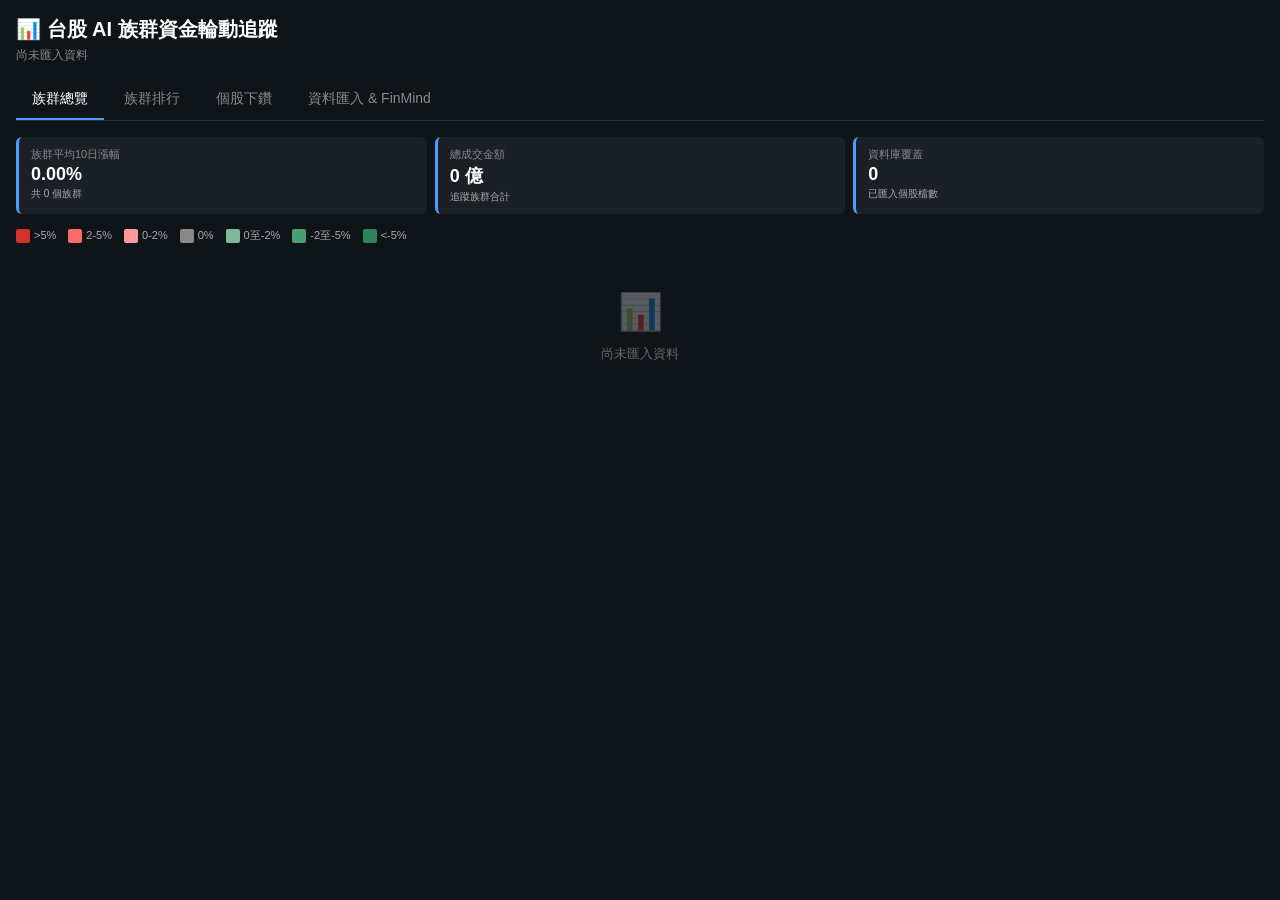
<file: INDEX.html>
<!DOCTYPE html>
<html lang="zh-TW">
<head>
<meta charset="UTF-8">
<meta name="viewport" content="width=device-width, initial-scale=1.0">
<title>台股 AI 族群資金輪動追蹤 (FinMind 版)</title>
<style>
* { margin: 0; padding: 0; box-sizing: border-box; }
body {
  font-family: -apple-system, BlinkMacSystemFont, "Segoe UI", "PingFang TC", "Microsoft JhengHei", sans-serif;
  background: #0f1419;
  color: #e6e6e6;
  padding: 16px;
  min-height: 100vh;
}
h1 { font-size: 20px; margin-bottom: 4px; color: #fff; }
.subtitle { font-size: 12px; color: #888; margin-bottom: 16px; display: flex; justify-content: space-between; align-items: center;}
.tabs {
  display: flex;
  gap: 4px;
  margin-bottom: 16px;
  border-bottom: 1px solid #2a3138;
  overflow-x: auto;
}
.tab {
  padding: 10px 16px;
  background: transparent;
  border: none;
  color: #888;
  cursor: pointer;
  font-size: 14px;
  border-bottom: 2px solid transparent;
  white-space: nowrap;
  font-weight: 500;
}
.tab.active { color: #fff; border-bottom-color: #4a9eff; }
.tab:hover:not(.active) { color: #ccc; }

.panel { display: none; }
.panel.active { display: block; }

/* Heatmap */
.heatmap-grid {
display: grid;
grid-template-columns: repeat(auto-fit, minmax(140px, 1fr));
gap: 6px;
margin-bottom: 16px;
}
.sector-cell {
padding: 12px 10px;
border-radius: 6px;
cursor: pointer;
transition: transform 0.15s;
position: relative;
min-height: 80px;
display: flex;
flex-direction: column;
justify-content: space-between;
}
.sector-cell:hover { transform: scale(1.03); z-index: 2; }
.sector-name { font-size: 13px; font-weight: 600; color: #fff; }
.sector-pct { font-size: 18px; font-weight: 700; color: #fff; }
.sector-meta { font-size: 10px; color: rgba(255,255,255,0.85); }

/* Bar chart */
.ranking-bars { display: flex; flex-direction: column; gap: 6px; }
.bar-row {
display: grid;
grid-template-columns: 110px 1fr 60px;
gap: 8px;
align-items: center;
padding: 6px 0;
cursor: pointer;
border-bottom: 1px solid #1a2026;
}
.bar-row:hover { background: #1a2026; }
.bar-name { font-size: 13px; color: #ddd; }
.bar-track {
position: relative;
height: 22px;
background: #1a2026;
border-radius: 3px;
overflow: hidden;
}
.bar-fill {
height: 100%;
display: flex;
align-items: center;
padding: 0 8px;
font-size: 11px;
color: #fff;
font-weight: 600;
white-space: nowrap;
}
.bar-fill.pos { background: linear-gradient(90deg, #d63031, #ff6b6b); justify-content: flex-start; }
.bar-fill.neg { background: linear-gradient(90deg, #2d8659, #4a9d6f); justify-content: flex-end; }
.bar-pct { font-size: 13px; font-weight: 600; text-align: right; }

/* Stocks table */
.section-header { display: flex; align-items: center; justify-content: space-between; margin: 16px 0 10px; flex-wrap: wrap; gap: 8px; }
.section-title { font-size: 16px; font-weight: 600; color: #fff; }
.controls { display: flex; gap: 6px; flex-wrap: wrap; }
select, button.btn, input { background: #1a2026; color: #e6e6e6; border: 1px solid #2a3138; padding: 6px 10px; border-radius: 4px; font-size: 12px; cursor: pointer; }
input { cursor: text; }
button.btn:hover, select:hover { border-color: #4a9eff; }
button.btn.primary { background: #4a9eff; color: #fff; border-color: #4a9eff; }

.stocks-table { width: 100%; border-collapse: collapse; font-size: 12px; margin-top: 8px; }
.stocks-table th { background: #1a2026; padding: 8px 6px; text-align: left; font-weight: 600; color: #aaa; font-size: 11px; cursor: pointer; white-space: nowrap; position: sticky; top: 0; }
.stocks-table th:hover { color: #4a9eff; }
.stocks-table td { padding: 8px 6px; border-bottom: 1px solid #1a2026; white-space: nowrap; }
.stocks-table tbody tr:hover { background: #1a2026; }
.pos-text { color: #ff6b6b; font-weight: 600; }
.neg-text { color: #4a9d6f; font-weight: 600; }
.flat-text { color: #888; }
.volume-spike { background: #ff6b6b; color: #fff; padding: 1px 5px; border-radius: 3px; font-size: 10px; font-weight: 600; }
.volume-low { background: #555; color: #ccc; padding: 1px 5px; border-radius: 3px; font-size: 10px; }

/* Data input panel */
.data-panel { background: #1a2026; border-radius: 6px; padding: 14px; margin-bottom: 16px; }
.data-panel h3 { font-size: 14px; color: #fff; margin-bottom: 8px; }
.data-panel p { font-size: 12px; color: #aaa; margin-bottom: 10px; line-height: 1.5; }
textarea { width: 100%; min-height: 100px; background: #0f1419; color: #e6e6e6; border: 1px solid #2a3138; border-radius: 4px; padding: 8px; font-family: Consolas, monospace; font-size: 11px; resize: vertical; }
.button-row { display: flex; gap: 8px; margin-top: 10px; flex-wrap: wrap; }

.summary-cards { display: grid; grid-template-columns: repeat(auto-fit, minmax(140px, 1fr)); gap: 8px; margin-bottom: 14px; }
.summary-card { background: #1a2026; padding: 10px 12px; border-radius: 6px; border-left: 3px solid #4a9eff; }
.summary-card .label { font-size: 11px; color: #888; }
.summary-card .value { font-size: 18px; font-weight: 700; color: #fff; margin-top: 2px; }
.summary-card .sub { font-size: 10px; color: #aaa; margin-top: 2px; }

.empty-state { text-align: center; padding: 40px 20px; color: #666; font-size: 13px; }
.empty-state .icon { font-size: 36px; margin-bottom: 12px; opacity: 0.3; }

.legend { display: flex; gap: 12px; align-items: center; font-size: 11px; color: #aaa; margin-bottom: 8px; flex-wrap: wrap; }
.legend-box { display: inline-block; width: 14px; height: 14px; border-radius: 2px; vertical-align: middle; margin-right: 4px; }

/* Fetch Status */
#fetchStatus { margin-top: 10px; font-size: 12px; color: #4a9eff; }
.progress-bar-container { width: 100%; height: 6px; background: #2a3138; border-radius: 3px; margin-top: 8px; overflow: hidden; display: none;}
.progress-bar { height: 100%; background: #4a9eff; width: 0%; transition: width 0.3s; }
</style>
</head>
<body>

<h1>📊 台股 AI 族群資金輪動追蹤</h1>
<div class="subtitle">
  <span id="lastUpdate">尚未匯入資料</span>
</div>

<div class="tabs">
  <button class="tab active" data-tab="overview">族群總覽</button>
  <button class="tab" data-tab="ranking">族群排行</button>
  <button class="tab" data-tab="stocks">個股下鑽</button>
  <button class="tab" data-tab="data">資料匯入 & FinMind</button>
</div>

<!-- 族群總覽 -->
<div class="panel active" id="overview">
  <div class="summary-cards" id="summaryCards"></div>
  <div class="legend">
    <span><span class="legend-box" style="background:#d63031"></span>>5%</span>
    <span><span class="legend-box" style="background:#ff6b6b"></span>2-5%</span>
    <span><span class="legend-box" style="background:#ff9999"></span>0-2%</span>
    <span><span class="legend-box" style="background:#888"></span>0%</span>
    <span><span class="legend-box" style="background:#7fb89a"></span>0至-2%</span>
    <span><span class="legend-box" style="background:#4a9d6f"></span>-2至-5%</span>
    <span><span class="legend-box" style="background:#2d8659"></span>&lt;-5%</span>
  </div>
  <div class="heatmap-grid" id="heatmap"></div>
</div>

<!-- 族群排行 -->
<div class="panel" id="ranking">
  <div class="section-header">
    <div class="section-title">族群排行榜</div>
    <div class="controls">
      <select id="rankingSort">
        <option value="pct10">近10日漲跌幅</option>
        <option value="pct5">近5日漲跌幅</option>
        <option value="pct1">當日漲跌幅</option>
        <option value="amount">成交金額</option>
      </select>
    </div>
  </div>
  <div class="ranking-bars" id="rankingBars"></div>
</div>

<!-- 個股下鑽 -->
<div class="panel" id="stocks">
  <div class="section-header">
    <div class="section-title" id="stocksTitle">選擇族群查看個股</div>
    <div class="controls">
      <select id="sectorSelect"></select>
      <select id="stockSort">
        <option value="pct10">近10日漲跌幅</option>
        <option value="pct1">當日漲跌幅</option>
        <option value="amount">成交金額</option>
      </select>
    </div>
  </div>
  <div style="overflow-x: auto;">
    <table class="stocks-table" id="stocksTable">
      <thead>
        <tr>
          <th data-sort="code">代號</th>
          <th data-sort="name">公司</th>
          <th data-sort="price" style="text-align:right">收盤</th>
          <th data-sort="pct1" style="text-align:right">當日%</th>
          <th data-sort="pct5" style="text-align:right">5日%</th>
          <th data-sort="pct10" style="text-align:right">10日%</th>
          <th data-sort="amount" style="text-align:right">成交金額(億)</th>
        </tr>
      </thead>
      <tbody id="stocksTbody"></tbody>
    </table>
  </div>
</div>

<!-- 資料匯入 -->
<div class="panel" id="data">
  
  <div class="data-panel">
    <h3>🔄 FinMind API 即時資料抓取</h3>
    <p>透過 FinMind API 自動抓取各族群個股的最新收盤價與量能。為了避免觸發免費用戶 API 限制 (300次/小時)，程式會採逐筆延遲抓取。</p>
    <div style="margin-bottom: 8px;">
      <input type="text" id="apiToken" placeholder="FinMind Token (選填，免費用戶留白)" style="width: 250px;">
    </div>
    <div class="button-row">
      <button class="btn primary" id="fetchFinMindBtn">🚀 開始抓取最新股價</button>
      <button class="btn" id="loadDemoBtn">🎯 載入範例資料（立即試用）</button>
      <button class="btn" id="clearDataBtn">🗑 清空資料</button>
    </div>
    <div class="progress-bar-container" id="progressContainer">
      <div class="progress-bar" id="progressBar"></div>
    </div>
    <div id="fetchStatus"></div>
  </div>

  <div class="data-panel">
    <h3>個股資料庫預覽</h3>
    <p>共 <strong id="dbCount">0</strong> 檔個股有資料 | 涵蓋族群 <strong id="dbSectors">0</strong> 個</p>
    <textarea id="dataView" readonly placeholder="匯入資料後將顯示在此"></textarea>
  </div>
</div>

<script>
// ==================== 2026 最新族群分類 ====================
const SECTORS = {
  "AI晶片設計與IP": [
    {code:"2330",name:"台積電"},{code:"2454",name:"聯發科"},{code:"3661",name:"世芯-KY"},
    {code:"3035",name:"智原"},{code:"6643",name:"M31"},{code:"5274",name:"信驊"},{code:"2379",name:"瑞昱"}
  ],
  "先進封裝/封測": [
    {code:"3711",name:"日月光投控"},{code:"6239",name:"力成"},{code:"2449",name:"京元電"},
    {code:"6147",name:"頎邦"},{code:"3105",name:"穩懋"},{code:"6510",name:"精測"},{code:"6451",name:"訊芯-KY"}
  ],
  "AI伺服器ODM": [
    {code:"2317",name:"鴻海"},{code:"2382",name:"廣達"},{code:"3231",name:"緯創"},
    {code:"6669",name:"緯穎"},{code:"2356",name:"英業達"},{code:"2376",name:"技嘉"},{code:"3706",name:"神達"}
  ],
  "散熱液冷": [
    {code:"3017",name:"奇鋐"},{code:"3324",name:"雙鴻"},{code:"3653",name:"健策"},
    {code:"2308",name:"台達電"},{code:"6805",name:"富世達"},{code:"3013",name:"晟銘電"},
    {code:"8996",name:"高力"},{code:"2421",name:"建準"},{code:"6788",name:"尼得科超眾"},
    {code:"3483",name:"力致"},{code:"6125",name:"廣運"},{code:"2059",name:"川湖"}
  ],
  "記憶體循環": [
    {code:"2408",name:"南亞科"},{code:"2344",name:"華邦電"},{code:"6770",name:"力積電"},
    {code:"2337",name:"旺宏"},{code:"3006",name:"晶豪科"},{code:"8299",name:"群聯"},
    {code:"3260",name:"威剛"},{code:"4967",name:"十銓"},{code:"2451",name:"創見"}
  ],
  "伺服器機殼": [
    {code:"8210",name:"勤誠"},{code:"3013",name:"晟銘電"},{code:"3693",name:"營邦"},
    {code:"6117",name:"迎廣"},{code:"3032",name:"偉訓"}
  ],
  "被動元件": [
    {code:"2327",name:"國巨*"},{code:"2492",name:"華新科"},{code:"3026",name:"禾伸堂"},
    {code:"3357",name:"臺慶科"},{code:"2375",name:"凱美"},{code:"2428",name:"興勤"},
    {code:"2472",name:"立隆電"},{code:"2478",name:"大毅"},{code:"5328",name:"華容"},
    {code:"6155",name:"鈞寶"},{code:"6173",name:"信昌電"},{code:"9802",name:"鈺邦"}
  ],
  "PCB/CCL載板": [
    {code:"8046",name:"南電"},{code:"3037",name:"欣興"},{code:"2368",name:"金像電"},
    {code:"4958",name:"臻鼎-KY"},{code:"3044",name:"健鼎"},{code:"6213",name:"聯茂"},
    {code:"2383",name:"台光電"},{code:"6274",name:"台燿"},{code:"8101",name:"華冠"}
  ],
  "CPO光通訊": [
    {code:"3081",name:"聯亞"},{code:"3363",name:"上詮"},{code:"4971",name:"IET-KY"},
    {code:"3163",name:"波若威"},{code:"3450",name:"聯鈞"},{code:"2455",name:"全新"},
    {code:"6271",name:"啟碁"},{code:"2491",name:"光聖"},{code:"4906",name:"正文"},{code:"4991",name:"環宇-KY"}
  ],
  "AI電源/BBU": [
    {code:"2308",name:"台達電"},{code:"1504",name:"東元"},{code:"1519",name:"華城"},
    {code:"3211",name:"順達"},{code:"4931",name:"新盛力"}
  ],
  "機構件/滑軌": [
    {code:"2059",name:"川湖"},{code:"3376",name:"新日興"},{code:"2474",name:"可成"}
  ],
  "廠務無塵室工程": [
    {code:"2404",name:"漢唐"},{code:"6139",name:"亞翔"},{code:"6196",name:"帆宣"},
    {code:"6691",name:"洋基工程"},{code:"5536",name:"聖暉*"},{code:"6667",name:"信紘科"},
    {code:"7703",name:"銳澤"},{code:"3402",name:"漢科"}
  ],
  "半導體設備": [
    {code:"3131",name:"弘塑"},{code:"3583",name:"辛耘"},{code:"6187",name:"萬潤"},
    {code:"2467",name:"志聖"},{code:"5443",name:"均豪"},{code:"6640",name:"均華"},
    {code:"3413",name:"京鼎"},{code:"7769",name:"鴻勁"},{code:"6223",name:"旺矽"},
    {code:"2360",name:"致茂"},{code:"3680",name:"家登"},{code:"1560",name:"中砂"},
    {code:"3551",name:"世禾"},{code:"3167",name:"大量"}
  ],
  "面板與轉型": [
    {code:"2409",name:"友達"},{code:"3481",name:"群創"},{code:"6147",name:"頎邦"},
    {code:"2489",name:"瑞軒"},{code:"3673",name:"TPK-KY"},{code:"6278",name:"台表科"},{code:"8069",name:"元太"}
  ],
  "資安概念股": [
    {code:"6690",name:"安碁資訊"},{code:"2471",name:"資通"},{code:"4953",name:"緯軟"},
    {code:"3558",name:"神準"},{code:"6561",name:"是方"},{code:"6245",name:"立端"}
  ],
  "AI軟體與雲端": [
    {code:"6214",name:"精誠"},{code:"6811",name:"宏碁資訊"},{code:"6689",name:"伊雲谷"},
    {code:"8077",name:"大世科"},{code:"3029",name:"零壹"},{code:"6112",name:"邁達特"},
    {code:"2480",name:"敦陽科"},{code:"5285",name:"凌群"}
  ],
  "邊緣AI與工業電腦": [
    {code:"2395",name:"研華"},{code:"6414",name:"樺漢"},{code:"6166",name:"凌華"},
    {code:"8234",name:"新漢"},{code:"6245",name:"立端"},{code:"3088",name:"艾訊"},
    {code:"3005",name:"神基"},{code:"6680",name:"鑫創電子"},{code:"6206",name:"飛捷"},
    {code:"3479",name:"安勤"},{code:"8114",name:"振樺電"},{code:"8050",name:"廣積"},
    {code:"3022",name:"威強電"},{code:"2397",name:"友通"},{code:"3416",name:"融程電"},
    {code:"5258",name:"虹堡"},{code:"3594",name:"磐儀"},{code:"3564",name:"其陽"}
  ]
};

// 建立全域代號對應名稱的字典，方便後續查找
const STOCK_NAMES = {};
Object.values(SECTORS).flat().forEach(s => STOCK_NAMES[s.code] = s.name);

// ==================== 資料庫狀態 ====================
let stockData = {};
let lastUpdateTime = null;
let currentSector = null;
let stockSortKey = "pct10";
let stockSortDir = -1;

// ==================== 儲存與讀取 (已修正為 localStorage) ====================
function saveData() {
  try {
    localStorage.setItem("ai_stocks_data", JSON.stringify({
      data: stockData,
      time: lastUpdateTime
    }));
  } catch(e) { console.error("Save error", e); }
}

function loadData() {
  try {
    const raw = localStorage.getItem("ai_stocks_data");
    if (raw) {
      const obj = JSON.parse(raw);
      stockData = obj.data || {};
      lastUpdateTime = obj.time;
      updateUI();
    }
  } catch(e) {}
}

// ==================== FinMind API 抓取邏輯 ====================
async function fetchFinMindData() {
  const token = document.getElementById("apiToken").value.trim();
  const btn = document.getElementById("fetchFinMindBtn");
  const statusEl = document.getElementById("fetchStatus");
  const progContainer = document.getElementById("progressContainer");
  const progBar = document.getElementById("progressBar");
  
  // 取得所有不重複的股票代碼
  const uniqueCodes = Object.keys(STOCK_NAMES);
  
  // 計算過去 20 天作為 start_date 以確保能抓到前10個交易日
  const today = new Date();
  const pastDate = new Date(today);
  pastDate.setDate(pastDate.getDate() - 25);
  const start_date = pastDate.toISOString().split('T')[0];

  btn.disabled = true;
  progContainer.style.display = "block";
  stockData = {}; // 清空舊資料
  
  let successCount = 0;
  for (let i = 0; i < uniqueCodes.length; i++) {
    const code = uniqueCodes[i];
    statusEl.textContent = `抓取中: ${code} ${STOCK_NAMES[code]} (${i+1}/${uniqueCodes.length})...`;
    progBar.style.width = `${((i+1) / uniqueCodes.length) * 100}%`;
    
    let url = `https://api.finmindtrade.com/api/v4/data?dataset=TaiwanStockPrice&data_id=${code}&start_date=${start_date}`;
    if (token) url += `&token=${token}`;

    try {
      const res = await fetch(url);
      const json = await res.json();
      
      if (json.msg === "success" && json.data.length > 0) {
        const data = json.data;
        const latest = data[data.length - 1]; // 最新一天
        
        // 取得前 1, 5, 10 個交易日的收盤價
        const getClose = (offset) => {
          const index = data.length - 1 - offset;
          return index >= 0 ? data[index].close : latest.close;
        }

        const prev1 = getClose(1);
        const prev5 = getClose(5);
        const prev10 = getClose(10);

        const price = latest.close;
        const pct1 = prev1 ? ((price - prev1) / prev1) * 100 : 0;
        const pct5 = prev5 ? ((price - prev5) / prev5) * 100 : 0;
        const pct10 = prev10 ? ((price - prev10) / prev10) * 100 : 0;
        const vol = latest.Trading_Volume / 1000; // 轉換為「張」
        const amount = (price * vol) / 10000; // 轉換為「億」

        stockData[code] = {
          price: price,
          pct1: parseFloat(pct1.toFixed(2)),
          pct5: parseFloat(pct5.toFixed(2)),
          pct10: parseFloat(pct10.toFixed(2)),
          amount: parseFloat(amount.toFixed(2))
        };
        successCount++;
      } else {
         console.warn(`${code} 無資料或回傳錯誤`, json);
      }
    } catch (e) {
      console.error(`Fetch error for ${code}`, e);
    }

    // 若無 Token，強制延遲 300ms 避免觸發 Rate Limit
    if (!token) await new Promise(r => setTimeout(r, 300));
  }

  lastUpdateTime = new Date().toISOString();
  saveData();
  updateUI();
  
  statusEl.textContent = `✅ 抓取完成！成功更新 ${successCount} 檔個股。`;
  btn.disabled = false;
  setTimeout(() => { progContainer.style.display = "none"; statusEl.textContent = ""; }, 5000);
}

// ==================== 計算族群指標 ====================
function calcSectorStats() {
  const stats = {};
  Object.entries(SECTORS).forEach(([sector, stocks]) => {
    const valid = stocks.filter(s => stockData[s.code]);
    if (valid.length === 0) {
      stats[sector] = null;
      return;
    }
    const sum = (key) => valid.reduce((a, s) => a + (stockData[s.code][key] || 0), 0);
    const avg = (key) => sum(key) / valid.length;
    stats[sector] = {
      pct1: avg("pct1"),
      pct5: avg("pct5"),
      pct10: avg("pct10"),
      amount: sum("amount"),
      count: valid.length,
      total: stocks.length
    };
  });
  return stats;
}

// ==================== 顏色與格式 ====================
function pctColor(pct) {
  if (pct == null || isNaN(pct)) return "#444";
  if (pct >= 5) return "#d63031";
  if (pct >= 2) return "#ff6b6b";
  if (pct > 0) return "#ff9999";
  if (pct === 0) return "#888";
  if (pct > -2) return "#7fb89a";
  if (pct > -5) return "#4a9d6f";
  return "#2d8659";
}

function pctClass(pct) {
  if (pct == null || isNaN(pct)) return "flat-text";
  if (pct > 0) return "pos-text";
  if (pct < 0) return "neg-text";
  return "flat-text";
}

function fmtPct(pct) {
  if (pct == null || isNaN(pct)) return "-";
  return (pct > 0 ? "+" : "") + pct.toFixed(2) + "%";
}

// ==================== 渲染功能 ====================
function renderOverview() {
  const stats = calcSectorStats();
  const grid = document.getElementById("heatmap");
  grid.innerHTML = "";

  const validStats = Object.values(stats).filter(s => s);
  const totalAmount = validStats.reduce((a, s) => a + (s.amount || 0), 0);
  const avg10d = validStats.length ? validStats.reduce((a,s)=>a+s.pct10,0)/validStats.length : 0;
  
  document.getElementById("summaryCards").innerHTML = `
    <div class="summary-card"><div class="label">族群平均10日漲幅</div><div class="value ${pctClass(avg10d)}">${fmtPct(avg10d)}</div><div class="sub">共 ${validStats.length} 個族群</div></div>
    <div class="summary-card"><div class="label">總成交金額</div><div class="value">${(totalAmount).toFixed(0)} 億</div><div class="sub">追蹤族群合計</div></div>
    <div class="summary-card"><div class="label">資料庫覆蓋</div><div class="value">${Object.keys(stockData).length}</div><div class="sub">已匯入個股檔數</div></div>
  `;

  const sorted = Object.entries(stats).filter(([_,s]) => s).sort((a,b) => b[1].pct10 - a[1].pct10);
  if (sorted.length === 0) {
    grid.innerHTML = `<div class="empty-state" style="grid-column:1/-1"><div class="icon">📊</div><div>尚未匯入資料</div></div>`;
    return;
  }

  sorted.forEach(([sector, s]) => {
    const cell = document.createElement("div");
    cell.className = "sector-cell";
    cell.style.background = pctColor(s.pct10);
    cell.innerHTML = `
      <div class="sector-name">${sector}</div>
      <div class="sector-pct">${fmtPct(s.pct10)}</div>
      <div class="sector-meta">${s.count}/${s.total} 檔 | ${s.amount.toFixed(0)}億</div>
    `;
    cell.onclick = () => { currentSector = sector; switchTab("stocks"); renderStocks(); };
    grid.appendChild(cell);
  });
}

function renderRanking() {
  const stats = calcSectorStats();
  const sortKey = document.getElementById("rankingSort").value;
  const sorted = Object.entries(stats).filter(([_,s]) => s).sort((a,b) => (b[1][sortKey] || 0) - (a[1][sortKey] || 0));
  
  const container = document.getElementById("rankingBars");
  container.innerHTML = "";

  if (sorted.length === 0) return;

  const isPct = sortKey.startsWith("pct");
  const maxAbs = Math.max(...sorted.map(([_,s]) => Math.abs(s[sortKey] || 0)), 1);

  sorted.forEach(([sector, s]) => {
    const val = s[sortKey] || 0;
    const row = document.createElement("div");
    row.className = "bar-row";

    let barWidth = (Math.abs(val) / maxAbs * 100).toFixed(1);
    let barClass = isPct ? (val >= 0 ? "pos" : "neg") : "pos";
    let displayVal = isPct ? fmtPct(val) : val.toFixed(0) + "億";

    row.innerHTML = `
      <div class="bar-name">${sector}</div>
      <div class="bar-track"><div class="bar-fill ${barClass}" style="width:${barWidth}%">${displayVal}</div></div>
      <div class="bar-pct ${pctClass(isPct ? val : 0)}">${s.count}/${s.total}</div>
    `;
    row.onclick = () => { currentSector = sector; switchTab("stocks"); renderStocks(); };
    container.appendChild(row);
  });
}

function renderStocks() {
  const select = document.getElementById("sectorSelect");
  if (select.options.length === 0) {
    select.innerHTML = '<option value="__all__">— 全部族群 —</option>' + Object.keys(SECTORS).map(s => `<option value="${s}">${s}</option>`).join("");
  }
  select.value = currentSector || "__all__";
  document.getElementById("stocksTitle").textContent = currentSector ? currentSector + " 個股" : "全部個股";

  let stocks = currentSector && currentSector !== "__all__" ? SECTORS[currentSector] : Object.values(SECTORS).flat().filter((v,i,a)=>a.findIndex(t=>(t.code === v.code))===i);
  let rows = stocks.map(s => ({...s, ...stockData[s.code]})).filter(s => s.price != null);

  rows.sort((a,b) => stockSortDir * ((b[stockSortKey] ?? -999) - (a[stockSortKey] ?? -999)));

  const tbody = document.getElementById("stocksTbody");
  tbody.innerHTML = rows.map(s => `
    <tr>
      <td>${s.code}</td>
      <td>${s.name}</td>
      <td style="text-align:right">${s.price?.toFixed(2) ?? "-"}</td>
      <td style="text-align:right" class="${pctClass(s.pct1)}">${fmtPct(s.pct1)}</td>
      <td style="text-align:right" class="${pctClass(s.pct5)}">${fmtPct(s.pct5)}</td>
      <td style="text-align:right" class="${pctClass(s.pct10)}">${fmtPct(s.pct10)}</td>
      <td style="text-align:right">${s.amount?.toFixed(1) ?? "-"}</td>
    </tr>
  `).join("");
}

function renderDataPanel() {
  const lines = Object.entries(stockData).map(([code, d]) => {
    return `${code} ${STOCK_NAMES[code] || ""}\t收盤:${d.price}\t當日:${d.pct1}%\t10日:${d.pct10}%\t金額:${d.amount}億`;
  });
  document.getElementById("dataView").value = lines.join("\n") || "（尚無資料）";
  document.getElementById("dbCount").textContent = Object.keys(stockData).length;
}

function updateUI() {
  if (lastUpdateTime) {
    document.getElementById("lastUpdate").textContent = "最後更新：" + new Date(lastUpdateTime).toLocaleString("zh-TW");
  } else {
    document.getElementById("lastUpdate").textContent = "尚未匯入資料";
  }
  renderOverview(); renderRanking(); renderStocks(); renderDataPanel();
}

function switchTab(tab) {
  document.querySelectorAll(".tab").forEach(t => t.classList.toggle("active", t.dataset.tab === tab));
  document.querySelectorAll(".panel").forEach(p => p.classList.toggle("active", p.id === tab));
  if(tab === "overview") renderOverview();
  if(tab === "ranking") renderRanking();
  if(tab === "stocks") renderStocks();
}

// ==================== 事件綁定 ====================
document.querySelectorAll(".tab").forEach(t => t.onclick = () => switchTab(t.dataset.tab));
document.getElementById("rankingSort").onchange = renderRanking;
document.getElementById("stockSort").onchange = (e) => { stockSortKey = e.target.value; stockSortDir = -1; renderStocks(); };
document.getElementById("sectorSelect").onchange = (e) => { currentSector = e.target.value === "__all__" ? null : e.target.value; renderStocks(); };
document.querySelectorAll(".stocks-table th").forEach(th => {
  th.onclick = () => {
    const key = th.dataset.sort;
    if (stockSortKey === key) stockSortDir *= -1;
    else { stockSortKey = key; stockSortDir = -1; }
    renderStocks();
  };
});

document.getElementById("fetchFinMindBtn").onclick = fetchFinMindData;
document.getElementById("clearDataBtn").onclick = () => {
  if (!confirm("確定清空資料？")) return;
  stockData = {}; lastUpdateTime = null; saveData(); updateUI();
};

document.getElementById("loadDemoBtn").onclick = () => {
  stockData = {
    "2330":{price:1450,pct1:1.10,pct5:3.2,pct10:5.8,amount:464},
    "2382":{price:412,pct1:2.3,pct5:4.1,pct10:6.5,amount:103},
    "3017":{price:1380,pct1:2.3,pct5:5.8,pct10:14.5,amount:207},
    "2327":{price:348.5,pct1:1.75,pct5:5.2,pct10:12.3,amount:135},
    "2408":{price:325,pct1:-2.1,pct5:-5.8,pct10:-3.2,amount:137},
    "2404":{price:980,pct1:1.5,pct5:3.8,pct10:7.5,amount:18},
    "3131":{price:2875,pct1:8.15,pct5:14.5,pct10:25.5,amount:38},
    "6690":{price:167,pct1:-3.47,pct5:-1.5,pct10:5.2,amount:2}
  };
  lastUpdateTime = new Date().toISOString();
  saveData(); updateUI(); switchTab("overview");
};

// 啟動
loadData();
updateUI();
</script>
</body>
</html>
</file>
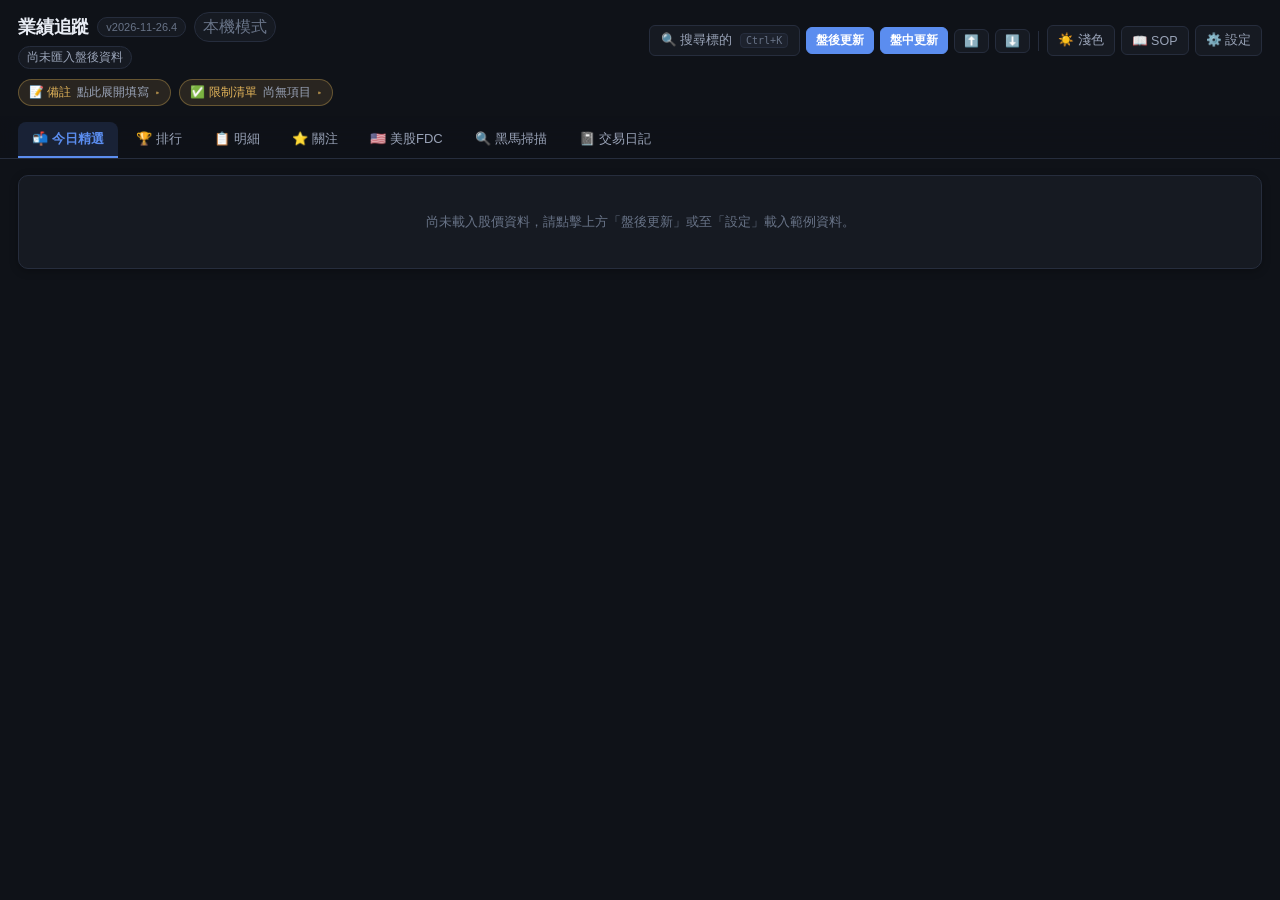
<file: index.html>
<!DOCTYPE html>
<html lang="zh-TW">
<head>
  <meta name="apple-mobile-web-app-capable" content="yes">
  <meta name="apple-mobile-web-app-status-bar-style" content="default">
  <meta name="apple-mobile-web-app-title" content="業績追蹤">
  <meta charset="UTF-8">
  <meta name="viewport" content="width=device-width, initial-scale=1.0, viewport-fit=cover">
  <meta name="theme-color" content="#0f1218">
  <meta name="mobile-web-app-capable" content="yes">
  <meta http-equiv="Cache-Control" content="no-cache, no-store, must-revalidate">
  <meta http-equiv="Pragma" content="no-cache">
  <meta http-equiv="Expires" content="0">
  <title>業績追蹤</title>
  <script>
    (function() {
      try {
        var saved = localStorage.getItem("fdc_theme");
        if (!saved && localStorage.getItem("fdc_dark_mode") === "1") saved = "light";
        var theme = saved === "light" ? "light" : "dark";
        document.documentElement.setAttribute("data-theme", theme);
        var meta = document.querySelector('meta[name="theme-color"]');
        if (meta) meta.setAttribute("content", theme === "light" ? "#f3f5f9" : "#0f1218");
      } catch (e) {}
    })();
  </script>
  <link rel="stylesheet" href="assets/styles.css?v=2026-11-26.4">
</head>
<body>

<div class="app-shell">
  <!-- 精簡頂部工具列 -->
  <header class="topbar">
    <div class="topbar-brand">
      <div class="topbar-title-row">
        <h1>業績追蹤</h1>
        <span id="appVersion" class="app-version"></span>
        <span id="cloudBadge" class="status-pill cloud-offline" title="雲端同步狀態">本機模式</span>
        <div class="mobile-head-icons">
          <button class="icon-nav-btn" onclick="openQuickSearch()" title="搜尋標的">🔍</button>
          <button class="icon-nav-btn" id="darkModeBtnMobile" onclick="toggleTheme()" title="切換深色／淺色主題">🌙</button>
        </div>
      </div>
      <div id="statusPills" class="status-pills">
        <span class="status-pill">尚未載入資料</span>
      </div>
    </div>

    <div class="topbar-actions">
      <button class="search-trigger desktop-only-inline" onclick="openQuickSearch()" title="全域快速搜尋（快捷鍵 / 或 Ctrl+K）">
        <span>🔍 搜尋標的</span>
        <kbd>Ctrl+K</kbd>
      </button>
      <button class="btn primary sm" id="fetchFinMindBtnTop" onclick="fetchFinMindData()" title="快捷鍵 Ctrl+Alt+U">盤後更新</button>
      <button class="btn primary sm" id="triggerQuoteBtnTop" onclick="triggerQuoteUpdate()" title="快捷鍵 Ctrl+Alt+Q">盤中更新</button>
      <button class="btn sm" onclick="forcePushCloud()" title="整包上傳覆蓋雲端（需於設定頁輸入同步代碼）">⬆️</button>
      <button class="btn sm" onclick="forcePullCloud()" title="從雲端整包下載覆蓋本機">⬇️</button>
      <span class="topbar-sep"></span>
      <button class="icon-nav-btn desktop-only-inline" id="darkModeBtn" onclick="toggleTheme()" title="切換深色／淺色主題">☀️ 淺色</button>
      <button class="icon-nav-btn desktop-only-inline" id="navSopBtn" onclick="switchTab('sop')" title="操作 SOP">📖 SOP</button>
      <button class="icon-nav-btn desktop-only-inline" id="navDataBtn" onclick="switchTab('data')" title="設定與同步">⚙️ 設定</button>
    </div>
  </header>

  <!-- 可收合頁首備註與限制清單 -->
  <section class="memo-dock">
    <div class="memo-dock-bar">
      <button class="memo-chip" id="memoNoteToggle" onclick="toggleMemoDock('note')">
        <span>📝 備註</span>
        <span id="memoNoteChipPreview" class="memo-preview">點此展開填寫</span>
        <span class="memo-chev" id="memoNoteChev">▸</span>
      </button>
      <button class="memo-chip" id="memoChecklistToggle" onclick="toggleMemoDock('checklist')">
        <span>✅ 限制清單</span>
        <span id="memoChecklistChipBadge" class="memo-preview">0/0</span>
        <span class="memo-chev" id="memoChecklistChev">▸</span>
      </button>
    </div>
    <div id="memoBody" class="memo-body" style="display:none;">
      <div id="memoNoteBox" class="memo-box" style="display:none;">
        <div class="memo-box-head">
          <span>📝 注意事項備註</span>
          <button class="btn xs" onclick="toggleMemoDock('note')">收合</button>
        </div>
        <textarea id="headerNote" class="header-note" placeholder="輸入注意事項備註..."></textarea>
      </div>
      <div id="memoChecklistBox" class="memo-box" style="display:none;">
        <div class="memo-box-head">
          <span>✅ 自訂限制清單（點擊符號切換：☐ → ☑ → ☒）</span>
          <button class="btn xs" onclick="toggleMemoDock('checklist')">收合</button>
        </div>
        <div id="headerChecklist"></div>
      </div>
    </div>
  </section>

  <!-- 非阻斷式雲端同步通知條 -->
  <div id="cloudSyncBanner" class="sync-banner" role="status">
    <div id="cloudSyncBannerText"></div>
    <div class="sync-banner-actions">
      <button class="btn primary sm" onclick="applyPendingCloudSync()">套用更新</button>
      <button class="btn sm" onclick="dismissPendingCloudSync()">暫時忽略</button>
    </div>
  </div>

  <!-- 更新進度與狀態 -->
  <div class="progress-bar-container" id="progressContainer"><div class="progress-bar" id="progressBar"></div></div>
  <div id="fetchStatus" class="status-msg-bar"></div>
  <div id="triggerQuoteStatus" class="status-msg-bar"></div>

  <!-- 主分頁導覽列 -->
  <nav class="tabs-wrap" aria-label="主導覽">
    <div class="tabs">
      <button class="tab active" data-tab="strategy"><span class="tab-ico">📬</span><span class="tab-lbl">今日精選</span></button>
      <button class="tab" data-tab="ranking"><span class="tab-ico">🏆</span><span class="tab-lbl">排行</span></button>
      <button class="tab" data-tab="stocks"><span class="tab-ico">📋</span><span class="tab-lbl">明細</span></button>
      <button class="tab" data-tab="watchlist"><span class="tab-ico">⭐</span><span class="tab-lbl">關注</span></button>
      <button class="tab mobile-secondary" data-tab="usstocks"><span class="tab-ico">🇺🇸</span><span class="tab-lbl">美股FDC</span></button>
      <button class="tab mobile-secondary" data-tab="marketscan"><span class="tab-ico">🔍</span><span class="tab-lbl">黑馬掃描</span></button>
      <button class="tab mobile-secondary" data-tab="diary"><span class="tab-ico">📓</span><span class="tab-lbl">交易日記</span></button>
      <button class="tab" data-tab="global" style="display:none;">🌐 國際</button>
      <button class="tab tab-mobile-more" id="mobileMoreBtn" onclick="toggleMobileMore(true)"><span class="tab-ico">⋯</span><span class="tab-lbl">更多</span></button>
    </div>
  </nav>

  <!-- ====== 今日精選 ====== -->
  <div class="panel active" id="strategy"></div>

  <!-- ====== 族群排行 ====== -->
  <div class="panel" id="ranking">
    <div id="vixCard" class="data-panel" style="display:none;align-items:center;gap:14px;flex-wrap:wrap;padding:10px 14px;">
      <div style="font-size:12px;color:var(--text-secondary);white-space:nowrap;">🎯 台灣 VIX</div>
      <div style="font-size:20px;font-weight:700;color:var(--text-primary);" class="num" id="vixPrice">--</div>
      <div style="font-size:13px;font-weight:600;" class="num" id="vixPct">--</div>
      <div style="font-size:11.5px;color:var(--text-muted);" id="vixTime"></div>
      <div style="flex:1;font-size:11.5px;color:var(--text-muted);text-align:right;line-height:1.5;">
        &lt;20 低恐慌　20-30 中性　30-40 謹慎　&gt;40 高恐慌
      </div>
    </div>

    <div class="data-panel accent-amber" style="padding:0;overflow:hidden;">
      <div style="padding:10px 14px;cursor:pointer;display:flex;justify-content:space-between;align-items:center;font-weight:700;font-size:13.5px;color:var(--amber);" onclick="var b=document.getElementById('rk_heatBody');b.hidden=!b.hidden;this.querySelector('.rk-arr').textContent=b.hidden?'▶':'▼'">
        <span>🔥 複合熱度分數 &amp; Top 3 配置建議</span>
        <span class="rk-arr">▼</span>
      </div>
      <div id="rk_heatBody" style="padding:0 14px 14px;font-size:12px;"><div style="color:var(--text-muted);font-size:12px;padding:4px 0">載入報價後自動計算…</div></div>
    </div>

    <div class="section-header">
      <div class="section-title">族群排行榜</div>
      <div class="controls">
        <select id="rankingSort">
          <option value="pct10">近10日漲跌幅</option>
          <option value="pct5">近5日漲跌幅</option>
          <option value="pct1">當日漲跌幅</option>
          <option value="amount">成交金額</option>
          <option value="volTrend">資金流向（量能）</option>
        </select>
        <button class="btn sm" id="rankingExpandToggleBtn" onclick="toggleAllRankingSectors()">全部收合</button>
      </div>
    </div>
    <div class="ranking-bars" id="rankingBars"></div>
  </div>

  <!-- ====== 族群明細 ====== -->
  <div class="panel" id="stocks">
    <div class="section-header">
      <div class="section-title">選擇族群查看台股</div>
      <div class="controls">
        <select id="sectorSelect"></select>
        <select id="stockSort">
          <option value="pct10">近10日漲跌幅</option>
          <option value="pct1">當日漲跌幅</option>
          <option value="amount">成交金額</option>
        </select>
        <input type="text" id="stockSearchInput" placeholder="搜尋代號或名稱" style="min-width:150px;" oninput="stockSearchQ=this.value.trim().toUpperCase();renderStocks()">
        <label class="filter-chip" style="margin:0;">
          <input type="checkbox" id="stockNewHighOnlyChk" onchange="stockNewHighOnly=this.checked;renderStocks()">🆕 只看創新高
        </label>
      </div>
    </div>
    <div id="sectorUSBanner" style="margin-bottom:8px;"></div>
    <div class="table-wrap">
      <table class="stocks-table" id="stocksTable">
        <thead>
          <tr>
            <th style="width:48px;text-align:center;">自選</th>
            <th data-sort="code">代號 ↕</th>
            <th data-sort="name">公司 / 族群標籤 ↕</th>
            <th data-sort="price" style="text-align:right">收盤 ↕</th>
            <th data-sort="pct1" style="text-align:right">當日% ↕</th>
            <th data-sort="pct5" style="text-align:right">5日% ↕</th>
            <th data-sort="pct10" style="text-align:right">10日% ↕</th>
            <th data-sort="amount" style="text-align:right">金額(億) ↕</th>
            <th data-sort="per" style="text-align:right">PER ↕</th>
            <th data-sort="eps" style="text-align:right">EPS ↕</th>
            <th style="text-align:center;cursor:default;">品質</th>
            <th style="width:42px;text-align:center;cursor:default;">作業</th>
          </tr>
        </thead>
        <tbody id="stocksTbody"></tbody>
      </table>
    </div>
  </div>

  <!-- ====== 關注清單 ====== -->
  <div class="panel" id="watchlist">
    <div class="data-panel" style="padding:12px 14px;">
      <div class="controls" style="width:100%;">
        <input type="text" id="searchInput" placeholder="快速搜尋台股／美股代號或名稱並加入關注..." style="flex:1;min-width:200px;" oninput="handleSearch()">
        <button class="btn sm" onclick="manualAddGlobalStock()">＋ 手動輸入海外代號</button>
      </div>
      <div id="searchResults" style="margin-top:8px;"></div>
    </div>

    <div class="section-header" style="margin-top:10px;">
      <div class="controls" style="flex:1;">
        <select id="watchGroupSelect" style="font-weight:700;min-width:190px;" onchange="changeWatchGroup()"></select>
        <button class="btn primary sm" onclick="showAddGroupInput()">＋ 新增</button>
        <button class="btn sm" onclick="showRenameGroupInput()">改名</button>
        <button class="btn danger sm" onclick="deleteWatchGroup()">刪除</button>
      </div>
      <div class="controls">
        <div class="seg-group" id="wlViewSeg" role="group" aria-label="表格欄位檢視">
          <button class="seg-btn active" data-view="all" onclick="setWlViewMode('all')">全部</button>
          <button class="seg-btn" data-view="quote" onclick="setWlViewMode('quote')">行情動能</button>
          <button class="seg-btn" data-view="hold" onclick="setWlViewMode('hold')">持股／備註</button>
        </div>
        <label class="filter-chip" style="margin:0;">
          <input type="checkbox" id="wlNewHighOnlyChk" onchange="wlNewHighOnly=this.checked;renderWatchlist()">🆕 只看創新高
        </label>
      </div>
    </div>

    <div id="watchGroupInputRow" style="display:none;margin-bottom:10px;gap:8px;align-items:center;">
      <input id="watchGroupNameInput" type="text" placeholder="輸入分類名稱" style="flex:1;">
      <button class="btn primary sm" id="watchGroupConfirmBtn" onclick="confirmWatchGroupInput()">確定</button>
      <button class="btn sm" onclick="cancelWatchGroupInput()">取消</button>
    </div>

    <div id="wlSortBar"></div>
    <div id="wlHoldingsSummary"></div>

    <div class="table-wrap">
      <table class="stocks-table" id="watchlistTable">
        <thead>
          <tr>
            <th class="wl-col-order" style="width:40px;text-align:center;cursor:default;">順序</th>
            <th style="width:36px;text-align:center;cursor:default;">移除</th>
            <th class="col-sticky" data-sort="code">代號 / 公司 ↕</th>
            <th data-sort="price" style="text-align:right">收盤 ↕</th>
            <th data-sort="pct1" style="text-align:right">當日% ↕</th>
            <th class="wl-col-quote-ext" data-sort="pct5" style="text-align:right">5日% ↕</th>
            <th class="wl-col-quote-ext" data-sort="pct10" style="text-align:right">10日% ↕</th>
            <th data-sort="advice" style="text-align:center;">今日建議 ↕</th>
            <th class="wl-col-quote-ext" data-sort="amount" style="text-align:right">金額(億) ↕</th>
            <th class="wl-col-quote-ext" data-sort="vsMarket10" style="text-align:right;" title="依10日對比大盤排序">對比大盤 ↕</th>
            <th class="wl-col-quote-ext" data-sort="quality" style="text-align:center;">品質 ↕</th>
            <th class="wl-col-quote-ext" style="width:40px;text-align:center;cursor:default;">作業</th>
            <th class="wl-col-hold" data-sort="days" style="text-align:right;">天數 ↕</th>
            <th class="wl-col-hold" data-sort="entry" style="text-align:right;">成本 ↕</th>
            <th class="wl-col-hold" data-sort="shares" style="text-align:right;">股數 ↕</th>
            <th class="wl-col-hold" data-sort="pct" style="text-align:right;" title="佔目前分類內持有市值比例">占比 ↕</th>
            <th class="wl-col-hold" data-sort="ret" style="text-align:right;">損益 ↕</th>
            <th class="wl-col-hold" style="min-width:86px;cursor:default;">複製到</th>
            <th class="wl-col-note" style="min-width:140px;cursor:default;">備註</th>
          </tr>
        </thead>
        <tbody id="watchlistTbody"></tbody>
      </table>
    </div>
    <div style="font-size:11.5px;color:var(--text-muted);margin-top:8px;line-height:1.7;">
      今日建議規則：<span class="advice-badge advice-buy">加碼</span> 10日≥3%、5日續強、量能≥1.0x且未過熱｜<span class="advice-badge advice-overheat">不追高</span> 當日≥7%或5日≥20%短線過熱，等拉回｜<span class="advice-badge advice-profit">部分停利</span> 持有獲利≥15%｜<span class="advice-badge advice-profit">獲利了結</span> 獲利中但重挫逾5%或趨勢轉弱｜<span class="advice-badge advice-sell">減碼 / 過期檢視</span> 虧損逾8%停損、持有≥21天仍虧損、或無持有時轉弱｜<span class="advice-badge advice-watch">觀察</span> 其餘情況。
    </div>
  </div>

  <!-- ====== 國際圖表（隱藏備用） ====== -->
  <div class="panel" id="global">
    <div class="controls" style="margin-bottom:12px;">
      <select id="globalMarketSelect" style="flex:1;font-weight:bold;">
        <option value="US">🇺🇸 美股</option>
        <option value="JP">🇯🇵 日股</option>
        <option value="KR">🇰🇷 韓股</option>
      </select>
      <select id="globalStockSelect" style="flex:2;font-weight:bold;"></select>
      <button class="btn primary" id="openTvAppBtn">開啟圖表</button>
    </div>
    <div id="tvChartContainer" style="height:75vh;width:100%;border-radius:8px;overflow:hidden;background:#0f1419;"></div>
  </div>

  <!-- ====== 美股 FDC ====== -->
  <div class="panel" id="usstocks">
    <div class="data-panel">
      <div style="display:flex;align-items:center;justify-content:space-between;flex-wrap:wrap;gap:8px;">
        <h3 style="margin:0;">🇺🇸 美股 FDC 股池</h3>
        <div style="display:flex;gap:6px;">
          <button class="btn sm" onclick="loadUsStocks(true)" title="重抓 us_stocks.json">🔄 重新整理</button>
          <button class="btn primary sm" id="triggerUsQuoteBtn" onclick="triggerUsQuoteUpdate()" title="觸發 GitHub Actions 抓美股最新股價，約需 2-5 分鐘">🚀 立即抓最新報價</button>
        </div>
      </div>
      <p style="margin:6px 0 8px;">整合台股 FDC 對應族群龍頭＋實際持有部位＋題材補充股，資料源 yfinance，每個美股交易日收盤後自動更新一次。<span id="usStocksUpdated"></span></p>
      <div id="triggerUsQuoteStatus" class="status-msg-bar"></div>
      <div class="controls" style="margin-top:8px;">
        <input type="text" id="usSearchInput" placeholder="搜尋美股代號、名稱或族群..." style="min-width:200px;" oninput="usSearchQ=this.value.trim().toUpperCase();renderUsStocks()">
        <div id="usFilterButtons" class="chip-row"></div>
      </div>
    </div>
    <div id="usStocksLeading"></div>
    <div id="usRankingTable"></div>
    <div id="usStocksTable"></div>
  </div>

  <!-- ====== 黑馬掃描 ====== -->
  <div class="panel" id="marketscan">
    <div class="data-panel">
      <div style="display:flex;align-items:center;justify-content:space-between;flex-wrap:wrap;gap:8px;">
        <h3 style="margin:0;">🔍 黑馬掃描（股池外異動股）<span id="marketScanHeaderDate" style="font-size:12px;font-weight:400;color:var(--text-secondary);"></span></h3>
        <div style="display:flex;gap:6px;">
          <button class="btn sm" onclick="loadMarketScan(true)" title="重抓 market_scan.json">🔄 重新整理</button>
          <button class="btn primary sm" id="triggerScanBtn" onclick="triggerMarketScan()" title="觸發 GitHub Actions 重新掃描全市場，約需 1 分鐘">🚀 立即掃描</button>
        </div>
      </div>
      <p style="margin:6px 0 6px;">每天收盤後掃描 TWSE/TPEX 全市場（成交金額 ≥ 3,000 萬），找出不在 FDC 族群股池裡的多方異動股（單日噴出：大漲≥8%／收紅爆量≥2x／創60日新高；持續動能：連漲≥5天／5日≥15%／10日≥25%／價漲放量≥1.5x）。<span id="marketScanMeta"></span></p>
      <div id="triggerScanStatus" class="status-msg-bar"></div>
      <div id="marketScanFilters" style="margin-top:10px;"></div>
    </div>
    <div id="marketScanTable"></div>
  </div>

  <!-- ====== 交易日記 ====== -->
  <div class="panel" id="diary"></div>

  <!-- ====== 設定 ====== -->
  <div class="panel" id="data">
    <div class="data-panel accent-amber">
      <h3>☁️ 雲端同步</h3>
      <p>多台裝置輸入同一組代碼即可同步自選股、分類、備註、頁首備註、限制清單、作業清單、交易日記、持有記錄與報價。</p>
      <div class="controls" style="margin-bottom:8px;">
        <input type="text" id="cloudRoomInput" placeholder="自訂代碼，例如 mycode2026" style="flex:1;min-width:180px;">
        <button class="btn sm" onclick="connectCloud()">🔗 連線</button>
        <button class="btn primary sm" onclick="forcePushCloud()" title="用本機資料整包覆蓋雲端">⬆️ 上傳覆蓋</button>
        <button class="btn primary sm" onclick="forcePullCloud()" title="用雲端資料整包覆蓋本機">⬇️ 下載覆蓋</button>
      </div>
      <p style="font-size:11.5px;color:var(--text-muted);margin-bottom:8px;">上傳前會先顯示雲端現有筆數供確認避免誤蓋；連線後若其他裝置有異動，會在頁首顯示非阻斷式通知條由你決定是否套用。</p>
      <div style="display:flex;align-items:center;justify-content:space-between;flex-wrap:wrap;gap:8px;">
        <div id="cloudStatus" style="font-size:12.5px;color:var(--amber);font-weight:600;">目前為本機模式</div>
        <button class="btn sm" onclick="forceHardRefresh()">🔄 強制重新整理（清除快取）</button>
      </div>
    </div>

    <div class="data-panel accent-blue">
      <h3>📡 行情資料與 Token 設定</h3>
      <div class="controls" style="margin-bottom:10px;">
        <input type="text" id="apiToken" placeholder="FinMind Token（免費用戶留空）" style="width:260px;">
        <label class="filter-chip" style="margin:0;">
          <input type="checkbox" id="finmindPaidPlan">付費方案（取消限速）
        </label>
      </div>
      <div class="controls" style="margin-bottom:12px;">
        <input type="password" id="ghTriggerToken" placeholder="GitHub Fine-grained Token（Actions 讀寫權限，供盤中／美股／黑馬觸發用）" style="width:420px;max-width:100%;">
      </div>
      <div class="button-row">
        <button class="btn primary sm" id="fetchFinMindBtn">盤後更新（FinMind）</button>
        <button class="btn primary sm" id="triggerQuoteBtn">盤中更新（Actions）</button>
        <button class="btn sm" id="fetchLiveQuotesBtn" title="TWSE/TPEX 全市場收盤價 + PER + 品質標籤，不需 Token">🆓 刷新報價</button>
        <button class="btn sm" id="fetchFundamentalsBtn">更新基本面</button>
        <button class="btn sm" id="fetchFundamentalsFreeBtn" title="從 TWSE/TPEX 批次取得本益比，不需 FinMind Token">🆓 免費更新基本面</button>
        <button class="btn sm" id="loadDemoBtn">載入範例</button>
        <button class="btn danger sm" id="clearDataBtn">清空報價</button>
      </div>
      <p style="font-size:11.5px;color:var(--text-muted);margin:0;">資料庫狀態：共 <strong id="dbCount" style="color:var(--text-primary);">0</strong> 檔標的有資料（進度顯示在頁面最上方）。</p>
      <div id="fundStats" style="font-size:12px;color:var(--text-secondary);margin-top:8px;line-height:1.8;"></div>
    </div>

    <details class="mailbox">
      <summary class="mailbox-head">
        <span class="mb-title">📖 指標與欄位定義說明</span>
        <span class="mb-chev">▸</span>
      </summary>
      <div style="padding:14px 16px;">
        <h4>📊 價格與量能指標</h4>
        <table class="doc-table">
          <thead><tr><th style="width:100px">欄位</th><th>說明</th></tr></thead>
          <tbody>
            <tr><td><strong>當日%</strong></td><td>當天收盤相對前一收盤的漲跌幅（%）</td></tr>
            <tr><td><strong>5日%</strong></td><td>近 5 個交易日累計漲跌幅，反映短線趨勢</td></tr>
            <tr><td><strong>10日%</strong></td><td>近 10 個交易日累計漲跌幅，反映中短線動能</td></tr>
            <tr><td><strong>金額(億)</strong></td><td>成交金額，單位：新台幣億元</td></tr>
            <tr><td><strong>PER</strong></td><td>本益比 = 股價 ÷ 每股盈餘（EPS）</td></tr>
            <tr><td><strong>EPS</strong></td><td>每股盈餘（元），資料來源：近一年財報（TTL 90 天）</td></tr>
            <tr><td><strong>YOY%</strong></td><td>月營收年增率 = (本月營收 − 去年同月) ÷ 去年同月 × 100%（TTL 32 天）</td></tr>
            <tr><td><strong>🔥 熱度分</strong></td><td>族群熱度＝ 10日均漲幅×0.5 ＋ 5日均漲幅×0.3 ＋ 正規化成交量×0.2</td></tr>
          </tbody>
        </table>

        <h4>🏷️ 基本面品質分類</h4>
        <table class="doc-table">
          <thead><tr><th style="width:100px">標籤</th><th>判斷條件</th></tr></thead>
          <tbody>
            <tr><td>🟢 業績股</td><td>EPS &gt; 3 元 且 PER 在 10～50 之間（獲利佳且估值合理）</td></tr>
            <tr><td>🟡 普通</td><td>EPS &gt; 0 但不符合業績股條件</td></tr>
            <tr><td>⚫ 虧損</td><td>EPS ≤ 0（近年財報虧損）</td></tr>
            <tr><td>🔴 題材股</td><td>PER &gt; 100 或 EPS &lt; 1（高本益比或獲利極低）</td></tr>
            <tr><td>❓ 缺財報</td><td>EPS 或 PER 其中一項資料庫無資料</td></tr>
            <tr><td>❓ ETF</td><td>代號開頭 00x 的 ETF，不計算 EPS / PER</td></tr>
            <tr><td>✖️ 抓取失敗</td><td>API 無法取得資料</td></tr>
          </tbody>
        </table>

        <h4>📈 量趨勢符號</h4>
        <table class="doc-table">
          <thead><tr><th style="width:60px">符號</th><th style="width:110px">意義</th><th>條件</th></tr></thead>
          <tbody>
            <tr><td class="pos-text" style="font-size:14px">▲</td><td>強資金流入</td><td>近5日均量 ≥ 近20日均量 × 1.3</td></tr>
            <tr><td class="pos-text" style="font-size:14px">↑</td><td>資金流入</td><td>近5日均量 ≥ 近20日均量 × 1.1</td></tr>
            <tr><td class="flat-text" style="font-size:14px">—</td><td>量能持平</td><td>0.9 ≤ 比值 &lt; 1.1</td></tr>
            <tr><td class="neg-text" style="font-size:14px">↓</td><td>資金流出</td><td>近5日均量 &lt; 近20日均量 × 0.9</td></tr>
          </tbody>
        </table>

        <h4>⏰ 關注清單持有週期</h4>
        <table class="doc-table">
          <thead><tr><th style="width:90px">週期標籤</th><th style="width:90px">天數</th><th>操作建議</th></tr></thead>
          <tbody>
            <tr><td><strong>第1週</strong></td><td>0–6 天</td><td>讓子彈飛，觀察為主，不輕易動作</td></tr>
            <tr><td><strong>第2週</strong></td><td>7–13 天</td><td>耐心持有，不隨意換股</td></tr>
            <tr><td><strong>第3週</strong></td><td>14–20 天</td><td>評估是否加碼或保持，週期接近尾聲</td></tr>
            <tr><td><strong>過期</strong></td><td>≥ 21 天</td><td>已超過 3 週原則，重新評估信念是否仍在</td></tr>
          </tbody>
        </table>
      </div>
    </details>
  </div>

  <!-- ====== 操作 SOP ====== -->
  <div class="panel" id="sop">
    <div class="sec-nav">
      <a href="#sop-daily">📋 每日SOP</a>
      <a href="#sop-lists">🧭 三套清單</a>
      <a href="#sop-buy">✅ 買進條件</a>
      <a href="#sop-pick">🏆 族群選股</a>
      <a href="#sop-us">🌙 美股預警</a>
      <a href="#sop-stop">🛑 停損紅線</a>
      <a href="#sop-change">♻️ 精選變動</a>
      <a href="#sop-discipline">🚫 紀律清單</a>
    </div>

    <div class="data-panel accent-blue">
      <h3>上班族操作心法</h3>
      <p style="margin:0;">時間少、情緒多是最大弱點。FDC 的核心價值是快速找出「市場現在最強的方向」，不是叫你天天看盤。<br>每天只需 <strong>收盤後 15 分鐘</strong>，按 SOP 走，不靠感覺猜。</p>
    </div>

    <div class="data-panel sec-anchor" id="sop-daily">
      <h3>📋 每日 15 分鐘 SOP（13:45 收盤後）</h3>
      <table class="doc-table">
        <thead><tr><th style="width:70px">步驟</th><th style="width:80px">時間</th><th>動作</th></tr></thead>
        <tbody>
          <tr><td><strong style="color:var(--accent)">Step 1</strong></td><td>3 分鐘</td><td>開 FDC「排行」頁 → 排序選「近10日漲跌幅」→ 看前 3 名族群，近10日為負的直接略過</td></tr>
          <tr><td><strong style="color:var(--accent)">Step 2</strong></td><td>7 分鐘</td><td>點入強勢族群「明細」頁 → 排序近10日漲幅 → 篩出近5日仍正、成交金額夠大的個股，每族群最多選 2~3 檔</td></tr>
          <tr><td><strong style="color:var(--accent)">Step 3</strong></td><td>5 分鐘</td><td>開 TradingView 逐檔確認均線狀態（見下方買進條件），全部通過 → 隔日開盤買；不通過 → 等待，不追高</td></tr>
        </tbody>
      </table>
    </div>

    <div class="data-panel sec-anchor accent-cyan" id="sop-lists">
      <h3 style="color:var(--cyan)">🧭「今日精選」三套選股清單怎麼用</h3>
      <p>今日精選頁除了原有的精選個股／起漲候選／TV 觀察清單，另有三套互補邏輯，各自對應不同的進場情境。共通原則：<strong>入選只是候選，仍要到 TradingView 確認 EMA20/60 買進條件才進場。</strong></p>
      <table class="doc-table theme-cyan">
        <thead><tr><th style="width:130px">清單</th><th>篩選條件</th><th>用途與注意</th></tr></thead>
        <tbody>
          <tr><td><strong style="color:var(--cyan)">🎯 強勢拉回承接</strong></td><td>近10日 ≥ +5%<br>近5日 -4%～+1%<br>今日 ≥ -0.5%<br>量能 &lt; 1.0x・成交 ≥ 1億</td><td>對應「不追高、等拉回確認支撐再進場」。強勢股量縮回檔搭配 TradingView 確認守住 EMA20。<br><strong>注意：</strong>量增下跌不會入選。</td></tr>
          <tr><td><strong style="color:var(--cyan)">⚡ 族群輪動起漲</strong></td><td>族群10日落後大盤<br>族群5日 &gt; +1%・量能 ≥ 1.15x<br>族群內5日最強前3檔・成交 ≥ 1億</td><td>比族群排行更早一步抓輪動：資金先進、價格才動。<br><strong>注意：</strong>早期訊號假訊號較多，倉位要小。</td></tr>
          <tr><td><strong style="color:var(--cyan)">💎 質優動能股</strong></td><td>EPS &gt; 0<br>PER ≤ 25（或 PER ≤ 45 且營收 YoY ≥ 20%）<br>近10日 ≥ +3%・近5日 &gt; 0%<br>量能 ≥ 1.0x・成交 ≥ 1億</td><td>動能＋基本面雙重確認，避開純投機股同時不漏掉高成長主流，適合 3 週以上波段。<br><strong>注意：</strong>需先更新基本面資料。</td></tr>
        </tbody>
      </table>
      <div class="callout callout-cyan">
        <strong>三套怎麼搭配：</strong><br>
        行情正熱 → 看「精選個股」追強勢主流，「強勢拉回承接」等回檔買點<br>
        主流漲多休息 → 看「族群輪動起漲」找下一棒（小倉位試單）<br>
        想拿長一點的波段 → 從「質優動能股」挑有基本面保護的標的
      </div>
    </div>

    <div class="data-panel sec-anchor" id="sop-buy">
      <h3>✅ TradingView 買進條件（需全部符合）</h3>
      <table class="doc-table">
        <thead><tr><th>條件</th><th>說明</th></tr></thead>
        <tbody>
          <tr><td><strong>收盤站上 EMA20</strong></td><td>短期趨勢向上</td></tr>
          <tr><td><strong>EMA20 &gt; EMA60</strong></td><td>月線在季線之上，多頭格局確立</td></tr>
          <tr><td><strong>距波段高點回撤 &lt; 2%</strong></td><td>尚未進入減碼警戒區</td></tr>
          <tr><td><strong>成交量未明顯萎縮</strong></td><td>動能未衰竭</td></tr>
        </tbody>
      </table>
      <div class="callout callout-danger">
        <strong>不買進的情況：</strong><br>
        背景橘色（減碼）或紅色（禁槓）→ 等待回穩<br>
        美股同族群前一晚走弱 → 降低進場意願或不進場<br>
        近期已大漲一段但出現減碼訊號 → 追高風險高，等拉回
      </div>
    </div>

    <div class="data-panel sec-anchor" id="sop-pick">
      <h3>🏆 族群排第一：選哪幾檔？（以 AI 晶片為例）</h3>
      <table class="doc-table">
        <thead><tr><th style="width:110px">代號</th><th style="width:80px">公司</th><th>特性</th><th style="width:110px">對應美股</th><th style="width:60px;text-align:center">優先</th></tr></thead>
        <tbody>
          <tr><td><strong>2330 台積電</strong></td><td>台積電</td><td>最大市值、最穩，族群地基</td><td style="color:var(--accent)">TSM、NVDA</td><td style="text-align:center;color:var(--down);font-weight:700">首選</td></tr>
          <tr><td><strong>2454 聯發科</strong></td><td>聯發科</td><td>彈性大，跟 NVDA 連動，QCOM/AMD 漲更直接受惠</td><td style="color:var(--accent)">QCOM、AMD</td><td style="text-align:center;color:var(--down);font-weight:700">首選</td></tr>
          <tr><td><strong>3661 世芯-KY</strong></td><td>世芯</td><td>ASIC 設計，跟 AVGO 連動最強，純度高彈性大</td><td style="color:var(--accent)">AVGO、MRVL</td><td style="text-align:center;color:var(--down);font-weight:700">首選</td></tr>
          <tr><td>3443 創意</td><td>創意</td><td>中型 ASIC，次選</td><td style="color:var(--accent)">AVGO</td><td style="text-align:center">備選</td></tr>
          <tr><td>5274 信驊</td><td>信驊</td><td>BMC、NVDA 伺服器鏈</td><td style="color:var(--accent)">NVDA</td><td style="text-align:center">備選</td></tr>
        </tbody>
      </table>
      <div class="callout callout-neutral">
        <strong>部位分配建議：</strong><br>
        同時通過技術面 → 台積電 60% ＋ 世芯-KY 40%<br>
        只有台積電通過 → 只買台積電，不追其他<br>
        AVGO/AMD 前晚只是小漲 → 不買世芯，只買台積電<br>
        QCOM/AMD 同步大漲 → 聯發科替代台積電，邊緣 AI 也在啟動
      </div>
    </div>

    <div class="data-panel sec-anchor" id="sop-us">
      <h3>🌙 早上 5–6 點：美股預警觀察（台股開盤前）</h3>
      <table class="doc-table">
        <thead><tr><th style="width:150px">看這檔美股</th><th>預判台股族群</th></tr></thead>
        <tbody>
          <tr><td><strong style="color:var(--accent)">NVDA</strong></td><td>台積電、聯發科、世芯-KY → AI 晶片整體族群</td></tr>
          <tr><td><strong style="color:var(--accent)">AVGO</strong></td><td>世芯-KY、創意、智原 → ASIC 設計鏈</td></tr>
          <tr><td><strong style="color:var(--accent)">MU</strong></td><td>南亞科、華邦電、群聯 → 記憶體族群</td></tr>
          <tr><td><strong style="color:var(--accent)">VRT</strong></td><td>台達電、奇鋐、雙鴻 → 散熱電源族群</td></tr>
          <tr><td><strong style="color:var(--accent)">COHR / LITE</strong></td><td>聯亞、全新、光聖 → 矽光子族群</td></tr>
          <tr><td><strong style="color:var(--accent)">TSLA</strong></td><td>上銀、和大、達明 → 機器人 + EV</td></tr>
          <tr><td><strong style="color:var(--accent)">DELL</strong></td><td>鴻海、廣達、緯創 → AI 伺服器 ODM</td></tr>
          <tr><td><strong style="color:var(--accent)">PANW / CRWD</strong></td><td>安碁、立端、神準 → 資安族群</td></tr>
          <tr><td><strong style="color:var(--accent)">AMAT / ASML</strong></td><td>弘塑、辛耘、家登 → 半導體設備</td></tr>
          <tr><td><strong style="color:var(--accent)">LMT / RTX / AVAV</strong></td><td>漢翔、雷虎、龍德造船 → 軍工族群</td></tr>
        </tbody>
      </table>
      <div class="callout callout-info">
        <strong>重要：</strong>美股同族群前一晚走弱，台股個股就算技術面還沒壞，也應降低進場意願或不進場。這是超前防守。
      </div>
    </div>

    <div class="data-panel sec-anchor accent-up" id="sop-stop">
      <h3>🛑 停損規則（三條紅線）</h3>
      <table class="doc-table theme-danger">
        <thead><tr><th>情況</th><th>動作</th></tr></thead>
        <tbody>
          <tr><td><strong>買進後虧損超過 8%</strong></td><td>不管原因，無條件出場，保命優先</td></tr>
          <tr><td><strong>TradingView 出現減碼 ▼ 或禁槓 🚫</strong></td><td>當天收盤前出場，不等明天</td></tr>
          <tr><td><strong>FDC 族群近5日跌出前半段</strong></td><td>先減半倉觀察，等確認再看</td></tr>
        </tbody>
      </table>
    </div>

    <div class="data-panel sec-anchor accent-purple" id="sop-change">
      <h3 style="color:var(--purple)">♻️ 精選個股每天不一樣，怎麼辦？</h3>
      <p>這是正常現象。精選是「候選池」，不是「買入清單」。你要建立機制判斷每天的變化，而不是讓清單每天洗牌。</p>
      <table class="doc-table theme-purple">
        <thead><tr><th style="width:150px">情況</th><th>你的動作</th></tr></thead>
        <tbody>
          <tr><td><strong>昨天入選，今天還在</strong></td><td>不用動，繼續觀察，等 TradingView 確認買進條件</td></tr>
          <tr><td><strong>今天新出現</strong></td><td>先確認昨天在哪。差一點沒進 → 可以去 TradingView 確認；昨天完全不在範圍 → 等一天，避免追單日爆量假突破</td></tr>
          <tr><td><strong>昨天入選，今天消失</strong></td><td>近5日轉負 → 動能衰竭，移出候選<br>族群跌出前3 → 更嚴重，整批候選暫停</td></tr>
        </tbody>
      </table>
      <div class="callout callout-purple">
        <strong>正確流程：</strong><br>
        精選個股 → 候選池（點「＋」加入今日作業清單，最多存 5~6 檔）→ 去 TradingView 逐檔確認均線條件 → 通過才是真正要買的。<br>
        候選池不用每天清掉重來：新進來的加進去，pct5 轉負的移除，剩下的繼續等訊號。
      </div>
    </div>

    <div class="data-panel sec-anchor accent-amber" id="sop-discipline">
      <h3 style="color:var(--amber)">🚫 紀律清單：我不做的事</h3>
      <ul style="font-size:12.5px;color:var(--text-secondary);line-height:2;margin:0;padding-left:18px;">
        <li>不追前一天已大漲的股票</li>
        <li>不買族群近10日為負的個股</li>
        <li>不在「禁槓」訊號下硬進場</li>
        <li>不同時持有超過 5 檔（管不過來）</li>
        <li>不因為「好像要漲」就在 Step 3 沒過的情況下買</li>
        <li>族群對了，但美股上游前晚走弱 → 等一天再看</li>
      </ul>
    </div>
  </div>
</div>

<!-- 全域快速搜尋彈窗 (Ctrl+K / /) -->
<div id="quickSearchModal" class="modal-backdrop" onclick="if(event.target===this) closeQuickSearch()">
  <div class="modal-card" role="dialog" aria-label="快速搜尋標的">
    <div class="modal-search-head">
      <span>🔍</span>
      <input type="text" id="quickSearchInput" placeholder="輸入台股／美股代號或名稱（例如 2330、台積電、NVDA）..." oninput="renderQuickSearchResults()" onkeydown="handleQuickSearchKey(event)">
      <button class="btn xs" onclick="closeQuickSearch()">ESC</button>
    </div>
    <div id="quickSearchResults" class="modal-search-results"></div>
  </div>
</div>

<!-- 關注分類多選浮動視窗 -->
<div id="watchPopover" class="watch-popover"></div>

<!-- 手機版「更多」選單 -->
<div id="mobileMoreSheet" class="mobile-sheet-backdrop" onclick="if(event.target===this) toggleMobileMore(false)">
  <div class="mobile-sheet">
    <button data-tab-sheet="usstocks" onclick="switchTab('usstocks');toggleMobileMore(false)">🇺🇸 美股FDC</button>
    <button data-tab-sheet="marketscan" onclick="switchTab('marketscan');toggleMobileMore(false)">🔍 黑馬掃描</button>
    <button data-tab-sheet="diary" onclick="switchTab('diary');toggleMobileMore(false)">📓 交易日記</button>
    <button data-tab-sheet="sop" onclick="switchTab('sop');toggleMobileMore(false)">📖 操作 SOP</button>
    <button data-tab-sheet="data" onclick="switchTab('data');toggleMobileMore(false)">⚙️ 設定與同步</button>
    <button onclick="openQuickSearch();toggleMobileMore(false)">🔍 快速搜尋</button>
  </div>
</div>

<!-- Toast 容器 & 回頂部按鈕 -->
<div id="toastContainer"></div>
<button id="backToTop" onclick="window.scrollTo({top:0,behavior:'smooth'})" title="回到頂部">↑</button>

<script src="assets/data.js?v=2026-11-26.4"></script>
<script src="assets/core.js?v=2026-11-26.4"></script>
<script src="assets/views.js?v=2026-11-26.4"></script>
</body>
</html>
</file>
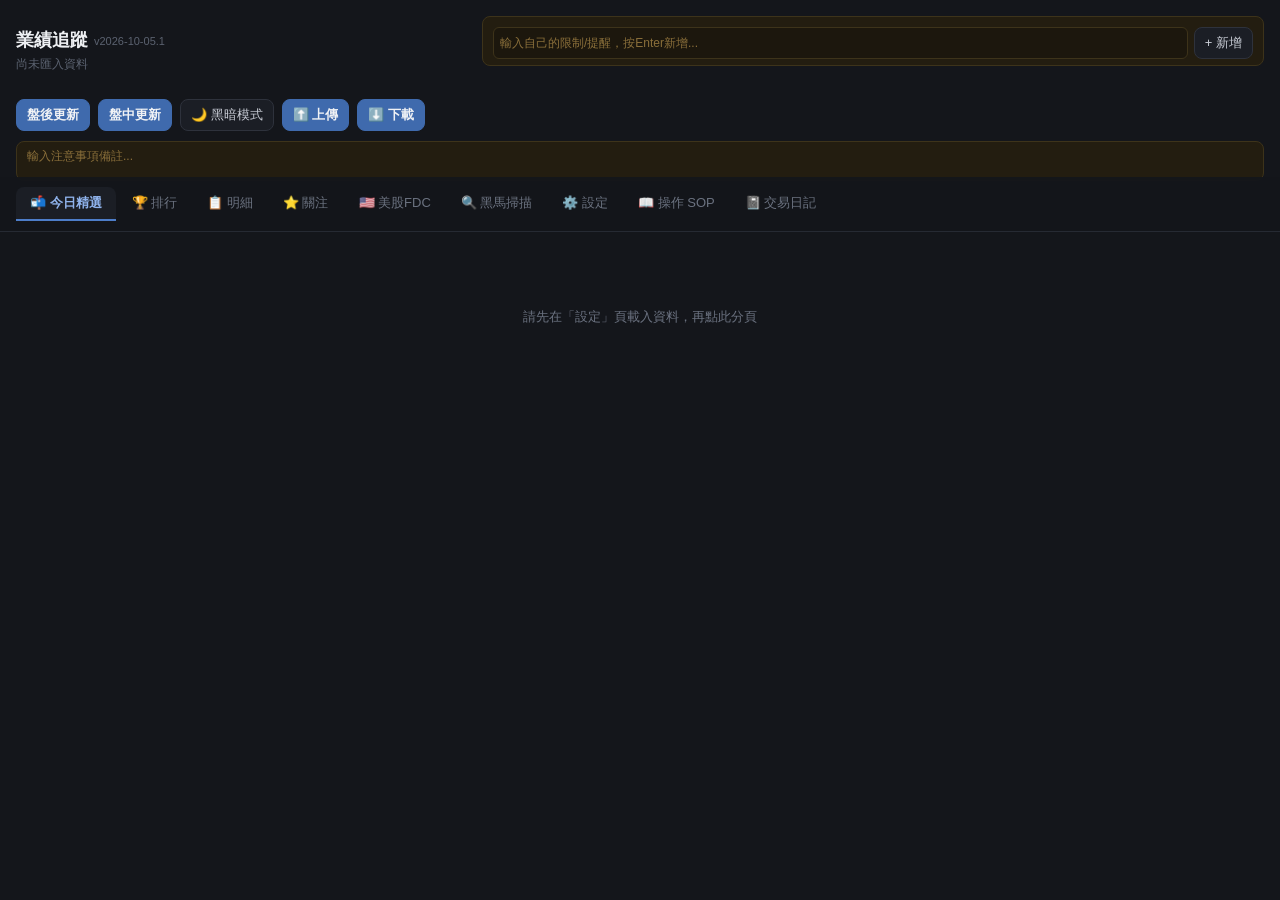
<file: index_backup_2026-10-05.html>
<!DOCTYPE html>
<html lang="zh-TW">
<head>
  <meta name="apple-mobile-web-app-capable" content="yes">
  <meta name="apple-mobile-web-app-status-bar-style" content="default">
  <meta name="apple-mobile-web-app-title" content="業績追蹤">

  <meta charset="UTF-8">
  <meta name="viewport" content="width=device-width, initial-scale=1.0, viewport-fit=cover">
  <meta name="theme-color" content="#14161b">
  <meta name="mobile-web-app-capable" content="yes">
  <meta http-equiv="Cache-Control" content="no-cache, no-store, must-revalidate">
  <meta http-equiv="Pragma" content="no-cache">
  <meta http-equiv="Expires" content="0">
  <title>業績追蹤</title>
  
  <style>

    html { overscroll-behavior-y: none; background: #14161b; }
    body { overscroll-behavior-y: none; margin: 0; padding: 0; box-sizing: border-box; font-family: -apple-system, BlinkMacSystemFont, "Segoe UI", "PingFang TC", "Microsoft JhengHei", sans-serif; background: #14161b; color: #c9cdd6; padding: 16px; min-height: 100vh; -webkit-tap-highlight-color: transparent; }
    button, .tab, .tag, select { -webkit-tap-highlight-color: transparent; }
    h1 { font-size: 18px; margin-bottom: 4px; color: #eef0f3; font-weight: 600; }
    .app-version { font-size: 11px; font-weight: 400; color: #5b6270; margin-left: 6px; vertical-align: middle; }
    .subtitle { font-size: 12px; color: #5b6270; margin-bottom: 16px; display: flex; justify-content: space-between; align-items: center; }
    .header-note { width: 100%; box-sizing: border-box; min-height: 32px; margin: 0 0 8px; padding: 6px 10px; font-size: 12px; font-family: inherit; color: #d9b876; background: #231d10; border: 1px solid #3d331a; border-radius: 8px; resize: none; overflow-y: hidden; }
    .header-note::placeholder { color: #8a6f3a; }
    .header-note:focus { outline: none; border-color: #8a6f3a; background: #2a2314; }

    /* 頂部標題列：標題/版本/更新時間在左，自訂限制清單在右邊空白處，同一排高度，不另外佔版面 */
    .header-top-row { display: flex; justify-content: space-between; align-items: flex-start; gap: 16px; flex-wrap: wrap; margin-bottom: 10px; }
    .header-top-row > div:first-child { flex-shrink: 0; }

    /* 頭部自訂限制清單：自己打的提醒事項，可勾選+可編輯文字，不受切換分頁影響 */
    .header-checklist { flex: 1; min-width: 280px; max-width: 760px; margin: 0; padding: 6px 10px; background: #231d10; border: 1px solid #3d331a; border-radius: 8px; }
    /* 最多10項時排成兩欄，比單欄一直往下長好讀，欄位靠CSS自動分配(columns)不用自己算該放哪一欄 */
    .checklist-cols { columns: 2; column-gap: 16px; }
    .checklist-item { display: flex; align-items: center; gap: 6px; padding: 3px 0; break-inside: avoid; }
    .checklist-state { flex-shrink: 0; width: 16px; height: 16px; line-height: 16px; text-align: center; font-size: 14px; cursor: pointer; color: #c9a35c; user-select: none; }
    .checklist-text { flex: 1; font-size: 12px; color: #d9b876; cursor: pointer; word-break: break-word; }
    .checklist-text.done { text-decoration: line-through; color: #8a6f3a; opacity: 0.7; }
    .checklist-text.crossed { text-decoration: line-through; color: #b5696e; opacity: 0.7; }
    .checklist-text-input { flex: 1; font-size: 12px; font-family: inherit; padding: 2px 4px; border: 1px solid #4a3c1f; border-radius: 6px; background: #1c170d; color: #d9b876; }
    .checklist-del { flex-shrink: 0; font-size: 12px; color: #8a6f3a; cursor: pointer; padding: 0 4px; opacity: 0.6; }
    .checklist-del:hover { opacity: 1; }
    .checklist-add { display: flex; gap: 6px; margin-top: 4px; }
    .checklist-add input { flex: 1; font-size: 12px; font-family: inherit; padding: 4px 6px; border: 1px solid #3d331a; border-radius: 6px; background: #1c170d; color: #d9b876; }
    .checklist-add input::placeholder { color: #8a6f3a; }
    .checklist-add button { font-size: 12px; padding: 4px 10px; }
    .checklist-add-note { font-size: 11px; color: #8a6f3a; margin-top: 4px; text-align: center; }

    .tabs { display: flex; gap: 2px; border-bottom: 1px solid #262a33; overflow-x: auto; position: sticky; top: 0; z-index: 999; background: rgba(20,22,27,0.92); backdrop-filter: blur(10px); -webkit-backdrop-filter: blur(10px); padding: 10px 16px; margin: -16px -16px 16px -16px; }
    .tabs::-webkit-scrollbar { display: none; }
    .tabs { -ms-overflow-style: none; scrollbar-width: none; }

    .tab { padding: 7px 14px; background: transparent; border: none; color: #6b7280; cursor: pointer; font-size: 13px; border-bottom: 2px solid transparent; white-space: nowrap; font-weight: 500; border-radius: 8px 8px 0 0; transition: background .15s, color .15s; }
    .tab.active { color: #8fb3ec; border-bottom-color: #4d7dc9; font-weight: 600; background: #1b1e25; }
    .tab:hover:not(.active) { color: #c9cdd6; background: #20242c; }

    .panel { display: none; } .panel.active { display: block; }


    .trend-legend { margin-top: 8px; font-size: 11px; color: #878d99; display: flex; flex-wrap: wrap; gap: 10px; background: #1b1e25; padding: 8px 12px; border-radius: 10px; border: 1px solid #262a33; }
    .ranking-bars { display: flex; flex-direction: column; gap: 4px; }
    .bar-row { display: grid; grid-template-columns: 140px 1fr 50px 28px 36px 62px; gap: 8px; align-items: center; padding: 6px 8px; cursor: pointer; border-radius: 6px; }
    .bar-row:hover { background: #20242c; }
    .bar-name { font-size: 13px; color: #b7bcc5; white-space: nowrap; overflow: hidden; text-overflow: ellipsis; }
    .bar-track { position: relative; height: 22px; background: #242832; border-radius: 6px; overflow: hidden; }
    .bar-fill { height: 100%; display: flex; align-items: center; padding: 0 8px; font-size: 11px; color: #fff; font-weight: 600; white-space: nowrap; }
    .bar-fill.pos { background: #7d4747; justify-content: flex-start; }
    .bar-fill.neg { background: #3f6b55; justify-content: flex-end; }
    .bar-pct { font-size: 13px; font-weight: 600; text-align: right; color: #b7bcc5; }

    .section-header { display: flex; align-items: center; justify-content: space-between; margin: 16px 0 10px; flex-wrap: wrap; gap: 8px; }
    .section-title { font-size: 15px; font-weight: 600; color: #eef0f3; }
    .controls { display: flex; gap: 6px; flex-wrap: wrap; width: 100%; }
    select, button.btn, input { background: #1b1e25; color: #c9cdd6; border: 1px solid #2e323c; padding: 6px 10px; border-radius: 8px; font-size: 13px; cursor: pointer; outline: none; }
    input:focus { border-color: #4d7dc9; box-shadow: 0 0 0 2px rgba(77,125,201,0.18); }
    button.btn.primary { background: #3f6aad; color: #f0f2f5; border-color: #3f6aad; font-weight: 600; }
    button.btn.primary:hover { background: #355d94; }

    .stocks-table { width: 100%; border-collapse: collapse; font-size: 12px; margin-top: 8px; }
    .stocks-table th { background: #1b1e25; padding: 8px 6px; text-align: left; font-weight: 600; color: #878d99; font-size: 11px; cursor: pointer; white-space: nowrap; position: sticky; top: 0; z-index: 10; user-select: none; border-bottom: 2px solid #262a33; }
    .stocks-table th:hover { color: #e3e6ea; }
    .stocks-table td { padding: 9px 6px; border-bottom: 1px solid #1f232b; white-space: nowrap; vertical-align: top; }
    .stocks-table td.wrap-cell { white-space: normal; min-width: 110px; }
    /* 關注表欄位多(20欄)，瀏覽器auto表格排版會把「公司/族群標籤」這欄擠到剩約140px寬，
       族群標籤一多就變成一個一個往下疊；表格外層本來就有overflow-x:auto，加寬這欄沒問題，
       頂多整張表橫向多捲一點，換來族群標籤能左右排開不用全部疊成一直行。 */
    #watchlistTable td.wrap-cell { min-width: 220px; }
    .stocks-table tbody tr:hover { background: #1a2b22; }
    .stocks-table tbody tr.row-selected { background: #24402f; }
    .stocks-table tbody tr.row-selected:hover { background: #2c4c38; }
    .pos-text { color: #cf8a8a; font-weight: 600; }
    .neg-text { color: #7bbf9c; font-weight: 600; }
    .flat-text { color: #6b7280; }
    /* 「今日精選」信箱偽裝 UI */
    .mailbox { display:flex; flex-direction:column; background:#1b1e25; border:1px solid #262a33; border-radius:12px; overflow:hidden; margin-bottom:14px; }
    .mailbox > summary.mailbox-head { list-style:none; cursor:pointer; }
    .mailbox > summary.mailbox-head::-webkit-details-marker { display:none; }
    .mailbox-head { display:flex; align-items:center; gap:8px; padding:9px 14px; border-bottom:1px solid #262a33; background:#1f232b; }
    .mailbox:not([open]) > .mailbox-head { border-bottom:none; }
    .mailbox-head .mb-title { font-size:13px; font-weight:700; color:#eef0f3; flex:1; }
    .mailbox-head .mb-chev { font-size:10px; color:#6b7280; transition:transform .15s; }
    .mailbox[open] > .mailbox-head .mb-chev { transform:rotate(90deg); }
    .mailbox-head .mb-count { font-size:11px; color:#d7dae0; background:#3a3f4a; border-radius:9px; padding:1px 7px; font-weight:700; }
    .mail-row { display:flex; align-items:center; gap:10px; padding:9px 14px; border-bottom:1px solid #1f232b; text-decoration:none; }
    .mail-row:last-child { border-bottom:none; }
    .mail-row:hover { background:#1f232b; }
    .mail-star { font-size:14px; color:#3c4150; flex-shrink:0; width:14px; text-align:center; }
    .mail-star.active { color:#c9a35c; }
    .mail-avatar { width:26px; height:26px; border-radius:50%; display:flex; align-items:center; justify-content:center; color:#fff; font-size:11px; font-weight:700; flex-shrink:0; text-decoration:none; }
    .mail-sender-link { text-decoration:none; color:inherit; flex-shrink:0; }
    .mail-sender { width:112px; flex-shrink:0; font-size:12.5px; color:#9aa0ab; white-space:nowrap; overflow:hidden; text-overflow:ellipsis; display:block; }
    .mail-sender.unread { color:#eef0f3; font-weight:700; }
    .mail-sender .mail-code { font-size:10.5px; color:#5b6270; font-weight:400; margin-left:3px; }
    .mail-subject { flex:1; min-width:0; font-size:12.5px; color:#878d99; white-space:nowrap; overflow:hidden; text-overflow:ellipsis; }
    .mail-subject.unread { color:#d7dae0; font-weight:600; }
    .mail-subject .mail-snippet { color:#5b6270; font-weight:400; }
    .mail-time { font-size:11px; color:#5b6270; flex-shrink:0; width:44px; text-align:right; }
    .mail-actions { display:flex; align-items:center; gap:5px; flex-shrink:0; visibility:hidden; }
    .mail-row:hover .mail-actions, .thread-reply:hover .mail-actions { visibility:visible; }
    .mail-select { font-size:10.5px; padding:1px 3px; border:1px solid #262a33; border-radius:6px; color:#9aa0ab; background:#1b1e25; cursor:pointer; max-width:56px; }
    .mail-add { cursor:pointer; font-size:11px; padding:1px 6px; background:#242832; border-radius:6px; color:#9aa0ab; font-weight:700; }
    .mail-add:hover { background:#2c313d; }
    .mail-thread > summary { list-style:none; cursor:pointer; }
    .mail-thread > summary::-webkit-details-marker { display:none; }
    .mail-thread .thread-body { background:#171a20; padding:4px 14px 10px 50px; border-bottom:1px solid #1f232b; }
    .mail-thread .thread-reply { display:flex; align-items:baseline; gap:8px; padding:5px 0; font-size:12px; border-bottom:1px dashed #262a33; flex-wrap:wrap; }
    .mail-thread .thread-reply:last-child { border-bottom:none; }
    .mail-thread .thread-reply-link { display:inline-flex; align-items:baseline; gap:8px; text-decoration:none; color:inherit; }
    .mail-thread .thread-reply strong { color:#e3e6ea; }
    .mail-thread .thread-figs { color:#6b7280; }
    .mail-thread .thread-label { font-size:10px; text-transform:uppercase; letter-spacing:.04em; color:#6b7280; font-weight:700; margin:8px 0 2px; }
    .mail-avatar-stack { display:flex; flex-shrink:0; }
    .mail-avatar-stack .mail-avatar { width:22px; height:22px; font-size:9.5px; margin-left:-8px; border:2px solid #1b1e25; }
    .mail-avatar-stack .mail-avatar:first-child { margin-left:0; }

    .score-chip { flex-shrink:0; min-width:26px; text-align:center; font-size:11px; font-weight:700; padding:2px 6px; border-radius:10px; background:#242832; color:#c9cdd6; cursor:default; }
    .score-chip.na { font-size:10px; font-weight:600; background:#dbca9c; color:#c9a35c; }
    .score-gear { cursor:pointer; font-size:12px; color:#6b7280; padding:0 2px; }
    .score-gear:hover { color:#c9cdd6; }
    .mail-score-panel { padding:10px 14px; background:#1f232b; border-bottom:1px solid #262a33; display:flex; flex-direction:column; gap:7px; cursor:default; }
    .mail-score-panel .msp-note { font-size:11.5px; line-height:1.6; color:#9aa0ab; background:#1b1e25; border:1px solid #262a33; border-radius:8px; padding:8px 10px; margin-bottom:2px; }
    .mail-score-panel .msp-note strong:first-child { display:block; color:#e3e6ea; font-size:12px; margin-bottom:3px; }
    .mail-score-panel .msp-row { display:flex; align-items:center; gap:8px; flex-wrap:wrap; font-size:11px; color:#878d99; }
    .mail-score-panel .msp-row strong { color:#c9cdd6; font-size:11px; flex-shrink:0; min-width:64px; }
    .mail-score-panel .msp-row label { display:flex; align-items:center; gap:3px; white-space:nowrap; }
    .mail-score-panel input[type=number] { width:48px; font-size:11px; padding:2px 4px; border:1px solid #262a33; border-radius:6px; color:#c9cdd6; }
    .mail-score-panel .msp-reset { cursor:pointer; font-size:11px; color:#878d99; background:#1b1e25; border:1px solid #262a33; border-radius:6px; padding:2px 8px; margin-left:auto; }
    .mail-score-panel .msp-reset:hover { background:#242832; }
    .backtest-panel table { border-collapse:collapse; font-size:11px; width:100%; background:#1b1e25; }
    .backtest-panel th, .backtest-panel td { border:1px solid #262a33; padding:3px 6px; text-align:right; white-space:nowrap; }
    .backtest-panel th:first-child, .backtest-panel td:first-child { text-align:left; }
    .backtest-panel th { background:#1f232b; color:#c9cdd6; font-weight:600; }
    .backtest-panel .bt-pos { color:#cf8a8a; }
    .backtest-panel .bt-neg { color:#7bbf9c; }

    .tag { display: inline-block; background: #1b2430; padding: 2px 6px; border-radius: 6px; font-size: 10px; color: #6fa0d8; margin-top: 3px; margin-right: 3px; white-space: nowrap; border: 1px solid #2d4157; cursor: pointer; }
    .tag:hover { background: #223246; border-color: #3a5878; }

    .note-input { width: 90%; background: #1b1e25; color: #c9cdd6; border: 1px solid #2e323c; padding: 4px 6px; border-radius: 6px; font-size: 11px; }
    .note-input:focus { border-color: #4d7dc9; }
    .note-display { font-size: 11px; color: #878d99; cursor: pointer; min-height: 18px; min-width: 80px; display: inline-block; border-bottom: 1px dashed #3c4150; padding-bottom: 1px; }
    .wrap-cell .note-display { display: block; max-width: 100%; white-space: normal; word-break: break-word; }
    .note-display:empty::before { content: "點擊新增備註..."; color: #4a5160; font-style: italic; }

    .data-panel { background: #1b1e25; border-radius: 10px; padding: 14px; margin-bottom: 16px; border: 1px solid #262a33; }
    .data-panel h3 { font-size: 14px; color: #eef0f3; margin-bottom: 8px; }
    .data-panel p { font-size: 12px; color: #878d99; margin-bottom: 10px; line-height: 1.5; }

    .empty-state { text-align: center; padding: 40px 20px; color: #6b7280; font-size: 13px; }
    .progress-bar-container { height: 6px; background: #242832; border-radius: 3px; margin: 10px 0; display: none; overflow: hidden; }
    .progress-bar { height: 100%; background: #4d7dc9; border-radius: 3px; width: 0%; transition: width 0.3s; }
    .button-row { display: flex; gap: 8px; flex-wrap: wrap; margin-bottom: 8px; }

    @media (max-width: 600px) {
      /* 縮小整體邊距，底部留給固定分頁列的高度 */
      body { padding: 8px; padding-bottom: calc(74px + env(safe-area-inset-bottom)); }

      /* Tab 列改成底部固定導覽列，仿原生 App 的分頁列 */
      .tabs {
        position: fixed; top: auto; bottom: 0; left: 0; right: 0;
        margin: 0; padding: 6px 8px calc(6px + env(safe-area-inset-bottom));
        background: rgba(20,22,27,0.94);
        border-bottom: none; border-top: 1px solid #262a33;
        box-shadow: 0 -2px 12px rgba(0,0,0,0.45);
        justify-content: flex-start;
      }
      .tab {
        padding: 11px 12px; font-size: 12px; border-radius: 16px;
        transition: background .12s, color .12s, transform .08s;
      }
      .tab.active { background: #1b2430; border-bottom-color: transparent; }
      .tab:active { transform: scale(0.94); }
      button.btn:active, .tag:active { transform: scale(0.96); }

      /* 回頂部按鈕移到底部導覽列上方，避免重疊 */
      #backToTop { bottom: calc(78px + env(safe-area-inset-bottom)); }

      /* 排行面板：族群名欄縮窄，展開子表可橫向捲動 */
      .bar-row { grid-template-columns: 100px 1fr 38px 22px 28px; gap: 4px; padding: 5px 4px; }
      .bar-sparkline { display: none; }
      .bar-name { font-size: 11px; }
      .ranking-bars > div:not(.bar-row) { overflow-x: auto; -webkit-overflow-scrolling: touch; }

      /* 所有表格：緊縮 cell */
      .stocks-table th, .stocks-table td { padding: 5px 3px; font-size: 11px; }

      /* 名稱欄內的族群標籤在手機上縮小顯示 */
      .wrap-cell .tag { font-size: 9px; padding: 1px 4px; margin-top: 2px; }
      .wrap-cell, #watchlistTable td.wrap-cell { min-width: 0; }

      /* 明細表（#stocksTable）：手機隱藏「金額(億)」「PER」欄，保留「品質」 */
      #stocksTable th:nth-child(8),
      #stocksTable td:nth-child(8) { display: none; }
      #stocksTable th:nth-child(9),
      #stocksTable td:nth-child(9) { display: none; }

      /* 關注表（#watchlistTable）：隱藏「順序」「金額」「複製到」「備註」欄 */
      /* 欄位順序：1順序 2移除 3代號 4公司 5收盤 6當日% 7五日% 8十日% 9建議 10金額 11對比大盤 12品質 13作業 14天數 15成本 16股數 17占比 18損益 19複製到 20備註 */
      #watchlistTable th:nth-child(1), #watchlistTable td:nth-child(1) { display: none; }
      #watchlistTable th:nth-child(10), #watchlistTable td:nth-child(10) { display: none; }
      #watchlistTable th:nth-child(19), #watchlistTable td:nth-child(19) { display: none; }
      #watchlistTable th:nth-child(20), #watchlistTable td:nth-child(20) { display: none; }

      /* 設定頁：input 全寬（覆蓋 inline style 的固定寬度） */
      #apiToken, #ghTriggerToken { width: 100% !important; box-sizing: border-box; }
      .data-panel { padding: 10px 12px; }

      /* 防止 iOS 點擊 input 時自動縮放（需 font-size ≥ 16px） */
      input[type="text"], input[type="password"], input[type="number"] { font-size: 16px !important; }

      /* 按鈕觸控目標放大 */
      button.btn { min-height: 40px; }

      /* 收件匣（及推薦族群/精選個股等共用mail-row樣式的區塊）：原本一行塞不下只能整列橫向滑動才看得到
         分數/時間/「加入自選」，而且.mail-actions平常靠:hover才會顯示，手機沒有hover等於永遠按不到。
         改成讓mail-row換行成多行卡片：第一行星號+名次+名稱+分數，第二行完整顯示漲跌幅文字(不再裁切)，
         第三行時間+操作鈕固定顯示，不用滑動也不用hover就能看到跟點到。 */
      .mail-row, .mail-thread > summary.mail-row { flex-wrap: wrap; row-gap: 4px; overflow-x: visible; }
      .mail-star { order: 1; }
      .mail-avatar, .mail-avatar-stack { order: 2; }
      .mail-sender-link, .mail-sender { order: 3; flex: 0 1 auto; max-width: 60%; }
      .score-chip { order: 4; margin-left: auto; }
      .mail-subject {
        order: 5; flex: 1 1 100%; white-space: normal; max-width: 100%;
        padding-left: 38px; box-sizing: border-box;
      }
      .mail-time { order: 6; font-size: 10.5px; }
      .mail-actions { order: 7; margin-left: auto; visibility: visible !important; }
    }

    /* ====== 今日動作建議標籤 ====== */
    .advice-badge { display:inline-block; padding:2px 8px; border-radius:10px; font-size:11px; font-weight:700; white-space:nowrap; cursor:help; }
    .advice-buy   { background:#132017; color:#6fcf8c; border:1px solid #24402f; }
    .advice-sell  { background:#241414; color:#e08080; border:1px solid #3d2222; }
    .advice-profit{ background:#241d0f; color:#d9a356; border:1px solid #3d331a; }
    .advice-watch { background:#1b1e25; color:#878d99; border:1px solid #262a33; }

    /* ====== 閱讀體驗：區塊導覽 / 錨點 / 斑馬紋 / 回頂部 ====== */
    .sec-nav { display:flex; flex-wrap:wrap; gap:6px; margin-bottom:14px; }
    .sec-nav a { display:inline-flex; align-items:center; gap:5px; font-size:12px; color:#9aa0ab; background:#1b1e25; border:1px solid #262a33; border-radius:20px; padding:4px 12px; text-decoration:none; white-space:nowrap; }
    .sec-nav a:hover { border-color:#4d7dc9; color:#8fb3ec; }
    .sec-nav a .cnt { font-size:11px; font-weight:700; color:#8fb3ec; background:#1b2430; border-radius:10px; padding:0 6px; min-width:14px; text-align:center; }
    .sec-nav a .cnt.zero { color:#5b6270; background:#20242c; }
    .sec-anchor { scroll-margin-top: 64px; }
    .strat-collapse { scroll-margin-top: 64px; border-top:1px solid #262a33; margin-top:8px; }
    .strat-collapse > summary { padding:14px 4px; cursor:pointer; list-style:none; display:flex; align-items:center; gap:8px; }
    .strat-collapse > summary::-webkit-details-marker { display:none; }
    .strat-collapse > summary .strat-title { font-size:13px; font-weight:700; color:#c9cdd6; }
    .strat-collapse > summary .strat-hint { font-size:11px; font-weight:400; color:#5b6270; }
    .strat-collapse > summary .strat-chev { margin-left:auto; font-size:11px; color:#6b7280; display:flex; align-items:center; gap:4px; transition:transform .15s; }
    .strat-collapse[open] > summary .strat-chev { transform:rotate(90deg); }
    .strat-collapse > .strat-collapse-body { padding-top:4px; }
    .stocks-table tbody tr:nth-child(even):not(:hover):not(.row-selected) { background:#181b21; }
    #backToTop { position:fixed; right:16px; bottom:20px; width:42px; height:42px; border-radius:50%; background:rgba(77,125,201,0.88); color:#eef0f3; border:none; font-size:18px; cursor:pointer; display:none; z-index:998; box-shadow:0 2px 8px rgba(0,0,0,0.5); }
    #backToTop:hover { background:#355d94; }

    /* 黑暗模式：整頁用 invert+hue-rotate 換色（這個app幾百個顏色都是寫死的hex，散落在CSS跟JS產生的inline style裡，
       沒辦法逐一定義成CSS變數重寫），iframe(TradingView圖表)/圖片/影片/canvas要疊加同樣的filter抵銷掉一次反轉，
       不然圖表本身的顏色會跟著被反轉。 */
    html.dark-mode { filter: invert(1) hue-rotate(180deg); background: #fff; }
    html.dark-mode iframe, html.dark-mode img, html.dark-mode video, html.dark-mode canvas { filter: invert(1) hue-rotate(180deg); }
  </style>
  <script>
    try { if (localStorage.getItem("fdc_dark_mode") === "1") document.documentElement.classList.add("dark-mode"); } catch (e) {}
  </script>
</head>
<body>


<div class="header-top-row">
  <div>
    <h1>業績追蹤<span id="appVersion" class="app-version"></span></h1>
    <div class="subtitle"><span id="lastUpdate">尚未載入資料</span></div>
  </div>
  <div id="headerChecklist" class="header-checklist"></div>
</div>

<div style="display:flex;gap:8px;margin-bottom:10px;flex-wrap:wrap;">
  <button class="btn primary" id="fetchFinMindBtnTop" onclick="fetchFinMindData()" title="快捷鍵 Ctrl+Alt+U">盤後更新</button>
  <button class="btn primary" id="triggerQuoteBtnTop" onclick="triggerQuoteUpdate()" title="快捷鍵 Ctrl+Alt+Q">盤中更新</button>
  <button class="btn" id="darkModeBtn" onclick="toggleDarkMode()">🌙 黑暗模式</button>
  <button class="btn primary" onclick="forcePushCloud()" title="用這台裝置目前的資料覆蓋雲端（同步代碼在「設定」分頁的「雲端同步」設定）">⬆️ 上傳</button>
  <button class="btn primary" onclick="forcePullCloud()" title="用雲端的資料覆蓋這台裝置（同步代碼在「設定」分頁的「雲端同步」設定）">⬇️ 下載</button>
</div>
<!-- 盤後更新/盤中更新的進度：原本各自的進度條/文字都埋在「設定」分頁裡，分頁沒開著就完全看不到，
     搬來這裡讓頁首按鈕點下去不管目前在哪個分頁都看得到進度。設定分頁裡原本的按鈕還是共用同一組id，
     兩邊按鈕點哪個都會更新到這裡。 -->
<div class="progress-bar-container" id="progressContainer"><div class="progress-bar" id="progressBar"></div></div>
<div id="fetchStatus" style="font-size:12px;margin-bottom:4px;"></div>
<div id="triggerQuoteStatus" style="font-size:12px;margin-bottom:4px;"></div>

<textarea id="headerNote" class="header-note" placeholder="輸入注意事項備註..."></textarea>

<div class="tabs">
  <button class="tab active" data-tab="strategy">📬 今日精選</button>
  <button class="tab" data-tab="ranking">🏆 排行</button>
  <button class="tab" data-tab="stocks">📋 明細</button>
  <button class="tab" data-tab="watchlist">⭐ 關注</button>
  <button class="tab" data-tab="global" style="display:none;">🌐 國際</button>
  <button class="tab" data-tab="usstocks">🇺🇸 美股FDC</button>
  <button class="tab" data-tab="marketscan">🔍 黑馬掃描</button>
  <button class="tab" data-tab="data">⚙️ 設定</button>
  <button class="tab" data-tab="sop">📖 操作 SOP</button>
  <button class="tab" data-tab="diary">📓 交易日記</button>
</div>

<div class="panel" id="ranking">
  <!-- 台灣 VIX 卡片 -->
  <div id="vixCard" style="display:none;background:#1b1e25;border:1px solid #262a33;border-radius:8px;padding:10px 14px;margin-bottom:10px;align-items:center;gap:14px;flex-wrap:wrap;">
    <div style="font-size:12px;color:#878d99;white-space:nowrap;">🎯 台灣 VIX</div>
    <div style="font-size:20px;font-weight:700;color:#eef0f3;" id="vixPrice">--</div>
    <div style="font-size:13px;font-weight:600;" id="vixPct">--</div>
    <div style="font-size:11px;color:#5b6270;" id="vixTime"></div>
    <div style="flex:1;font-size:11px;color:#6b7280;text-align:right;line-height:1.5;">
      &lt;20 低恐慌　20-30 中性　30-40 謹慎　&gt;40 高恐慌
    </div>
  </div>
  <!-- 熱度分數卡 -->
  <div style="background:#352c12;border:1px solid #d9a356;border-radius:8px;margin-bottom:10px;overflow:hidden;">
    <div style="padding:8px 12px;cursor:pointer;display:flex;justify-content:space-between;align-items:center;font-weight:600;font-size:13px;color:#c9a35c;" onclick="var b=document.getElementById('rk_heatBody');b.hidden=!b.hidden;this.querySelector('.rk-arr').textContent=b.hidden?'▶':'▼'">
      🔥 複合熱度分數 &amp; Top 3 配置建議 <span class="rk-arr">▼</span>
    </div>
    <div id="rk_heatBody" style="padding:0 12px 12px;font-size:12px;"><div style="color:#9aa0ab;font-size:11px;padding:4px 0">載入報價後自動計算…</div></div>
  </div>
  <div class="section-header">
    <div class="section-title">族群排行榜</div>
    <div class="controls">
      <select id="rankingSort">
        <option value="pct10">近10日漲跌幅</option>
        <option value="pct5">近5日漲跌幅</option>
        <option value="pct1">當日漲跌幅</option>
        <option value="amount">成交金額</option>
        <option value="volTrend">資金流向（量能）</option>
      </select>
    </div>
  </div>
  <div class="ranking-bars" id="rankingBars"></div>
</div>

<div class="panel" id="stocks">
  <div class="section-header">
    <div class="section-title">選擇族群查看台股</div>
    <div class="controls">
      <select id="sectorSelect"></select>
      <select id="stockSort">
        <option value="pct10">近10日漲跌幅</option>
        <option value="pct1">當日漲跌幅</option>
        <option value="amount">成交金額</option>
      </select>
      <input type="text" id="stockSearchInput" placeholder="搜尋代號或名稱" style="flex:1; min-width:120px;" oninput="stockSearchQ=this.value.trim().toUpperCase();renderStocks()">
      <label style="display:flex;align-items:center;gap:4px;font-size:12px;color:#c9a35c;white-space:nowrap;cursor:pointer;">
        <input type="checkbox" id="stockNewHighOnlyChk" onchange="stockNewHighOnly=this.checked;renderStocks()">🆕 只看創新高
      </label>
    </div>
  </div>
  <div id="sectorUSBanner" style="margin-bottom:8px;"></div>
  <div style="overflow-x: auto;">
    <table class="stocks-table" id="stocksTable">
      <thead>
        <tr>
          <th style="width:40px; text-align:center;">自選</th>
          <th data-sort="code">代號 ↕</th>
          <th data-sort="name">公司 / 族群標籤 ↕</th>
          <th data-sort="price" style="text-align:right">收盤 ↕</th>
          <th data-sort="pct1" style="text-align:right">當日% ↕</th>
          <th data-sort="pct5" style="text-align:right">5日% ↕</th>
          <th data-sort="pct10" style="text-align:right">10日% ↕</th>
          <th data-sort="amount" style="text-align:right">金額(億) ↕</th>
          <th data-sort="per" style="text-align:right;white-space:nowrap">PER ↕</th>
          <th data-sort="eps" style="text-align:right;white-space:nowrap">EPS ↕</th>
          <th style="text-align:center;white-space:nowrap;cursor:default;">品質</th>
          <th style="width:36px;text-align:center;cursor:default;">作業</th>
        </tr>
      </thead>
      <tbody id="stocksTbody"></tbody>
    </table>
  </div>
</div>

<div class="panel" id="watchlist">
  <div class="section-header">
    <div class="section-title">搜尋標的</div>
  </div>
  <div class="controls" style="display:flex; gap:8px; margin-bottom:12px;">
    <input type="text" id="searchInput" placeholder="輸入股票代號或名稱" style="flex:1;" onkeyup="handleSearch()">
  </div>
  <div id="searchResults" style="margin-bottom: 8px;"></div>
  <div style="margin-bottom: 20px;"><a href="javascript:void(0)" onclick="manualAddGlobalStock()" style="font-size:12px;color:#878d99;text-decoration:underline;cursor:pointer;">找不到？知道代號的話可直接手動輸入加入（例如中概股、其他海外標的）</a></div>

  <div class="section-header">
    <div class="section-title">自選分類</div>
  </div>
  <div class="controls" style="margin-bottom: 12px; gap: 8px;">
    <select id="watchGroupSelect" style="flex: 1; font-weight: bold; padding: 10px;" onchange="changeWatchGroup()"></select>
    <button class="btn primary" onclick="showAddGroupInput()">新增</button>
    <button class="btn" onclick="showRenameGroupInput()">改名</button>
    <button class="btn" onclick="deleteWatchGroup()" style="color:#e08080; border-color:#3d2222;">刪除</button>
    <button class="btn" id="wlCodeSortBtn" onclick="wlSortByCode()" style="white-space:nowrap;">代號 ↕</button>
    <label style="display:flex;align-items:center;gap:4px;font-size:12px;color:#c9a35c;white-space:nowrap;cursor:pointer;">
      <input type="checkbox" id="wlNewHighOnlyChk" onchange="wlNewHighOnly=this.checked;renderWatchlist()">🆕 只看創新高
    </label>
  </div>
  <div id="watchGroupInputRow" style="display:none; margin-bottom:10px; gap:8px; align-items:center;">
    <input id="watchGroupNameInput" type="text" placeholder="輸入分類名稱" style="flex:1; padding:8px 10px; border:1px solid #3c4150; border-radius:6px; font-size:14px;">
    <button class="btn primary" id="watchGroupConfirmBtn" onclick="confirmWatchGroupInput()">確定</button>
    <button class="btn" onclick="cancelWatchGroupInput()">取消</button>
  </div>

  <div id="wlHoldingsSummary"></div>

  <div style="overflow-x: auto;">
    <table class="stocks-table" id="watchlistTable">
      <thead>
        <tr>
          <th style="width:36px; text-align:center; cursor:default;">順序</th>
          <th style="width:40px; text-align:center;">移除</th>
          <th data-sort="code">代號 ↕</th>
          <th data-sort="name">公司 / 族群標籤 ↕</th>
          <th data-sort="price" style="text-align:right">收盤 ↕</th>
          <th data-sort="pct1" style="text-align:right">當日% ↕</th>
          <th data-sort="pct5" style="text-align:right">5日% ↕</th>
          <th data-sort="pct10" style="text-align:right">10日% ↕</th>
          <th data-sort="advice" style="text-align:center;white-space:nowrap;">今日建議 ↕</th>
          <th data-sort="amount" style="text-align:right">金額(億) ↕</th>
          <th data-sort="vsMarket10" style="text-align:right;white-space:nowrap;" title="依10日對比大盤排序">對比大盤 ↕</th>
          <th data-sort="quality" style="text-align:center;white-space:nowrap;">品質 ↕</th>
          <th style="width:36px;text-align:center;cursor:default;">作業</th>
          <th data-sort="days" style="text-align:right;white-space:nowrap;">天數 ↕</th>
          <th data-sort="entry" style="text-align:right;white-space:nowrap;">成本 ↕</th>
          <th data-sort="shares" style="text-align:right;white-space:nowrap;">股數 ↕</th>
          <th data-sort="pct" style="text-align:right;white-space:nowrap;" title="佔目前分類內持有市值比例">占比 ↕</th>
          <th data-sort="ret" style="text-align:right;white-space:nowrap;">損益 ↕</th>
          <th style="min-width:80px;">複製到</th>
          <th style="min-width:120px;">備註</th>
        </tr>
      </thead>
      <tbody id="watchlistTbody"></tbody>
    </table>
  </div>
  <div style="font-size:11px;color:#6b7280;margin-top:8px;line-height:1.7;">
    今日建議規則（依操作策略）：<span class="advice-badge advice-buy">加碼</span> 10日漲幅≥3%、5日續強、量能未萎縮｜<span class="advice-badge advice-profit">獲利了結</span> 持有損益為正，但當日重挫逾5%或5日+10日動能同步轉弱｜<span class="advice-badge advice-sell">減碼</span> 持有虧損逾8%停損、或無持有成本下出現當日重挫逾5%／5日+10日動能同步轉弱｜<span class="advice-badge advice-watch">觀察</span> 其餘情況。滑鼠停在標籤上可看個股判斷原因；最終進場仍以 TradingView 均線確認為準。
  </div>
</div>

<div class="panel" id="global">
  <div class="controls" style="margin-bottom: 12px; gap: 8px;">
    <select id="globalMarketSelect" style="flex: 1; font-weight: bold; padding: 10px;">
      <option value="US">🇺🇸 美股</option>
      <option value="JP">🇯🇵 日股</option>
      <option value="KR">🇰🇷 韓股</option>
    </select>
    <select id="globalStockSelect" style="flex: 2; font-weight: bold; padding: 10px;"></select>
    <button class="btn primary" id="openTvAppBtn" style="padding: 10px 14px;">開啟圖表</button>
  </div>
  <div id="tvChartContainer" style="height: 75vh; width: 100%; border-radius: 8px; overflow: hidden; background: #0f1419;"></div>
</div>

<div class="panel" id="usstocks">
  <div class="data-panel" style="margin-bottom:12px;">
    <div style="display:flex;align-items:center;justify-content:space-between;">
      <h3 style="margin:0;">🇺🇸 美股 FDC 股池</h3>
      <div style="display:flex;gap:6px;">
        <button class="btn" onclick="loadUsStocks(true)" title="只是重抓 us_stocks.json 這份檔案，不會有更新的股價，除非GitHub Actions已經跑過">🔄 重新整理</button>
        <button class="btn primary" id="triggerUsQuoteBtn" onclick="triggerUsQuoteUpdate()" title="立即觸發GitHub Actions重新用yfinance抓64檔美股最新股價，約需2-5分鐘">🚀 立即抓最新報價</button>
      </div>
    </div>
    <p style="font-size:12px;color:#878d99;margin:4px 0 0;">整合台股FDC對應族群龍頭＋Mic實際持有部位＋各題材補充股，約63檔，資料源yfinance，每個美股交易日收盤後自動更新一次（平常盤中看到的是「昨天收盤價」，不是即時報價）。<span id="usStocksUpdated"></span></p>
    <div id="triggerUsQuoteStatus" style="font-size:12px;margin-top:4px;"></div>
    <div id="usFilterButtons" style="margin-top:8px;"></div>
  </div>
  <div id="usStocksLeading"></div>
  <div id="usRankingTable"></div>
  <div id="usStocksTable"></div>
</div>

<div class="panel" id="marketscan">
  <div class="data-panel" style="margin-bottom:12px;">
    <div style="display:flex;align-items:center;justify-content:space-between;flex-wrap:wrap;gap:8px;">
      <h3 style="margin:0;">🔍 黑馬掃描（股池外異動股）<span id="marketScanHeaderDate" style="font-size:12px;font-weight:400;color:#878d99;"></span></h3>
      <div style="display:flex;gap:6px;">
        <button class="btn" onclick="loadMarketScan(true)" title="只是重抓 market_scan.json 這份檔案，不會觸發新的掃描">🔄 重新整理</button>
        <button class="btn primary" id="triggerScanBtn" onclick="triggerMarketScan()" title="立即觸發GitHub Actions重新掃描全市場，約需1分鐘">🚀 立即掃描</button>
      </div>
    </div>
    <p style="font-size:12px;color:#878d99;margin:4px 0 0;">每天收盤後掃描TWSE/TPEX全市場，找出不在FDC族群股池裡的異動股，避免漏掉沒收錄的黑馬。看兩類訊號：①單日噴出——大漲(≥8%)/單日爆量(≥20日均量2倍)/創60日新高；②持續動能——連續上漲≥5天、近5日漲幅≥15%、近10日漲幅≥25%、近5日或10日均量持續放大到20日均量1.5倍以上(不是只看單一天爆量)。各項訊號需要的歷史天數不同，會隨本地歷史累積陸續生效。<span id="marketScanMeta"></span></p>
    <div id="triggerScanStatus" style="font-size:12px;margin-top:4px;"></div>
  </div>
  <div id="marketScanTable"></div>
</div>

<div class="panel" id="data">
  <div class="data-panel" style="border-left: 4px solid #d9a356;">
    <h3>雲端同步</h3>
    <p>多台裝置輸入同一組代碼，即可同步自選股、分類、備註、頁首備註、頁首限制清單、今日作業清單、交易日記與報價。</p>
    <div style="display: flex; gap: 8px; margin-bottom: 8px;">
      <input type="text" id="cloudRoomInput" placeholder="自訂代碼，例如 mycode2026" style="flex:1; padding:10px;">
      <button class="btn primary" onclick="forcePushCloud()" title="用這台裝置目前的資料覆蓋雲端">⬆️ 上傳</button>
      <button class="btn primary" onclick="forcePullCloud()" title="用雲端的資料覆蓋這台裝置">⬇️ 下載</button>
    </div>
    <p style="font-size:11px;color:#878d99;margin-top:-4px;margin-bottom:8px;">上傳／下載都會直接整包覆蓋（不比對新舊）。第一次設定代碼、或想強制指定哪台裝置的資料才是對的時候用這個。「上傳」按下去前會先顯示雲端目前的資料筆數讓你確認，避免誤蓋。連線後，只要其他裝置對自選股／備註／頁首備註／頁首限制清單／作業清單／交易日記／持有記錄做了變更，這台裝置偵測到時也會先跳出確認視窗才套用；市場報價則維持背景自動更新不用確認。</p>
    <div id="cloudStatus" style="font-size: 12px; color: #c9a35c; font-weight: 600;">目前為本機模式</div>
    <div style="margin-top:10px;">
      <button class="btn" onclick="forceHardRefresh()">🔄 強制重新整理（清除快取）</button>
      <p style="font-size:11px;color:#878d99;margin-top:4px;">畫面資料看起來過舊、或同步無效時按這個，會清掉瀏覽器快取並重新載入最新版網頁。</p>
    </div>
  </div>

  <div class="data-panel">
    <h3>資料來源</h3>
    <div style="margin-bottom: 8px;">
      <input type="text" id="apiToken" placeholder="FinMind Token（免費用戶留空）" style="width: 250px;">
      <label style="margin-left:12px;font-size:13px;color:#878d99;cursor:pointer;">
        <input type="checkbox" id="finmindPaidPlan" style="margin-right:4px;">付費方案（取消限速）
      </label>
    </div>
    <div class="button-row">
      <button class="btn primary" id="fetchFinMindBtn">盤後更新</button>
      <button class="btn" id="fetchLiveQuotesBtn" title="TWSE/TPEX 全市場收盤價 + PER + 品質標籤，不需 Token">🆓 刷新報價</button>
      <button class="btn" id="fetchFundamentalsBtn">更新基本面</button>
      <button class="btn" id="fetchFundamentalsFreeBtn" title="從 TWSE/TPEX 批次取得本益比，不需 FinMind Token">🆓 免費更新基本面</button>
      <button class="btn" id="pushCloudBtn">上傳到雲端</button>
      <button class="btn" id="pullCloudBtn">從雲端下載</button>
      <button class="btn" id="loadDemoBtn">載入範例</button>
      <button class="btn" id="clearDataBtn">清空</button>
    </div>
    <p style="font-size:11px;color:#5b6270;margin:2px 0 0;">進度顯示在頁面最上方。</p>
    <div id="fundStats" style="font-size:12px;color:#9aa0ab;margin-top:6px;line-height:1.8;"></div>
  </div>

  <div class="data-panel">
    <h3>台股即時報價</h3>
    <p style="font-size:12px;color:#878d99;margin-top:-4px;">GitHub Actions 每 15 分鐘自動更新，若想立即刷新可在此手動觸發。進度顯示在頁面最上方。</p>
    <div style="margin-bottom: 8px;">
      <input type="password" id="ghTriggerToken" placeholder="GitHub Token（fine-grained，僅需此 repo 的 Actions 讀寫權限）" style="width: 320px;">
    </div>
    <div class="button-row">
      <button class="btn primary" id="triggerQuoteBtn">盤中更新</button>
    </div>
  </div>

  <div class="data-panel">
    <h3>資料庫狀態</h3>
    <p>共 <strong id="dbCount">0</strong> 檔標的有資料</p>
  </div>

  <div class="data-panel">
    <h3>📖 指標說明</h3>
    <p style="font-size:12px;color:#878d99;margin-top:-4px;margin-bottom:12px;">所有欄位的定義與計算方式</p>

    <h4 style="font-size:13px;color:#c9cdd6;margin:0 0 8px">📊 價格與量能指標</h4>
    <table style="width:100%;border-collapse:collapse;font-size:12px;margin-bottom:16px;">
      <thead><tr style="background:#1f232b;border-bottom:2px solid #262a33;">
        <th style="text-align:left;padding:6px 8px;color:#878d99;width:90px">欄位</th>
        <th style="text-align:left;padding:6px 8px;color:#878d99">說明</th>
      </tr></thead>
      <tbody>
        <tr style="border-bottom:1px solid #242832"><td style="padding:6px 8px;font-weight:600">當日%</td><td style="padding:6px 8px;color:#9aa0ab">當天收盤相對前一收盤的漲跌幅（%）</td></tr>
        <tr style="border-bottom:1px solid #242832"><td style="padding:6px 8px;font-weight:600">5日%</td><td style="padding:6px 8px;color:#9aa0ab">近 5 個交易日累計漲跌幅，反映短線趨勢</td></tr>
        <tr style="border-bottom:1px solid #242832"><td style="padding:6px 8px;font-weight:600">10日%</td><td style="padding:6px 8px;color:#9aa0ab">近 10 個交易日累計漲跌幅，反映中短線動能</td></tr>
        <tr style="border-bottom:1px solid #242832"><td style="padding:6px 8px;font-weight:600">金額(億)</td><td style="padding:6px 8px;color:#9aa0ab">近期每日平均成交金額，單位：新台幣億元</td></tr>
        <tr style="border-bottom:1px solid #242832"><td style="padding:6px 8px;font-weight:600">PER</td><td style="padding:6px 8px;color:#9aa0ab">本益比 = 股價 ÷ 每股盈餘（EPS）。越低代表估值越便宜，但需搭配成長性判斷</td></tr>
        <tr style="border-bottom:1px solid #242832"><td style="padding:6px 8px;font-weight:600">EPS</td><td style="padding:6px 8px;color:#9aa0ab">每股盈餘（元）。資料來源：近一年財報，每季更新一次（TTL 90 天）</td></tr>
        <tr style="border-bottom:1px solid #242832"><td style="padding:6px 8px;font-weight:600">YOY%</td><td style="padding:6px 8px;color:#9aa0ab">月營收年增率 = (本月營收 − 去年同月) ÷ 去年同月 × 100%。每月更新（TTL 32 天）</td></tr>
        <tr><td style="padding:6px 8px;font-weight:600">🔥 熱度分</td><td style="padding:6px 8px;color:#9aa0ab">族群熱度分數＝ 10日均漲幅×0.5 ＋ 5日均漲幅×0.3 ＋ 正規化成交量×0.2<br><span style="color:#5b6270">（正規化成交量：該族群總量 ÷ 所有族群最大量 × 10）</span></td></tr>
      </tbody>
    </table>

    <h4 style="font-size:13px;color:#c9cdd6;margin:0 0 8px">🏷️ 基本面品質分類</h4>
    <table style="width:100%;border-collapse:collapse;font-size:12px;margin-bottom:16px;">
      <thead><tr style="background:#1f232b;border-bottom:2px solid #262a33;">
        <th style="text-align:left;padding:6px 8px;color:#878d99;width:90px">標籤</th>
        <th style="text-align:left;padding:6px 8px;color:#878d99">判斷條件</th>
      </tr></thead>
      <tbody>
        <tr style="border-bottom:1px solid #242832"><td style="padding:6px 8px">🟢 業績股</td><td style="padding:6px 8px;color:#9aa0ab">EPS &gt; 3 元 且 PER 在 10～50 之間（獲利佳且估值合理）</td></tr>
        <tr style="border-bottom:1px solid #242832"><td style="padding:6px 8px">🟡 普通</td><td style="padding:6px 8px;color:#9aa0ab">EPS &gt; 0 但不符合業績股條件（有獲利但估值偏高或EPS偏低）</td></tr>
        <tr style="border-bottom:1px solid #242832"><td style="padding:6px 8px">⚫ 虧損</td><td style="padding:6px 8px;color:#9aa0ab">EPS ≤ 0（近年財報虧損）</td></tr>
        <tr style="border-bottom:1px solid #242832"><td style="padding:6px 8px">🔴 題材股</td><td style="padding:6px 8px;color:#9aa0ab">PER &gt; 100 或 EPS &lt; 1（高本益比或獲利極低，股價含高度預期）</td></tr>
        <tr style="border-bottom:1px solid #242832"><td style="padding:6px 8px">❓ 缺財報</td><td style="padding:6px 8px;color:#9aa0ab">EPS 或 PER 其中一項資料庫無資料（部分小型股、興櫃股）</td></tr>
        <tr style="border-bottom:1px solid #242832"><td style="padding:6px 8px">❓ ETF</td><td style="padding:6px 8px;color:#9aa0ab">代號開頭 00x 的 ETF 或基金，不計算 EPS / PER</td></tr>
        <tr><td style="padding:6px 8px">✖️ 抓取失敗</td><td style="padding:6px 8px;color:#9aa0ab">API 無法取得資料（網路錯誤、API 超限未切換成功）</td></tr>
      </tbody>
    </table>

    <h4 style="font-size:13px;color:#c9cdd6;margin:0 0 8px">📈 量趨勢符號（排行頁籤）</h4>
    <table style="width:100%;border-collapse:collapse;font-size:12px;margin-bottom:16px;">
      <thead><tr style="background:#1f232b;border-bottom:2px solid #262a33;">
        <th style="text-align:left;padding:6px 8px;color:#878d99;width:50px">符號</th>
        <th style="text-align:left;padding:6px 8px;color:#878d99">意義</th>
        <th style="text-align:left;padding:6px 8px;color:#878d99">條件</th>
      </tr></thead>
      <tbody>
        <tr style="border-bottom:1px solid #242832"><td style="padding:6px 8px;color:#cf8a8a;font-weight:700;font-size:14px">▲</td><td style="padding:6px 8px">強資金流入</td><td style="padding:6px 8px;color:#878d99">近5日均量 ≥ 近20日均量 × 1.3</td></tr>
        <tr style="border-bottom:1px solid #242832"><td style="padding:6px 8px;color:#955050;font-size:14px">↑</td><td style="padding:6px 8px">資金流入</td><td style="padding:6px 8px;color:#878d99">近5日均量 ≥ 近20日均量 × 1.1</td></tr>
        <tr style="border-bottom:1px solid #242832"><td style="padding:6px 8px;color:#5b6270;font-size:14px">—</td><td style="padding:6px 8px">量能持平</td><td style="padding:6px 8px;color:#878d99">0.9 ≤ 比值 &lt; 1.1</td></tr>
        <tr><td style="padding:6px 8px;color:#3f6b55;font-weight:700;font-size:14px">↓</td><td style="padding:6px 8px">資金流出</td><td style="padding:6px 8px;color:#878d99">近5日均量 &lt; 近20日均量 × 0.9</td></tr>
      </tbody>
    </table>

    <h4 style="font-size:13px;color:#c9cdd6;margin:0 0 8px">⏰ 關注清單持有週期</h4>
    <table style="width:100%;border-collapse:collapse;font-size:12px;margin-bottom:16px;">
      <thead><tr style="background:#1f232b;border-bottom:2px solid #262a33;">
        <th style="text-align:left;padding:6px 8px;color:#878d99;width:80px">週期標籤</th>
        <th style="text-align:left;padding:6px 8px;color:#878d99">天數</th>
        <th style="text-align:left;padding:6px 8px;color:#878d99">操作建議</th>
      </tr></thead>
      <tbody>
        <tr style="border-bottom:1px solid #242832"><td style="padding:6px 8px;font-weight:600">第1週</td><td style="padding:6px 8px;color:#878d99">0–6 天</td><td style="padding:6px 8px;color:#9aa0ab">讓子彈飛，觀察為主，不輕易動作</td></tr>
        <tr style="border-bottom:1px solid #242832"><td style="padding:6px 8px;font-weight:600">第2週</td><td style="padding:6px 8px;color:#878d99">7–13 天</td><td style="padding:6px 8px;color:#9aa0ab">耐心持有，不隨意換股</td></tr>
        <tr style="border-bottom:1px solid #242832"><td style="padding:6px 8px;font-weight:600">第3週</td><td style="padding:6px 8px;color:#878d99">14–20 天</td><td style="padding:6px 8px;color:#9aa0ab">評估是否加碼或保持，週期接近尾聲</td></tr>
        <tr style="border-bottom:1px solid #242832"><td style="padding:6px 8px;font-weight:600">過期</td><td style="padding:6px 8px;color:#878d99">≥ 21 天</td><td style="padding:6px 8px;color:#9aa0ab">已超過 3 週原則，重新評估信念是否仍在</td></tr>
      </tbody>
    </table>
    <div style="font-size:12px;background:#322911;border:1px solid #b8972e;border-radius:6px;padding:10px 12px;color:#c9a35c;line-height:1.8">
      <strong>自動停損 / 停利提示條件：</strong><br>
      ⚠️ 損益 ≤ −10%：顯示「跌破 -10% → 停損出場」警告<br>
      ✅ 損益 ≥ +15%：顯示「獲利 15%+ → 考慮部分獲利」提示<br>
      過期且虧損：顯示「虧損超過3週 → 考慮認輸」
    </div>
  </div>
</div>

<!-- ====== 操作 SOP ====== -->
<div class="panel" id="sop">

  <!-- 目錄導覽 -->
  <div class="sec-nav">
    <a href="#sop-daily">📋 每日SOP</a>
    <a href="#sop-lists">🧭 三套清單</a>
    <a href="#sop-buy">✅ 買進條件</a>
    <a href="#sop-pick">🏆 族群選股</a>
    <a href="#sop-us">🌙 美股預警</a>
    <a href="#sop-stop">🛑 停損紅線</a>
    <a href="#sop-change">♻️ 精選變動</a>
    <a href="#sop-discipline">🚫 紀律清單</a>
  </div>

  <!-- 心態與定位 -->
  <div class="data-panel" style="border-left:4px solid #4d7dc9;">
    <h3 style="color:#eef0f3;margin-bottom:4px;">上班族操作心法</h3>
    <p style="font-size:12px;color:#878d99;line-height:1.7;margin:0;">
      時間少、情緒多是最大弱點。FDC 的核心價值是快速找出「市場現在最強的方向」，不是叫你天天看盤。<br>
      每天只需 <strong>收盤後 15 分鐘</strong>，按 SOP 走，不靠感覺猜。
    </p>
  </div>

  <!-- 每日 SOP -->
  <div class="data-panel sec-anchor" id="sop-daily">
    <h3>📋 每日 15 分鐘 SOP（13:45 收盤後）</h3>
    <table style="width:100%;border-collapse:collapse;font-size:12px;">
      <thead>
        <tr style="background:#1f232b;border-bottom:2px solid #262a33;">
          <th style="padding:8px;text-align:left;color:#878d99;width:60px;">步驟</th>
          <th style="padding:8px;text-align:left;color:#878d99;width:80px;">時間</th>
          <th style="padding:8px;text-align:left;color:#878d99;">動作</th>
        </tr>
      </thead>
      <tbody>
        <tr style="border-bottom:1px solid #242832;">
          <td style="padding:8px;font-weight:700;color:#4d7dc9;">Step 1</td>
          <td style="padding:8px;color:#878d99;">3 分鐘</td>
          <td style="padding:8px;color:#9aa0ab;">開 FDC「排行」頁 → 排序選「近10日漲跌幅」→ 看前 3 名族群，近10日為負的直接略過</td>
        </tr>
        <tr style="border-bottom:1px solid #242832;">
          <td style="padding:8px;font-weight:700;color:#4d7dc9;">Step 2</td>
          <td style="padding:8px;color:#878d99;">7 分鐘</td>
          <td style="padding:8px;color:#9aa0ab;">點入強勢族群「明細」頁 → 排序近10日漲幅 → 篩出近5日仍正、成交金額夠大的個股，每族群最多選 2~3 檔</td>
        </tr>
        <tr>
          <td style="padding:8px;font-weight:700;color:#4d7dc9;">Step 3</td>
          <td style="padding:8px;color:#878d99;">5 分鐘</td>
          <td style="padding:8px;color:#9aa0ab;">開 TradingView 逐檔確認均線狀態（見下方買進條件），全部通過 → 隔日開盤買；不通過 → 等待，不追高</td>
        </tr>
      </tbody>
    </table>
  </div>

  <!-- 三套選股邏輯說明 -->
  <div class="data-panel sec-anchor" id="sop-lists" style="border-left:4px solid #6ccee5;">
    <h3 style="color:#78cde7;">🧭「今日精選」三套選股清單怎麼用</h3>
    <p style="font-size:12px;color:#878d99;margin:0 0 10px;line-height:1.7;">
      今日精選頁除了原有的精選個股／起漲候選／TV 觀察清單，另有三套互補邏輯，各自對應不同的進場情境。<br>
      共通原則：<strong>入選只是候選，仍要到 TradingView 確認 EMA20/60 買進條件才進場。</strong>
    </p>
    <table style="width:100%;border-collapse:collapse;font-size:12px;">
      <thead>
        <tr style="background:#113032;border-bottom:2px solid #14393d;">
          <th style="padding:8px;text-align:left;color:#78cde7;width:120px;">清單</th>
          <th style="padding:8px;text-align:left;color:#78cde7;">篩選條件</th>
          <th style="padding:8px;text-align:left;color:#78cde7;">用途與注意</th>
        </tr>
      </thead>
      <tbody>
        <tr style="border-bottom:1px solid #242832;">
          <td style="padding:8px;font-weight:700;color:#6ccee5;">🎯 強勢拉回承接</td>
          <td style="padding:8px;color:#9aa0ab;line-height:1.7;">
            近10日 ≥ +5%（確認強勢）<br>
            近5日 -4%～+1%（休息拉回）<br>
            今日 ≥ -0.5%（止穩不續跌）<br>
            量能 &lt; 1.0x（量縮回檔，籌碼穩定）<br>
            成交 ≥ 1億
          </td>
          <td style="padding:8px;color:#9aa0ab;line-height:1.7;">
            對應「不追高、等拉回確認支撐再進場」。強勢股量縮回檔是最好的承接點，去 TradingView 看是否守住 EMA20，守住即為買點。<br>
            <strong>注意：</strong>量增下跌不會入選（那是出貨疑慮，不是健康拉回）。
          </td>
        </tr>
        <tr style="border-bottom:1px solid #242832;">
          <td style="padding:8px;font-weight:700;color:#6ccee5;">⚡ 族群輪動起漲</td>
          <td style="padding:8px;color:#9aa0ab;line-height:1.7;">
            族群近10日落後大盤（還沒表態）<br>
            族群近5日 &gt; +1%（開始轉強）<br>
            族群量能 ≥ 1.15x（資金進駐）<br>
            個股：族群內5日最強前3檔、5日為正、成交 ≥ 1億
          </td>
          <td style="padding:8px;color:#9aa0ab;line-height:1.7;">
            比族群排行更早一步抓輪動：資金先進、價格才動。黃色 chip 顯示族群「10日 → 5日」轉強軌跡，點擊可進明細頁。<br>
            <strong>注意：</strong>早期訊號假訊號較多，倉位要小，且務必等 TradingView 條件通過。
          </td>
        </tr>
        <tr>
          <td style="padding:8px;font-weight:700;color:#6ccee5;">💎 質優動能股</td>
          <td style="padding:8px;color:#9aa0ab;line-height:1.7;">
            EPS &gt; 0（有獲利）<br>
            本益比 ≤ 25（估值合理）<br>
            近10日 ≥ +3%、近5日 &gt; 0%<br>
            量能 ≥ 1.0x、成交 ≥ 1億
          </td>
          <td style="padding:8px;color:#9aa0ab;line-height:1.7;">
            動能＋基本面雙重確認，避開無獲利的純投機股，適合 3 週以上的波段持有。<br>
            <strong>注意：</strong>需先在「設定」頁更新基本面（本益比/EPS）資料才會有內容。
          </td>
        </tr>
      </tbody>
    </table>
    <div style="margin-top:10px;font-size:12px;background:#113032;border:1px solid #14393d;border-radius:6px;padding:10px 12px;color:#78cde7;line-height:1.8;">
      <strong>三套怎麼搭配：</strong><br>
      行情正熱 → 看「精選個股」追強勢主流，「強勢拉回承接」等回檔買點<br>
      主流漲多休息 → 看「族群輪動起漲」找下一棒（小倉位試單）<br>
      想拿長一點的波段 → 從「質優動能股」挑有基本面保護的標的
    </div>
  </div>

  <!-- 買進條件 -->
  <div class="data-panel sec-anchor" id="sop-buy">
    <h3>✅ TradingView 買進條件（需全部符合）</h3>
    <table style="width:100%;border-collapse:collapse;font-size:12px;">
      <thead>
        <tr style="background:#1f232b;border-bottom:2px solid #262a33;">
          <th style="padding:8px;text-align:left;color:#878d99;">條件</th>
          <th style="padding:8px;text-align:left;color:#878d99;">說明</th>
        </tr>
      </thead>
      <tbody>
        <tr style="border-bottom:1px solid #242832;"><td style="padding:8px;font-weight:600;">收盤站上 EMA20</td><td style="padding:8px;color:#9aa0ab;">短期趨勢向上</td></tr>
        <tr style="border-bottom:1px solid #242832;"><td style="padding:8px;font-weight:600;">EMA20 &gt; EMA60</td><td style="padding:8px;color:#9aa0ab;">月線在季線之上，多頭格局確立</td></tr>
        <tr style="border-bottom:1px solid #242832;"><td style="padding:8px;font-weight:600;">距波段高點回撤 &lt; 2%</td><td style="padding:8px;color:#9aa0ab;">尚未進入減碼警戒區</td></tr>
        <tr><td style="padding:8px;font-weight:600;">成交量未明顯萎縮</td><td style="padding:8px;color:#9aa0ab;">動能未衰竭</td></tr>
      </tbody>
    </table>
    <div style="margin-top:10px;font-size:12px;background:#311010;border:1px solid #3d2222;border-radius:6px;padding:10px 12px;color:#cf8a8a;line-height:1.8;">
      <strong>不買進的情況：</strong><br>
      背景橘色（減碼）或紅色（禁槓）→ 等待回穩<br>
      美股同族群前一晚走弱 → 降低進場意願或不進場<br>
      近期已大漲一段但出現減碼訊號 → 追高風險高，等拉回
    </div>
  </div>

  <!-- 族群與個股對照 -->
  <div class="data-panel sec-anchor" id="sop-pick">
    <h3>🏆 族群排第一：選哪幾檔？（以 AI 晶片為例）</h3>
    <table style="width:100%;border-collapse:collapse;font-size:12px;">
      <thead>
        <tr style="background:#1f232b;border-bottom:2px solid #262a33;">
          <th style="padding:8px;text-align:left;color:#878d99;width:100px;">代號</th>
          <th style="padding:8px;text-align:left;color:#878d99;width:80px;">公司</th>
          <th style="padding:8px;text-align:left;color:#878d99;">特性</th>
          <th style="padding:8px;text-align:left;color:#878d99;width:100px;">對應美股</th>
          <th style="padding:8px;text-align:center;color:#878d99;width:60px;">優先</th>
        </tr>
      </thead>
      <tbody>
        <tr style="border-bottom:1px solid #242832;"><td style="padding:8px;font-weight:600;">2330 台積電</td><td style="padding:8px;">台積電</td><td style="padding:8px;color:#9aa0ab;">最大市值、最穩，族群地基</td><td style="padding:8px;font-size:11px;color:#4d7dc9;">TSM、NVDA</td><td style="padding:8px;text-align:center;color:#6fcf8c;font-weight:700;">首選</td></tr>
        <tr style="border-bottom:1px solid #242832;"><td style="padding:8px;font-weight:600;">2454 聯發科</td><td style="padding:8px;">聯發科</td><td style="padding:8px;color:#9aa0ab;">彈性大，跟 NVDA 連動，QCOM/AMD 漲更直接受惠</td><td style="padding:8px;font-size:11px;color:#4d7dc9;">QCOM、AMD</td><td style="padding:8px;text-align:center;color:#6fcf8c;font-weight:700;">首選</td></tr>
        <tr style="border-bottom:1px solid #242832;"><td style="padding:8px;font-weight:600;">3661 世芯-KY</td><td style="padding:8px;">世芯</td><td style="padding:8px;color:#9aa0ab;">ASIC 設計，跟 AVGO 連動最強，純度高彈性大</td><td style="padding:8px;font-size:11px;color:#4d7dc9;">AVGO、MRVL</td><td style="padding:8px;text-align:center;color:#6fcf8c;font-weight:700;">首選</td></tr>
        <tr style="border-bottom:1px solid #242832;"><td style="padding:8px;">3443 創意</td><td style="padding:8px;">創意</td><td style="padding:8px;color:#9aa0ab;">中型 ASIC，次選</td><td style="padding:8px;font-size:11px;color:#4d7dc9;">AVGO</td><td style="padding:8px;text-align:center;color:#878d99;">備選</td></tr>
        <tr><td style="padding:8px;">5274 信驊</td><td style="padding:8px;">信驊</td><td style="padding:8px;color:#9aa0ab;">BMC、NVDA 伺服器鏈</td><td style="padding:8px;font-size:11px;color:#4d7dc9;">NVDA</td><td style="padding:8px;text-align:center;color:#878d99;">備選</td></tr>
      </tbody>
    </table>
    <div style="margin-top:10px;font-size:12px;color:#878d99;line-height:1.7;background:#1f232b;border-radius:6px;padding:10px 12px;">
      <strong>部位分配建議：</strong><br>
      同時通過技術面 → 台積電 60% ＋ 世芯-KY 40%<br>
      只有台積電通過 → 只買台積電，不追其他<br>
      AVGO/AMD 前晚只是小漲 → 不買世芯，只買台積電<br>
      QCOM/AMD 同步大漲 → 聯發科替代台積電，邊緣 AI 也在啟動
    </div>
  </div>

  <!-- 美股預警對照 -->
  <div class="data-panel sec-anchor" id="sop-us">
    <h3>🌙 早上 5–6 點：美股預警觀察（台股開盤前）</h3>
    <table style="width:100%;border-collapse:collapse;font-size:12px;">
      <thead>
        <tr style="background:#1f232b;border-bottom:2px solid #262a33;">
          <th style="padding:8px;text-align:left;color:#878d99;">看這檔美股</th>
          <th style="padding:8px;text-align:left;color:#878d99;">預判台股族群</th>
        </tr>
      </thead>
      <tbody>
        <tr style="border-bottom:1px solid #242832;"><td style="padding:8px;font-weight:600;color:#4d7dc9;">NVDA</td><td style="padding:8px;color:#9aa0ab;">台積電、聯發科、世芯-KY → AI 晶片整體族群</td></tr>
        <tr style="border-bottom:1px solid #242832;"><td style="padding:8px;font-weight:600;color:#4d7dc9;">AVGO</td><td style="padding:8px;color:#9aa0ab;">世芯-KY、創意、智原 → ASIC 設計鏈</td></tr>
        <tr style="border-bottom:1px solid #242832;"><td style="padding:8px;font-weight:600;color:#4d7dc9;">MU</td><td style="padding:8px;color:#9aa0ab;">南亞科、華邦電、群聯 → 記憶體族群</td></tr>
        <tr style="border-bottom:1px solid #242832;"><td style="padding:8px;font-weight:600;color:#4d7dc9;">VRT</td><td style="padding:8px;color:#9aa0ab;">台達電、奇鋐、雙鴻 → 散熱電源族群</td></tr>
        <tr style="border-bottom:1px solid #242832;"><td style="padding:8px;font-weight:600;color:#4d7dc9;">COHR / LITE</td><td style="padding:8px;color:#9aa0ab;">聯亞、全新、光聖 → 矽光子族群</td></tr>
        <tr style="border-bottom:1px solid #242832;"><td style="padding:8px;font-weight:600;color:#4d7dc9;">TSLA</td><td style="padding:8px;color:#9aa0ab;">上銀、和大、達明 → 機器人 + EV</td></tr>
        <tr style="border-bottom:1px solid #242832;"><td style="padding:8px;font-weight:600;color:#4d7dc9;">DELL</td><td style="padding:8px;color:#9aa0ab;">鴻海、廣達、緯創 → AI 伺服器 ODM</td></tr>
        <tr style="border-bottom:1px solid #242832;"><td style="padding:8px;font-weight:600;color:#4d7dc9;">PANW / CRWD</td><td style="padding:8px;color:#9aa0ab;">安碁、立端、神準 → 資安族群</td></tr>
        <tr style="border-bottom:1px solid #242832;"><td style="padding:8px;font-weight:600;color:#4d7dc9;">AMAT / ASML</td><td style="padding:8px;color:#9aa0ab;">弘塑、辛耘、家登 → 半導體設備</td></tr>
        <tr><td style="padding:8px;font-weight:600;color:#4d7dc9;">LMT / RTX / AVAV</td><td style="padding:8px;color:#9aa0ab;">漢翔、雷虎、龍德造船 → 軍工族群</td></tr>
      </tbody>
    </table>
    <div style="margin-top:10px;font-size:12px;background:#1b2430;border:1px solid #2d4157;border-radius:6px;padding:10px 12px;color:#4d7dc9;line-height:1.8;">
      <strong>重要：</strong>美股同族群前一晚走弱，台股個股就算技術面還沒壞，也應降低進場意願或不進場。這是超前防守。
    </div>
  </div>

  <!-- 停損規則 -->
  <div class="data-panel sec-anchor" id="sop-stop">
    <h3>🛑 停損規則（三條紅線）</h3>
    <table style="width:100%;border-collapse:collapse;font-size:12px;">
      <thead>
        <tr style="background:#311010;border-bottom:2px solid #3d2222;">
          <th style="padding:8px;text-align:left;color:#cf8a8a;">情況</th>
          <th style="padding:8px;text-align:left;color:#cf8a8a;">動作</th>
        </tr>
      </thead>
      <tbody>
        <tr style="border-bottom:1px solid #242832;"><td style="padding:8px;font-weight:600;">買進後虧損超過 8%</td><td style="padding:8px;color:#9aa0ab;">不管原因，無條件出場，保命優先</td></tr>
        <tr style="border-bottom:1px solid #242832;"><td style="padding:8px;font-weight:600;">TradingView 出現減碼 ▼ 或禁槓 🚫</td><td style="padding:8px;color:#9aa0ab;">當天收盤前出場，不等明天</td></tr>
        <tr><td style="padding:8px;font-weight:600;">FDC 族群近5日跌出前半段</td><td style="padding:8px;color:#9aa0ab;">先減半倉觀察，等確認再看</td></tr>
      </tbody>
    </table>
  </div>

  <!-- 精選每天不一樣怎麼辦 -->
  <div class="data-panel sec-anchor" id="sop-change" style="border-left:4px solid #a98fe0;">
    <h3 style="color:#241d3a;">♻️ 精選個股每天不一樣，怎麼辦？</h3>
    <p style="font-size:12px;color:#878d99;margin:0 0 10px;">這是正常現象。精選是「候選池」，不是「買入清單」。你要建立機制判斷每天的變化，而不是讓清單每天洗牌。</p>
    <table style="width:100%;border-collapse:collapse;font-size:12px;">
      <thead>
        <tr style="background:#161031;border-bottom:2px solid #191237;">
          <th style="padding:8px;text-align:left;color:#241d3a;width:140px;">情況</th>
          <th style="padding:8px;text-align:left;color:#241d3a;">你的動作</th>
        </tr>
      </thead>
      <tbody>
        <tr style="border-bottom:1px solid #242832;">
          <td style="padding:8px;font-weight:600;">昨天入選，今天還在</td>
          <td style="padding:8px;color:#9aa0ab;">不用動，繼續觀察，等 TradingView 確認買進條件</td>
        </tr>
        <tr style="border-bottom:1px solid #242832;">
          <td style="padding:8px;font-weight:600;">今天新出現</td>
          <td style="padding:8px;color:#9aa0ab;">先確認昨天在哪。差一點沒進 → 可以去 TradingView 確認；昨天完全不在範圍 → 等一天，避免追單日爆量假突破</td>
        </tr>
        <tr>
          <td style="padding:8px;font-weight:600;">昨天入選，今天消失</td>
          <td style="padding:8px;color:#9aa0ab;">
            近5日轉負 → 動能衰竭，移出候選<br>
            族群跌出前3 → 更嚴重，整批候選暫停
          </td>
        </tr>
      </tbody>
    </table>
    <div style="margin-top:12px;font-size:12px;background:#161031;border-radius:6px;padding:10px 12px;color:#241d3a;line-height:1.8;">
      <strong>正確流程：</strong><br>
      精選個股 → 候選池（點「＋」加入今日作業清單，最多存 5~6 檔）<br>
      → 去 TradingView 逐檔確認均線條件<br>
      → 通過才是真正要買的<br><br>
      候選池不用每天清掉重來：新進來的加進去，pct5 轉負的移除，剩下的繼續等訊號。
    </div>
  </div>

  <!-- 不做的事 -->
  <div class="data-panel sec-anchor" id="sop-discipline" style="border-left:4px solid #b8842e;">
    <h3 style="color:#c9a35c;">🚫 紀律清單：我不做的事</h3>
    <ul style="font-size:12px;color:#9aa0ab;line-height:2;margin:0;padding-left:16px;">
      <li>不追前一天已大漲的股票</li>
      <li>不買族群近10日為負的個股</li>
      <li>不在「禁槓」訊號下硬進場</li>
      <li>不同時持有超過 5 檔（管不過來）</li>
      <li>不因為「好像要漲」就在 Step 3 沒過的情況下買</li>
      <li>族群對了，但美股上游前晚走弱 → 等一天再看</li>
    </ul>
  </div>

</div>

<div class="panel active" id="strategy"></div>

<div class="panel" id="diary"></div>

<script>
// 每次修改 index.html 後手動更新，用來在畫面左上角確認目前裝置載入的是哪個版本（避免瀏覽器快取/未重新整理造成誤判）
const APP_VERSION = "2026-10-05.1";
document.getElementById("appVersion").textContent = `v${APP_VERSION}`;

// ==================== 台股 34 大族群分類 ====================
const SECTORS = {
  "1. AI晶片設計與IP": [{code:"2330",name:"台積電"},{code:"2454",name:"聯發科"},{code:"3443",name:"創意"},{code:"3661",name:"世芯-KY"},{code:"3035",name:"智原"},{code:"6643",name:"M31"},{code:"5274",name:"信驊"},{code:"2379",name:"瑞昱"},{code:"6531",name:"愛普*"},{code:"5471",name:"松翰"},{code:"8081",name:"致新"},{code:"3529",name:"力旺"}],
  "2. 先進封裝與封測": [{code:"3711",name:"日月光投控"},{code:"6239",name:"力成"},{code:"2449",name:"京元電"},{code:"6147",name:"頎邦"},{code:"3105",name:"穩懋"},{code:"6510",name:"精測"},{code:"6451",name:"訊芯-KY"},{code:"3189",name:"景碩"},{code:"3530",name:"晶相光"},{code:"6168",name:"宏齊"}],
  "3. AI伺服器ODM": [{code:"2317",name:"鴻海"},{code:"2382",name:"廣達"},{code:"3231",name:"緯創"},{code:"6669",name:"緯穎"},{code:"2356",name:"英業達"},{code:"2376",name:"技嘉"},{code:"3706",name:"神達"},{code:"2324",name:"仁寶"},{code:"4938",name:"和碩"},{code:"2377",name:"微星"},{code:"2353",name:"宏碁"},{code:"2357",name:"華碩"},{code:"3533",name:"嘉澤"}],
  "4. 散熱與液冷": [{code:"3017",name:"奇鋐"},{code:"3324",name:"雙鴻"},{code:"3653",name:"健策"},{code:"2308",name:"台達電"},{code:"6805",name:"富世達"},{code:"3013",name:"晟銘電"},{code:"8996",name:"高力"},{code:"2421",name:"建準"},{code:"6230",name:"尼得科超眾"},{code:"6125",name:"廣運"},{code:"2059",name:"川湖"},{code:"3483",name:"力致"},{code:"4943",name:"康控-KY"},{code:"1569",name:"濱川"}],
  "5. 記憶體循環": [{code:"2408",name:"南亞科"},{code:"2344",name:"華邦電"},{code:"6770",name:"力積電"},{code:"2337",name:"旺宏"},{code:"3006",name:"晶豪科"},{code:"8299",name:"群聯"},{code:"3260",name:"威剛"},{code:"4967",name:"十銓"},{code:"2451",name:"創見"},{code:"5289",name:"宜鼎"},{code:"8271",name:"宇瞻"},{code:"8110",name:"華東"}],
  "6. 伺服器機殼": [{code:"8210",name:"勤誠"},{code:"3013",name:"晟銘電"},{code:"3693",name:"營邦"},{code:"6117",name:"迎廣"},{code:"3032",name:"偉訓"}],
  "7. 被動元件": [{code:"2327",name:"國巨*"},{code:"2492",name:"華新科"},{code:"3026",name:"禾伸堂"},{code:"3357",name:"臺慶科"},{code:"2375",name:"凱美"},{code:"2428",name:"興勤"},{code:"2472",name:"立隆電"},{code:"2478",name:"大毅"},{code:"5328",name:"華容"},{code:"6155",name:"鈞寶"},{code:"6173",name:"信昌電"},{code:"6449",name:"鈺邦"},{code:"3686",name:"達能"},{code:"8043",name:"蜜望實"}],
  "8. PCB與CCL載板": [{code:"8046",name:"南電"},{code:"3037",name:"欣興"},{code:"2368",name:"金像電"},{code:"4958",name:"臻鼎-KY"},{code:"3044",name:"健鼎"},{code:"6213",name:"聯茂"},{code:"2383",name:"台光電"},{code:"6274",name:"台燿"},{code:"2313",name:"華通"},{code:"2367",name:"燿華"},{code:"2355",name:"敬鵬"},{code:"5439",name:"高技"},{code:"8101",name:"華冠"},{code:"6191",name:"精成科"},{code:"8021",name:"尖點"},{code:"8358",name:"金居"}],
  "9. CPO與光通訊": [{code:"3081",name:"聯亞"},{code:"2455",name:"全新"},{code:"4971",name:"IET-KY"},{code:"3163",name:"波若威"},{code:"3363",name:"上詮"},{code:"6442",name:"光聖"},{code:"4979",name:"華星光"},{code:"3450",name:"聯鈞"},{code:"4977",name:"眾達-KY"},{code:"6271",name:"同欣電"},{code:"3105",name:"穩懋"},{code:"6451",name:"訊芯-KY"},{code:"4906",name:"正文"}],
  "10. AI電源與BBU": [{code:"2308",name:"台達電"},{code:"2301",name:"光寶科"},{code:"1504",name:"東元"},{code:"1519",name:"華城"},{code:"6282",name:"康舒"},{code:"6125",name:"廣運"},{code:"3211",name:"順達"},{code:"6121",name:"新普"},{code:"6415",name:"矽力-KY"},{code:"6138",name:"茂達"},{code:"6286",name:"立錡⭐"},{code:"8081",name:"致新"}],
  "11. 機構件與滑軌": [{code:"2059",name:"川湖"},{code:"3376",name:"新日興"},{code:"2474",name:"可成"}],
  "12. 廠務工程": [{code:"2404",name:"漢唐"},{code:"6139",name:"亞翔"},{code:"6196",name:"帆宣"},{code:"6691",name:"洋基工程"},{code:"5536",name:"聖暉*"},{code:"6667",name:"信紘科"},{code:"7703",name:"銳澤"},{code:"3402",name:"漢科"},{code:"6788",name:"華景電"},{code:"2221",name:"大甲"}],
  "13. 半導體設備": [{code:"3131",name:"弘塑"},{code:"3583",name:"辛耘"},{code:"6187",name:"萬潤"},{code:"2467",name:"志聖"},{code:"5443",name:"均豪"},{code:"6640",name:"均華"},{code:"3413",name:"京鼎"},{code:"7769",name:"鴻勁"},{code:"6223",name:"旺矽"},{code:"2360",name:"致茂"},{code:"3680",name:"家登"},{code:"1560",name:"中砂"},{code:"3551",name:"世禾"},{code:"3167",name:"大量"},{code:"6739",name:"竹陞科"},{code:"4749",name:"新應材"},{code:"4772",name:"台特化"},{code:"8028",name:"昇陽半"},{code:"5285",name:"界霖"}],
  "14. 面板與螢幕": [{code:"2409",name:"友達"},{code:"3481",name:"群創"},{code:"6147",name:"頎邦"},{code:"2489",name:"瑞軒"},{code:"3673",name:"TPK-KY"},{code:"8069",name:"元太"},{code:"6116",name:"彩晶"},{code:"3527",name:"聚積"}],
  "15. 資安概念股": [{code:"6690",name:"安碁資訊"},{code:"2471",name:"資通"},{code:"4953",name:"緯軟"},{code:"3558",name:"神準"},{code:"6561",name:"是方"},{code:"6245",name:"立端"}],
  "16. AI軟體與雲端": [{code:"6214",name:"精誠"},{code:"6811",name:"宏碁資訊"},{code:"6689",name:"伊雲谷"},{code:"3029",name:"零壹"},{code:"6112",name:"邁達特"},{code:"2480",name:"敦陽科"},{code:"2453",name:"凌群"},{code:"8099",name:"大世科"},{code:"6870",name:"騰雲"}],
  "17. 工業電腦與邊緣AI": [{code:"2395",name:"研華"},{code:"6414",name:"樺漢"},{code:"6166",name:"凌華"},{code:"8234",name:"新漢"},{code:"3088",name:"艾訊"},{code:"3005",name:"神基"},{code:"6680",name:"鑫創電子"},{code:"6206",name:"飛捷"},{code:"3479",name:"安勤"},{code:"8114",name:"振樺電"},{code:"3564",name:"其陽"},{code:"6416",name:"瑞祺電通"},{code:"8050",name:"廣積"},{code:"3022",name:"威強電"},{code:"2397",name:"友通"},{code:"3416",name:"融程電"},{code:"5258",name:"虹堡"},{code:"3594",name:"磐儀"},{code:"6570",name:"維田"},{code:"5474",name:"聰泰"},{code:"6569",name:"醫揚"}],
  "18. 軍工與低空經濟": [{code:"2634",name:"漢翔"},{code:"2645",name:"長榮航太"},{code:"2630",name:"亞航"},{code:"8033",name:"雷虎"},{code:"3718",name:"中光電投控"},{code:"7719",name:"碳基"},{code:"2429",name:"銘旺科"},{code:"6753",name:"龍德造船"},{code:"2208",name:"台船"},{code:"2644",name:"中信造船"},{code:"5222",name:"全訊"},{code:"6829",name:"千附精密"},{code:"4541",name:"晟田"},{code:"8222",name:"寶一"},{code:"6163",name:"華電網"},{code:"2419",name:"仲琦"}],
  "19. 機器人與人形機器人": [{code:"2049",name:"上銀"},{code:"4576",name:"大銀微系統"},{code:"1597",name:"直得"},{code:"1536",name:"和大"},{code:"1590",name:"亞德客-KY"},{code:"2233",name:"宇隆"},{code:"7750",name:"新代"},{code:"6789",name:"采鈺"},{code:"6643",name:"M31"},{code:"4585",name:"達明"},{code:"6188",name:"廣明"},{code:"8374",name:"羅昇"},{code:"2464",name:"盟立"},{code:"6128",name:"上福"},{code:"2359",name:"所羅門"},{code:"1569",name:"濱川"}],
  "20. AI_PC與智慧手機": [{code:"2357",name:"華碩"},{code:"2353",name:"宏碁"},{code:"2376",name:"技嘉"},{code:"2377",name:"微星"},{code:"3515",name:"華擎"},{code:"2382",name:"廣達"},{code:"3231",name:"緯創"},{code:"2317",name:"鴻海"},{code:"2324",name:"仁寶"},{code:"2356",name:"英業達"},{code:"4938",name:"和碩"},{code:"4966",name:"譜瑞-KY"},{code:"6415",name:"矽力-KY"},{code:"6138",name:"茂達"},{code:"4961",name:"天鈺"},{code:"5269",name:"祥碩"},{code:"6121",name:"新普"},{code:"3211",name:"順達"}],
  "21. 低軌衛星與6G": [{code:"3491",name:"昇達科"},{code:"2313",name:"華通"},{code:"6285",name:"啟碁"},{code:"2367",name:"燿華"},{code:"2355",name:"敬鵬"},{code:"6274",name:"台燿"},{code:"2383",name:"台光電"},{code:"6271",name:"同欣電"},{code:"3105",name:"穩懋"},{code:"2455",name:"全新"},{code:"3081",name:"聯亞"},{code:"4977",name:"眾達-KY"},{code:"2419",name:"仲琦"},{code:"6163",name:"華電網"},{code:"4916",name:"事欣科"},{code:"3481",name:"群創"},{code:"6443",name:"元晶"},{code:"7717",name:"萊德光電-KY"}],
  "22. 車用自駕與EV": [{code:"2330",name:"台積電"},{code:"2454",name:"聯發科"},{code:"3034",name:"聯詠"},{code:"3008",name:"大立光"},{code:"6488",name:"環球晶"},{code:"2329",name:"華泰"},{code:"2401",name:"凌陽"},{code:"6531",name:"愛普*"},{code:"5347",name:"世界先進"},{code:"2308",name:"台達電"},{code:"3653",name:"健策"},{code:"2327",name:"國巨*"},{code:"2492",name:"華新科"},{code:"1504",name:"東元"},{code:"1536",name:"和大"},{code:"2231",name:"為升"},{code:"2236",name:"百達-KY"},{code:"1503",name:"士電"},{code:"6485",name:"點序"},{code:"2317",name:"鴻海"},{code:"2376",name:"技嘉"},{code:"6515",name:"穎崴"},{code:"4540",name:"全球傳動"},{code:"3030",name:"德律"},{code:"3454",name:"晶睿"},{code:"5269",name:"祥碩"},{code:"2360",name:"致茂"},{code:"6573",name:"虹揚-KY"},{code:"3665",name:"貿聯-KY"}],
  "23. 矽光子與CPO": [{code:"3081",name:"聯亞"},{code:"2455",name:"全新"},{code:"4971",name:"IET-KY"},{code:"3163",name:"波若威"},{code:"3363",name:"上詮"},{code:"6442",name:"光聖"},{code:"4979",name:"華星光"},{code:"3450",name:"聯鈞"},{code:"4977",name:"眾達-KY"},{code:"6271",name:"同欣電"},{code:"3105",name:"穩懋"},{code:"6451",name:"訊芯-KY"},{code:"4906",name:"正文"},{code:"2330",name:"台積電"},{code:"3711",name:"日月光投控"},{code:"6223",name:"旺矽"},{code:"6515",name:"穎崴"},{code:"3583",name:"辛耘"},{code:"6187",name:"萬潤"},{code:"2345",name:"智邦"},{code:"3443",name:"創意"}],
  "24. 重電電網與儲能": [{code:"1519",name:"華城"},{code:"1503",name:"士電"},{code:"1513",name:"中興電"},{code:"1514",name:"亞力"},{code:"2371",name:"大同"},{code:"1504",name:"東元"},{code:"6282",name:"康舒"},{code:"1605",name:"華新"},{code:"1612",name:"宏泰"},{code:"1615",name:"大山"},{code:"1604",name:"聲寶"},{code:"1603",name:"華電"},{code:"1611",name:"中電"},{code:"8086",name:"宏捷科"},{code:"1609",name:"大亞"},{code:"6244",name:"茂迪"}],
  "25. 消費復甦與電商": [{code:"2949",name:"欣新網"},{code:"8044",name:"網家-KY"},{code:"2723",name:"美食-KY"},{code:"4763",name:"材料-KY"},{code:"2912",name:"統一超"},{code:"5903",name:"全家"},{code:"1216",name:"統一"},{code:"9921",name:"巨大"},{code:"9914",name:"美利達"},{code:"2731",name:"雄獅"},{code:"5706",name:"鳳凰"},{code:"2706",name:"第一店"},{code:"2929",name:"淘帝-KY"},{code:"2727",name:"王品"},{code:"2603",name:"長榮"},{code:"2609",name:"陽明"},{code:"2615",name:"萬海"},{code:"2618",name:"長榮航"},{code:"2610",name:"華航"},{code:"2637",name:"慧洋-KY"},{code:"1476",name:"儒鴻"},{code:"9910",name:"豐泰"},{code:"9904",name:"寶成"},{code:"1417",name:"嘉裕"},{code:"1409",name:"新纖"}],
  "26. ETF權值股核心": [{code:"2330",name:"台積電"},{code:"2317",name:"鴻海"},{code:"2454",name:"聯發科"},{code:"6669",name:"緯穎"},{code:"2382",name:"廣達"},{code:"2308",name:"台達電"},{code:"2891",name:"中信金"},{code:"2881",name:"富邦金"},{code:"2412",name:"中華電"},{code:"2303",name:"聯電"},{code:"3231",name:"緯創"},{code:"3711",name:"日月光投控"},{code:"1303",name:"南亞"},{code:"1301",name:"台塑"},{code:"2882",name:"國泰金"},{code:"2002",name:"中鋼"},{code:"5871",name:"中租-KY"},{code:"3008",name:"大立光"},{code:"1216",name:"統一"},{code:"2207",name:"和泰車"},{code:"2603",name:"長榮"},{code:"2884",name:"玉山金"},{code:"2886",name:"兆豐金"}],
  "27. 功率半導體/第三代半導體": [
    {code:"5347",name:"世界先進"},{code:"3707",name:"漢磊"},{code:"3016",name:"嘉晶"},
    {code:"6488",name:"環球晶"},{code:"6182",name:"合晶"},
    {code:"6415",name:"矽力-KY"},{code:"6138",name:"茂達"},{code:"3105",name:"穩懋"},
    {code:"8255",name:"朋程"},{code:"8048",name:"德勝"},{code:"8261",name:"富鼎"},
    {code:"2329",name:"華泰"},{code:"2436",name:"偉詮電"},{code:"6573",name:"虹揚-KY"},
    {code:"6202",name:"盛群"},{code:"8086",name:"宏捷科"},{code:"2308",name:"台達電"},
    {code:"6435",name:"大中⭐"},{code:"2481",name:"強茂⭐"},{code:"5299",name:"杰力⭐"}
  ],
  "28. 邊緣運算/Edge AI": [
    // A. 邊緣 AI 晶片設計
    {code:"2454",name:"聯發科"},{code:"3034",name:"聯詠"},{code:"5274",name:"信驊"},
    {code:"2379",name:"瑞昱"},{code:"3661",name:"世芯-KY"},{code:"3035",name:"智原"},
    {code:"5471",name:"松翰"},{code:"6531",name:"愛普*"},{code:"6643",name:"M31"},
    {code:"8081",name:"致新"},{code:"6138",name:"茂達"},{code:"3530",name:"晶相光"},
    {code:"3014",name:"聯陽"},{code:"3556",name:"禾瑞亞"},
    // B. 邊緣 AI 硬體裝置
    {code:"2395",name:"研華"},{code:"6414",name:"樺漢"},{code:"6166",name:"凌華"},
    {code:"8234",name:"新漢"},{code:"6245",name:"立端"},{code:"3088",name:"艾訊"},
    {code:"3005",name:"神基"},{code:"6680",name:"鑫創電子"},{code:"6206",name:"飛捷"},
    {code:"3479",name:"安勤"},{code:"8114",name:"振樺電"},{code:"3564",name:"其陽"},
    {code:"6416",name:"瑞祺電通"},{code:"8050",name:"廣積"},{code:"3022",name:"威強電"},
    {code:"2397",name:"友通"},{code:"3416",name:"融程電"},{code:"5258",name:"虹堡"},
    {code:"3594",name:"磐儀"},{code:"6570",name:"維田"},{code:"5474",name:"聰泰"},
    {code:"6569",name:"醫揚"},
    // C. 邊緣 AI 軟體/平台/應用
    {code:"6870",name:"騰雲"},{code:"2359",name:"所羅門"},{code:"6214",name:"精誠"},
    {code:"6811",name:"宏碁資訊"},{code:"6689",name:"伊雲谷"},{code:"2480",name:"敦陽科"},
    {code:"2453",name:"凌群"},{code:"6112",name:"邁達特"},
    // D. 智慧家居/AIoT
    {code:"3596",name:"智易"},{code:"6285",name:"啟碁"}
  ],
  "29. IDM整合元件製造商": [
    // A. 記憶體 IDM
    {code:"2408",name:"南亞科"},{code:"2344",name:"華邦電"},
    {code:"6770",name:"力積電"},{code:"2337",name:"旺宏"},{code:"3006",name:"晶豪科"},
    // B. 功率半導體 IDM（SiC/GaN/MOSFET/整流器）
    {code:"5347",name:"世界先進"},{code:"3707",name:"漢磊"},
    {code:"3016",name:"嘉晶"},{code:"6182",name:"合晶"},
    {code:"8255",name:"朋程"},{code:"6573",name:"虹揚-KY"},
    {code:"8261",name:"富鼎"},{code:"8048",name:"德勝"},
    {code:"2329",name:"華泰"},{code:"2401",name:"凌陽"},
    // C. 類比IC/電源管理 IDM
    {code:"6138",name:"茂達"},{code:"8081",name:"致新"},
    // D. 利基IC IDM
    {code:"5471",name:"松翰"},{code:"3034",name:"聯詠"},
    // E. 化合物半導體 IDM
    {code:"3105",name:"穩懋"},{code:"8086",name:"宏捷科"},
    {code:"2455",name:"全新"},{code:"3081",name:"聯亞"},
    // F. 矽晶圓/上游材料
    {code:"6488",name:"環球晶"}
  ],
  "30. 半導體通路": [
    // 核心通路商
    {code:"3036",name:"文曄"},   // 全球第二大、ST/onsemi 代理
    {code:"3702",name:"大聯大"}, // 全球第一大、Infineon/MPWR 代理
    // 二線通路
    {code:"3060",name:"銘異"},
    {code:"8121",name:"越峰"},
    {code:"5434",name:"崇越"}
  ],
  "31. MCU微控制器": [
    // A. 第一級：題材純度高（核心持股）
    {code:"4919",name:"新唐"},       // 車用/工控MCU最強、BMC、TPM、IDM，92%MCU ⭐⭐⭐
    {code:"6907",name:"雅特力-KY"},  // 純32位元MCU、邊緣AI/機器人/無人機，2026/1上櫃 ⭐⭐⭐
    // B. 第二級：題材明確
    {code:"6202",name:"盛群"},       // 安防/健康量測、75%MCU、訂單見度到年底 ⭐⭐
    {code:"5471",name:"松翰"},       // AI PC晶片、無人機圖傳、車用MCU ⭐⭐
    {code:"6716",name:"應廣"},       // 伺服器散熱風扇MCU、2026/1營收年增230% ⭐
    // C. 第三級：漲價受惠/利基
    {code:"2458",name:"義隆"},       // 觸控IC+MCU、PC周邊
    {code:"2401",name:"凌陽"},       // 車用MCU、ADAS、成本轉嫁
    {code:"4952",name:"凌通"},       // MCU+多媒體IC
    {code:"6494",name:"九齊"},       // 消費MCU+語音IC、2026/1營收近兩年高
    {code:"3122",name:"笙泉"},       // 工控MCU
    {code:"6129",name:"普誠"},       // 消費MCU+Audio
    {code:"5302",name:"太欣"},       // 消費MCU
    // D. MCU成熟製程晶圓代工（上游受惠）
    {code:"2303",name:"聯電"}        // Wi-Fi/MCU/PMIC 8吋成熟製程，受惠最直接 ⭐⭐⭐
  ],
  "32. 控股折價/業外獲利觀察名單": [
    // A. 持有上市子公司型（NAV 折價最明確）
    {code:"2316",name:"楠梓電"},     // 持有滬電股份，look-through NAV 折價約74%，Palliser Capital介入中 ⭐標竿案例
    {code:"4958",name:"臻鼎-KY"},    // 持有鵬鼎控股，同結構但幾乎無折價 — 對照組
    {code:"1605",name:"華新"},       // 交叉持股華新科/瀚宇博/彩晶
    {code:"2915",name:"潤泰全"},     // 持有南山人壽
    {code:"9945",name:"潤泰新"},     // 持有南山人壽
    {code:"1402",name:"遠東新"},     // 遠東集團控股，持有亞泥/遠傳/遠百
    {code:"1229",name:"聯華"},       // 持有聯華食/聯華氣體
    {code:"2371",name:"大同"},       // 持有尚志/福華等，治理紀錄需留意
    {code:"2204",name:"中華"},       // 持有華創車電
    {code:"1304",name:"台聚"},       // 台聚集團交叉持股（亞聚/華夏）
    // B. 既有族群中的「業外貢獻型」（財報結構需特別標註，已存在於其他族群）
    {code:"4919",name:"新唐"},       // 業外含Autotalks被高通收購認列，本業營益率仍負
    {code:"2344",name:"華邦電"},     // 持有新唐，集團認列關係
    {code:"6116",name:"彩晶"},       // 本業虧損，靠資產活化題材
    {code:"3481",name:"群創"},       // 歷史上多次靠資產處分認列
    {code:"2409",name:"友達"},       // 面板業共同特徵，資產處分認列
    {code:"2327",name:"國巨*"},      // 持有凱美/信昌電等
    // C. 資產型（土地重估價值 > 市值，變現難度更高）
    {code:"1903",name:"士紙"},       // 士林土地
    {code:"2913",name:"農林"},       // 全台茶園、林地
    {code:"1416",name:"廣豐"},       // 桃園土地
    {code:"1437",name:"勤益控"},     // 台中土地
    {code:"1472",name:"三洋紡"}      // 土地資產
  ],
  "33. 醫材/生技美容": [
    {code:"6949",name:"沛爾生醫-創"}   // 玻尿酸填充劑/醫美耗材
  ],
  "34. 玻纖布/CCL上游材料": [
    {code:"1815",name:"富喬"},   // 電子級玻纖紗/布, Low-Dk低介電 (AI PCB核心材料)
    {code:"1802",name:"台玻"},   // 玻纖紗/布 + 玻璃
    {code:"5475",name:"德宏"},   // 印刷電路板用玻纖布
    {code:"5340",name:"建榮"}    // 玻纖布
  ]
};

const GLOBAL_LIST = {
  "US": [
    {code:"NVDA",  ex:"NASDAQ", name:"NVIDIA 輝達 (AI晶片)"},
    {code:"AMD",   ex:"NASDAQ", name:"AMD 超微 (GPU/CPU)"},
    {code:"AVGO",  ex:"NASDAQ", name:"Broadcom 博通 (ASIC/網通)"},
    {code:"TSLA",  ex:"NASDAQ", name:"Tesla 特斯拉 (車用/機器人)"},
    {code:"SMCI",  ex:"NASDAQ", name:"Super Micro (AI伺服器)"},
    {code:"DELL",  ex:"NYSE",   name:"Dell 戴爾 (AI伺服器/PC)"},
    {code:"VRT",   ex:"NYSE",   name:"Vertiv (散熱/電源)"},
    {code:"MU",    ex:"NASDAQ", name:"Micron 美光 (記憶體)"},
    {code:"AMKR",  ex:"NASDAQ", name:"Amkor (先進封測)"},
    {code:"COHR",  ex:"NYSE",   name:"Coherent (CPO/光通訊)"},
    {code:"AMAT",  ex:"NASDAQ", name:"Applied Materials (設備)"},
    {code:"ASML",  ex:"NASDAQ", name:"ASML (EUV設備)"},
    {code:"PANW",  ex:"NASDAQ", name:"Palo Alto (資安)"},
    {code:"MSFT",  ex:"NASDAQ", name:"Microsoft 微軟 (雲端/AI軟體)"},
    {code:"AAPL",  ex:"NASDAQ", name:"Apple 蘋果 (手機/邊緣AI)"},
    {code:"AMZN",  ex:"NASDAQ", name:"Amazon 亞馬遜 (雲端/電商)"},
    {code:"LMT",   ex:"NYSE",   name:"Lockheed Martin (軍工)"},
    {code:"IFX",   ex:"XETRA",  name:"Infineon 英飛凌 (功率半導體龍頭/NVIDIA 800V合作)"},
    {code:"STM",   ex:"NYSE",   name:"STMicroelectronics ST微電子 (SiC IDM)"},
    {code:"ON",    ex:"NASDAQ", name:"ON Semiconductor 安森美 (車用功率)"},
    {code:"MPWR",  ex:"NASDAQ", name:"Monolithic Power Systems (AI電源IC)"},
    {code:"POWI",  ex:"NASDAQ", name:"Power Integrations (高壓GaN IC)"},
    {code:"NVTS",  ex:"NASDAQ", name:"Navitas Semiconductor (純GaN/SiC設計)"},
    {code:"WOLF",  ex:"NYSE",   name:"Wolfspeed (SiC龍頭/重整中)"},
    {code:"ARW",   ex:"NYSE",   name:"Arrow Electronics (美系半導體通路龍頭)"},
    {code:"AVT",   ex:"NASDAQ", name:"Avnet (美系半導體通路第二大)"},
    {code:"GOOGL", ex:"NASDAQ", name:"Alphabet 谷歌 (搜尋/雲端/AI)"},
    {code:"META",  ex:"NASDAQ", name:"Meta (社群/AI)"},
    {code:"NFLX",  ex:"NASDAQ", name:"Netflix 網飛 (串流)"},
    {code:"QCOM",  ex:"NASDAQ", name:"Qualcomm 高通 (手機晶片)"},
    {code:"TXN",   ex:"NASDAQ", name:"Texas Instruments 德州儀器 (類比IC/MCU)"},
    {code:"MCHP",  ex:"NASDAQ", name:"Microchip Technology 微芯科技 (MCU+混合訊號龍頭)"},
    {code:"NXPI",  ex:"NASDAQ", name:"NXP Semiconductors 恩智浦 (車用MCU市占最高)"},
    {code:"INTC",  ex:"NASDAQ", name:"Intel 英特爾 (CPU/晶圓代工)"},
    {code:"ARM",   ex:"NASDAQ", name:"ARM Holdings (IP授權)"},
    {code:"CRM",   ex:"NYSE",   name:"Salesforce (企業軟體/AI)"},
    {code:"ORCL",  ex:"NYSE",   name:"Oracle 甲骨文 (雲端/資料庫)"},
    {code:"JPM",   ex:"NYSE",   name:"JPMorgan 摩根大通 (金融)"},
    {code:"V",     ex:"NYSE",   name:"Visa (支付)"},
    {code:"SE",    ex:"NYSE",   name:"Sea Limited 冬海集團 (Shopee/遊戲)"},
    {code:"BABA",  ex:"NYSE",   name:"Alibaba 阿里巴巴 (電商/雲端)"},
    {code:"PDD",   ex:"NASDAQ", name:"PDD Holdings 拼多多 (電商)"},
    {code:"JD",    ex:"NASDAQ", name:"JD.com 京東 (電商)"},
    {code:"NIO",   ex:"NYSE",   name:"NIO 蔚來汽車 (電動車)"},
    {code:"XPEV",  ex:"NYSE",   name:"XPeng 小鵬汽車 (電動車)"},
    {code:"LI",    ex:"NASDAQ", name:"Li Auto 理想汽車 (電動車)"},
    {code:"BIDU",  ex:"NASDAQ", name:"Baidu 百度 (搜尋/AI)"},
    {code:"NTES",  ex:"NASDAQ", name:"NetEase 網易 (遊戲)"},
    {code:"BILI",  ex:"NASDAQ", name:"Bilibili 嗶哩嗶哩 (影音)"},
    {code:"FUTU",  ex:"NASDAQ", name:"Futu Holdings 富途證券"},
    {code:"TIGR",  ex:"NASDAQ", name:"UP Fintech 老虎證券"},
    {code:"GRAB",  ex:"NASDAQ", name:"Grab Holdings 東南亞版Uber"},
    {code:"TSM",   ex:"NYSE",   name:"TSMC 台積電 ADR"},
  ],
  "JP": [{code:"6857",name:"Advantest (AI測試機)"},{code:"8035",name:"Tokyo Electron (半導體設備)"},{code:"6981",name:"Murata 村田 (被動元件)"},{code:"6146",name:"Disco (晶圓切割)"},{code:"6594",name:"Nidec (馬達/機器人)"}],
  "KR": [{code:"005930",name:"Samsung 三星 (記憶體/代工)"},{code:"000660",name:"SK Hynix (HBM龍頭)"}]
};

// 上櫃 (TPEX) 股票代碼對照表，用於無 FinMind 資料時產生正確連結
// ⚠️ 若連結連錯交易所，抓取一次 FinMind 資料後即可自動修正（最準確）
// ⚠️ 也可在下方 MANUAL_MARKETS 手動指定個別股票的交易所
const TPEX_CODES = new Set([
  // 族群1
  "3661","3035","6643","5274","6531","5471","8081",
  // 族群2
  "6147","3105","6510","6451","3189","3530","3014",
  // 族群4
  "3324","3653","6805","3013","8996","6125","3483","4943",
  // 族群5
  "3006","8299","5289",
  // 族群6
  "8210","3693","6117","3032",
  // 族群7（移除 6173 信昌電 → TWSE）
  "3357","6155","3686","8043","3026",
  // 族群8
  "6213","6274","5439","8101","8021","8358",
  // 族群9
  "3081","4971","3163","3363","6442","4979","3450","4977","6271","4906",
  // 族群10
  "6282","3211","6121",
  // 族群11
  "3376",
  // 族群12
  "6139","6196","6691","6667","7703","3402","6788",
  // 族群13
  "3131","3583","6187","5443","6640","3413","7769","6223","3680",
  "3551","3167","6739","4749","4772","8028",
  // 族群14
  "8069","6116",
  // 族群15
  "6690","4953","3558","6561","6245",
  // 族群16
  "6811","6689","3029","6112","8099","6870",
  // 族群17
  "6166","8234","3088","3005","6680","6206","3479","8114","3564",
  "6416","8050","3022","3416","5258","3594","6570","5474","6569",
  // 族群18
  "8033","7719","5222","6829","4541","8222","6163","4916",
  "6443","7717",
  // 族群19
  "4576","1597","4585","6188","8374","2464","6128","2359","6789",
  // 族群20
  "4966","6415","6138","4961","5269",
  // 族群21
  "6285",
  // 族群22
  "2231","2236","6485","6515","4540","3030","3454","6573","3665",
  // 族群24
  "6244","8086",
  // 族群27 功率半導體/第三代半導體（新增）
  "3707","3016","6182","8255","8048","8261","6202",
  "6435","5299", // 大中、杰力（MOSFET 補強）
  // 族群30 半導體通路
  "3060","8121", // 銘異、越峰（二線通路）
]);

// ==================== 股票交易所明細表（TWSE=上市 / TPEX=上櫃）====================
// 優先權最高，蓋過 FinMind 回傳值與 TPEX_CODES 猜測邏輯
// 逐步擴充中，確認有效後再補全部股票
// ==================== 完整股票交易所對照表 ====================
// 涵蓋 SECTORS 所有標的。優先權高於 FinMind 與 TPEX_CODES 猜測。
// 若發現錯誤直接修改此處即可。
const STOCK_EXCHANGE = {
  // ── 上市 TWSE ─────────────────────────────────
  "1216":"TWSE","1301":"TWSE","1303":"TWSE","1409":"TWSE","1417":"TWSE",
  "1466":"TWSE","1476":"TWSE","1503":"TWSE","1504":"TWSE",
  "1513":"TWSE","1514":"TWSE","1519":"TWSE","1536":"TWSE","1560":"TWSE",
  "1590":"TWSE","1603":"TWSE","1604":"TWSE","1605":"TWSE","1609":"TWSE",
  "1611":"TWSE","1612":"TWSE","1615":"TWSE","1815":"TPEX",
  "2002":"TWSE","2049":"TWSE","2059":"TWSE","2207":"TWSE","2208":"TWSE",
  "2233":"TWSE","2301":"TWSE","2303":"TWSE","2308":"TWSE","2313":"TWSE",
  "2317":"TWSE","2324":"TWSE","2327":"TWSE","2329":"TWSE","2330":"TWSE",
  "2337":"TWSE","2344":"TWSE","2345":"TWSE","2353":"TWSE","2355":"TWSE",
  "2356":"TWSE","2357":"TWSE","2360":"TWSE","2367":"TWSE","2368":"TWSE",
  "2371":"TWSE","2375":"TWSE","2376":"TWSE","2377":"TWSE","2379":"TWSE",
  "2382":"TWSE","2383":"TWSE","2395":"TWSE","2397":"TWSE","2401":"TWSE",
  "2404":"TWSE","2408":"TWSE","2409":"TWSE","2412":"TWSE","2413":"TWSE",
  "2419":"TWSE","2421":"TWSE","2428":"TWSE","2429":"TWSE","2436":"TWSE","2449":"TWSE",
  "2451":"TWSE","2454":"TWSE","2455":"TWSE","2467":"TWSE","2471":"TWSE",
  "2472":"TWSE","2474":"TWSE","2478":"TWSE","2480":"TWSE","2481":"TWSE","2489":"TWSE",
  "2492":"TWSE","2603":"TWSE","2609":"TWSE","2610":"TWSE","2615":"TWSE",
  "2618":"TWSE","2630":"TWSE","2634":"TWSE","2637":"TWSE","2644":"TPEX",
  "2645":"TWSE","2706":"TWSE","2723":"TWSE","2727":"TWSE","2731":"TWSE",
  "2881":"TWSE","2882":"TWSE","2884":"TWSE","2886":"TWSE","2891":"TWSE",
  "2453":"TWSE","2912":"TWSE","2929":"TWSE","2949":"TPEX","3008":"TWSE","3034":"TWSE",
  "3036":"TWSE","3037":"TWSE","3044":"TWSE","3231":"TWSE","3260":"TPEX","3443":"TWSE",
  "3481":"TWSE","3491":"TPEX","3515":"TWSE","3673":"TWSE","3702":"TWSE","3706":"TWSE",
  "3711":"TWSE","4763":"TWSE","4938":"TWSE","4958":"TWSE","4967":"TWSE",
  "5285":"TWSE","5299":"TPEX","5328":"TPEX","5347":"TPEX","5536":"TPEX",
  "5706":"TWSE","5871":"TWSE","5903":"TPEX","6168":"TWSE","6214":"TWSE",
  "6239":"TWSE","6414":"TWSE","6488":"TPEX","6669":"TWSE","6753":"TWSE",
  "6770":"TWSE","7750":"TWSE","8016":"TWSE","8046":"TWSE","8473":"TWSE",
  "9910":"TWSE","9914":"TWSE","9919":"TWSE","9921":"TWSE","9941":"TWSE",
  // ── 上櫃 TPEX ─────────────────────────────────
  "1597":"TWSE","1784":"TPEX",
  "2231":"TWSE","2236":"TWSE","2359":"TWSE","2464":"TWSE","2494":"TPEX",
  "3005":"TWSE","3006":"TWSE","3013":"TWSE","3014":"TWSE","3016":"TWSE",
  "3017":"TWSE","3022":"TWSE","3024":"TWSE","3026":"TWSE",
  "3029":"TWSE","3030":"TWSE","3032":"TWSE","3035":"TWSE","3060":"TWSE","3081":"TPEX",
  "3088":"TPEX","3105":"TPEX","3131":"TPEX","3163":"TPEX","3167":"TWSE",
  "3189":"TWSE","3211":"TPEX","3324":"TPEX","3357":"TPEX","3363":"TPEX","3376":"TWSE",
  "3402":"TPEX","3413":"TWSE","3416":"TWSE","3450":"TWSE","3454":"TPEX",
  "3479":"TPEX","3483":"TPEX","3530":"TWSE","3551":"TPEX","3556":"TPEX","3558":"TPEX",
  "3564":"TPEX","3583":"TWSE","3594":"TPEX","3596":"TWSE","3653":"TWSE","3661":"TWSE",
  "3665":"TWSE","3680":"TPEX","3686":"TWSE","3693":"TPEX","3704":"TWSE",
  "3707":"TPEX","3718":"TPEX",
  "4540":"TWSE","4541":"TPEX","4576":"TWSE","4585":"TWSE","4749":"TPEX",
  "4772":"TPEX","4906":"TWSE","4916":"TWSE","4943":"TWSE","4953":"TPEX",
  "4961":"TWSE","4966":"TPEX","4971":"TPEX","4977":"TWSE","4979":"TPEX",
  "5222":"TWSE","5258":"TWSE","5269":"TWSE","5274":"TPEX","5289":"TPEX",
  "5388":"TWSE","5439":"TPEX","5443":"TPEX","5471":"TWSE",
  "5474":"TPEX",
  "6112":"TWSE","6116":"TWSE","6117":"TWSE","6121":"TPEX","6125":"TPEX",
  "6128":"TWSE","6138":"TPEX","6139":"TWSE","6147":"TPEX","6155":"TWSE",
  "6163":"TPEX","6166":"TWSE","6173":"TPEX","6182":"TPEX","6187":"TPEX",
  "6188":"TPEX","6191":"TWSE","6196":"TWSE","6202":"TWSE","6206":"TWSE","6213":"TWSE",
  "6223":"TPEX","6230":"TWSE","6244":"TPEX","6245":"TPEX","6271":"TWSE",
  "6274":"TPEX","6278":"TWSE","6282":"TWSE","6285":"TWSE","6286":"TWSE",
  "6415":"TWSE","6416":"TWSE","6435":"TPEX","6442":"TWSE","6443":"TWSE","6449":"TWSE","6451":"TWSE",
  "6485":"TPEX","6510":"TPEX","6515":"TWSE","6531":"TWSE","6561":"TPEX",
  "6569":"TPEX","6570":"TPEX","6573":"TWSE","6640":"TPEX","6643":"TPEX",
  "6667":"TPEX","6680":"TPEX","6689":"TWSE","6690":"TPEX","6691":"TWSE",
  "6739":"TPEX","6788":"TPEX","6789":"TWSE","6805":"TWSE","6811":"TPEX",
  "6829":"TPEX","6870":"TPEX","6907":"TPEX",
  "7703":"TPEX","7717":"TPEX","7719":"TPEX","7769":"TWSE",
  "8021":"TWSE","8028":"TWSE","8033":"TWSE","8038":"TPEX","8043":"TPEX",
  "8044":"TPEX","8048":"TPEX","8050":"TPEX","8069":"TPEX","8081":"TWSE",
  "8086":"TPEX","8099":"TPEX","8101":"TWSE","8110":"TWSE","8114":"TWSE","8121":"TPEX","8131":"TWSE",
  "8210":"TWSE","8222":"TWSE","8234":"TPEX","8255":"TPEX","8261":"TWSE","8271":"TWSE",
  "8299":"TPEX","8358":"TPEX","8374":"TWSE",
  // ── 族群32 控股折價/業外獲利觀察名單（新增）──────
  "2316":"TWSE","2915":"TWSE","9945":"TWSE","1402":"TWSE","1229":"TWSE",
  "2204":"TWSE","1304":"TWSE","1903":"TWSE","2913":"TWSE","1416":"TWSE",
  "1437":"TWSE","1472":"TWSE",
};

// 後備（STOCK_EXCHANGE 未涵蓋的股票才會用到）
const MANUAL_MARKETS = {};

// ==================== 29族群核心美股對應（2026/06整理）====================
// ★ = NVIDIA點名  ★★ = NVIDIA直接入股/點名超強連動
const SECTOR_US = {
  "1. AI晶片設計與IP":           "NVDA / AMD / AVGO★ / ARM / MRVL",
  "2. 先進封裝與封測":            "AMKR★ / TER / KEYS★",
  "3. AI伺服器ODM":              "DELL★ / HPE / SMCI / JBL★",
  "4. 散熱與液冷":               "VRT★",
  "5. 記憶體循環":               "MU★ / SNDK★ / WDC★",
  "6. 伺服器機殼":               "VRT / SMCI",
  "7. 被動元件":                 "VSH / 村田6981.T / TDK6762.T",
  "8. PCB與CCL載板":             "GLW★ / Ibiden4062.T",
  "9. CPO與光通訊":              "COHR★★(入股) / LITE★★(入股) / GLW★ / ANET",
  "10. AI電源與BBU":             "VRT★ / ETN / MPWR",
  "11. 機構件與滑軌":             "JCI / VRT",
  "12. 廠務工程":                "AECOM / JCI",
  "13. 半導體設備":              "KLAC★ / LRCX★ / KEYS★ / AMAT / ASML",
  "14. 面板與螢幕":              "日韓為主：LGD / Samsung / Sony",
  "15. 資安概念股":              "PANW / CRWD / FTNT / ZS / OKTA",
  "16. AI軟體與雲端":            "MSFT / GOOGL / AMZN / META / CRM / ORCL",
  "17. 工業電腦與邊緣AI":         "NVDA(Jetson) / AMBA / QCOM",
  "18. 軍工與低空經濟":           "LMT / RTX / AVAV / KTOS / PLTR",
  "19. 機器人與人形機器人":        "TSLA(Optimus) / NVDA(Isaac) / ISRG / ABB",
  "20. AI_PC與智慧手機":         "AAPL / DELL / MSFT / QCOM(Snapdragon)",
  "21. 低軌衛星與6G":            "SpaceX(未上市) / AMZN(Kuiper) / ASTS",
  "22. 車用自駕與EV":            "TSLA / NVDA(Drive) / MBLY / ON★ / STM★",
  "23. 矽光子與CPO":             "COHR★★(入股) / LITE★★(入股) / GLW★ / ANET / IONQ",
  "24. 重電電網與儲能":           "ETN / GEV / VRT★ / PWR / CEG / VST",
  "25. 消費復甦與電商":           "AMZN / WMT / COST / NKE / SBUX",
  "26. ETF權值股核心":            "SPY / QQQ / SMH(半導體ETF) / SOXX",
  "27. 功率半導體/第三代半導體":   "STM★ / ON★ / MPWR / NVTS / WOLF / IFX(德)",
  "28. 邊緣運算/Edge AI":        "NVDA / AMBA / AVGO / QCOM / INTC / AMD",
  "29. IDM整合元件製造商":        "MU★ / INTC / STM★ / ON★ / TXN / ADI / WOLF",
  "30. 半導體通路":               "ARW / AVT (美系通路龍頭) / STM★ / ON★ / MPWR (被代理品牌)"
};

// ==================== 個股美股對應（從29族群備註整理）====================
const STOCK_US = {
  // 族群1 AI晶片設計
  "2330":"TSM","2454":"QCOM/AVGO","3661":"AVGO/MRVL","3443":"AVGO/MRVL",
  "3035":"AVGO","6643":"ARM","5274":"NVDA/AVGO","2379":"QCOM","6531":"MU","5471":"NXPI",
  // 族群2 先進封裝
  "3711":"AMKR★","6239":"AMKR","2449":"AMKR","6147":"COHR/LITE",
  "3105":"NVTS/WOLF","6510":"TER/KEYS","6451":"COHR",
  // 族群3 AI伺服器ODM
  "2317":"DELL/JBL★","2382":"DELL/HPE","3231":"DELL★(獨家)",
  "6669":"DELL/HPE/SMCI","2356":"HPE","2376":"SMCI/DELL",
  "4938":"AAPL/DELL","2377":"DELL","2353":"DELL","2357":"DELL/HPQ",
  // 族群4 散熱液冷
  "3017":"VRT★","3324":"VRT","3653":"VRT","6805":"VRT(QDC)","8996":"VRT(CDU)",
  "3013":"VRT","2421":"VRT","6125":"VRT","2059":"VRT/JCI",
  // 族群5 記憶體
  "2408":"MU★","2344":"MU/SNDK","6770":"MU","2337":"SNDK/WDC",
  "3006":"MU","8299":"SNDK/WDC","3260":"MU/WDC","4967":"MU","2451":"MU",
  // 族群9 CPO光通訊
  "3081":"COHR/LITE","2455":"COHR/LITE","4971":"COHR/LITE",
  "3163":"COHR/GLW","3363":"COHR/LITE","6442":"COHR/GLW",
  "4979":"COHR/LITE","3450":"COHR","4906":"CIEN","2345":"ANET",
  // 族群10 AI電源
  "2301":"VRT/ETN","1504":"ETN/GEV","6282":"VRT","3211":"VRT",
  // 族群11 機構件
  "3376":"JCI","2474":"AAPL/DELL",
  // 族群12 廠務工程
  "2404":"AECOM/JCI","6139":"AECOM","6196":"AMAT","6691":"JCI","5536":"JCI",
  // 族群13 半導體設備
  "3131":"LRCX/AMAT","3583":"AMAT","6187":"AMAT/ASML","2467":"AMAT",
  "5443":"AMAT","6640":"AMAT","3413":"AMAT","7769":"KEYS★/TER",
  "6223":"KLAC★","2360":"KEYS/TER","3680":"ASML/AMAT","1560":"AMAT",
  // 族群15 資安
  "6690":"PANW/CRWD","2471":"OKTA","4953":"PANW","3558":"PANW/FTNT",
  "6561":"EQIX","6245":"PANW",
  // 族群13 半導體設備
  "5285":"AMAT/ENTG", // 界霖（半導體耗材）
  // 族群16 AI軟體雲端
  "6214":"CRM/MSFT","6811":"MSFT","6689":"AMZN/GOOGL/MSFT",
  "3029":"MSFT/ORCL","6112":"MSFT","2480":"ORCL/MSFT","2453":"ORCL","8099":"MSFT",
  // 族群17 工業電腦
  "2395":"NVDA(Jetson)/AMBA","6414":"NVDA/MSFT","6166":"NVDA(Isaac)",
  "8234":"NVDA(Jetson)","3088":"NVDA","3005":"GOOGL(Edge TPU)",
  // 族群18 軍工
  "2634":"LMT/BA","8033":"AVAV","3718":"AVAV/KTOS","2645":"BA",
  "6753":"GD","5222":"RTX","6829":"LMT/RTX","2429":"AVAV/KTOS",
  "7719":"AVAV","2208":"GD","2644":"GD","2419":"PLTR/AMZN","1466":"AVAV",
  // 族群19 機器人
  "2049":"TSLA/ISRG","4576":"TSLA","4585":"ABB/TSLA","6188":"TSLA/ABB",
  "1536":"TSLA","2359":"NVDA★(Isaac)","7750":"TSLA/ABB","8374":"ABB","2464":"ABB",
  // 族群20 AI PC
  "4966":"AAPL","5269":"AMD","6121":"AAPL/DELL",
  // 族群21 低軌衛星
  "3491":"SpaceX/ASTS","6285":"SpaceX/AMZN","2313":"SpaceX","6271":"SpaceX",
  "7717":"SpaceX(雷射)","4916":"SpaceX",
  // 族群22 車用EV
  "2231":"TSLA/MBLY","3008":"MBLY","3034":"MBLY/ON","1815":"TSLA","6515":"TSLA",
  "1503":"TSLA/ETN","2236":"TSLA",
  // 族群24 重電電網
  "1519":"ETN/GEV","1513":"ETN/GEV","1514":"NVDA/ETN","2371":"GEV","6443":"FSLR",
  // 族群10 AI電源補強
  "6286":"MPWR/ADI",
  // 族群27 功率半導體
  "5347":"STM★/ON★","3707":"WOLF/STM","3016":"WOLF/STM","6488":"WOLF",
  "6182":"WOLF","8255":"ON★","6573":"ON/VSH","8261":"ON/MPWR",
  "8048":"ON","6415":"MPWR★","6138":"MPWR/ON","8081":"MPWR",
  "6435":"ON/VSH","2481":"ON/VSH/STM","5299":"ON/VSH",
  // 族群28 邊緣運算
  "3530":"AMBA","6870":"NVDA(Metropolis)/PLTR",
  // 族群29 IDM
  "2337":"SNDK/WDC","6770":"INTC","8086":"GaAs代工",
  // 族群30 半導體通路
  "3036":"ARW/AVT","3702":"ARW/AVT","3060":"ARW/AVT","8121":"ARW/AVT"
};

// ==================== 功率元件供應鏈層級（三層架構）====================
// 上層=功率半導體晶片  中層=PMIC設計  下層=電源模組/重電
const STOCK_POWER_LAYER = {
  // 上層 功率半導體晶片
  "5347":"功率·上層","3707":"功率·上層","3016":"功率·上層",
  "6488":"功率·上層","6182":"功率·上層","3105":"功率·上層",
  "8086":"功率·上層","8048":"功率·上層","8261":"功率·上層",
  "2436":"功率·上層","2329":"功率·上層","8255":"功率·上層","6573":"功率·上層",
  "6435":"功率·上層","2481":"功率·上層","5299":"功率·上層",
  // 中層 PMIC設計
  "6415":"功率·中層","6138":"功率·中層","8081":"功率·中層",
  "6531":"功率·中層","6643":"功率·中層","6202":"功率·中層","3035":"功率·中層",
  "6286":"功率·中層",
  // 下層 電源模組/重電
  "2308":"功率·下層","2301":"功率·下層","6282":"功率·下層",
  "6121":"功率·下層","3211":"功率·下層","1519":"功率·下層",
  "1503":"功率·下層","1513":"功率·下層","1514":"功率·下層",
  "1504":"功率·下層","2371":"功率·下層"
};

// 「大甲型」隱形冠軍：各族群裡「利基龍頭＋有實質業績＋卡關鍵位置＋中小型＋有護城河」的那一檔，
// 原型是大甲(2221)在廠務族群的定位。用途：跟族群熱度榜並用——「熱門族群 ∩ 大甲型」＝族群熱+利基龍頭雙重優勢。
// 見 各族群_大甲型隱形冠軍對照表.md，value是該股卡的關鍵位置（顯示在tag的title提示裡）。
const STOCK_DAJIA = {
  "3529":"記憶體矽智財(IP)授權隱形冠軍","6515":"測試座/測試介面隱形冠軍","3533":"CPU/GPU插槽connector龍頭",
  "6805":"QDC水冷快接頭，液冷系統關鍵接點","5289":"工業級記憶體模組隱形冠軍","2059":"伺服器滑軌世界級隱形冠軍",
  "3357":"TLVR電感技術領先，AI電源專用被動件","8021":"PCB鑽孔針隱形冠軍","3081":"InP磊晶隱形冠軍，1.6T光模組上游關鍵材料",
  "3211":"BBU備援電池模組，AI機櫃斷電保護關鍵","1597":"線性滑軌利基廠","2221":"本尊：超潔淨管件閥件",
  "3680":"EUV Pod(光罩傳送盒)近乎獨佔","3527":"Mini/Micro LED驅動IC隱形冠軍","6245":"網安硬體全球ODM市占40-50%",
  "6870":"AIoT as a Service純度最高(注意流動性差)","6166":"邊緣AI+AMR利基","5222":"軍規GaAs功率放大器隱形冠軍",
  "2049":"滾珠螺桿/線性滑軌，機器人關節繞不過","4966":"高速介面IC隱形冠軍，AI PC傳輸關鍵",
  "3491":"毫米波元件隱形冠軍，衛星營收占比80%","2231":"TPMS胎壓偵測隱形冠軍","2455":"GaAs磊晶利基廠，光通訊上游材料",
  "1513":"GIS氣體絕緣開關85%市占隱形冠軍","2949":"電商代營運利基","8255":"車用整流二極體全球前三隱形冠軍",
  "3530":"影像感測SoC小型黑馬，邊緣視覺關鍵","2481":"MOSFET+二極體混合型功率IDM，自有產能",
  "5434":"半導體材料利基通路(信越代理)","6907":"純32位元中高階MCU，避開低階價格戰",
};

const STOCK_NAMES = {};
const STOCK_SECTORS_MAP = {};
Object.entries(SECTORS).forEach(([sec, list]) => {
  const shortName = sec.split('. ')[1] || sec;
  list.forEach(s => {
    STOCK_NAMES[s.code] = s.name;
    if(!STOCK_SECTORS_MAP[s.code]) STOCK_SECTORS_MAP[s.code] = [];
    STOCK_SECTORS_MAP[s.code].push(shortName);
  });
});
STOCK_NAMES["0050"] = "大盤(0050)"; 

let expandedSectors = new Set();
let heatHistory = {}; // { "2026-06-22": { "族群名": score, ... }, ... }
let stockData = {};
let financialsCache = {}; // { code: { eps, epsDate, yoy, yoyDate } } — 季/月快取，避免重複抓
let watchlists = {
  "⭐ 第一級：純度最高": ["6870", "3081", "6739", "5439", "8033", "3491", "6690", "6667", "4749", "6788"],
  "📈 第二級：基本面驗證": ["2478", "8043", "5289", "6753", "5222", "6285", "7717", "6271", "2455", "4585"],
  "🔥 第三級：高彈性低流性": ["2429", "7719", "4541", "5471", "6116", "2949", "5258", "1514", "3479", "2419"]
};
let currentWatchGroup = "⭐ 第一級：純度最高";
let stockNotes = {};
let stockMeta = {}; // 儲存美股/日股等非台股的市場資訊 { code: { market, name } }
let cloudRoomId = "";

let lastUpdateTime = null;
let liveQuoteTime = null;
let vixtwn = null;
let vixRefreshing = false;
const QUOTES_URL = "https://raw.githubusercontent.com/micliou877/FDC/main/quotes.json";
const US_QUOTES_URL = "https://raw.githubusercontent.com/micliou877/FDC/main/us_stocks.json";
let currentSector = null;
let syncInterval = null;
let stockSortKey = "pct10";
let stockSortDir = -1;
let rankingExpandSort = { key: "pct10", dir: -1 };
let stockSearchQ = "";
let stockNewHighOnly = false;
let wlNewHighOnly = false;
let wlSortKey = "pct10";
let wlSortDir = -1;
let _suppressSyncUntil = 0;
let dailyPlan = [];
let selectedPlanCode = null;

// ==================== 📡 雲端即時同步核心邏輯 ====================
// ⚠️ 關鍵：請將下方的網址替換為你在 Firebase 複製的資料庫 Realtime 網址（結尾需保留 /）
const FIREBASE_URL = "https://fdc43-56da5-default-rtdb.firebaseio.com/"; 

let _pushInFlight = false;
let _pendingPush = false;
let watchlistsTs = 0;  // 本地 watchlists 最後修改時間戳
let dailyPlanTs  = 0;  // 本地 dailyPlan 最後修改時間戳
let diaryTs      = 0;  // 本地 diaryEntries 最後修改時間戳
let stockNotesTs = 0;  // 本地 stockNotes（個股備註）最後修改時間戳
let stockMetaTs  = 0;  // 本地 stockMeta（自訂標的市場/名稱）最後修改時間戳
let headerNote   = ""; // 頁首注意事項備註
let headerNoteTs = 0;  // 本地 headerNote 最後修改時間戳
let headerChecklist   = []; // 頁首自訂限制清單：[{id, text, checked}]，自己打的提醒事項，可勾選
let headerChecklistTs = 0;  // 本地 headerChecklist 最後修改時間戳
let holdingsTs   = 0;  // 本地持有記錄(_t4_data)最後修改時間戳

async function pushToCloud() {
  if (!cloudRoomId || FIREBASE_URL.includes("請把")) return;
  _pushInFlight = true;
  try {
    await fetch(`${FIREBASE_URL}rooms/${cloudRoomId}.json`, {
      method: "PUT",
      headers: { "Content-Type": "application/json" },
      body: JSON.stringify({ watchlists, watchlistsTs, stockNotes, stockNotesTs, stockMeta, stockMetaTs, stockData, lastUpdateTime, finmindToken: localStorage.getItem("finmind_token") || "", dailyPlan, dailyPlanTs, diaryEntries, diaryTs, headerNote, headerNoteTs, headerChecklist, headerChecklistTs, holdings: window._t4_data || [], holdingsTs, rankHistory: loadGain10History(), mailScoreBacktestHistory: loadMailScoreBacktestHistory(), adviceBacktestHistory: loadAdviceBacktestHistory() })
    });
    _pendingPush = false;
  } catch (e) { console.error("雲端同步失敗", e); _pendingPush = true; }
  finally { _pushInFlight = false; }
}

async function connectCloud() {
  const inputId = document.getElementById("cloudRoomInput").value.trim();
  const statusEl = document.getElementById("cloudStatus");
  if (!inputId) { alert("請輸入同步代碼！"); return; }
  if (FIREBASE_URL.includes("請把")) { alert("錯誤：你還沒有在網頁原始碼最下方修改填入你的 FIREBASE_URL 網址！"); return; }

  cloudRoomId = inputId;
  statusEl.textContent = `連線中：${cloudRoomId}...`;

  try {
    const res = await fetch(`${FIREBASE_URL}rooms/${cloudRoomId}.json`);
    const cloudData = await res.json();

    if (cloudData) {
      if (cloudData.watchlists && (cloudData.watchlistsTs || 0) > watchlistsTs) {
        watchlists = cloudData.watchlists;
        watchlistsTs = cloudData.watchlistsTs || 0;
      }
      if (cloudData.stockNotes && (cloudData.stockNotesTs || 0) >= stockNotesTs) {
        stockNotes = cloudData.stockNotes;
        stockNotesTs = cloudData.stockNotesTs || 0;
      }
      if (cloudData.stockMeta && (cloudData.stockMetaTs || 0) >= stockMetaTs) {
        stockMeta = cloudData.stockMeta;
        stockMetaTs = cloudData.stockMetaTs || 0;
      }
      if (cloudData.headerNote != null && (cloudData.headerNoteTs || 0) >= headerNoteTs) {
        headerNote = cloudData.headerNote;
        headerNoteTs = cloudData.headerNoteTs || 0;
        localStorage.setItem(HEADER_NOTE_KEY, headerNote);
        localStorage.setItem("fdc_header_note_ts", headerNoteTs);
        headerNoteEl.value = headerNote;
        autoResizeHeaderNote();
      }
      if (Array.isArray(cloudData.headerChecklist) && (cloudData.headerChecklistTs || 0) >= headerChecklistTs) {
        headerChecklist = cloudData.headerChecklist;
        headerChecklistTs = cloudData.headerChecklistTs || 0;
        localStorage.setItem(HEADER_CHECKLIST_KEY, JSON.stringify(headerChecklist));
        localStorage.setItem("fdc_header_checklist_ts", headerChecklistTs);
        renderHeaderChecklist();
      }
      if (cloudData.stockData && cloudData.lastUpdateTime &&
          (!lastUpdateTime || cloudData.lastUpdateTime > lastUpdateTime)) {
        stockData = cloudData.stockData;
        lastUpdateTime = cloudData.lastUpdateTime;
      }
      if (cloudData.finmindToken && !localStorage.getItem("finmind_token")) {
        localStorage.setItem("finmind_token", cloudData.finmindToken);
        document.getElementById("apiToken").value = cloudData.finmindToken;
      }
      // 今日作業清單：時間戳較新的獲勝
      if (cloudData.dailyPlan && (cloudData.dailyPlanTs || 0) > dailyPlanTs) {
        dailyPlan = cloudData.dailyPlan;
        dailyPlanTs = cloudData.dailyPlanTs || 0;
        persistDailyPlan();
      }
      // 交易日記：跟自選股/作業清單一樣，整包用時間戳記比新舊（新增/編輯/刪除都算，時間戳較新者整包覆蓋）
      if (Array.isArray(cloudData.diaryEntries) && (cloudData.diaryTs || 0) > diaryTs) {
        diaryEntries = cloudData.diaryEntries;
        diaryTs = cloudData.diaryTs || 0;
        persistDiary();
      }
      // 持有記錄（成本/股數/備註）：跟作業清單/日記一樣，整包用時間戳記比新舊
      if (Array.isArray(cloudData.holdings) && (cloudData.holdingsTs || 0) > holdingsTs) {
        window._t4_data = cloudData.holdings;
        holdingsTs = cloudData.holdingsTs || 0;
        try { localStorage.setItem("fdc_holdings", JSON.stringify(window._t4_data)); localStorage.setItem("fdc_holdings_ts", holdingsTs); } catch(e) {}
        if (window._t4_render) window._t4_render();
      }
      // 回測相關的三份日期歷史：名次歷史／收件匣回測快照／今日建議訊號回測快照，跨裝置採聯集合併
      if (cloudData.rankHistory) {
        const { merged, added } = mergeHistoryUnion(loadGain10History(), cloudData.rankHistory);
        if (added > 0) saveGain10History(merged);
      }
      if (cloudData.mailScoreBacktestHistory) {
        const { merged, added } = mergeHistoryUnion(loadMailScoreBacktestHistory(), cloudData.mailScoreBacktestHistory);
        if (added > 0) saveMailScoreBacktestHistory(merged);
      }
      if (cloudData.adviceBacktestHistory) {
        const { merged, added } = mergeHistoryUnion(loadAdviceBacktestHistory(), cloudData.adviceBacktestHistory);
        if (added > 0) saveAdviceBacktestHistory(merged);
      }
    }
    // 連線後一律推送目前狀態，確保雲端一定有最新資料
    await pushToCloud();
    saveLocalOnly();
    statusEl.textContent = cloudData ? `已同步` : `已建立新代碼`;
    localStorage.setItem("cloud_room_id", cloudRoomId);
    if (syncInterval) clearInterval(syncInterval);
    syncInterval = setInterval(syncPull, 5000);
    updateUI();
  } catch (e) {
    statusEl.textContent = `連線失敗，請確認 Firebase 設定與網路。`;
  }
}

// 上傳：不比對新舊，直接把本機目前的資料整包蓋掉雲端（把所有時間戳都蓋成現在，確保之後一定贏）
async function forcePushCloud() {
  const inputId = document.getElementById("cloudRoomInput").value.trim();
  const statusEl = document.getElementById("cloudStatus");
  const previousRoomId = cloudRoomId;
  if (!inputId) { alert("請輸入同步代碼！"); return; }
  if (FIREBASE_URL.includes("請把")) { alert("錯誤：你還沒有在網頁原始碼最下方修改填入你的 FIREBASE_URL 網址！"); return; }

  // 上傳前先查一次雲端現況，讓使用者看清楚要蓋掉的是什麼資料再決定，避免測試用的資料誤蓋掉正式資料
  statusEl.textContent = `檢查雲端現況中：${inputId}...`;
  let cloudPeek = null;
  try {
    const peekRes = await fetch(`${FIREBASE_URL}rooms/${inputId}.json`);
    cloudPeek = await peekRes.json();
  } catch (e) {
    statusEl.textContent = previousRoomId ? `已連線：${previousRoomId}` : `目前為本機模式`;
    alert("檢查雲端現況失敗，請確認網路後再試一次。");
    return;
  }

  let confirmMsg;
  if (!cloudPeek) {
    confirmMsg = `代碼「${inputId}」在雲端目前是空的，尚無資料。\n上傳後會用這台裝置目前的資料建立雲端內容，確定要繼續嗎？`;
  } else {
    const stockCount = Object.values(cloudPeek.watchlists || {}).reduce((n, arr) => n + (arr?.length || 0), 0);
    const planCount = (cloudPeek.dailyPlan || []).length;
    const diaryCount = (cloudPeek.diaryEntries || []).length;
    const holdingsCount = (cloudPeek.holdings || []).length;
    const cloudUpdated = cloudPeek.lastUpdateTime ? new Date(cloudPeek.lastUpdateTime).toLocaleString("zh-TW") : "未知";
    confirmMsg = `⚠️ 即將用這台裝置的資料「整包覆蓋」代碼「${inputId}」雲端現有資料：\n\n`
      + `自選股 ${stockCount} 檔／作業清單 ${planCount} 筆／交易日記 ${diaryCount} 筆／持有記錄 ${holdingsCount} 筆\n`
      + `雲端盤後更新：${cloudUpdated}\n\n`
      + `覆蓋後無法復原，確定是這組代碼、確定要上傳嗎？`;
  }
  if (!confirm(confirmMsg)) {
    cloudRoomId = previousRoomId;
    statusEl.textContent = previousRoomId ? `已連線：${previousRoomId}` : `目前為本機模式`;
    return;
  }

  cloudRoomId = inputId;
  statusEl.textContent = `上傳中：${cloudRoomId}...`;

  watchlistsTs = Date.now();
  stockNotesTs = Date.now();
  stockMetaTs  = Date.now();
  holdingsTs   = Date.now();
  try { localStorage.setItem("fdc_holdings_ts", holdingsTs); } catch(e) {}
  saveDailyPlan();
  saveDiary();
  saveHeaderNote();
  saveHeaderChecklist();
  saveLocalOnly();

  try {
    await pushToCloud();
    statusEl.textContent = `已上傳，本機資料已覆蓋雲端`;
    localStorage.setItem("cloud_room_id", cloudRoomId);
    if (syncInterval) clearInterval(syncInterval);
    syncInterval = setInterval(syncPull, 5000);
  } catch (e) {
    statusEl.textContent = `上傳失敗，請確認網路。`;
  }
}

// 下載：不比對新舊，直接用雲端目前的資料整包蓋掉本機
async function forcePullCloud() {
  const inputId = document.getElementById("cloudRoomInput").value.trim();
  const statusEl = document.getElementById("cloudStatus");
  if (!inputId) { alert("請輸入同步代碼！"); return; }
  if (FIREBASE_URL.includes("請把")) { alert("錯誤：你還沒有在網頁原始碼最下方修改填入你的 FIREBASE_URL 網址！"); return; }

  cloudRoomId = inputId;
  statusEl.textContent = `下載中：${cloudRoomId}...`;

  try {
    const res = await fetch(`${FIREBASE_URL}rooms/${cloudRoomId}.json`);
    const cloudData = await res.json();
    if (!cloudData) {
      statusEl.textContent = `這組代碼在雲端還沒有資料，請改用「上傳」建立。`;
      return;
    }

    if (cloudData.watchlists) { watchlists = cloudData.watchlists; watchlistsTs = cloudData.watchlistsTs || Date.now(); }
    if (cloudData.stockNotes) { stockNotes = cloudData.stockNotes; stockNotesTs = cloudData.stockNotesTs || Date.now(); }
    if (cloudData.stockMeta) { stockMeta = cloudData.stockMeta; stockMetaTs = cloudData.stockMetaTs || Date.now(); }
    if (cloudData.headerNote != null) {
      headerNote = cloudData.headerNote;
      headerNoteTs = cloudData.headerNoteTs || Date.now();
      localStorage.setItem(HEADER_NOTE_KEY, headerNote);
      localStorage.setItem("fdc_header_note_ts", headerNoteTs);
      headerNoteEl.value = headerNote;
      autoResizeHeaderNote();
    }
    if (Array.isArray(cloudData.headerChecklist)) {
      headerChecklist = cloudData.headerChecklist;
      headerChecklistTs = cloudData.headerChecklistTs || Date.now();
      localStorage.setItem(HEADER_CHECKLIST_KEY, JSON.stringify(headerChecklist));
      localStorage.setItem("fdc_header_checklist_ts", headerChecklistTs);
      renderHeaderChecklist();
    }
    if (cloudData.stockData) { stockData = cloudData.stockData; lastUpdateTime = cloudData.lastUpdateTime; }
    if (cloudData.finmindToken) {
      localStorage.setItem("finmind_token", cloudData.finmindToken);
      document.getElementById("apiToken").value = cloudData.finmindToken;
    }
    if (cloudData.dailyPlan) { dailyPlan = cloudData.dailyPlan; dailyPlanTs = cloudData.dailyPlanTs || Date.now(); persistDailyPlan(); }
    if (Array.isArray(cloudData.diaryEntries)) { diaryEntries = cloudData.diaryEntries; diaryTs = cloudData.diaryTs || Date.now(); persistDiary(); }
    if (Array.isArray(cloudData.holdings)) {
      window._t4_data = cloudData.holdings;
      holdingsTs = cloudData.holdingsTs || Date.now();
      try { localStorage.setItem("fdc_holdings", JSON.stringify(window._t4_data)); localStorage.setItem("fdc_holdings_ts", holdingsTs); } catch(e) {}
      if (window._t4_render) window._t4_render();
    }
    if (cloudData.rankHistory) saveGain10History(cloudData.rankHistory);
    if (cloudData.mailScoreBacktestHistory) saveMailScoreBacktestHistory(cloudData.mailScoreBacktestHistory);
    if (cloudData.adviceBacktestHistory) saveAdviceBacktestHistory(cloudData.adviceBacktestHistory);

    saveLocalOnly();
    statusEl.textContent = `已下載，雲端資料已覆蓋本機`;
    localStorage.setItem("cloud_room_id", cloudRoomId);
    if (syncInterval) clearInterval(syncInterval);
    syncInterval = setInterval(syncPull, 5000);
    updateUI();
  } catch (e) {
    statusEl.textContent = `下載失敗，請確認網路。`;
  }
}

// 記錄使用者「已拒絕套用」的雲端時間戳，同一個版本的變更不會每 5 秒重複追問；
// 等雲端那個欄位又有更新的變更（時間戳比拒絕當時更新）才會再問一次。
let _declinedTs = { watchlists: 0, stockNotes: 0, stockMeta: 0, headerNote: 0, headerChecklist: 0, dailyPlan: 0, diary: 0, holdings: 0 };

async function syncPull() {
  if (!cloudRoomId || FIREBASE_URL.includes("請把")) return;
  if (_pushInFlight) return;
  // 注意：以前這裡若 _pendingPush 為真會直接 pushToCloud() 後 return，完全跳過下方的
  // 拉取比對／確認視窗；若推送持續失敗（網路不穩、Firebase額度等），_pendingPush會被
  // pushToCloud()的catch重新設回true，導致往後每5秒都卡在這裡重試推送，
  // 永遠走不到下面的比對邏輯 → 偵測其他裝置變更的確認視窗會「整個消失」。
  // 改成：本次仍照常拉取雲端資料比對（自己還沒推送成功的欄位，本機時間戳本來就比雲端新，
  // 比對時天然不會被判定為衝突），比對完後才視情況重推，兩者不互相卡住。
  try {
    const res = await fetch(`${FIREBASE_URL}rooms/${cloudRoomId}.json`);
    if (_pushInFlight) return;
    const cloudData = await res.json();
    if (cloudData) {
      let changed = false;

      // 使用者實際輸入的資料（自選股/備註/頁首備註/作業清單/交易日記）：其他裝置有變更時，先問過再套用
      const pending = [];
      if (cloudData.watchlists && (cloudData.watchlistsTs || 0) > watchlistsTs && (cloudData.watchlistsTs || 0) > _declinedTs.watchlists &&
          JSON.stringify(watchlists) !== JSON.stringify(cloudData.watchlists)) {
        const oldCount = Object.values(watchlists).reduce((n, a) => n + (a?.length || 0), 0);
        const newCount = Object.values(cloudData.watchlists).reduce((n, a) => n + (a?.length || 0), 0);
        pending.push({ key: "watchlists", label: `自選股／分類（目前 ${oldCount} 檔 → 雲端 ${newCount} 檔）` });
      }
      if (cloudData.stockNotes && (cloudData.stockNotesTs || 0) > stockNotesTs && (cloudData.stockNotesTs || 0) > _declinedTs.stockNotes &&
          JSON.stringify(stockNotes) !== JSON.stringify(cloudData.stockNotes)) {
        pending.push({ key: "stockNotes", label: "個股備註" });
      }
      if (cloudData.stockMeta && (cloudData.stockMetaTs || 0) > stockMetaTs && (cloudData.stockMetaTs || 0) > _declinedTs.stockMeta &&
          JSON.stringify(stockMeta) !== JSON.stringify(cloudData.stockMeta)) {
        pending.push({ key: "stockMeta", label: "自訂標的市場／名稱" });
      }
      if (cloudData.headerNote != null && (cloudData.headerNoteTs || 0) > headerNoteTs && (cloudData.headerNoteTs || 0) > _declinedTs.headerNote &&
          cloudData.headerNote !== headerNote) {
        pending.push({ key: "headerNote", label: "頁首注意事項備註" });
      }
      if (Array.isArray(cloudData.headerChecklist) && (cloudData.headerChecklistTs || 0) > headerChecklistTs && (cloudData.headerChecklistTs || 0) > _declinedTs.headerChecklist &&
          JSON.stringify(cloudData.headerChecklist) !== JSON.stringify(headerChecklist)) {
        pending.push({ key: "headerChecklist", label: `頁首限制清單（目前 ${headerChecklist.length} 項 → 雲端 ${cloudData.headerChecklist.length} 項）` });
      }
      if (cloudData.dailyPlan && (cloudData.dailyPlanTs || 0) > dailyPlanTs && (cloudData.dailyPlanTs || 0) > _declinedTs.dailyPlan &&
          JSON.stringify(dailyPlan) !== JSON.stringify(cloudData.dailyPlan)) {
        pending.push({ key: "dailyPlan", label: `今日作業清單（目前 ${dailyPlan.length} 筆 → 雲端 ${cloudData.dailyPlan.length} 筆）` });
      }
      if (Array.isArray(cloudData.diaryEntries) && (cloudData.diaryTs || 0) > diaryTs && (cloudData.diaryTs || 0) > _declinedTs.diary &&
          JSON.stringify(diaryEntries) !== JSON.stringify(cloudData.diaryEntries)) {
        pending.push({ key: "diary", label: `交易日記（目前 ${diaryEntries.length} 筆 → 雲端 ${cloudData.diaryEntries.length} 筆）` });
      }
      if (Array.isArray(cloudData.holdings) && (cloudData.holdingsTs || 0) > holdingsTs && (cloudData.holdingsTs || 0) > _declinedTs.holdings &&
          JSON.stringify(window._t4_data || []) !== JSON.stringify(cloudData.holdings)) {
        pending.push({ key: "holdings", label: `持有記錄（目前 ${(window._t4_data||[]).length} 筆 → 雲端 ${cloudData.holdings.length} 筆）` });
      }

      let apply = true;
      if (pending.length > 0) {
        apply = confirm(`📥 偵測到其他裝置的新變更：\n\n${pending.map(p => "・" + p.label).join("\n")}\n\n要套用到這台裝置嗎？`);
        if (!apply) {
          if (pending.some(p => p.key === "watchlists")) _declinedTs.watchlists = cloudData.watchlistsTs || 0;
          if (pending.some(p => p.key === "stockNotes")) _declinedTs.stockNotes = cloudData.stockNotesTs || 0;
          if (pending.some(p => p.key === "stockMeta")) _declinedTs.stockMeta = cloudData.stockMetaTs || 0;
          if (pending.some(p => p.key === "headerNote")) _declinedTs.headerNote = cloudData.headerNoteTs || 0;
          if (pending.some(p => p.key === "headerChecklist")) _declinedTs.headerChecklist = cloudData.headerChecklistTs || 0;
          if (pending.some(p => p.key === "dailyPlan")) _declinedTs.dailyPlan = cloudData.dailyPlanTs || 0;
          if (pending.some(p => p.key === "diary")) _declinedTs.diary = cloudData.diaryTs || 0;
          if (pending.some(p => p.key === "holdings")) _declinedTs.holdings = cloudData.holdingsTs || 0;
        }
      }

      if (apply) {
        if (pending.some(p => p.key === "watchlists")) {
          watchlists = cloudData.watchlists; watchlistsTs = cloudData.watchlistsTs || 0; changed = true;
        }
        if (pending.some(p => p.key === "stockNotes")) {
          stockNotes = cloudData.stockNotes; stockNotesTs = cloudData.stockNotesTs || 0; changed = true;
        }
        if (pending.some(p => p.key === "stockMeta")) {
          stockMeta = cloudData.stockMeta; stockMetaTs = cloudData.stockMetaTs || 0; changed = true;
        }
        if (pending.some(p => p.key === "headerNote")) {
          headerNote = cloudData.headerNote; headerNoteTs = cloudData.headerNoteTs || 0;
          localStorage.setItem(HEADER_NOTE_KEY, headerNote);
          localStorage.setItem("fdc_header_note_ts", headerNoteTs);
          headerNoteEl.value = headerNote;
          autoResizeHeaderNote();
          changed = true;
        }
        if (pending.some(p => p.key === "headerChecklist")) {
          headerChecklist = cloudData.headerChecklist; headerChecklistTs = cloudData.headerChecklistTs || 0;
          localStorage.setItem(HEADER_CHECKLIST_KEY, JSON.stringify(headerChecklist));
          localStorage.setItem("fdc_header_checklist_ts", headerChecklistTs);
          renderHeaderChecklist();
          changed = true;
        }
        if (pending.some(p => p.key === "dailyPlan")) {
          dailyPlan = cloudData.dailyPlan; dailyPlanTs = cloudData.dailyPlanTs || 0; persistDailyPlan(); changed = true;
        }
        if (pending.some(p => p.key === "diary")) {
          diaryEntries = cloudData.diaryEntries; diaryTs = cloudData.diaryTs || 0; persistDiary(); changed = true;
        }
        if (pending.some(p => p.key === "holdings")) {
          window._t4_data = cloudData.holdings; holdingsTs = cloudData.holdingsTs || 0;
          try { localStorage.setItem("fdc_holdings", JSON.stringify(window._t4_data)); localStorage.setItem("fdc_holdings_ts", holdingsTs); } catch(e) {}
          if (window._t4_render) window._t4_render();
          changed = true;
        }
      }

      // 市場報價／回測歷史快照：背景資料，不需要使用者確認，維持自動同步
      if (cloudData.stockData && cloudData.lastUpdateTime &&
          (!lastUpdateTime || cloudData.lastUpdateTime > lastUpdateTime)) {
        stockData = cloudData.stockData;
        lastUpdateTime = cloudData.lastUpdateTime;
        changed = true;
      }
      if (cloudData.finmindToken && !localStorage.getItem("finmind_token")) {
        localStorage.setItem("finmind_token", cloudData.finmindToken);
        document.getElementById("apiToken").value = cloudData.finmindToken;
      }
      if (cloudData.rankHistory) {
        const { merged, added } = mergeHistoryUnion(loadGain10History(), cloudData.rankHistory);
        if (added > 0) saveGain10History(merged);
      }
      if (cloudData.mailScoreBacktestHistory) {
        const { merged, added } = mergeHistoryUnion(loadMailScoreBacktestHistory(), cloudData.mailScoreBacktestHistory);
        if (added > 0) saveMailScoreBacktestHistory(merged);
      }
      if (cloudData.adviceBacktestHistory) {
        const { merged, added } = mergeHistoryUnion(loadAdviceBacktestHistory(), cloudData.adviceBacktestHistory);
        if (added > 0) saveAdviceBacktestHistory(merged);
      }
      if (changed) { saveLocalOnly(); renderWatchlist(); updateUI(); }
    }
    if (_pendingPush) pushToCloud();
  } catch (e) {}
}

window.forceHardRefresh = async function() {
  try {
    if ('serviceWorker' in navigator) {
      const regs = await navigator.serviceWorker.getRegistrations();
      await Promise.all(regs.map(r => r.unregister()));
    }
    if ('caches' in window) {
      const keys = await caches.keys();
      await Promise.all(keys.map(k => caches.delete(k)));
    }
  } catch (e) {}
  location.href = location.pathname + '?_r=' + Date.now();
};

// ==================== 本地資料儲存 ====================
function saveLocalOnly() {
  try {
    localStorage.setItem("ai_stocks_data", JSON.stringify({
      data: stockData,
      time: lastUpdateTime,
      watchlists: watchlists,
      watchlistsTs: watchlistsTs,
      stockNotes: stockNotes,
      stockNotesTs: stockNotesTs,
      stockMeta: stockMeta,
      stockMetaTs: stockMetaTs,
      vixtwn: vixtwn,
      liveQuoteTime: liveQuoteTime
    }));
    localStorage.setItem("fdc_financials_cache", JSON.stringify(financialsCache));
  } catch(e) {}
}

function saveData() {
  saveLocalOnly();
  _pendingPush = true;
  pushToCloud();
}

function loadData() {
  try {
    const raw = localStorage.getItem("ai_stocks_data");
    if (raw) {
      const obj = JSON.parse(raw);
      stockData = obj.data || {};
      lastUpdateTime = obj.time;
      stockNotes = obj.stockNotes || {};
      stockMeta = obj.stockMeta || {};
      if (obj.stockNotesTs) stockNotesTs = obj.stockNotesTs;
      if (obj.stockMetaTs) stockMetaTs = obj.stockMetaTs;
      if (obj.watchlists && Object.keys(obj.watchlists).length > 0) watchlists = obj.watchlists;
      if (obj.watchlistsTs) watchlistsTs = obj.watchlistsTs;
      if (obj.vixtwn) vixtwn = obj.vixtwn;
      if (obj.liveQuoteTime) liveQuoteTime = obj.liveQuoteTime;
    }
    const rawFin = localStorage.getItem("fdc_financials_cache");
    if (rawFin) {
      financialsCache = JSON.parse(rawFin);
      // 將快取中的基本面欄位合併回 stockData
      Object.entries(financialsCache).forEach(([code, f]) => {
        if (stockData[code]) {
          if (f.per != null) stockData[code].per = f.per;
          if (f.eps != null) stockData[code].eps = f.eps;
          if (f.yoy != null) stockData[code].yoy = f.yoy;
          const tag = classify_quality(stockData[code].eps ?? null, stockData[code].per ?? null);
          stockData[code].qualityTag     = tag;
          stockData[code].quality_status = tag;
        }
      });
    }
    const savedToken = localStorage.getItem("finmind_token");
    if (savedToken) document.getElementById("apiToken").value = savedToken;
    const savedGhToken = localStorage.getItem("gh_dispatch_token");
    if (savedGhToken) document.getElementById("ghTriggerToken").value = savedGhToken;
    const savedRoom = localStorage.getItem("cloud_room_id");
    if (savedRoom) {
      document.getElementById("cloudRoomInput").value = savedRoom;
      setTimeout(connectCloud, 800);
    }
    loadHeatHistory();
    loadDiary();
    updateUI();
    loadDailyPlan();
    loadHeaderNote();
    loadHeaderChecklist();
  } catch(e) {}
}

// ==================== 大盤曝險檢查表（凱利公式＋手動估值點位，參考PTT作者onekoni的正二動態槓桿框架）====================
// 跟收件匣/今日建議是不同層次的工具：那兩個是「選哪些個股」，這個是「大盤整體要拿多少曝險/槓桿」。
// 凱利公式(全凱利=(長期年化報酬−資金成本)/波動度²)本身透明可算；但「目前大盤點位該對應哪個槓桿檔位」
// onekoni是用本益比＋法人評價＋布朗幾何模型換算，那套黑盒子細節沒公開、無法複製，所以這裡誠實地
// 讓使用者自己維護一張「點位→槓桿」檢查表（比照他的季度更新習慣），不假裝能自動算出精確點位。
// FDC本身沒有大盤(加權指數)報價來源（只有個股quotes.json跟0050 ETF價格，兩者刻度完全不同，
// 0050價格~100多元、加權指數點位是好幾萬點，不能互相替代），所以目前大盤點位需要手動輸入。
const LEVERAGE_CHECKLIST_KEY = "fdc_leverage_checklist_v1";
const LEVERAGE_CHECKLIST_DEFAULTS = {
  expectedAnnualReturn: 10,   // %，長期年化報酬預期（含息）
  volatility: 20,             // %，年化波動度
  costOfCapital: 2.5,         // %，資金成本（例如 TAIBOR 1M + ETF管理費）
  goldenPointRatio: 0.625,    // 黃金點＝全凱利 × 此比例（範例：onekoni的2倍/3.2倍＝0.625）
  currentIndexPoint: null,    // 手動輸入的目前大盤(加權指數)點位
  note: "",                   // 自己記錄這組點位是依什麼EPS/本益比/哪一季設定的，方便之後回頭檢查有沒有過期
  checklist: [
    { label: "去槓桿／再平衡", point: 54000, leverage: 1.6 },
    { label: "半凱利區",       point: 49000, leverage: 1.6 },
    { label: "黃金點區",       point: 45500, leverage: 2 },
    { label: "全凱利區",       point: 36500, leverage: 3 },
  ],
};

function loadLeverageChecklist() {
  try {
    const saved = JSON.parse(localStorage.getItem(LEVERAGE_CHECKLIST_KEY) || "{}");
    return {
      ...JSON.parse(JSON.stringify(LEVERAGE_CHECKLIST_DEFAULTS)),
      ...saved,
      checklist: Array.isArray(saved.checklist) && saved.checklist.length ? saved.checklist : JSON.parse(JSON.stringify(LEVERAGE_CHECKLIST_DEFAULTS.checklist)),
    };
  } catch (e) { return JSON.parse(JSON.stringify(LEVERAGE_CHECKLIST_DEFAULTS)); }
}
function saveLeverageChecklist() { try { localStorage.setItem(LEVERAGE_CHECKLIST_KEY, JSON.stringify(leverageChecklist)); } catch (e) {} }

let leverageChecklist = loadLeverageChecklist();
let leverageChecklistOpen = false;

// 連續複利下的凱利公式：f* = (長期年化報酬 − 資金成本) / 波動度²
function computeKellyTiers(cfg) {
  const mu = cfg.expectedAnnualReturn / 100, cost = cfg.costOfCapital / 100, sigma = cfg.volatility / 100;
  const full = sigma > 0 ? (mu - cost) / (sigma * sigma) : 0;
  return { full, half: full / 2, golden: full * cfg.goldenPointRatio };
}

// 檢查表按點位由低到高排序，找「目前點位 ≤ 該列點位」的第一列（點位越低代表越便宜，對應槓桿通常越高）；
// 如果目前點位比表上所有門檻都高，代表這張表可能已經過期（估值基礎變了卻沒更新），落在最高檔那列並提示。
function resolveLeverageZone(cfg) {
  if (cfg.currentIndexPoint == null || !cfg.checklist.length) return { row: null, outOfRange: false };
  const sorted = [...cfg.checklist].sort((a, b) => a.point - b.point);
  const hit = sorted.find(row => cfg.currentIndexPoint <= row.point);
  if (hit) return { row: hit, outOfRange: false };
  return { row: sorted[sorted.length - 1], outOfRange: true };
}

function updateLeverageParam(field, rawVal) {
  const val = parseFloat(rawVal);
  if (isNaN(val)) return;
  leverageChecklist[field] = val;
  saveLeverageChecklist();
  renderStrategy();
}
function updateLeverageNote(rawVal) {
  leverageChecklist.note = rawVal;
  saveLeverageChecklist();
}
function updateLeverageRow(idx, field, rawVal) {
  const row = leverageChecklist.checklist[idx];
  if (!row) return;
  if (field === "label") { row.label = rawVal; }
  else { const val = parseFloat(rawVal); if (isNaN(val)) return; row[field] = val; }
  saveLeverageChecklist();
  renderStrategy();
}
function addLeverageRow() {
  leverageChecklist.checklist.push({ label: "新檔位", point: 0, leverage: 1 });
  saveLeverageChecklist();
  renderStrategy();
}
function removeLeverageRow(idx) {
  leverageChecklist.checklist.splice(idx, 1);
  saveLeverageChecklist();
  renderStrategy();
}
function resetLeverageChecklist() {
  leverageChecklist = JSON.parse(JSON.stringify(LEVERAGE_CHECKLIST_DEFAULTS));
  saveLeverageChecklist();
  renderStrategy();
}

function buildLeverageChecklistHtml() {
  const cfg = leverageChecklist;
  const kelly = computeKellyTiers(cfg);
  const { row: activeRow, outOfRange } = resolveLeverageZone(cfg);
  const inp = (field, val, step = 0.1) => `<input type="number" step="${step}" value="${val}" onchange="updateLeverageParam('${field}', this.value)" style="width:64px;font-size:11px;padding:2px 4px;border:1px solid #262a33;border-radius:4px;color:#c9cdd6;">`;
  const fmtX = v => (isFinite(v) ? v.toFixed(2) : '-') + 'x';

  const rowsHtml = cfg.checklist.map((row, idx) => `
    <tr style="${activeRow === row ? 'background:#2a2310;font-weight:700;' : ''}">
      <td><input type="text" value="${row.label}" onchange="updateLeverageRow(${idx},'label',this.value)" style="width:96px;font-size:11px;padding:2px 4px;border:1px solid #262a33;border-radius:4px;"></td>
      <td><input type="number" step="100" value="${row.point}" onchange="updateLeverageRow(${idx},'point',this.value)" style="width:76px;font-size:11px;padding:2px 4px;border:1px solid #262a33;border-radius:4px;text-align:right;"></td>
      <td><input type="number" step="0.1" value="${row.leverage}" onchange="updateLeverageRow(${idx},'leverage',this.value)" style="width:56px;font-size:11px;padding:2px 4px;border:1px solid #262a33;border-radius:4px;text-align:right;">x</td>
      <td style="text-align:center;"><span class="msp-reset" style="padding:1px 6px;" onclick="removeLeverageRow(${idx})">✕</span></td>
    </tr>`).join('');

  const statusHtml = cfg.currentIndexPoint == null
    ? `<div style="color:#5b6270;">尚未輸入目前大盤點位，先在下面填入才會顯示目前該落在哪個檔位。</div>`
    : activeRow
      ? `<div>目前 ${cfg.currentIndexPoint} 點 → <strong style="color:#d9a356;">${activeRow.label}（${activeRow.leverage}x）</strong>${outOfRange ? '　⚠️ 已超出檢查表最高門檻，這張表可能該依最新財報/估值重算了' : ''}</div>`
      : '';

  return `
    <details class="mailbox" ${leverageChecklistOpen ? 'open' : ''} ontoggle="leverageChecklistOpen=this.open" style="margin-bottom:10px;">
      <summary class="mailbox-head">
        <span class="mb-title">🎯 大盤曝險檢查表</span>
        <span class="mb-chev">▸</span>
      </summary>
      <div class="mail-score-panel backtest-panel" onclick="event.stopPropagation()">
        <div class="msp-note">
          <strong>這是什麼</strong>
          <div>參考PTT作者 onekoni 的「正二動態槓桿檢查表」邏輯，用凱利公式算出槓桿參考檔位，但「目前點位對應哪個檔位」由你自己手動維護（跟他一樣每季依本益比/EPS更新一次），FDC沒有大盤指數報價來源，無法自動抓點位或自動算出精確門檻。</div>
        </div>
        <div class="msp-row">
          <strong>凱利參數</strong>
          <label>長期年化報酬 ${inp('expectedAnnualReturn', cfg.expectedAnnualReturn, 0.5)}%</label>
          <label>年化波動度 ${inp('volatility', cfg.volatility, 0.5)}%</label>
          <label>資金成本 ${inp('costOfCapital', cfg.costOfCapital, 0.1)}%</label>
          <label>黃金點比例 ${inp('goldenPointRatio', cfg.goldenPointRatio, 0.025)}</label>
        </div>
        <div class="msp-note">算出來的參考槓桿：全凱利 <strong>${fmtX(kelly.full)}</strong>／黃金點 <strong>${fmtX(kelly.golden)}</strong>／半凱利 <strong>${fmtX(kelly.half)}</strong>（可以拿這幾個數字填到下面表格的槓桿倍數欄位）</div>
        <div class="msp-row">
          <strong>目前點位</strong>
          <label>大盤(加權指數)目前點位 ${inp('currentIndexPoint', cfg.currentIndexPoint ?? '', 10)}</label>
        </div>
        <div style="overflow-x:auto;">
          <table>
            <thead><tr><th>檔位名稱</th><th>點位門檻</th><th>槓桿倍數</th><th></th></tr></thead>
            <tbody>${rowsHtml}</tbody>
          </table>
        </div>
        <div class="msp-row">
          <span class="msp-reset" onclick="addLeverageRow()">＋新增檔位</span>
          <span class="msp-reset" onclick="resetLeverageChecklist()">↺ 還原預設值</span>
        </div>
        <div class="msp-note">${statusHtml}</div>
        <div class="msp-row">
          <input type="text" placeholder="備註：這組點位依什麼EPS/本益比/哪一季設定的" value="${cfg.note || ''}" onchange="updateLeverageNote(this.value)" style="flex:1;font-size:11px;padding:4px 6px;border:1px solid #262a33;border-radius:4px;">
        </div>
      </div>
    </details>`;
}

// ==================== 族群熱度歷史走勢 ====================
function loadHeatHistory() {
  try { const r = localStorage.getItem("fdc_heat_history"); if (r) heatHistory = JSON.parse(r); } catch(e) {}
}

function recordHeatSnapshot() {
  if (!Object.keys(stockData).length) return;
  const today = new Date().toISOString().slice(0, 10);
  const sectors = Object.entries(SECTORS).map(([name, stocks]) => {
    const wd = stocks.map(st => stockData[st.code]).filter(d => d && d.price != null);
    if (!wd.length) return null;
    const p10 = wd.reduce((s,d) => s+(d.pct10||0),0)/wd.length;
    const p5  = wd.reduce((s,d) => s+(d.pct5||0),0)/wd.length;
    const amt = wd.reduce((s,d) => s+(d.amount||0),0);
    return { name, p10, p5, amt };
  }).filter(Boolean);
  if (!sectors.length) return;
  const maxAmt = Math.max(...sectors.map(s => s.amt), 1);
  const scores = {};
  sectors.forEach(s => { scores[s.name] = +(s.p10*0.5 + s.p5*0.3 + (s.amt/maxAmt*10)*0.2).toFixed(2); });
  heatHistory[today] = scores;
  const keys = Object.keys(heatHistory).sort();
  if (keys.length > 15) keys.slice(0, keys.length - 15).forEach(k => delete heatHistory[k]);
  try { localStorage.setItem("fdc_heat_history", JSON.stringify(heatHistory)); } catch(e) {}
}

function renderHeatSparkline(sectorName) {
  const days = Object.keys(heatHistory).sort().slice(-10);
  if (days.length < 2) return '';
  const vals = days.map(d => (heatHistory[d]||{})[sectorName] ?? null);
  const defined = vals.filter(v => v !== null);
  if (defined.length < 2) return '';
  const W = 58, H = 20, pad = 2;
  const min = Math.min(...defined), max = Math.max(...defined);
  const range = max - min || 0.01;
  const toXY = (i, v) => [
    (pad + i/(days.length-1)*(W-2*pad)).toFixed(1),
    (pad + (1-(v-min)/range)*(H-2*pad)).toFixed(1)
  ];
  let d = '';
  vals.forEach((v,i) => { if (v===null) return; const [x,y]=toXY(i,v); d += d?`L${x},${y}`:`M${x},${y}`; });
  const pts = vals.map((v,i)=>({v,i})).filter(({v})=>v!==null);
  const up = pts.length>=2 && pts[pts.length-1].v >= pts[pts.length-2].v;
  const col = up ? '#e08080' : '#60e390';
  const [lx,ly] = toXY(pts[pts.length-1].i, pts[pts.length-1].v);
  return `<svg width="${W}" height="${H}" style="overflow:visible;vertical-align:middle" title="${sectorName} 近${days.length}日熱度走勢">
    <path d="${d}" fill="none" stroke="${col}" stroke-width="1.5" stroke-linejoin="round" stroke-linecap="round"/>
    <circle cx="${lx}" cy="${ly}" r="2.5" fill="${col}"/>
  </svg>`;
}

function saveDailyPlan() {
  dailyPlanTs = Date.now();
  persistDailyPlan();
}
// 只負責寫入 localStorage，不動 dailyPlanTs——雲端拉取時要用這個，避免把剛收到的雲端時間戳蓋掉
function persistDailyPlan() {
  try {
    localStorage.setItem("fdc_daily_plan", JSON.stringify(dailyPlan));
    localStorage.setItem("fdc_daily_plan_ts", dailyPlanTs);
  } catch(e) {}
}
function loadDailyPlan() {
  try {
    const r = localStorage.getItem("fdc_daily_plan"); if (r) dailyPlan = JSON.parse(r);
    const ts = localStorage.getItem("fdc_daily_plan_ts"); if (ts) dailyPlanTs = Number(ts);
  } catch(e) {}
}

const HEADER_NOTE_KEY = "fdc_header_note_v1";
function saveHeaderNote() {
  headerNoteTs = Date.now();
  try {
    localStorage.setItem(HEADER_NOTE_KEY, headerNote);
    localStorage.setItem("fdc_header_note_ts", headerNoteTs);
  } catch(e) {}
}
function loadHeaderNote() {
  try {
    const r = localStorage.getItem(HEADER_NOTE_KEY); if (r != null) headerNote = r;
    const ts = localStorage.getItem("fdc_header_note_ts"); if (ts) headerNoteTs = Number(ts);
  } catch(e) {}
}

// ==================== 頁首自訂限制清單（可勾選+可編輯文字，項目內容自己打，不是系統固定的規則）====================
const HEADER_CHECKLIST_KEY = "fdc_header_checklist_v1";
function saveHeaderChecklist() {
  headerChecklistTs = Date.now();
  try {
    localStorage.setItem(HEADER_CHECKLIST_KEY, JSON.stringify(headerChecklist));
    localStorage.setItem("fdc_header_checklist_ts", headerChecklistTs);
  } catch(e) {}
}
function loadHeaderChecklist() {
  try {
    const r = localStorage.getItem(HEADER_CHECKLIST_KEY); if (r) headerChecklist = JSON.parse(r) || [];
    const ts = localStorage.getItem("fdc_header_checklist_ts"); if (ts) headerChecklistTs = Number(ts);
  } catch(e) {}
}
const HEADER_CHECKLIST_MAX = 10; // 最多10項，排成兩欄比較不會把版面撐得太高
function renderHeaderChecklist() {
  const el = document.getElementById("headerChecklist");
  if (!el) return;
  const rows = headerChecklist.map(item => {
    // state: 0=空白 1=打勾 2=打叉，點一下循環切換；state不存在時(舊資料)用checked推回來
    const state = item.state != null ? item.state : (item.checked ? 1 : 0);
    const icon = state === 1 ? '☑' : state === 2 ? '☒' : '☐';
    const textCls = state === 1 ? 'done' : state === 2 ? 'crossed' : '';
    return `
    <div class="checklist-item">
      <span class="checklist-state" onclick="cycleHeaderChecklistState('${item.id}')" title="點擊切換：空白→✓→✗→空白">${icon}</span>
      <span class="checklist-text ${textCls}" onclick="editHeaderChecklistItem(this,'${item.id}')">${_dEsc(item.text)}</span>
      <span class="checklist-del" onclick="deleteHeaderChecklistItem('${item.id}')" title="刪除">✕</span>
    </div>`;
  }).join('');
  const atMax = headerChecklist.length >= HEADER_CHECKLIST_MAX;
  const addRow = atMax
    ? `<div class="checklist-add-note">已達上限 ${HEADER_CHECKLIST_MAX} 項，刪掉幾項才能再新增</div>`
    : `<div class="checklist-add">
         <input type="text" id="headerChecklistNewInput" placeholder="輸入自己的限制/提醒，按Enter新增..." onkeypress="if(event.key==='Enter') addHeaderChecklistItem()">
         <button class="btn" onclick="addHeaderChecklistItem()">+ 新增</button>
       </div>`;
  el.innerHTML = `<div class="checklist-cols">${rows}</div>${addRow}`;
}
window.addHeaderChecklistItem = function() {
  if (headerChecklist.length >= HEADER_CHECKLIST_MAX) { alert(`最多只能新增 ${HEADER_CHECKLIST_MAX} 項，刪掉幾項才能再新增。`); return; }
  const input = document.getElementById("headerChecklistNewInput");
  const text = input.value.trim();
  if (!text) return;
  headerChecklist.push({ id: Date.now().toString(36) + Math.random().toString(36).slice(2, 6), text, state: 0 });
  saveHeaderChecklist(); renderHeaderChecklist(); _pendingPush = true; pushToCloud();
};
window.cycleHeaderChecklistState = function(id) {
  const item = headerChecklist.find(i => i.id === id);
  if (!item) return;
  const cur = item.state != null ? item.state : (item.checked ? 1 : 0);
  item.state = (cur + 1) % 3; // 0空白→1打勾→2打叉→0空白
  saveHeaderChecklist(); renderHeaderChecklist(); _pendingPush = true; pushToCloud();
};
window.deleteHeaderChecklistItem = function(id) {
  headerChecklist = headerChecklist.filter(i => i.id !== id);
  saveHeaderChecklist(); renderHeaderChecklist(); _pendingPush = true; pushToCloud();
};
window.editHeaderChecklistItem = function(spanEl, id) {
  const item = headerChecklist.find(i => i.id === id);
  if (!item) return;
  const input = document.createElement('input');
  input.type = 'text'; input.value = item.text; input.className = 'checklist-text-input';
  spanEl.replaceWith(input);
  input.focus(); input.select();
  const finishEdit = () => {
    const v = input.value.trim();
    if (v) item.text = v;
    saveHeaderChecklist(); renderHeaderChecklist(); _pendingPush = true; pushToCloud();
  };
  input.onblur = finishEdit;
  input.onkeypress = (e) => { if (e.key === 'Enter') input.blur(); };
};
window.addToDailyPlan = function(code, name) {
  if (dailyPlan.find(p => p.code === code)) { alert(`${code} 已在作業清單中`); return; }
  dailyPlan.push({ code, name, note: "" });
  saveDailyPlan(); _pendingPush = true; pushToCloud(); renderStrategy();
};
window.removePlan = function(code) {
  if (selectedPlanCode === code) selectedPlanCode = null;
  dailyPlan = dailyPlan.filter(p => p.code !== code); saveDailyPlan(); _pendingPush = true; pushToCloud(); renderStrategy();
};
window.editPlanNote = function(tdElement, code) {
  const item = dailyPlan.find(p => p.code === code);
  const currentText = item?.note || "";
  tdElement.innerHTML = `<input type="text" class="note-input" value="${_dEsc(currentText)}" placeholder="打字後點外面儲存..." onclick="event.stopPropagation();">`;
  const input = tdElement.querySelector('.note-input');
  input.focus();

  const saveAction = () => {
    const nextText = input.value.trim();
    const it = dailyPlan.find(p => p.code === code);
    if (it) it.note = nextText;
    saveDailyPlan(); _pendingPush = true; pushToCloud();
    renderStrategy();
  };
  input.onblur = saveAction;
  input.onkeypress = (e) => { if (e.key === 'Enter') saveAction(); };
};
window.togglePlanSelect = function(code, event) {
  if (event.target.closest('span[onclick], select, a')) return;
  selectedPlanCode = selectedPlanCode === code ? null : code;
  renderStrategy();
};

// ==================== 搜尋與自選邏輯 ====================
window.toggleWatchlist = function(code) {
  if (!watchlists[currentWatchGroup]) watchlists[currentWatchGroup] = [];
  const list = watchlists[currentWatchGroup];
  if (list.includes(code)) {
    watchlists[currentWatchGroup] = list.filter(c => c !== code);
    // 真的從所有關注分類移除後才清掉備註跟持有記錄，不然重新加回來還會看到舊資料；
    // 但如果同一支股票還留在別的關注分類裡，不能清，否則會誤刪那邊還在用的資料。
    const stillWatched = Object.values(watchlists).some(l => l.includes(code));
    if (!stillWatched) {
      if (code in stockNotes) { delete stockNotes[code]; stockNotesTs = Date.now(); }
      if (window._t4_data && window._t4_data.some(h => h.code === code)) {
        window._t4_data = window._t4_data.filter(h => h.code !== code);
        holdingsTs = Date.now();
        try { localStorage.setItem("fdc_holdings", JSON.stringify(window._t4_data)); localStorage.setItem("fdc_holdings_ts", holdingsTs); } catch(e) {}
      }
    }
  } else {
    watchlists[currentWatchGroup].push(code);
  }
  watchlistsTs = Date.now();
  saveData(); updateUI();
  if (document.getElementById("searchInput").value) handleSearch();
};

window.goToStock = function(code) {
  document.getElementById("searchInput").value = "";
  document.getElementById("searchResults").innerHTML = "";
  currentSector = null;
  stockSearchQ = code;
  const si = document.getElementById("stockSearchInput");
  if (si) si.value = code;
  switchTab("stocks");
  renderStocks();
};

window.handleSearch = function() {
  const q = document.getElementById("searchInput").value.trim().toUpperCase();
  const resDiv = document.getElementById("searchResults");
  if(!q) { resDiv.innerHTML = ""; return; }

  let matches = [];
  Object.entries(STOCK_NAMES).forEach(([code, name]) => {
    if(code.includes(q) || name.includes(q)) matches.push({code, name, market: STOCK_EXCHANGE[code] || 'TWSE'});
  });
  const marketKeys = ['US','JP','KR'];
  marketKeys.forEach(mkt => (GLOBAL_LIST[mkt]||[]).forEach(g => {
    if(g.code.includes(q) || g.name.toUpperCase().includes(q)) matches.push({code: g.code, name: g.name, market: mkt});
  }));
  matches = matches.filter((v,i,a)=>a.findIndex(t=>(t.code === v.code))===i);

  // 找不到完全相符的美股代號時，允許直接手動加入（不需要內建清單收錄），支援 BRK.B 這類含點代號
  if (/^[A-Z]{1,5}(\.[A-Z]{1,2})?$/.test(q) && !matches.some(m => m.code === q)) {
    matches.push({code: q, name: `自訂美股（${q}）`, market: 'US', isCustom: true});
  }

  const currentList = watchlists[currentWatchGroup] || [];

  resDiv.innerHTML = matches.slice(0, 15).map(m => {
    const isTW = m.market === 'TWSE' || m.market === 'TPEX';
    const inWL = currentList.includes(m.code);
    const marketTag = isTW ? '' : `<span style="font-size:10px;background:#1b2430;color:#8fb3ec;padding:1px 5px;border-radius:3px;margin-left:6px;">${m.market}</span>`;
    return `
    <div style="display:flex; justify-content:space-between; align-items:center; background:#1b1e25; padding:10px 14px; margin-bottom:6px; border-radius:6px; border:1px solid #262a33; gap:10px;">
      <span style="font-size:14px; font-weight:bold; color:#26282d; cursor:pointer; flex:1;" onclick="${isTW ? `goToStock('${m.code}')` : ''}" title="${isTW ? '點擊查看標的資料' : ''}">${m.code}${marketTag} <span style="font-weight:normal; font-size:12px; color:#9aa0ab; margin-left:6px;">${m.name}</span>${stockData[m.code]?.price != null ? `<span style="font-size:12px;color:#8fb3ec;font-weight:600;margin-left:10px;">${stockData[m.code].price.toFixed(2)}</span>` : ''}</span>
      <div style="display:flex;align-items:center;gap:6px;flex-shrink:0;">
        <a href="${getTVLink(m.code, m.market)}" target="_blank" style="display:inline-block;padding:4px 10px;font-size:12px;background:#4d7dc9;color:#fff;border-radius:4px;text-decoration:none;font-weight:600;">圖↗</a>
        ${inWL
          ? `<button class="btn" style="padding:4px 10px;font-size:12px;" onclick="toggleWatchlist('${m.code}')">移除</button>`
          : `<select onchange="addToWatchGroup(this,'${m.code}','${m.market}')" style="font-size:12px;padding:4px 6px;border:1px solid #6fa0d8;border-radius:6px;color:#6fa0d8;background:#1b2430;cursor:pointer;"><option value="">＋ 關注</option>${Object.keys(watchlists).map(k=>`<option value="${k}">${k}</option>`).join('')}</select>`}
      </div>
    </div>`;
  }).join("");
};

window.updateWatchGroupOptions = function() {
  const sel = document.getElementById("watchGroupSelect");
  sel.innerHTML = Object.keys(watchlists).map(k => `<option value="${k}">${k}</option>`).join("");
  sel.value = currentWatchGroup;
};

window.changeWatchGroup = function() {
  currentWatchGroup = document.getElementById("watchGroupSelect").value;
  renderWatchlist();
  if (document.getElementById("searchInput").value) handleSearch();
};

let _watchGroupInputMode = "add";

window.showAddGroupInput = function() {
  _watchGroupInputMode = "add";
  const row = document.getElementById("watchGroupInputRow");
  const inp = document.getElementById("watchGroupNameInput");
  row.style.display = "flex";
  inp.value = "";
  inp.placeholder = "輸入新分類名稱";
  inp.focus();
  inp.onkeydown = (e) => { if (e.key === "Enter") confirmWatchGroupInput(); if (e.key === "Escape") cancelWatchGroupInput(); };
};

window.showRenameGroupInput = function() {
  _watchGroupInputMode = "rename";
  const row = document.getElementById("watchGroupInputRow");
  const inp = document.getElementById("watchGroupNameInput");
  row.style.display = "flex";
  inp.value = currentWatchGroup;
  inp.placeholder = "輸入新名稱";
  inp.focus();
  inp.select();
  inp.onkeydown = (e) => { if (e.key === "Enter") confirmWatchGroupInput(); if (e.key === "Escape") cancelWatchGroupInput(); };
};

window.confirmWatchGroupInput = function() {
  const name = document.getElementById("watchGroupNameInput").value.trim();
  if (!name) return;
  if (_watchGroupInputMode === "add") {
    if (watchlists[name]) { document.getElementById("watchGroupNameInput").style.outline = "2px solid red"; return; }
    watchlists[name] = [];
    currentWatchGroup = name;
  } else {
    if (name === currentWatchGroup) { cancelWatchGroupInput(); return; }
    if (watchlists[name]) { document.getElementById("watchGroupNameInput").style.outline = "2px solid red"; return; }
    watchlists[name] = watchlists[currentWatchGroup];
    delete watchlists[currentWatchGroup];
    currentWatchGroup = name;
  }
  watchlistsTs = Date.now();
  cancelWatchGroupInput();
  saveData(); updateUI();
  handleSearch();
};

window.cancelWatchGroupInput = function() {
  const row = document.getElementById("watchGroupInputRow");
  row.style.display = "none";
  document.getElementById("watchGroupNameInput").style.outline = "";
};

window.addWatchGroup = window.showAddGroupInput;
window.renameWatchGroup = window.showRenameGroupInput;

window.deleteWatchGroup = function() {
  if (Object.keys(watchlists).length <= 1) { alert("系統必須保留至少一個自選分類！"); return; }
  if (confirm(`確定要刪除「${currentWatchGroup}」群組嗎？`)) {
    delete watchlists[currentWatchGroup];
    currentWatchGroup = Object.keys(watchlists)[0];
    watchlistsTs = Date.now();
    saveData(); updateUI(); handleSearch();
  }
};

window.editNote = function(tdElement, code) {
  const currentText = stockNotes[code] || "";
  tdElement.onclick = null;
  tdElement.innerHTML = `<input type="text" class="note-input" value="${currentText.replace(/"/g, '&quot;')}" placeholder="打字後點外面儲存...">`;
  const input = tdElement.querySelector('.note-input');
  input.focus();
  
  const saveAction = () => {
    const nextText = input.value.trim();
    if(nextText) stockNotes[code] = nextText; else delete stockNotes[code];
    stockNotesTs = Date.now();
    saveData();
    tdElement.innerHTML = `<span class="note-display">${stockNotes[code] || ""}</span>`;
    tdElement.onclick = () => editNote(tdElement, code);
  };
  input.onblur = saveAction;
  input.onkeypress = (e) => { if(e.key === 'Enter') saveAction(); };
};

// ==================== TradingView 網址產生器 ====================
function getTVLink(code, market) {
  if (market === 'US') {
    const entry = GLOBAL_LIST.US.find(g => g.code === code);
    const ex = entry?.ex || 'NASDAQ';
    return `https://tw.tradingview.com/chart/?symbol=${ex}:${code}`;
  }
  if (market === 'JP') return `https://tw.tradingview.com/chart/?symbol=TSE:${code}`;
  if (market === 'KR') return `https://tw.tradingview.com/chart/?symbol=KRX:${code}`;
  // 台股：MANUAL_MARKETS（手動覆寫）> 報價實測市場（quotes.json 對 Yahoo .TW/.TWO 實測，
  // 上櫃轉上市等異動自動反映）> STOCK_EXCHANGE 靜態表 > FinMind market > TPEX_CODES > 預設 TWSE
  const liveMkt = stockData[code]?.market;
  const liveEx = (liveMkt === 'TWSE' || liveMkt === 'TPEX') ? liveMkt : null;
  const twEx = MANUAL_MARKETS[code] || liveEx || STOCK_EXCHANGE[code] || market || (TPEX_CODES.has(code) ? 'TPEX' : 'TWSE');
  return `https://tw.tradingview.com/chart/?symbol=${twEx}:${code}`;
}

// ==================== FinMind 抓取邏輯 ====================
async function fetchFinMindData() {
  const token = document.getElementById("apiToken").value.trim();
  const btn = document.getElementById("fetchFinMindBtn");
  const btnTop = document.getElementById("fetchFinMindBtnTop");
  const statusEl = document.getElementById("fetchStatus");
  const progContainer = document.getElementById("progressContainer");
  const progBar = document.getElementById("progressBar");
  
  const twCodes = Object.keys(STOCK_NAMES);
  if (!twCodes.includes("0050")) twCodes.unshift("0050");
  
  let allWatchlistCodes = [];
  Object.values(watchlists).forEach(list => allWatchlistCodes.push(...list));
  const fetchList = [...new Set([...twCodes, ...allWatchlistCodes])];
  
  const today = new Date();
  const pastDate = new Date(today);
  // 抓近100天(約65~70個交易日)，不是只抓pct10需要的10天——主要是為了「創新高」判斷要
  // 夠長的比較視窗，不然像只抓25天時，有些股票只是最近25天內的小高點、實際上離真正的
  // 波段高點還很遠(太早以前的高點已經回不去了)，也會被誤判成「創新高」。
  pastDate.setDate(pastDate.getDate() - 100);
  const start_date = pastDate.toISOString().split('T')[0];

  btn.disabled = true;
  if (btnTop) btnTop.disabled = true;
  progContainer.style.display = "block";
  // 不清空 stockData，改為逐一更新：API 失敗時保留舊資料，成功時覆蓋

  let successCount = 0;
  let rateLimitHit = false;
  for (let i = 0; i < fetchList.length; i++) {
    const code = fetchList[i];
    const isUS = /^[A-Z]+$/.test(code);
    statusEl.textContent = `抓取中: ${code} (${i+1}/${fetchList.length})...`;
    progBar.style.width = `${((i+1) / fetchList.length) * 100}%`;

    // 市場別：優先用已知的權威資料(MANUAL_MARKETS/STOCK_EXCHANGE)，不要只靠「TaiwanStockPrice查得到就當TWSE」
    // 這個猜測——實測發現FinMind的TaiwanStockPrice不是純TWSE資料集，對某些上櫃股(例如4174浩鼎)一樣能查到
    // 完整資料，導致「查空值才換上櫃」的判斷永遠不會觸發，誤標成TWSE，連到TradingView的連結直接失效
    // (使用者實際回報的bug：黑馬掃描/收件匣裡加進來、不在SECTORS股池裡的外部股票最容易中這個雷)。
    // 股池外、沒有靜態市場資料可查的代碼，改問FinMind的TaiwanStockInfo（明確回傳type:"twse"/"tpex"），
    // 不要用「查得到就當作對」的方式猜。
    let market = isUS ? "US" : (MANUAL_MARKETS[code] || STOCK_EXCHANGE[code] || null);
    if (!isUS && !market) {
      try {
        const infoUrl = `https://api.finmindtrade.com/api/v4/data?dataset=TaiwanStockInfo&data_id=${code}${token ? '&token=' + token : ''}`;
        const infoJson = await (await fetch(infoUrl)).json();
        const infoType = infoJson?.data?.[0]?.type;
        if (infoType === 'tpex') market = 'TPEX';
        else if (infoType === 'twse') market = 'TWSE';
        // 這些查不到market的代碼，通常也查不到STOCK_NAMES(代表不在/已不在SECTORS股池裡，
        // 例如之前族群分類清理時移掉的誤植股，使用者自己的關注清單卻還留著)，順便把FinMind
        // 回傳的公司名稱存進stockMeta當備援，不然畫面上就只能顯示代碼(見6278台表科案例：
        // 移出「面板與螢幕」族群後STOCK_NAMES裡沒有它了，關注清單上就只顯示「6278 6278」)。
        const infoName = infoJson?.data?.[0]?.stock_name;
        if (infoName && !STOCK_NAMES[code]) {
          stockMeta[code] = { ...(stockMeta[code] || {}), name: infoName };
          stockMetaTs = Date.now();
        }
      } catch (e) {}
    }
    if (!isUS && !market) market = 'TWSE'; // 連TaiwanStockInfo都查不到時，維持原本預設猜測
    // 股價資料集：TWSE/TPEX現在共用同一個「TaiwanStockPrice」，FinMind已經沒有獨立的
    // 「TaiwanOTCStockPrice」了(查FinMind自己回傳的合法dataset清單就知道，那是舊版/已移除的
    // 名稱，打下去只會收到enum驗證錯誤、沒有msg也沒有data)。舊版用market==='TPEX'去切換成
    // 這個已經失效的dataset名稱，導致每一檔上櫃股在盤後更新時都查不到東西、stockData永遠停在
    // 很久以前最後一次成功更新的舊資料，之後盤中更新又拿即時價去套用那組陳舊的close5Ref/
    // close10Ref，算出來的5日/10日漲跌幅自然離譜到不合理(例如大世科8099一度顯示近10日
    // +127%、近5日+134%，其實是拿一個多月前的舊基準在算)。改成TWSE/TPEX都查同一個dataset，
    // 不用再猜、也不用兜底重試另一邊。
    let dataset = isUS ? "USStockPrice" : "TaiwanStockPrice";
    let url = `https://api.finmindtrade.com/api/v4/data?dataset=${dataset}&data_id=${code}&start_date=${start_date}`;
    if (token) url += `&token=${token}`;

    try {
      let res = await fetch(url);
      let json = await res.json();
      if (json.status === 402 || json.status === 429 ||
          (json.msg && json.msg !== 'success' && /limit|over|too.?many|exceed/i.test(json.msg))) {
        rateLimitHit = true;
      }
      if (json.msg === "success" && json.data && json.data.length > 0) {
        const data = json.data; const latest = data[data.length - 1];
        const getClose = (offset) => { const idx = data.length - 1 - offset; return idx >= 0 ? data[idx].close : latest.close; }
        const price = latest.close;
        const pct1 = getClose(1) ? ((price - getClose(1)) / getClose(1)) * 100 : 0;
        const pct5 = getClose(5) ? ((price - getClose(5)) / getClose(5)) * 100 : 0;
        const pct10 = getClose(10) ? ((price - getClose(10)) / getClose(10)) * 100 : 0;
        // 量能趨勢：近5日均量 / 前5日均量，>1 代表資金流入
        const getVol = (offset) => { const idx = data.length - 1 - offset; return idx >= 0 ? (data[idx].Trading_Volume || 0) : 0; };
        const vol5  = (getVol(0)+getVol(1)+getVol(2)+getVol(3)+getVol(4)) / 5;
        const vol5p = (getVol(5)+getVol(6)+getVol(7)+getVol(8)+getVol(9)) / 5;
        const volTrend = vol5p > 0 ? parseFloat((vol5 / vol5p).toFixed(3)) : 1;
        // FinMind 是盤後資料：若 latest 還不是「今天」，今天的即時報價要比對
        // 往前推 4/9 天（而非 5/10 天）的收盤才是真正的「5日/10日前」基準。
        const todayStr = new Date().toLocaleDateString("en-CA", { timeZone: "Asia/Taipei" });
        const latestIsToday = latest.date === todayStr;
        const close5Ref = latestIsToday ? getClose(5) : getClose(4);
        const close10Ref = latestIsToday ? getClose(10) : getClose(9);
        // 創新高：跟「這次抓到的資料視窗」(近100天，約65~70個交易日)裡、今天以外的其他收盤比，
        // 不是真正52週新高，只能抓到近期這段區間的高點，資料視窗長度會隨 newHighDays 一起存，
        // 畫面上才知道是比幾天。
        const priorCloses = data.slice(0, -1).map(d => d.close).filter(c => typeof c === "number");
        const newHighDays = priorCloses.length;
        const priorHigh = newHighDays > 0 ? Math.max(...priorCloses) : null;
        const newHigh = priorHigh != null && price > priorHigh;
        // priorHigh存起來是為了讓盤中更新(fetchLiveQuotes)能拿即時價格跟它比，做出「盤中新高」
        // (⚡，還沒收盤確認、可能拉回就消失)，跟這裡算出來的「收盤新高」(🆕，當天已確定)分開顯示。
        // 保留舊的 per/eps/qualityTag，只覆蓋行情相關欄位
        stockData[code] = { ...(stockData[code] || {}), price: price, pct1: parseFloat(pct1.toFixed(2)), pct5: parseFloat(pct5.toFixed(2)), pct10: parseFloat(pct10.toFixed(2)), amount: parseFloat(((price * latest.Trading_Volume / 1000) / 10000).toFixed(2)), volTrend: volTrend, market: market, close5Ref: close5Ref || null, close10Ref: close10Ref || null, newHigh: newHigh, newHighDays: newHighDays, priorHigh: priorHigh, newHighLive: false };
        successCount++;
      }
    } catch (e) {}
    if (!token) await new Promise(r => setTimeout(r, 250));
  }
  lastUpdateTime = new Date().toISOString(); saveData(); updateUI();
  if (successCount === 0 && rateLimitHit) {
    statusEl.textContent = '⚠️ FinMind 超出免費限額（每日約600次），請明天再試或在設定填入 token';
  } else if (successCount === 0) {
    statusEl.textContent = '⚠️ 更新完成，共 0 檔（API 無回應，請確認網路狀況或 token 是否有效）';
  } else {
    statusEl.textContent = `更新完成，共 ${successCount} 檔`;
  }
  btn.disabled = false;
  if (btnTop) btnTop.disabled = false;
  setTimeout(() => { progContainer.style.display = "none"; statusEl.textContent = ""; }, 5000);
}

// ==================== 台股近即時報價（GitHub Actions 每15分鐘更新 quotes.json） ====================
async function fetchLiveQuotes() {
  try {
    const res = await fetch(`${QUOTES_URL}?t=${Date.now()}`);
    if (!res.ok) return;
    const json = await res.json();
    if (!json.quotes) return;
    Object.entries(json.quotes).forEach(([code, q]) => {
      const prev = stockData[code] || {};
      const pct5 = prev.close5Ref ? ((q.price - prev.close5Ref) / prev.close5Ref) * 100 : prev.pct5;
      const pct10 = prev.close10Ref ? ((q.price - prev.close10Ref) / prev.close10Ref) * 100 : prev.pct10;
      // 盤中新高：拿即時價格跟盤後更新存好的priorHigh(過去100天收盤最高)比，不等收盤——
      // 跟prev.newHigh(收盤已確認)分開存，因為這個會隨報價反覆變動(盤中衝上去、收盤前拉回就消失)。
      const newHighLive = prev.priorHigh != null && q.price > prev.priorHigh;
      stockData[code] = {
        ...prev, price: q.price, pct1: q.pct1, amount: q.amount, market: q.market,
        pct5: pct5 != null ? parseFloat(pct5.toFixed(2)) : pct5,
        pct10: pct10 != null ? parseFloat(pct10.toFixed(2)) : pct10,
        newHighLive: newHighLive
      };
    });
    if (json.vixtwn) vixtwn = json.vixtwn;
    liveQuoteTime = json.updated;
    updateUI();
  } catch (e) { console.error("即時報價更新失敗", e); }
}

// ==================== 基本面品質分類 ====================
function classify_quality(eps, per) {
  if (eps == null && per == null) return "✖️抓取失敗";
  if (eps == null || per == null)  return "❓缺財報";
  if (eps <= 0)                    return "⚫虧損";
  if (per > 100 || eps < 1)        return "🔴題材股";
  if (eps > 3 && per >= 10 && per <= 50) return "🟢業績股";
  return "🟡普通";
}

// ==================== 高成長乾淨本業標籤（🚀騰雲型）====================
// 毛利率≥50% AND 營益率≥15% AND 業外佔稅前淨利<20%(本業純度) AND 近3月營收年增≥20% AND EPS>0
function classify_growth_type(d) {
  if (d.grossMargin == null || d.opMargin == null || d.nonOpRatio == null || d.rev3moYoy == null || d.eps == null) return null;
  if (d.grossMargin >= 50 && d.opMargin >= 15 && d.nonOpRatio < 20 && d.rev3moYoy >= 20 && d.eps > 0) return "🚀騰雲型";
  return null;
}

// ==================== 免費批次 PER：TWSE + TPEX 官方 API，不需 Token ====================
// 兩段抓取：
//   Stage 1（並聯）：TWSE STOCK_DAY_ALL + TPEX stk_quote_result → 全市場收盤價
//   Stage 2（並聯）：TWSE BWIBBU_d + TPEX peListed → PER
// EPS = 收盤 ÷ PER（trailing 12M，與 FinMind 幾乎一致）
async function fetchBulkPER(statusEl) {
  const today = new Date();
  const pad = n => String(n).padStart(2,'0');
  const priceMap = {}; // code -> price（全市場）
  const perMap = {};   // code -> per
  const result = {};   // code -> { per, eps }

  // ── Stage 1：全市場收盤價 ──────────────────────────────
  const tryTWSEPrice = async () => {
    // 先試不帶日期（TWSE 回傳最近一交易日），失敗再帶日期重試
    const urls = [
      `https://www.twse.com.tw/rwd/zh/afterTrading/STOCK_DAY_ALL?response=json`,
      ...Array.from({length:5},(_,i)=>{
        const d=new Date(today); d.setDate(d.getDate()-i);
        const ds=`${d.getFullYear()}${pad(d.getMonth()+1)}${pad(d.getDate())}`;
        return `https://www.twse.com.tw/rwd/zh/afterTrading/STOCK_DAY_ALL?response=json&date=${ds}`;
      })
    ];
    for (const url of urls) {
      try {
        const j = await fetch(url).then(r=>r.json());
        if (j.stat === 'OK' && Array.isArray(j.data) && j.data.length > 0) {
          j.data.forEach(row => {
            const code = String(row[0]).trim();
            const price = parseFloat(String(row[8]).replace(/,/g,''));
            if (!isNaN(price) && price > 0) priceMap[code] = price;
          });
          return true;
        }
      } catch(e) { console.warn('TWSE STOCK_DAY_ALL:', e.message); }
    }
    return false;
  };

  const tryTPEXPrice = async () => {
    for (let offset = 0; offset < 5; offset++) {
      const d = new Date(today); d.setDate(d.getDate() - offset);
      const ds = `${d.getFullYear()}/${pad(d.getMonth()+1)}/${pad(d.getDate())}`;
      try {
        const j = await fetch(`https://www.tpex.org.tw/web/stock/aftertrading/daily_close_quotes/stk_quote_result.php?l=zh-tw&o=json&d=${ds}`).then(r=>r.json());
        if (j.iTotalRecords > 0 && Array.isArray(j.aaData) && j.aaData.length > 0) {
          j.aaData.forEach(row => {
            const code = String(row[0]).trim();
            const price = parseFloat(String(row[2]).replace(/,/g,''));
            if (!isNaN(price) && price > 0) priceMap[code] = price;
          });
          return true;
        }
      } catch(e) { console.warn('TPEX stk_quote:', e.message); }
    }
    return false;
  };

  if (statusEl) statusEl.textContent = '🆓 抓取全市場收盤價...';
  await Promise.all([tryTWSEPrice(), tryTPEXPrice()]);

  // 把收盤價更新進 stockData（修正刷新報價覆蓋不到的問題）
  Object.entries(priceMap).forEach(([code, price]) => {
    if (!stockData[code]) stockData[code] = {};
    stockData[code].price = price;
  });

  // ── Stage 2：PER ─────────────────────────────────────
  const tryTWSEPER = async () => {
    for (let offset = 0; offset < 5; offset++) {
      const d = new Date(today); d.setDate(d.getDate() - offset);
      const ds = `${d.getFullYear()}${pad(d.getMonth()+1)}${pad(d.getDate())}`;
      try {
        if (statusEl) statusEl.textContent = `🆓 TWSE 本益比（${ds}）...`;
        const j = await fetch(`https://www.twse.com.tw/rwd/zh/afterTrading/BWIBBU_d?date=${ds}&stockNo=&response=json`).then(r=>r.json());
        if (j.stat === 'OK' && Array.isArray(j.data) && j.data.length > 0) {
          j.data.forEach(row => {
            const code = String(row[0]).trim();
            const per = parseFloat(row[4]);
            if (!isNaN(per) && per > 0) perMap[code] = per;
          });
          return true;
        }
      } catch(e) { console.warn('TWSE BWIBBU_d:', e.message); }
    }
    return false;
  };

  const tryTPEXPER = async () => {
    for (let offset = 0; offset < 5; offset++) {
      const d = new Date(today); d.setDate(d.getDate() - offset);
      const ds = `${d.getFullYear()}/${pad(d.getMonth()+1)}/${pad(d.getDate())}`;
      try {
        const j = await fetch(`https://www.tpex.org.tw/web/stock/aftertrading/peratio_listed/peListed_result.php?l=zh-tw&o=json&d=${ds}`).then(r=>r.json());
        if (j.iTotalRecords > 0 && Array.isArray(j.aaData) && j.aaData.length > 0) {
          j.aaData.forEach(row => {
            const code = String(row[0]).trim();
            const per = parseFloat(row[4]);
            if (!isNaN(per) && per > 0) perMap[code] = per;
          });
          return true;
        }
      } catch(e) { console.warn('TPEX peListed:', e.message); }
    }
    return false;
  };

  await Promise.all([tryTWSEPER(), tryTPEXPER()]);

  // 合併 price + per → result
  Object.keys(perMap).forEach(code => {
    const per = perMap[code];
    const price = priceMap[code] ?? stockData[code]?.price;
    result[code] = { per, eps: price ? parseFloat((price / per).toFixed(2)) : null };
  });

  return result;
}

async function applyBulkPER(bulkData, statusEl) {
  const today = new Date().toISOString().slice(0,10);
  let count = 0;
  Object.entries(bulkData).forEach(([code, d]) => {
    if (!financialsCache[code]) financialsCache[code] = {};
    financialsCache[code].per = d.per; financialsCache[code].perDate = today;
    if (d.eps !== null) { financialsCache[code].eps = d.eps; financialsCache[code].epsDate = today; }
    if (!stockData[code]) stockData[code] = {};
    stockData[code].per = d.per;
    if (d.eps !== null) stockData[code].eps = d.eps;
    let tag = classify_quality(d.eps, d.per);
    if (tag === '✖️抓取失敗') tag = '❓缺財報';
    stockData[code].qualityTag = stockData[code].quality_status = tag;
    count++;
  });
  if (statusEl) statusEl.textContent = `🆓 完成：取得 ${count} 檔本益比（TWSE/TPEX）`;
  return count;
}

// 獨立按鈕：純免費抓取
async function fetchFundamentalsFree() {
  const btn = document.getElementById('fetchFundamentalsFreeBtn');
  const statusEl = document.getElementById('fetchStatus');
  btn.disabled = true;
  const bulk = await fetchBulkPER(statusEl);
  const n = await applyBulkPER(bulk, statusEl);
  saveLocalOnly(); updateUI();
  const statsEl = document.getElementById('fundStats');
  if (statsEl) {
    const today = new Date().toISOString().slice(0,10);
    const tagOrder = ["🟢業績股","🟡普通","⚫虧損","🔴題材股","❓缺財報","❓ETF","✖️抓取失敗"];
    const sectorsSet = new Set(Object.values(SECTORS).flat().map(s => s.code));
    const counts = Object.fromEntries(tagOrder.map(t=>[t,0]));
    Object.entries(stockData).forEach(([code, s]) => {
      if (sectorsSet.has(code) && counts[s.quality_status] != null) counts[s.quality_status]++;
    });
    const line = tagOrder.filter(t=>counts[t]>0).map(t=>`${t} ${counts[t]}`).join('　');
    statsEl.innerHTML = `<strong>免費批次更新</strong>（${today}，TWSE/TPEX）共 ${n} 檔（以下統計僅含 SECTORS 追蹤標的）<br>${line}<br><span style="color:#c9a35c;font-size:11px">⚠️ 月營收YOY需 FinMind 才能更新；EPS = 收盤 ÷ PER 反推</span>`;
  }
  btn.disabled = false;
  setTimeout(() => { statusEl.textContent = ''; }, 5000);
}

// ==================== 基本面抓取（優先關注→熱門族群，三欄快取）====================
// 快取 TTL：PER 1 天、EPS 90 天、YoY 32 天
// financialsCache[code] = { per, perDate, eps, epsDate, yoy, yoyDate }
async function fetchFundamentals() {
  const token = document.getElementById("apiToken").value.trim();
  const btn = document.getElementById("fetchFundamentalsBtn");
  const statusEl = document.getElementById("fetchStatus");
  const progContainer = document.getElementById("progressContainer");
  const progBar = document.getElementById("progressBar");

  const today = new Date().toISOString().slice(0, 10);
  // 抓16個月而不是剛好1年：月營收年增率要用「今年某月 vs 去年同月」配對計算(見下方revMap)，
  // 近3月營收年增又要往前多配3個月份，合計最早要抓到「近3個月中最早那個月」的去年同月，
  // 先歸零到當月1號再往前推，不然只用「今天日期往前推N個月」算，會因為帶著今天的日/時間，
  // 剛好卡在去年同月1號之後，導致那一列被FinMind的日期篩選排除、配不到去年同月資料。
  const oneYearAgo = new Date(); oneYearAgo.setDate(1); oneYearAgo.setMonth(oneYearAgo.getMonth() - 16);
  const startDate = oneYearAgo.toISOString().slice(0, 10);
  const apiBase = "https://api.finmindtrade.com/api/v4/data";
  const isPaid = document.getElementById("finmindPaidPlan")?.checked;
  // 免費方案（含免費 token）= 600 次/小時；付費方案無限速
  let activeTok = token ? `&token=${token}` : "";
  let currentDelay = isPaid ? 0 : 6000;
  let fallbackMode = !token; // 一開始就是無 token 就直接是 fallback mode
  const delay = () => currentDelay ? new Promise(r => setTimeout(r, currentDelay)) : Promise.resolve();

  progContainer.style.display = 'block';

  // 無 Token → 先用 TWSE/TPEX 批次填 PER/EPS（FinMind 只補 YOY）
  // 有 Token → 讓 FinMind 直接抓 PER/EPS/YOY，超限時再降級到批次
  if (!token) {
    statusEl.textContent = '🆓 無 Token，先用 TWSE/TPEX 批次取得本益比...';
    const bulkPre = await fetchBulkPER(statusEl);
    await applyBulkPER(bulkPre, null);
  }

  // 超限自動降級：FinMind 超限 → 抓批次資料備援 PER/EPS，繼續用無 Token 跑 YOY
  let bulkFallbackDone = false;
  const finmindFetch = async (baseUrl) => {
    const res = await fetch(baseUrl + activeTok);
    if (!res.ok) throw new Error(`HTTP ${res.status}`);
    const json = await res.json();
    const isOverLimit = json.status === 402 || json.status === 429 ||
      (typeof json.msg === 'string' && /limit|over|too.?many|exceed/i.test(json.msg) && json.msg !== 'success');
    if (isOverLimit && !fallbackMode) {
      fallbackMode = true;
      activeTok = "";
      currentDelay = 6000;
      if (!bulkFallbackDone) {
        bulkFallbackDone = true;
        statusEl.textContent = '⚠️ FinMind 超限，切換 TWSE/TPEX 批次備援 PER/EPS，繼續抓 YOY...';
        const fallbackBulk = await fetchBulkPER(statusEl);
        await applyBulkPER(fallbackBulk, null);
      }
      return { msg: 'success', data: [] };
    }
    return json;
  };
  const cacheAge = (code, key) => {
    const d = financialsCache[code]?.[key];
    return d ? (Date.now() - new Date(d)) / 86400000 : 999;
  };

  // ── 建立優先抓取順序 ─────────────────────────────────
  const isTW = c => !/^[A-Z]/.test(c);

  // 第 1 優先：所有關注分類裡的台股
  const wlCodes = [...new Set(Object.values(watchlists).flat())].filter(isTW);

  // 第 2 優先：族群股，依目前熱度（pct10）由高到低排序
  const sStats = calcSectorStats();
  const sortedSectors = Object.keys(SECTORS).sort((a, b) =>
    ((sStats[b]?.pct10 || 0) - (sStats[a]?.pct10 || 0))
  );
  const hotCodes = [];
  sortedSectors.forEach(sec =>
    (SECTORS[sec] || []).forEach(s => { if (!hotCodes.includes(s.code)) hotCodes.push(s.code); })
  );

  // 合併：關注 → 族群（去重）
  const fullQueue = [...wlCodes];
  hotCodes.forEach(c => { if (!fullQueue.includes(c)) fullQueue.push(c); });

  const wlSet = new Set(wlCodes);
  // perDateFM / epsDateFM：只有 FinMind 成功才寫入，批次不碰
  // 有 token → 用 FM 快取判斷（PER 1天、EPS 90天）
  // 無 token → 用批次快取判斷（perDate / epsDate）
  const needFetch = fullQueue.filter(c => {
    if (token) return cacheAge(c,"perDateFM") > 1 || cacheAge(c,"epsDateFM") > 90 || cacheAge(c,"yoyDate") > 32;
    return cacheAge(c, "perDate") > 1 || cacheAge(c, "epsDate") > 90 || cacheAge(c, "yoyDate") > 32;
  });
  const skipped = fullQueue.length - needFetch.length;

  if (needFetch.length === 0) {
    statusEl.textContent = `所有 ${fullQueue.length} 檔資料皆為最新，無需重抓`;
    setTimeout(() => { statusEl.textContent = ""; }, 4000);
    return;
  }

  btn.disabled = true;
  progContainer.style.display = "block";

  for (let i = 0; i < needFetch.length; i++) {
    const code = needFetch[i];
    const group = wlSet.has(code) ? "⭐關注" : "🔥族群";
    const remainSecs = Math.ceil((needFetch.length - i) * 2 * currentDelay / 1000);
    const etaTxt = currentDelay && remainSecs > 10 ? `，約剩 ${remainSecs >= 60 ? Math.ceil(remainSecs / 60) + " 分鐘" : remainSecs + " 秒"}` : "";
    statusEl.textContent = `${group} ${code}（${i + 1}/${needFetch.length}${etaTxt}）`;
    progBar.style.width = `${((i + 1) / needFetch.length) * 100}%`;

    const fc = financialsCache[code] || {};

    const safeFloat = v => { const n = parseFloat(v); return isNaN(n) ? null : n; };
    const isEtf = /^00[0-9]/.test(code); // ETF (0050, 0056, 006208…) 無 EPS/PER

    // ── PER（TTL 1天；token 用 perDateFM 判斷，不被批次快取干擾）──
    let per = fc.per ?? null;
    let perApiOk = false;
    const needPer = !isEtf && (token ? cacheAge(code,"perDateFM") > 1 : cacheAge(code,"perDate") > 1);
    if (needPer) {
      try {
        const json = await finmindFetch(`${apiBase}?dataset=TaiwanStockPER&data_id=${code}&start_date=${startDate}`);
        if (json.msg === "success") {
          perApiOk = true;
          if (json.data?.length > 0) per = safeFloat(json.data[json.data.length - 1].PER);
          // perDateFM 只有 FinMind 成功才寫；perDate 同步更新供批次邏輯使用
          financialsCache[code] = { ...(financialsCache[code] || fc), per, perDate: today, perDateFM: today };
        } else { console.warn(`[${code}] PER:`, json.msg); }
      } catch(e) { console.warn(`[${code}] PER fetch:`, e.message); }
      await delay();
    } else if (isEtf) { perApiOk = true; }

    // ── EPS + 毛利率/營益率/業外佔稅前淨利（TTL 90天，跟EPS同一次TaiwanStockFinancialStatements
    // 回應裡一起解析，不用多打API；這幾項是為了判斷「🚀騰雲型」高成長乾淨本業標籤用的）──
    let eps = fc.eps ?? null;
    let grossMargin = fc.grossMargin ?? null;
    let opMargin = fc.opMargin ?? null;
    let nonOpRatio = fc.nonOpRatio ?? null;
    let epsApiOk = false;
    if (!isEtf && (token ? cacheAge(code,"epsDateFM") > 90 : cacheAge(code,"epsDate") > 90)) {
      try {
        const json = await finmindFetch(`${apiBase}?dataset=TaiwanStockFinancialStatements&data_id=${code}&start_date=${startDate}`);
        if (json.msg === "success") {
          epsApiOk = true;
          const rows = json.data || [];
          const epsRows = rows.filter(d => d.type === "EPS");
          if (epsRows.length > 0) {
            eps = safeFloat(epsRows[epsRows.length - 1].value);
            // 其他科目跟最新一期EPS用同一個date去抓，避免不同科目筆數不一致時誤配到不同季別
            const latestDate = epsRows[epsRows.length - 1].date;
            const byType = t => { const r = rows.filter(d => d.type === t && d.date === latestDate); return r.length ? safeFloat(r[r.length - 1].value) : null; };
            const revenue = byType("Revenue");
            const grossProfit = byType("GrossProfit");
            const operatingIncome = byType("OperatingIncome");
            const preTaxIncome = byType("PreTaxIncome");
            const nonOp = byType("TotalNonoperatingIncomeAndExpense");
            if (revenue) {
              if (grossProfit != null) grossMargin = safeFloat((grossProfit / revenue * 100).toFixed(1));
              if (operatingIncome != null) opMargin = safeFloat((operatingIncome / revenue * 100).toFixed(1));
            }
            if (preTaxIncome && nonOp != null) nonOpRatio = safeFloat((nonOp / preTaxIncome * 100).toFixed(1));
            financialsCache[code] = { ...(financialsCache[code] || fc), eps, epsDate: today, epsDateFM: today, grossMargin, opMargin, nonOpRatio };
          }
        } else { console.warn(`[${code}] EPS:`, json.msg); }
      } catch(e) { console.warn(`[${code}] EPS fetch:`, e.message); }
      await delay();
    } else if (isEtf) { epsApiOk = true; }

    // ── 月營收年增率 + 近3月營收年增（TTL 32 天，同一次TaiwanStockMonthRevenue回應一起算，
    // 不用多打API；近3月是為了「🚀騰雲型」標籤，單月yoy雜訊較大，3個月合計比較能看出趨勢）──
    // FinMind這個dataset現在已經不附「last_year_revenue」這個現成欄位了(回傳的每一列只有
    // revenue/revenue_month/revenue_year，沒有去年同月營收可以直接拿來用)，要自己用
    // revenue_year/revenue_month去配對「去年同一個月」那一列、手動算年增率。
    let yoy = fc.yoy ?? null;
    let rev3moYoy = fc.rev3moYoy ?? null;
    if (cacheAge(code, "yoyDate") > 32) {
      try {
        const json = await finmindFetch(`${apiBase}?dataset=TaiwanStockMonthRevenue&data_id=${code}&start_date=${startDate}`);
        if (json.msg === "success" && json.data?.length > 0) {
          const data = json.data;
          const revMap = {};
          data.forEach(r => { revMap[`${r.revenue_year}-${r.revenue_month}`] = r.revenue; });
          const row = data[data.length - 1];
          const priorYearRev = revMap[`${row.revenue_year - 1}-${row.revenue_month}`];
          if (priorYearRev > 0) {
            yoy = safeFloat(((row.revenue - priorYearRev) / priorYearRev * 100).toFixed(1));
          }
          const last3 = data.slice(-3);
          const priorRevs = last3.map(r => revMap[`${r.revenue_year - 1}-${r.revenue_month}`]);
          if (last3.length === 3 && priorRevs.every(v => v > 0)) {
            const sumRev = last3.reduce((s, r) => s + r.revenue, 0);
            const sumLastYear = priorRevs.reduce((s, v) => s + v, 0);
            rev3moYoy = safeFloat(((sumRev - sumLastYear) / sumLastYear * 100).toFixed(1));
          }
          financialsCache[code] = { ...(financialsCache[code] || fc), yoy, rev3moYoy, yoyDate: today };
        } else if (json.msg !== "success") { console.warn(`[${code}] YOY:`, json.msg); }
      } catch(e) { console.warn(`[${code}] YOY fetch:`, e.message); }
      await delay();
    }

    // ── 合併到 stockData ──
    if (!stockData[code]) stockData[code] = {};
    if (isEtf) { stockData[code].qualityTag = stockData[code].quality_status = "❓ETF"; stockData[code].per = stockData[code].eps = null; continue; }
    if (per !== null) stockData[code].per = per;
    if (eps !== null) stockData[code].eps = eps;
    if (yoy !== null) stockData[code].yoy = yoy;
    if (grossMargin !== null) stockData[code].grossMargin = grossMargin;
    if (opMargin !== null) stockData[code].opMargin = opMargin;
    if (nonOpRatio !== null) stockData[code].nonOpRatio = nonOpRatio;
    if (rev3moYoy !== null) stockData[code].rev3moYoy = rev3moYoy;
    let tag = classify_quality(stockData[code].eps, stockData[code].per);
    // API 有回應但兩個都沒資料 → 缺財報，不是抓取失敗
    if (tag === "✖️抓取失敗" && perApiOk && epsApiOk) tag = "❓缺財報";
    stockData[code].qualityTag     = tag;
    stockData[code].quality_status = tag;
    stockData[code].growthTag = classify_growth_type(stockData[code]);
  }

  saveLocalOnly();
  updateUI();

  // ── 統計 ──
  const tagOrder = ["🟢業績股", "🟡普通", "⚫虧損", "🔴題材股", "❓缺財報", "❓ETF", "✖️抓取失敗"];
  const counts = Object.fromEntries(tagOrder.map(t => [t, 0]));
  fullQueue.forEach(c => { const t = stockData[c]?.quality_status; if (counts[t] != null) counts[t]++; });
  const failedCodes = fullQueue.filter(c => stockData[c]?.quality_status === "✖️抓取失敗");

  const statsLine = tagOrder.filter(t => counts[t] > 0).map(t => `${t} ${counts[t]}`).join("　");
  console.log("=== 基本面抓取統計 ===");
  tagOrder.forEach(t => { if (counts[t] > 0) console.log(`  ${t}: ${counts[t]} 檔`); });
  if (failedCodes.length) console.warn("✖️抓取失敗代號:", failedCodes.join(", "));

  const statsEl = document.getElementById("fundStats");
  if (statsEl) {
    statsEl.innerHTML =
      `<strong>最近一次基本面更新</strong>（${today}）抓取 ${needFetch.length} 檔，跳過 ${skipped} 快取<br>` +
      statsLine +
      (failedCodes.length ? `<br><span style="color:#e08080;">✖️失敗代號：${failedCodes.join(", ")}</span>` : "");
  }

  statusEl.textContent = `基本面更新完成（抓取 ${needFetch.length} 檔，跳過 ${skipped} 快取）`;
  btn.disabled = false;
  progContainer.style.display = "none";
  setTimeout(() => { statusEl.textContent = ""; }, 5000);
}

function calcSectorStats() {
  const stats = {}; const market = stockData["0050"] || { pct1: 0, pct5: 0, pct10: 0 };
  Object.entries(SECTORS).forEach(([sector, stocks]) => {
    const valid = stocks.filter(s => stockData[s.code]); if (valid.length === 0) { stats[sector] = null; return; }
    const sum = (key) => valid.reduce((a, s) => a + (stockData[s.code][key] || 0), 0);
    const avg = (key) => sum(key) / valid.length;
    let pct1 = avg("pct1"); let pct5 = avg("pct5"); let pct10 = avg("pct10");
    const volTrendAvg = parseFloat(avg("volTrend").toFixed(3));
    stats[sector] = { pct1: pct1, pct5: pct5, pct10: pct10, vsMarket10: pct10 - market.pct10, amount: sum("amount"), volTrend: volTrendAvg, count: valid.length, total: stocks.length };
  });
  return stats;
}

function pctColor(pct) {
  if (pct == null || isNaN(pct)) return "#1f2733";
  if (pct >= 5) return "#d18484"; if (pct >= 2) return "#7d4747"; if (pct > 0) return "#955050";
  if (pct === 0) return "#5b6270";
  if (pct > -2) return "#50956f"; if (pct > -5) return "#3f6b55"; return "#93ccb0";
}
function pctClass(pct) { if (pct == null || isNaN(pct)) return "flat-text"; return pct > 0 ? "pos-text" : (pct < 0 ? "neg-text" : "flat-text"); }
function fmtPct(pct) { return (pct == null || isNaN(pct)) ? "-" : (pct > 0 ? "+" : "") + pct.toFixed(2) + "%"; }
// 個股近5日/10日漲跌幅 vs 大盤(0050)：個股% - 大盤%
function vsMarketPct(code, key) {
  const s = stockData[code], m = stockData["0050"];
  if (!s || !m || s[key] == null || m[key] == null) return null;
  return s[key] - m[key];
}
function wlVsCell(v) {
  return v == null ? '<span style="color:#3c4150;">-</span>' : `<span class="${pctClass(v)}">${v > 0 ? '+' : ''}${v.toFixed(1)}%</span>`;
}

// ==================== 🛠️ 重大修正：被我不小心刪掉的 UI 更新函數全部復活 ====================

function renderDataPanel() {
  document.getElementById("dbCount").textContent = Object.keys(stockData).length;
}

// ==================== 交易日記 ====================
let diaryEntries = [];
let diaryFormState = null; // null=關閉, {...}=開啟

function loadDiary() {
  try {
    const r = localStorage.getItem('fdc_diary'); if (r) diaryEntries = JSON.parse(r);
    const ts = localStorage.getItem('fdc_diary_ts'); if (ts) diaryTs = Number(ts);
  } catch(e) {}
}
function saveDiary() {
  diaryTs = Date.now();
  persistDiary();
}
// 只負責寫入 localStorage，不動 diaryTs——雲端拉取時要用這個，避免把剛收到的雲端時間戳蓋掉
function persistDiary() {
  try {
    localStorage.setItem('fdc_diary', JSON.stringify(diaryEntries));
    localStorage.setItem('fdc_diary_ts', diaryTs);
  } catch(e) {}
}
function _dEsc(s) {
  return String(s).replace(/&/g,'&amp;').replace(/</g,'&lt;').replace(/>/g,'&gt;').replace(/"/g,'&quot;');
}
function _diaryStockName(code) {
  for (const stocks of Object.values(SECTORS)) {
    const s = stocks.find(s => s.code === code);
    if (s) return s.name;
  }
  return '';
}
function _diaryTvUrl(code) {
  const mkt = stockData[code]?.market || 'TWSE';
  return `https://tw.tradingview.com/chart/?symbol=${mkt}:${code}`;
}
function _syncDiaryForm() {
  const d = document.getElementById('diaryDateIn');
  const c = document.getElementById('diaryContentIn');
  if (d && diaryFormState) diaryFormState.date = d.value;
  if (c && diaryFormState) diaryFormState.content = c.value;
}

function renderDiary() {
  const panel = document.getElementById('diary');
  if (!panel) return;

  const fs = diaryFormState;
  let formHtml = '';
  if (fs) {
    const secOpts = Object.keys(SECTORS).filter(s => !fs.sectors.includes(s))
      .map(s => `<option value="${_dEsc(s)}">${_dEsc(s)}</option>`).join('');
    formHtml = `
    <div style="background:#101931;border:1px solid #141b3b;border-radius:10px;padding:16px;margin-bottom:16px;">
      <div style="display:flex;align-items:center;gap:10px;margin-bottom:12px;flex-wrap:wrap;">
        <label style="font-size:13px;font-weight:600;color:#c9cdd6;white-space:nowrap;">日期</label>
        <input type="date" id="diaryDateIn" value="${_dEsc(fs.date)}" style="padding:5px 8px;border:1px solid #3c4150;border-radius:6px;font-size:13px;">
      </div>
      <div style="margin-bottom:12px;">
        <label style="font-size:13px;font-weight:600;color:#c9cdd6;display:block;margin-bottom:5px;">內容</label>
        <textarea id="diaryContentIn" rows="3" placeholder="今天的觀察、交易筆記..." style="width:100%;box-sizing:border-box;padding:8px;border:1px solid #3c4150;border-radius:6px;font-size:13px;resize:vertical;">${_dEsc(fs.content)}</textarea>
      </div>
      <div style="margin-bottom:12px;">
        <label style="font-size:13px;font-weight:600;color:#c9cdd6;display:block;margin-bottom:5px;">標的</label>
        <div style="display:flex;align-items:center;gap:6px;flex-wrap:wrap;">
          <div style="position:relative;display:inline-block;">
            <input type="text" id="diaryStockIn" placeholder="代號或名稱 如 2330 或 台積電"
              style="width:200px;padding:5px 8px;border:1px solid #3c4150;border-radius:6px;font-size:13px;"
              oninput="diarySearchStock(this.value)"
              onkeydown="if(event.key==='Enter'){event.preventDefault();diarySelectTopResult();}if(event.key==='Escape'){closeDiaryStockDropdown();}">
            <div id="diaryStockDropdown" style="display:none;position:absolute;top:calc(100% + 2px);left:0;z-index:300;background:#1b1e25;border:1px solid #3c4150;border-radius:6px;max-height:200px;overflow-y:auto;min-width:220px;box-shadow:0 4px 12px rgba(0,0,0,0.15);"></div>
          </div>
          <button onclick="diarySelectTopResult()" style="padding:5px 12px;background:#4d7dc9;color:#fff;border:none;border-radius:6px;cursor:pointer;font-size:12px;white-space:nowrap;">+ 加入</button>
          ${fs.stocks.map(code => `<span style="display:inline-flex;align-items:center;gap:3px;background:#223246;color:#4d7dc9;padding:3px 10px;border-radius:20px;font-size:12px;">📈 ${_dEsc(code)}${_diaryStockName(code)?' '+_dEsc(_diaryStockName(code)):''}<span onclick="diaryFormRemoveStock('${_dEsc(code)}')" style="cursor:pointer;color:#6b7280;font-size:14px;line-height:1;margin-left:3px;">×</span></span>`).join('')}
        </div>
      </div>
      <div style="margin-bottom:14px;">
        <label style="font-size:13px;font-weight:600;color:#c9cdd6;display:block;margin-bottom:5px;">族群</label>
        <div style="display:flex;align-items:center;gap:6px;flex-wrap:wrap;">
          <select id="diarySecIn" style="padding:5px 8px;border:1px solid #3c4150;border-radius:6px;font-size:12px;max-width:230px;">
            <option value="">選擇族群…</option>${secOpts}
          </select>
          <button onclick="diaryFormAddSector()" style="padding:5px 12px;background:#4d7dc9;color:#fff;border:none;border-radius:6px;cursor:pointer;font-size:12px;white-space:nowrap;">+ 加入</button>
          ${fs.sectors.map(sec => `<span style="display:inline-flex;align-items:center;gap:3px;background:#133926;color:#82e9cc;padding:3px 10px;border-radius:20px;font-size:12px;">🏷️ ${_dEsc(sec.replace(/^\d+\.\s*/,''))}<span onclick="diaryFormRemoveSector(${JSON.stringify(sec)})" style="cursor:pointer;color:#6b7280;font-size:14px;line-height:1;margin-left:3px;">×</span></span>`).join('')}
        </div>
      </div>
      <div style="display:flex;gap:8px;">
        <button onclick="diarySave()" style="padding:7px 18px;background:#6fcf8c;color:#fff;border:none;border-radius:6px;cursor:pointer;font-weight:600;font-size:13px;">儲存</button>
        <button onclick="diaryCancel()" style="padding:7px 18px;background:#262a33;color:#c9cdd6;border:none;border-radius:6px;cursor:pointer;font-size:13px;">取消</button>
      </div>
    </div>`;
  }

  const sorted = [...diaryEntries].sort((a, b) => b.date.localeCompare(a.date));
  const listHtml = sorted.length === 0
    ? '<div style="color:#5b6270;text-align:center;padding:48px 0;font-size:14px;">尚無日記記錄，點「+ 新增記錄」開始吧</div>'
    : sorted.map(e => {
        const stocks = (e.stocks || []);
        const sectors = (e.sectors || []);
        return `<div style="background:#1b1e25;border:1px solid #262a33;border-radius:8px;padding:14px 16px;margin-bottom:10px;">
          <div style="display:flex;justify-content:space-between;align-items:center;margin-bottom:8px;">
            <span style="font-weight:700;color:#eef0f3;font-size:14px;">${_dEsc(e.date)}</span>
            <div style="display:flex;gap:6px;">
              <button onclick="diaryStartEdit('${e.id}')" style="padding:3px 10px;font-size:11px;background:#242832;border:1px solid #262a33;border-radius:5px;cursor:pointer;color:#9aa0ab;">編輯</button>
              <button onclick="diaryDelete('${e.id}')" style="padding:3px 10px;font-size:11px;background:#311010;border:1px solid #3d2222;border-radius:5px;cursor:pointer;color:#e08080;">刪除</button>
            </div>
          </div>
          ${e.content ? `<div style="color:#c9cdd6;font-size:13px;white-space:pre-wrap;margin-bottom:10px;line-height:1.7;">${_dEsc(e.content)}</div>` : ''}
          ${stocks.length ? `<div style="display:flex;flex-wrap:wrap;gap:5px;margin-bottom:${sectors.length?'8px':'0'};">
            ${stocks.map(code => `<a href="${_diaryTvUrl(code)}" target="_blank"
              style="display:inline-flex;align-items:center;gap:3px;background:#1b2430;border:1px solid #2d4157;color:#355d94;padding:3px 10px;border-radius:20px;font-size:12px;text-decoration:none;">
              📈 ${_dEsc(code)}${_diaryStockName(code)?' '+_dEsc(_diaryStockName(code)):''}</a>`).join('')}
          </div>` : ''}
          ${sectors.length ? `<div style="display:flex;flex-wrap:wrap;gap:5px;">
            ${sectors.map(sec => `<span onclick="currentSector=${JSON.stringify(sec)};switchTab('stocks')"
              style="display:inline-flex;align-items:center;gap:3px;background:#132017;border:1px solid #24402f;color:#6fcf8c;padding:3px 10px;border-radius:20px;font-size:12px;cursor:pointer;">
              🏷️ ${_dEsc(sec.replace(/^\d+\.\s*/,''))} →</span>`).join('')}
          </div>` : ''}
        </div>`;
      }).join('');

  panel.innerHTML = `
    <div style="display:flex;justify-content:space-between;align-items:center;margin-bottom:14px;">
      <h3 style="margin:0;font-size:16px;font-weight:700;color:#eef0f3;">📔 交易日記</h3>
      <button onclick="diaryNew()" style="padding:7px 16px;background:#4d7dc9;color:#fff;border:none;border-radius:7px;cursor:pointer;font-size:13px;font-weight:600;">+ 新增記錄</button>
    </div>
    ${formHtml}
    ${listHtml}`;
}

function diaryNew() {
  _syncDiaryForm();
  diaryFormState = { id: null, date: new Date().toISOString().slice(0,10), content: '', stocks: [], sectors: [] };
  renderDiary();
}
function diaryStartEdit(id) {
  _syncDiaryForm();
  const e = diaryEntries.find(e => e.id === id);
  if (!e) return;
  diaryFormState = { id: e.id, date: e.date, content: e.content || '', stocks: [...(e.stocks||[])], sectors: [...(e.sectors||[])] };
  renderDiary();
}
function diaryDelete(id) {
  if (!confirm('確定刪除這筆記錄？')) return;
  diaryEntries = diaryEntries.filter(e => e.id !== id);
  saveDiary();
  _pendingPush = true; pushToCloud();
  renderDiary();
}
function _diaryAllStocks() {
  const seen = new Set();
  const list = [];
  for (const stocks of Object.values(SECTORS)) {
    for (const s of stocks) {
      if (!seen.has(s.code)) { seen.add(s.code); list.push(s); }
    }
  }
  return list;
}
function diarySearchStock(query) {
  const dd = document.getElementById('diaryStockDropdown');
  if (!dd) return;
  const q = query.trim();
  if (!q) { dd.style.display = 'none'; return; }
  const isCode = /^\d+$/.test(q);
  const results = _diaryAllStocks().filter(s =>
    isCode ? s.code.startsWith(q) : (s.code.startsWith(q) || s.name.includes(q))
  ).slice(0, 12);
  if (!results.length) { dd.style.display = 'none'; return; }
  dd.innerHTML = results.map(s =>
    `<div onclick="diarySelectStock('${s.code}')"
      style="padding:7px 12px;cursor:pointer;font-size:13px;border-bottom:1px solid #191f2a;display:flex;gap:8px;"
      onmouseover="this.style.background='#1b2430'" onmouseout="this.style.background=''">
      <span style="color:#6b7280;font-family:monospace;">${s.code}</span>
      <span style="color:#eef0f3;">${s.name}</span>
    </div>`
  ).join('');
  dd.style.display = 'block';
}
function diarySelectStock(code) {
  closeDiaryStockDropdown();
  _syncDiaryForm();
  if (!diaryFormState || diaryFormState.stocks.includes(code)) return;
  diaryFormState.stocks.push(code);
  renderDiary();
  setTimeout(() => { const el = document.getElementById('diaryStockIn'); if (el) el.focus(); }, 30);
}
function diarySelectTopResult() {
  const dd = document.getElementById('diaryStockDropdown');
  if (dd && dd.style.display !== 'none') {
    const first = dd.querySelector('div');
    if (first) { first.click(); return; }
  }
  // fallback：純數字代號直接加入
  const inp = document.getElementById('diaryStockIn');
  if (!inp || !diaryFormState) return;
  const code = inp.value.trim().replace(/\D/g, '');
  if (!code || diaryFormState.stocks.includes(code)) { inp.value = ''; return; }
  _syncDiaryForm();
  diaryFormState.stocks.push(code);
  renderDiary();
  setTimeout(() => { const el = document.getElementById('diaryStockIn'); if (el) el.focus(); }, 30);
}
function closeDiaryStockDropdown() {
  const dd = document.getElementById('diaryStockDropdown');
  if (dd) dd.style.display = 'none';
}
function diaryFormAddStock() { diarySelectTopResult(); }
function diaryFormRemoveStock(code) {
  _syncDiaryForm();
  if (!diaryFormState) return;
  diaryFormState.stocks = diaryFormState.stocks.filter(c => c !== code);
  renderDiary();
}
function diaryFormAddSector() {
  _syncDiaryForm();
  const sel = document.getElementById('diarySecIn');
  if (!sel || !diaryFormState) return;
  const sec = sel.value;
  if (!sec || diaryFormState.sectors.includes(sec)) return;
  diaryFormState.sectors.push(sec);
  renderDiary();
}
function diaryFormRemoveSector(sec) {
  _syncDiaryForm();
  if (!diaryFormState) return;
  diaryFormState.sectors = diaryFormState.sectors.filter(s => s !== sec);
  renderDiary();
}
function diarySave() {
  _syncDiaryForm();
  if (!diaryFormState) return;
  if (!diaryFormState.date) { alert('請填入日期'); return; }
  if (diaryFormState.id) {
    const idx = diaryEntries.findIndex(e => e.id === diaryFormState.id);
    if (idx >= 0) diaryEntries[idx] = { ...diaryEntries[idx], ...diaryFormState };
  } else {
    diaryEntries.push({ ...diaryFormState, id: Date.now().toString(36) + Math.random().toString(36).slice(2,6) });
  }
  diaryFormState = null;
  saveDiary();
  _pendingPush = true; pushToCloud();
  renderDiary();
}
function diaryCancel() {
  diaryFormState = null;
  renderDiary();
}

let _cachedSectorStats = null;
function getSectorStats() {
  if (!_cachedSectorStats) _cachedSectorStats = calcSectorStats();
  return _cachedSectorStats;
}
function invalidateSectorCache() { _cachedSectorStats = null; }

async function refreshVIX() {
  if (vixRefreshing) return;
  vixRefreshing = true;
  const isStratActive = () => { const p = document.getElementById('strategy'); return p && p.classList.contains('active'); };
  const rerender = () => { if (isStratActive()) renderStrategy(); else { const b = document.getElementById('vixRefreshBtn'); if (b) { b.textContent = vixRefreshing ? '⏳' : '🔄'; b.disabled = vixRefreshing; } } };
  const statusEl = document.getElementById('fetchStatus');
  const showMsg = (msg, color, ms) => { if (!statusEl) return; statusEl.style.color = color || ''; statusEl.textContent = msg; if (ms) setTimeout(() => { statusEl.textContent = ''; statusEl.style.color = ''; }, ms); };
  const done = (msg, color) => { vixRefreshing = false; rerender(); showMsg(msg, color, 8000); };

  rerender(); // show spinner

  const ghToken = localStorage.getItem('gh_dispatch_token');
  if (!ghToken) {
    await fetchLiveQuotes();
    saveLocalOnly();
    const vixMsg = vixtwn ? `VIX ${vixtwn.price}（${vixtwn.date} ${vixtwn.time}）｜盤後需 GitHub Token 才能觸發更新，請到設定區「盤中更新」` : '無 VIX 資料，請到設定區設定 GitHub Token';
    done(vixMsg, '#cf8a8a');
    return;
  }

  // Has token: trigger workflow_dispatch then poll until quotes.json is refreshed
  showMsg('觸發 GitHub Actions 中...', '#878d99');
  let dispatchOk = false;
  try {
    const res = await fetch("https://api.github.com/repos/micliou877/FDC/actions/workflows/update-quotes.yml/dispatches", {
      method: "POST",
      headers: { "Authorization": `token ${ghToken}`, "Accept": "application/vnd.github.v3+json", "Content-Type": "application/json" },
      body: JSON.stringify({ ref: "main" })
    });
    if (res.status === 204) dispatchOk = true;
    else { done(`觸發失敗（HTTP ${res.status}），請確認 GitHub Token 是否有效。`, '#cf8a8a'); return; }
  } catch (e) { done('觸發失敗（網路錯誤）', '#cf8a8a'); return; }

  showMsg('✅ 已觸發！抓取中，約需 90 秒，請稍候...', '#6fcf8c');
  const beforeTime = liveQuoteTime;
  const startTime = Date.now();
  let attempts = 0;
  const pollVix = async () => {
    attempts++;
    await fetchLiveQuotes();
    if (liveQuoteTime !== beforeTime) {
      saveLocalOnly();
      const elapsed = Math.floor((Date.now() - startTime) / 1000);
      done(vixtwn ? `✅ VIX 更新完成：${vixtwn.price}（${vixtwn.date} ${vixtwn.time}）共花 ${elapsed} 秒` : `✅ 更新完成（${elapsed} 秒）`, '#6fcf8c');
      return;
    }
    const elapsed = Math.floor((Date.now() - startTime) / 1000);
    showMsg(`等候 Actions 完成（第 ${attempts} 次，已 ${elapsed} 秒）...`, '#878d99');
    if (attempts < 10) setTimeout(pollVix, 15000);
    else done('等待逾時，請稍後手動重整或到 GitHub Actions 頁面查看狀態。', '#cf8a8a');
  };
  setTimeout(pollVix, 80000); // Actions 約需 80-90 秒
}

function updateUI() {
  invalidateSectorCache();
  let updateTxt = lastUpdateTime ? ("盤後更新：" + new Date(lastUpdateTime).toLocaleString("zh-TW")) : "尚未匯入資料";
  if (liveQuoteTime) updateTxt += `｜盤中更新：${liveQuoteTime}`;
  if (vixtwn) {
    const vSign = vixtwn.pct1 >= 0 ? "+" : "";
    const vColor = vixtwn.pct1 > 0 ? "#e08080" : vixtwn.pct1 < 0 ? "#6fcf8c" : "#6b7280";
    updateTxt += `｜VIXTWN：`;
    document.getElementById("lastUpdate").textContent = updateTxt;
    const vSpan = document.createElement("span");
    vSpan.style.color = vColor;
    vSpan.style.fontWeight = "600";
    vSpan.title = `台灣 VIX ${vixtwn.date} ${vixtwn.time}`;
    vSpan.textContent = `${vixtwn.price} (${vSign}${vixtwn.pct1 ?? "-"}%)`;
    document.getElementById("lastUpdate").appendChild(vSpan);
  } else {
    document.getElementById("lastUpdate").textContent = updateTxt;
  }
  renderRanking();
  renderStocks();
  renderWatchlist();
  renderDataPanel();
  renderStrategy();
  recordHeatSnapshot();
}

function switchTab(tab) {
  document.querySelectorAll(".tab").forEach(t => t.classList.toggle("active", t.dataset.tab === tab));
  document.querySelectorAll(".panel").forEach(p => p.classList.toggle("active", p.id === tab));
  if(tab === "ranking") renderRanking();
  if(tab === "stocks") renderStocks();
  if(tab === "watchlist") renderWatchlist();
  if(tab === "global") {
    if(document.getElementById("globalStockSelect").options.length === 0) initGlobalPanel();
  }
  if(tab === "usstocks") { if (!usStocksData) loadUsStocks(false); else renderUsStocks(); }
  if(tab === "marketscan") { if (!marketScanData) loadMarketScan(false); else renderMarketScan(); }
  if(tab === "strategy") renderStrategy();
  if(tab === "diary") renderDiary();
}

// ==================== 美股 FDC（yfinance，見 美股FDC股池_對應31族群龍頭版.md）====================
// 台股FDC用FinMind/quotes.json，美股沒有FinMind資料，改用yfinance，由獨立的GitHub Actions
// (update-us-quotes.yml)每個美股交易日收盤後跑一次scripts/fetch_us_quotes.py產生us_stocks.json。
// 品質標記邏輯跟台股版精神一致，但美股高成長股PER天生偏高，用revenueGrowth當救援閥門，
// 避免PLTR這類「貴但有成長撐」的股票被整批誤判成純題材股（詳見文件第四節）。
const US_STOCK_NAMES = {
  NVDA: "NVIDIA", AMD: "AMD", AVGO: "Broadcom 博通", MRVL: "Marvell",
  MU: "Micron 美光", WDC: "Western Digital", SNDK: "SanDisk",
  AMKR: "Amkor", KLAC: "KLA", LRCX: "Lam Research", AMAT: "Applied Materials", KEYS: "Keysight",
  COHR: "Coherent", LITE: "Lumentum", GLW: "Corning 康寧", ANET: "Arista Networks",
  DELL: "Dell 戴爾", SMCI: "Super Micro",
  VRT: "Vertiv", ETN: "Eaton", GEV: "GE Vernova",
  STM: "STMicroelectronics", ON: "ON Semiconductor 安森美", MPWR: "Monolithic Power", WOLF: "Wolfspeed",
  MCHP: "Microchip", TXN: "Texas Instruments 德州儀器", ADI: "Analog Devices",
  AMBA: "Ambarella", MBLY: "Mobileye", TSLA: "Tesla", NXPI: "NXP", QCOM: "Qualcomm 高通",
  PLTR: "Palantir", PANW: "Palo Alto", CRWD: "CrowdStrike", MSFT: "Microsoft",
  AVAV: "AeroVironment", LMT: "Lockheed Martin",
  INTC: "Intel", GOOGL: "Alphabet 谷歌", AAPL: "Apple", FLEX: "Flex 偉創力",
  NOW: "ServiceNow", NET: "Cloudflare",
  ASTS: "AST SpaceMobile", RKLB: "Rocket Lab", SPCX: "SpaceX",
  PL: "Planet Labs", LUNR: "Intuitive Machines", RDW: "Redwire", KTOS: "Kratos",
  LILMF: "Lilium", JOBY: "Joby Aviation", ACHR: "Archer Aviation", EH: "EHang",
  PLUG: "Plug Power", BE: "Bloom Energy", BLDP: "Ballard Power",
  SE: "Sea Limited 冬海", GRAB: "Grab Holdings", MELI: "MercadoLibre",
  SNOW: "Snowflake", DDOG: "Datadog",
};

let usStocksData = null;
let usFilterMode = "all"; // "all" | "held"（只看Mic實際持有）| "dream"（只看⚫虧損/🚀高成長(未獲利)這類沒有獲利安全網的部位）

function setUsFilter(mode) {
  usFilterMode = usFilterMode === mode ? "all" : mode;
  renderUsStocks();
}

function filterUsStockEntries(entries) {
  if (usFilterMode === "held") return entries.filter(([, s]) => s.held);
  if (usFilterMode === "dream") return entries.filter(([, s]) => s.quality === "⚫虧損" || s.quality === "🚀高成長(未獲利)");
  return entries;
}

// 把美股FDC(yfinance)抓到的資料同步進stockData，讓「關注」「明細」這些原本只吃FinMind/quotes.json
// 的頁面，對美股標的也能顯示股價/漲跌幅/品質標籤——不然美股股票只有加進關注清單時記的名稱/市場，
// 沒有報價（FinMind的美股資料不穩定/常抓不到，這正是當初另外做一條yfinance管線的原因，
// 但也代表原本吃stockData的舊頁面完全不知道yfinance這邊抓到的東西，兩邊資料是分開的，要手動接起來）。
function applyUsDataToStockData() {
  if (!usStocksData || !usStocksData.stocks) return;
  Object.entries(usStocksData.stocks).forEach(([code, s]) => {
    stockData[code] = {
      ...(stockData[code] || {}),
      market: "US",
      price: s.price, pct1: s.pct1, pct5: s.pct5, pct10: s.pct10,
      close5Ref: s.close5Ref, close10Ref: s.close10Ref,
      per: s.per, eps: s.eps,
      qualityTag: s.quality, quality_status: s.quality,
    };
  });
}

async function loadUsStocks(forceRefresh) {
  const tableEl = document.getElementById("usStocksTable");
  if (tableEl) tableEl.innerHTML = `<div style="font-size:12px;color:#5b6270;padding:12px 0;">載入中...</div>`;
  try {
    const res = await fetch(`${US_QUOTES_URL}?t=${forceRefresh ? Date.now() : Math.floor(Date.now()/600000)}`);
    if (!res.ok) throw new Error("HTTP " + res.status);
    usStocksData = await res.json();
  } catch (e) {
    if (tableEl) tableEl.innerHTML = `<div style="font-size:12px;color:#cf8a8a;padding:12px 0;">載入失敗：${e.message}</div>`;
    return;
  }
  applyUsDataToStockData();
  if (document.getElementById("usstocks")?.classList.contains("active")) renderUsStocks();
  if (document.getElementById("watchlist")?.classList.contains("active")) renderWatchlist();
  if (document.getElementById("stocks")?.classList.contains("active")) renderStocks();
}

// 「立即抓最新報價」：跟台股「盤中更新」邏輯一樣，用同一組gh_dispatch_token觸發workflow_dispatch，
// 差別是美股一次要跑64檔yfinance（逐檔.history()+.info()），比台股單一quotes.json慢很多，
// 抓取本身約需1-2分鐘，抓完還要等commit+push+Pages部署，抓完就poll等us_stocks.json的updated時間變動。
async function triggerUsQuoteUpdate() {
  const token = localStorage.getItem("gh_dispatch_token");
  const statusEl = document.getElementById("triggerUsQuoteStatus");
  const btn = document.getElementById("triggerUsQuoteBtn");
  const showMsg = (msg, color) => { if (statusEl) { statusEl.style.color = color || ""; statusEl.textContent = msg; } };
  if (!token) {
    showMsg("請先到「設定」分頁的「盤中更新」區塊輸入 GitHub Token（跟台股共用同一組即可）。", "#cf8a8a");
    return;
  }
  btn.disabled = true;
  showMsg("觸發 GitHub Actions 中...", "#878d99");
  try {
    const res = await fetch("https://api.github.com/repos/micliou877/FDC/actions/workflows/update-us-quotes.yml/dispatches", {
      method: "POST",
      headers: { "Authorization": `token ${token}`, "Accept": "application/vnd.github.v3+json", "Content-Type": "application/json" },
      body: JSON.stringify({ ref: "main" })
    });
    if (res.status !== 204) {
      const body = await res.text();
      showMsg(`觸發失敗（HTTP ${res.status}）：${body.slice(0, 200)}`, "#cf8a8a");
      btn.disabled = false;
      return;
    }
  } catch (e) {
    showMsg("觸發失敗（網路錯誤）", "#cf8a8a");
    btn.disabled = false;
    return;
  }
  const beforeUpdated = usStocksData?.updated;
  const startTime = Date.now();
  showMsg("✅ 已觸發！64檔美股抓取中，約需2-5分鐘，請耐心等候（可以先切到別的分頁）...", "#6fcf8c");
  let attempts = 0;
  const maxAttempts = 12;
  const poll = async () => {
    attempts++;
    await loadUsStocks(true);
    if (usStocksData?.updated && usStocksData.updated !== beforeUpdated) {
      const elapsed = Math.floor((Date.now() - startTime) / 1000);
      showMsg(`🎉 完成！共花 ${elapsed} 秒，最後更新：${usStocksData.updated}`, "#6fcf8c");
      btn.disabled = false;
      return;
    }
    const elapsed = Math.floor((Date.now() - startTime) / 1000);
    showMsg(`等候中，已 ${elapsed} 秒（第 ${attempts} 次確認）...`, "#878d99");
    if (attempts < maxAttempts) setTimeout(poll, 20000);
    else {
      showMsg("等待逾時，請稍後手動按「重新整理」，或到 GitHub Actions 頁面查看執行狀態。", "#cf8a8a");
      btn.disabled = false;
    }
  };
  setTimeout(poll, 90000);
}

function usPctClass(v) { return v == null ? "flat-text" : v > 0 ? "pos-text" : v < 0 ? "neg-text" : "flat-text"; }
function usFmtPct(v) { return v == null ? "-" : (v > 0 ? "+" : "") + v.toFixed(2) + "%"; }
function usFmtRatio(v) { return v == null ? "-" : (v * 100).toFixed(1) + "%"; }

function renderUsStocks() {
  const tableEl = document.getElementById("usStocksTable");
  const leadingEl = document.getElementById("usStocksLeading");
  const updatedEl = document.getElementById("usStocksUpdated");
  if (!usStocksData || !tableEl) return;

  if (updatedEl) updatedEl.textContent = usStocksData.updated ? `（最後更新：${usStocksData.updated}）` : "";

  const filterEl = document.getElementById("usFilterButtons");
  if (filterEl) {
    const btnStyle = (active) => `font-size:11px;padding:3px 10px;border-radius:4px;border:1px solid ${active ? '#4d7dc9' : '#262a33'};background:${active ? '#4d7dc9' : '#1b1e25'};color:${active ? '#fff' : '#c9cdd6'};cursor:pointer;margin-right:6px;`;
    filterEl.innerHTML = `
      <span style="${btnStyle(usFilterMode === 'held')}" onclick="setUsFilter('held')">⭐ 只看持有</span>
      <span style="${btnStyle(usFilterMode === 'dream')}" onclick="setUsFilter('dream')">🌙 只看夢想股（⚫虧損／🚀高成長未獲利）</span>`;
  }

  // 盤前領先指標：早上看這幾檔美股盤後表現，預判台股早盤族群輪動
  const leading = usStocksData.leadingIndicators || {};
  if (leadingEl) {
    leadingEl.innerHTML = `
      <div class="data-panel" style="margin-bottom:12px;">
        <h3 style="margin:0 0 6px;font-size:14px;">🌅 盤前領先指標</h3>
        <div style="display:flex;flex-wrap:wrap;gap:8px;">
          ${Object.entries(leading).map(([code, v]) => `
            <div style="flex:1;min-width:150px;background:#1f232b;border:1px solid #262a33;border-radius:6px;padding:6px 10px;">
              <div style="font-size:12px;font-weight:700;">${code} <span class="${usPctClass(v.pct1)}">${usFmtPct(v.pct1)}</span></div>
              <div style="font-size:11px;color:#878d99;">${v.note}</div>
            </div>`).join('')}
        </div>
      </div>`;
  }

  renderUsRanking();

  const stocks = filterUsStockEntries(Object.entries(usStocksData.stocks || {})).map(([code, s]) => ({ code, name: US_STOCK_NAMES[code] || code, ...s }));
  const bySector = {};
  stocks.forEach(s => { (bySector[s.sector] = bySector[s.sector] || []).push(s); });

  if (!Object.keys(bySector).length) { tableEl.innerHTML = `<div style="font-size:12px;color:#5b6270;padding:12px 0;">目前篩選條件下沒有符合的股票。</div>`; return; }

  const usAvg = (arr, key) => {
    const vals = arr.map(s => s[key]).filter(v => typeof v === "number");
    return vals.length ? vals.reduce((a, b) => a + b, 0) / vals.length : null;
  };
  const sectorStats = Object.entries(bySector).map(([sector, arr]) => ({
    sector, stocks: arr, count: arr.length,
    pct1: usAvg(arr, "pct1"), pct5: usAvg(arr, "pct5"), pct10: usAvg(arr, "pct10"),
  }));

  const key = usSectorSortKey;
  const sortedSectors = [...sectorStats].sort((a, b) => (b[key] ?? -999) - (a[key] ?? -999));
  const maxAbs = Math.max(...sortedSectors.map(s => Math.abs(s[key] ?? 0)), 1);
  const watchOptionsHtml = Object.keys(watchlists).map(g => `<option value="${g}">${g}</option>`).join('');

  const rowsHtml = sortedSectors.map((s, idx) => {
    const rank = idx + 1;
    const val = s[key] ?? 0;
    const expanded = usExpandedSectors.has(s.sector);
    const tierBg = rank <= 3 ? '#3d331a' : rank <= 6 ? '#2a2310' : rank <= 10 ? '#1c170d' : '#1b1e25';
    const barPct = (Math.abs(val) / maxAbs * 100).toFixed(1);

    let rowHtml = `
      <div onclick="toggleUsSectorExpand('${s.sector.replace(/'/g, "\\'")}')" style="display:grid;grid-template-columns:170px 1fr 50px;gap:8px;align-items:center;padding:6px 8px;cursor:pointer;border-radius:6px;background:${expanded ? '#1b2430' : tierBg};">
        <div style="display:flex;align-items:center;gap:4px;font-size:12px;white-space:nowrap;overflow:hidden;text-overflow:ellipsis;">
          <span style="font-size:10px;color:#c9a35c;font-weight:700;flex-shrink:0;min-width:16px;">${rank}</span>${s.sector}
          <span style="font-size:9px;color:#5b6270;flex-shrink:0;">${expanded ? '▲' : '▼'}</span>
        </div>
        <div style="position:relative;height:22px;background:#262a33;border-radius:4px;overflow:hidden;display:flex;${val >= 0 ? 'justify-content:flex-start;' : 'justify-content:flex-end;'}">
          <div style="height:100%;display:flex;align-items:center;padding:0 8px;font-size:11px;color:#fff;font-weight:600;white-space:nowrap;background:${val >= 0 ? '#7d4747' : '#3f6b55'};width:${barPct}%;">${usFmtPct(val)}</div>
        </div>
        <div style="text-align:right;font-size:12px;color:#878d99;">${s.count}檔</div>
      </div>`;

    if (expanded) {
      const memberRows = [...s.stocks].sort((a, b) => (b[key] ?? -999) - (a[key] ?? -999)).map(st => `
        <tr>
          <td style="padding:4px 6px;font-weight:700;">${st.held ? '⭐' : ''}<a href="https://tw.tradingview.com/chart/?symbol=${st.code}" target="_blank" style="color:#6fa0d8;text-decoration:none;" onclick="event.stopPropagation()">${st.code}</a></td>
          <td style="padding:4px 6px;">${st.name}</td>
          <td style="padding:4px 6px;text-align:right;">${st.price ?? "-"}</td>
          <td style="padding:4px 6px;text-align:right;" class="${usPctClass(st.pct1)}">${usFmtPct(st.pct1)}</td>
          <td style="padding:4px 6px;text-align:right;" class="${usPctClass(st.pct5)}">${usFmtPct(st.pct5)}</td>
          <td style="padding:4px 6px;text-align:right;" class="${usPctClass(st.pct10)}">${usFmtPct(st.pct10)}</td>
          <td style="padding:4px 6px;text-align:center;">${st.quality ?? "-"}</td>
          <td style="padding:4px 6px;text-align:center;">${st.earningsSource ?? "-"}</td>
          <td style="padding:3px 4px;text-align:center;" onclick="event.stopPropagation()">
            <select onchange="addUsStockToWatch(this,'${st.code}')" style="font-size:11px;padding:2px 3px;border:1px solid #262a33;border-radius:4px;color:#c9cdd6;background:#1f232b;cursor:pointer;max-width:90px;">
              <option value="">＋關注</option>${watchOptionsHtml}
            </select>
          </td>
        </tr>`).join('');
      rowHtml += `
        <div style="background:#1f232b;border:1px solid #141b3b;border-radius:0 0 6px 6px;margin:-2px 0 4px;padding:6px 10px 10px;">
          <div style="overflow-x:auto;">
            <table class="stocks-table" style="width:100%;font-size:12px;border-collapse:collapse;">
              <thead><tr style="color:#5b6270;font-size:11px;">
                <th style="text-align:left;padding:3px 6px;">代號</th><th style="text-align:left;padding:3px 6px;">名稱</th>
                <th style="text-align:right;padding:3px 6px;">收盤</th><th style="text-align:right;padding:3px 6px;">今日%</th>
                <th style="text-align:right;padding:3px 6px;">5日%</th><th style="text-align:right;padding:3px 6px;">10日%</th>
                <th style="text-align:center;padding:3px 6px;">品質</th><th style="text-align:center;padding:3px 6px;">本業體質</th>
                <th style="text-align:center;padding:3px 6px;">加入自選</th>
              </tr></thead>
              <tbody>${memberRows}</tbody>
            </table>
          </div>
        </div>`;
    }
    return rowHtml;
  }).join('');

  tableEl.innerHTML = `
    <div class="data-panel">
      <div style="display:flex;align-items:center;justify-content:space-between;margin-bottom:8px;">
        <h3 style="margin:0;font-size:14px;">🏆 族群排行榜</h3>
        <select onchange="setUsSectorSort(this.value)" style="font-size:12px;padding:4px 8px;border:1px solid #262a33;border-radius:6px;">
          <option value="pct1" ${key === 'pct1' ? 'selected' : ''}>今日漲跌幅</option>
          <option value="pct5" ${key === 'pct5' ? 'selected' : ''}>近5日漲跌幅</option>
          <option value="pct10" ${key === 'pct10' ? 'selected' : ''}>近10日漲跌幅</option>
        </select>
      </div>
      ${rowsHtml}
    </div>`;
}

let usExpandedSectors = new Set();
let usSectorSortKey = "pct10";

function setUsSectorSort(key) { usSectorSortKey = key; renderUsStocks(); }
function toggleUsSectorExpand(sector) {
  if (usExpandedSectors.has(sector)) usExpandedSectors.delete(sector);
  else usExpandedSectors.add(sector);
  renderUsStocks();
}

// ==================== 美股漲幅排名＋評分（簡化版）====================
// 邏輯沿用台股收件匣加權分數（名次分：位階分+移動平均微調／加速度分：近5日vs前一個5日），
// 但美股股池只有39檔、31族群大多只有1-2檔，「族群分」在這麼小的樣本裡幾乎派不上用場
// （density>1才有效果，多數族群連density=2都湊不到），所以簡化版刻意不做族群分、也不做
// 淘汰門檻/回測，只留名次分+加速度分，直接復用computeRankMovingAverages／makeMailScoreNormalizer
// 這兩個台股已經寫好的通用函式，不重複造輪子。
const US_GAIN_HISTORY_KEY = "fdc_us_gain10_rank_history_v1";
const US_GAIN_HISTORY_MAX_DAYS = 60;
const US_SCORE_PARAMS = {
  rankMaDays: 3, rankLevelBase: 22, rankLevelMult: 2, rankLevelCutoffRank: 10, rankLevelFloorScore: 1,
  rankDeltaWeight: 0.4, rankDeltaCapUp: 4, rankDeltaCapDown: 4,
  accelPriorMinReturn: 5, accelBreaks: [0.45, 0.35, 0.25, 0.15], accelScores: [20, 14, 8, 3, -5],
  accelFreshBreakoutFloor: -3, accelFreshBreakoutMinReturn5d: 8, accelFreshBreakoutScore: 8,
  weightRank: 60, weightAccel: 40, // 沒有族群分，把台股版原本給族群分的權重併給名次分/加速度分
};

function loadUsGainHistory() {
  try { return JSON.parse(localStorage.getItem(US_GAIN_HISTORY_KEY) || "{}"); } catch (e) { return {}; }
}
function saveUsGainHistory(history) {
  const dates = Object.keys(history).sort();
  while (dates.length > US_GAIN_HISTORY_MAX_DAYS) { delete history[dates.shift()]; }
  try { localStorage.setItem(US_GAIN_HISTORY_KEY, JSON.stringify(history)); } catch (e) {}
}

function computeUsRanking() {
  if (!usStocksData || !usStocksData.stocks) return { ranked: [] };
  const p = US_SCORE_PARAMS;
  const list = filterUsStockEntries(Object.entries(usStocksData.stocks))
    .filter(([, s]) => typeof s.pct10 === "number")
    .map(([code, s]) => ({ code, name: US_STOCK_NAMES[code] || code, ...s }))
    .sort((a, b) => b.pct10 - a.pct10);
  if (!list.length) return { ranked: [] };

  const snapshotDate = (usStocksData.updated || "").slice(0, 10) || new Date().toISOString().slice(0, 10);
  const history = loadUsGainHistory();
  const priorDates = Object.keys(history).filter(d => d < snapshotDate).sort();
  const prevRanks = priorDates.length ? history[priorDates[priorDates.length - 1]] : {};

  const currentRanks = {};
  list.forEach((s, i) => { currentRanks[s.code] = i + 1; });
  history[snapshotDate] = currentRanks;
  saveUsGainHistory(history);

  const rankMaLookup = computeRankMovingAverages(list, history, snapshotDate, p.rankMaDays);

  const raw = list.map((s, i) => {
    const rank = i + 1;
    const isNew = !(s.code in prevRanks);
    const rankChange = isNew ? null : (prevRanks[s.code] - rank);
    const rankMa = rankMaLookup[s.code] != null ? rankMaLookup[s.code] : rank;

    const rankLevelScore = rankMa <= p.rankLevelCutoffRank ? (p.rankLevelBase - p.rankLevelMult * rankMa) : p.rankLevelFloorScore;
    let rankDeltaScore = 0;
    if (!isNew && rankChange) {
      rankDeltaScore = rankChange > 0
        ? Math.min(p.rankDeltaWeight * rankChange, p.rankDeltaCapUp)
        : -Math.min(p.rankDeltaWeight * Math.abs(rankChange), p.rankDeltaCapDown);
    }
    const rankScore = rankLevelScore + rankDeltaScore;

    let accelScore = 0;
    if (s.close5Ref != null && s.close10Ref) {
      const prior5 = ((s.close5Ref - s.close10Ref) / s.close10Ref) * 100;
      const recent5 = s.pct5;
      if (prior5 <= p.accelPriorMinReturn) {
        const isConsolidation = prior5 > p.accelFreshBreakoutFloor;
        const isBreakoutStrong = recent5 != null && recent5 >= p.accelFreshBreakoutMinReturn5d;
        if (isConsolidation && isBreakoutStrong) accelScore = p.accelFreshBreakoutScore;
      } else {
        const ratio = recent5 / prior5;
        const [b1, b2, b3, b4] = p.accelBreaks;
        const [v1, v2, v3, v4, v5] = p.accelScores;
        accelScore = ratio >= b1 ? v1 : ratio >= b2 ? v2 : ratio >= b3 ? v3 : ratio >= b4 ? v4 : v5;
      }
    }
    return { ...s, rank, isNew, rankChange, rankMa, rankScore, accelScore };
  });

  const normRank = makeMailScoreNormalizer(raw.map(r => r.rankScore), "minmax");
  const normAccel = makeMailScoreNormalizer(raw.map(r => r.accelScore), "minmax");
  const ranked = raw.map(r => ({
    ...r,
    total: Math.round((normRank(r.rankScore) * p.weightRank + normAccel(r.accelScore) * p.weightAccel) * 10) / 10,
  }));

  return { ranked };
}

let usRankSortKey = "total";
let usRankSortDir = 1; // 1=遞減(大→小，預設) ／ -1=遞增(小→大)

function sortUsRanking(key) {
  if (usRankSortKey === key) usRankSortDir *= -1;
  else { usRankSortKey = key; usRankSortDir = (key === 'code' || key === 'name') ? -1 : 1; }
  renderUsRanking();
}

// 加到現有的關注分類；沿用台股共用的addToWatchGroup（負責push進watchlists+存檔+重繪關注頁），
// 這裡多做一步：addToWatchGroup內建的GLOBAL_LIST名稱查詢可能查不到（39檔不是每檔都在GLOBAL_LIST裡），
// 加完後直接拿美股FDC自己的US_STOCK_NAMES覆蓋回正確名稱。
window.addUsStockToWatch = function(sel, code) {
  const targetGroup = sel.value;
  addToWatchGroup(sel, code, 'US');
  if (targetGroup && stockMeta[code]) {
    stockMeta[code].name = US_STOCK_NAMES[code] || stockMeta[code].name;
    stockMetaTs = Date.now();
    saveData();
  }
};

function renderUsRanking() {
  const el = document.getElementById("usRankingTable");
  if (!el) return;
  const { ranked } = computeUsRanking();
  if (!ranked.length) { el.innerHTML = ""; return; }

  const k = usRankSortKey, d = usRankSortDir;
  const sorted = [...ranked].sort((a, b) => {
    if (k === 'code' || k === 'name') {
      return d === 1 ? String(b[k] || '').localeCompare(String(a[k] || '')) : String(a[k] || '').localeCompare(String(b[k] || ''));
    }
    const av = a[k] ?? -Infinity, bv = b[k] ?? -Infinity;
    return d === 1 ? bv - av : av - bv;
  });

  const th = (key, label, align = 'right') => {
    const active = usRankSortKey === key;
    const arrow = active ? (usRankSortDir === 1 ? ' ▼' : ' ▲') : '';
    return `<th onclick="sortUsRanking('${key}')" style="text-align:${align};padding:4px 6px;cursor:pointer;user-select:none;${active ? 'color:#eef0f3;font-weight:700;' : ''}">${label}${arrow}</th>`;
  };

  const watchOptions = Object.keys(watchlists).map(g => `<option value="${g}">${g}</option>`).join('');

  el.innerHTML = `
    <div class="data-panel" style="margin-bottom:12px;">
      <h3 style="margin:0 0 6px;font-size:14px;">📊 漲幅排行＋評分</h3>
      <p style="font-size:11px;color:#6b7280;margin:0 0 6px;">簡化版：名次分(位階分+移動平均)＋加速度分，邏輯跟台股收件匣一致；樣本只有39檔，不做族群分/淘汰/回測。點欄位標題可切換排序。</p>
      <div style="overflow-x:auto;">
        <table class="stocks-table" style="width:100%;font-size:12px;border-collapse:collapse;">
          <thead><tr style="color:#5b6270;font-size:11px;border-bottom:1px solid #242832;">
            ${th('rank', '排名', 'left')}${th('code', '代號', 'left')}${th('name', '名稱', 'left')}
            ${th('price', '收盤')}${th('pct1', '今日%')}${th('pct5', '5日%')}${th('pct10', '10日%')}
            ${th('rankMa', '名次(MA)')}${th('accelScore', '加速度分')}${th('total', '總分')}
            <th style="text-align:center;padding:4px 6px;">加入自選</th>
          </tr></thead>
          <tbody>
            ${sorted.map(s => `
              <tr>
                <td style="padding:4px 6px;">${s.rank}</td>
                <td style="padding:4px 6px;font-weight:700;">${s.held ? '⭐' : ''}<a href="https://tw.tradingview.com/chart/?symbol=${s.code}" target="_blank" style="color:#6fa0d8;text-decoration:none;">${s.code}</a></td>
                <td style="padding:4px 6px;">${s.name}</td>
                <td style="padding:4px 6px;text-align:right;">${s.price ?? "-"}</td>
                <td style="padding:4px 6px;text-align:right;" class="${usPctClass(s.pct1)}">${usFmtPct(s.pct1)}</td>
                <td style="padding:4px 6px;text-align:right;" class="${usPctClass(s.pct5)}">${usFmtPct(s.pct5)}</td>
                <td style="padding:4px 6px;text-align:right;" class="${usPctClass(s.pct10)}">${usFmtPct(s.pct10)}</td>
                <td style="padding:4px 6px;text-align:right;">${s.rankMa != null ? s.rankMa.toFixed(1) : '-'}</td>
                <td style="padding:4px 6px;text-align:right;">${s.accelScore.toFixed(1)}</td>
                <td style="padding:4px 6px;text-align:right;font-weight:700;">${s.total.toFixed(1)}</td>
                <td style="padding:3px 4px;text-align:center;">
                  <select onchange="addUsStockToWatch(this,'${s.code}')" style="font-size:11px;padding:2px 3px;border:1px solid #262a33;border-radius:4px;color:#c9cdd6;background:#1f232b;cursor:pointer;max-width:90px;">
                    <option value="">＋關注</option>${watchOptions}
                  </select>
                </td>
              </tr>`).join('')}
          </tbody>
        </table>
      </div>
    </div>`;
}

// ==================== 黑馬掃描（scripts/scan_market.py 產出的 market_scan.json）====================
// 找股池外的異動股，資料不經過stockData共用物件（這些代號本來就不在SECTORS/quotes.json的
// 抓取清單裡，硬塞進stockData反而會汙染其他頁面的統計），獨立用marketScanData管理。
const MARKET_SCAN_URL = "https://raw.githubusercontent.com/micliou877/FDC/main/market_scan.json";
let marketScanData = null;

async function loadMarketScan(forceRefresh) {
  const tableEl = document.getElementById("marketScanTable");
  if (tableEl) tableEl.innerHTML = `<div style="font-size:12px;color:#5b6270;padding:12px 0;">載入中...</div>`;
  try {
    const res = await fetch(`${MARKET_SCAN_URL}?t=${forceRefresh ? Date.now() : Math.floor(Date.now()/600000)}`);
    if (!res.ok) throw new Error("HTTP " + res.status);
    marketScanData = await res.json();
  } catch (e) {
    if (tableEl) tableEl.innerHTML = `<div style="font-size:12px;color:#cf8a8a;padding:12px 0;">載入失敗：${e.message}</div>`;
    return;
  }
  if (document.getElementById("marketscan")?.classList.contains("active")) renderMarketScan();
}

// 跟「立即抓最新報價」(美股/台股)同一套邏輯：用gh_dispatch_token觸發workflow_dispatch後
// 輪詢market_scan.json的date有沒有變化；掃描本身很快(實測約30秒)，不用像美股那樣等好幾分鐘。
async function triggerMarketScan() {
  const token = localStorage.getItem("gh_dispatch_token");
  const statusEl = document.getElementById("triggerScanStatus");
  const btn = document.getElementById("triggerScanBtn");
  const showMsg = (msg, color) => { if (statusEl) { statusEl.style.color = color || ""; statusEl.textContent = msg; } };
  if (!token) {
    showMsg("請先到「設定」分頁的「盤中更新」區塊輸入 GitHub Token（跟台股/美股共用同一組即可）。", "#cf8a8a");
    return;
  }
  btn.disabled = true;
  showMsg("觸發 GitHub Actions 中...", "#878d99");
  try {
    const res = await fetch("https://api.github.com/repos/micliou877/FDC/actions/workflows/scan-market.yml/dispatches", {
      method: "POST",
      headers: { "Authorization": `token ${token}`, "Accept": "application/vnd.github.v3+json", "Content-Type": "application/json" },
      body: JSON.stringify({ ref: "main" })
    });
    if (res.status !== 204) {
      const body = await res.text();
      showMsg(`觸發失敗（HTTP ${res.status}）：${body.slice(0, 200)}`, "#cf8a8a");
      btn.disabled = false;
      return;
    }
  } catch (e) {
    showMsg("觸發失敗（網路錯誤）", "#cf8a8a");
    btn.disabled = false;
    return;
  }
  // 用scannedAt(腳本實際執行時間)判斷有沒有跑完，不能比movers內容有沒有變——
  // TWSE/TPEX還沒出新交易日資料時，重新掃描算出來的movers會跟之前一模一樣，
  // 比內容的話會誤判成「一直沒完成」，見scan_market.py裡scannedAt欄位的說明。
  const before = marketScanData ? marketScanData.scannedAt : null;
  const startTime = Date.now();
  showMsg("✅ 已觸發！掃描中，約需1分鐘...", "#6fcf8c");
  let attempts = 0;
  const maxAttempts = 10;
  const poll = async () => {
    attempts++;
    await loadMarketScan(true);
    const after = marketScanData ? marketScanData.scannedAt : null;
    if (after && after !== before) {
      const elapsed = Math.floor((Date.now() - startTime) / 1000);
      showMsg(`🎉 完成！共花 ${elapsed} 秒，最後執行：${marketScanData.scannedAt}（資料日期：${marketScanData.date}）`, "#6fcf8c");
      btn.disabled = false;
      return;
    }
    const elapsed = Math.floor((Date.now() - startTime) / 1000);
    showMsg(`等候中，已 ${elapsed} 秒（第 ${attempts} 次確認）...`, "#878d99");
    if (attempts < maxAttempts) setTimeout(poll, 10000);
    else {
      showMsg("等待逾時，請稍後手動按「重新整理」，或到 GitHub Actions 頁面查看執行狀態。", "#cf8a8a");
      btn.disabled = false;
    }
  };
  setTimeout(poll, 20000);
}

// 掃描結果加入關注：這些代號不在SECTORS股池裡，addToWatchGroup原本的邏輯只對market!=='TWSE'/'TPEX'
// 才會設定stockMeta，這裡改成不管市場別一律設定，並且把掃描當下的收盤價/漲跌幅直接寫進stockData，
// 不然剛加入時watchlist會整排顯示空的——但這份快照之後不會自動更新(這些代號不在quotes.json的
// 抓取清單裡)，要嘛手動重新整理也不會變，要嘛請我正式把它收進族群股池才會接上即時報價。
window.addMarketScanStockToWatch = function(sel, code, name, market, close, pct1) {
  const targetGroup = sel.value;
  if (!targetGroup || !watchlists[targetGroup]) { sel.value = ''; return; }
  if (watchlists[targetGroup].includes(code)) {
    alert(`${code} 已在「${targetGroup}」中`); sel.value = ''; return;
  }
  watchlists[targetGroup].push(code);
  stockMeta[code] = { market, name };
  stockMetaTs = Date.now();
  stockData[code] = { ...(stockData[code] || {}), market, price: close, pct1 };
  watchlistsTs = Date.now();
  saveData();
  if (targetGroup === currentWatchGroup) renderWatchlist();
  sel.style.color = '#7ee6a5';
  setTimeout(() => { sel.value = ''; sel.style.color = ''; }, 800);
};

let marketScanSortKey = "pct1";
let marketScanSortDir = 1; // 1=遞減(大→小，預設跟後端scan_market.py輸出順序一致) ／ -1=遞增(小→大)

function sortMarketScan(key) {
  if (marketScanSortKey === key) marketScanSortDir *= -1;
  else { marketScanSortKey = key; marketScanSortDir = (key === 'code' || key === 'name' || key === 'market') ? -1 : 1; }
  renderMarketScan();
}

function renderMarketScan() {
  const tableEl = document.getElementById("marketScanTable");
  const metaEl = document.getElementById("marketScanMeta");
  const headerDateEl = document.getElementById("marketScanHeaderDate");
  if (!marketScanData || !tableEl) return;

  if (headerDateEl) headerDateEl.textContent = ` ・股價日期：${marketScanData.date || '-'}`;

  if (metaEl) {
    const d = marketScanData;
    const pending = Object.entries(d.signalReadiness || {}).filter(([,ready]) => !ready).map(([label]) => label);
    const histNote = pending.length ? `・歷史累積 ${d.historyDaysAvailable} 天，尚未生效：${pending.join('、')}` : `・歷史累積 ${d.historyDaysAvailable} 天（訊號全部生效）`;
    // 資料日期(TWSE/TPEX官方交易日)跟最後執行時間故意分開顯示：官方沒出新交易日資料之前，
    // 就算手動重新掃描，資料日期也不會變，只有「最後執行」這個時間戳會跟著每次觸發更新，
    // 不然使用者會誤以為「按了立即掃描卻沒反應」。
    metaEl.textContent = `（資料日期：${d.date}・最後執行：${d.scannedAt || '-'}・全市場 ${d.scannedCount} 檔・股池 ${d.poolSize} 檔${histNote}）`;
  }

  const movers = marketScanData.movers || [];
  if (!movers.length) {
    tableEl.innerHTML = `<div style="font-size:12px;color:#5b6270;padding:12px 0;">目前沒有符合條件的股池外異動股。</div>`;
    return;
  }

  const k = marketScanSortKey, d = marketScanSortDir;
  const sorted = [...movers].sort((a, b) => {
    if (k === 'code' || k === 'name' || k === 'market') {
      return d === 1 ? String(b[k] || '').localeCompare(String(a[k] || '')) : String(a[k] || '').localeCompare(String(b[k] || ''));
    }
    const av = a[k] ?? -Infinity, bv = b[k] ?? -Infinity;
    return d === 1 ? bv - av : av - bv;
  });

  const th = (key, label, align = 'left') => {
    const active = marketScanSortKey === key;
    const arrow = active ? (marketScanSortDir === 1 ? ' ▼' : ' ▲') : '';
    return `<th onclick="sortMarketScan('${key}')" style="text-align:${align};cursor:pointer;user-select:none;${active ? 'color:#eef0f3;font-weight:700;' : ''}">${label}${arrow}</th>`;
  };

  const rows = sorted.map(m => `
    <tr>
      <td style="text-align:center;"><select onchange="addMarketScanStockToWatch(this,'${m.code}','${_dEsc(m.name)}','${m.market}',${m.close},${m.pct1 ?? 'null'})" style="font-size:11px;padding:2px 3px;border:1px solid #262a33;border-radius:4px;color:#c9cdd6;background:#1f232b;cursor:pointer;max-width:72px;"><option value="">☆ 關注</option>${Object.keys(watchlists).map(k=>`<option value="${k}">${k}</option>`).join('')}</select></td>
      <td><a href="${getTVLink(m.code, m.market)}" target="_blank" style="color:#6fa0d8;text-decoration:none;font-weight:bold;">${m.code}</a></td>
      <td class="wrap-cell">${_dEsc(m.name)}<br><span class="tag">${m.market}</span></td>
      <td style="text-align:right;">${m.close?.toFixed(2) ?? "-"}</td>
      <td style="text-align:right;" class="${pctClass(m.pct1)}">${fmtPct(m.pct1)}</td>
      <td style="font-size:12px;color:#878d99;">${m.signals.join("、")}</td>
    </tr>`).join("");

  tableEl.innerHTML = `<table class="stocks-table">
    <thead><tr><th></th>${th('code','代號')}${th('name','名稱/市場')}${th('close','收盤','right')}${th('pct1','漲跌幅','right')}<th>訊號</th></tr></thead>
    <tbody>${rows}</tbody>
  </table>`;
}

// ==================== 面板渲染邏輯 ====================

function volTrendBadge(vt) {
  if (vt == null) return '<span style="font-size:11px;color:#5b6270;">-</span>';
  if (vt >= 1.3) return `<span style="font-size:12px;color:#cf8a8a;font-weight:700;" title="強資金流入 ${vt.toFixed(2)}x">▲</span>`;
  if (vt >= 1.1) return `<span style="font-size:12px;color:#955050;" title="資金流入 ${vt.toFixed(2)}x">↑</span>`;
  if (vt >= 0.9) return `<span style="font-size:12px;color:#5b6270;" title="量能持平 ${vt.toFixed(2)}x">—</span>`;
  return `<span style="font-size:12px;color:#3f6b55;font-weight:700;" title="資金流出 ${vt.toFixed(2)}x">↓</span>`;
}

const STOCK_GAIN10_HISTORY_KEY = "fdc_stock_gain10_rank_history_v1";

function loadGain10History() {
  try { return JSON.parse(localStorage.getItem(STOCK_GAIN10_HISTORY_KEY) || "{}"); } catch (e) { return {}; }
}

// 日期為 key 的歷史資料（名次歷史／回測快照）跨裝置合併：本機已有的那天保留本機版本，
// 只把雲端獨有、本機還沒有的日期補進來──兩台裝置各自記錄不同天的快照時，資料會越合越齊全。
function mergeHistoryUnion(local, cloud) {
  if (!cloud) return { merged: local, added: 0 };
  const merged = { ...local };
  let added = 0;
  Object.keys(cloud).forEach(date => {
    if (!(date in merged)) { merged[date] = cloud[date]; added++; }
  });
  return { merged, added };
}

function saveGain10History(history) {
  const dates = Object.keys(history).sort();
  while (dates.length > 60) { delete history[dates.shift()]; }
  localStorage.setItem(STOCK_GAIN10_HISTORY_KEY, JSON.stringify(history));
}

// 族群全名 SECTORS 用「N. 名稱」當 key，其他地方（STOCK_SECTORS_MAP／goToSector）都用去掉編號的短名，這裡沿用同樣的還原方式
function sectorFullKeyByShortName(shortName) {
  return Object.keys(SECTORS).find(k => (k.split('. ')[1] || k) === shortName);
}

// ==================== 「今日精選」偽裝成信箱的動能清單 ====================
// 個股10日漲幅排行／族群題材輪動，UI 刻意做成郵件列表的樣子（寄件者/主旨/預覽/時間），
// 內容還是真數據，只是不用漲跌色塊、圖示，遠看/被瞄到時比較不明顯。
const MAIL_AVATAR_COLORS = ['#4d7dc9','#a98fe0','#6ccee5','#74e6c3','#d9a356','#e08080','#8fb3ec','#72e6dc'];
function mailAvatarColor(seed) {
  let h = 0;
  for (let i = 0; i < seed.length; i++) h = (h * 31 + seed.charCodeAt(i)) >>> 0;
  return MAIL_AVATAR_COLORS[h % MAIL_AVATAR_COLORS.length];
}
function mailTimeLabel() {
  const d = lastUpdateTime ? new Date(lastUpdateTime) : new Date();
  return d.toLocaleTimeString('zh-TW', { hour: '2-digit', minute: '2-digit', hour12: false, timeZone: 'Asia/Taipei' });
}
function mailPct(v) {
  if (v == null || isNaN(v)) return '-';
  return (v >= 0 ? '+' : '') + v.toFixed(1) + '%';
}
function mailRankChangeText(code, rank, prevRanks) {
  if (!(code in prevRanks)) return '🆕 新進榜';
  const diff = prevRanks[code] - rank;
  if (diff > 0) return `名次▲${diff}`;
  if (diff < 0) return `名次▼${-diff}`;
  return '名次持平';
}
// 滑鼠移到信件列上才會浮現「關注／加入作業清單」，平常收起來不露餡
function mailActionsHtml(code, name, currentList) {
  const inWL = currentList.includes(code);
  const options = Object.keys(watchlists).map(k => `<option value="${k}">${k}</option>`).join('');
  return `<span class="mail-actions" onclick="event.stopPropagation()">
    <select onchange="addToWatchGroup(this,'${code}')" class="mail-select" title="加入關注分類"><option value="">${inWL ? '⭐' : '☆'}</option>${options}</select>
    <span class="mail-add" onclick="addToDailyPlan('${code}','${name}')" title="加入今日作業清單">＋</span>
  </span>`;
}

// ==================== 收件匣加權分數（名次分＋加速度分＋族群分） ====================
// 純規則、不綁個股：每天用當天 top20 榜重算，同一套公式套用在不同的當日榜上。
// 設計原則：①②③各自算出的「原始分」尺度不同，一律先正規化到 0~1 再乘上可調權重相加（見④），
// 權重不再被各項分數的隨意區間暗中決定。
const MAIL_SCORE_PARAMS_KEY = "fdc_mail_score_params_v1";
const MAIL_SCORE_DEFAULTS = {
  // 淘汰門檻（緩衝帶漸進打折，設計沿用不變）
  elimReturn5dMin: 5.0,       // 5日漲幅 <= 此值 → 完全淘汰（weight=0）
  elimReturn5dBuffer: 2.0,    // 門檻上方緩衝帶寬度：<=min+buffer 時分數線性打折，>=min+buffer 才算安全
  elimRankDropMax: 5,         // 名次退步 >= 此值 → 完全淘汰（weight=0）
  elimRankDropBuffer: 2,      // 門檻下方緩衝帶寬度（名次數），同上邏輯

  // ① 名次分：位階分（近N日名次移動平均）為主分數，delta 只是小幅微調
  // 「掉出榜再回榜」的定義：只要不在「上一次有記錄的榜單」上就視為新進榜──
  // 位階分的移動平均會從當天重新起算，不會回頭銜接舊名次；delta 微調也不計算（無前一名次可比）。
  rankMaDays: 3,                // 名次移動平均天數，抑制「別檔進出榜」造成的單日雜訊
  rankLevelBase: 22,            // 位階分 = base − mult × (名次移動平均)，主分數
  rankLevelMult: 2,
  rankLevelCutoffRank: 10,      // 移動平均名次超過此名次 → 只給地板分
  rankLevelFloorScore: 1,
  rankDeltaWeight: 0.4,         // delta 微調：每退／進步1名 × 此權重，尺度明顯小於位階分（位階分區間可達20分）
  rankDeltaCapUp: 4,            // 進步微調上限
  rankDeltaCapDown: 4,          // 退步微調上限（絕對值）──退步仍扣分，但不再無上限尖刺

  // ② 加速度分：不重疊雙窗口──近5日報酬 vs 前一個5日報酬（第−10~−5日），取代舊版 5日/10日重疊比值
  accelPriorMinReturn: 5,           // 前一個5日報酬 <= 此值 → 分母不可靠，標記N/A
  accelBreaks: [0.45, 0.35, 0.25, 0.15],
  accelScores: [20, 14, 8, 3, -5],
  accelFreshBreakoutFloor: -3,      // 前一個5日報酬 > 此值（沒有破底，屬於盤整）才算「新鮮起漲」候選
  accelFreshBreakoutMinReturn5d: 8, // 近5日報酬 >= 此值 才算噴出
  accelFreshBreakoutScore: 8,       // 新鮮起漲（前段盤整導致N/A）的中性基本分，不再一律歸零

  // ③ 族群分：平滑函數，隨合格池同族群檔數上升到上限（漸近線），不是 +10 硬懸崖
  // sectorScore(density) = cap × (density−1) / (density−1+halfLife)，density<=1 時為0
  sectorScoreCap: 10,           // 檔數→∞時的漸近上限
  sectorScoreHalfLife: 1.5,     // 半飽和參數：越小分數上升越快
  sectorMatchMode: "all",       // "all"=採計個股所有族群標籤（較粗）／"primary"=只採計第一個族群標籤（較細）── 分類粒度可調

  // ④ 正規化方式＋三項權重（正規化後才相加）
  normalizeMethod: "minmax",    // "minmax"=每日在合格池內縮放到0~1／"zscore"=每日在合格池內取標準分數
  weightRank: 50,
  weightAccel: 30,
  weightSector: 20,

  // ⑥ 回測
  backtestTopK: 5,              // 回測時比較「前K名」的未來報酬平均
  backtestForwardMinOffset: 3,  // 未來第3~5筆快照（近似未來3~5個交易日）
  backtestForwardMaxOffset: 5,
};

function loadMailScoreParams() {
  try {
    const saved = JSON.parse(localStorage.getItem(MAIL_SCORE_PARAMS_KEY) || "{}");
    return {
      ...MAIL_SCORE_DEFAULTS,
      ...saved,
      accelBreaks: saved.accelBreaks || MAIL_SCORE_DEFAULTS.accelBreaks,
      accelScores: saved.accelScores || MAIL_SCORE_DEFAULTS.accelScores,
    };
  } catch (e) { return JSON.parse(JSON.stringify(MAIL_SCORE_DEFAULTS)); }
}
function saveMailScoreParams(params) {
  localStorage.setItem(MAIL_SCORE_PARAMS_KEY, JSON.stringify(params));
}

let mailScoreParams = loadMailScoreParams();
let mailScorePanelOpen = false;
let backtestPanelOpen = false;
let mailUiState = { inboxOpen: false, scoreSort: "default" };

// 分數排序三段循環：default（原始10日漲幅榜順序）→ desc（分數高→低）→ asc（分數低→高）→ default
function toggleMailScoreSort() {
  mailUiState.scoreSort = mailUiState.scoreSort === "default" ? "desc" : mailUiState.scoreSort === "desc" ? "asc" : "default";
  renderStrategy();
}

function updateMailScoreParam(path, rawVal) {
  const val = parseFloat(rawVal);
  if (isNaN(val)) return;
  const keys = path.split('.');
  let obj = mailScoreParams;
  for (let i = 0; i < keys.length - 1; i++) obj = obj[keys[i]];
  obj[keys[keys.length - 1]] = val;
  saveMailScoreParams(mailScoreParams);
  renderStrategy();
}
function updateMailScoreParamStr(path, rawVal) {
  const keys = path.split('.');
  let obj = mailScoreParams;
  for (let i = 0; i < keys.length - 1; i++) obj = obj[keys[i]];
  obj[keys[keys.length - 1]] = rawVal;
  saveMailScoreParams(mailScoreParams);
  renderStrategy();
}
function resetMailScoreParams() {
  mailScoreParams = JSON.parse(JSON.stringify(MAIL_SCORE_DEFAULTS));
  saveMailScoreParams(mailScoreParams);
  renderStrategy();
}
function toggleMailScorePanel() {
  mailScorePanelOpen = !mailScorePanelOpen;
  if (mailScorePanelOpen) mailUiState.inboxOpen = true;
  renderStrategy();
}
// 點🧪只在畫面上開合顯示回測結果，不觸發下載；下載改成面板裡的按鈕，要看才存檔
function toggleBacktestPanel() {
  backtestPanelOpen = !backtestPanelOpen;
  if (backtestPanelOpen) mailUiState.inboxOpen = true;
  renderStrategy();
}

// 兩條淘汰線各自算一個 0~1 的「合格權重」，門檻正下方是緩衝帶、線性打折，不是非黑即白直接砍到0；
// 兩個權重取較小值（哪個原因比較嚴重就用哪個），完全跌破門檻才會是 weight=0（真正淘汰）。
function mailEliminationWeight(s, params) {
  if (s.incomplete) return { weight: 0, reasons: [] };
  const reasons = [];

  const safe5d = params.elimReturn5dMin + params.elimReturn5dBuffer;
  let w5d = 1;
  if (s.pct5 <= params.elimReturn5dMin) { w5d = 0; reasons.push(`5日漲幅 ${mailPct(s.pct5)} ≤ ${params.elimReturn5dMin}%（完全淘汰）`); }
  else if (s.pct5 < safe5d) {
    w5d = (s.pct5 - params.elimReturn5dMin) / params.elimReturn5dBuffer;
    reasons.push(`5日漲幅 ${mailPct(s.pct5)} 接近門檻 ${params.elimReturn5dMin}%，打折 ×${w5d.toFixed(2)}`);
  }

  let wRank = 1;
  if (!s.isNew && s.rankChange != null && s.rankChange < 0) {
    const drop = Math.abs(s.rankChange);
    const softStart = params.elimRankDropMax - params.elimRankDropBuffer;
    if (drop >= params.elimRankDropMax) { wRank = 0; reasons.push(`名次退步 ${drop} ≥ ${params.elimRankDropMax}名（完全淘汰）`); }
    else if (drop > softStart) {
      wRank = (params.elimRankDropMax - drop) / params.elimRankDropBuffer;
      reasons.push(`名次退步 ${drop} 接近門檻 ${params.elimRankDropMax}名，打折 ×${wRank.toFixed(2)}`);
    }
  }

  return { weight: Math.min(w5d, wRank), reasons };
}

// 名次移動平均：從今天往回走，只要連續在榜（history 有記錄）就一路累計到 rankMaDays 天，
// 一遇到中斷（掉出過榜）立刻停止──這就是「掉出榜再回榜視為新進榜」的具體實作：
// 重新進榜當天的移動平均自然只剩「今天」這一筆，不會回頭銜接中斷前的舊名次。
function computeRankMovingAverages(top20, history, snapshotDate, rankMaDays) {
  const sortedDates = Object.keys(history).sort();
  const todayIdx = sortedDates.indexOf(snapshotDate);
  const result = {};
  top20.forEach(s => {
    const vals = [];
    for (let i = todayIdx; i >= 0 && vals.length < rankMaDays; i--) {
      const d = sortedDates[i];
      const r = history[d] && history[d][s.code];
      if (r == null) break;
      vals.push(r);
    }
    result[s.code] = vals.length ? vals.reduce((a, b) => a + b, 0) / vals.length : null;
  });
  return result;
}

// 依 method 回傳一個把原始值映射到可比較尺度的函式：
// minmax → 縮放到 0~1（同一批候選內最低分=0，最高分=1）；zscore → 標準分數（均值0，標準差1）。
// 候選只有 1 檔或全部同值時，range/std 會是 0，一律回傳中性值，避免除以 0。
function makeMailScoreNormalizer(values, method) {
  if (!values.length) return () => 0.5;
  if (method === "zscore") {
    const mean = values.reduce((a, b) => a + b, 0) / values.length;
    const variance = values.reduce((a, b) => a + (b - mean) * (b - mean), 0) / values.length;
    const std = Math.sqrt(variance);
    return v => std > 1e-9 ? (v - mean) / std : 0;
  }
  const min = Math.min(...values), max = Math.max(...values), range = max - min;
  return v => range > 1e-9 ? (v - min) / range : 0.5;
}

// 只有漲幅榜前 scopeLimit 名才計分（不影響信箱原本依 10 日漲幅排序的順序，分數只是附加參考）；
// 流程：淘汰權重 → 合格池族群密度 → 三項「原始分」→ 池內正規化 → 乘權重加總 → 依合格權重打折。
// rankMaLookup 由呼叫端（computeGain10Snapshot）用 computeRankMovingAverages 算好傳入；
// 沒有提供時（例如外部單獨呼叫）退化成直接用今天名次，不做移動平均。
function computeWeightedScores(top20, prevRanks, params, scopeLimit, rankMaLookup) {
  params = params || mailScoreParams;
  scopeLimit = scopeLimit == null ? 20 : scopeLimit;
  rankMaLookup = rankMaLookup || {};
  const base = top20.map((s, i) => {
    const rank = i + 1;
    const inScope = rank <= scopeLimit;
    const isNew = !(s.code in prevRanks);
    const rankChange = isNew ? null : (prevRanks[s.code] - rank);
    const sectors = STOCK_SECTORS_MAP[s.code] || [];
    const incomplete = s.pct5 == null || isNaN(s.pct5);
    const rankMa = rankMaLookup[s.code] != null ? rankMaLookup[s.code] : rank;
    const { weight, reasons } = (inScope && !incomplete) ? mailEliminationWeight({ ...s, isNew, rankChange, incomplete }, params) : { weight: 0, reasons: [] };
    return { ...s, rank, inScope, isNew, rankChange, sectors, incomplete, rankMa, eliminatedReasons: reasons, qualifiedWeight: weight, isEliminated: inScope && weight <= 0 };
  });

  const pool = base.filter(s => s.inScope && !s.incomplete && s.qualifiedWeight > 0);
  const groupSectors = s => params.sectorMatchMode === "primary"
    ? (s.sectors.length ? [s.sectors[0]] : [])
    : s.sectors;
  const sectorCount = {};
  pool.forEach(s => groupSectors(s).forEach(sec => { sectorCount[sec] = (sectorCount[sec] || 0) + 1; }));

  // 第一輪：算出每檔的三項「原始分」（尺度互不相同，還沒正規化）
  const raw = pool.map(s => {
    // ① 名次分：位階分（近N日名次移動平均）為主，delta 只是小幅微調且退步有上限
    const rankLevelScore = s.rankMa <= params.rankLevelCutoffRank
      ? (params.rankLevelBase - params.rankLevelMult * s.rankMa)
      : params.rankLevelFloorScore;
    let rankDeltaScore = 0;
    if (!s.isNew && s.rankChange) {
      rankDeltaScore = s.rankChange > 0
        ? Math.min(params.rankDeltaWeight * s.rankChange, params.rankDeltaCapUp)
        : -Math.min(params.rankDeltaWeight * Math.abs(s.rankChange), params.rankDeltaCapDown);
    }
    const rankScore = rankLevelScore + rankDeltaScore;

    // ② 加速度分：不重疊雙窗口──近5日報酬(pct5) vs 前一個5日報酬(close5Ref→close10Ref區間)
    let accelScore = 0, accelNA = false, accelNote = "";
    if (s.close5Ref == null || !s.close10Ref) {
      accelNA = true; accelNote = "缺少前一個5日參考價，資料不全";
    } else {
      const prior5 = ((s.close5Ref - s.close10Ref) / s.close10Ref) * 100;
      const recent5 = s.pct5;
      if (prior5 <= params.accelPriorMinReturn) {
        accelNA = true;
        const isConsolidation = prior5 > params.accelFreshBreakoutFloor;
        const isBreakoutStrong = recent5 != null && recent5 >= params.accelFreshBreakoutMinReturn5d;
        if (isConsolidation && isBreakoutStrong) {
          accelScore = params.accelFreshBreakoutScore;
          accelNote = `前一個5日報酬 ${prior5.toFixed(1)}%（盤整未破底）＋近5日 ${recent5.toFixed(1)}%（噴出）→ 新鮮起漲基本分`;
        } else {
          accelNote = `前一個5日報酬 ${prior5.toFixed(1)}% 太小或為負，加速度不適用`;
        }
      } else {
        const ratio = recent5 / prior5;
        const [b1, b2, b3, b4] = params.accelBreaks;
        const [v1, v2, v3, v4, v5] = params.accelScores;
        accelScore = ratio >= b1 ? v1 : ratio >= b2 ? v2 : ratio >= b3 ? v3 : ratio >= b4 ? v4 : v5;
      }
    }

    // ③ 族群分：平滑函數，隨合格池同族群檔數上升到上限（漸近線），不是懸崖
    const density = groupSectors(s).length ? Math.max(...groupSectors(s).map(sec => sectorCount[sec] || 0)) : 0;
    const sectorScore = density <= 1 ? 0 : params.sectorScoreCap * (density - 1) / (density - 1 + params.sectorScoreHalfLife);

    return { code: s.code, rankLevelScore, rankDeltaScore, rankScore, accelScore, accelNA, accelNote, sectorScore, sectorDensity: density };
  });

  // 第二輪：三項各自在合格池內正規化到可比較尺度，再乘上設定檔權重相加
  const normRank = makeMailScoreNormalizer(raw.map(r => r.rankScore), params.normalizeMethod);
  const normAccel = makeMailScoreNormalizer(raw.map(r => r.accelScore), params.normalizeMethod);
  const normSector = makeMailScoreNormalizer(raw.map(r => r.sectorScore), params.normalizeMethod);
  const rawByCode = {};
  raw.forEach(r => { rawByCode[r.code] = r; });

  return base.map(s => {
    const r = rawByCode[s.code];
    if (!s.inScope || s.incomplete || s.isEliminated || !r) {
      return { ...s, rankScore: 0, rankLevelScore: 0, rankDeltaScore: 0, accelScore: 0, accelNA: true, accelNote: "",
        sectorScore: 0, sectorDensity: 0, normRankScore: 0, normAccelScore: 0, normSectorScore: 0, rawTotal: 0, total: 0 };
    }
    const nRank = normRank(r.rankScore), nAccel = normAccel(r.accelScore), nSector = normSector(r.sectorScore);
    const rawTotal = nRank * params.weightRank + nAccel * params.weightAccel + nSector * params.weightSector;
    const total = Math.round(rawTotal * s.qualifiedWeight * 10) / 10;
    return { ...s, ...r, normRankScore: nRank, normAccelScore: nAccel, normSectorScore: nSector,
      rawTotal: Math.round(rawTotal * 10) / 10, total };
  });
}

function buildMailScorePanelHtml(p) {
  const inp = (path, val, step = 0.5) => `<input type="number" step="${step}" value="${val}" onchange="updateMailScoreParam('${path}', this.value)">`;
  const sel = (path, val, options) => `<select onchange="updateMailScoreParamStr('${path}', this.value)">${options.map(o => `<option value="${o}" ${o === val ? 'selected' : ''}>${o}</option>`).join('')}</select>`;
  return `
    <div class="mail-score-panel" onclick="event.stopPropagation()">
      <div class="msp-note">
        <strong>分數怎麼算（前20名都算，純規則、不綁個股，每天依當天榜重算）</strong>
        <div>總分 = 正規化(名次分)×權重 + 正規化(加速度分)×權重 + 正規化(族群分)×權重──三項先各自在當天合格池內縮放到同一尺度，再乘上下面設定的權重相加，權重不會被各項分數的原始區間暗中決定。</div>
        <div>① <strong>名次分</strong>：主分數看「近${p.rankMaDays}日名次移動平均」換算的位階分（位階分＝${p.rankLevelBase}−${p.rankLevelMult}×移動平均名次，超過第${p.rankLevelCutoffRank}名只給${p.rankLevelFloorScore}分），用移動平均抑制別檔進出榜造成的單日雜訊；「今天 vs 上次」的名次變化只再疊加一個小幅微調（進/退步都有上限，不再無上限尖刺）。掉出榜再回榜視為新進榜，移動平均從當天重新起算。</div>
        <div>② <strong>加速度分</strong>：比較「近5日報酬」與不重疊的「前一個5日報酬（第−10~−5日）」，比值越高代表漲勢正在加速。前一個5日報酬太小或為負時分母不可靠，原則上標記「不適用」；但若前段只是盤整（沒有明顯破底）且近5日噴出，會改給一個中性基本分，不再一律歸零。</div>
        <div>③ <strong>族群分</strong>：在「合格股票」池子裡看同族群有幾檔一起上榜，用平滑函數隨檔數增加緩步趨近上限（不是 +10 的懸崖式跳分）；「同族群」的判定粒度可切換：計算個股所有族群標籤，或只計算第一個（較細）。</div>
        <div>④ <strong>淘汰門檻（緩衝帶漸進打折，不是非黑即白）</strong>：5日漲幅太低、或名次退步太多，會先進入緩衝帶依比例打折，完全跌破門檻才會整檔歸零（見下方分數旁 ⚡ 標記）。</div>
        <div>⑥ <strong>回測</strong>：點收件匣列上的 🧪 會直接在畫面上顯示結果（不會自動下載），用累積的每日快照比較「加權總分前K名」「近5日報酬前K名」「前20整體平均」「前20外其餘個股平均」的未來3~5日報酬，驗證這套加權排名有沒有真的贏過單純看報酬或單純看有沒有上榜；需要時再點面板裡的「⬇ 下載完整 JSON」另存檔案，累積的快照本身不受這個顯示動作影響，仍會照原本的天數上限保留。</div>
      </div>
      <div class="msp-row">
        <strong>淘汰門檻</strong>
        <label>5日漲幅下限 ${inp('elimReturn5dMin', p.elimReturn5dMin)}%（緩衝帶 ${inp('elimReturn5dBuffer', p.elimReturn5dBuffer, 0.5)}%）</label>
        <label>退步淘汰名數 ${inp('elimRankDropMax', p.elimRankDropMax, 1)}（緩衝帶 ${inp('elimRankDropBuffer', p.elimRankDropBuffer, 1)}名）</label>
      </div>
      <div class="msp-row">
        <strong>名次分（位階分為主，delta 為微調）</strong>
        <label>移動平均天數 ${inp('rankMaDays', p.rankMaDays, 1)}</label>
        <label>位階分 ${inp('rankLevelBase', p.rankLevelBase, 1)}−${inp('rankLevelMult', p.rankLevelMult, 1)}×平均名次（超過第${inp('rankLevelCutoffRank', p.rankLevelCutoffRank, 1)}名→${inp('rankLevelFloorScore', p.rankLevelFloorScore, 1)}分）</label>
        <label>delta 權重 ${inp('rankDeltaWeight', p.rankDeltaWeight, 0.1)}／進步上限${inp('rankDeltaCapUp', p.rankDeltaCapUp, 1)}／退步上限${inp('rankDeltaCapDown', p.rankDeltaCapDown, 1)}</label>
      </div>
      <div class="msp-row">
        <strong>加速度分（近5日 vs 前一個5日）</strong>
        <label>前段下限 ${inp('accelPriorMinReturn', p.accelPriorMinReturn, 0.5)}%</label>
        <label>≥${inp('accelBreaks.0', p.accelBreaks[0], 0.01)}→${inp('accelScores.0', p.accelScores[0], 1)}分</label>
        <label>≥${inp('accelBreaks.1', p.accelBreaks[1], 0.01)}→${inp('accelScores.1', p.accelScores[1], 1)}分</label>
        <label>≥${inp('accelBreaks.2', p.accelBreaks[2], 0.01)}→${inp('accelScores.2', p.accelScores[2], 1)}分</label>
        <label>≥${inp('accelBreaks.3', p.accelBreaks[3], 0.01)}→${inp('accelScores.3', p.accelScores[3], 1)}分</label>
        <label>其餘→${inp('accelScores.4', p.accelScores[4], 1)}分</label>
        <label>新鮮起漲：前段未破底下限${inp('accelFreshBreakoutFloor', p.accelFreshBreakoutFloor, 0.5)}%／近5日噴出下限${inp('accelFreshBreakoutMinReturn5d', p.accelFreshBreakoutMinReturn5d, 0.5)}%／基本分${inp('accelFreshBreakoutScore', p.accelFreshBreakoutScore, 1)}</label>
      </div>
      <div class="msp-row">
        <strong>族群分（平滑遞增，隨檔數趨近上限）</strong>
        <label>上限 ${inp('sectorScoreCap', p.sectorScoreCap, 0.5)}分／半飽和 ${inp('sectorScoreHalfLife', p.sectorScoreHalfLife, 0.1)}</label>
        <label>分類粒度 ${sel('sectorMatchMode', p.sectorMatchMode, ['all', 'primary'])}</label>
      </div>
      <div class="msp-row">
        <strong>正規化與權重</strong>
        <label>方式 ${sel('normalizeMethod', p.normalizeMethod, ['minmax', 'zscore'])}</label>
        <label>名次分權重 ${inp('weightRank', p.weightRank, 1)}</label>
        <label>加速度分權重 ${inp('weightAccel', p.weightAccel, 1)}</label>
        <label>族群分權重 ${inp('weightSector', p.weightSector, 1)}</label>
      </div>
      <div class="msp-row">
        <strong>回測</strong>
        <label>前K名 ${inp('backtestTopK', p.backtestTopK, 1)}</label>
        <label>未來快照offset ${inp('backtestForwardMinOffset', p.backtestForwardMinOffset, 1)}~${inp('backtestForwardMaxOffset', p.backtestForwardMaxOffset, 1)}</label>
        <span class="msp-reset" onclick="resetMailScoreParams()">↺ 還原預設值</span>
      </div>
    </div>`;
}

const btImportInputHtml = `
    <input type="file" id="btImportInput" accept=".json,application/json" style="display:none" onchange="importBacktestHistoryFile(this)">
    <span class="msp-reset" onclick="document.getElementById('btImportInput').click()">📥 匯入歷史快照 JSON</span>`;

function buildBacktestPanelHtml(report, p) {
  if (!report.ready) {
    return `
    <div class="mail-score-panel backtest-panel" onclick="event.stopPropagation()">
      <div class="msp-note"><strong>回測結果</strong><div>${report.note}</div></div>
      <div class="msp-row">${btImportInputHtml}</div>
    </div>`;
  }
  const fmtPct = v => v == null ? '-' : `<span class="${v >= 0 ? 'bt-pos' : 'bt-neg'}">${v >= 0 ? '+' : ''}${v.toFixed(2)}%</span>`;
  const s = report.summary;
  const dayRows = report.days.slice(-15).reverse().map(d => `
    <tr>
      <td>${d.date}→${d.futureDate}</td>
      <td>${fmtPct(d.avgFwdReturnWeightedTopK)}</td>
      <td>${fmtPct(d.avgFwdReturnPct5TopK)}</td>
      <td>${fmtPct(d.avgFwdReturnAllTop20)}</td>
      <td>${fmtPct(d.avgFwdReturnRestOfMarket)}</td>
      <td>${fmtPct(d.avgFwdReturnBenchmark)}</td>
    </tr>`).join('');
  const benchmarkNote = s.avgFwdReturnBenchmark == null
    ? '<div>大盤(0050)比較：目前累積的快照都還沒有存到大盤價格，等新快照存進來才會有資料（不影響其他欄位）。</div>'
    : `<div>大盤(0050)同期平均 ${fmtPct(s.avgFwdReturnBenchmark)}（加權前K贏大盤的天數佔比 ${s.weightedVsBenchmarkWinRate ?? '-'}% ／ 前20整體贏大盤的天數佔比 ${s.top20VsBenchmarkWinRate ?? '-'}%）</div>`;
  return `
    <div class="mail-score-panel backtest-panel" onclick="event.stopPropagation()">
      <div class="msp-note">
        <strong>回測結果（樣本 ${report.sampleDays} 天，未來第${p.backtestForwardMinOffset}~${p.backtestForwardMaxOffset}筆快照＝約未來3~5個交易日，前K名=${p.backtestTopK}）</strong>
        <div>加權總分前K名平均 ${fmtPct(s.avgFwdReturnWeightedTopK)}（贏近5日報酬排序基準的天數佔比 ${s.weightedVsPct5WinRate ?? '-'}%） ／ 近5日報酬前K名基準 ${fmtPct(s.avgFwdReturnPct5TopK)}</div>
        <div>前20整體平均 ${fmtPct(s.avgFwdReturnAllTop20)}（贏過前20以外個股的天數佔比 ${s.top20VsRestWinRate ?? '-'}%） ／ 前20以外其餘個股平均 ${fmtPct(s.avgFwdReturnRestOfMarket)}</div>
        ${benchmarkNote}
      </div>
      <div style="overflow-x:auto;">
        <table>
          <thead><tr><th>日期→未來</th><th>加權前K</th><th>近5日前K</th><th>前20整體</th><th>前20以外</th><th>大盤(0050)</th></tr></thead>
          <tbody>${dayRows}</tbody>
        </table>
      </div>
      <div class="msp-row">
        <span class="msp-reset" onclick="downloadBacktestJson()">⬇ 下載完整 JSON</span>
        ${btImportInputHtml}
      </div>
    </div>`;
}

// 匯入外部重建的歷史快照（例如用 quotes.json 的 git 歷史回推補齊的資料），
// 跟目前 localStorage 已累積的真實快照合併──同一天以真實快照優先，回推資料只補缺口，
// 避免補進去的資料反而蓋掉比較準確的真實記錄。
function importBacktestHistoryFile(input) {
  const file = input.files && input.files[0];
  if (!file) return;
  const reader = new FileReader();
  reader.onload = () => {
    try {
      const imported = JSON.parse(reader.result);
      const importedRank = imported.rankHistory || {};
      const importedBacktest = imported.backtestHistory || {};
      const importedAdvice = imported.adviceHistory || {};

      const rankHistory = loadGain10History();
      let rankAdded = 0;
      Object.entries(importedRank).forEach(([date, ranks]) => {
        if (!(date in rankHistory)) { rankHistory[date] = ranks; rankAdded++; }
      });
      saveGain10History(rankHistory);

      const backtestHistory = loadMailScoreBacktestHistory();
      let backtestAdded = 0, benchmarkPatched = 0;
      Object.entries(importedBacktest).forEach(([date, snap]) => {
        if (!(date in backtestHistory)) { backtestHistory[date] = snap; backtestAdded++; }
        else if (backtestHistory[date].benchmark == null && snap.benchmark != null) {
          // 這天已經有真實快照（top20/universe 保留不動），只補上當初還沒存的大盤價格欄位
          backtestHistory[date].benchmark = snap.benchmark; benchmarkPatched++;
        }
      });
      const dates = Object.keys(backtestHistory).sort();
      while (dates.length > MAIL_SCORE_BACKTEST_MAX_DAYS) { delete backtestHistory[dates.shift()]; }
      localStorage.setItem(MAIL_SCORE_BACKTEST_KEY, JSON.stringify(backtestHistory));

      const adviceHistory = loadAdviceBacktestHistory();
      let adviceAdded = 0;
      Object.entries(importedAdvice).forEach(([date, snap]) => {
        if (!(date in adviceHistory)) { adviceHistory[date] = snap; adviceAdded++; }
      });
      const adviceDates = Object.keys(adviceHistory).sort();
      while (adviceDates.length > ADVICE_BACKTEST_MAX_DAYS) { delete adviceHistory[adviceDates.shift()]; }
      localStorage.setItem(ADVICE_BACKTEST_KEY, JSON.stringify(adviceHistory));

      alert(`匯入完成：名次歷史新增 ${rankAdded} 天，回測快照新增 ${backtestAdded} 天，補上大盤價格欄位 ${benchmarkPatched} 天，今日建議訊號歷史新增 ${adviceAdded} 天（同一天若已有真實快照則保留真實資料，不覆蓋）。`);
      renderStrategy();
    } catch (e) {
      alert('匯入失敗：檔案格式不正確（需要是 backfilled_history.json 那種 {rankHistory, backtestHistory} 格式）');
    }
    input.value = '';
  };
  reader.readAsText(file);
}

function downloadMailScoreJson() {
  const snapshot = computeGain10Snapshot();
  const scored = snapshot.scored;
  const payload = {
    generatedAt: new Date().toISOString(),
    params: mailScoreParams,
    scopeLimit: 10,
    stocks: scored.map(s => ({
      code: s.code, name: s.name, listRank: s.rank, inScope: s.inScope,
      return10d: s.pct10, return5d: s.pct5,
      isNewEntry: s.isNew, rankChange: s.rankChange, rankMa: s.rankMa,
      sectors: s.sectors,
      incomplete: !!s.incomplete,
      eliminated: s.isEliminated, qualifiedWeight: s.qualifiedWeight, notes: s.eliminatedReasons,
      rankScore: s.rankScore, rankLevelScore: s.rankLevelScore, rankDeltaScore: s.rankDeltaScore,
      accelScore: s.accelScore, accelNA: s.accelNA, accelNote: s.accelNote,
      sectorScore: s.sectorScore, sectorDensity: s.sectorDensity,
      normRankScore: s.normRankScore, normAccelScore: s.normAccelScore, normSectorScore: s.normSectorScore,
      rawTotal: s.rawTotal, total: s.total,
    })),
  };
  const blob = new Blob([JSON.stringify(payload, null, 2)], { type: 'application/json' });
  const url = URL.createObjectURL(blob);
  const a = document.createElement('a');
  a.href = url; a.download = `mail-score-${new Date().toISOString().slice(0, 10)}.json`;
  document.body.appendChild(a); a.click(); document.body.removeChild(a);
  URL.revokeObjectURL(url);
}

// ==================== 回測：驗證加權總分排序是否真的贏過基準 ====================
// 每天算一次收件匣快照時，順便把「當天 top20 的分數與收盤價」＋「當天整個追蹤宇宙的收盤價」
// 存進獨立的歷史庫（跟名次歷史分開存，避免互相干擾）。之後累積夠天數，就能回頭比較
// 「當時分數排序」和「幾天後的實際報酬」，藉此驗證加權設計是否真的有效，而不是憑感覺。
const MAIL_SCORE_BACKTEST_KEY = "fdc_mail_score_backtest_history_v1";
const MAIL_SCORE_BACKTEST_MAX_DAYS = 150;

function loadMailScoreBacktestHistory() {
  try { return JSON.parse(localStorage.getItem(MAIL_SCORE_BACKTEST_KEY) || "{}"); } catch (e) { return {}; }
}

// top20：當天有算分的 20 檔（含 rank/收盤價/近5日報酬/總分），供「加權總分前K名」與「近5日報酬前K名」比較用。
// universe：當天整個追蹤宇宙（含 top20 以外）的收盤價，只存價格，用來算「有沒有上前20」這個基準──
// 沒有上榜的個股沒有分數可比，只能比「有沒有上榜」本身跟未來報酬的關係。
function saveMailScoreBacktestSnapshot(date, scored) {
  const history = loadMailScoreBacktestHistory();
  const top20Entry = {};
  scored.forEach(s => {
    if (!s.inScope || s.incomplete || typeof s.price !== "number") return;
    top20Entry[s.code] = { rank: s.rank, price: s.price, pct5: s.pct5, total: s.total };
  });
  const universe = {};
  Object.entries(stockData).forEach(([code, d]) => {
    if (code === "0050" || !d || d.market === "US" || typeof d.price !== "number") return;
    universe[code] = d.price;
  });
  const benchmark = (stockData["0050"] && typeof stockData["0050"].price === "number") ? stockData["0050"].price : null;
  history[date] = { top20: top20Entry, universe, benchmark };
  saveMailScoreBacktestHistory(history);
}

function saveMailScoreBacktestHistory(history) {
  const dates = Object.keys(history).sort();
  while (dates.length > MAIL_SCORE_BACKTEST_MAX_DAYS) { delete history[dates.shift()]; }
  try { localStorage.setItem(MAIL_SCORE_BACKTEST_KEY, JSON.stringify(history)); } catch (e) {}
}

function mailScoreAvg(arr) { return arr.length ? arr.reduce((a, b) => a + b, 0) / arr.length : null; }

// 對每一天的快照，往後找「offset 落在 [backtestForwardMinOffset, backtestForwardMaxOffset] 之間的第一筆快照」
// 當作未來 3~5 個交易日的參考點，算出四種未來報酬：
//  ① 加權總分前K名平均　② 近5日報酬前K名平均（基準1：單純近5日報酬排序）
//  ③ 前20整體平均　　　④ 前20以外其餘個股平均（基準2：單純「在不在前20」）
function computeBacktestReport(params) {
  params = params || mailScoreParams;
  const history = loadMailScoreBacktestHistory();
  const dates = Object.keys(history).sort();
  const days = [];

  dates.forEach((date, idx) => {
    const today = history[date];
    const top20Codes = Object.keys(today.top20 || {});
    if (!top20Codes.length) return;

    let futureIdx = null;
    for (let off = params.backtestForwardMinOffset; off <= params.backtestForwardMaxOffset; off++) {
      if (idx + off < dates.length) { futureIdx = idx + off; break; }
    }
    if (futureIdx == null) return; // 還沒有足夠的未來快照，這幾天要等資料累積後才能回測

    const future = history[dates[futureIdx]];
    if (!future.universe) return;

    const top20Rows = top20Codes
      .filter(code => today.top20[code].price > 0 && future.universe[code] != null)
      .map(code => ({
        code, total: today.top20[code].total, pct5: today.top20[code].pct5,
        fwdReturn: ((future.universe[code] - today.top20[code].price) / today.top20[code].price) * 100,
      }));
    if (top20Rows.length < 3) return; // 樣本太少，這天不採計

    const restReturns = Object.keys(today.universe || {})
      .filter(code => !today.top20[code] && today.universe[code] > 0 && future.universe[code] != null)
      .map(code => ((future.universe[code] - today.universe[code]) / today.universe[code]) * 100);

    const topKWeighted = [...top20Rows].sort((a, b) => b.total - a.total).slice(0, params.backtestTopK);
    const topKPct5 = [...top20Rows].sort((a, b) => b.pct5 - a.pct5).slice(0, params.backtestTopK);
    const avgWeighted = mailScoreAvg(topKWeighted.map(r => r.fwdReturn));
    const avgPct5 = mailScoreAvg(topKPct5.map(r => r.fwdReturn));
    const avgAllTop20 = mailScoreAvg(top20Rows.map(r => r.fwdReturn));
    const avgRest = restReturns.length ? mailScoreAvg(restReturns) : null;

    // 大盤基準（0050）：同一段期間大盤本身漲跌多少，沒有這個基準就看不出分數的表現
    // 是真的比大盤強，還是只是跟著大盤一起漲跌。舊快照沒存 benchmark 時這天就跳過大盤比較。
    let benchmarkFwd = null;
    if (typeof today.benchmark === "number" && today.benchmark > 0 && typeof future.benchmark === "number") {
      benchmarkFwd = ((future.benchmark - today.benchmark) / today.benchmark) * 100;
    }

    days.push({
      date, futureDate: dates[futureIdx], top20Sample: top20Rows.length, restSample: restReturns.length,
      avgFwdReturnWeightedTopK: +avgWeighted.toFixed(2),
      avgFwdReturnPct5TopK: +avgPct5.toFixed(2),
      avgFwdReturnAllTop20: +avgAllTop20.toFixed(2),
      avgFwdReturnRestOfMarket: avgRest != null ? +avgRest.toFixed(2) : null,
      avgFwdReturnBenchmark: benchmarkFwd != null ? +benchmarkFwd.toFixed(2) : null,
      weightedBeatsPct5: avgWeighted > avgPct5,
      top20BeatsRest: avgRest != null ? avgAllTop20 > avgRest : null,
      weightedBeatsBenchmark: benchmarkFwd != null ? avgWeighted > benchmarkFwd : null,
      top20BeatsBenchmark: benchmarkFwd != null ? avgAllTop20 > benchmarkFwd : null,
    });
  });

  if (!days.length) {
    return {
      ready: false,
      note: `快照資料還不足以回測：需要累積到「未來第${params.backtestForwardMinOffset}~${params.backtestForwardMaxOffset}筆快照」才能算未來報酬。每次開啟頁面重算收件匣就會自動存一筆快照，過幾天資料累積夠了再匯出即可。`,
      days: [],
    };
  }

  const rateOf = key => {
    const known = days.filter(d => d[key] != null);
    return known.length ? +((known.filter(d => d[key] === true).length / known.length) * 100).toFixed(1) : null;
  };
  const meanOf = key => {
    const vals = days.map(d => d[key]).filter(v => v != null);
    return vals.length ? +mailScoreAvg(vals).toFixed(2) : null;
  };

  return {
    ready: true,
    sampleDays: days.length,
    summary: {
      avgFwdReturnWeightedTopK: meanOf('avgFwdReturnWeightedTopK'),
      avgFwdReturnPct5TopK: meanOf('avgFwdReturnPct5TopK'),
      avgFwdReturnAllTop20: meanOf('avgFwdReturnAllTop20'),
      avgFwdReturnRestOfMarket: meanOf('avgFwdReturnRestOfMarket'),
      avgFwdReturnBenchmark: meanOf('avgFwdReturnBenchmark'),
      weightedVsPct5WinRate: rateOf('weightedBeatsPct5'),
      top20VsRestWinRate: rateOf('top20BeatsRest'),
      weightedVsBenchmarkWinRate: rateOf('weightedBeatsBenchmark'),
      top20VsBenchmarkWinRate: rateOf('top20BeatsBenchmark'),
    },
    note: '基準1＝單純依近5日報酬排序取前K名；基準2＝單純看「有沒有在前20」（前20整體平均 vs 前20以外其餘個股平均）；大盤基準＝同期0050漲跌（有些舊快照沒存大盤價格，這幾天大盤欄位會是"-"）。加權總分前K名平均要持續高於這三個基準，才算是這套加權排名真的比隨便挑、比大盤更有效。',
    days,
  };
}

function downloadBacktestJson() {
  const report = computeBacktestReport(mailScoreParams);
  const payload = { generatedAt: new Date().toISOString(), params: mailScoreParams, ...report };
  const blob = new Blob([JSON.stringify(payload, null, 2)], { type: 'application/json' });
  const url = URL.createObjectURL(blob);
  const a = document.createElement('a');
  a.href = url; a.download = `mail-score-backtest-${new Date().toISOString().slice(0, 10)}.json`;
  document.body.appendChild(a); a.click(); document.body.removeChild(a);
  URL.revokeObjectURL(url);
  if (!report.ready) {
    alert(report.note);
  } else {
    alert(`回測完成（樣本 ${report.sampleDays} 天，已下載完整 JSON）\n\n加權總分前${mailScoreParams.backtestTopK}名　未來報酬均值：${report.summary.avgFwdReturnWeightedTopK}%\n近5日報酬前${mailScoreParams.backtestTopK}名　未來報酬均值：${report.summary.avgFwdReturnPct5TopK}%\n前20整體平均：${report.summary.avgFwdReturnAllTop20}%\n前20以外其餘個股平均：${report.summary.avgFwdReturnRestOfMarket}%\n\n加權分贏過近5日報酬排序的天數比例：${report.summary.weightedVsPct5WinRate}%\n前20整體贏過前20以外的天數比例：${report.summary.top20VsRestWinRate}%`);
  }
}

// 算一次 Top20＋跟上次記錄比較的名次，兩個信箱區塊共用，並在這裡順便寫入名次歷史與回測快照
function computeGain10Snapshot() {
  // 排除market==="US"：stockData是台股/美股共用同一份物件(美股靠applyUsDataToStockData()橋接進來)，
  // 收件匣只做台股排名，美股有自己的美股FDC頁面排行榜，混進來會讓台股10日漲幅榜被美股個股卡位。
  // stockData是逐步累積的，股票從關注清單移除後本身不會被清掉(避免誤刪還在股池裡的資料)，
  // 但這樣會讓「曾經加過、後來移除」的股票舊資料一直留在這裡，之後也不會再被「盤後更新」碰到
  // (fetchList只包含股池+目前的關注清單)，市場別/漲跌幅永遠停在移除當下那一刻，卻還是會被排進
  // 10日漲幅榜——必須額外檢查這支股票現在是不是還在股池或關注清單裡，不在的話即使stockData裡
  // 還有舊資料也不該拿出來用。
  const trackedCodes = new Set(Object.keys(STOCK_NAMES));
  Object.values(watchlists).forEach(list => list.forEach(c => trackedCodes.add(c)));
  const top20 = Object.entries(stockData)
    .filter(([code, d]) => code !== "0050" && d && d.market !== "US" && typeof d.pct10 === "number" && trackedCodes.has(code))
    .map(([code, d]) => ({ code, name: STOCK_NAMES[code] || stockMeta[code]?.name || code, price: d.price, pct10: d.pct10, pct5: d.pct5, pct1: d.pct1, market: d.market, close5Ref: d.close5Ref, close10Ref: d.close10Ref, newHigh: d.newHigh, newHighDays: d.newHighDays, newHighLive: d.newHighLive, growthTag: d.growthTag, grossMargin: d.grossMargin, opMargin: d.opMargin, nonOpRatio: d.nonOpRatio, rev3moYoy: d.rev3moYoy, eps: d.eps }))
    .sort((a, b) => b.pct10 - a.pct10)
    .slice(0, 20);

  if (!top20.length) return { top20: [], prevRanks: {}, scored: [] };

  const snapshotDate = (lastUpdateTime ? new Date(lastUpdateTime) : new Date()).toISOString().slice(0, 10);
  const history = loadGain10History();
  const isNewSnapshotDay = !(snapshotDate in history);
  const priorDates = Object.keys(history).filter(d => d < snapshotDate).sort();
  const prevRanks = priorDates.length ? history[priorDates[priorDates.length - 1]] : {};

  const currentRanks = {};
  top20.forEach((s, i) => { currentRanks[s.code] = i + 1; });
  history[snapshotDate] = currentRanks;
  saveGain10History(history);

  const rankMaLookup = computeRankMovingAverages(top20, history, snapshotDate, mailScoreParams.rankMaDays);
  const scored = computeWeightedScores(top20, prevRanks, mailScoreParams, 20, rankMaLookup);
  saveMailScoreBacktestSnapshot(snapshotDate, scored);
  saveAdviceBacktestSnapshot(snapshotDate);

  // 當天第一次存快照時才推一次雲端，避免面板每次重繪都打 Firebase
  if (isNewSnapshotDay) { _pendingPush = true; pushToCloud(); }

  return { top20, prevRanks, scored, rankMaLookup };
}

function buildMailInboxHtml(snapshot, currentList) {
  const { top20, prevRanks, scored } = snapshot;
  if (!top20.length) return '';
  const timeLabel = mailTimeLabel();
  // 排序沿用原本 10 日漲幅榜順序，完全不動；加權分數20檔都算，附加在每列後面當參考用。
  // scored 由 computeGain10Snapshot 算好傳入（同一份分數同時寫進回測快照），這裡不重算避免兩邊算出不同結果。

  const scoreChip = (s) => {
    if (!s.inScope) return '';
    if (s.incomplete) return `<span class="score-chip na" title="資料不全，不計分">資料不全</span>`;
    const color = s.total > 0 ? '#7ee6a5' : s.total < 0 ? '#cf8a8a' : '#878d99';
    const bg = s.total > 0 ? '#132017' : s.total < 0 ? '#311010' : '#242832';
    const tapered = s.qualifiedWeight < 1;
    const rankPart = `名次分 ${s.rankScore >= 0 ? '+' : ''}${s.rankScore.toFixed(1)}（位階${s.rankLevelScore.toFixed(1)}＋delta${s.rankDeltaScore >= 0 ? '+' : ''}${s.rankDeltaScore.toFixed(1)}，近${mailScoreParams.rankMaDays}日均名次${s.rankMa.toFixed(1)}）`;
    const accelPart = `加速度分 ${s.accelNA ? '不適用' : (s.accelScore >= 0 ? '+' : '') + s.accelScore}${s.accelNote ? '（' + s.accelNote + '）' : ''}`;
    const sectorPart = `族群分 +${s.sectorScore.toFixed(1)}（同族群最多 ${s.sectorDensity} 檔）`;
    let tip = `總分＝正規化(名次分)×${mailScoreParams.weightRank}＋正規化(加速度分)×${mailScoreParams.weightAccel}＋正規化(族群分)×${mailScoreParams.weightSector}\n${rankPart}\n${accelPart}\n${sectorPart}`;
    if (tapered) tip += `\n原始總分 ${s.rawTotal} → 緩衝帶打折 ×${s.qualifiedWeight.toFixed(2)}\n${s.eliminatedReasons.join('\n')}`;
    return `<span class="score-chip" style="color:${color};background:${bg};${tapered ? 'box-shadow:inset 0 0 0 1px #d9a356;' : ''}" title="${tip}">${s.total >= 0 ? '+' : ''}${s.total}${tapered ? '⚡' : ''}</span>`;
  };

  // 分數排序：預設不動（沿用10日漲幅榜順序），點 ⇅ 可切換成分數高→低或低→高；
  // 排序只改變顯示順序，每列左側的名次圓圈固定顯示原始10日漲幅榜名次，方便對比「原始名次」跟「分數排序後的位置」。
  let displayList = scored;
  if (mailUiState.scoreSort === 'desc') displayList = [...scored].sort((a, b) => b.total - a.total);
  else if (mailUiState.scoreSort === 'asc') displayList = [...scored].sort((a, b) => a.total - b.total);

  const rows = displayList.map((s, i) => {
    const isHot = s.isNew || (s.rankChange != null && s.rankChange >= 100);
    const isUnread = s.isNew || (s.rankChange != null && s.rankChange > 0);
    const sectors = s.sectors.slice(0, 2).join('、');
    const tvLink = getTVLink(s.code, s.market || 'TWSE');
    const newHighBadge = s.newHigh ? `<span class="tag" title="收盤價創近${s.newHighDays}日新高" style="background:#2a2310;color:#d9a356;border-color:#3d331a;">🆕新高</span>`
      : s.newHighLive ? `<span class="tag" title="盤中價格已突破近期高點，但還沒收盤確認，可能拉回" style="background:#1b2430;color:#4d7dc9;border-color:#2d4157;">⚡盤中新高</span>` : '';
    const growthBadge = s.growthTag ? `<span class="tag" title="毛利率${s.grossMargin}%・營益率${s.opMargin}%・業外佔稅前淨利${s.nonOpRatio}%・近3月營收年增${s.rev3moYoy}%・EPS ${s.eps}" style="background:#111832;color:#8fb3ec;border-color:#141b3b;">🚀騰雲型</span>` : '';
    return `
      <div class="mail-row">
        <span class="mail-star ${isHot ? 'active' : ''}">${isHot ? '★' : '☆'}</span>
        <a class="mail-avatar" href="${tvLink}" target="_blank" title="10日漲幅榜第${s.rank}名" style="background:transparent;color:#a0b2d8">${s.rank}</a>
        <a class="mail-sender-link" href="${tvLink}" target="_blank">
          <span class="mail-sender ${isUnread ? 'unread' : ''}">${s.name}<span class="mail-code">${s.code}</span></span>
        </a>
        ${newHighBadge}
        ${growthBadge}
        <span class="mail-subject ${isUnread ? 'unread' : ''}">近10日 ${mailPct(s.pct10)}（5日 ${mailPct(s.pct5)}） <span class="mail-snippet">— ${mailRankChangeText(s.code, s.rank, prevRanks)}${sectors ? '・' + sectors : ''}</span></span>
        ${scoreChip(s)}
        ${mailActionsHtml(s.code, s.name, currentList)}
        <span class="mail-time">${timeLabel}</span>
      </div>`;
  }).join('');

  const panelHtml = mailScorePanelOpen ? buildMailScorePanelHtml(mailScoreParams) : '';
  const backtestHtml = backtestPanelOpen ? buildBacktestPanelHtml(computeBacktestReport(mailScoreParams), mailScoreParams) : '';
  const sortIcon = mailUiState.scoreSort === 'desc' ? '🔽' : mailUiState.scoreSort === 'asc' ? '🔼' : '⇅';
  const sortTitle = mailUiState.scoreSort === 'desc' ? '目前：分數高→低排序（點擊切換成低→高）'
    : mailUiState.scoreSort === 'asc' ? '目前：分數低→高排序（點擊切換回原始順序）'
    : '目前：原始10日漲幅榜順序（點擊依分數高→低排序）';

  return `
    <details class="mailbox" ${mailUiState.inboxOpen ? 'open' : ''} ontoggle="mailUiState.inboxOpen=this.open">
      <summary class="mailbox-head">
        <span class="mb-title">📥 收件匣</span>
        <span class="score-gear" title="說明／調整加權分數參數" onclick="event.preventDefault();event.stopPropagation();toggleMailScorePanel();">ⓘ</span>
        <span class="score-gear" title="${sortTitle}" onclick="event.preventDefault();event.stopPropagation();toggleMailScoreSort();">${sortIcon}</span>
        <span class="score-gear" title="匯出當日分數 JSON" onclick="event.preventDefault();event.stopPropagation();downloadMailScoreJson();">⬇</span>
        <span class="score-gear" title="回測：加權總分排序 vs 近5日報酬排序 vs 有沒有上前20" onclick="event.preventDefault();event.stopPropagation();toggleBacktestPanel();">🧪</span>
        <span class="mb-chev">▸</span><span class="mb-count">${top20.length}</span>
      </summary>
      ${panelHtml}
      ${backtestHtml}
      ${rows}
    </details>`;
}

function buildMailThreadsHtml(snapshot, currentList) {
  const { top20, prevRanks } = snapshot;
  if (!top20.length) return '';
  const top20Codes = new Set(top20.map(s => s.code));

  const groups = {};
  top20.forEach((s, i) => {
    (STOCK_SECTORS_MAP[s.code] || []).forEach(sector => {
      if (!groups[sector]) groups[sector] = [];
      groups[sector].push({ ...s, rank: i + 1 });
    });
  });

  const themes = Object.entries(groups)
    .filter(([_, members]) => members.length >= 2)
    .sort((a, b) => b[1].length - a[1].length || Math.min(...a[1].map(m => m.rank)) - Math.min(...b[1].map(m => m.rank)))
    .slice(0, 6);

  if (!themes.length) return '';
  const timeLabel = mailTimeLabel();

  const threadRows = themes.map(([sector, membersRaw]) => {
    const members = membersRaw.sort((a, b) => a.rank - b.rank);
    const fullKey = sectorFullKeyByShortName(sector);
    const sectorStocks = fullKey ? (SECTORS[fullKey] || []) : [];
    const candidates = sectorStocks
      .filter(st => !top20Codes.has(st.code) && stockData[st.code] && typeof stockData[st.code].pct10 === "number")
      .map(st => ({ code: st.code, name: STOCK_NAMES[st.code] || st.name, ...stockData[st.code] }))
      .sort((a, b) => (b.pct5 ?? -999) - (a.pct5 ?? -999))
      .slice(0, 3);

    const avatarStack = members.slice(0, 4).map(m => `<span class="mail-avatar" style="background:${mailAvatarColor(m.code)}">${m.rank}</span>`).join('');
    const msgCount = members.length + candidates.length;

    const memberReplies = members.map(m => `
      <div class="thread-reply">
        <a class="thread-reply-link" href="${getTVLink(m.code, stockData[m.code]?.market || 'TWSE')}" target="_blank">
          <span class="mail-avatar" style="background:${mailAvatarColor(m.code)};width:20px;height:20px;font-size:9px;">${m.rank}</span>
          <strong>${m.name}</strong><span class="mail-code">${m.code}</span>
        </a>
        <span class="thread-figs">10日 ${mailPct(m.pct10)} ・5日 ${mailPct(m.pct5)} ・${mailRankChangeText(m.code, m.rank, prevRanks)}</span>
        ${mailActionsHtml(m.code, m.name, currentList)}
      </div>`).join('');

    const candReplies = candidates.length ? `
      <div class="thread-label">草稿・尚未進榜</div>
      ${candidates.map(c => `
        <div class="thread-reply">
          <a class="thread-reply-link" href="${getTVLink(c.code, c.market || 'TWSE')}" target="_blank">
            <span class="mail-avatar" style="background:#3c4150;width:20px;height:20px;font-size:9px;">·</span>
            <strong>${c.name}</strong><span class="mail-code">${c.code}</span>
          </a>
          <span class="thread-figs">10日 ${mailPct(c.pct10)} ・5日 ${mailPct(c.pct5)} ・今日 ${mailPct(c.pct1)}</span>
          ${mailActionsHtml(c.code, c.name, currentList)}
        </div>`).join('')}` : '';

    return `
      <details class="mail-thread">
        <summary class="mail-row">
          <span class="mail-star">☆</span>
          <span class="mail-avatar-stack">${avatarStack}</span>
          <span class="mail-sender unread">${sector}</span>
          <span class="mail-subject unread">共 ${msgCount} 封 <span class="mail-snippet">— 目前最高名次第 ${members[0].rank} 名</span></span>
          <span class="mail-time">${timeLabel}</span>
        </summary>
        <div class="thread-body">
          ${memberReplies}
          ${candReplies}
        </div>
      </details>`;
  }).join('');

  return `
    <details class="mailbox" style="margin-top:10px;">
      <summary class="mailbox-head"><span class="mb-title">🔔 更新</span><span class="mb-chev">▸</span><span class="mb-count">${themes.length}</span></summary>
      ${threadRows}
    </details>`;
}

function renderRanking() {
  // 更新 VIX 卡片
  const vixCard = document.getElementById("vixCard");
  if (vixCard && vixtwn) {
    const sign = vixtwn.pct1 >= 0 ? "+" : "";
    const color = vixtwn.pct1 > 0 ? "#e08080" : vixtwn.pct1 < 0 ? "#6fcf8c" : "#6b7280";
    const bgColor = vixtwn.price >= 40 ? "#311013" : vixtwn.price >= 30 ? "#322311" : vixtwn.price >= 20 ? "#1c170d" : "#132017";
    const borderColor = vixtwn.price >= 40 ? "#3d2222" : vixtwn.price >= 30 ? "#3d2a14" : vixtwn.price >= 20 ? "#3d331a" : "#24402f";
    vixCard.style.display = "flex";
    vixCard.style.background = bgColor;
    vixCard.style.borderColor = borderColor;
    document.getElementById("vixPrice").textContent = vixtwn.price;
    document.getElementById("vixPct").textContent = `${sign}${vixtwn.pct1 ?? "-"}%`;
    document.getElementById("vixPct").style.color = color;
    document.getElementById("vixTime").textContent = `${vixtwn.date} ${vixtwn.time}`;
  }

  const stats = getSectorStats(); const sortKey = document.getElementById("rankingSort").value;
  const sorted = Object.entries(stats).filter(([_,s]) => s).sort((a,b) => (b[1][sortKey] || 0) - (a[1][sortKey] || 0));
  const container = document.getElementById("rankingBars"); container.innerHTML = ""; if (sorted.length === 0) return;
  const isPct = sortKey.startsWith("pct"); const isVol = sortKey === "volTrend";
  const maxAbs = Math.max(...sorted.map(([_,s]) => Math.abs(s[sortKey] || 0)), 1);
  const currentList = watchlists[currentWatchGroup] || [];

  // 計算複合熱度分數
  const heatList = Object.entries(SECTORS).map(([name, stocks]) => {
    const wd = stocks.map(st => stockData[st.code]).filter(d => d && d.price != null);
    if(!wd.length) return null;
    const p10 = wd.reduce((s,d)=>s+(d.pct10||0),0)/wd.length;
    const p5  = wd.reduce((s,d)=>s+(d.pct5||0),0)/wd.length;
    const amt = wd.reduce((s,d)=>s+(d.amount||0),0);
    return {name, p10, p5, amt, score:0};
  }).filter(Boolean);
  const heatMap = {};
  if(heatList.length) {
    const maxAmt = Math.max(...heatList.map(h=>h.amt), 1);
    heatList.forEach(h => { h.score = h.p10*0.5 + h.p5*0.3 + (h.amt/maxAmt*10)*0.2; heatMap[h.name]=h.score; });
    const top3 = [...heatList].sort((a,b)=>b.score-a.score).slice(0,3);
    const hb = document.getElementById('rk_heatBody');
    if(hb) {
      const medals=['🥇','🥈','🥉'], allocs=['35-40%','20-25%','10-15%'];
      hb.innerHTML = `<div style="display:grid;grid-template-columns:repeat(auto-fit,minmax(140px,1fr));gap:8px;margin-top:4px">${
        top3.map((h,i)=>`<div style="background:#1c170d;border:1px solid #3d331a;border-radius:6px;padding:8px;cursor:pointer;" onclick="event.stopPropagation();currentSector='${h.name}';switchTab('stocks')">
          <div style="font-size:11px;color:#c9a35c">${medals[i]} ${['主力倉','次要倉','觀察倉'][i]}</div>
          <div style="font-weight:700;font-size:13px;margin:2px 0;color:#d9a356;text-decoration:underline;">${h.name}</div>
          <div style="font-size:11px;color:#d9a356">熱度 <strong>${h.score.toFixed(1)}</strong>　建議 <strong>${allocs[i]}</strong></div>
        </div>`).join('')
      }</div><div style="margin-top:6px;font-size:10px;color:#d9a356">公式：10日漲幅×0.5 + 5日漲幅×0.3 + 成交金額標準化×0.2</div>`;
    }
  }

  sorted.forEach(([sector, s], idx) => {
    const rank = idx + 1;
    const val = s[sortKey] || 0;
    const isExpanded = expandedSectors.has(sector);
    const fillLabel = isPct ? fmtPct(val) : isVol ? val.toFixed(2) + "x" : val.toFixed(0) + "億";
    const row = document.createElement("div"); row.className = "bar-row";
    // 名次分層底色：1-5 最濃、6-10 次濃、11-15 最淺，15 名之後不特別上色
    const tierBg = rank <= 5 ? "#3d331a" : rank <= 10 ? "#2a2310" : rank <= 15 ? "#1c170d" : "";
    row.style.background = isExpanded ? "#1b2430" : tierBg;
    const hs = heatMap[sector];
    const hsBadge = hs!=null ? `<span style="font-size:10px;color:#d9a356;font-weight:700;white-space:nowrap">🔥${hs.toFixed(1)}</span>` : '';
    row.innerHTML = `<div class="bar-name" style="display:flex;align-items:center;gap:4px;"><span style="font-size:10px;color:#c9a35c;font-weight:700;flex-shrink:0;min-width:16px;">${rank}</span>${sector}<span style="font-size:9px;color:#5b6270;flex-shrink:0;">${isExpanded ? "▲" : "▼"}</span></div><div class="bar-track"><div class="bar-fill ${isPct ? (val >= 0 ? "pos" : "neg") : "pos"}" style="width:${(Math.abs(val) / maxAbs * 100).toFixed(1)}%">${fillLabel}</div></div><div class="bar-pct">${s.count}/${s.total}</div><div style="text-align:center;">${volTrendBadge(s.volTrend)}</div><div style="text-align:right;min-width:36px;">${hsBadge}</div><div class="bar-sparkline" style="display:flex;align-items:center;justify-content:center;">${renderHeatSparkline(sector)}</div>`;
    row.onclick = () => {
      if (expandedSectors.has(sector)) expandedSectors.delete(sector);
      else expandedSectors.add(sector);
      renderRanking();
    };
    container.appendChild(row);

    if (isExpanded) {
      const sectorStocks = (SECTORS[sector] || [])
        .filter(st => stockData[st.code])
        .map(st => ({...st, ...stockData[st.code]}))
        .sort((a,b) => rankingExpandSort.dir * ((b[rankingExpandSort.key]||0) - (a[rankingExpandSort.key]||0)));
      const noData = (SECTORS[sector] || []).length > 0 && sectorStocks.length === 0;

      const panel = document.createElement("div");
      panel.style.cssText = "background:#1f232b;border:1px solid #141b3b;border-radius:0 0 6px 6px;margin:-2px 0 4px;padding:6px 10px 10px;";

      if (noData) {
        panel.innerHTML = `<div style="font-size:12px;color:#5b6270;padding:8px 0;">尚未載入資料，請先至「設定」盤後更新</div>`;
      } else {
        const tableRows = sectorStocks.map(st => {
          const inWl = currentList.includes(st.code);
          const dajiaBadge = STOCK_DAJIA[st.code] ? `<span class="tag" title="${STOCK_DAJIA[st.code]}" style="background:#322311;color:#e48b67;border-color:#3d2a14;">🏆大甲型</span>` : '';
          return `<tr>
            <td style="padding:3px 2px;text-align:center;"><select onchange="addToWatchGroup(this,'${st.code}')" style="font-size:11px;padding:2px 3px;border:1px solid #262a33;border-radius:4px;color:#c9cdd6;background:#1f232b;cursor:pointer;max-width:72px;" onclick="event.stopPropagation()"><option value="">${inWl?"⭐":"☆"} 關注</option>${Object.keys(watchlists).map(k=>`<option value="${k}">${k}</option>`).join('')}</select></td>
            <td style="padding:4px 6px;"><a href="${getTVLink(st.code, st.market)}" target="_blank" style="color:#6fa0d8;font-weight:600;text-decoration:none;" onclick="event.stopPropagation()">${st.code}</a></td>
            <td style="padding:4px 6px;color:#c9cdd6;">${st.name}${dajiaBadge}</td>
            <td style="padding:4px 6px;text-align:right;">${st.price?.toFixed(2) ?? "-"}</td>
            <td style="padding:4px 6px;text-align:right;" class="${pctClass(st.pct10)}">${fmtPct(st.pct10)}</td>
            <td style="padding:4px 6px;text-align:right;" class="${pctClass(st.pct5)}">${fmtPct(st.pct5)}</td>
            <td style="padding:4px 6px;text-align:right;" class="${pctClass(st.pct1)}">${fmtPct(st.pct1)}</td>
            <td style="padding:4px 6px;text-align:right;color:#5b6270;">${st.amount?.toFixed(1) ?? "-"}</td>
            <td style="padding:4px 6px;text-align:right;color:#5b6270;">${st.per != null ? st.per.toFixed(1) : "-"}</td>
            <td style="padding:4px 6px;text-align:right;color:#5b6270;">${st.eps != null ? st.eps.toFixed(2) : "-"}</td>
            <td style="padding:4px 6px;text-align:center;font-size:12px;" title="${st.yoy != null ? '月營收年增率: ' + (st.yoy > 0 ? '+' : '') + st.yoy + '%' : ''}">${st.qualityTag ?? "-"}</td>
            <td style="padding:4px 6px;text-align:center;white-space:nowrap;"><span style="cursor:pointer;padding:2px 6px;font-size:11px;background:#242832;border-radius:4px;color:#9aa0ab;font-weight:600;" onclick="event.stopPropagation();addToDailyPlan('${st.code}','${st.name}')" title="加入今日作業清單">＋</span></td>
          </tr>`;
        }).join("");
        const rk = rankingExpandSort;
        const sortTh = (key, label, align='right') => `<th style="text-align:${align};padding:3px 6px;cursor:pointer;user-select:none;white-space:nowrap;" onclick="event.stopPropagation();rankingExpandSort={key:'${key}',dir:rankingExpandSort.key==='${key}'?-rankingExpandSort.dir:-1};renderRanking()">${label}${rk.key===key?(rk.dir===-1?' ▼':' ▲'):''}</th>`;
        const usLine = SECTOR_US[sector] ? `<div style="font-size:11px;color:#6ab5e5;background:#1b2430;border-radius:4px;padding:5px 8px;margin-bottom:8px;"><strong>核心美股：</strong>${SECTOR_US[sector]}<span style="color:#5b6270;margin-left:6px;font-size:10px;">★=NVIDIA點名</span></div>` : '';
        panel.innerHTML = usLine + `
          <div style="overflow-x:auto;">
          <table class="stocks-table" style="font-size:12px;">
            <thead><tr style="color:#878d99;font-size:11px;">
              <th style="width:28px;padding:2px;"></th>
              <th style="text-align:left;padding:3px 6px;">代號</th>
              <th style="text-align:left;padding:3px 6px;">名稱</th>
              ${sortTh('price','股價')}
              ${sortTh('pct10','10日%')}
              ${sortTh('pct5','5日%')}
              ${sortTh('pct1','今日%')}
              ${sortTh('amount','成交(億)')}
              ${sortTh('per','PER')}
              ${sortTh('eps','EPS')}
              <th style="text-align:center;padding:3px 6px;white-space:nowrap;cursor:default;">品質</th>
              <th style="width:36px;text-align:center;">作業</th>
            </tr></thead>
            <tbody>${tableRows}</tbody>
          </table>
          </div>
          <div style="text-align:right;margin-top:6px;">
            <button class="btn" style="font-size:11px;padding:3px 10px;" onclick="event.stopPropagation();currentSector='${sector}';switchTab('stocks')">全部明細 →</button>
          </div>`;
      }
      container.appendChild(panel);
    }
  });
}

window.goToSector = function(shortName, event) {
  if (event) event.stopPropagation();
  const fullName = Object.keys(SECTORS).find(k => (k.split('. ')[1] || k) === shortName);
  if (!fullName) return;
  currentSector = fullName;
  switchTab('stocks');
};

function renderStocks() {
  const select = document.getElementById("sectorSelect");
  if (select.options.length === 0) select.innerHTML = '<option value="__all__">— 全部族群 —</option>' + Object.keys(SECTORS).map(s => `<option value="${s}">${s}</option>`).join("");
  select.value = currentSector || "__all__";

  let stocks = currentSector && currentSector !== "__all__" ? SECTORS[currentSector] : Object.values(SECTORS).flat().filter((v,i,a)=>a.findIndex(t=>(t.code === v.code))===i);
  let rows = stocks.map(s => ({...s, ...stockData[s.code]}));
  if (stockSearchQ) {
    // 搜尋模式：顯示所有符合的標的（含尚無報價的新股）
    rows = rows.filter(s => s.code.includes(stockSearchQ) || (s.name||'').toUpperCase().includes(stockSearchQ.toUpperCase()));
  } else {
    rows = rows.filter(s => s.price != null);
  }
  if (stockNewHighOnly) rows = rows.filter(s => s.newHigh || s.newHighLive);
  rows.sort((a,b) => stockSortDir * (((b[stockSortKey] ?? -999) - (a[stockSortKey] ?? -999))));

  const banner = document.getElementById('sectorUSBanner');
  if (banner) {
    const isSector = currentSector && currentSector !== "__all__";
    const usInfo = isSector ? SECTOR_US[currentSector] : null;
    const ss = isSector ? (getSectorStats()[currentSector] || null) : null;
    const spark = isSector ? renderHeatSparkline(currentSector) : '';
    const sparkRow = ss ? `
      <div style="display:flex;align-items:center;gap:14px;background:#1f232b;border:1px solid #262a33;border-radius:6px;padding:8px 14px;margin-bottom:6px;flex-wrap:wrap;">
        ${spark ? `<div style="display:flex;align-items:center;gap:6px;"><span style="font-size:11px;font-weight:600;color:#878d99;white-space:nowrap;">近期走勢</span>${spark}</div>` : ''}
        <div style="display:flex;gap:14px;font-size:12px;flex-wrap:wrap;align-items:center;">
          <span>10日 <span class="${pctClass(ss.pct10)}">${fmtPct(ss.pct10)}</span></span>
          <span>5日 <span class="${pctClass(ss.pct5)}">${fmtPct(ss.pct5)}</span></span>
          <span>今日 <span class="${pctClass(ss.pct1)}">${fmtPct(ss.pct1)}</span></span>
          <span>量能 ${volTrendBadge(ss.volTrend)}</span>
          <span style="color:#5b6270;font-size:11px;">${ss.count}/${ss.total}檔</span>
        </div>
      </div>` : '';
    const usRow = usInfo ? `
      <div style="background:#1b2430;border:1px solid #14303d;border-radius:6px;padding:7px 12px;font-size:12px;color:#6ab5e5;line-height:1.6;margin-bottom:6px;">
        <strong>核心美股參考：</strong>${usInfo}
        <span style="color:#5b6270;margin-left:8px;font-size:10px;">★=NVIDIA點名</span>
      </div>` : '';
    banner.innerHTML = sparkRow + usRow;
  }

  const tbody = document.getElementById("stocksTbody"); const currentList = watchlists[currentWatchGroup] || [];
  tbody.innerHTML = rows.map(s => {
    const usTags = STOCK_US[s.code] ? `<span class="tag" style="background:#1b2430;color:#6ab5e5;border-color:#14303d;">🇺🇸 ${STOCK_US[s.code]}</span>` : '';
    const pwrTag = STOCK_POWER_LAYER[s.code] ? `<span class="tag" style="background:#2b1030;color:#a98fe0;border-color:#241237;">${STOCK_POWER_LAYER[s.code]}</span>` : '';
    const dajiaTag = STOCK_DAJIA[s.code] ? `<span class="tag" title="${STOCK_DAJIA[s.code]}" style="background:#322311;color:#e48b67;border-color:#3d2a14;">🏆大甲型</span>` : '';
    const newHighTag = s.newHigh ? `<span class="tag" title="收盤價創近${s.newHighDays}日新高" style="background:#2a2310;color:#d9a356;border-color:#3d331a;">🆕新高</span>`
      : s.newHighLive ? `<span class="tag" title="盤中價格已突破近期高點，但還沒收盤確認，可能拉回" style="background:#1b2430;color:#4d7dc9;border-color:#2d4157;">⚡盤中新高</span>` : '';
    const growthTag = s.growthTag ? `<span class="tag" title="毛利率${s.grossMargin}%・營益率${s.opMargin}%・業外佔稅前淨利${s.nonOpRatio}%・近3月營收年增${s.rev3moYoy}%・EPS ${s.eps}" style="background:#111832;color:#8fb3ec;border-color:#141b3b;">🚀騰雲型</span>` : '';
    return `
    <tr>
      <td style="text-align:center;"><select onchange="addToWatchGroup(this,'${s.code}')" style="font-size:11px;padding:2px 3px;border:1px solid #262a33;border-radius:4px;color:#c9cdd6;background:#1f232b;cursor:pointer;max-width:72px;"><option value="">${currentList.includes(s.code)?'⭐':'☆'} 關注</option>${Object.keys(watchlists).map(k=>`<option value="${k}">${k}</option>`).join('')}</select></td>
      <td><a href="${getTVLink(s.code, s.market)}" target="_blank" style="color: #6fa0d8; text-decoration: none; font-weight: bold;">${s.code}</a></td>
      <td class="wrap-cell"><a href="${getTVLink(s.code, s.market)}" target="_blank" style="color: #6fa0d8; text-decoration: none; font-weight: bold;">${s.name}</a><br>${(STOCK_SECTORS_MAP[s.code] || []).map(t => `<span class="tag" onclick="goToSector('${t}',event)">${t}</span>`).join("")}${usTags}${pwrTag}${dajiaTag}${newHighTag}${growthTag}</td>
      <td style="text-align:right;">${s.price?.toFixed(2) ?? "-"}</td>
      <td style="text-align:right;" class="${pctClass(s.pct1)}">${fmtPct(s.pct1)}</td>
      <td style="text-align:right;" class="${pctClass(s.pct5)}">${fmtPct(s.pct5)}</td>
      <td style="text-align:right;" class="${pctClass(s.pct10)}">${fmtPct(s.pct10)}</td>
      <td style="text-align:right;">${s.amount?.toFixed(1) ?? "-"}</td>
      <td style="text-align:right;color:#878d99;font-size:11px;">${s.per != null ? s.per.toFixed(1) : "-"}</td>
      <td style="text-align:right;color:#878d99;font-size:11px;">${s.eps != null ? s.eps.toFixed(2) : "-"}</td>
      <td style="text-align:center;font-size:12px;" title="${s.yoy != null ? '月營收年增率: ' + (s.yoy > 0 ? '+' : '') + s.yoy + '%' : ''}">${s.qualityTag ?? "-"}</td>
      <td style="text-align:center;white-space:nowrap;"><span style="cursor:pointer;padding:2px 7px;font-size:11px;background:#242832;border-radius:4px;color:#9aa0ab;font-weight:600;" onclick="addToDailyPlan('${s.code}','${s.name}')" title="加入今日作業清單">＋</span></td>
    </tr>`; }).join("");
}

window.copyToGroup = function(code, targetGroup) {
  if (!targetGroup || !watchlists[targetGroup]) return;
  if (watchlists[targetGroup].includes(code)) {
    alert(`${code} 已在「${targetGroup}」中`); return;
  }
  watchlists[targetGroup].push(code);
  watchlistsTs = Date.now();
  saveData();
  const sel = document.getElementById(`cpy_${code}`);
  if (sel) { sel.style.color = '#7ee6a5'; setTimeout(() => { sel.value = ''; sel.style.color = ''; }, 800); }
};

window.addToWatchGroup = function(sel, code, market) {
  const targetGroup = sel.value;
  if (!targetGroup || !watchlists[targetGroup]) { sel.value = ''; return; }
  if (watchlists[targetGroup].includes(code)) {
    alert(`${code} 已在「${targetGroup}」中`); sel.value = ''; return;
  }
  watchlists[targetGroup].push(code);
  if (market && market !== 'TWSE' && market !== 'TPEX') {
    const globalEntry = (GLOBAL_LIST[market]||[]).find(g => g.code === code);
    stockMeta[code] = { market, name: globalEntry?.name || `自訂標的（${code}）` };
    stockMetaTs = Date.now();
  }
  watchlistsTs = Date.now();
  saveData();
  if (targetGroup === currentWatchGroup) renderWatchlist();
  handleSearch();
  sel.style.color = '#7ee6a5';
  setTimeout(() => { sel.value = ''; sel.style.color = ''; }, 800);
};

window.removeHolding = function(code) {
  if (!window._t4_data) return;
  if (!confirm('移除持有記錄？')) return;
  window._t4_data = window._t4_data.filter(h => h.code !== code);
  holdingsTs = Date.now();
  try{localStorage.setItem("fdc_holdings",JSON.stringify(window._t4_data));localStorage.setItem("fdc_holdings_ts",holdingsTs);}catch(e){}
  _pendingPush = true; pushToCloud();
  if (window._t4_render) window._t4_render();
  if (typeof renderWatchlist === 'function') renderWatchlist();
};
// 建立或更新一筆持有記錄；沒有有效成本價就不建立（天數/股數是配角，成本才是必要欄位）
function upsertHolding(code, name, date, entry, shares) {
  if (entry == null || isNaN(entry) || entry <= 0) return false;
  window._t4_data = window._t4_data || [];
  const idx = window._t4_data.findIndex(h => h.code === code);
  const existingShares = idx !== -1 ? window._t4_data[idx].shares : undefined;
  const rec = { code, name, date, entry, shares: shares !== undefined ? shares : existingShares };
  if (idx !== -1) window._t4_data[idx] = rec;
  else window._t4_data.push(rec);
  holdingsTs = Date.now();
  try { localStorage.setItem("fdc_holdings", JSON.stringify(window._t4_data)); localStorage.setItem("fdc_holdings_ts", holdingsTs); } catch(e) {}
  _pendingPush = true; pushToCloud();
  if (window._t4_render) window._t4_render();
  return true;
}
// 表格內直接點「天數」欄填數字（幾天前買的），自動換算進場日期
window.editHoldingDays = function(tdElement, code, name, price) {
  const hd = (window._t4_data||[]).find(h=>h.code===code);
  const currentDays = hd ? Math.floor((Date.now()-new Date(hd.date))/86400000) : '';
  tdElement.onclick = null;
  tdElement.innerHTML = `<input type="number" class="note-input" value="${currentDays}" placeholder="天數" min="0" style="width:52px;text-align:right;">`;
  const input = tdElement.querySelector('.note-input');
  input.focus(); input.select();
  const saveAction = () => {
    const raw = input.value.trim();
    if (raw !== '') {
      const days = parseInt(raw, 10);
      if (!isNaN(days) && days >= 0) {
        const date = new Date(Date.now() - days*86400000).toISOString().slice(0,10);
        const entry = hd ? hd.entry : price;
        if (entry == null) { alert('請先在「成本」欄填入成本價，才能建立持有記錄'); renderWatchlist(); return; }
        upsertHolding(code, name, date, entry);
      }
    }
    renderWatchlist();
  };
  input.onblur = saveAction;
  input.onkeypress = (e) => { if(e.key === 'Enter') saveAction(); };
};
// 表格內直接點「成本」欄填成本價
window.editHoldingCost = function(tdElement, code, name, price) {
  const hd = (window._t4_data||[]).find(h=>h.code===code);
  tdElement.onclick = null;
  tdElement.innerHTML = `<input type="number" class="note-input" value="${hd?hd.entry:''}" placeholder="成本" step="0.01" style="width:64px;text-align:right;">`;
  const input = tdElement.querySelector('.note-input');
  input.focus(); input.select();
  const saveAction = () => {
    const raw = input.value.trim();
    if (raw !== '') {
      const entry = parseFloat(raw);
      if (!isNaN(entry) && entry > 0) {
        const date = hd ? hd.date : new Date().toISOString().slice(0,10);
        upsertHolding(code, name, date, entry);
      }
    }
    renderWatchlist();
  };
  input.onblur = saveAction;
  input.onkeypress = (e) => { if(e.key === 'Enter') saveAction(); };
};
// 表格內直接點「股數」欄填持有股數，用來換算個股/族群的持有市值占比
window.editHoldingShares = function(tdElement, code, name, price) {
  const hd = (window._t4_data||[]).find(h=>h.code===code);
  tdElement.onclick = null;
  tdElement.innerHTML = `<input type="number" class="note-input" value="${hd&&hd.shares?hd.shares:''}" placeholder="股數" min="0" step="1" style="width:64px;text-align:right;">`;
  const input = tdElement.querySelector('.note-input');
  input.focus(); input.select();
  const saveAction = () => {
    const raw = input.value.trim();
    if (raw !== '') {
      if (!hd) { alert('請先在「成本」欄填入成本價，才能設定股數'); renderWatchlist(); return; }
      const shares = parseInt(raw, 10);
      if (!isNaN(shares) && shares >= 0) {
        upsertHolding(code, name, hd.date, hd.entry, shares);
      }
    }
    renderWatchlist();
  };
  input.onblur = saveAction;
  input.onkeypress = (e) => { if(e.key === 'Enter') saveAction(); };
};

window.manualAddGlobalStock = function() {
  const raw = prompt("請輸入代號（例如 SE、BRK.B）：");
  if (!raw || !raw.trim()) return;
  const code = raw.trim().toUpperCase();
  if (watchlists[currentWatchGroup].includes(code)) { alert(`${code} 已在「${currentWatchGroup}」中`); return; }
  const name = prompt("標的名稱（選填，方便辨識）：", code) || code;
  watchlists[currentWatchGroup].push(code);
  stockMeta[code] = { market: 'US', name };
  stockMetaTs = Date.now();
  watchlistsTs = Date.now();
  saveData();
  renderWatchlist();
  alert(`已加入 ${code} 到「${currentWatchGroup}」`);
};

// ==================== 今日動作建議（依 策略.md 規則）====================
// 減碼優先於加碼判斷（風險控管優先）；pct5/pct10 需 FinMind 歷史行情才有值
// 同一組「賣出訊號」（重挫/動能轉弱）套用在有持有成本的標的上時，依損益正負拆成「停損」或「獲利了結」，方便分辨是認賠還是落袋
function getActionAdvice(s, hdRet) {
  if (s.pct5 == null || s.pct10 == null) {
    return { label: "觀察", cls: "watch", reason: "尚無5日/10日資料，請到「設定」更新歷史行情" };
  }
  if (hdRet !== null && hdRet <= -8) {
    return { label: "減碼", cls: "sell", reason: `持有虧損 ${hdRet.toFixed(1)}%，已超過 8% 停損線` };
  }
  const crashToday = s.pct1 != null && s.pct1 <= -5;
  const momentumReversed = s.pct5 < 0 && s.pct10 < 0;
  if (crashToday || momentumReversed) {
    const reason = crashToday ? `當日重挫 ${s.pct1.toFixed(1)}%，訊號轉壞` : "5日與10日動能同步轉弱，趨勢轉空";
    if (hdRet !== null && hdRet > 0) {
      return { label: "獲利了結", cls: "profit", reason: `持有獲利 +${hdRet.toFixed(1)}%，${reason}，建議落袋為安` };
    }
    return { label: "減碼", cls: "sell", reason };
  }
  if (s.pct10 >= 3 && s.pct5 > 0 && (s.pct1 ?? 0) > -2 && (s.volTrend ?? 1) >= 1.0) {
    return { label: "加碼", cls: "buy", reason: "10日趨勢強、5日動能延續、量能未萎縮" };
  }
  if (s.pct5 < 0) {
    return { label: "觀察", cls: "watch", reason: "5日動能轉負但10日趨勢仍在，等待回穩" };
  }
  return { label: "觀察", cls: "watch", reason: "動能不足或漲幅未達加碼門檻，持續觀察" };
}

// ==================== 今日建議訊號的回測資料留存（先存資料，樣本夠了再評估）====================
// 只留「加碼／減碼／觀察」這個純訊號判斷，不含 getActionAdvice 裡「持有停損／獲利了結」那兩條
// 分支──那兩條要有真實進場成本（hdRet）才會觸發，逐日存快照時沒有「當時的庫存成本」可以回填，
// 所以一律用「還沒持有、純粹看訊號」的角度存，之後才能跟大盤/全市場公平比較。
const ADVICE_BACKTEST_KEY = "fdc_advice_backtest_history_v1";
const ADVICE_BACKTEST_MAX_DAYS = 150;

function loadAdviceBacktestHistory() {
  try { return JSON.parse(localStorage.getItem(ADVICE_BACKTEST_KEY) || "{}"); } catch (e) { return {}; }
}

function getPureAdviceLabel(s) {
  if (s.pct5 == null || s.pct10 == null) return null;
  const crashToday = s.pct1 != null && s.pct1 <= -5;
  const momentumReversed = s.pct5 < 0 && s.pct10 < 0;
  if (crashToday || momentumReversed) return "減碼";
  if (s.pct10 >= 3 && s.pct5 > 0 && (s.pct1 ?? 0) > -2 && (s.volTrend ?? 1) >= 1.0) return "加碼";
  return "觀察";
}

// entries 存全市場（不只目前關注清單）以累積最大樣本；watched 旗標記錄「存快照當下是否在關注清單」，
// 之後想只評估關注清單也能篩選，但清單成員會隨時間變動，這旗標只反映存檔當天的狀態。
function saveAdviceBacktestSnapshot(date) {
  if (!Object.keys(stockData).length) return;
  const history = loadAdviceBacktestHistory();
  const watchedCodes = new Set(Object.values(watchlists).flat());
  const entries = {};
  Object.entries(stockData).forEach(([code, d]) => {
    if (code === "0050" || !d || typeof d.price !== "number") return;
    const label = getPureAdviceLabel(d);
    if (!label) return;
    entries[code] = { price: d.price, label, watched: watchedCodes.has(code) };
  });
  if (!Object.keys(entries).length) return;
  const benchmark = (stockData["0050"] && typeof stockData["0050"].price === "number") ? stockData["0050"].price : null;
  history[date] = { entries, benchmark };
  saveAdviceBacktestHistory(history);
}

function saveAdviceBacktestHistory(history) {
  const dates = Object.keys(history).sort();
  while (dates.length > ADVICE_BACKTEST_MAX_DAYS) { delete history[dates.shift()]; }
  try { localStorage.setItem(ADVICE_BACKTEST_KEY, JSON.stringify(history)); } catch (e) {}
}

// 今日建議排序等級：加碼=3 > 獲利了結=2 > 觀察=1 > 減碼=0
function wlAdviceRank(code) {
  const s = stockData[code] || {};
  const hd = (window._t4_data||[]).find(h=>h.code===code);
  const hdRet = hd ? ((s.price??hd.entry)-hd.entry)/hd.entry*100 : null;
  const label = getActionAdvice(s, hdRet).label;
  return label === "加碼" ? 3 : label === "獲利了結" ? 2 : label === "觀察" ? 1 : 0;
}

// 品質標籤排序等級：業績股 > 普通 > 題材股 > 虧損 > 其他（缺財報/抓取失敗等）
const WL_QUALITY_RANK = { '🟢業績股': 3, '🟡普通': 2, '🔴題材股': 1, '⚫虧損': 0 };
// 關注表欄位排序取值：對比大盤/品質/天數/成本/股數/占比/損益 都不在 stockData 裡，需個別換算
function wlSortValue(code, key) {
  const s = stockData[code] || {};
  if (key === 'advice') return wlAdviceRank(code);
  if (key === 'vsMarket10') return vsMarketPct(code, 'pct10');
  if (key === 'quality') return WL_QUALITY_RANK[s.qualityTag] ?? -1;
  const hd = (window._t4_data||[]).find(h=>h.code===code);
  if (key === 'days') return hd ? Math.floor((Date.now()-new Date(hd.date))/86400000) : null;
  if (key === 'entry') return hd ? hd.entry : null;
  if (key === 'shares') return hd && hd.shares ? hd.shares : null;
  if (key === 'pct') {
    if (!hd || !hd.shares) return null;
    const total = holdingsTotalValue(watchlists[currentWatchGroup] || []);
    return total ? ((s.price ?? hd.entry) * hd.shares) / total * 100 : null;
  }
  if (key === 'ret') return hd ? ((s.price ?? hd.entry) - hd.entry) / hd.entry * 100 : null;
  return s[key];
}

// 持有標的的主要族群（取第一個標籤）
function primarySector(code) {
  return (STOCK_SECTORS_MAP[code] && STOCK_SECTORS_MAP[code][0]) || '其他';
}
// 每筆持有記錄換算現值（現價optional，沒有現價就用成本價）；沒填股數的記錄 value 為 null，不計入市值統計
// codes 選填：只保留代號在 codes 內的持有記錄（用來依目前切換的分類重新計算）
function holdingsWithValue(codes) {
  const list = codes ? (window._t4_data || []).filter(h => codes.includes(h.code)) : (window._t4_data || []);
  return list.map(h => {
    const price = stockData[h.code]?.price ?? h.entry;
    const value = h.shares ? price * h.shares : null;
    return { ...h, price, value };
  });
}
function holdingsTotalValue(codes) {
  return holdingsWithValue(codes).reduce((a, h) => a + (h.value || 0), 0);
}
// 族群持股比例的計算方式：value=依市值(股數×現價)加權(預設，沒填股數的檔案不計入)；
// equal=不管股數有沒有填，每一檔持有記錄視為同樣比例，用檔數分配——讓不想每天手動維護
// 股數變化的人，也能看到一個大致的族群分散狀況，不會因為沒填股數就整檔被排除在外。
// 跟「族群持股比例」長條圖共用同一組顏色，讓關注表格裡每檔股票的族群標籤也套上同樣顏色，
// 一眼就能對照哪些股票屬於長條圖裡的哪一段（見 getHoldingsSectorColorMap / sectorTagHtml）。
const SECTOR_BAR_COLORS = ['#4d7dc9','#d9a356','#6fcf8c','#e08080','#a98fe0','#6ccee5','#b82e6b'];
function getHoldingsSectorColorMap(codes) {
  const groups = holdingsGroupBreakdown(codes);
  const map = {};
  groups.forEach((g, gi) => { map[g.name] = SECTOR_BAR_COLORS[gi % SECTOR_BAR_COLORS.length]; });
  return map;
}
// colorMap有這個族群名稱才上色(淡底色+同色文字+同色邊框)，沒有就維持原本預設的灰底標籤樣式
function sectorTagHtml(t, colorMap) {
  const c = colorMap && colorMap[t];
  const style = c ? ` style="background:${c}1a;color:${c};border-color:${c}55;"` : '';
  return `<span class="tag"${style} onclick="goToSector('${t}',event)">${t}</span>`;
}
let wlWeightMode = localStorage.getItem('fdc_wl_weight_mode') === 'equal' ? 'equal' : 'value';
function setWlWeightMode(mode) {
  if (wlWeightMode === mode) return;
  wlWeightMode = mode;
  try { localStorage.setItem('fdc_wl_weight_mode', mode); } catch (e) {}
  renderWlHoldingsSummary();
}
function holdingsGroupBreakdown(codes, mode) {
  mode = mode || wlWeightMode;
  if (mode === 'equal') {
    const all = codes ? (window._t4_data || []).filter(h => codes.includes(h.code)) : (window._t4_data || []);
    if (!all.length) return [];
    const sums = {};
    all.forEach(h => { const g = primarySector(h.code); sums[g] = (sums[g] || 0) + 1; });
    const total = all.length;
    return Object.entries(sums).map(([name, value]) => ({ name, value, pct: value / total * 100 })).sort((a, b) => b.value - a.value);
  }
  const list = holdingsWithValue(codes).filter(h => h.value != null);
  if (!list.length) return [];
  const total = list.reduce((a, h) => a + h.value, 0);
  const sums = {};
  list.forEach(h => { const g = primarySector(h.code); sums[g] = (sums[g]||0) + h.value; });
  return Object.entries(sums).map(([name, value]) => ({ name, value, pct: value / total * 100 })).sort((a, b) => b.value - a.value);
}
// 依市值加權計算持有部位「當日」綜合漲跌幅；只納入已填股數（換算得出市值）且當日有報價的持有記錄，缺成本/股數/報價的一律不計入
function holdingsWeightedPct1(codes) {
  const list = holdingsWithValue(codes).filter(h => h.value != null && stockData[h.code]?.pct1 != null);
  if (!list.length) return null;
  const total = list.reduce((a, h) => a + h.value, 0);
  const pct = list.reduce((a, h) => a + stockData[h.code].pct1 * h.value, 0) / total;
  return { pct, count: list.length };
}
// 等權重：不管股數有沒有填，只要當天有報價就算一份，單純平均
function holdingsEqualPct1(codes) {
  const all = codes ? (window._t4_data || []).filter(h => codes.includes(h.code)) : (window._t4_data || []);
  const list = all.filter(h => stockData[h.code]?.pct1 != null);
  if (!list.length) return null;
  const pct = list.reduce((a, h) => a + stockData[h.code].pct1, 0) / list.length;
  return { pct, count: list.length };
}
function holdingsDailyPct(codes, mode) {
  mode = mode || wlWeightMode;
  return mode === 'equal' ? holdingsEqualPct1(codes) : holdingsWeightedPct1(codes);
}
function renderWlHoldingsSummary() {
  const el = document.getElementById('wlHoldingsSummary');
  if (!el) return;
  const codes = watchlists[currentWatchGroup] || [];
  const all = (window._t4_data || []).filter(h => codes.includes(h.code));
  if (!all.length) { el.innerHTML = ''; return; }

  const modeChip = (mode, label) => `<span onclick="setWlWeightMode('${mode}')" style="cursor:pointer;padding:2px 9px;border-radius:10px;border:1px solid ${wlWeightMode===mode?'#4d7dc9':'#262a33'};background:${wlWeightMode===mode?'#1b2430':'#1b1e25'};color:${wlWeightMode===mode?'#4d7dc9':'#878d99'};font-weight:${wlWeightMode===mode?'700':'400'};margin-right:4px;">${label}</span>`;
  const modeToggleHtml = `<div style="font-size:11px;margin-bottom:6px;"><span style="color:#6b7280;margin-right:4px;">計算方式：</span>${modeChip('value','依市值加權')}${modeChip('equal','等權重（每檔比例一樣）')}</div>`;

  const withShares = holdingsWithValue(codes).filter(h => h.value != null);
  const noShares = all.length - withShares.length;
  const groups = holdingsGroupBreakdown(codes);
  const noSharesHint = wlWeightMode === 'value' && noShares ? `，另有 ${noShares} 檔尚未填「股數」不計入比例` : '';
  const daily = holdingsDailyPct(codes);
  const dailyBasisCount = wlWeightMode === 'equal' ? all.length : withShares.length;
  const dailyNoPct = dailyBasisCount - (daily ? daily.count : 0);
  const dailyModeLabel = wlWeightMode === 'equal' ? '等權重平均' : '依市值加權';
  const dailyHtml = daily ? `<div style="font-size:12px;margin-bottom:8px;">📈「${currentWatchGroup}」持股今日綜合漲跌幅：<span class="${pctClass(daily.pct)}" style="font-weight:700">${fmtPct(daily.pct)}</span> <span style="color:#6b7280;">（${dailyModeLabel}，納入 ${daily.count} 檔${dailyNoPct?`，另 ${dailyNoPct} 檔缺當日報價未列入`:''}）</span></div>` : '';

  if (!groups.length) {
    const hint = wlWeightMode === 'value' ? '，在表格內點「股數」欄填入持有股數，即可計算個股／族群的持有市值占比' : '，但目前都還沒有報價，無法計算族群比例';
    el.innerHTML = `${modeToggleHtml}${dailyHtml}<div style="font-size:12px;color:#6b7280;margin-bottom:12px;">「${currentWatchGroup}」內已有 ${all.length} 檔持有記錄${hint}</div>`;
    return;
  }
  const barColors = SECTOR_BAR_COLORS;
  const groupHeaderText = wlWeightMode === 'equal'
    ? `📊「${currentWatchGroup}」族群持股比例（等權重計算，每檔視為同樣比例，共 ${all.length} 檔；跨族群標的會重複計入）`
    : `📊「${currentWatchGroup}」族群持股比例（依市值計算，共 ${withShares.length} 檔・總市值約 ${Math.round(withShares.reduce((a,h)=>a+h.value,0)).toLocaleString()} 元${noSharesHint}；跨族群標的會重複計入）`;
  el.innerHTML = `${modeToggleHtml}${dailyHtml}<div style="background:#1b1e25;border:1px solid #262a33;border-radius:8px;padding:10px 14px;margin-bottom:12px;">
    <div style="font-size:12px;color:#878d99;margin-bottom:8px;">${groupHeaderText}</div>
    <div style="display:flex;height:8px;border-radius:4px;overflow:hidden;margin-bottom:8px;">
      ${groups.map((g, gi) => `<div style="width:${g.pct}%;background:${barColors[gi % barColors.length]};" title="${g.name} ${g.pct.toFixed(0)}%"></div>`).join('')}
    </div>
    <div style="display:flex;flex-wrap:wrap;gap:6px;">
      ${groups.map((g, gi) => `<span style="font-size:11px;color:#9aa0ab;background:#1f232b;border:1px solid #262a33;border-radius:12px;padding:3px 10px;"><span style="display:inline-block;width:7px;height:7px;border-radius:50%;background:${barColors[gi % barColors.length]};margin-right:5px;"></span>${g.name} ${g.pct.toFixed(0)}%</span>`).join('')}
    </div>
  </div>`;
}

function renderWatchlist() {
  updateWatchGroupOptions();
  renderWlHoldingsSummary();
  const tbody = document.getElementById("watchlistTbody"); const currentList = watchlists[currentWatchGroup] || [];
  if (currentList.length === 0) { tbody.innerHTML = `<tr><td colspan="20" style="text-align:center; padding: 40px; color:#878d99;">分類【${currentWatchGroup}】目前是空的</td></tr>`; return; }
  const totalHoldingsValue = holdingsTotalValue(currentList);
  const sectorColorMap = getHoldingsSectorColorMap(currentList);

  let rows = currentList.map(code => {
    let d = stockData[code] || {};
    let globalEntry = null;
    for (const [mkt, list] of Object.entries(GLOBAL_LIST)) {
      const found = list.find(g => g.code === code);
      if (found) { globalEntry = { ...found, market: mkt }; break; }
    }
    let name = STOCK_NAMES[code] || stockMeta[code]?.name || globalEntry?.name || "自訂標的";
    let market = d.market || stockMeta[code]?.market || globalEntry?.market || "TWSE";
    return { code, name, market, ...d };
  });

  if (wlNewHighOnly) rows = rows.filter(s => s.newHigh || s.newHighLive);
  if (rows.length === 0) { tbody.innerHTML = `<tr><td colspan="20" style="text-align:center; padding: 40px; color:#878d99;">分類【${currentWatchGroup}】裡目前沒有創新高的標的</td></tr>`; return; }

  if (wlSortKey === 'code') {
    const dir = wlSortDir;
    rows.sort((a, b) => a.code < b.code ? -dir : a.code > b.code ? dir : 0);
  }

  tbody.innerHTML = rows.map((s, idx) => {
    const wlUsTag = STOCK_US[s.code] ? `<span class="tag" style="background:#1b2430;color:#6ab5e5;border-color:#14303d;">🇺🇸 ${STOCK_US[s.code]}</span>` : '';
    const wlPwrTag = STOCK_POWER_LAYER[s.code] ? `<span class="tag" style="background:#2b1030;color:#a98fe0;border-color:#241237;">${STOCK_POWER_LAYER[s.code]}</span>` : '';
    const wlNewHighTag = s.newHigh ? `<span class="tag" title="收盤價創近${s.newHighDays}日新高" style="background:#2a2310;color:#d9a356;border-color:#3d331a;">🆕新高</span>`
      : s.newHighLive ? `<span class="tag" title="盤中價格已突破近期高點，但還沒收盤確認，可能拉回" style="background:#1b2430;color:#4d7dc9;border-color:#2d4157;">⚡盤中新高</span>` : '';
    const wlGrowthTag = s.growthTag ? `<span class="tag" title="毛利率${s.grossMargin}%・營益率${s.opMargin}%・業外佔稅前淨利${s.nonOpRatio}%・近3月營收年增${s.rev3moYoy}%・EPS ${s.eps}" style="background:#111832;color:#8fb3ec;border-color:#141b3b;">🚀騰雲型</span>` : '';
    const hd = (window._t4_data||[]).find(h=>h.code===s.code);
    const hdDays = hd ? Math.floor((Date.now()-new Date(hd.date))/86400000) : null;
    const hdRet  = hd ? ((s.price??hd.entry)-hd.entry)/hd.entry*100 : null;
    const hdValue = hd && hd.shares ? (s.price ?? hd.entry) * hd.shares : null;
    const hdPct = hdValue != null && totalHoldingsValue > 0 ? hdValue / totalHoldingsValue * 100 : null;
    const adv = getActionAdvice(s, hdRet);
    return `
    <tr id="wlr_${idx}" ondragover="wlDragOver(event,${idx})" ondrop="wlDrop(event,${idx})" ondragend="wlDragEnd(event)" ondragstart="wlDragStart(event,${idx})" style="transition:opacity 0.15s;">
      <td style="text-align:center;padding:2px 4px;color:#6b7280;user-select:none;">
        <div style="cursor:grab;font-size:16px;line-height:1;" onmousedown="document.getElementById('wlr_${idx}').draggable=true" onmouseup="document.getElementById('wlr_${idx}').draggable=false">≡</div>
        <div style="display:flex;justify-content:center;gap:2px;margin-top:2px;">
          <span style="cursor:pointer;font-size:10px;padding:1px 3px;background:#242832;border-radius:2px;" onmousedown="event.stopPropagation()" onclick="wlMove(${idx},-1)">▲</span>
          <span style="cursor:pointer;font-size:10px;padding:1px 3px;background:#242832;border-radius:2px;" onmousedown="event.stopPropagation()" onclick="wlMove(${idx},1)">▼</span>
        </div>
      </td>
      <td style="text-align:center;"><span style="cursor:pointer; color:#6b7280; font-size:14px;" onclick="toggleWatchlist('${s.code}')">✕</span></td>
      <td><a href="${getTVLink(s.code, s.market)}" target="_blank" style="color: #6fa0d8; text-decoration: none; font-weight: bold;">${s.code}</a></td>
      <td class="wrap-cell"><a href="${getTVLink(s.code, s.market)}" target="_blank" style="color: #6fa0d8; text-decoration: none; font-weight: bold;">${s.name}</a><br>${(STOCK_SECTORS_MAP[s.code] || []).map(t => sectorTagHtml(t, sectorColorMap)).join("")}${wlUsTag}${wlPwrTag}${wlNewHighTag}${wlGrowthTag}</td>
      <td style="text-align:right;">${s.price?.toFixed(2) ?? "-"}</td>
      <td style="text-align:right;" class="${pctClass(s.pct1)}">${fmtPct(s.pct1)}</td>
      <td style="text-align:right;" class="${pctClass(s.pct5)}">${fmtPct(s.pct5)}</td>
      <td style="text-align:right;" class="${pctClass(s.pct10)}">${fmtPct(s.pct10)}</td>
      <td style="text-align:center;"><span class="advice-badge advice-${adv.cls}" title="${adv.reason}">${adv.label}</span></td>
      <td style="text-align:right;">${s.amount?.toFixed(1) ?? "-"}</td>
      <td style="text-align:right;font-size:11px;white-space:nowrap;" title="個股近5日/10日漲跌幅 － 大盤(0050)同期漲跌幅">${wlVsCell(vsMarketPct(s.code,'pct5'))} <span style="color:#3c4150;">/</span> ${wlVsCell(vsMarketPct(s.code,'pct10'))}</td>
      <td style="text-align:center;font-size:12px;" title="${s.yoy != null ? '月營收年增率: ' + (s.yoy > 0 ? '+' : '') + s.yoy + '%' : ''}">${s.qualityTag ?? "-"}</td>
      <td style="text-align:center;white-space:nowrap;"><span style="cursor:pointer;padding:2px 7px;font-size:11px;background:#242832;border-radius:4px;color:#9aa0ab;font-weight:600;" onclick="addToDailyPlan('${s.code}','${s.name}')" title="加入今日作業清單">＋</span></td>
      <td onclick="editHoldingDays(this,'${s.code}','${s.name}',${s.price??null})" style="text-align:right;font-size:12px;color:#9aa0ab;cursor:pointer;" title="點擊直接填天數（幾天前買的）">${hdDays!==null?`<span class="note-display">${hdDays}天</span>`:'<span class="note-display">&nbsp;</span>'}</td>
      <td onclick="editHoldingCost(this,'${s.code}','${s.name}',${s.price??null})" style="text-align:right;font-size:12px;color:#9aa0ab;cursor:pointer;" title="點擊直接填成本價">${hd?`<span class="note-display">${hd.entry}</span>`:'<span class="note-display">&nbsp;</span>'}</td>
      <td onclick="editHoldingShares(this,'${s.code}','${s.name}',${s.price??null})" style="text-align:right;font-size:12px;color:#9aa0ab;cursor:pointer;" title="點擊填入持有股數，用來換算個股/族群的持有占比">${hd&&hd.shares?`<span class="note-display">${hd.shares.toLocaleString()}</span>`:'<span class="note-display">&nbsp;</span>'}</td>
      <td style="text-align:right;font-size:11px;color:#6b7280;white-space:nowrap;" title="佔「${currentWatchGroup}」分類內持有標的總市值的比例">${hdPct!=null?hdPct.toFixed(1)+'%':'-'}</td>
      <td style="text-align:right;white-space:nowrap">${hdRet!==null?`<span class="${pctClass(hdRet)}" style="font-weight:700;font-size:12px">${fmtPct(hdRet)}</span> <span style="cursor:pointer;font-size:10px;color:#6b7280;vertical-align:middle" onclick="removeHolding('${s.code}')" title="移除持有">✕</span>`:'<span style="color:#5b6270">-</span>'}</td>
      <td>
        <select id="cpy_${s.code}" onchange="copyToGroup('${s.code}',this.value)" style="font-size:11px;padding:2px 4px;border:1px solid #262a33;border-radius:4px;color:#878d99;background:#1b1e25;cursor:pointer;max-width:110px;">
          <option value="">複製到…</option>
          ${Object.keys(watchlists).filter(k => k !== currentWatchGroup).map(k => `<option value="${k}">${k}</option>`).join('')}
        </select>
      </td>
      <td class="wrap-cell" onclick="editNote(this, '${s.code}')"><span class="note-display">${stockNotes[s.code] || ""}</span></td>
    </tr>`; }).join("");

  document.querySelectorAll("#watchlistTable th[data-sort]").forEach(th => {
    const base = th.textContent.replace(/\s*[↕↑↓]$/, '');
    th.textContent = base + ' ' + (th.dataset.sort === wlSortKey ? (wlSortDir === -1 ? '↓' : '↑') : '↕');
  });
  const sortBtn = document.getElementById('wlCodeSortBtn');
  if (sortBtn) sortBtn.textContent = wlSortKey === 'code' ? (wlSortDir === 1 ? '代號 ↑' : '代號 ↓') : '代號 ↕';
}

window.wlSortByCode = function() {
  if (wlSortKey === 'code') { wlSortDir *= -1; } else { wlSortKey = 'code'; wlSortDir = 1; }
  renderWatchlist();
};

// ==================== 關注清單拖曳排序 ====================
let _wlDragIdx = null;
window.wlDragStart = function(e, idx) {
  _wlDragIdx = idx;
  e.dataTransfer.effectAllowed = 'move';
  e.currentTarget.style.opacity = '0.4';
};
window.wlDragEnd = function(e) {
  e.currentTarget.style.opacity = '';
  e.currentTarget.draggable = false;
  _wlDragIdx = null;
};
window.wlDragOver = function(e, idx) {
  e.preventDefault();
  e.dataTransfer.dropEffect = 'move';
};
window.wlDrop = function(e, idx) {
  e.preventDefault();
  if (_wlDragIdx === null || _wlDragIdx === idx) return;
  const list = [...(watchlists[currentWatchGroup] || [])];
  const [moved] = list.splice(_wlDragIdx, 1);
  list.splice(idx, 0, moved);
  watchlists[currentWatchGroup] = list;
  _wlDragIdx = null;
  watchlistsTs = Date.now();
  saveData(); renderWatchlist();
};
window.wlMove = function(idx, dir) {
  const list = [...(watchlists[currentWatchGroup] || [])];
  const newIdx = idx + dir;
  if (newIdx < 0 || newIdx >= list.length) return;
  [list[idx], list[newIdx]] = [list[newIdx], list[idx]];
  watchlists[currentWatchGroup] = list;
  watchlistsTs = Date.now();
  saveData(); renderWatchlist();
};

// 策略頁排序狀態
window._ss = { lk:'vsMarket10', ld:-1, rk:'pct1', rd:-1, tk:'pct10', td:-1, vk:'pct10', vd:-1, pk:'pct10', pd:-1, bk:'pct5', bd:-1, zk:'pct5', zd:-1, wk:'pct10', wd:-1, qk:'pct10', qd:-1 };
window.sortStrat = function(t, k) {
  if (window._ss[t+'k'] === k) window._ss[t+'d'] *= -1;
  else { window._ss[t+'k'] = k; window._ss[t+'d'] = -1; }
  renderStrategy();
};

function renderStrategy() {
  const panel = document.getElementById('strategy');
  if (!panel) return;
  const stats = getSectorStats();
  const validStats = Object.entries(stats).filter(([_, s]) => s);
  if (validStats.length === 0) {
    panel.innerHTML = `<div class="empty-state" style="padding:60px 20px;">請先在「設定」頁載入資料，再點此分頁</div>`;
    return;
  }

  const market = stockData["0050"] || { pct1: 0, pct5: 0, pct10: 0 };
  const beatCount = validStats.filter(([_, s]) => s.vsMarket10 > 0).length;
  const currentList = watchlists[currentWatchGroup] || [];

  const dotColor = beatCount >= 13 ? '#88c599' : beatCount >= 8 ? '#c8b284' : '#c58888';
  const statusLabel = beatCount >= 13 ? '強勢' : beatCount >= 8 ? '震盪' : '弱勢';

  const sortSec = (arr, t) => [...arr].sort((a, b) => {
    const k = window._ss[t+'k'], d = window._ss[t+'d'];
    if (k === 'name') return d * (a[0].split('. ')[1]||a[0]).localeCompare(b[0].split('. ')[1]||b[0]);
    return d * ((b[1][k]||0) - (a[1][k]||0));
  });
  const sortStk = (arr) => [...arr].sort((a, b) => {
    const k = window._ss.tk, d = window._ss.td;
    if (k === 'code' || k === 'name') return d * (a[k]||'').localeCompare(b[k]||'');
    return d * ((b[k]||0) - (a[k]||0));
  });
  const th = (t, k, label, align='right') => {
    const on = window._ss[t+'k'] === k;
    const arr = on ? (window._ss[t+'d'] > 0 ? ' ↑' : ' ↓') : '';
    return `<th onclick="sortStrat('${t}','${k}')" style="text-align:${align};cursor:pointer;user-select:none;${on?'color:#eef0f3;':''}">${label}${arr}</th>`;
  };

  const longs     = sortSec(validStats.filter(([_,s]) => s.vsMarket10 > 2 && s.pct5 > 0 && s.volTrend >= 1.1), 'l');
  const reversals = sortSec(validStats.filter(([_,s]) => s.pct10 < -5 && s.pct1 > 0), 'r');
  const hasPct5 = Object.values(stockData).filter(d => d.pct5 != null).length;
  const noPct5Hint = hasPct5 < 5
    ? `<div style="font-size:11px;color:#c9a35c;background:#1c170d;border:1px solid #3d331a;border-radius:6px;padding:8px 12px;margin-top:6px;">⚠️ 尚無5日/10日漲跌幅資料，精選個股無法計算。請到「設定」→「更新歷史行情」取得 FinMind 歷史收盤價。</div>`
    : '';

  let rawTop = [];
  longs.slice(0, 3).forEach(([sector]) => {
    (SECTORS[sector]||[])
      .filter(s => stockData[s.code])
      .map(s => ({...s, ...stockData[s.code], sectorLabel: sector.split('. ')[1]||sector}))
      .filter(s => (s.pct5||0) > 0 && (s.amount||0) >= 1)
      .sort((a, b) => (b.pct10||0) - (a.pct10||0))
      .slice(0, 3).forEach(s => rawTop.push(s));
  });
  const topStocks = sortStk(rawTop);

  let tvRaw = [];
  Object.entries(SECTORS).forEach(([sector, list]) => {
    list.forEach(s => {
      const d = stockData[s.code];
      if (!d) return;
      if ((d.pct10||0) >= 3 && (d.pct5||0) >= 0 && (d.pct1||0) >= -2 && (d.amount||0) >= 1 && (d.volTrend||0) >= 1.0) {
        tvRaw.push({ ...s, ...d, sectorLabel: sector.split('. ')[1]||sector });
      }
    });
  });
  const tvStocks = tvRaw
    .filter((v,i,a) => a.findIndex(t => t.code === v.code) === i)
    .sort((a,b) => {
      const k = window._ss.vk, d = window._ss.vd;
      if (k === 'code' || k === 'name') return d * (a[k]||'').localeCompare(b[k]||'');
      return d * ((b[k]||0) - (a[k]||0));
    })
    .slice(0, 20);

  const breakoutRaw = Object.entries(SECTORS).flatMap(([sector, list]) =>
    list
      .filter(s => stockData[s.code])
      .map(s => ({...s, ...stockData[s.code], sectorLabel: sector.split('. ')[1]||sector}))
      .filter(s => (s.pct10 ?? 999) < 6 && (s.pct5 ?? -999) > 0 &&
                   (s.pct1 ?? -999) >= -1 && (s.volTrend ?? 0) >= 1.1 &&
                   (s.amount ?? 0) >= 0.5)
  );
  const breakouts = breakoutRaw
    .filter((v,i,a) => a.findIndex(t => t.code === v.code) === i)
    .sort((a,b) => {
      const k = window._ss.bk, d = window._ss.bd;
      if (k === 'code' || k === 'name') return d * (a[k]||'').localeCompare(b[k]||'');
      return d * ((b[k]||0) - (a[k]||0));
    })
    .slice(0, 25);

  // 族群輪動起漲：10日還落後大盤（未表態）、但近5日轉強且量能放大的族群，
  // 比「推薦族群」（已 vs大盤>+2%）更早一步抓輪動；假訊號較多，僅供早期觀察。
  const rotationSectors = validStats.filter(([_,s]) =>
    s.vsMarket10 < 0 && s.pct5 > 1 && s.volTrend >= 1.15);
  let rotationRaw = [];
  rotationSectors.forEach(([sector]) => {
    (SECTORS[sector]||[])
      .filter(s => stockData[s.code])
      .map(s => ({...s, ...stockData[s.code], sectorLabel: sector.split('. ')[1]||sector}))
      .filter(s => (s.pct5||0) > 0 && (s.amount||0) >= 1)
      .sort((a, b) => (b.pct5||0) - (a.pct5||0))
      .slice(0, 3).forEach(s => rotationRaw.push(s));
  });
  const rotations = rotationRaw
    .filter((v,i,a) => a.findIndex(t => t.code === v.code) === i)
    .sort((a,b) => {
      const k = window._ss.zk, d = window._ss.zd;
      if (k === 'code' || k === 'name') return d * (a[k]||'').localeCompare(b[k]||'');
      return d * ((b[k]||0) - (a[k]||0));
    });

  // 強勢拉回承接：10日強勢、近5日量縮休息、今日止穩 —— 對應策略「不追高，等拉回確認支撐」。
  // 量縮回檔（volTrend<1.0）代表籌碼穩定，搭配 TradingView 確認 EMA20 支撐即為買點。
  const pullbackRaw = Object.entries(SECTORS).flatMap(([sector, list]) =>
    list
      .filter(s => stockData[s.code])
      .map(s => ({...s, ...stockData[s.code], sectorLabel: sector.split('. ')[1]||sector}))
      .filter(s => (s.pct10 ?? -999) >= 5 &&
                   (s.pct5 ?? 999) >= -4 && (s.pct5 ?? 999) <= 1 &&
                   (s.pct1 ?? -999) >= -0.5 &&
                   (s.volTrend ?? 99) < 1.0 &&
                   (s.amount ?? 0) >= 1)
  );
  const pullbacks = pullbackRaw
    .filter((v,i,a) => a.findIndex(t => t.code === v.code) === i)
    .sort((a,b) => {
      const k = window._ss.wk, d = window._ss.wd;
      if (k === 'code' || k === 'name') return d * (a[k]||'').localeCompare(b[k]||'');
      return d * ((b[k]||0) - (a[k]||0));
    })
    .slice(0, 20);

  // 質優動能股：動能 + 基本面雙重確認，避開無獲利的純投機股，適合 3 週以上波段。
  const qualityRaw = Object.entries(SECTORS).flatMap(([sector, list]) =>
    list
      .filter(s => stockData[s.code])
      .map(s => ({...s, ...stockData[s.code], sectorLabel: sector.split('. ')[1]||sector}))
      .filter(s => (s.eps ?? 0) > 0 && s.per != null && s.per <= 25 &&
                   (s.pct10 ?? -999) >= 3 && (s.pct5 ?? -999) > 0 &&
                   (s.volTrend ?? 0) >= 1.0 && (s.amount ?? 0) >= 1)
  );
  const qualityMomentum = qualityRaw
    .filter((v,i,a) => a.findIndex(t => t.code === v.code) === i)
    .sort((a,b) => {
      const k = window._ss.qk, d = window._ss.qd;
      if (k === 'code' || k === 'name') return d * (a[k]||'').localeCompare(b[k]||'');
      return d * ((b[k]||0) - (a[k]||0));
    })
    .slice(0, 20);
  const hasFundamentals = Object.values(stockData).filter(d => d.per != null).length >= 5;

  const sectionLabel = (title, hint, id) =>
    `<div ${id ? `id="${id}" class="sec-anchor"` : ''} style="padding:14px 0 8px;border-top:1px solid #262a33;margin-top:8px;">
      <span style="font-size:13px;font-weight:700;color:#c9cdd6;">${title}</span>
      <span style="font-size:11px;font-weight:400;color:#5b6270;margin-left:8px;">${hint}</span>
    </div>`;

  // 次要清單預設收合，展開後內容與原本完全一致；點快速導覽會自動展開對應區塊
  const collapseSection = (id, title, hint, count, bodyHtml) =>
    `<details id="${id}" class="strat-collapse">
      <summary>
        <span class="strat-title">${title}</span>
        <span class="strat-hint">${hint}</span>
        <span class="strat-chev">${count} 檔 ▸</span>
      </summary>
      <div class="strat-collapse-body">${bodyHtml}</div>
    </details>`;

  const sortedPlan = [...dailyPlan].map(p => ({...p, ...stockData[p.code]})).sort((a,b) => {
    const k = window._ss.pk, d = window._ss.pd;
    if (k === 'code' || k === 'name') return d * (a[k]||'').localeCompare(b[k]||'');
    return d * ((b[k]||0) - (a[k]||0));
  });
  const planHtml = `
    <div style="background:#1b1e25;border:1px solid #262a33;border-radius:8px;padding:10px 14px;margin-bottom:14px;">
      <div style="display:flex;align-items:center;justify-content:space-between;margin-bottom:${dailyPlan.length?'10':'4'}px;">
        <span style="font-size:13px;font-weight:700;color:#eef0f3;">今日作業清單</span>
      </div>
      ${dailyPlan.length === 0
        ? `<div style="font-size:12px;color:#5b6270;">從下方精選個股或 TV 觀察清單點「＋」新增</div>`
        : `<div style="overflow-x:auto;"><table class="stocks-table" style="width:100%;font-size:12px;border-collapse:collapse;">
            <thead><tr style="color:#5b6270;font-size:11px;border-bottom:1px solid #242832;">
              ${th('p','code','標的','left')}
              ${th('p','price','股價')}
              ${th('p','pct10','10日%')}
              ${th('p','pct5','5日%')}
              ${th('p','pct1','今日%')}
              <th style="text-align:left;padding:3px 6px;">備註</th>
              <th style="text-align:center;padding:3px 6px;">關注</th>
              <th style="width:20px;"></th>
            </tr></thead><tbody>
              ${sortedPlan.map(p => `<tr class="${selectedPlanCode === p.code ? 'row-selected' : ''}" onclick="togglePlanSelect('${p.code}', event)" style="cursor:pointer;">
                <td style="padding:5px 6px;font-weight:600;"><a href="${getTVLink(p.code,p.market)}" target="_blank" style="color:#c9cdd6;text-decoration:none;">${p.code}</a> <a href="${getTVLink(p.code,p.market)}" target="_blank" style="font-weight:400;color:#878d99;text-decoration:none;">${p.name}</a>${(STOCK_SECTORS_MAP[p.code]||[]).length?`<br>${(STOCK_SECTORS_MAP[p.code]||[]).map(t=>`<span class="tag" style="font-size:10px;padding:1px 4px;" onclick="goToSector('${t}',event)">${t}</span>`).join('')}`:''}</td>
                <td style="padding:5px 6px;text-align:right;">${p.price?.toFixed(2) ?? "-"}</td>
                <td style="padding:5px 6px;text-align:right;" class="${pctClass(p.pct10)}">${fmtPct(p.pct10)}</td>
                <td style="padding:5px 6px;text-align:right;" class="${pctClass(p.pct5)}">${fmtPct(p.pct5)}</td>
                <td style="padding:5px 6px;text-align:right;" class="${pctClass(p.pct1)}">${fmtPct(p.pct1)}</td>
                <td style="padding:5px 6px;max-width:160px;"><span class="note-display" onclick="event.stopPropagation();editPlanNote(this.parentElement,'${p.code}')">${p.note ? _dEsc(p.note) : ""}</span></td>
                <td style="padding:3px 4px;text-align:center;"><select id="cpy_${p.code}" onchange="copyToGroup('${p.code}',this.value)" style="font-size:11px;padding:2px 3px;border:1px solid #262a33;border-radius:4px;color:#c9cdd6;background:#1f232b;cursor:pointer;max-width:76px;"><option value="">＋關注</option>${Object.keys(watchlists).map(k=>`<option value="${k}">${k}</option>`).join('')}</select></td>
                <td style="padding:5px 2px;text-align:center;"><span style="cursor:pointer;color:#5b6270;font-size:14px;" onclick="removePlan('${p.code}')">✕</span></td>
              </tr>`).join('')}
            </tbody></table></div>`}
    </div>`;

  // 區塊快速導覽：只列出會渲染的區塊，數字為該清單目前筆數
  const secNavHtml = `<div class="sec-nav">${[
    ['sec-longs','🚀 推薦族群', longs.length, false],
    topStocks.length ? ['sec-top','⭐ 精選個股', Math.min(topStocks.length, 9), false] : null,
    ['sec-pullback','🎯 拉回承接', pullbacks.length, true],
    reversals.length ? ['sec-reversal','🔄 翻轉觀察', reversals.length, true] : null,
    rotationSectors.length ? ['sec-rotation','⚡ 族群輪動', rotations.length, true] : null,
    ['sec-breakout','🌱 起漲候選', breakouts.length, true],
    ['sec-quality','💎 質優動能', hasFundamentals ? qualityMomentum.length : 0, true],
    ['sec-tv','📈 TV觀察', tvStocks.length, true],
  ].filter(Boolean).map(([id, label, cnt, collapsible]) =>
    `<a href="#${id}" ${collapsible ? `onclick="const d=document.getElementById('${id}'); if(d) d.open=true;"` : ''}>${label}<span class="cnt${cnt ? '' : ' zero'}">${cnt}</span></a>`).join('')}</div>`;

  const gain10Snapshot = computeGain10Snapshot();
  const mailInboxHtml = buildMailInboxHtml(gain10Snapshot, currentList);
  const mailThreadsHtml = buildMailThreadsHtml(gain10Snapshot, currentList);

  panel.innerHTML = `
    <!-- 今日作業清單 -->
    ${planHtml}
    <!-- 市場體溫 -->
    <div style="display:flex;align-items:center;gap:10px;padding:8px 12px;background:#1b1e25;border:1px solid #262a33;border-radius:6px;margin-bottom:14px;flex-wrap:wrap;font-size:12px;">
      <div style="display:flex;align-items:center;gap:6px;">
        <div style="width:8px;height:8px;border-radius:50%;background:${dotColor};flex-shrink:0;"></div>
        <span style="font-weight:700;color:#eef0f3;font-size:13px;">${statusLabel}</span>
        <span style="color:#5b6270;">${beatCount}/${validStats.length} 跑贏大盤</span>
      </div>
      <div style="margin-left:auto;display:flex;gap:14px;flex-wrap:wrap;">
        <span>10日 <span class="${pctClass(market.pct10)}">${fmtPct(market.pct10)}</span></span>
        <span>5日 <span class="${pctClass(market.pct5)}">${fmtPct(market.pct5)}</span></span>
        <span>今日 <span class="${pctClass(market.pct1)}">${fmtPct(market.pct1)}</span></span>
      </div>
    </div>

    ${mailInboxHtml}
    ${mailThreadsHtml}

    <details class="strat-collapse">
      <summary>
        <span class="strat-title">📎 進階篩選</span>
        <span class="strat-hint">推薦族群・精選個股・拉回承接・翻轉觀察・族群輪動・起漲候選・質優動能・TV觀察</span>
        <span class="strat-chev">展開 ▸</span>
      </summary>
      <div class="strat-collapse-body">

    <!-- 區塊快速導覽 -->
    ${secNavHtml}

    <!-- 推薦族群卡片 -->
    <div id="sec-longs" class="sec-anchor" style="margin-bottom:8px;"><span style="font-size:13px;font-weight:700;color:#c9cdd6;">🚀 推薦族群</span> <span style="font-size:11px;color:#5b6270;margin-left:8px;">vs大盤>+2%・5日↑・量能≥1.1x</span></div>
    ${longs.length === 0
      ? `<div style="font-size:12px;color:#5b6270;padding:8px 0 4px;">目前無強勢族群</div>${noPct5Hint}`
      : `<div style="display:grid;grid-template-columns:repeat(auto-fit,minmax(128px,1fr));gap:8px;margin-bottom:4px;">
          ${longs.slice(0,4).map(([sec2,s]) => `
            <div style="background:#1b1e25;border:1px solid #262a33;border-radius:8px;padding:10px 12px;cursor:pointer;" onmouseover="this.style.borderColor='#4d7dc9'" onmouseout="this.style.borderColor='#262a33'" onclick="currentSector='${sec2}';switchTab('stocks')">
              <div style="font-size:11px;font-weight:600;color:#eef0f3;margin-bottom:6px;white-space:nowrap;overflow:hidden;text-overflow:ellipsis;">${sec2.split('. ')[1]||sec2}</div>
              <div style="font-size:22px;font-weight:700;line-height:1;" class="${pctClass(s.pct10)}">${fmtPct(s.pct10)}</div>
              <div style="font-size:11px;margin-top:5px;">vs大盤 <span class="${pctClass(s.vsMarket10)}">${fmtPct(s.vsMarket10)}</span></div>
              <div style="font-size:11px;color:#5b6270;margin-top:3px;">${volTrendBadge(s.volTrend)}&nbsp;${s.amount.toFixed(0)}億&nbsp;·&nbsp;${s.count}/${s.total}檔</div>
            </div>`).join('')}
        </div>`}

    <!-- 精選個股 -->
    ${topStocks.length > 0 ? `
    ${sectionLabel('⭐ 精選個股', '前3強勢族群・10日漲幅排序・近5日仍正・成交≥1億', 'sec-top')}
    <div style="overflow-x:auto;margin-bottom:4px;"><table class="stocks-table"><thead><tr>
      <th style="width:32px;text-align:center;">自選</th>
      ${th('t','code','代號','left')}
      ${th('t','name','名稱','left')}
      <th style="text-align:left;">族群</th>
      ${th('t','price','股價')}
      ${th('t','pct10','10日%')}
      ${th('t','pct5','5日%')}
      ${th('t','pct1','今日%')}
      ${th('t','amount','成交')}
      <th style="text-align:center;white-space:nowrap">品質</th>
      <th></th>
    </tr></thead><tbody>
      ${topStocks.slice(0,9).map(s => `<tr>
        <td style="text-align:center;"><select onchange="addToWatchGroup(this,'${s.code}')" style="font-size:11px;padding:2px 3px;border:1px solid #262a33;border-radius:4px;color:#c9cdd6;background:#1f232b;cursor:pointer;max-width:72px;"><option value="">${currentList.includes(s.code)?'⭐':'☆'} 關注</option>${Object.keys(watchlists).map(k=>`<option value="${k}">${k}</option>`).join('')}</select></td>
        <td style="font-weight:600;"><a href="${getTVLink(s.code,s.market)}" target="_blank" style="color:#c9cdd6;text-decoration:none;">${s.code}</a></td>
        <td><a href="${getTVLink(s.code,s.market)}" target="_blank" style="color:#c9cdd6;text-decoration:none;">${s.name}</a></td>
        <td><span class="tag" style="background:#1b1e25;color:#6b7280;border-color:#262a33;cursor:pointer;" onclick="goToSector('${s.sectorLabel}',event)">${s.sectorLabel}</span></td>
        <td style="text-align:right;">${s.price?.toFixed(2) ?? "-"}</td>
        <td style="text-align:right;" class="${pctClass(s.pct10)}">${fmtPct(s.pct10)}</td>
        <td style="text-align:right;" class="${pctClass(s.pct5)}">${fmtPct(s.pct5)}</td>
        <td style="text-align:right;" class="${pctClass(s.pct1)}">${fmtPct(s.pct1)}</td>
        <td style="text-align:right;color:#5b6270;">${s.amount?.toFixed(1)??'-'}</td>
        <td style="text-align:center;font-size:12px;" title="${stockData[s.code]?.yoy!=null?'YOY: '+(stockData[s.code].yoy>0?'+':'')+stockData[s.code].yoy+'%':''}">${stockData[s.code]?.qualityTag??'-'}</td>
        <td style="white-space:nowrap;"><a href="${getTVLink(s.code,s.market)}" target="_blank" style="display:inline-block;padding:2px 8px;font-size:11px;background:#4d7dc9;color:#fff;border-radius:4px;text-decoration:none;font-weight:600;">圖↗</a> <span style="cursor:pointer;padding:2px 7px;font-size:11px;background:#242832;border-radius:4px;color:#9aa0ab;font-weight:600;" onclick="addToDailyPlan('${s.code}','${s.name}')" title="加入今日作業清單">＋</span></td>
      </tr>`).join('')}
    </tbody></table></div>` : ''}

    <!-- 強勢拉回承接（預設收合） -->
    ${collapseSection('sec-pullback', '🎯 強勢拉回承接', '10日≥+5%・5日-4%~+1%休息・今日止穩・量縮<1.0x・成交≥1億｜搭配TV確認EMA20支撐', pullbacks.length,
      pullbacks.length === 0
      ? '<div style="font-size:12px;color:#5b6270;padding:8px 0;">目前無「強勢股健康拉回」的個股</div>'
      : `<div style="overflow-x:auto;margin-bottom:4px;"><table class="stocks-table"><thead><tr>
          <th style="width:32px;text-align:center;">自選</th>
          ${th('w','code','代號','left')}
          ${th('w','name','名稱','left')}
          <th style="text-align:left;">族群</th>
          ${th('w','price','股價')}
          ${th('w','pct10','10日%')}
          ${th('w','pct5','5日%')}
          ${th('w','pct1','今日%')}
          ${th('w','volTrend','量能')}
          <th style="text-align:center;white-space:nowrap">品質</th>
          <th></th>
        </tr></thead><tbody>
          ${pullbacks.map(s => `<tr>
            <td style="text-align:center;"><select onchange="addToWatchGroup(this,'${s.code}')" style="font-size:11px;padding:2px 3px;border:1px solid #262a33;border-radius:4px;color:#c9cdd6;background:#1f232b;cursor:pointer;max-width:72px;"><option value="">${currentList.includes(s.code)?'⭐':'☆'} 關注</option>${Object.keys(watchlists).map(k=>`<option value="${k}">${k}</option>`).join('')}</select></td>
            <td style="font-weight:600;"><a href="${getTVLink(s.code,s.market)}" target="_blank" style="color:#c9cdd6;text-decoration:none;">${s.code}</a></td>
            <td><a href="${getTVLink(s.code,s.market)}" target="_blank" style="color:#c9cdd6;text-decoration:none;">${s.name}</a></td>
            <td><span class="tag" style="background:#1b1e25;color:#6b7280;border-color:#262a33;cursor:pointer;" onclick="goToSector('${s.sectorLabel}',event)">${s.sectorLabel}</span></td>
            <td style="text-align:right;">${s.price?.toFixed(2) ?? "-"}</td>
            <td style="text-align:right;" class="${pctClass(s.pct10)}">${fmtPct(s.pct10)}</td>
            <td style="text-align:right;" class="${pctClass(s.pct5)}">${fmtPct(s.pct5)}</td>
            <td style="text-align:right;" class="${pctClass(s.pct1)}">${fmtPct(s.pct1)}</td>
            <td style="text-align:right;">${volTrendBadge(s.volTrend)}</td>
            <td style="text-align:center;font-size:12px;" title="${stockData[s.code]?.yoy!=null?'YOY: '+(stockData[s.code].yoy>0?'+':'')+stockData[s.code].yoy+'%':''}">${stockData[s.code]?.qualityTag??'-'}</td>
            <td style="white-space:nowrap;"><a href="${getTVLink(s.code,s.market)}" target="_blank" style="display:inline-block;padding:2px 8px;font-size:11px;background:#4d7dc9;color:#fff;border-radius:4px;text-decoration:none;font-weight:600;">圖↗</a> <span style="cursor:pointer;padding:2px 7px;font-size:11px;background:#242832;border-radius:4px;color:#9aa0ab;font-weight:600;" onclick="addToDailyPlan('${s.code}','${s.name}')" title="加入今日作業清單">＋</span></td>
          </tr>`).join('')}
        </tbody></table></div>`
    )}

    <!-- 翻轉觀察：chip 式（預設收合） -->
    ${reversals.length > 0 ? collapseSection('sec-reversal', '🔄 翻轉觀察', '10日跌>5%・今日轉正', reversals.length, `
    <div style="display:flex;flex-wrap:wrap;gap:6px;margin-bottom:4px;padding-bottom:4px;">
      ${reversals.map(([sec2,s]) => `
        <div style="display:inline-flex;align-items:center;gap:6px;background:#1b1e25;border:1px solid #262a33;border-radius:20px;padding:5px 12px;font-size:12px;cursor:pointer;" onclick="currentSector='${sec2}';switchTab('stocks')">
          <span style="font-weight:600;color:#c9cdd6;">${sec2.split('. ')[1]||sec2}</span>
          <span class="${pctClass(s.pct10)}">${fmtPct(s.pct10)}</span>
          <span style="color:#5b6270;">→</span>
          <span class="${pctClass(s.pct1)}">${fmtPct(s.pct1)}</span>
        </div>`).join('')}
    </div>`) : ''}

    <!-- 族群輪動起漲（預設收合） -->
    ${rotationSectors.length > 0 ? collapseSection('sec-rotation', '⚡ 族群輪動起漲', '族群10日落後大盤・5日轉強>+1%・族群量能≥1.15x｜早期訊號，假訊號較多', rotations.length, `
    <div style="display:flex;flex-wrap:wrap;gap:6px;margin-bottom:8px;">
      ${rotationSectors.map(([sec2,s]) => `
        <div style="display:inline-flex;align-items:center;gap:6px;background:#333011;border:1px solid #3d331a;border-radius:20px;padding:5px 12px;font-size:12px;cursor:pointer;" onclick="currentSector='${sec2}';switchTab('stocks')">
          <span style="font-weight:600;color:#d9b876;">${sec2.split('. ')[1]||sec2}</span>
          <span style="color:#5b6270;font-size:11px;">10日</span><span class="${pctClass(s.pct10)}">${fmtPct(s.pct10)}</span>
          <span style="color:#5b6270;">→</span>
          <span style="color:#5b6270;font-size:11px;">5日</span><span class="${pctClass(s.pct5)}">${fmtPct(s.pct5)}</span>
          ${volTrendBadge(s.volTrend)}
        </div>`).join('')}
    </div>
    ${rotations.length === 0
      ? '<div style="font-size:12px;color:#5b6270;padding:0 0 8px;">族群已轉強，但族群內尚無「5日轉正且成交≥1億」的個股</div>'
      : `<div style="overflow-x:auto;margin-bottom:4px;"><table class="stocks-table"><thead><tr>
          <th style="width:32px;text-align:center;">自選</th>
          ${th('z','code','代號','left')}
          ${th('z','name','名稱','left')}
          <th style="text-align:left;">族群</th>
          ${th('z','price','股價')}
          ${th('z','pct5','5日%')}
          ${th('z','pct10','10日%')}
          ${th('z','pct1','今日%')}
          ${th('z','volTrend','量能')}
          <th style="text-align:center;white-space:nowrap">品質</th>
          <th></th>
        </tr></thead><tbody>
          ${rotations.map(s => `<tr>
            <td style="text-align:center;"><select onchange="addToWatchGroup(this,'${s.code}')" style="font-size:11px;padding:2px 3px;border:1px solid #262a33;border-radius:4px;color:#c9cdd6;background:#1f232b;cursor:pointer;max-width:72px;"><option value="">${currentList.includes(s.code)?'⭐':'☆'} 關注</option>${Object.keys(watchlists).map(k=>`<option value="${k}">${k}</option>`).join('')}</select></td>
            <td style="font-weight:600;"><a href="${getTVLink(s.code,s.market)}" target="_blank" style="color:#c9cdd6;text-decoration:none;">${s.code}</a></td>
            <td><a href="${getTVLink(s.code,s.market)}" target="_blank" style="color:#c9cdd6;text-decoration:none;">${s.name}</a></td>
            <td><span class="tag" style="background:#1b1e25;color:#6b7280;border-color:#262a33;cursor:pointer;" onclick="goToSector('${s.sectorLabel}',event)">${s.sectorLabel}</span></td>
            <td style="text-align:right;">${s.price?.toFixed(2) ?? "-"}</td>
            <td style="text-align:right;" class="${pctClass(s.pct5)}">${fmtPct(s.pct5)}</td>
            <td style="text-align:right;" class="${pctClass(s.pct10)}">${fmtPct(s.pct10)}</td>
            <td style="text-align:right;" class="${pctClass(s.pct1)}">${fmtPct(s.pct1)}</td>
            <td style="text-align:right;">${volTrendBadge(s.volTrend)}</td>
            <td style="text-align:center;font-size:12px;" title="${stockData[s.code]?.yoy!=null?'YOY: '+(stockData[s.code].yoy>0?'+':'')+stockData[s.code].yoy+'%':''}">${stockData[s.code]?.qualityTag??'-'}</td>
            <td style="white-space:nowrap;"><a href="${getTVLink(s.code,s.market)}" target="_blank" style="display:inline-block;padding:2px 8px;font-size:11px;background:#4d7dc9;color:#fff;border-radius:4px;text-decoration:none;font-weight:600;">圖↗</a> <span style="cursor:pointer;padding:2px 7px;font-size:11px;background:#242832;border-radius:4px;color:#9aa0ab;font-weight:600;" onclick="addToDailyPlan('${s.code}','${s.name}')" title="加入今日作業清單">＋</span></td>
          </tr>`).join('')}
        </tbody></table></div>`}`) : ''}

    <!-- 起漲候選（預設收合） -->
    ${collapseSection('sec-breakout', '🌱 起漲候選', '5日剛轉正・10日<6%・量能≥1.1x・成交≥0.5億', breakouts.length,
      breakouts.length === 0
      ? '<div style="font-size:12px;color:#5b6270;padding:8px 0;">目前無符合條件的個股</div>'
      : `<div style="overflow-x:auto;margin-bottom:4px;"><table class="stocks-table"><thead><tr>
          <th style="width:32px;text-align:center;">自選</th>
          ${th('b','code','代號','left')}
          ${th('b','name','名稱','left')}
          <th style="text-align:left;">族群</th>
          ${th('b','price','股價')}
          ${th('b','pct1','今日%')}
          ${th('b','pct5','5日%')}
          ${th('b','pct10','10日%')}
          ${th('b','volTrend','量能')}
          <th style="text-align:center;white-space:nowrap">品質</th>
          <th></th>
        </tr></thead><tbody>
          ${breakouts.map(s => `<tr>
            <td style="text-align:center;"><select onchange="addToWatchGroup(this,'${s.code}')" style="font-size:11px;padding:2px 3px;border:1px solid #262a33;border-radius:4px;color:#c9cdd6;background:#1f232b;cursor:pointer;max-width:72px;"><option value="">${currentList.includes(s.code)?'⭐':'☆'} 關注</option>${Object.keys(watchlists).map(k=>`<option value="${k}">${k}</option>`).join('')}</select></td>
            <td style="font-weight:600;"><a href="${getTVLink(s.code,s.market)}" target="_blank" style="color:#c9cdd6;text-decoration:none;">${s.code}</a></td>
            <td><a href="${getTVLink(s.code,s.market)}" target="_blank" style="color:#c9cdd6;text-decoration:none;">${s.name}</a></td>
            <td><span class="tag" style="background:#1b1e25;color:#6b7280;border-color:#262a33;cursor:pointer;" onclick="goToSector('${s.sectorLabel}',event)">${s.sectorLabel}</span></td>
            <td style="text-align:right;">${s.price?.toFixed(2) ?? "-"}</td>
            <td style="text-align:right;" class="${pctClass(s.pct1)}">${fmtPct(s.pct1)}</td>
            <td style="text-align:right;" class="${pctClass(s.pct5)}">${fmtPct(s.pct5)}</td>
            <td style="text-align:right;" class="${pctClass(s.pct10)}">${fmtPct(s.pct10)}</td>
            <td style="text-align:right;">${volTrendBadge(s.volTrend)}</td>
            <td style="text-align:center;font-size:12px;" title="${stockData[s.code]?.yoy!=null?'YOY: '+(stockData[s.code].yoy>0?'+':'')+stockData[s.code].yoy+'%':''}">${stockData[s.code]?.qualityTag??'-'}</td>
            <td style="white-space:nowrap;"><a href="${getTVLink(s.code,s.market)}" target="_blank" style="display:inline-block;padding:2px 8px;font-size:11px;background:#4d7dc9;color:#fff;border-radius:4px;text-decoration:none;font-weight:600;">圖↗</a> <span style="cursor:pointer;padding:2px 7px;font-size:11px;background:#242832;border-radius:4px;color:#9aa0ab;font-weight:600;" onclick="addToDailyPlan('${s.code}','${s.name}')" title="加入今日作業清單">＋</span></td>
          </tr>`).join('')}
        </tbody></table></div>`
    )}

    <!-- 質優動能股（預設收合） -->
    ${collapseSection('sec-quality', '💎 質優動能股', 'EPS>0・本益比≤25・10日≥+3%・5日>0・量能≥1.0x・成交≥1億｜適合3週以上波段', hasFundamentals ? qualityMomentum.length : 0,
      !hasFundamentals
      ? '<div style="font-size:12px;color:#c9a35c;background:#1c170d;border:1px solid #3d331a;border-radius:6px;padding:8px 12px;margin-bottom:4px;">⚠️ 尚無本益比/EPS 資料，請到「設定」→「更新基本面」後才能計算此清單</div>'
      : qualityMomentum.length === 0
      ? '<div style="font-size:12px;color:#5b6270;padding:8px 0;">目前無符合條件的個股</div>'
      : `<div style="overflow-x:auto;margin-bottom:4px;"><table class="stocks-table"><thead><tr>
          <th style="width:32px;text-align:center;">自選</th>
          ${th('q','code','代號','left')}
          ${th('q','name','名稱','left')}
          <th style="text-align:left;">族群</th>
          ${th('q','price','股價')}
          ${th('q','per','本益比')}
          ${th('q','eps','EPS')}
          ${th('q','pct10','10日%')}
          ${th('q','pct5','5日%')}
          ${th('q','pct1','今日%')}
          ${th('q','volTrend','量能')}
          <th></th>
        </tr></thead><tbody>
          ${qualityMomentum.map(s => `<tr>
            <td style="text-align:center;"><select onchange="addToWatchGroup(this,'${s.code}')" style="font-size:11px;padding:2px 3px;border:1px solid #262a33;border-radius:4px;color:#c9cdd6;background:#1f232b;cursor:pointer;max-width:72px;"><option value="">${currentList.includes(s.code)?'⭐':'☆'} 關注</option>${Object.keys(watchlists).map(k=>`<option value="${k}">${k}</option>`).join('')}</select></td>
            <td style="font-weight:600;"><a href="${getTVLink(s.code,s.market)}" target="_blank" style="color:#c9cdd6;text-decoration:none;">${s.code}</a></td>
            <td><a href="${getTVLink(s.code,s.market)}" target="_blank" style="color:#c9cdd6;text-decoration:none;">${s.name}</a></td>
            <td><span class="tag" style="background:#1b1e25;color:#6b7280;border-color:#262a33;cursor:pointer;" onclick="goToSector('${s.sectorLabel}',event)">${s.sectorLabel}</span></td>
            <td style="text-align:right;">${s.price?.toFixed(2) ?? "-"}</td>
            <td style="text-align:right;color:#878d99;">${s.per?.toFixed(1) ?? "-"}</td>
            <td style="text-align:right;color:#878d99;">${s.eps?.toFixed(2) ?? "-"}</td>
            <td style="text-align:right;" class="${pctClass(s.pct10)}">${fmtPct(s.pct10)}</td>
            <td style="text-align:right;" class="${pctClass(s.pct5)}">${fmtPct(s.pct5)}</td>
            <td style="text-align:right;" class="${pctClass(s.pct1)}">${fmtPct(s.pct1)}</td>
            <td style="text-align:right;">${volTrendBadge(s.volTrend)}</td>
            <td style="white-space:nowrap;"><a href="${getTVLink(s.code,s.market)}" target="_blank" style="display:inline-block;padding:2px 8px;font-size:11px;background:#4d7dc9;color:#fff;border-radius:4px;text-decoration:none;font-weight:600;">圖↗</a> <span style="cursor:pointer;padding:2px 7px;font-size:11px;background:#242832;border-radius:4px;color:#9aa0ab;font-weight:600;" onclick="addToDailyPlan('${s.code}','${s.name}')" title="加入今日作業清單">＋</span></td>
          </tr>`).join('')}
        </tbody></table></div>`
    )}

    <!-- TV 觀察清單（預設收合） -->
    ${collapseSection('sec-tv', '📈 TV觀察清單', '確認 EMA20/60 再進場', tvStocks.length,
      tvStocks.length === 0
      ? '<div style="font-size:12px;color:#5b6270;padding:8px 0;">目前無符合條件的個股</div>'
      : `<div style="overflow-x:auto;"><table class="stocks-table"><thead><tr>
          <th style="width:32px;text-align:center;">自選</th>
          ${th('v','code','代號','left')}
          ${th('v','name','名稱','left')}
          <th style="text-align:left;">族群</th>
          <th style="text-align:right;">訊號</th>
          ${th('v','price','股價')}
          ${th('v','pct10','10日%')}
          ${th('v','pct5','5日%')}
          ${th('v','pct1','今日%')}
          ${th('v','volTrend','量能')}
          <th style="text-align:center;white-space:nowrap">品質</th>
          <th></th>
        </tr></thead><tbody>
          ${tvStocks.map(s => {
            const sig = (s.pct10>=7 && s.pct5>=2 && s.pct1>=0)
              ? '<span style="font-size:11px;color:#83d49c;font-weight:700;">🟢強多</span>'
              : '<span style="font-size:11px;color:#4d7dc9;">🔵趨勢</span>';
            return `<tr>
              <td style="text-align:center;"><select onchange="addToWatchGroup(this,'${s.code}')" style="font-size:11px;padding:2px 3px;border:1px solid #262a33;border-radius:4px;color:#c9cdd6;background:#1f232b;cursor:pointer;max-width:72px;"><option value="">${currentList.includes(s.code)?'⭐':'☆'} 關注</option>${Object.keys(watchlists).map(k=>`<option value="${k}">${k}</option>`).join('')}</select></td>
              <td style="font-weight:600;"><a href="${getTVLink(s.code,s.market)}" target="_blank" style="color:#c9cdd6;text-decoration:none;">${s.code}</a></td>
              <td><a href="${getTVLink(s.code,s.market)}" target="_blank" style="color:#c9cdd6;text-decoration:none;">${s.name}</a></td>
              <td><span class="tag" style="background:#1b1e25;color:#6b7280;border-color:#262a33;cursor:pointer;" onclick="goToSector('${s.sectorLabel}',event)">${s.sectorLabel}</span></td>
              <td style="text-align:right;">${sig}</td>
              <td style="text-align:right;">${s.price?.toFixed(2) ?? "-"}</td>
              <td style="text-align:right;" class="${pctClass(s.pct10)}">${fmtPct(s.pct10)}</td>
              <td style="text-align:right;" class="${pctClass(s.pct5)}">${fmtPct(s.pct5)}</td>
              <td style="text-align:right;" class="${pctClass(s.pct1)}">${fmtPct(s.pct1)}</td>
              <td style="text-align:right;">${volTrendBadge(s.volTrend)}</td>
              <td style="text-align:center;font-size:12px;" title="${stockData[s.code]?.yoy!=null?'YOY: '+(stockData[s.code].yoy>0?'+':'')+stockData[s.code].yoy+'%':''}">${stockData[s.code]?.qualityTag??'-'}</td>
              <td style="white-space:nowrap;"><a href="${getTVLink(s.code,s.market)}" target="_blank" style="display:inline-block;padding:2px 8px;font-size:11px;background:#4d7dc9;color:#fff;border-radius:4px;text-decoration:none;font-weight:600;">圖↗</a> <span style="cursor:pointer;padding:2px 7px;font-size:11px;background:#242832;border-radius:4px;color:#9aa0ab;font-weight:600;" onclick="addToDailyPlan('${s.code}','${s.name}')" title="加入今日作業清單">＋</span></td>
            </tr>`;
          }).join('')}
        </tbody></table></div>`
    )}

      </div>
    </details>
  `;
}

function initGlobalPanel() {
  const marketSel = document.getElementById("globalMarketSelect"); const stockSel = document.getElementById("globalStockSelect");
  marketSel.onchange = () => {
    const list = GLOBAL_LIST[marketSel.value];
    const jpEx = 'TSE', krEx = 'KRX';
    stockSel.innerHTML = list.map(item => {
      const sym = item.ex ? `${item.ex}:${item.code}`
        : `${marketSel.value === 'JP' ? jpEx : krEx}:${item.code}`;
      return `<option value="${sym}">${item.name}</option>`;
    }).join('');
    updateGlobalChart();
  };
  stockSel.onchange = updateGlobalChart; marketSel.dispatchEvent(new Event('change'));
}

function updateGlobalChart() {
  const symbol = document.getElementById("globalStockSelect").value; const container = document.getElementById("tvChartContainer"); container.innerHTML = "";
  const script = document.createElement("script"); script.type = "text/javascript"; script.src = "https://s3.tradingview.com/external-embedding/embed-widget-advanced-chart.js"; script.async = true;
  script.innerHTML = JSON.stringify({ "autosize": true, "symbol": symbol, "interval": "D", "timezone": "Asia/Taipei", "theme": "dark", "style": "1", "locale": "zh_TW", "enable_publishing": false, "backgroundColor": "#0f1419", "gridColor": "#1a2026", "hide_top_toolbar": false, "hide_legend": false, "save_image": false, "details": true });
  container.appendChild(script);
  document.getElementById("openTvAppBtn").onclick = () => { window.open(`https://tw.tradingview.com/chart/?symbol=${symbol}`, '_blank'); };
}

// ==================== 事件與排序綁定 ====================
document.querySelectorAll(".tab").forEach(t => t.onclick = () => switchTab(t.dataset.tab));
document.getElementById("rankingSort").onchange = renderRanking;
document.getElementById("stockSort").onchange = (e) => { stockSortKey = e.target.value; renderStocks(); };
document.getElementById("sectorSelect").onchange = (e) => { currentSector = e.target.value === "__all__" ? null : e.target.value; renderStocks(); };

document.querySelectorAll("#stocksTable th").forEach(th => { if(th.dataset.sort) th.onclick = () => { if (stockSortKey === th.dataset.sort) stockSortDir *= -1; else { stockSortKey = th.dataset.sort; stockSortDir = -1; } renderStocks(); }; });
document.querySelectorAll("#watchlistTable th").forEach(th => { if(th.dataset.sort) th.onclick = () => { if (wlSortKey === th.dataset.sort) wlSortDir *= -1; else { wlSortKey = th.dataset.sort; wlSortDir = -1; } const k=wlSortKey,d=wlSortDir; const sorted=[...(watchlists[currentWatchGroup]||[])].sort((a,b)=> d*((wlSortValue(b,k)??-999)-(wlSortValue(a,k)??-999))); watchlists[currentWatchGroup]=sorted; watchlistsTs = Date.now(); saveData(); renderWatchlist(); }; });
document.getElementById("fetchFinMindBtn").onclick = fetchFinMindData;
document.getElementById("fetchLiveQuotesBtn").onclick = async () => {
  const btn = document.getElementById("fetchLiveQuotesBtn");
  const statusEl = document.getElementById("fetchStatus");
  btn.disabled = true;
  // Stage 1: 全市場收盤 + PER（TWSE/TPEX 官方 API）
  const bulk = await fetchBulkPER(statusEl);
  const n = await applyBulkPER(bulk, statusEl);
  // Stage 2: 補 pct1/amount（quotes.json 快照，覆蓋到的 331 支更精確）
  await fetchLiveQuotes();
  saveLocalOnly(); updateUI();
  const priceCount = Object.values(stockData).filter(s => s.price != null).length;
  statusEl.textContent = `🆓 刷新完成：${priceCount} 檔有收盤，${n} 檔品質標籤已更新`;
  btn.disabled = false;
  setTimeout(() => { statusEl.textContent = ""; }, 6000);
};
document.getElementById("fetchFundamentalsBtn").onclick = fetchFundamentals;
document.getElementById("fetchFundamentalsFreeBtn").onclick = fetchFundamentalsFree;
document.getElementById("loadDemoBtn").onclick = () => {
  const allCodes = [...new Set(Object.values(SECTORS).flat().map(s => s.code)), "0050"];
  stockData = {};
  allCodes.forEach(code => {
    const seed = parseInt(code.replace(/\D/g, '') || '1000', 10);
    const price = +(20 + (seed % 300) + (seed % 9) * 20).toFixed(1);
    const pct10 = +(((seed % 31) - 15) * 0.9).toFixed(2);
    const pct5  = +(pct10 * 0.55 + ((seed % 7) - 3) * 0.4).toFixed(2);
    const pct1  = +(((seed % 13) - 6) * 0.35).toFixed(2);
    const amount = +((seed % 60) + 1).toFixed(1);
    const volTrend = parseFloat((0.85 + (seed % 60) / 100).toFixed(3)); // 0.85~1.44，模擬各種資金狀態
    stockData[code] = { price, pct1, pct5, pct10, amount, volTrend, market: TPEX_CODES.has(code) ? 'TPEX' : 'TWSE' };
  });
  lastUpdateTime = new Date().toISOString();
  saveData(); updateUI();
};
document.getElementById("clearDataBtn").onclick = () => { if (confirm("確定清空資料？")) { stockData = {}; lastUpdateTime = null; saveData(); updateUI(); } };
document.getElementById("pushCloudBtn").onclick = async () => {
  const btn = document.getElementById("pushCloudBtn");
  const statusEl = document.getElementById("fetchStatus");
  if (!cloudRoomId) { alert("請先連上雲端同步代碼！"); return; }
  if (Object.keys(stockData).length === 0) { alert("本地沒有股價資料，請先更新或載入資料。"); return; }
  btn.disabled = true;
  statusEl.textContent = "上傳中...";
  try {
    await pushToCloud();
    statusEl.textContent = `上傳完成，共 ${Object.keys(stockData).length} 檔（${new Date(lastUpdateTime).toLocaleString("zh-TW")}）`;
  } catch (e) {
    statusEl.textContent = "上傳失敗，請確認網路與同步代碼。";
  }
  btn.disabled = false;
  setTimeout(() => { statusEl.textContent = ""; }, 5000);
};
document.getElementById("pullCloudBtn").onclick = async () => {
  const btn = document.getElementById("pullCloudBtn");
  const statusEl = document.getElementById("fetchStatus");
  if (!cloudRoomId) { alert("請先連上雲端同步代碼！"); return; }
  btn.disabled = true;
  statusEl.textContent = "從雲端下載中...";
  try {
    const res = await fetch(`${FIREBASE_URL}rooms/${cloudRoomId}.json`);
    const cloudData = await res.json();
    if (cloudData && cloudData.stockData && cloudData.lastUpdateTime) {
      stockData = cloudData.stockData;
      lastUpdateTime = cloudData.lastUpdateTime;
      if (cloudData.finmindToken && !localStorage.getItem("finmind_token")) {
        localStorage.setItem("finmind_token", cloudData.finmindToken);
        document.getElementById("apiToken").value = cloudData.finmindToken;
      }
      saveLocalOnly();
      updateUI();
      statusEl.textContent = `下載完成，共 ${Object.keys(stockData).length} 檔（${new Date(lastUpdateTime).toLocaleString("zh-TW")}）`;
    } else {
      statusEl.textContent = "雲端沒有股價資料，請先在 A 地更新。";
    }
  } catch (e) {
    statusEl.textContent = "下載失敗，請確認網路與同步代碼。";
  }
  btn.disabled = false;
  setTimeout(() => { statusEl.textContent = ""; }, 5000);
};
document.getElementById("apiToken").addEventListener("input", () => {
  const t = document.getElementById("apiToken").value.trim();
  if (t) localStorage.setItem("finmind_token", t);
  else localStorage.removeItem("finmind_token");
});

document.getElementById("ghTriggerToken").addEventListener("input", () => {
  const t = document.getElementById("ghTriggerToken").value.trim();
  if (t) localStorage.setItem("gh_dispatch_token", t);
  else localStorage.removeItem("gh_dispatch_token");
});

async function triggerQuoteUpdate() {
  const token = document.getElementById("ghTriggerToken").value.trim();
  const statusEl = document.getElementById("triggerQuoteStatus");
  const btn = document.getElementById("triggerQuoteBtn");
  const btnTop = document.getElementById("triggerQuoteBtnTop");
  if (!token) {
    statusEl.style.color = "#cf8a8a";
    statusEl.textContent = "請先輸入 GitHub Token（在「設定」分頁的「台股即時報價」區塊建立並輸入，GitHub Settings → Developer settings → Fine-grained tokens，repo 選 micliou877/FDC，Permissions 只要勾 Actions: Read and write）";
    return;
  }
  btn.disabled = true;
  if (btnTop) btnTop.disabled = true;
  statusEl.style.color = "#878d99";
  statusEl.textContent = "觸發中...";
  try {
    const res = await fetch("https://api.github.com/repos/micliou877/FDC/actions/workflows/update-quotes.yml/dispatches", {
      method: "POST",
      headers: {
        "Authorization": `token ${token}`,
        "Accept": "application/vnd.github.v3+json",
        "Content-Type": "application/json"
      },
      body: JSON.stringify({ ref: "main" })
    });
    if (res.status === 204) {
      const beforeTime = liveQuoteTime;
      const startTime = Date.now();
      const ESTIMATE_MS = 120000;
      statusEl.style.color = "";
      statusEl.innerHTML = `
        <div style="font-size:12px;color:#6fcf8c;font-weight:600;margin-bottom:5px;">✅ 已觸發 GitHub Actions，抓取中...</div>
        <div style="background:#262a33;border-radius:4px;height:8px;overflow:hidden;margin-bottom:5px;">
          <div id="ghProgBar" style="height:100%;width:0%;border-radius:4px;background:linear-gradient(90deg,#6fa0d8,#64d1e4);transition:width 0.8s linear;"></div>
        </div>
        <div id="ghProgTxt" style="font-size:11px;color:#878d99;">已等候 0 秒，預計約 2 分鐘，GitHub較忙時可能到 4~5 分鐘...</div>`;
      const tickInterval = setInterval(() => {
        const elapsed = Math.floor((Date.now() - startTime) / 1000);
        const pct = Math.min(95, (elapsed / (ESTIMATE_MS / 1000)) * 100);
        const bar = document.getElementById('ghProgBar');
        const txt = document.getElementById('ghProgTxt');
        if (bar) bar.style.width = pct + '%';
        if (txt) txt.textContent = `已等候 ${elapsed} 秒，預計約 2 分鐘，GitHub較忙時可能到 4~5 分鐘...`;
      }, 1000);
      // 實測GitHub Actions本身(checkout+抓報價+commit+push)平均約100~150秒完成，但raw.githubusercontent.com
      // 這個CDN偶爾要多等一下才會反映剛推上去的最新commit，兩個加起來常常超過舊版230秒的等待上限，
      // 導致畫面跳出「逾時」，但其實背景資料幾分鐘後還是更新成功了，只是那個嚇人的紅字訊息會一直卡在畫面上
      // 不會自己消失。改成分兩階段：前5分鐘正常顯示進度；超過後不當作失敗，只是放慢頻率、語氣放軟，
      // 持續在背景確認，一旦真的抓到新資料就直接改成成功訊息，而不是讓錯誤訊息卡死在那裡。
      const NORMAL_ATTEMPTS = 14; // 80000 + 14*15000 ≈ 290 秒
      const HARD_ATTEMPTS = NORMAL_ATTEMPTS + 8; // 再放寬 8*30000 ≈ 240 秒，總共約 9 分鐘才真的放棄
      let attempts = 0;
      const poll = async () => {
        attempts++;
        await fetchLiveQuotes();
        const elapsed = Math.floor((Date.now() - startTime) / 1000);
        if (liveQuoteTime && liveQuoteTime !== beforeTime) {
          clearInterval(tickInterval);
          const bar = document.getElementById('ghProgBar');
          const txt = document.getElementById('ghProgTxt');
          const doneMsg = `🎉 ${attempts > NORMAL_ATTEMPTS ? '其實還是更新成功了（比預期慢一點）' : '完成！'}共花 ${elapsed} 秒。盤中更新：${liveQuoteTime}`;
          if (bar && txt) { bar.style.background = '#6fcf8c'; bar.style.width = '100%'; bar.style.transition = 'width 0.3s'; txt.textContent = doneMsg; }
          else { statusEl.style.color = '#6fcf8c'; statusEl.textContent = doneMsg; }
          btn.disabled = false;
          if (btnTop) btnTop.disabled = false;
          return;
        }
        if (attempts < NORMAL_ATTEMPTS) {
          const txt = document.getElementById('ghProgTxt');
          if (txt) txt.textContent = `等候中，已 ${elapsed} 秒（第 ${attempts} 次確認）...`;
          setTimeout(poll, 15000);
        } else if (attempts < HARD_ATTEMPTS) {
          clearInterval(tickInterval);
          statusEl.innerHTML = '';
          statusEl.style.color = "#d9a356";
          statusEl.textContent = `比預期久一點了（已 ${elapsed} 秒），背景持續確認中…GitHub Actions本身通常100~150秒就跑完，常是CDN還沒反映最新資料，不一定是失敗。`;
          setTimeout(poll, 30000);
        } else {
          statusEl.style.color = "#cf8a8a";
          statusEl.textContent = "等待時間過長，請稍後手動重新整理頁面，或到 GitHub Actions 頁面查看執行狀態。";
          btn.disabled = false;
          if (btnTop) btnTop.disabled = false;
        }
      };
      setTimeout(poll, 80000);
      return;
    } else {
      const body = await res.text();
      statusEl.style.color = "#cf8a8a";
      statusEl.textContent = `觸發失敗（${res.status}）：${body.slice(0, 150)}`;
    }
  } catch (e) {
    statusEl.style.color = "#cf8a8a";
    statusEl.textContent = "觸發失敗，請檢查網路或 Token 是否正確。";
  }
  btn.disabled = false;
  if (btnTop) btnTop.disabled = false;
}
document.getElementById("triggerQuoteBtn").onclick = triggerQuoteUpdate;

// 快捷鍵：Ctrl+Alt+U＝盤後更新（FinMind）／Ctrl+Alt+Q＝盤中更新，輸入框打字時不觸發
document.addEventListener("keydown", (e) => {
  if (!e.ctrlKey || !e.altKey) return;
  const tag = document.activeElement?.tagName;
  if (tag === "INPUT" || tag === "TEXTAREA" || document.activeElement?.isContentEditable) return;
  const key = e.key.toLowerCase();
  if (key === "u") { e.preventDefault(); document.getElementById("fetchFinMindBtn")?.click(); }
  else if (key === "q") { e.preventDefault(); document.getElementById("triggerQuoteBtn")?.click(); }
});

function toggleDarkMode() {
  const isDark = document.documentElement.classList.toggle("dark-mode");
  try { localStorage.setItem("fdc_dark_mode", isDark ? "1" : "0"); } catch (e) {}
  updateDarkModeBtnLabel();
}
function updateDarkModeBtnLabel() {
  const btn = document.getElementById("darkModeBtn");
  if (btn) btn.textContent = document.documentElement.classList.contains("dark-mode") ? "☀️ 淺色模式" : "🌙 黑暗模式";
}

loadData();

const headerNoteEl = document.getElementById("headerNote");
headerNoteEl.value = headerNote;
// 高度自動貼合內容：原本固定小高度，字一多就要內部捲動才看得到，使用者要求「有多少文字就顯示多少」。
// 先把高度歸零量出真正需要的scrollHeight，再設回去，不然scrollHeight只會一直取「目前高度」跟「內容」
// 兩者的最大值，內容變短的時候高度不會跟著縮小。
function autoResizeHeaderNote() {
  headerNoteEl.style.height = 'auto';
  headerNoteEl.style.height = headerNoteEl.scrollHeight + 'px';
}
autoResizeHeaderNote();
let _headerNoteDebounce = null;
headerNoteEl.addEventListener("input", () => {
  headerNote = headerNoteEl.value;
  saveHeaderNote();
  autoResizeHeaderNote();
  clearTimeout(_headerNoteDebounce);
  _headerNoteDebounce = setTimeout(() => { _pendingPush = true; pushToCloud(); }, 800);
});
renderHeaderChecklist();

window._t4_data = JSON.parse(localStorage.getItem("fdc_holdings") || "null") || [];
holdingsTs = parseInt(localStorage.getItem("fdc_holdings_ts") || "0", 10) || 0;
fetchLiveQuotes();
setInterval(fetchLiveQuotes, 5 * 60 * 1000);
loadUsStocks(false); // 頁面一開就先載入美股資料並同步進stockData，不用特地切到「美股FDC」分頁才有報價
updateDarkModeBtnLabel(); // class在<head>的inline script就先加好了(避免翻黑前先閃一下白畫面)，這裡只是把按鈕文字對齊當下狀態

document.addEventListener('click', function(e) {
  const tr = e.target.closest('.stocks-table tbody tr');
  if (!tr) return;
  if (e.target.closest('button, select, input')) return;
  const wasSelected = tr.classList.contains('row-selected');
  tr.closest('tbody').querySelectorAll('tr.row-selected').forEach(r => r.classList.remove('row-selected'));
  if (!wasSelected) tr.classList.add('row-selected');
});

</script>
<button id="backToTop" onclick="window.scrollTo({top:0,behavior:'smooth'})" title="回到頂部">↑</button>
<script>
window.addEventListener('scroll', () => {
  const b = document.getElementById('backToTop');
  if (b) b.style.display = window.scrollY > 600 ? 'block' : 'none';
}, { passive: true });
</script>
</body>
</html>
</file>
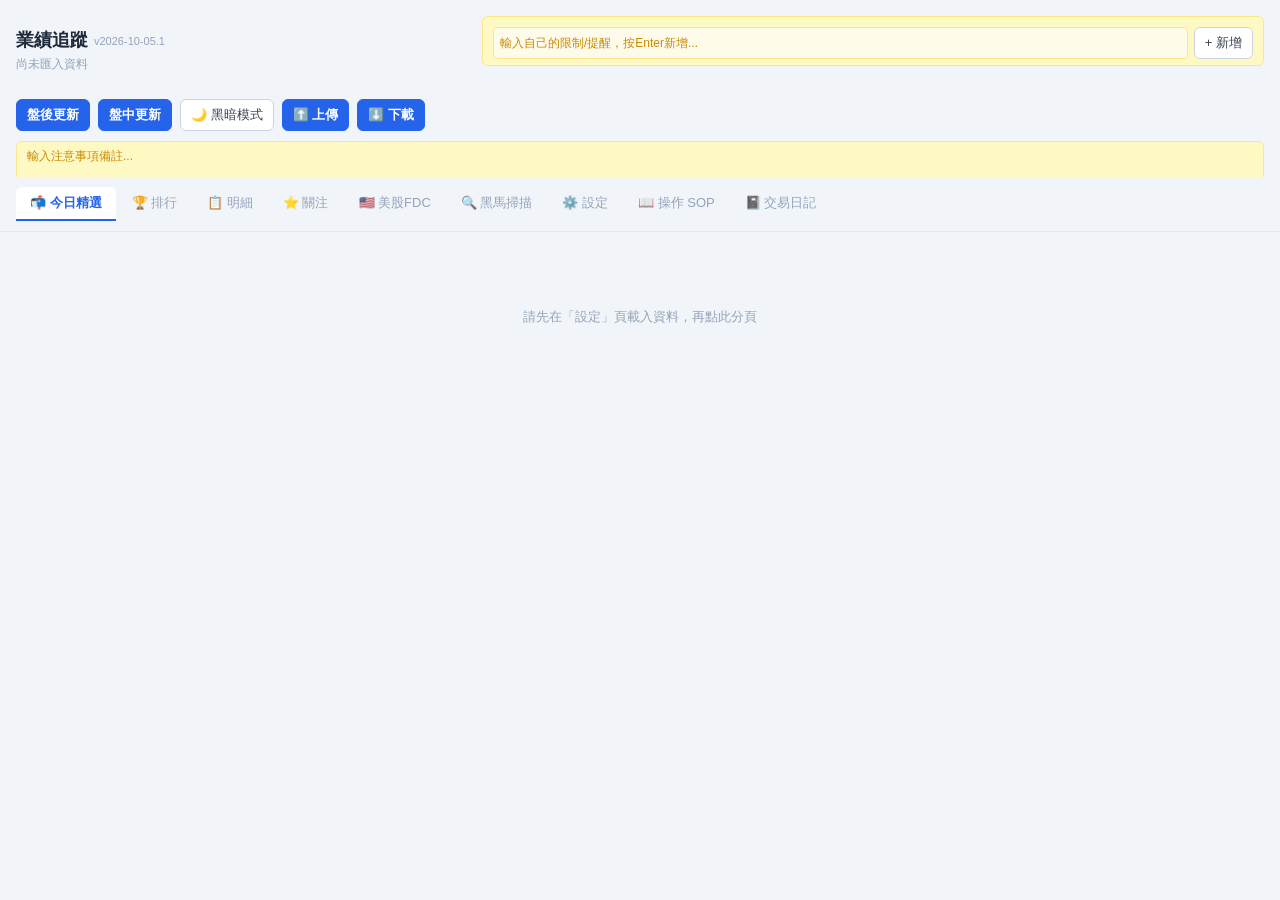
<file: index_legacy_light.html>
<!DOCTYPE html>
<html lang="zh-TW">
<head>
  <meta name="apple-mobile-web-app-capable" content="yes">
  <meta name="apple-mobile-web-app-status-bar-style" content="default">
  <meta name="apple-mobile-web-app-title" content="業績追蹤">

  <meta charset="UTF-8">
  <meta name="viewport" content="width=device-width, initial-scale=1.0, viewport-fit=cover">
  <meta name="theme-color" content="#f1f5f9">
  <meta name="mobile-web-app-capable" content="yes">
  <meta http-equiv="Cache-Control" content="no-cache, no-store, must-revalidate">
  <meta http-equiv="Pragma" content="no-cache">
  <meta http-equiv="Expires" content="0">
  <title>業績追蹤</title>
  
  <style>

    html { overscroll-behavior-y: none; background: #f1f5f9; }
    body { overscroll-behavior-y: none; margin: 0; padding: 0; box-sizing: border-box; font-family: -apple-system, BlinkMacSystemFont, "Segoe UI", "PingFang TC", "Microsoft JhengHei", sans-serif; background: #f1f5f9; color: #334155; padding: 16px; min-height: 100vh; -webkit-tap-highlight-color: transparent; }
    button, .tab, .tag, select { -webkit-tap-highlight-color: transparent; }
    h1 { font-size: 18px; margin-bottom: 4px; color: #1e293b; font-weight: 600; }
    .app-version { font-size: 11px; font-weight: 400; color: #94a3b8; margin-left: 6px; vertical-align: middle; }
    .subtitle { font-size: 12px; color: #94a3b8; margin-bottom: 16px; display: flex; justify-content: space-between; align-items: center; }
    .header-note { width: 100%; box-sizing: border-box; min-height: 32px; margin: 0 0 8px; padding: 6px 10px; font-size: 12px; font-family: inherit; color: #713f12; background: #fef9c3; border: 1px solid #fde68a; border-radius: 6px; resize: none; overflow-y: hidden; }
    .header-note::placeholder { color: #ca8a04; }
    .header-note:focus { outline: none; border-color: #eab308; background: #fffbeb; }

    /* 頂部標題列：標題/版本/更新時間在左，自訂限制清單在右邊空白處，同一排高度，不另外佔版面 */
    .header-top-row { display: flex; justify-content: space-between; align-items: flex-start; gap: 16px; flex-wrap: wrap; margin-bottom: 10px; }
    .header-top-row > div:first-child { flex-shrink: 0; }

    /* 頭部自訂限制清單：自己打的提醒事項，可勾選+可編輯文字，不受切換分頁影響 */
    .header-checklist { flex: 1; min-width: 280px; max-width: 760px; margin: 0; padding: 6px 10px; background: #fef9c3; border: 1px solid #fde68a; border-radius: 6px; }
    /* 最多10項時排成兩欄，比單欄一直往下長好讀，欄位靠CSS自動分配(columns)不用自己算該放哪一欄 */
    .checklist-cols { columns: 2; column-gap: 16px; }
    .checklist-item { display: flex; align-items: center; gap: 6px; padding: 3px 0; break-inside: avoid; }
    .checklist-state { flex-shrink: 0; width: 16px; height: 16px; line-height: 16px; text-align: center; font-size: 14px; cursor: pointer; color: #ca8a04; user-select: none; }
    .checklist-text { flex: 1; font-size: 12px; color: #713f12; cursor: pointer; word-break: break-word; }
    .checklist-text.done { text-decoration: line-through; color: #ca8a04; opacity: 0.7; }
    .checklist-text.crossed { text-decoration: line-through; color: #b91c1c; opacity: 0.7; }
    .checklist-text-input { flex: 1; font-size: 12px; font-family: inherit; padding: 2px 4px; border: 1px solid #eab308; border-radius: 4px; background: #fffbeb; color: #713f12; }
    .checklist-del { flex-shrink: 0; font-size: 12px; color: #ca8a04; cursor: pointer; padding: 0 4px; opacity: 0.6; }
    .checklist-del:hover { opacity: 1; }
    .checklist-add { display: flex; gap: 6px; margin-top: 4px; }
    .checklist-add input { flex: 1; font-size: 12px; font-family: inherit; padding: 4px 6px; border: 1px solid #fde68a; border-radius: 4px; background: #fffbeb; color: #713f12; }
    .checklist-add input::placeholder { color: #ca8a04; }
    .checklist-add button { font-size: 12px; padding: 4px 10px; }
    .checklist-add-note { font-size: 11px; color: #ca8a04; margin-top: 4px; text-align: center; }

    .tabs { display: flex; gap: 2px; border-bottom: 1px solid #e2e8f0; overflow-x: auto; position: sticky; top: 0; z-index: 999; background: rgba(241,245,249,0.95); backdrop-filter: blur(10px); -webkit-backdrop-filter: blur(10px); padding: 10px 16px; margin: -16px -16px 16px -16px; }
    .tabs::-webkit-scrollbar { display: none; }
    .tabs { -ms-overflow-style: none; scrollbar-width: none; }

    .tab { padding: 7px 14px; background: transparent; border: none; color: #94a3b8; cursor: pointer; font-size: 13px; border-bottom: 2px solid transparent; white-space: nowrap; font-weight: 500; border-radius: 6px 6px 0 0; }
    .tab.active { color: #2563eb; border-bottom-color: #2563eb; font-weight: 600; background: #fff; }
    .tab:hover:not(.active) { color: #475569; background: #e2e8f0; }

    .panel { display: none; } .panel.active { display: block; }


    .trend-legend { margin-top: 8px; font-size: 11px; color: #64748b; display: flex; flex-wrap: wrap; gap: 10px; background: #fff; padding: 8px 12px; border-radius: 8px; border: 1px solid #e2e8f0; }
    .ranking-bars { display: flex; flex-direction: column; gap: 4px; }
    .bar-row { display: grid; grid-template-columns: 140px 1fr 50px 28px 36px 62px; gap: 8px; align-items: center; padding: 6px 8px; cursor: pointer; border-radius: 6px; }
    .bar-row:hover { background: #e2e8f0; }
    .bar-name { font-size: 13px; color: #475569; white-space: nowrap; overflow: hidden; text-overflow: ellipsis; }
    .bar-track { position: relative; height: 22px; background: #e2e8f0; border-radius: 4px; overflow: hidden; }
    .bar-fill { height: 100%; display: flex; align-items: center; padding: 0 8px; font-size: 11px; color: #fff; font-weight: 600; white-space: nowrap; }
    .bar-fill.pos { background: #9b5252; justify-content: flex-start; }
    .bar-fill.neg { background: #4a7a60; justify-content: flex-end; }
    .bar-pct { font-size: 13px; font-weight: 600; text-align: right; color: #475569; }

    .section-header { display: flex; align-items: center; justify-content: space-between; margin: 16px 0 10px; flex-wrap: wrap; gap: 8px; }
    .section-title { font-size: 15px; font-weight: 600; color: #1e293b; }
    .controls { display: flex; gap: 6px; flex-wrap: wrap; width: 100%; }
    select, button.btn, input { background: #fff; color: #374151; border: 1px solid #cbd5e1; padding: 6px 10px; border-radius: 6px; font-size: 13px; cursor: pointer; outline: none; }
    input:focus { border-color: #2563eb; box-shadow: 0 0 0 2px rgba(37,99,235,0.1); }
    button.btn.primary { background: #2563eb; color: #fff; border-color: #2563eb; font-weight: 600; }
    button.btn.primary:hover { background: #1d4ed8; }

    .stocks-table { width: 100%; border-collapse: collapse; font-size: 12px; margin-top: 8px; }
    .stocks-table th { background: #f8fafc; padding: 8px 6px; text-align: left; font-weight: 600; color: #64748b; font-size: 11px; cursor: pointer; white-space: nowrap; position: sticky; top: 0; z-index: 10; user-select: none; border-bottom: 2px solid #e2e8f0; }
    .stocks-table th:hover { color: #1e293b; }
    .stocks-table td { padding: 9px 6px; border-bottom: 1px solid #f1f5f9; white-space: nowrap; vertical-align: top; }
    .stocks-table td.wrap-cell { white-space: normal; min-width: 110px; }
    /* 關注表欄位多(20欄)，瀏覽器auto表格排版會把「公司/族群標籤」這欄擠到剩約140px寬，
       族群標籤一多就變成一個一個往下疊；表格外層本來就有overflow-x:auto，加寬這欄沒問題，
       頂多整張表橫向多捲一點，換來族群標籤能左右排開不用全部疊成一直行。 */
    #watchlistTable td.wrap-cell { min-width: 220px; }
    .stocks-table tbody tr:hover { background: #dcfce7; }
    .stocks-table tbody tr.row-selected { background: #bbf7d0; }
    .stocks-table tbody tr.row-selected:hover { background: #86efac; }
    .pos-text { color: #a84848; font-weight: 600; }
    .neg-text { color: #3a7a58; font-weight: 600; }
    .flat-text { color: #94a3b8; }
    /* 「今日精選」信箱偽裝 UI */
    .mailbox { display:flex; flex-direction:column; background:#fff; border:1px solid #e2e8f0; border-radius:10px; overflow:hidden; margin-bottom:14px; }
    .mailbox > summary.mailbox-head { list-style:none; cursor:pointer; }
    .mailbox > summary.mailbox-head::-webkit-details-marker { display:none; }
    .mailbox-head { display:flex; align-items:center; gap:8px; padding:9px 14px; border-bottom:1px solid #e5e7eb; background:#f8fafc; }
    .mailbox:not([open]) > .mailbox-head { border-bottom:none; }
    .mailbox-head .mb-title { font-size:13px; font-weight:700; color:#1e293b; flex:1; }
    .mailbox-head .mb-chev { font-size:10px; color:#94a3b8; transition:transform .15s; }
    .mailbox[open] > .mailbox-head .mb-chev { transform:rotate(90deg); }
    .mailbox-head .mb-count { font-size:11px; color:#fff; background:#64748b; border-radius:9px; padding:1px 7px; font-weight:700; }
    .mail-row { display:flex; align-items:center; gap:10px; padding:9px 14px; border-bottom:1px solid #f1f5f9; text-decoration:none; }
    .mail-row:last-child { border-bottom:none; }
    .mail-row:hover { background:#f8fafc; }
    .mail-star { font-size:14px; color:#cbd5e1; flex-shrink:0; width:14px; text-align:center; }
    .mail-star.active { color:#eab308; }
    .mail-avatar { width:26px; height:26px; border-radius:50%; display:flex; align-items:center; justify-content:center; color:#fff; font-size:11px; font-weight:700; flex-shrink:0; text-decoration:none; }
    .mail-sender-link { text-decoration:none; color:inherit; flex-shrink:0; }
    .mail-sender { width:112px; flex-shrink:0; font-size:12.5px; color:#475569; white-space:nowrap; overflow:hidden; text-overflow:ellipsis; display:block; }
    .mail-sender.unread { color:#0f172a; font-weight:700; }
    .mail-sender .mail-code { font-size:10.5px; color:#94a3b8; font-weight:400; margin-left:3px; }
    .mail-subject { flex:1; min-width:0; font-size:12.5px; color:#64748b; white-space:nowrap; overflow:hidden; text-overflow:ellipsis; }
    .mail-subject.unread { color:#1e293b; font-weight:600; }
    .mail-subject .mail-snippet { color:#94a3b8; font-weight:400; }
    .mail-time { font-size:11px; color:#94a3b8; flex-shrink:0; width:44px; text-align:right; }
    .mail-actions { display:flex; align-items:center; gap:5px; flex-shrink:0; visibility:hidden; }
    .mail-row:hover .mail-actions, .thread-reply:hover .mail-actions { visibility:visible; }
    .mail-select { font-size:10.5px; padding:1px 3px; border:1px solid #e2e8f0; border-radius:4px; color:#475569; background:#fff; cursor:pointer; max-width:56px; }
    .mail-add { cursor:pointer; font-size:11px; padding:1px 6px; background:#f1f5f9; border-radius:4px; color:#475569; font-weight:700; }
    .mail-add:hover { background:#e2e8f0; }
    .mail-thread > summary { list-style:none; cursor:pointer; }
    .mail-thread > summary::-webkit-details-marker { display:none; }
    .mail-thread .thread-body { background:#fafbfc; padding:4px 14px 10px 50px; border-bottom:1px solid #f1f5f9; }
    .mail-thread .thread-reply { display:flex; align-items:baseline; gap:8px; padding:5px 0; font-size:12px; border-bottom:1px dashed #eef2f6; flex-wrap:wrap; }
    .mail-thread .thread-reply:last-child { border-bottom:none; }
    .mail-thread .thread-reply-link { display:inline-flex; align-items:baseline; gap:8px; text-decoration:none; color:inherit; }
    .mail-thread .thread-reply strong { color:#1e293b; }
    .mail-thread .thread-figs { color:#94a3b8; }
    .mail-thread .thread-label { font-size:10px; text-transform:uppercase; letter-spacing:.04em; color:#a1a1aa; font-weight:700; margin:8px 0 2px; }
    .mail-avatar-stack { display:flex; flex-shrink:0; }
    .mail-avatar-stack .mail-avatar { width:22px; height:22px; font-size:9.5px; margin-left:-8px; border:2px solid #fff; }
    .mail-avatar-stack .mail-avatar:first-child { margin-left:0; }

    .score-chip { flex-shrink:0; min-width:26px; text-align:center; font-size:11px; font-weight:700; padding:2px 6px; border-radius:10px; background:#f1f5f9; cursor:default; }
    .score-chip.na { font-size:10px; font-weight:600; background:#fef3c7; color:#92400e; }
    .score-gear { cursor:pointer; font-size:12px; color:#94a3b8; padding:0 2px; }
    .score-gear:hover { color:#475569; }
    .mail-score-panel { padding:10px 14px; background:#f8fafc; border-bottom:1px solid #e5e7eb; display:flex; flex-direction:column; gap:7px; cursor:default; }
    .mail-score-panel .msp-note { font-size:11.5px; line-height:1.6; color:#475569; background:#fff; border:1px solid #e2e8f0; border-radius:6px; padding:8px 10px; margin-bottom:2px; }
    .mail-score-panel .msp-note strong:first-child { display:block; color:#1e293b; font-size:12px; margin-bottom:3px; }
    .mail-score-panel .msp-row { display:flex; align-items:center; gap:8px; flex-wrap:wrap; font-size:11px; color:#64748b; }
    .mail-score-panel .msp-row strong { color:#334155; font-size:11px; flex-shrink:0; min-width:64px; }
    .mail-score-panel .msp-row label { display:flex; align-items:center; gap:3px; white-space:nowrap; }
    .mail-score-panel input[type=number] { width:48px; font-size:11px; padding:2px 4px; border:1px solid #e2e8f0; border-radius:4px; color:#334155; }
    .mail-score-panel .msp-reset { cursor:pointer; font-size:11px; color:#64748b; background:#fff; border:1px solid #e2e8f0; border-radius:4px; padding:2px 8px; margin-left:auto; }
    .mail-score-panel .msp-reset:hover { background:#f1f5f9; }
    .backtest-panel table { border-collapse:collapse; font-size:11px; width:100%; background:#fff; }
    .backtest-panel th, .backtest-panel td { border:1px solid #e2e8f0; padding:3px 6px; text-align:right; white-space:nowrap; }
    .backtest-panel th:first-child, .backtest-panel td:first-child { text-align:left; }
    .backtest-panel th { background:#f1f5f9; color:#334155; font-weight:600; }
    .backtest-panel .bt-pos { color:#a84848; }
    .backtest-panel .bt-neg { color:#4a7a60; }

    .tag { display: inline-block; background: #eff6ff; padding: 2px 6px; border-radius: 4px; font-size: 10px; color: #3b82f6; margin-top: 3px; margin-right: 3px; white-space: nowrap; border: 1px solid #bfdbfe; cursor: pointer; }
    .tag:hover { background: #dbeafe; border-color: #93c5fd; }

    .note-input { width: 90%; background: #fff; color: #374151; border: 1px solid #cbd5e1; padding: 4px 6px; border-radius: 4px; font-size: 11px; }
    .note-input:focus { border-color: #2563eb; }
    .note-display { font-size: 11px; color: #64748b; cursor: pointer; min-height: 18px; min-width: 80px; display: inline-block; border-bottom: 1px dashed #cbd5e1; padding-bottom: 1px; }
    .wrap-cell .note-display { display: block; max-width: 100%; white-space: normal; word-break: break-word; }
    .note-display:empty::before { content: "點擊新增備註..."; color: #cbd5e1; font-style: italic; }

    .data-panel { background: #fff; border-radius: 8px; padding: 14px; margin-bottom: 16px; border: 1px solid #e2e8f0; }
    .data-panel h3 { font-size: 14px; color: #1e293b; margin-bottom: 8px; }
    .data-panel p { font-size: 12px; color: #64748b; margin-bottom: 10px; line-height: 1.5; }

    .empty-state { text-align: center; padding: 40px 20px; color: #94a3b8; font-size: 13px; }
    .progress-bar-container { height: 6px; background: #e2e8f0; border-radius: 3px; margin: 10px 0; display: none; overflow: hidden; }
    .progress-bar { height: 100%; background: #2563eb; border-radius: 3px; width: 0%; transition: width 0.3s; }
    .button-row { display: flex; gap: 8px; flex-wrap: wrap; margin-bottom: 8px; }

    @media (max-width: 600px) {
      /* 縮小整體邊距，底部留給固定分頁列的高度 */
      body { padding: 8px; padding-bottom: calc(74px + env(safe-area-inset-bottom)); }

      /* Tab 列改成底部固定導覽列，仿原生 App 的分頁列 */
      .tabs {
        position: fixed; top: auto; bottom: 0; left: 0; right: 0;
        margin: 0; padding: 6px 8px calc(6px + env(safe-area-inset-bottom));
        background: rgba(255,255,255,0.92);
        border-bottom: none; border-top: 1px solid #e5e7eb;
        box-shadow: 0 -2px 12px rgba(15,23,42,0.06);
        justify-content: flex-start;
      }
      .tab {
        padding: 11px 12px; font-size: 12px; border-radius: 16px;
        transition: background .12s, color .12s, transform .08s;
      }
      .tab.active { background: #eff6ff; border-bottom-color: transparent; }
      .tab:active { transform: scale(0.94); }
      button.btn:active, .tag:active { transform: scale(0.96); }

      /* 回頂部按鈕移到底部導覽列上方，避免重疊 */
      #backToTop { bottom: calc(78px + env(safe-area-inset-bottom)); }

      /* 排行面板：族群名欄縮窄，展開子表可橫向捲動 */
      .bar-row { grid-template-columns: 100px 1fr 38px 22px 28px; gap: 4px; padding: 5px 4px; }
      .bar-sparkline { display: none; }
      .bar-name { font-size: 11px; }
      .ranking-bars > div:not(.bar-row) { overflow-x: auto; -webkit-overflow-scrolling: touch; }

      /* 所有表格：緊縮 cell */
      .stocks-table th, .stocks-table td { padding: 5px 3px; font-size: 11px; }

      /* 名稱欄內的族群標籤在手機上縮小顯示 */
      .wrap-cell .tag { font-size: 9px; padding: 1px 4px; margin-top: 2px; }
      .wrap-cell, #watchlistTable td.wrap-cell { min-width: 0; }

      /* 明細表（#stocksTable）：手機隱藏「金額(億)」「PER」欄，保留「品質」 */
      #stocksTable th:nth-child(8),
      #stocksTable td:nth-child(8) { display: none; }
      #stocksTable th:nth-child(9),
      #stocksTable td:nth-child(9) { display: none; }

      /* 關注表（#watchlistTable）：隱藏「順序」「金額」「複製到」「備註」欄 */
      /* 欄位順序：1順序 2移除 3代號 4公司 5收盤 6當日% 7五日% 8十日% 9建議 10金額 11對比大盤 12品質 13作業 14天數 15成本 16股數 17占比 18損益 19複製到 20備註 */
      #watchlistTable th:nth-child(1), #watchlistTable td:nth-child(1) { display: none; }
      #watchlistTable th:nth-child(10), #watchlistTable td:nth-child(10) { display: none; }
      #watchlistTable th:nth-child(19), #watchlistTable td:nth-child(19) { display: none; }
      #watchlistTable th:nth-child(20), #watchlistTable td:nth-child(20) { display: none; }

      /* 設定頁：input 全寬（覆蓋 inline style 的固定寬度） */
      #apiToken, #ghTriggerToken { width: 100% !important; box-sizing: border-box; }
      .data-panel { padding: 10px 12px; }

      /* 防止 iOS 點擊 input 時自動縮放（需 font-size ≥ 16px） */
      input[type="text"], input[type="password"], input[type="number"] { font-size: 16px !important; }

      /* 按鈕觸控目標放大 */
      button.btn { min-height: 40px; }

      /* 收件匣（及推薦族群/精選個股等共用mail-row樣式的區塊）：原本一行塞不下只能整列橫向滑動才看得到
         分數/時間/「加入自選」，而且.mail-actions平常靠:hover才會顯示，手機沒有hover等於永遠按不到。
         改成讓mail-row換行成多行卡片：第一行星號+名次+名稱+分數，第二行完整顯示漲跌幅文字(不再裁切)，
         第三行時間+操作鈕固定顯示，不用滑動也不用hover就能看到跟點到。 */
      .mail-row, .mail-thread > summary.mail-row { flex-wrap: wrap; row-gap: 4px; overflow-x: visible; }
      .mail-star { order: 1; }
      .mail-avatar, .mail-avatar-stack { order: 2; }
      .mail-sender-link, .mail-sender { order: 3; flex: 0 1 auto; max-width: 60%; }
      .score-chip { order: 4; margin-left: auto; }
      .mail-subject {
        order: 5; flex: 1 1 100%; white-space: normal; max-width: 100%;
        padding-left: 38px; box-sizing: border-box;
      }
      .mail-time { order: 6; font-size: 10.5px; }
      .mail-actions { order: 7; margin-left: auto; visibility: visible !important; }
    }

    /* ====== 今日動作建議標籤 ====== */
    .advice-badge { display:inline-block; padding:2px 8px; border-radius:10px; font-size:11px; font-weight:700; white-space:nowrap; cursor:help; }
    .advice-buy   { background:#f0fdf4; color:#16a34a; border:1px solid #bbf7d0; }
    .advice-sell  { background:#fef2f2; color:#dc2626; border:1px solid #fecaca; }
    .advice-profit{ background:#fffbeb; color:#b45309; border:1px solid #fde68a; }
    .advice-watch { background:#f8fafc; color:#64748b; border:1px solid #e2e8f0; }

    /* ====== 閱讀體驗：區塊導覽 / 錨點 / 斑馬紋 / 回頂部 ====== */
    .sec-nav { display:flex; flex-wrap:wrap; gap:6px; margin-bottom:14px; }
    .sec-nav a { display:inline-flex; align-items:center; gap:5px; font-size:12px; color:#475569; background:#fff; border:1px solid #e2e8f0; border-radius:20px; padding:4px 12px; text-decoration:none; white-space:nowrap; }
    .sec-nav a:hover { border-color:#2563eb; color:#2563eb; }
    .sec-nav a .cnt { font-size:11px; font-weight:700; color:#2563eb; background:#eff6ff; border-radius:10px; padding:0 6px; min-width:14px; text-align:center; }
    .sec-nav a .cnt.zero { color:#94a3b8; background:#f1f5f9; }
    .sec-anchor { scroll-margin-top: 64px; }
    .strat-collapse { scroll-margin-top: 64px; border-top:1px solid #e5e7eb; margin-top:8px; }
    .strat-collapse > summary { padding:14px 4px; cursor:pointer; list-style:none; display:flex; align-items:center; gap:8px; }
    .strat-collapse > summary::-webkit-details-marker { display:none; }
    .strat-collapse > summary .strat-title { font-size:13px; font-weight:700; color:#334155; }
    .strat-collapse > summary .strat-hint { font-size:11px; font-weight:400; color:#9ca3af; }
    .strat-collapse > summary .strat-chev { margin-left:auto; font-size:11px; color:#94a3b8; display:flex; align-items:center; gap:4px; transition:transform .15s; }
    .strat-collapse[open] > summary .strat-chev { transform:rotate(90deg); }
    .strat-collapse > .strat-collapse-body { padding-top:4px; }
    .stocks-table tbody tr:nth-child(even):not(:hover):not(.row-selected) { background:#fafbfd; }
    #backToTop { position:fixed; right:16px; bottom:20px; width:42px; height:42px; border-radius:50%; background:rgba(37,99,235,0.88); color:#fff; border:none; font-size:18px; cursor:pointer; display:none; z-index:998; box-shadow:0 2px 8px rgba(0,0,0,0.25); }
    #backToTop:hover { background:#1d4ed8; }

    /* 黑暗模式：整頁用 invert+hue-rotate 換色（這個app幾百個顏色都是寫死的hex，散落在CSS跟JS產生的inline style裡，
       沒辦法逐一定義成CSS變數重寫），iframe(TradingView圖表)/圖片/影片/canvas要疊加同樣的filter抵銷掉一次反轉，
       不然圖表本身的顏色會跟著被反轉。 */
    html.dark-mode { filter: invert(1) hue-rotate(180deg); background: #fff; }
    html.dark-mode iframe, html.dark-mode img, html.dark-mode video, html.dark-mode canvas { filter: invert(1) hue-rotate(180deg); }
  </style>
  <script>
    try { if (localStorage.getItem("fdc_dark_mode") === "1") document.documentElement.classList.add("dark-mode"); } catch (e) {}
  </script>
</head>
<body>


<div class="header-top-row">
  <div>
    <h1>業績追蹤<span id="appVersion" class="app-version"></span></h1>
    <div class="subtitle"><span id="lastUpdate">尚未載入資料</span></div>
  </div>
  <div id="headerChecklist" class="header-checklist"></div>
</div>

<div style="display:flex;gap:8px;margin-bottom:10px;flex-wrap:wrap;">
  <button class="btn primary" id="fetchFinMindBtnTop" onclick="fetchFinMindData()" title="快捷鍵 Ctrl+Alt+U">盤後更新</button>
  <button class="btn primary" id="triggerQuoteBtnTop" onclick="triggerQuoteUpdate()" title="快捷鍵 Ctrl+Alt+Q">盤中更新</button>
  <button class="btn" id="darkModeBtn" onclick="toggleDarkMode()">🌙 黑暗模式</button>
  <button class="btn primary" onclick="forcePushCloud()" title="用這台裝置目前的資料覆蓋雲端（同步代碼在「設定」分頁的「雲端同步」設定）">⬆️ 上傳</button>
  <button class="btn primary" onclick="forcePullCloud()" title="用雲端的資料覆蓋這台裝置（同步代碼在「設定」分頁的「雲端同步」設定）">⬇️ 下載</button>
</div>
<!-- 盤後更新/盤中更新的進度：原本各自的進度條/文字都埋在「設定」分頁裡，分頁沒開著就完全看不到，
     搬來這裡讓頁首按鈕點下去不管目前在哪個分頁都看得到進度。設定分頁裡原本的按鈕還是共用同一組id，
     兩邊按鈕點哪個都會更新到這裡。 -->
<div class="progress-bar-container" id="progressContainer"><div class="progress-bar" id="progressBar"></div></div>
<div id="fetchStatus" style="font-size:12px;margin-bottom:4px;"></div>
<div id="triggerQuoteStatus" style="font-size:12px;margin-bottom:4px;"></div>

<textarea id="headerNote" class="header-note" placeholder="輸入注意事項備註..."></textarea>

<div class="tabs">
  <button class="tab active" data-tab="strategy">📬 今日精選</button>
  <button class="tab" data-tab="ranking">🏆 排行</button>
  <button class="tab" data-tab="stocks">📋 明細</button>
  <button class="tab" data-tab="watchlist">⭐ 關注</button>
  <button class="tab" data-tab="global" style="display:none;">🌐 國際</button>
  <button class="tab" data-tab="usstocks">🇺🇸 美股FDC</button>
  <button class="tab" data-tab="marketscan">🔍 黑馬掃描</button>
  <button class="tab" data-tab="data">⚙️ 設定</button>
  <button class="tab" data-tab="sop">📖 操作 SOP</button>
  <button class="tab" data-tab="diary">📓 交易日記</button>
</div>

<div class="panel" id="ranking">
  <!-- 台灣 VIX 卡片 -->
  <div id="vixCard" style="display:none;background:#fff;border:1px solid #e2e8f0;border-radius:8px;padding:10px 14px;margin-bottom:10px;align-items:center;gap:14px;flex-wrap:wrap;">
    <div style="font-size:12px;color:#64748b;white-space:nowrap;">🎯 台灣 VIX</div>
    <div style="font-size:20px;font-weight:700;color:#1e293b;" id="vixPrice">--</div>
    <div style="font-size:13px;font-weight:600;" id="vixPct">--</div>
    <div style="font-size:11px;color:#9ca3af;" id="vixTime"></div>
    <div style="flex:1;font-size:11px;color:#94a3b8;text-align:right;line-height:1.5;">
      &lt;20 低恐慌　20-30 中性　30-40 謹慎　&gt;40 高恐慌
    </div>
  </div>
  <!-- 熱度分數卡 -->
  <div style="background:#fff8e1;border:1px solid #fbbf24;border-radius:8px;margin-bottom:10px;overflow:hidden;">
    <div style="padding:8px 12px;cursor:pointer;display:flex;justify-content:space-between;align-items:center;font-weight:600;font-size:13px;color:#92400e;" onclick="var b=document.getElementById('rk_heatBody');b.hidden=!b.hidden;this.querySelector('.rk-arr').textContent=b.hidden?'▶':'▼'">
      🔥 複合熱度分數 &amp; Top 3 配置建議 <span class="rk-arr">▼</span>
    </div>
    <div id="rk_heatBody" style="padding:0 12px 12px;font-size:12px;"><div style="color:#aaa;font-size:11px;padding:4px 0">載入報價後自動計算…</div></div>
  </div>
  <div class="section-header">
    <div class="section-title">族群排行榜</div>
    <div class="controls">
      <select id="rankingSort">
        <option value="pct10">近10日漲跌幅</option>
        <option value="pct5">近5日漲跌幅</option>
        <option value="pct1">當日漲跌幅</option>
        <option value="amount">成交金額</option>
        <option value="volTrend">資金流向（量能）</option>
      </select>
    </div>
  </div>
  <div class="ranking-bars" id="rankingBars"></div>
</div>

<div class="panel" id="stocks">
  <div class="section-header">
    <div class="section-title">選擇族群查看台股</div>
    <div class="controls">
      <select id="sectorSelect"></select>
      <select id="stockSort">
        <option value="pct10">近10日漲跌幅</option>
        <option value="pct1">當日漲跌幅</option>
        <option value="amount">成交金額</option>
      </select>
      <input type="text" id="stockSearchInput" placeholder="搜尋代號或名稱" style="flex:1; min-width:120px;" oninput="stockSearchQ=this.value.trim().toUpperCase();renderStocks()">
      <label style="display:flex;align-items:center;gap:4px;font-size:12px;color:#92400e;white-space:nowrap;cursor:pointer;">
        <input type="checkbox" id="stockNewHighOnlyChk" onchange="stockNewHighOnly=this.checked;renderStocks()">🆕 只看創新高
      </label>
    </div>
  </div>
  <div id="sectorUSBanner" style="margin-bottom:8px;"></div>
  <div style="overflow-x: auto;">
    <table class="stocks-table" id="stocksTable">
      <thead>
        <tr>
          <th style="width:40px; text-align:center;">自選</th>
          <th data-sort="code">代號 ↕</th>
          <th data-sort="name">公司 / 族群標籤 ↕</th>
          <th data-sort="price" style="text-align:right">收盤 ↕</th>
          <th data-sort="pct1" style="text-align:right">當日% ↕</th>
          <th data-sort="pct5" style="text-align:right">5日% ↕</th>
          <th data-sort="pct10" style="text-align:right">10日% ↕</th>
          <th data-sort="amount" style="text-align:right">金額(億) ↕</th>
          <th data-sort="per" style="text-align:right;white-space:nowrap">PER ↕</th>
          <th data-sort="eps" style="text-align:right;white-space:nowrap">EPS ↕</th>
          <th style="text-align:center;white-space:nowrap;cursor:default;">品質</th>
          <th style="width:36px;text-align:center;cursor:default;">作業</th>
        </tr>
      </thead>
      <tbody id="stocksTbody"></tbody>
    </table>
  </div>
</div>

<div class="panel" id="watchlist">
  <div class="section-header">
    <div class="section-title">搜尋標的</div>
  </div>
  <div class="controls" style="display:flex; gap:8px; margin-bottom:12px;">
    <input type="text" id="searchInput" placeholder="輸入股票代號或名稱" style="flex:1;" onkeyup="handleSearch()">
  </div>
  <div id="searchResults" style="margin-bottom: 8px;"></div>
  <div style="margin-bottom: 20px;"><a href="javascript:void(0)" onclick="manualAddGlobalStock()" style="font-size:12px;color:#64748b;text-decoration:underline;cursor:pointer;">找不到？知道代號的話可直接手動輸入加入（例如中概股、其他海外標的）</a></div>

  <div class="section-header">
    <div class="section-title">自選分類</div>
  </div>
  <div class="controls" style="margin-bottom: 12px; gap: 8px;">
    <select id="watchGroupSelect" style="flex: 1; font-weight: bold; padding: 10px;" onchange="changeWatchGroup()"></select>
    <button class="btn primary" onclick="showAddGroupInput()">新增</button>
    <button class="btn" onclick="showRenameGroupInput()">改名</button>
    <button class="btn" onclick="deleteWatchGroup()" style="color:#dc2626; border-color:#fecaca;">刪除</button>
    <button class="btn" id="wlCodeSortBtn" onclick="wlSortByCode()" style="white-space:nowrap;">代號 ↕</button>
    <label style="display:flex;align-items:center;gap:4px;font-size:12px;color:#92400e;white-space:nowrap;cursor:pointer;">
      <input type="checkbox" id="wlNewHighOnlyChk" onchange="wlNewHighOnly=this.checked;renderWatchlist()">🆕 只看創新高
    </label>
  </div>
  <div id="watchGroupInputRow" style="display:none; margin-bottom:10px; gap:8px; align-items:center;">
    <input id="watchGroupNameInput" type="text" placeholder="輸入分類名稱" style="flex:1; padding:8px 10px; border:1px solid #cbd5e1; border-radius:6px; font-size:14px;">
    <button class="btn primary" id="watchGroupConfirmBtn" onclick="confirmWatchGroupInput()">確定</button>
    <button class="btn" onclick="cancelWatchGroupInput()">取消</button>
  </div>

  <div id="wlHoldingsSummary"></div>

  <div style="overflow-x: auto;">
    <table class="stocks-table" id="watchlistTable">
      <thead>
        <tr>
          <th style="width:36px; text-align:center; cursor:default;">順序</th>
          <th style="width:40px; text-align:center;">移除</th>
          <th data-sort="code">代號 ↕</th>
          <th data-sort="name">公司 / 族群標籤 ↕</th>
          <th data-sort="price" style="text-align:right">收盤 ↕</th>
          <th data-sort="pct1" style="text-align:right">當日% ↕</th>
          <th data-sort="pct5" style="text-align:right">5日% ↕</th>
          <th data-sort="pct10" style="text-align:right">10日% ↕</th>
          <th data-sort="advice" style="text-align:center;white-space:nowrap;">今日建議 ↕</th>
          <th data-sort="amount" style="text-align:right">金額(億) ↕</th>
          <th data-sort="vsMarket10" style="text-align:right;white-space:nowrap;" title="依10日對比大盤排序">對比大盤 ↕</th>
          <th data-sort="quality" style="text-align:center;white-space:nowrap;">品質 ↕</th>
          <th style="width:36px;text-align:center;cursor:default;">作業</th>
          <th data-sort="days" style="text-align:right;white-space:nowrap;">天數 ↕</th>
          <th data-sort="entry" style="text-align:right;white-space:nowrap;">成本 ↕</th>
          <th data-sort="shares" style="text-align:right;white-space:nowrap;">股數 ↕</th>
          <th data-sort="pct" style="text-align:right;white-space:nowrap;" title="佔目前分類內持有市值比例">占比 ↕</th>
          <th data-sort="ret" style="text-align:right;white-space:nowrap;">損益 ↕</th>
          <th style="min-width:80px;">複製到</th>
          <th style="min-width:120px;">備註</th>
        </tr>
      </thead>
      <tbody id="watchlistTbody"></tbody>
    </table>
  </div>
  <div style="font-size:11px;color:#94a3b8;margin-top:8px;line-height:1.7;">
    今日建議規則（依操作策略）：<span class="advice-badge advice-buy">加碼</span> 10日漲幅≥3%、5日續強、量能未萎縮｜<span class="advice-badge advice-profit">獲利了結</span> 持有損益為正，但當日重挫逾5%或5日+10日動能同步轉弱｜<span class="advice-badge advice-sell">減碼</span> 持有虧損逾8%停損、或無持有成本下出現當日重挫逾5%／5日+10日動能同步轉弱｜<span class="advice-badge advice-watch">觀察</span> 其餘情況。滑鼠停在標籤上可看個股判斷原因；最終進場仍以 TradingView 均線確認為準。
  </div>
</div>

<div class="panel" id="global">
  <div class="controls" style="margin-bottom: 12px; gap: 8px;">
    <select id="globalMarketSelect" style="flex: 1; font-weight: bold; padding: 10px;">
      <option value="US">🇺🇸 美股</option>
      <option value="JP">🇯🇵 日股</option>
      <option value="KR">🇰🇷 韓股</option>
    </select>
    <select id="globalStockSelect" style="flex: 2; font-weight: bold; padding: 10px;"></select>
    <button class="btn primary" id="openTvAppBtn" style="padding: 10px 14px;">開啟圖表</button>
  </div>
  <div id="tvChartContainer" style="height: 75vh; width: 100%; border-radius: 8px; overflow: hidden; background: #0f1419;"></div>
</div>

<div class="panel" id="usstocks">
  <div class="data-panel" style="margin-bottom:12px;">
    <div style="display:flex;align-items:center;justify-content:space-between;">
      <h3 style="margin:0;">🇺🇸 美股 FDC 股池</h3>
      <div style="display:flex;gap:6px;">
        <button class="btn" onclick="loadUsStocks(true)" title="只是重抓 us_stocks.json 這份檔案，不會有更新的股價，除非GitHub Actions已經跑過">🔄 重新整理</button>
        <button class="btn primary" id="triggerUsQuoteBtn" onclick="triggerUsQuoteUpdate()" title="立即觸發GitHub Actions重新用yfinance抓64檔美股最新股價，約需2-5分鐘">🚀 立即抓最新報價</button>
      </div>
    </div>
    <p style="font-size:12px;color:#64748b;margin:4px 0 0;">整合台股FDC對應族群龍頭＋Mic實際持有部位＋各題材補充股，約63檔，資料源yfinance，每個美股交易日收盤後自動更新一次（平常盤中看到的是「昨天收盤價」，不是即時報價）。<span id="usStocksUpdated"></span></p>
    <div id="triggerUsQuoteStatus" style="font-size:12px;margin-top:4px;"></div>
    <div id="usFilterButtons" style="margin-top:8px;"></div>
  </div>
  <div id="usStocksLeading"></div>
  <div id="usRankingTable"></div>
  <div id="usStocksTable"></div>
</div>

<div class="panel" id="marketscan">
  <div class="data-panel" style="margin-bottom:12px;">
    <div style="display:flex;align-items:center;justify-content:space-between;flex-wrap:wrap;gap:8px;">
      <h3 style="margin:0;">🔍 黑馬掃描（股池外異動股）<span id="marketScanHeaderDate" style="font-size:12px;font-weight:400;color:#64748b;"></span></h3>
      <div style="display:flex;gap:6px;">
        <button class="btn" onclick="loadMarketScan(true)" title="只是重抓 market_scan.json 這份檔案，不會觸發新的掃描">🔄 重新整理</button>
        <button class="btn primary" id="triggerScanBtn" onclick="triggerMarketScan()" title="立即觸發GitHub Actions重新掃描全市場，約需1分鐘">🚀 立即掃描</button>
      </div>
    </div>
    <p style="font-size:12px;color:#64748b;margin:4px 0 0;">每天收盤後掃描TWSE/TPEX全市場，找出不在FDC族群股池裡的異動股，避免漏掉沒收錄的黑馬。看兩類訊號：①單日噴出——大漲(≥8%)/單日爆量(≥20日均量2倍)/創60日新高；②持續動能——連續上漲≥5天、近5日漲幅≥15%、近10日漲幅≥25%、近5日或10日均量持續放大到20日均量1.5倍以上(不是只看單一天爆量)。各項訊號需要的歷史天數不同，會隨本地歷史累積陸續生效。<span id="marketScanMeta"></span></p>
    <div id="triggerScanStatus" style="font-size:12px;margin-top:4px;"></div>
  </div>
  <div id="marketScanTable"></div>
</div>

<div class="panel" id="data">
  <div class="data-panel" style="border-left: 4px solid #d97706;">
    <h3>雲端同步</h3>
    <p>多台裝置輸入同一組代碼，即可同步自選股、分類、備註、頁首備註、頁首限制清單、今日作業清單、交易日記與報價。</p>
    <div style="display: flex; gap: 8px; margin-bottom: 8px;">
      <input type="text" id="cloudRoomInput" placeholder="自訂代碼，例如 mycode2026" style="flex:1; padding:10px;">
      <button class="btn primary" onclick="forcePushCloud()" title="用這台裝置目前的資料覆蓋雲端">⬆️ 上傳</button>
      <button class="btn primary" onclick="forcePullCloud()" title="用雲端的資料覆蓋這台裝置">⬇️ 下載</button>
    </div>
    <p style="font-size:11px;color:#64748b;margin-top:-4px;margin-bottom:8px;">上傳／下載都會直接整包覆蓋（不比對新舊）。第一次設定代碼、或想強制指定哪台裝置的資料才是對的時候用這個。「上傳」按下去前會先顯示雲端目前的資料筆數讓你確認，避免誤蓋。連線後，只要其他裝置對自選股／備註／頁首備註／頁首限制清單／作業清單／交易日記／持有記錄做了變更，這台裝置偵測到時也會先跳出確認視窗才套用；市場報價則維持背景自動更新不用確認。</p>
    <div id="cloudStatus" style="font-size: 12px; color: #92400e; font-weight: 600;">目前為本機模式</div>
    <div style="margin-top:10px;">
      <button class="btn" onclick="forceHardRefresh()">🔄 強制重新整理（清除快取）</button>
      <p style="font-size:11px;color:#64748b;margin-top:4px;">畫面資料看起來過舊、或同步無效時按這個，會清掉瀏覽器快取並重新載入最新版網頁。</p>
    </div>
  </div>

  <div class="data-panel">
    <h3>資料來源</h3>
    <div style="margin-bottom: 8px;">
      <input type="text" id="apiToken" placeholder="FinMind Token（免費用戶留空）" style="width: 250px;">
      <label style="margin-left:12px;font-size:13px;color:#64748b;cursor:pointer;">
        <input type="checkbox" id="finmindPaidPlan" style="margin-right:4px;">付費方案（取消限速）
      </label>
    </div>
    <div class="button-row">
      <button class="btn primary" id="fetchFinMindBtn">盤後更新</button>
      <button class="btn" id="fetchLiveQuotesBtn" title="TWSE/TPEX 全市場收盤價 + PER + 品質標籤，不需 Token">🆓 刷新報價</button>
      <button class="btn" id="fetchFundamentalsBtn">更新基本面</button>
      <button class="btn" id="fetchFundamentalsFreeBtn" title="從 TWSE/TPEX 批次取得本益比，不需 FinMind Token">🆓 免費更新基本面</button>
      <button class="btn" id="pushCloudBtn">上傳到雲端</button>
      <button class="btn" id="pullCloudBtn">從雲端下載</button>
      <button class="btn" id="loadDemoBtn">載入範例</button>
      <button class="btn" id="clearDataBtn">清空</button>
    </div>
    <p style="font-size:11px;color:#9ca3af;margin:2px 0 0;">進度顯示在頁面最上方。</p>
    <div id="fundStats" style="font-size:12px;color:#475569;margin-top:6px;line-height:1.8;"></div>
  </div>

  <div class="data-panel">
    <h3>台股即時報價</h3>
    <p style="font-size:12px;color:#64748b;margin-top:-4px;">GitHub Actions 每 15 分鐘自動更新，若想立即刷新可在此手動觸發。進度顯示在頁面最上方。</p>
    <div style="margin-bottom: 8px;">
      <input type="password" id="ghTriggerToken" placeholder="GitHub Token（fine-grained，僅需此 repo 的 Actions 讀寫權限）" style="width: 320px;">
    </div>
    <div class="button-row">
      <button class="btn primary" id="triggerQuoteBtn">盤中更新</button>
    </div>
  </div>

  <div class="data-panel">
    <h3>資料庫狀態</h3>
    <p>共 <strong id="dbCount">0</strong> 檔標的有資料</p>
  </div>

  <div class="data-panel">
    <h3>📖 指標說明</h3>
    <p style="font-size:12px;color:#64748b;margin-top:-4px;margin-bottom:12px;">所有欄位的定義與計算方式</p>

    <h4 style="font-size:13px;color:#374151;margin:0 0 8px">📊 價格與量能指標</h4>
    <table style="width:100%;border-collapse:collapse;font-size:12px;margin-bottom:16px;">
      <thead><tr style="background:#f8fafc;border-bottom:2px solid #e2e8f0;">
        <th style="text-align:left;padding:6px 8px;color:#64748b;width:90px">欄位</th>
        <th style="text-align:left;padding:6px 8px;color:#64748b">說明</th>
      </tr></thead>
      <tbody>
        <tr style="border-bottom:1px solid #f1f5f9"><td style="padding:6px 8px;font-weight:600">當日%</td><td style="padding:6px 8px;color:#475569">當天收盤相對前一收盤的漲跌幅（%）</td></tr>
        <tr style="border-bottom:1px solid #f1f5f9"><td style="padding:6px 8px;font-weight:600">5日%</td><td style="padding:6px 8px;color:#475569">近 5 個交易日累計漲跌幅，反映短線趨勢</td></tr>
        <tr style="border-bottom:1px solid #f1f5f9"><td style="padding:6px 8px;font-weight:600">10日%</td><td style="padding:6px 8px;color:#475569">近 10 個交易日累計漲跌幅，反映中短線動能</td></tr>
        <tr style="border-bottom:1px solid #f1f5f9"><td style="padding:6px 8px;font-weight:600">金額(億)</td><td style="padding:6px 8px;color:#475569">近期每日平均成交金額，單位：新台幣億元</td></tr>
        <tr style="border-bottom:1px solid #f1f5f9"><td style="padding:6px 8px;font-weight:600">PER</td><td style="padding:6px 8px;color:#475569">本益比 = 股價 ÷ 每股盈餘（EPS）。越低代表估值越便宜，但需搭配成長性判斷</td></tr>
        <tr style="border-bottom:1px solid #f1f5f9"><td style="padding:6px 8px;font-weight:600">EPS</td><td style="padding:6px 8px;color:#475569">每股盈餘（元）。資料來源：近一年財報，每季更新一次（TTL 90 天）</td></tr>
        <tr style="border-bottom:1px solid #f1f5f9"><td style="padding:6px 8px;font-weight:600">YOY%</td><td style="padding:6px 8px;color:#475569">月營收年增率 = (本月營收 − 去年同月) ÷ 去年同月 × 100%。每月更新（TTL 32 天）</td></tr>
        <tr><td style="padding:6px 8px;font-weight:600">🔥 熱度分</td><td style="padding:6px 8px;color:#475569">族群熱度分數＝ 10日均漲幅×0.5 ＋ 5日均漲幅×0.3 ＋ 正規化成交量×0.2<br><span style="color:#9ca3af">（正規化成交量：該族群總量 ÷ 所有族群最大量 × 10）</span></td></tr>
      </tbody>
    </table>

    <h4 style="font-size:13px;color:#374151;margin:0 0 8px">🏷️ 基本面品質分類</h4>
    <table style="width:100%;border-collapse:collapse;font-size:12px;margin-bottom:16px;">
      <thead><tr style="background:#f8fafc;border-bottom:2px solid #e2e8f0;">
        <th style="text-align:left;padding:6px 8px;color:#64748b;width:90px">標籤</th>
        <th style="text-align:left;padding:6px 8px;color:#64748b">判斷條件</th>
      </tr></thead>
      <tbody>
        <tr style="border-bottom:1px solid #f1f5f9"><td style="padding:6px 8px">🟢 業績股</td><td style="padding:6px 8px;color:#475569">EPS &gt; 3 元 且 PER 在 10～50 之間（獲利佳且估值合理）</td></tr>
        <tr style="border-bottom:1px solid #f1f5f9"><td style="padding:6px 8px">🟡 普通</td><td style="padding:6px 8px;color:#475569">EPS &gt; 0 但不符合業績股條件（有獲利但估值偏高或EPS偏低）</td></tr>
        <tr style="border-bottom:1px solid #f1f5f9"><td style="padding:6px 8px">⚫ 虧損</td><td style="padding:6px 8px;color:#475569">EPS ≤ 0（近年財報虧損）</td></tr>
        <tr style="border-bottom:1px solid #f1f5f9"><td style="padding:6px 8px">🔴 題材股</td><td style="padding:6px 8px;color:#475569">PER &gt; 100 或 EPS &lt; 1（高本益比或獲利極低，股價含高度預期）</td></tr>
        <tr style="border-bottom:1px solid #f1f5f9"><td style="padding:6px 8px">❓ 缺財報</td><td style="padding:6px 8px;color:#475569">EPS 或 PER 其中一項資料庫無資料（部分小型股、興櫃股）</td></tr>
        <tr style="border-bottom:1px solid #f1f5f9"><td style="padding:6px 8px">❓ ETF</td><td style="padding:6px 8px;color:#475569">代號開頭 00x 的 ETF 或基金，不計算 EPS / PER</td></tr>
        <tr><td style="padding:6px 8px">✖️ 抓取失敗</td><td style="padding:6px 8px;color:#475569">API 無法取得資料（網路錯誤、API 超限未切換成功）</td></tr>
      </tbody>
    </table>

    <h4 style="font-size:13px;color:#374151;margin:0 0 8px">📈 量趨勢符號（排行頁籤）</h4>
    <table style="width:100%;border-collapse:collapse;font-size:12px;margin-bottom:16px;">
      <thead><tr style="background:#f8fafc;border-bottom:2px solid #e2e8f0;">
        <th style="text-align:left;padding:6px 8px;color:#64748b;width:50px">符號</th>
        <th style="text-align:left;padding:6px 8px;color:#64748b">意義</th>
        <th style="text-align:left;padding:6px 8px;color:#64748b">條件</th>
      </tr></thead>
      <tbody>
        <tr style="border-bottom:1px solid #f1f5f9"><td style="padding:6px 8px;color:#a84848;font-weight:700;font-size:14px">▲</td><td style="padding:6px 8px">強資金流入</td><td style="padding:6px 8px;color:#64748b">近5日均量 ≥ 近20日均量 × 1.3</td></tr>
        <tr style="border-bottom:1px solid #f1f5f9"><td style="padding:6px 8px;color:#c49494;font-size:14px">↑</td><td style="padding:6px 8px">資金流入</td><td style="padding:6px 8px;color:#64748b">近5日均量 ≥ 近20日均量 × 1.1</td></tr>
        <tr style="border-bottom:1px solid #f1f5f9"><td style="padding:6px 8px;color:#9ca3af;font-size:14px">—</td><td style="padding:6px 8px">量能持平</td><td style="padding:6px 8px;color:#64748b">0.9 ≤ 比值 &lt; 1.1</td></tr>
        <tr><td style="padding:6px 8px;color:#4a7a60;font-weight:700;font-size:14px">↓</td><td style="padding:6px 8px">資金流出</td><td style="padding:6px 8px;color:#64748b">近5日均量 &lt; 近20日均量 × 0.9</td></tr>
      </tbody>
    </table>

    <h4 style="font-size:13px;color:#374151;margin:0 0 8px">⏰ 關注清單持有週期</h4>
    <table style="width:100%;border-collapse:collapse;font-size:12px;margin-bottom:16px;">
      <thead><tr style="background:#f8fafc;border-bottom:2px solid #e2e8f0;">
        <th style="text-align:left;padding:6px 8px;color:#64748b;width:80px">週期標籤</th>
        <th style="text-align:left;padding:6px 8px;color:#64748b">天數</th>
        <th style="text-align:left;padding:6px 8px;color:#64748b">操作建議</th>
      </tr></thead>
      <tbody>
        <tr style="border-bottom:1px solid #f1f5f9"><td style="padding:6px 8px;font-weight:600">第1週</td><td style="padding:6px 8px;color:#64748b">0–6 天</td><td style="padding:6px 8px;color:#475569">讓子彈飛，觀察為主，不輕易動作</td></tr>
        <tr style="border-bottom:1px solid #f1f5f9"><td style="padding:6px 8px;font-weight:600">第2週</td><td style="padding:6px 8px;color:#64748b">7–13 天</td><td style="padding:6px 8px;color:#475569">耐心持有，不隨意換股</td></tr>
        <tr style="border-bottom:1px solid #f1f5f9"><td style="padding:6px 8px;font-weight:600">第3週</td><td style="padding:6px 8px;color:#64748b">14–20 天</td><td style="padding:6px 8px;color:#475569">評估是否加碼或保持，週期接近尾聲</td></tr>
        <tr style="border-bottom:1px solid #f1f5f9"><td style="padding:6px 8px;font-weight:600">過期</td><td style="padding:6px 8px;color:#64748b">≥ 21 天</td><td style="padding:6px 8px;color:#475569">已超過 3 週原則，重新評估信念是否仍在</td></tr>
      </tbody>
    </table>
    <div style="font-size:12px;background:#fef9ec;border:1px solid #fcd34d;border-radius:6px;padding:10px 12px;color:#92400e;line-height:1.8">
      <strong>自動停損 / 停利提示條件：</strong><br>
      ⚠️ 損益 ≤ −10%：顯示「跌破 -10% → 停損出場」警告<br>
      ✅ 損益 ≥ +15%：顯示「獲利 15%+ → 考慮部分獲利」提示<br>
      過期且虧損：顯示「虧損超過3週 → 考慮認輸」
    </div>
  </div>
</div>

<!-- ====== 操作 SOP ====== -->
<div class="panel" id="sop">

  <!-- 目錄導覽 -->
  <div class="sec-nav">
    <a href="#sop-daily">📋 每日SOP</a>
    <a href="#sop-lists">🧭 三套清單</a>
    <a href="#sop-buy">✅ 買進條件</a>
    <a href="#sop-pick">🏆 族群選股</a>
    <a href="#sop-us">🌙 美股預警</a>
    <a href="#sop-stop">🛑 停損紅線</a>
    <a href="#sop-change">♻️ 精選變動</a>
    <a href="#sop-discipline">🚫 紀律清單</a>
  </div>

  <!-- 心態與定位 -->
  <div class="data-panel" style="border-left:4px solid #2563eb;">
    <h3 style="color:#1e293b;margin-bottom:4px;">上班族操作心法</h3>
    <p style="font-size:12px;color:#64748b;line-height:1.7;margin:0;">
      時間少、情緒多是最大弱點。FDC 的核心價值是快速找出「市場現在最強的方向」，不是叫你天天看盤。<br>
      每天只需 <strong>收盤後 15 分鐘</strong>，按 SOP 走，不靠感覺猜。
    </p>
  </div>

  <!-- 每日 SOP -->
  <div class="data-panel sec-anchor" id="sop-daily">
    <h3>📋 每日 15 分鐘 SOP（13:45 收盤後）</h3>
    <table style="width:100%;border-collapse:collapse;font-size:12px;">
      <thead>
        <tr style="background:#f8fafc;border-bottom:2px solid #e2e8f0;">
          <th style="padding:8px;text-align:left;color:#64748b;width:60px;">步驟</th>
          <th style="padding:8px;text-align:left;color:#64748b;width:80px;">時間</th>
          <th style="padding:8px;text-align:left;color:#64748b;">動作</th>
        </tr>
      </thead>
      <tbody>
        <tr style="border-bottom:1px solid #f1f5f9;">
          <td style="padding:8px;font-weight:700;color:#2563eb;">Step 1</td>
          <td style="padding:8px;color:#64748b;">3 分鐘</td>
          <td style="padding:8px;color:#475569;">開 FDC「排行」頁 → 排序選「近10日漲跌幅」→ 看前 3 名族群，近10日為負的直接略過</td>
        </tr>
        <tr style="border-bottom:1px solid #f1f5f9;">
          <td style="padding:8px;font-weight:700;color:#2563eb;">Step 2</td>
          <td style="padding:8px;color:#64748b;">7 分鐘</td>
          <td style="padding:8px;color:#475569;">點入強勢族群「明細」頁 → 排序近10日漲幅 → 篩出近5日仍正、成交金額夠大的個股，每族群最多選 2~3 檔</td>
        </tr>
        <tr>
          <td style="padding:8px;font-weight:700;color:#2563eb;">Step 3</td>
          <td style="padding:8px;color:#64748b;">5 分鐘</td>
          <td style="padding:8px;color:#475569;">開 TradingView 逐檔確認均線狀態（見下方買進條件），全部通過 → 隔日開盤買；不通過 → 等待，不追高</td>
        </tr>
      </tbody>
    </table>
  </div>

  <!-- 三套選股邏輯說明 -->
  <div class="data-panel sec-anchor" id="sop-lists" style="border-left:4px solid #0891b2;">
    <h3 style="color:#155e75;">🧭「今日精選」三套選股清單怎麼用</h3>
    <p style="font-size:12px;color:#64748b;margin:0 0 10px;line-height:1.7;">
      今日精選頁除了原有的精選個股／起漲候選／TV 觀察清單，另有三套互補邏輯，各自對應不同的進場情境。<br>
      共通原則：<strong>入選只是候選，仍要到 TradingView 確認 EMA20/60 買進條件才進場。</strong>
    </p>
    <table style="width:100%;border-collapse:collapse;font-size:12px;">
      <thead>
        <tr style="background:#ecfeff;border-bottom:2px solid #a5f3fc;">
          <th style="padding:8px;text-align:left;color:#155e75;width:120px;">清單</th>
          <th style="padding:8px;text-align:left;color:#155e75;">篩選條件</th>
          <th style="padding:8px;text-align:left;color:#155e75;">用途與注意</th>
        </tr>
      </thead>
      <tbody>
        <tr style="border-bottom:1px solid #f1f5f9;">
          <td style="padding:8px;font-weight:700;color:#0891b2;">🎯 強勢拉回承接</td>
          <td style="padding:8px;color:#475569;line-height:1.7;">
            近10日 ≥ +5%（確認強勢）<br>
            近5日 -4%～+1%（休息拉回）<br>
            今日 ≥ -0.5%（止穩不續跌）<br>
            量能 &lt; 1.0x（量縮回檔，籌碼穩定）<br>
            成交 ≥ 1億
          </td>
          <td style="padding:8px;color:#475569;line-height:1.7;">
            對應「不追高、等拉回確認支撐再進場」。強勢股量縮回檔是最好的承接點，去 TradingView 看是否守住 EMA20，守住即為買點。<br>
            <strong>注意：</strong>量增下跌不會入選（那是出貨疑慮，不是健康拉回）。
          </td>
        </tr>
        <tr style="border-bottom:1px solid #f1f5f9;">
          <td style="padding:8px;font-weight:700;color:#0891b2;">⚡ 族群輪動起漲</td>
          <td style="padding:8px;color:#475569;line-height:1.7;">
            族群近10日落後大盤（還沒表態）<br>
            族群近5日 &gt; +1%（開始轉強）<br>
            族群量能 ≥ 1.15x（資金進駐）<br>
            個股：族群內5日最強前3檔、5日為正、成交 ≥ 1億
          </td>
          <td style="padding:8px;color:#475569;line-height:1.7;">
            比族群排行更早一步抓輪動：資金先進、價格才動。黃色 chip 顯示族群「10日 → 5日」轉強軌跡，點擊可進明細頁。<br>
            <strong>注意：</strong>早期訊號假訊號較多，倉位要小，且務必等 TradingView 條件通過。
          </td>
        </tr>
        <tr>
          <td style="padding:8px;font-weight:700;color:#0891b2;">💎 質優動能股</td>
          <td style="padding:8px;color:#475569;line-height:1.7;">
            EPS &gt; 0（有獲利）<br>
            本益比 ≤ 25（估值合理）<br>
            近10日 ≥ +3%、近5日 &gt; 0%<br>
            量能 ≥ 1.0x、成交 ≥ 1億
          </td>
          <td style="padding:8px;color:#475569;line-height:1.7;">
            動能＋基本面雙重確認，避開無獲利的純投機股，適合 3 週以上的波段持有。<br>
            <strong>注意：</strong>需先在「設定」頁更新基本面（本益比/EPS）資料才會有內容。
          </td>
        </tr>
      </tbody>
    </table>
    <div style="margin-top:10px;font-size:12px;background:#ecfeff;border:1px solid #a5f3fc;border-radius:6px;padding:10px 12px;color:#155e75;line-height:1.8;">
      <strong>三套怎麼搭配：</strong><br>
      行情正熱 → 看「精選個股」追強勢主流，「強勢拉回承接」等回檔買點<br>
      主流漲多休息 → 看「族群輪動起漲」找下一棒（小倉位試單）<br>
      想拿長一點的波段 → 從「質優動能股」挑有基本面保護的標的
    </div>
  </div>

  <!-- 買進條件 -->
  <div class="data-panel sec-anchor" id="sop-buy">
    <h3>✅ TradingView 買進條件（需全部符合）</h3>
    <table style="width:100%;border-collapse:collapse;font-size:12px;">
      <thead>
        <tr style="background:#f8fafc;border-bottom:2px solid #e2e8f0;">
          <th style="padding:8px;text-align:left;color:#64748b;">條件</th>
          <th style="padding:8px;text-align:left;color:#64748b;">說明</th>
        </tr>
      </thead>
      <tbody>
        <tr style="border-bottom:1px solid #f1f5f9;"><td style="padding:8px;font-weight:600;">收盤站上 EMA20</td><td style="padding:8px;color:#475569;">短期趨勢向上</td></tr>
        <tr style="border-bottom:1px solid #f1f5f9;"><td style="padding:8px;font-weight:600;">EMA20 &gt; EMA60</td><td style="padding:8px;color:#475569;">月線在季線之上，多頭格局確立</td></tr>
        <tr style="border-bottom:1px solid #f1f5f9;"><td style="padding:8px;font-weight:600;">距波段高點回撤 &lt; 2%</td><td style="padding:8px;color:#475569;">尚未進入減碼警戒區</td></tr>
        <tr><td style="padding:8px;font-weight:600;">成交量未明顯萎縮</td><td style="padding:8px;color:#475569;">動能未衰竭</td></tr>
      </tbody>
    </table>
    <div style="margin-top:10px;font-size:12px;background:#fef2f2;border:1px solid #fecaca;border-radius:6px;padding:10px 12px;color:#991b1b;line-height:1.8;">
      <strong>不買進的情況：</strong><br>
      背景橘色（減碼）或紅色（禁槓）→ 等待回穩<br>
      美股同族群前一晚走弱 → 降低進場意願或不進場<br>
      近期已大漲一段但出現減碼訊號 → 追高風險高，等拉回
    </div>
  </div>

  <!-- 族群與個股對照 -->
  <div class="data-panel sec-anchor" id="sop-pick">
    <h3>🏆 族群排第一：選哪幾檔？（以 AI 晶片為例）</h3>
    <table style="width:100%;border-collapse:collapse;font-size:12px;">
      <thead>
        <tr style="background:#f8fafc;border-bottom:2px solid #e2e8f0;">
          <th style="padding:8px;text-align:left;color:#64748b;width:100px;">代號</th>
          <th style="padding:8px;text-align:left;color:#64748b;width:80px;">公司</th>
          <th style="padding:8px;text-align:left;color:#64748b;">特性</th>
          <th style="padding:8px;text-align:left;color:#64748b;width:100px;">對應美股</th>
          <th style="padding:8px;text-align:center;color:#64748b;width:60px;">優先</th>
        </tr>
      </thead>
      <tbody>
        <tr style="border-bottom:1px solid #f1f5f9;"><td style="padding:8px;font-weight:600;">2330 台積電</td><td style="padding:8px;">台積電</td><td style="padding:8px;color:#475569;">最大市值、最穩，族群地基</td><td style="padding:8px;font-size:11px;color:#2563eb;">TSM、NVDA</td><td style="padding:8px;text-align:center;color:#16a34a;font-weight:700;">首選</td></tr>
        <tr style="border-bottom:1px solid #f1f5f9;"><td style="padding:8px;font-weight:600;">2454 聯發科</td><td style="padding:8px;">聯發科</td><td style="padding:8px;color:#475569;">彈性大，跟 NVDA 連動，QCOM/AMD 漲更直接受惠</td><td style="padding:8px;font-size:11px;color:#2563eb;">QCOM、AMD</td><td style="padding:8px;text-align:center;color:#16a34a;font-weight:700;">首選</td></tr>
        <tr style="border-bottom:1px solid #f1f5f9;"><td style="padding:8px;font-weight:600;">3661 世芯-KY</td><td style="padding:8px;">世芯</td><td style="padding:8px;color:#475569;">ASIC 設計，跟 AVGO 連動最強，純度高彈性大</td><td style="padding:8px;font-size:11px;color:#2563eb;">AVGO、MRVL</td><td style="padding:8px;text-align:center;color:#16a34a;font-weight:700;">首選</td></tr>
        <tr style="border-bottom:1px solid #f1f5f9;"><td style="padding:8px;">3443 創意</td><td style="padding:8px;">創意</td><td style="padding:8px;color:#475569;">中型 ASIC，次選</td><td style="padding:8px;font-size:11px;color:#2563eb;">AVGO</td><td style="padding:8px;text-align:center;color:#64748b;">備選</td></tr>
        <tr><td style="padding:8px;">5274 信驊</td><td style="padding:8px;">信驊</td><td style="padding:8px;color:#475569;">BMC、NVDA 伺服器鏈</td><td style="padding:8px;font-size:11px;color:#2563eb;">NVDA</td><td style="padding:8px;text-align:center;color:#64748b;">備選</td></tr>
      </tbody>
    </table>
    <div style="margin-top:10px;font-size:12px;color:#64748b;line-height:1.7;background:#f8fafc;border-radius:6px;padding:10px 12px;">
      <strong>部位分配建議：</strong><br>
      同時通過技術面 → 台積電 60% ＋ 世芯-KY 40%<br>
      只有台積電通過 → 只買台積電，不追其他<br>
      AVGO/AMD 前晚只是小漲 → 不買世芯，只買台積電<br>
      QCOM/AMD 同步大漲 → 聯發科替代台積電，邊緣 AI 也在啟動
    </div>
  </div>

  <!-- 美股預警對照 -->
  <div class="data-panel sec-anchor" id="sop-us">
    <h3>🌙 早上 5–6 點：美股預警觀察（台股開盤前）</h3>
    <table style="width:100%;border-collapse:collapse;font-size:12px;">
      <thead>
        <tr style="background:#f8fafc;border-bottom:2px solid #e2e8f0;">
          <th style="padding:8px;text-align:left;color:#64748b;">看這檔美股</th>
          <th style="padding:8px;text-align:left;color:#64748b;">預判台股族群</th>
        </tr>
      </thead>
      <tbody>
        <tr style="border-bottom:1px solid #f1f5f9;"><td style="padding:8px;font-weight:600;color:#2563eb;">NVDA</td><td style="padding:8px;color:#475569;">台積電、聯發科、世芯-KY → AI 晶片整體族群</td></tr>
        <tr style="border-bottom:1px solid #f1f5f9;"><td style="padding:8px;font-weight:600;color:#2563eb;">AVGO</td><td style="padding:8px;color:#475569;">世芯-KY、創意、智原 → ASIC 設計鏈</td></tr>
        <tr style="border-bottom:1px solid #f1f5f9;"><td style="padding:8px;font-weight:600;color:#2563eb;">MU</td><td style="padding:8px;color:#475569;">南亞科、華邦電、群聯 → 記憶體族群</td></tr>
        <tr style="border-bottom:1px solid #f1f5f9;"><td style="padding:8px;font-weight:600;color:#2563eb;">VRT</td><td style="padding:8px;color:#475569;">台達電、奇鋐、雙鴻 → 散熱電源族群</td></tr>
        <tr style="border-bottom:1px solid #f1f5f9;"><td style="padding:8px;font-weight:600;color:#2563eb;">COHR / LITE</td><td style="padding:8px;color:#475569;">聯亞、全新、光聖 → 矽光子族群</td></tr>
        <tr style="border-bottom:1px solid #f1f5f9;"><td style="padding:8px;font-weight:600;color:#2563eb;">TSLA</td><td style="padding:8px;color:#475569;">上銀、和大、達明 → 機器人 + EV</td></tr>
        <tr style="border-bottom:1px solid #f1f5f9;"><td style="padding:8px;font-weight:600;color:#2563eb;">DELL</td><td style="padding:8px;color:#475569;">鴻海、廣達、緯創 → AI 伺服器 ODM</td></tr>
        <tr style="border-bottom:1px solid #f1f5f9;"><td style="padding:8px;font-weight:600;color:#2563eb;">PANW / CRWD</td><td style="padding:8px;color:#475569;">安碁、立端、神準 → 資安族群</td></tr>
        <tr style="border-bottom:1px solid #f1f5f9;"><td style="padding:8px;font-weight:600;color:#2563eb;">AMAT / ASML</td><td style="padding:8px;color:#475569;">弘塑、辛耘、家登 → 半導體設備</td></tr>
        <tr><td style="padding:8px;font-weight:600;color:#2563eb;">LMT / RTX / AVAV</td><td style="padding:8px;color:#475569;">漢翔、雷虎、龍德造船 → 軍工族群</td></tr>
      </tbody>
    </table>
    <div style="margin-top:10px;font-size:12px;background:#eff6ff;border:1px solid #bfdbfe;border-radius:6px;padding:10px 12px;color:#1e40af;line-height:1.8;">
      <strong>重要：</strong>美股同族群前一晚走弱，台股個股就算技術面還沒壞，也應降低進場意願或不進場。這是超前防守。
    </div>
  </div>

  <!-- 停損規則 -->
  <div class="data-panel sec-anchor" id="sop-stop">
    <h3>🛑 停損規則（三條紅線）</h3>
    <table style="width:100%;border-collapse:collapse;font-size:12px;">
      <thead>
        <tr style="background:#fef2f2;border-bottom:2px solid #fecaca;">
          <th style="padding:8px;text-align:left;color:#991b1b;">情況</th>
          <th style="padding:8px;text-align:left;color:#991b1b;">動作</th>
        </tr>
      </thead>
      <tbody>
        <tr style="border-bottom:1px solid #f1f5f9;"><td style="padding:8px;font-weight:600;">買進後虧損超過 8%</td><td style="padding:8px;color:#475569;">不管原因，無條件出場，保命優先</td></tr>
        <tr style="border-bottom:1px solid #f1f5f9;"><td style="padding:8px;font-weight:600;">TradingView 出現減碼 ▼ 或禁槓 🚫</td><td style="padding:8px;color:#475569;">當天收盤前出場，不等明天</td></tr>
        <tr><td style="padding:8px;font-weight:600;">FDC 族群近5日跌出前半段</td><td style="padding:8px;color:#475569;">先減半倉觀察，等確認再看</td></tr>
      </tbody>
    </table>
  </div>

  <!-- 精選每天不一樣怎麼辦 -->
  <div class="data-panel sec-anchor" id="sop-change" style="border-left:4px solid #7c3aed;">
    <h3 style="color:#4c1d95;">♻️ 精選個股每天不一樣，怎麼辦？</h3>
    <p style="font-size:12px;color:#64748b;margin:0 0 10px;">這是正常現象。精選是「候選池」，不是「買入清單」。你要建立機制判斷每天的變化，而不是讓清單每天洗牌。</p>
    <table style="width:100%;border-collapse:collapse;font-size:12px;">
      <thead>
        <tr style="background:#f5f3ff;border-bottom:2px solid #ddd6fe;">
          <th style="padding:8px;text-align:left;color:#4c1d95;width:140px;">情況</th>
          <th style="padding:8px;text-align:left;color:#4c1d95;">你的動作</th>
        </tr>
      </thead>
      <tbody>
        <tr style="border-bottom:1px solid #f1f5f9;">
          <td style="padding:8px;font-weight:600;">昨天入選，今天還在</td>
          <td style="padding:8px;color:#475569;">不用動，繼續觀察，等 TradingView 確認買進條件</td>
        </tr>
        <tr style="border-bottom:1px solid #f1f5f9;">
          <td style="padding:8px;font-weight:600;">今天新出現</td>
          <td style="padding:8px;color:#475569;">先確認昨天在哪。差一點沒進 → 可以去 TradingView 確認；昨天完全不在範圍 → 等一天，避免追單日爆量假突破</td>
        </tr>
        <tr>
          <td style="padding:8px;font-weight:600;">昨天入選，今天消失</td>
          <td style="padding:8px;color:#475569;">
            近5日轉負 → 動能衰竭，移出候選<br>
            族群跌出前3 → 更嚴重，整批候選暫停
          </td>
        </tr>
      </tbody>
    </table>
    <div style="margin-top:12px;font-size:12px;background:#f5f3ff;border-radius:6px;padding:10px 12px;color:#4c1d95;line-height:1.8;">
      <strong>正確流程：</strong><br>
      精選個股 → 候選池（點「＋」加入今日作業清單，最多存 5~6 檔）<br>
      → 去 TradingView 逐檔確認均線條件<br>
      → 通過才是真正要買的<br><br>
      候選池不用每天清掉重來：新進來的加進去，pct5 轉負的移除，剩下的繼續等訊號。
    </div>
  </div>

  <!-- 不做的事 -->
  <div class="data-panel sec-anchor" id="sop-discipline" style="border-left:4px solid #f59e0b;">
    <h3 style="color:#92400e;">🚫 紀律清單：我不做的事</h3>
    <ul style="font-size:12px;color:#475569;line-height:2;margin:0;padding-left:16px;">
      <li>不追前一天已大漲的股票</li>
      <li>不買族群近10日為負的個股</li>
      <li>不在「禁槓」訊號下硬進場</li>
      <li>不同時持有超過 5 檔（管不過來）</li>
      <li>不因為「好像要漲」就在 Step 3 沒過的情況下買</li>
      <li>族群對了，但美股上游前晚走弱 → 等一天再看</li>
    </ul>
  </div>

</div>

<div class="panel active" id="strategy"></div>

<div class="panel" id="diary"></div>

<script>
// 每次修改 index.html 後手動更新，用來在畫面左上角確認目前裝置載入的是哪個版本（避免瀏覽器快取/未重新整理造成誤判）
const APP_VERSION = "2026-10-05.1";
document.getElementById("appVersion").textContent = `v${APP_VERSION}`;

// ==================== 台股 34 大族群分類 ====================
const SECTORS = {
  "1. AI晶片設計與IP": [{code:"2330",name:"台積電"},{code:"2454",name:"聯發科"},{code:"3443",name:"創意"},{code:"3661",name:"世芯-KY"},{code:"3035",name:"智原"},{code:"6643",name:"M31"},{code:"5274",name:"信驊"},{code:"2379",name:"瑞昱"},{code:"6531",name:"愛普*"},{code:"5471",name:"松翰"},{code:"8081",name:"致新"},{code:"3529",name:"力旺"}],
  "2. 先進封裝與封測": [{code:"3711",name:"日月光投控"},{code:"6239",name:"力成"},{code:"2449",name:"京元電"},{code:"6147",name:"頎邦"},{code:"3105",name:"穩懋"},{code:"6510",name:"精測"},{code:"6451",name:"訊芯-KY"},{code:"3189",name:"景碩"},{code:"3530",name:"晶相光"},{code:"6168",name:"宏齊"}],
  "3. AI伺服器ODM": [{code:"2317",name:"鴻海"},{code:"2382",name:"廣達"},{code:"3231",name:"緯創"},{code:"6669",name:"緯穎"},{code:"2356",name:"英業達"},{code:"2376",name:"技嘉"},{code:"3706",name:"神達"},{code:"2324",name:"仁寶"},{code:"4938",name:"和碩"},{code:"2377",name:"微星"},{code:"2353",name:"宏碁"},{code:"2357",name:"華碩"},{code:"3533",name:"嘉澤"}],
  "4. 散熱與液冷": [{code:"3017",name:"奇鋐"},{code:"3324",name:"雙鴻"},{code:"3653",name:"健策"},{code:"2308",name:"台達電"},{code:"6805",name:"富世達"},{code:"3013",name:"晟銘電"},{code:"8996",name:"高力"},{code:"2421",name:"建準"},{code:"6230",name:"尼得科超眾"},{code:"6125",name:"廣運"},{code:"2059",name:"川湖"},{code:"3483",name:"力致"},{code:"4943",name:"康控-KY"},{code:"1569",name:"濱川"}],
  "5. 記憶體循環": [{code:"2408",name:"南亞科"},{code:"2344",name:"華邦電"},{code:"6770",name:"力積電"},{code:"2337",name:"旺宏"},{code:"3006",name:"晶豪科"},{code:"8299",name:"群聯"},{code:"3260",name:"威剛"},{code:"4967",name:"十銓"},{code:"2451",name:"創見"},{code:"5289",name:"宜鼎"},{code:"8271",name:"宇瞻"},{code:"8110",name:"華東"}],
  "6. 伺服器機殼": [{code:"8210",name:"勤誠"},{code:"3013",name:"晟銘電"},{code:"3693",name:"營邦"},{code:"6117",name:"迎廣"},{code:"3032",name:"偉訓"}],
  "7. 被動元件": [{code:"2327",name:"國巨*"},{code:"2492",name:"華新科"},{code:"3026",name:"禾伸堂"},{code:"3357",name:"臺慶科"},{code:"2375",name:"凱美"},{code:"2428",name:"興勤"},{code:"2472",name:"立隆電"},{code:"2478",name:"大毅"},{code:"5328",name:"華容"},{code:"6155",name:"鈞寶"},{code:"6173",name:"信昌電"},{code:"6449",name:"鈺邦"},{code:"3686",name:"達能"},{code:"8043",name:"蜜望實"}],
  "8. PCB與CCL載板": [{code:"8046",name:"南電"},{code:"3037",name:"欣興"},{code:"2368",name:"金像電"},{code:"4958",name:"臻鼎-KY"},{code:"3044",name:"健鼎"},{code:"6213",name:"聯茂"},{code:"2383",name:"台光電"},{code:"6274",name:"台燿"},{code:"2313",name:"華通"},{code:"2367",name:"燿華"},{code:"2355",name:"敬鵬"},{code:"5439",name:"高技"},{code:"8101",name:"華冠"},{code:"6191",name:"精成科"},{code:"8021",name:"尖點"},{code:"8358",name:"金居"}],
  "9. CPO與光通訊": [{code:"3081",name:"聯亞"},{code:"2455",name:"全新"},{code:"4971",name:"IET-KY"},{code:"3163",name:"波若威"},{code:"3363",name:"上詮"},{code:"6442",name:"光聖"},{code:"4979",name:"華星光"},{code:"3450",name:"聯鈞"},{code:"4977",name:"眾達-KY"},{code:"6271",name:"同欣電"},{code:"3105",name:"穩懋"},{code:"6451",name:"訊芯-KY"},{code:"4906",name:"正文"}],
  "10. AI電源與BBU": [{code:"2308",name:"台達電"},{code:"2301",name:"光寶科"},{code:"1504",name:"東元"},{code:"1519",name:"華城"},{code:"6282",name:"康舒"},{code:"6125",name:"廣運"},{code:"3211",name:"順達"},{code:"6121",name:"新普"},{code:"6415",name:"矽力-KY"},{code:"6138",name:"茂達"},{code:"6286",name:"立錡⭐"},{code:"8081",name:"致新"}],
  "11. 機構件與滑軌": [{code:"2059",name:"川湖"},{code:"3376",name:"新日興"},{code:"2474",name:"可成"}],
  "12. 廠務工程": [{code:"2404",name:"漢唐"},{code:"6139",name:"亞翔"},{code:"6196",name:"帆宣"},{code:"6691",name:"洋基工程"},{code:"5536",name:"聖暉*"},{code:"6667",name:"信紘科"},{code:"7703",name:"銳澤"},{code:"3402",name:"漢科"},{code:"6788",name:"華景電"},{code:"2221",name:"大甲"}],
  "13. 半導體設備": [{code:"3131",name:"弘塑"},{code:"3583",name:"辛耘"},{code:"6187",name:"萬潤"},{code:"2467",name:"志聖"},{code:"5443",name:"均豪"},{code:"6640",name:"均華"},{code:"3413",name:"京鼎"},{code:"7769",name:"鴻勁"},{code:"6223",name:"旺矽"},{code:"2360",name:"致茂"},{code:"3680",name:"家登"},{code:"1560",name:"中砂"},{code:"3551",name:"世禾"},{code:"3167",name:"大量"},{code:"6739",name:"竹陞科"},{code:"4749",name:"新應材"},{code:"4772",name:"台特化"},{code:"8028",name:"昇陽半"},{code:"5285",name:"界霖"}],
  "14. 面板與螢幕": [{code:"2409",name:"友達"},{code:"3481",name:"群創"},{code:"6147",name:"頎邦"},{code:"2489",name:"瑞軒"},{code:"3673",name:"TPK-KY"},{code:"8069",name:"元太"},{code:"6116",name:"彩晶"},{code:"3527",name:"聚積"}],
  "15. 資安概念股": [{code:"6690",name:"安碁資訊"},{code:"2471",name:"資通"},{code:"4953",name:"緯軟"},{code:"3558",name:"神準"},{code:"6561",name:"是方"},{code:"6245",name:"立端"}],
  "16. AI軟體與雲端": [{code:"6214",name:"精誠"},{code:"6811",name:"宏碁資訊"},{code:"6689",name:"伊雲谷"},{code:"3029",name:"零壹"},{code:"6112",name:"邁達特"},{code:"2480",name:"敦陽科"},{code:"2453",name:"凌群"},{code:"8099",name:"大世科"},{code:"6870",name:"騰雲"}],
  "17. 工業電腦與邊緣AI": [{code:"2395",name:"研華"},{code:"6414",name:"樺漢"},{code:"6166",name:"凌華"},{code:"8234",name:"新漢"},{code:"3088",name:"艾訊"},{code:"3005",name:"神基"},{code:"6680",name:"鑫創電子"},{code:"6206",name:"飛捷"},{code:"3479",name:"安勤"},{code:"8114",name:"振樺電"},{code:"3564",name:"其陽"},{code:"6416",name:"瑞祺電通"},{code:"8050",name:"廣積"},{code:"3022",name:"威強電"},{code:"2397",name:"友通"},{code:"3416",name:"融程電"},{code:"5258",name:"虹堡"},{code:"3594",name:"磐儀"},{code:"6570",name:"維田"},{code:"5474",name:"聰泰"},{code:"6569",name:"醫揚"}],
  "18. 軍工與低空經濟": [{code:"2634",name:"漢翔"},{code:"2645",name:"長榮航太"},{code:"2630",name:"亞航"},{code:"8033",name:"雷虎"},{code:"3718",name:"中光電投控"},{code:"7719",name:"碳基"},{code:"2429",name:"銘旺科"},{code:"6753",name:"龍德造船"},{code:"2208",name:"台船"},{code:"2644",name:"中信造船"},{code:"5222",name:"全訊"},{code:"6829",name:"千附精密"},{code:"4541",name:"晟田"},{code:"8222",name:"寶一"},{code:"6163",name:"華電網"},{code:"2419",name:"仲琦"}],
  "19. 機器人與人形機器人": [{code:"2049",name:"上銀"},{code:"4576",name:"大銀微系統"},{code:"1597",name:"直得"},{code:"1536",name:"和大"},{code:"1590",name:"亞德客-KY"},{code:"2233",name:"宇隆"},{code:"7750",name:"新代"},{code:"6789",name:"采鈺"},{code:"6643",name:"M31"},{code:"4585",name:"達明"},{code:"6188",name:"廣明"},{code:"8374",name:"羅昇"},{code:"2464",name:"盟立"},{code:"6128",name:"上福"},{code:"2359",name:"所羅門"},{code:"1569",name:"濱川"}],
  "20. AI_PC與智慧手機": [{code:"2357",name:"華碩"},{code:"2353",name:"宏碁"},{code:"2376",name:"技嘉"},{code:"2377",name:"微星"},{code:"3515",name:"華擎"},{code:"2382",name:"廣達"},{code:"3231",name:"緯創"},{code:"2317",name:"鴻海"},{code:"2324",name:"仁寶"},{code:"2356",name:"英業達"},{code:"4938",name:"和碩"},{code:"4966",name:"譜瑞-KY"},{code:"6415",name:"矽力-KY"},{code:"6138",name:"茂達"},{code:"4961",name:"天鈺"},{code:"5269",name:"祥碩"},{code:"6121",name:"新普"},{code:"3211",name:"順達"}],
  "21. 低軌衛星與6G": [{code:"3491",name:"昇達科"},{code:"2313",name:"華通"},{code:"6285",name:"啟碁"},{code:"2367",name:"燿華"},{code:"2355",name:"敬鵬"},{code:"6274",name:"台燿"},{code:"2383",name:"台光電"},{code:"6271",name:"同欣電"},{code:"3105",name:"穩懋"},{code:"2455",name:"全新"},{code:"3081",name:"聯亞"},{code:"4977",name:"眾達-KY"},{code:"2419",name:"仲琦"},{code:"6163",name:"華電網"},{code:"4916",name:"事欣科"},{code:"3481",name:"群創"},{code:"6443",name:"元晶"},{code:"7717",name:"萊德光電-KY"}],
  "22. 車用自駕與EV": [{code:"2330",name:"台積電"},{code:"2454",name:"聯發科"},{code:"3034",name:"聯詠"},{code:"3008",name:"大立光"},{code:"6488",name:"環球晶"},{code:"2329",name:"華泰"},{code:"2401",name:"凌陽"},{code:"6531",name:"愛普*"},{code:"5347",name:"世界先進"},{code:"2308",name:"台達電"},{code:"3653",name:"健策"},{code:"2327",name:"國巨*"},{code:"2492",name:"華新科"},{code:"1504",name:"東元"},{code:"1536",name:"和大"},{code:"2231",name:"為升"},{code:"2236",name:"百達-KY"},{code:"1503",name:"士電"},{code:"6485",name:"點序"},{code:"2317",name:"鴻海"},{code:"2376",name:"技嘉"},{code:"6515",name:"穎崴"},{code:"4540",name:"全球傳動"},{code:"3030",name:"德律"},{code:"3454",name:"晶睿"},{code:"5269",name:"祥碩"},{code:"2360",name:"致茂"},{code:"6573",name:"虹揚-KY"},{code:"3665",name:"貿聯-KY"}],
  "23. 矽光子與CPO": [{code:"3081",name:"聯亞"},{code:"2455",name:"全新"},{code:"4971",name:"IET-KY"},{code:"3163",name:"波若威"},{code:"3363",name:"上詮"},{code:"6442",name:"光聖"},{code:"4979",name:"華星光"},{code:"3450",name:"聯鈞"},{code:"4977",name:"眾達-KY"},{code:"6271",name:"同欣電"},{code:"3105",name:"穩懋"},{code:"6451",name:"訊芯-KY"},{code:"4906",name:"正文"},{code:"2330",name:"台積電"},{code:"3711",name:"日月光投控"},{code:"6223",name:"旺矽"},{code:"6515",name:"穎崴"},{code:"3583",name:"辛耘"},{code:"6187",name:"萬潤"},{code:"2345",name:"智邦"},{code:"3443",name:"創意"}],
  "24. 重電電網與儲能": [{code:"1519",name:"華城"},{code:"1503",name:"士電"},{code:"1513",name:"中興電"},{code:"1514",name:"亞力"},{code:"2371",name:"大同"},{code:"1504",name:"東元"},{code:"6282",name:"康舒"},{code:"1605",name:"華新"},{code:"1612",name:"宏泰"},{code:"1615",name:"大山"},{code:"1604",name:"聲寶"},{code:"1603",name:"華電"},{code:"1611",name:"中電"},{code:"8086",name:"宏捷科"},{code:"1609",name:"大亞"},{code:"6244",name:"茂迪"}],
  "25. 消費復甦與電商": [{code:"2949",name:"欣新網"},{code:"8044",name:"網家-KY"},{code:"2723",name:"美食-KY"},{code:"4763",name:"材料-KY"},{code:"2912",name:"統一超"},{code:"5903",name:"全家"},{code:"1216",name:"統一"},{code:"9921",name:"巨大"},{code:"9914",name:"美利達"},{code:"2731",name:"雄獅"},{code:"5706",name:"鳳凰"},{code:"2706",name:"第一店"},{code:"2929",name:"淘帝-KY"},{code:"2727",name:"王品"},{code:"2603",name:"長榮"},{code:"2609",name:"陽明"},{code:"2615",name:"萬海"},{code:"2618",name:"長榮航"},{code:"2610",name:"華航"},{code:"2637",name:"慧洋-KY"},{code:"1476",name:"儒鴻"},{code:"9910",name:"豐泰"},{code:"9904",name:"寶成"},{code:"1417",name:"嘉裕"},{code:"1409",name:"新纖"}],
  "26. ETF權值股核心": [{code:"2330",name:"台積電"},{code:"2317",name:"鴻海"},{code:"2454",name:"聯發科"},{code:"6669",name:"緯穎"},{code:"2382",name:"廣達"},{code:"2308",name:"台達電"},{code:"2891",name:"中信金"},{code:"2881",name:"富邦金"},{code:"2412",name:"中華電"},{code:"2303",name:"聯電"},{code:"3231",name:"緯創"},{code:"3711",name:"日月光投控"},{code:"1303",name:"南亞"},{code:"1301",name:"台塑"},{code:"2882",name:"國泰金"},{code:"2002",name:"中鋼"},{code:"5871",name:"中租-KY"},{code:"3008",name:"大立光"},{code:"1216",name:"統一"},{code:"2207",name:"和泰車"},{code:"2603",name:"長榮"},{code:"2884",name:"玉山金"},{code:"2886",name:"兆豐金"}],
  "27. 功率半導體/第三代半導體": [
    {code:"5347",name:"世界先進"},{code:"3707",name:"漢磊"},{code:"3016",name:"嘉晶"},
    {code:"6488",name:"環球晶"},{code:"6182",name:"合晶"},
    {code:"6415",name:"矽力-KY"},{code:"6138",name:"茂達"},{code:"3105",name:"穩懋"},
    {code:"8255",name:"朋程"},{code:"8048",name:"德勝"},{code:"8261",name:"富鼎"},
    {code:"2329",name:"華泰"},{code:"2436",name:"偉詮電"},{code:"6573",name:"虹揚-KY"},
    {code:"6202",name:"盛群"},{code:"8086",name:"宏捷科"},{code:"2308",name:"台達電"},
    {code:"6435",name:"大中⭐"},{code:"2481",name:"強茂⭐"},{code:"5299",name:"杰力⭐"}
  ],
  "28. 邊緣運算/Edge AI": [
    // A. 邊緣 AI 晶片設計
    {code:"2454",name:"聯發科"},{code:"3034",name:"聯詠"},{code:"5274",name:"信驊"},
    {code:"2379",name:"瑞昱"},{code:"3661",name:"世芯-KY"},{code:"3035",name:"智原"},
    {code:"5471",name:"松翰"},{code:"6531",name:"愛普*"},{code:"6643",name:"M31"},
    {code:"8081",name:"致新"},{code:"6138",name:"茂達"},{code:"3530",name:"晶相光"},
    {code:"3014",name:"聯陽"},{code:"3556",name:"禾瑞亞"},
    // B. 邊緣 AI 硬體裝置
    {code:"2395",name:"研華"},{code:"6414",name:"樺漢"},{code:"6166",name:"凌華"},
    {code:"8234",name:"新漢"},{code:"6245",name:"立端"},{code:"3088",name:"艾訊"},
    {code:"3005",name:"神基"},{code:"6680",name:"鑫創電子"},{code:"6206",name:"飛捷"},
    {code:"3479",name:"安勤"},{code:"8114",name:"振樺電"},{code:"3564",name:"其陽"},
    {code:"6416",name:"瑞祺電通"},{code:"8050",name:"廣積"},{code:"3022",name:"威強電"},
    {code:"2397",name:"友通"},{code:"3416",name:"融程電"},{code:"5258",name:"虹堡"},
    {code:"3594",name:"磐儀"},{code:"6570",name:"維田"},{code:"5474",name:"聰泰"},
    {code:"6569",name:"醫揚"},
    // C. 邊緣 AI 軟體/平台/應用
    {code:"6870",name:"騰雲"},{code:"2359",name:"所羅門"},{code:"6214",name:"精誠"},
    {code:"6811",name:"宏碁資訊"},{code:"6689",name:"伊雲谷"},{code:"2480",name:"敦陽科"},
    {code:"2453",name:"凌群"},{code:"6112",name:"邁達特"},
    // D. 智慧家居/AIoT
    {code:"3596",name:"智易"},{code:"6285",name:"啟碁"}
  ],
  "29. IDM整合元件製造商": [
    // A. 記憶體 IDM
    {code:"2408",name:"南亞科"},{code:"2344",name:"華邦電"},
    {code:"6770",name:"力積電"},{code:"2337",name:"旺宏"},{code:"3006",name:"晶豪科"},
    // B. 功率半導體 IDM（SiC/GaN/MOSFET/整流器）
    {code:"5347",name:"世界先進"},{code:"3707",name:"漢磊"},
    {code:"3016",name:"嘉晶"},{code:"6182",name:"合晶"},
    {code:"8255",name:"朋程"},{code:"6573",name:"虹揚-KY"},
    {code:"8261",name:"富鼎"},{code:"8048",name:"德勝"},
    {code:"2329",name:"華泰"},{code:"2401",name:"凌陽"},
    // C. 類比IC/電源管理 IDM
    {code:"6138",name:"茂達"},{code:"8081",name:"致新"},
    // D. 利基IC IDM
    {code:"5471",name:"松翰"},{code:"3034",name:"聯詠"},
    // E. 化合物半導體 IDM
    {code:"3105",name:"穩懋"},{code:"8086",name:"宏捷科"},
    {code:"2455",name:"全新"},{code:"3081",name:"聯亞"},
    // F. 矽晶圓/上游材料
    {code:"6488",name:"環球晶"}
  ],
  "30. 半導體通路": [
    // 核心通路商
    {code:"3036",name:"文曄"},   // 全球第二大、ST/onsemi 代理
    {code:"3702",name:"大聯大"}, // 全球第一大、Infineon/MPWR 代理
    // 二線通路
    {code:"3060",name:"銘異"},
    {code:"8121",name:"越峰"},
    {code:"5434",name:"崇越"}
  ],
  "31. MCU微控制器": [
    // A. 第一級：題材純度高（核心持股）
    {code:"4919",name:"新唐"},       // 車用/工控MCU最強、BMC、TPM、IDM，92%MCU ⭐⭐⭐
    {code:"6907",name:"雅特力-KY"},  // 純32位元MCU、邊緣AI/機器人/無人機，2026/1上櫃 ⭐⭐⭐
    // B. 第二級：題材明確
    {code:"6202",name:"盛群"},       // 安防/健康量測、75%MCU、訂單見度到年底 ⭐⭐
    {code:"5471",name:"松翰"},       // AI PC晶片、無人機圖傳、車用MCU ⭐⭐
    {code:"6716",name:"應廣"},       // 伺服器散熱風扇MCU、2026/1營收年增230% ⭐
    // C. 第三級：漲價受惠/利基
    {code:"2458",name:"義隆"},       // 觸控IC+MCU、PC周邊
    {code:"2401",name:"凌陽"},       // 車用MCU、ADAS、成本轉嫁
    {code:"4952",name:"凌通"},       // MCU+多媒體IC
    {code:"6494",name:"九齊"},       // 消費MCU+語音IC、2026/1營收近兩年高
    {code:"3122",name:"笙泉"},       // 工控MCU
    {code:"6129",name:"普誠"},       // 消費MCU+Audio
    {code:"5302",name:"太欣"},       // 消費MCU
    // D. MCU成熟製程晶圓代工（上游受惠）
    {code:"2303",name:"聯電"}        // Wi-Fi/MCU/PMIC 8吋成熟製程，受惠最直接 ⭐⭐⭐
  ],
  "32. 控股折價/業外獲利觀察名單": [
    // A. 持有上市子公司型（NAV 折價最明確）
    {code:"2316",name:"楠梓電"},     // 持有滬電股份，look-through NAV 折價約74%，Palliser Capital介入中 ⭐標竿案例
    {code:"4958",name:"臻鼎-KY"},    // 持有鵬鼎控股，同結構但幾乎無折價 — 對照組
    {code:"1605",name:"華新"},       // 交叉持股華新科/瀚宇博/彩晶
    {code:"2915",name:"潤泰全"},     // 持有南山人壽
    {code:"9945",name:"潤泰新"},     // 持有南山人壽
    {code:"1402",name:"遠東新"},     // 遠東集團控股，持有亞泥/遠傳/遠百
    {code:"1229",name:"聯華"},       // 持有聯華食/聯華氣體
    {code:"2371",name:"大同"},       // 持有尚志/福華等，治理紀錄需留意
    {code:"2204",name:"中華"},       // 持有華創車電
    {code:"1304",name:"台聚"},       // 台聚集團交叉持股（亞聚/華夏）
    // B. 既有族群中的「業外貢獻型」（財報結構需特別標註，已存在於其他族群）
    {code:"4919",name:"新唐"},       // 業外含Autotalks被高通收購認列，本業營益率仍負
    {code:"2344",name:"華邦電"},     // 持有新唐，集團認列關係
    {code:"6116",name:"彩晶"},       // 本業虧損，靠資產活化題材
    {code:"3481",name:"群創"},       // 歷史上多次靠資產處分認列
    {code:"2409",name:"友達"},       // 面板業共同特徵，資產處分認列
    {code:"2327",name:"國巨*"},      // 持有凱美/信昌電等
    // C. 資產型（土地重估價值 > 市值，變現難度更高）
    {code:"1903",name:"士紙"},       // 士林土地
    {code:"2913",name:"農林"},       // 全台茶園、林地
    {code:"1416",name:"廣豐"},       // 桃園土地
    {code:"1437",name:"勤益控"},     // 台中土地
    {code:"1472",name:"三洋紡"}      // 土地資產
  ],
  "33. 醫材/生技美容": [
    {code:"6949",name:"沛爾生醫-創"}   // 玻尿酸填充劑/醫美耗材
  ],
  "34. 玻纖布/CCL上游材料": [
    {code:"1815",name:"富喬"},   // 電子級玻纖紗/布, Low-Dk低介電 (AI PCB核心材料)
    {code:"1802",name:"台玻"},   // 玻纖紗/布 + 玻璃
    {code:"5475",name:"德宏"},   // 印刷電路板用玻纖布
    {code:"5340",name:"建榮"}    // 玻纖布
  ]
};

const GLOBAL_LIST = {
  "US": [
    {code:"NVDA",  ex:"NASDAQ", name:"NVIDIA 輝達 (AI晶片)"},
    {code:"AMD",   ex:"NASDAQ", name:"AMD 超微 (GPU/CPU)"},
    {code:"AVGO",  ex:"NASDAQ", name:"Broadcom 博通 (ASIC/網通)"},
    {code:"TSLA",  ex:"NASDAQ", name:"Tesla 特斯拉 (車用/機器人)"},
    {code:"SMCI",  ex:"NASDAQ", name:"Super Micro (AI伺服器)"},
    {code:"DELL",  ex:"NYSE",   name:"Dell 戴爾 (AI伺服器/PC)"},
    {code:"VRT",   ex:"NYSE",   name:"Vertiv (散熱/電源)"},
    {code:"MU",    ex:"NASDAQ", name:"Micron 美光 (記憶體)"},
    {code:"AMKR",  ex:"NASDAQ", name:"Amkor (先進封測)"},
    {code:"COHR",  ex:"NYSE",   name:"Coherent (CPO/光通訊)"},
    {code:"AMAT",  ex:"NASDAQ", name:"Applied Materials (設備)"},
    {code:"ASML",  ex:"NASDAQ", name:"ASML (EUV設備)"},
    {code:"PANW",  ex:"NASDAQ", name:"Palo Alto (資安)"},
    {code:"MSFT",  ex:"NASDAQ", name:"Microsoft 微軟 (雲端/AI軟體)"},
    {code:"AAPL",  ex:"NASDAQ", name:"Apple 蘋果 (手機/邊緣AI)"},
    {code:"AMZN",  ex:"NASDAQ", name:"Amazon 亞馬遜 (雲端/電商)"},
    {code:"LMT",   ex:"NYSE",   name:"Lockheed Martin (軍工)"},
    {code:"IFX",   ex:"XETRA",  name:"Infineon 英飛凌 (功率半導體龍頭/NVIDIA 800V合作)"},
    {code:"STM",   ex:"NYSE",   name:"STMicroelectronics ST微電子 (SiC IDM)"},
    {code:"ON",    ex:"NASDAQ", name:"ON Semiconductor 安森美 (車用功率)"},
    {code:"MPWR",  ex:"NASDAQ", name:"Monolithic Power Systems (AI電源IC)"},
    {code:"POWI",  ex:"NASDAQ", name:"Power Integrations (高壓GaN IC)"},
    {code:"NVTS",  ex:"NASDAQ", name:"Navitas Semiconductor (純GaN/SiC設計)"},
    {code:"WOLF",  ex:"NYSE",   name:"Wolfspeed (SiC龍頭/重整中)"},
    {code:"ARW",   ex:"NYSE",   name:"Arrow Electronics (美系半導體通路龍頭)"},
    {code:"AVT",   ex:"NASDAQ", name:"Avnet (美系半導體通路第二大)"},
    {code:"GOOGL", ex:"NASDAQ", name:"Alphabet 谷歌 (搜尋/雲端/AI)"},
    {code:"META",  ex:"NASDAQ", name:"Meta (社群/AI)"},
    {code:"NFLX",  ex:"NASDAQ", name:"Netflix 網飛 (串流)"},
    {code:"QCOM",  ex:"NASDAQ", name:"Qualcomm 高通 (手機晶片)"},
    {code:"TXN",   ex:"NASDAQ", name:"Texas Instruments 德州儀器 (類比IC/MCU)"},
    {code:"MCHP",  ex:"NASDAQ", name:"Microchip Technology 微芯科技 (MCU+混合訊號龍頭)"},
    {code:"NXPI",  ex:"NASDAQ", name:"NXP Semiconductors 恩智浦 (車用MCU市占最高)"},
    {code:"INTC",  ex:"NASDAQ", name:"Intel 英特爾 (CPU/晶圓代工)"},
    {code:"ARM",   ex:"NASDAQ", name:"ARM Holdings (IP授權)"},
    {code:"CRM",   ex:"NYSE",   name:"Salesforce (企業軟體/AI)"},
    {code:"ORCL",  ex:"NYSE",   name:"Oracle 甲骨文 (雲端/資料庫)"},
    {code:"JPM",   ex:"NYSE",   name:"JPMorgan 摩根大通 (金融)"},
    {code:"V",     ex:"NYSE",   name:"Visa (支付)"},
    {code:"SE",    ex:"NYSE",   name:"Sea Limited 冬海集團 (Shopee/遊戲)"},
    {code:"BABA",  ex:"NYSE",   name:"Alibaba 阿里巴巴 (電商/雲端)"},
    {code:"PDD",   ex:"NASDAQ", name:"PDD Holdings 拼多多 (電商)"},
    {code:"JD",    ex:"NASDAQ", name:"JD.com 京東 (電商)"},
    {code:"NIO",   ex:"NYSE",   name:"NIO 蔚來汽車 (電動車)"},
    {code:"XPEV",  ex:"NYSE",   name:"XPeng 小鵬汽車 (電動車)"},
    {code:"LI",    ex:"NASDAQ", name:"Li Auto 理想汽車 (電動車)"},
    {code:"BIDU",  ex:"NASDAQ", name:"Baidu 百度 (搜尋/AI)"},
    {code:"NTES",  ex:"NASDAQ", name:"NetEase 網易 (遊戲)"},
    {code:"BILI",  ex:"NASDAQ", name:"Bilibili 嗶哩嗶哩 (影音)"},
    {code:"FUTU",  ex:"NASDAQ", name:"Futu Holdings 富途證券"},
    {code:"TIGR",  ex:"NASDAQ", name:"UP Fintech 老虎證券"},
    {code:"GRAB",  ex:"NASDAQ", name:"Grab Holdings 東南亞版Uber"},
    {code:"TSM",   ex:"NYSE",   name:"TSMC 台積電 ADR"},
  ],
  "JP": [{code:"6857",name:"Advantest (AI測試機)"},{code:"8035",name:"Tokyo Electron (半導體設備)"},{code:"6981",name:"Murata 村田 (被動元件)"},{code:"6146",name:"Disco (晶圓切割)"},{code:"6594",name:"Nidec (馬達/機器人)"}],
  "KR": [{code:"005930",name:"Samsung 三星 (記憶體/代工)"},{code:"000660",name:"SK Hynix (HBM龍頭)"}]
};

// 上櫃 (TPEX) 股票代碼對照表，用於無 FinMind 資料時產生正確連結
// ⚠️ 若連結連錯交易所，抓取一次 FinMind 資料後即可自動修正（最準確）
// ⚠️ 也可在下方 MANUAL_MARKETS 手動指定個別股票的交易所
const TPEX_CODES = new Set([
  // 族群1
  "3661","3035","6643","5274","6531","5471","8081",
  // 族群2
  "6147","3105","6510","6451","3189","3530","3014",
  // 族群4
  "3324","3653","6805","3013","8996","6125","3483","4943",
  // 族群5
  "3006","8299","5289",
  // 族群6
  "8210","3693","6117","3032",
  // 族群7（移除 6173 信昌電 → TWSE）
  "3357","6155","3686","8043","3026",
  // 族群8
  "6213","6274","5439","8101","8021","8358",
  // 族群9
  "3081","4971","3163","3363","6442","4979","3450","4977","6271","4906",
  // 族群10
  "6282","3211","6121",
  // 族群11
  "3376",
  // 族群12
  "6139","6196","6691","6667","7703","3402","6788",
  // 族群13
  "3131","3583","6187","5443","6640","3413","7769","6223","3680",
  "3551","3167","6739","4749","4772","8028",
  // 族群14
  "8069","6116",
  // 族群15
  "6690","4953","3558","6561","6245",
  // 族群16
  "6811","6689","3029","6112","8099","6870",
  // 族群17
  "6166","8234","3088","3005","6680","6206","3479","8114","3564",
  "6416","8050","3022","3416","5258","3594","6570","5474","6569",
  // 族群18
  "8033","7719","5222","6829","4541","8222","6163","4916",
  "6443","7717",
  // 族群19
  "4576","1597","4585","6188","8374","2464","6128","2359","6789",
  // 族群20
  "4966","6415","6138","4961","5269",
  // 族群21
  "6285",
  // 族群22
  "2231","2236","6485","6515","4540","3030","3454","6573","3665",
  // 族群24
  "6244","8086",
  // 族群27 功率半導體/第三代半導體（新增）
  "3707","3016","6182","8255","8048","8261","6202",
  "6435","5299", // 大中、杰力（MOSFET 補強）
  // 族群30 半導體通路
  "3060","8121", // 銘異、越峰（二線通路）
]);

// ==================== 股票交易所明細表（TWSE=上市 / TPEX=上櫃）====================
// 優先權最高，蓋過 FinMind 回傳值與 TPEX_CODES 猜測邏輯
// 逐步擴充中，確認有效後再補全部股票
// ==================== 完整股票交易所對照表 ====================
// 涵蓋 SECTORS 所有標的。優先權高於 FinMind 與 TPEX_CODES 猜測。
// 若發現錯誤直接修改此處即可。
const STOCK_EXCHANGE = {
  // ── 上市 TWSE ─────────────────────────────────
  "1216":"TWSE","1301":"TWSE","1303":"TWSE","1409":"TWSE","1417":"TWSE",
  "1466":"TWSE","1476":"TWSE","1503":"TWSE","1504":"TWSE",
  "1513":"TWSE","1514":"TWSE","1519":"TWSE","1536":"TWSE","1560":"TWSE",
  "1590":"TWSE","1603":"TWSE","1604":"TWSE","1605":"TWSE","1609":"TWSE",
  "1611":"TWSE","1612":"TWSE","1615":"TWSE","1815":"TPEX",
  "2002":"TWSE","2049":"TWSE","2059":"TWSE","2207":"TWSE","2208":"TWSE",
  "2233":"TWSE","2301":"TWSE","2303":"TWSE","2308":"TWSE","2313":"TWSE",
  "2317":"TWSE","2324":"TWSE","2327":"TWSE","2329":"TWSE","2330":"TWSE",
  "2337":"TWSE","2344":"TWSE","2345":"TWSE","2353":"TWSE","2355":"TWSE",
  "2356":"TWSE","2357":"TWSE","2360":"TWSE","2367":"TWSE","2368":"TWSE",
  "2371":"TWSE","2375":"TWSE","2376":"TWSE","2377":"TWSE","2379":"TWSE",
  "2382":"TWSE","2383":"TWSE","2395":"TWSE","2397":"TWSE","2401":"TWSE",
  "2404":"TWSE","2408":"TWSE","2409":"TWSE","2412":"TWSE","2413":"TWSE",
  "2419":"TWSE","2421":"TWSE","2428":"TWSE","2429":"TWSE","2436":"TWSE","2449":"TWSE",
  "2451":"TWSE","2454":"TWSE","2455":"TWSE","2467":"TWSE","2471":"TWSE",
  "2472":"TWSE","2474":"TWSE","2478":"TWSE","2480":"TWSE","2481":"TWSE","2489":"TWSE",
  "2492":"TWSE","2603":"TWSE","2609":"TWSE","2610":"TWSE","2615":"TWSE",
  "2618":"TWSE","2630":"TWSE","2634":"TWSE","2637":"TWSE","2644":"TPEX",
  "2645":"TWSE","2706":"TWSE","2723":"TWSE","2727":"TWSE","2731":"TWSE",
  "2881":"TWSE","2882":"TWSE","2884":"TWSE","2886":"TWSE","2891":"TWSE",
  "2453":"TWSE","2912":"TWSE","2929":"TWSE","2949":"TPEX","3008":"TWSE","3034":"TWSE",
  "3036":"TWSE","3037":"TWSE","3044":"TWSE","3231":"TWSE","3260":"TPEX","3443":"TWSE",
  "3481":"TWSE","3491":"TPEX","3515":"TWSE","3673":"TWSE","3702":"TWSE","3706":"TWSE",
  "3711":"TWSE","4763":"TWSE","4938":"TWSE","4958":"TWSE","4967":"TWSE",
  "5285":"TWSE","5299":"TPEX","5328":"TPEX","5347":"TPEX","5536":"TPEX",
  "5706":"TWSE","5871":"TWSE","5903":"TPEX","6168":"TWSE","6214":"TWSE",
  "6239":"TWSE","6414":"TWSE","6488":"TPEX","6669":"TWSE","6753":"TWSE",
  "6770":"TWSE","7750":"TWSE","8016":"TWSE","8046":"TWSE","8473":"TWSE",
  "9910":"TWSE","9914":"TWSE","9919":"TWSE","9921":"TWSE","9941":"TWSE",
  // ── 上櫃 TPEX ─────────────────────────────────
  "1597":"TWSE","1784":"TPEX",
  "2231":"TWSE","2236":"TWSE","2359":"TWSE","2464":"TWSE","2494":"TPEX",
  "3005":"TWSE","3006":"TWSE","3013":"TWSE","3014":"TWSE","3016":"TWSE",
  "3017":"TWSE","3022":"TWSE","3024":"TWSE","3026":"TWSE",
  "3029":"TWSE","3030":"TWSE","3032":"TWSE","3035":"TWSE","3060":"TWSE","3081":"TPEX",
  "3088":"TPEX","3105":"TPEX","3131":"TPEX","3163":"TPEX","3167":"TWSE",
  "3189":"TWSE","3211":"TPEX","3324":"TPEX","3357":"TPEX","3363":"TPEX","3376":"TWSE",
  "3402":"TPEX","3413":"TWSE","3416":"TWSE","3450":"TWSE","3454":"TPEX",
  "3479":"TPEX","3483":"TPEX","3530":"TWSE","3551":"TPEX","3556":"TPEX","3558":"TPEX",
  "3564":"TPEX","3583":"TWSE","3594":"TPEX","3596":"TWSE","3653":"TWSE","3661":"TWSE",
  "3665":"TWSE","3680":"TPEX","3686":"TWSE","3693":"TPEX","3704":"TWSE",
  "3707":"TPEX","3718":"TPEX",
  "4540":"TWSE","4541":"TPEX","4576":"TWSE","4585":"TWSE","4749":"TPEX",
  "4772":"TPEX","4906":"TWSE","4916":"TWSE","4943":"TWSE","4953":"TPEX",
  "4961":"TWSE","4966":"TPEX","4971":"TPEX","4977":"TWSE","4979":"TPEX",
  "5222":"TWSE","5258":"TWSE","5269":"TWSE","5274":"TPEX","5289":"TPEX",
  "5388":"TWSE","5439":"TPEX","5443":"TPEX","5471":"TWSE",
  "5474":"TPEX",
  "6112":"TWSE","6116":"TWSE","6117":"TWSE","6121":"TPEX","6125":"TPEX",
  "6128":"TWSE","6138":"TPEX","6139":"TWSE","6147":"TPEX","6155":"TWSE",
  "6163":"TPEX","6166":"TWSE","6173":"TPEX","6182":"TPEX","6187":"TPEX",
  "6188":"TPEX","6191":"TWSE","6196":"TWSE","6202":"TWSE","6206":"TWSE","6213":"TWSE",
  "6223":"TPEX","6230":"TWSE","6244":"TPEX","6245":"TPEX","6271":"TWSE",
  "6274":"TPEX","6278":"TWSE","6282":"TWSE","6285":"TWSE","6286":"TWSE",
  "6415":"TWSE","6416":"TWSE","6435":"TPEX","6442":"TWSE","6443":"TWSE","6449":"TWSE","6451":"TWSE",
  "6485":"TPEX","6510":"TPEX","6515":"TWSE","6531":"TWSE","6561":"TPEX",
  "6569":"TPEX","6570":"TPEX","6573":"TWSE","6640":"TPEX","6643":"TPEX",
  "6667":"TPEX","6680":"TPEX","6689":"TWSE","6690":"TPEX","6691":"TWSE",
  "6739":"TPEX","6788":"TPEX","6789":"TWSE","6805":"TWSE","6811":"TPEX",
  "6829":"TPEX","6870":"TPEX","6907":"TPEX",
  "7703":"TPEX","7717":"TPEX","7719":"TPEX","7769":"TWSE",
  "8021":"TWSE","8028":"TWSE","8033":"TWSE","8038":"TPEX","8043":"TPEX",
  "8044":"TPEX","8048":"TPEX","8050":"TPEX","8069":"TPEX","8081":"TWSE",
  "8086":"TPEX","8099":"TPEX","8101":"TWSE","8110":"TWSE","8114":"TWSE","8121":"TPEX","8131":"TWSE",
  "8210":"TWSE","8222":"TWSE","8234":"TPEX","8255":"TPEX","8261":"TWSE","8271":"TWSE",
  "8299":"TPEX","8358":"TPEX","8374":"TWSE",
  // ── 族群32 控股折價/業外獲利觀察名單（新增）──────
  "2316":"TWSE","2915":"TWSE","9945":"TWSE","1402":"TWSE","1229":"TWSE",
  "2204":"TWSE","1304":"TWSE","1903":"TWSE","2913":"TWSE","1416":"TWSE",
  "1437":"TWSE","1472":"TWSE",
};

// 後備（STOCK_EXCHANGE 未涵蓋的股票才會用到）
const MANUAL_MARKETS = {};

// ==================== 29族群核心美股對應（2026/06整理）====================
// ★ = NVIDIA點名  ★★ = NVIDIA直接入股/點名超強連動
const SECTOR_US = {
  "1. AI晶片設計與IP":           "NVDA / AMD / AVGO★ / ARM / MRVL",
  "2. 先進封裝與封測":            "AMKR★ / TER / KEYS★",
  "3. AI伺服器ODM":              "DELL★ / HPE / SMCI / JBL★",
  "4. 散熱與液冷":               "VRT★",
  "5. 記憶體循環":               "MU★ / SNDK★ / WDC★",
  "6. 伺服器機殼":               "VRT / SMCI",
  "7. 被動元件":                 "VSH / 村田6981.T / TDK6762.T",
  "8. PCB與CCL載板":             "GLW★ / Ibiden4062.T",
  "9. CPO與光通訊":              "COHR★★(入股) / LITE★★(入股) / GLW★ / ANET",
  "10. AI電源與BBU":             "VRT★ / ETN / MPWR",
  "11. 機構件與滑軌":             "JCI / VRT",
  "12. 廠務工程":                "AECOM / JCI",
  "13. 半導體設備":              "KLAC★ / LRCX★ / KEYS★ / AMAT / ASML",
  "14. 面板與螢幕":              "日韓為主：LGD / Samsung / Sony",
  "15. 資安概念股":              "PANW / CRWD / FTNT / ZS / OKTA",
  "16. AI軟體與雲端":            "MSFT / GOOGL / AMZN / META / CRM / ORCL",
  "17. 工業電腦與邊緣AI":         "NVDA(Jetson) / AMBA / QCOM",
  "18. 軍工與低空經濟":           "LMT / RTX / AVAV / KTOS / PLTR",
  "19. 機器人與人形機器人":        "TSLA(Optimus) / NVDA(Isaac) / ISRG / ABB",
  "20. AI_PC與智慧手機":         "AAPL / DELL / MSFT / QCOM(Snapdragon)",
  "21. 低軌衛星與6G":            "SpaceX(未上市) / AMZN(Kuiper) / ASTS",
  "22. 車用自駕與EV":            "TSLA / NVDA(Drive) / MBLY / ON★ / STM★",
  "23. 矽光子與CPO":             "COHR★★(入股) / LITE★★(入股) / GLW★ / ANET / IONQ",
  "24. 重電電網與儲能":           "ETN / GEV / VRT★ / PWR / CEG / VST",
  "25. 消費復甦與電商":           "AMZN / WMT / COST / NKE / SBUX",
  "26. ETF權值股核心":            "SPY / QQQ / SMH(半導體ETF) / SOXX",
  "27. 功率半導體/第三代半導體":   "STM★ / ON★ / MPWR / NVTS / WOLF / IFX(德)",
  "28. 邊緣運算/Edge AI":        "NVDA / AMBA / AVGO / QCOM / INTC / AMD",
  "29. IDM整合元件製造商":        "MU★ / INTC / STM★ / ON★ / TXN / ADI / WOLF",
  "30. 半導體通路":               "ARW / AVT (美系通路龍頭) / STM★ / ON★ / MPWR (被代理品牌)"
};

// ==================== 個股美股對應（從29族群備註整理）====================
const STOCK_US = {
  // 族群1 AI晶片設計
  "2330":"TSM","2454":"QCOM/AVGO","3661":"AVGO/MRVL","3443":"AVGO/MRVL",
  "3035":"AVGO","6643":"ARM","5274":"NVDA/AVGO","2379":"QCOM","6531":"MU","5471":"NXPI",
  // 族群2 先進封裝
  "3711":"AMKR★","6239":"AMKR","2449":"AMKR","6147":"COHR/LITE",
  "3105":"NVTS/WOLF","6510":"TER/KEYS","6451":"COHR",
  // 族群3 AI伺服器ODM
  "2317":"DELL/JBL★","2382":"DELL/HPE","3231":"DELL★(獨家)",
  "6669":"DELL/HPE/SMCI","2356":"HPE","2376":"SMCI/DELL",
  "4938":"AAPL/DELL","2377":"DELL","2353":"DELL","2357":"DELL/HPQ",
  // 族群4 散熱液冷
  "3017":"VRT★","3324":"VRT","3653":"VRT","6805":"VRT(QDC)","8996":"VRT(CDU)",
  "3013":"VRT","2421":"VRT","6125":"VRT","2059":"VRT/JCI",
  // 族群5 記憶體
  "2408":"MU★","2344":"MU/SNDK","6770":"MU","2337":"SNDK/WDC",
  "3006":"MU","8299":"SNDK/WDC","3260":"MU/WDC","4967":"MU","2451":"MU",
  // 族群9 CPO光通訊
  "3081":"COHR/LITE","2455":"COHR/LITE","4971":"COHR/LITE",
  "3163":"COHR/GLW","3363":"COHR/LITE","6442":"COHR/GLW",
  "4979":"COHR/LITE","3450":"COHR","4906":"CIEN","2345":"ANET",
  // 族群10 AI電源
  "2301":"VRT/ETN","1504":"ETN/GEV","6282":"VRT","3211":"VRT",
  // 族群11 機構件
  "3376":"JCI","2474":"AAPL/DELL",
  // 族群12 廠務工程
  "2404":"AECOM/JCI","6139":"AECOM","6196":"AMAT","6691":"JCI","5536":"JCI",
  // 族群13 半導體設備
  "3131":"LRCX/AMAT","3583":"AMAT","6187":"AMAT/ASML","2467":"AMAT",
  "5443":"AMAT","6640":"AMAT","3413":"AMAT","7769":"KEYS★/TER",
  "6223":"KLAC★","2360":"KEYS/TER","3680":"ASML/AMAT","1560":"AMAT",
  // 族群15 資安
  "6690":"PANW/CRWD","2471":"OKTA","4953":"PANW","3558":"PANW/FTNT",
  "6561":"EQIX","6245":"PANW",
  // 族群13 半導體設備
  "5285":"AMAT/ENTG", // 界霖（半導體耗材）
  // 族群16 AI軟體雲端
  "6214":"CRM/MSFT","6811":"MSFT","6689":"AMZN/GOOGL/MSFT",
  "3029":"MSFT/ORCL","6112":"MSFT","2480":"ORCL/MSFT","2453":"ORCL","8099":"MSFT",
  // 族群17 工業電腦
  "2395":"NVDA(Jetson)/AMBA","6414":"NVDA/MSFT","6166":"NVDA(Isaac)",
  "8234":"NVDA(Jetson)","3088":"NVDA","3005":"GOOGL(Edge TPU)",
  // 族群18 軍工
  "2634":"LMT/BA","8033":"AVAV","3718":"AVAV/KTOS","2645":"BA",
  "6753":"GD","5222":"RTX","6829":"LMT/RTX","2429":"AVAV/KTOS",
  "7719":"AVAV","2208":"GD","2644":"GD","2419":"PLTR/AMZN","1466":"AVAV",
  // 族群19 機器人
  "2049":"TSLA/ISRG","4576":"TSLA","4585":"ABB/TSLA","6188":"TSLA/ABB",
  "1536":"TSLA","2359":"NVDA★(Isaac)","7750":"TSLA/ABB","8374":"ABB","2464":"ABB",
  // 族群20 AI PC
  "4966":"AAPL","5269":"AMD","6121":"AAPL/DELL",
  // 族群21 低軌衛星
  "3491":"SpaceX/ASTS","6285":"SpaceX/AMZN","2313":"SpaceX","6271":"SpaceX",
  "7717":"SpaceX(雷射)","4916":"SpaceX",
  // 族群22 車用EV
  "2231":"TSLA/MBLY","3008":"MBLY","3034":"MBLY/ON","1815":"TSLA","6515":"TSLA",
  "1503":"TSLA/ETN","2236":"TSLA",
  // 族群24 重電電網
  "1519":"ETN/GEV","1513":"ETN/GEV","1514":"NVDA/ETN","2371":"GEV","6443":"FSLR",
  // 族群10 AI電源補強
  "6286":"MPWR/ADI",
  // 族群27 功率半導體
  "5347":"STM★/ON★","3707":"WOLF/STM","3016":"WOLF/STM","6488":"WOLF",
  "6182":"WOLF","8255":"ON★","6573":"ON/VSH","8261":"ON/MPWR",
  "8048":"ON","6415":"MPWR★","6138":"MPWR/ON","8081":"MPWR",
  "6435":"ON/VSH","2481":"ON/VSH/STM","5299":"ON/VSH",
  // 族群28 邊緣運算
  "3530":"AMBA","6870":"NVDA(Metropolis)/PLTR",
  // 族群29 IDM
  "2337":"SNDK/WDC","6770":"INTC","8086":"GaAs代工",
  // 族群30 半導體通路
  "3036":"ARW/AVT","3702":"ARW/AVT","3060":"ARW/AVT","8121":"ARW/AVT"
};

// ==================== 功率元件供應鏈層級（三層架構）====================
// 上層=功率半導體晶片  中層=PMIC設計  下層=電源模組/重電
const STOCK_POWER_LAYER = {
  // 上層 功率半導體晶片
  "5347":"功率·上層","3707":"功率·上層","3016":"功率·上層",
  "6488":"功率·上層","6182":"功率·上層","3105":"功率·上層",
  "8086":"功率·上層","8048":"功率·上層","8261":"功率·上層",
  "2436":"功率·上層","2329":"功率·上層","8255":"功率·上層","6573":"功率·上層",
  "6435":"功率·上層","2481":"功率·上層","5299":"功率·上層",
  // 中層 PMIC設計
  "6415":"功率·中層","6138":"功率·中層","8081":"功率·中層",
  "6531":"功率·中層","6643":"功率·中層","6202":"功率·中層","3035":"功率·中層",
  "6286":"功率·中層",
  // 下層 電源模組/重電
  "2308":"功率·下層","2301":"功率·下層","6282":"功率·下層",
  "6121":"功率·下層","3211":"功率·下層","1519":"功率·下層",
  "1503":"功率·下層","1513":"功率·下層","1514":"功率·下層",
  "1504":"功率·下層","2371":"功率·下層"
};

// 「大甲型」隱形冠軍：各族群裡「利基龍頭＋有實質業績＋卡關鍵位置＋中小型＋有護城河」的那一檔，
// 原型是大甲(2221)在廠務族群的定位。用途：跟族群熱度榜並用——「熱門族群 ∩ 大甲型」＝族群熱+利基龍頭雙重優勢。
// 見 各族群_大甲型隱形冠軍對照表.md，value是該股卡的關鍵位置（顯示在tag的title提示裡）。
const STOCK_DAJIA = {
  "3529":"記憶體矽智財(IP)授權隱形冠軍","6515":"測試座/測試介面隱形冠軍","3533":"CPU/GPU插槽connector龍頭",
  "6805":"QDC水冷快接頭，液冷系統關鍵接點","5289":"工業級記憶體模組隱形冠軍","2059":"伺服器滑軌世界級隱形冠軍",
  "3357":"TLVR電感技術領先，AI電源專用被動件","8021":"PCB鑽孔針隱形冠軍","3081":"InP磊晶隱形冠軍，1.6T光模組上游關鍵材料",
  "3211":"BBU備援電池模組，AI機櫃斷電保護關鍵","1597":"線性滑軌利基廠","2221":"本尊：超潔淨管件閥件",
  "3680":"EUV Pod(光罩傳送盒)近乎獨佔","3527":"Mini/Micro LED驅動IC隱形冠軍","6245":"網安硬體全球ODM市占40-50%",
  "6870":"AIoT as a Service純度最高(注意流動性差)","6166":"邊緣AI+AMR利基","5222":"軍規GaAs功率放大器隱形冠軍",
  "2049":"滾珠螺桿/線性滑軌，機器人關節繞不過","4966":"高速介面IC隱形冠軍，AI PC傳輸關鍵",
  "3491":"毫米波元件隱形冠軍，衛星營收占比80%","2231":"TPMS胎壓偵測隱形冠軍","2455":"GaAs磊晶利基廠，光通訊上游材料",
  "1513":"GIS氣體絕緣開關85%市占隱形冠軍","2949":"電商代營運利基","8255":"車用整流二極體全球前三隱形冠軍",
  "3530":"影像感測SoC小型黑馬，邊緣視覺關鍵","2481":"MOSFET+二極體混合型功率IDM，自有產能",
  "5434":"半導體材料利基通路(信越代理)","6907":"純32位元中高階MCU，避開低階價格戰",
};

const STOCK_NAMES = {};
const STOCK_SECTORS_MAP = {};
Object.entries(SECTORS).forEach(([sec, list]) => {
  const shortName = sec.split('. ')[1] || sec;
  list.forEach(s => {
    STOCK_NAMES[s.code] = s.name;
    if(!STOCK_SECTORS_MAP[s.code]) STOCK_SECTORS_MAP[s.code] = [];
    STOCK_SECTORS_MAP[s.code].push(shortName);
  });
});
STOCK_NAMES["0050"] = "大盤(0050)"; 

let expandedSectors = new Set();
let heatHistory = {}; // { "2026-06-22": { "族群名": score, ... }, ... }
let stockData = {};
let financialsCache = {}; // { code: { eps, epsDate, yoy, yoyDate } } — 季/月快取，避免重複抓
let watchlists = {
  "⭐ 第一級：純度最高": ["6870", "3081", "6739", "5439", "8033", "3491", "6690", "6667", "4749", "6788"],
  "📈 第二級：基本面驗證": ["2478", "8043", "5289", "6753", "5222", "6285", "7717", "6271", "2455", "4585"],
  "🔥 第三級：高彈性低流性": ["2429", "7719", "4541", "5471", "6116", "2949", "5258", "1514", "3479", "2419"]
};
let currentWatchGroup = "⭐ 第一級：純度最高";
let stockNotes = {};
let stockMeta = {}; // 儲存美股/日股等非台股的市場資訊 { code: { market, name } }
let cloudRoomId = "";

let lastUpdateTime = null;
let liveQuoteTime = null;
let vixtwn = null;
let vixRefreshing = false;
const QUOTES_URL = "https://raw.githubusercontent.com/micliou877/FDC/main/quotes.json";
const US_QUOTES_URL = "https://raw.githubusercontent.com/micliou877/FDC/main/us_stocks.json";
let currentSector = null;
let syncInterval = null;
let stockSortKey = "pct10";
let stockSortDir = -1;
let rankingExpandSort = { key: "pct10", dir: -1 };
let stockSearchQ = "";
let stockNewHighOnly = false;
let wlNewHighOnly = false;
let wlSortKey = "pct10";
let wlSortDir = -1;
let _suppressSyncUntil = 0;
let dailyPlan = [];
let selectedPlanCode = null;

// ==================== 📡 雲端即時同步核心邏輯 ====================
// ⚠️ 關鍵：請將下方的網址替換為你在 Firebase 複製的資料庫 Realtime 網址（結尾需保留 /）
const FIREBASE_URL = "https://fdc43-56da5-default-rtdb.firebaseio.com/"; 

let _pushInFlight = false;
let _pendingPush = false;
let watchlistsTs = 0;  // 本地 watchlists 最後修改時間戳
let dailyPlanTs  = 0;  // 本地 dailyPlan 最後修改時間戳
let diaryTs      = 0;  // 本地 diaryEntries 最後修改時間戳
let stockNotesTs = 0;  // 本地 stockNotes（個股備註）最後修改時間戳
let stockMetaTs  = 0;  // 本地 stockMeta（自訂標的市場/名稱）最後修改時間戳
let headerNote   = ""; // 頁首注意事項備註
let headerNoteTs = 0;  // 本地 headerNote 最後修改時間戳
let headerChecklist   = []; // 頁首自訂限制清單：[{id, text, checked}]，自己打的提醒事項，可勾選
let headerChecklistTs = 0;  // 本地 headerChecklist 最後修改時間戳
let holdingsTs   = 0;  // 本地持有記錄(_t4_data)最後修改時間戳

async function pushToCloud() {
  if (!cloudRoomId || FIREBASE_URL.includes("請把")) return;
  _pushInFlight = true;
  try {
    await fetch(`${FIREBASE_URL}rooms/${cloudRoomId}.json`, {
      method: "PUT",
      headers: { "Content-Type": "application/json" },
      body: JSON.stringify({ watchlists, watchlistsTs, stockNotes, stockNotesTs, stockMeta, stockMetaTs, stockData, lastUpdateTime, finmindToken: localStorage.getItem("finmind_token") || "", dailyPlan, dailyPlanTs, diaryEntries, diaryTs, headerNote, headerNoteTs, headerChecklist, headerChecklistTs, holdings: window._t4_data || [], holdingsTs, rankHistory: loadGain10History(), mailScoreBacktestHistory: loadMailScoreBacktestHistory(), adviceBacktestHistory: loadAdviceBacktestHistory() })
    });
    _pendingPush = false;
  } catch (e) { console.error("雲端同步失敗", e); _pendingPush = true; }
  finally { _pushInFlight = false; }
}

async function connectCloud() {
  const inputId = document.getElementById("cloudRoomInput").value.trim();
  const statusEl = document.getElementById("cloudStatus");
  if (!inputId) { alert("請輸入同步代碼！"); return; }
  if (FIREBASE_URL.includes("請把")) { alert("錯誤：你還沒有在網頁原始碼最下方修改填入你的 FIREBASE_URL 網址！"); return; }

  cloudRoomId = inputId;
  statusEl.textContent = `連線中：${cloudRoomId}...`;

  try {
    const res = await fetch(`${FIREBASE_URL}rooms/${cloudRoomId}.json`);
    const cloudData = await res.json();

    if (cloudData) {
      if (cloudData.watchlists && (cloudData.watchlistsTs || 0) > watchlistsTs) {
        watchlists = cloudData.watchlists;
        watchlistsTs = cloudData.watchlistsTs || 0;
      }
      if (cloudData.stockNotes && (cloudData.stockNotesTs || 0) >= stockNotesTs) {
        stockNotes = cloudData.stockNotes;
        stockNotesTs = cloudData.stockNotesTs || 0;
      }
      if (cloudData.stockMeta && (cloudData.stockMetaTs || 0) >= stockMetaTs) {
        stockMeta = cloudData.stockMeta;
        stockMetaTs = cloudData.stockMetaTs || 0;
      }
      if (cloudData.headerNote != null && (cloudData.headerNoteTs || 0) >= headerNoteTs) {
        headerNote = cloudData.headerNote;
        headerNoteTs = cloudData.headerNoteTs || 0;
        localStorage.setItem(HEADER_NOTE_KEY, headerNote);
        localStorage.setItem("fdc_header_note_ts", headerNoteTs);
        headerNoteEl.value = headerNote;
        autoResizeHeaderNote();
      }
      if (Array.isArray(cloudData.headerChecklist) && (cloudData.headerChecklistTs || 0) >= headerChecklistTs) {
        headerChecklist = cloudData.headerChecklist;
        headerChecklistTs = cloudData.headerChecklistTs || 0;
        localStorage.setItem(HEADER_CHECKLIST_KEY, JSON.stringify(headerChecklist));
        localStorage.setItem("fdc_header_checklist_ts", headerChecklistTs);
        renderHeaderChecklist();
      }
      if (cloudData.stockData && cloudData.lastUpdateTime &&
          (!lastUpdateTime || cloudData.lastUpdateTime > lastUpdateTime)) {
        stockData = cloudData.stockData;
        lastUpdateTime = cloudData.lastUpdateTime;
      }
      if (cloudData.finmindToken && !localStorage.getItem("finmind_token")) {
        localStorage.setItem("finmind_token", cloudData.finmindToken);
        document.getElementById("apiToken").value = cloudData.finmindToken;
      }
      // 今日作業清單：時間戳較新的獲勝
      if (cloudData.dailyPlan && (cloudData.dailyPlanTs || 0) > dailyPlanTs) {
        dailyPlan = cloudData.dailyPlan;
        dailyPlanTs = cloudData.dailyPlanTs || 0;
        persistDailyPlan();
      }
      // 交易日記：跟自選股/作業清單一樣，整包用時間戳記比新舊（新增/編輯/刪除都算，時間戳較新者整包覆蓋）
      if (Array.isArray(cloudData.diaryEntries) && (cloudData.diaryTs || 0) > diaryTs) {
        diaryEntries = cloudData.diaryEntries;
        diaryTs = cloudData.diaryTs || 0;
        persistDiary();
      }
      // 持有記錄（成本/股數/備註）：跟作業清單/日記一樣，整包用時間戳記比新舊
      if (Array.isArray(cloudData.holdings) && (cloudData.holdingsTs || 0) > holdingsTs) {
        window._t4_data = cloudData.holdings;
        holdingsTs = cloudData.holdingsTs || 0;
        try { localStorage.setItem("fdc_holdings", JSON.stringify(window._t4_data)); localStorage.setItem("fdc_holdings_ts", holdingsTs); } catch(e) {}
        if (window._t4_render) window._t4_render();
      }
      // 回測相關的三份日期歷史：名次歷史／收件匣回測快照／今日建議訊號回測快照，跨裝置採聯集合併
      if (cloudData.rankHistory) {
        const { merged, added } = mergeHistoryUnion(loadGain10History(), cloudData.rankHistory);
        if (added > 0) saveGain10History(merged);
      }
      if (cloudData.mailScoreBacktestHistory) {
        const { merged, added } = mergeHistoryUnion(loadMailScoreBacktestHistory(), cloudData.mailScoreBacktestHistory);
        if (added > 0) saveMailScoreBacktestHistory(merged);
      }
      if (cloudData.adviceBacktestHistory) {
        const { merged, added } = mergeHistoryUnion(loadAdviceBacktestHistory(), cloudData.adviceBacktestHistory);
        if (added > 0) saveAdviceBacktestHistory(merged);
      }
    }
    // 連線後一律推送目前狀態，確保雲端一定有最新資料
    await pushToCloud();
    saveLocalOnly();
    statusEl.textContent = cloudData ? `已同步` : `已建立新代碼`;
    localStorage.setItem("cloud_room_id", cloudRoomId);
    if (syncInterval) clearInterval(syncInterval);
    syncInterval = setInterval(syncPull, 5000);
    updateUI();
  } catch (e) {
    statusEl.textContent = `連線失敗，請確認 Firebase 設定與網路。`;
  }
}

// 上傳：不比對新舊，直接把本機目前的資料整包蓋掉雲端（把所有時間戳都蓋成現在，確保之後一定贏）
async function forcePushCloud() {
  const inputId = document.getElementById("cloudRoomInput").value.trim();
  const statusEl = document.getElementById("cloudStatus");
  const previousRoomId = cloudRoomId;
  if (!inputId) { alert("請輸入同步代碼！"); return; }
  if (FIREBASE_URL.includes("請把")) { alert("錯誤：你還沒有在網頁原始碼最下方修改填入你的 FIREBASE_URL 網址！"); return; }

  // 上傳前先查一次雲端現況，讓使用者看清楚要蓋掉的是什麼資料再決定，避免測試用的資料誤蓋掉正式資料
  statusEl.textContent = `檢查雲端現況中：${inputId}...`;
  let cloudPeek = null;
  try {
    const peekRes = await fetch(`${FIREBASE_URL}rooms/${inputId}.json`);
    cloudPeek = await peekRes.json();
  } catch (e) {
    statusEl.textContent = previousRoomId ? `已連線：${previousRoomId}` : `目前為本機模式`;
    alert("檢查雲端現況失敗，請確認網路後再試一次。");
    return;
  }

  let confirmMsg;
  if (!cloudPeek) {
    confirmMsg = `代碼「${inputId}」在雲端目前是空的，尚無資料。\n上傳後會用這台裝置目前的資料建立雲端內容，確定要繼續嗎？`;
  } else {
    const stockCount = Object.values(cloudPeek.watchlists || {}).reduce((n, arr) => n + (arr?.length || 0), 0);
    const planCount = (cloudPeek.dailyPlan || []).length;
    const diaryCount = (cloudPeek.diaryEntries || []).length;
    const holdingsCount = (cloudPeek.holdings || []).length;
    const cloudUpdated = cloudPeek.lastUpdateTime ? new Date(cloudPeek.lastUpdateTime).toLocaleString("zh-TW") : "未知";
    confirmMsg = `⚠️ 即將用這台裝置的資料「整包覆蓋」代碼「${inputId}」雲端現有資料：\n\n`
      + `自選股 ${stockCount} 檔／作業清單 ${planCount} 筆／交易日記 ${diaryCount} 筆／持有記錄 ${holdingsCount} 筆\n`
      + `雲端盤後更新：${cloudUpdated}\n\n`
      + `覆蓋後無法復原，確定是這組代碼、確定要上傳嗎？`;
  }
  if (!confirm(confirmMsg)) {
    cloudRoomId = previousRoomId;
    statusEl.textContent = previousRoomId ? `已連線：${previousRoomId}` : `目前為本機模式`;
    return;
  }

  cloudRoomId = inputId;
  statusEl.textContent = `上傳中：${cloudRoomId}...`;

  watchlistsTs = Date.now();
  stockNotesTs = Date.now();
  stockMetaTs  = Date.now();
  holdingsTs   = Date.now();
  try { localStorage.setItem("fdc_holdings_ts", holdingsTs); } catch(e) {}
  saveDailyPlan();
  saveDiary();
  saveHeaderNote();
  saveHeaderChecklist();
  saveLocalOnly();

  try {
    await pushToCloud();
    statusEl.textContent = `已上傳，本機資料已覆蓋雲端`;
    localStorage.setItem("cloud_room_id", cloudRoomId);
    if (syncInterval) clearInterval(syncInterval);
    syncInterval = setInterval(syncPull, 5000);
  } catch (e) {
    statusEl.textContent = `上傳失敗，請確認網路。`;
  }
}

// 下載：不比對新舊，直接用雲端目前的資料整包蓋掉本機
async function forcePullCloud() {
  const inputId = document.getElementById("cloudRoomInput").value.trim();
  const statusEl = document.getElementById("cloudStatus");
  if (!inputId) { alert("請輸入同步代碼！"); return; }
  if (FIREBASE_URL.includes("請把")) { alert("錯誤：你還沒有在網頁原始碼最下方修改填入你的 FIREBASE_URL 網址！"); return; }

  cloudRoomId = inputId;
  statusEl.textContent = `下載中：${cloudRoomId}...`;

  try {
    const res = await fetch(`${FIREBASE_URL}rooms/${cloudRoomId}.json`);
    const cloudData = await res.json();
    if (!cloudData) {
      statusEl.textContent = `這組代碼在雲端還沒有資料，請改用「上傳」建立。`;
      return;
    }

    if (cloudData.watchlists) { watchlists = cloudData.watchlists; watchlistsTs = cloudData.watchlistsTs || Date.now(); }
    if (cloudData.stockNotes) { stockNotes = cloudData.stockNotes; stockNotesTs = cloudData.stockNotesTs || Date.now(); }
    if (cloudData.stockMeta) { stockMeta = cloudData.stockMeta; stockMetaTs = cloudData.stockMetaTs || Date.now(); }
    if (cloudData.headerNote != null) {
      headerNote = cloudData.headerNote;
      headerNoteTs = cloudData.headerNoteTs || Date.now();
      localStorage.setItem(HEADER_NOTE_KEY, headerNote);
      localStorage.setItem("fdc_header_note_ts", headerNoteTs);
      headerNoteEl.value = headerNote;
      autoResizeHeaderNote();
    }
    if (Array.isArray(cloudData.headerChecklist)) {
      headerChecklist = cloudData.headerChecklist;
      headerChecklistTs = cloudData.headerChecklistTs || Date.now();
      localStorage.setItem(HEADER_CHECKLIST_KEY, JSON.stringify(headerChecklist));
      localStorage.setItem("fdc_header_checklist_ts", headerChecklistTs);
      renderHeaderChecklist();
    }
    if (cloudData.stockData) { stockData = cloudData.stockData; lastUpdateTime = cloudData.lastUpdateTime; }
    if (cloudData.finmindToken) {
      localStorage.setItem("finmind_token", cloudData.finmindToken);
      document.getElementById("apiToken").value = cloudData.finmindToken;
    }
    if (cloudData.dailyPlan) { dailyPlan = cloudData.dailyPlan; dailyPlanTs = cloudData.dailyPlanTs || Date.now(); persistDailyPlan(); }
    if (Array.isArray(cloudData.diaryEntries)) { diaryEntries = cloudData.diaryEntries; diaryTs = cloudData.diaryTs || Date.now(); persistDiary(); }
    if (Array.isArray(cloudData.holdings)) {
      window._t4_data = cloudData.holdings;
      holdingsTs = cloudData.holdingsTs || Date.now();
      try { localStorage.setItem("fdc_holdings", JSON.stringify(window._t4_data)); localStorage.setItem("fdc_holdings_ts", holdingsTs); } catch(e) {}
      if (window._t4_render) window._t4_render();
    }
    if (cloudData.rankHistory) saveGain10History(cloudData.rankHistory);
    if (cloudData.mailScoreBacktestHistory) saveMailScoreBacktestHistory(cloudData.mailScoreBacktestHistory);
    if (cloudData.adviceBacktestHistory) saveAdviceBacktestHistory(cloudData.adviceBacktestHistory);

    saveLocalOnly();
    statusEl.textContent = `已下載，雲端資料已覆蓋本機`;
    localStorage.setItem("cloud_room_id", cloudRoomId);
    if (syncInterval) clearInterval(syncInterval);
    syncInterval = setInterval(syncPull, 5000);
    updateUI();
  } catch (e) {
    statusEl.textContent = `下載失敗，請確認網路。`;
  }
}

// 記錄使用者「已拒絕套用」的雲端時間戳，同一個版本的變更不會每 5 秒重複追問；
// 等雲端那個欄位又有更新的變更（時間戳比拒絕當時更新）才會再問一次。
let _declinedTs = { watchlists: 0, stockNotes: 0, stockMeta: 0, headerNote: 0, headerChecklist: 0, dailyPlan: 0, diary: 0, holdings: 0 };

async function syncPull() {
  if (!cloudRoomId || FIREBASE_URL.includes("請把")) return;
  if (_pushInFlight) return;
  // 注意：以前這裡若 _pendingPush 為真會直接 pushToCloud() 後 return，完全跳過下方的
  // 拉取比對／確認視窗；若推送持續失敗（網路不穩、Firebase額度等），_pendingPush會被
  // pushToCloud()的catch重新設回true，導致往後每5秒都卡在這裡重試推送，
  // 永遠走不到下面的比對邏輯 → 偵測其他裝置變更的確認視窗會「整個消失」。
  // 改成：本次仍照常拉取雲端資料比對（自己還沒推送成功的欄位，本機時間戳本來就比雲端新，
  // 比對時天然不會被判定為衝突），比對完後才視情況重推，兩者不互相卡住。
  try {
    const res = await fetch(`${FIREBASE_URL}rooms/${cloudRoomId}.json`);
    if (_pushInFlight) return;
    const cloudData = await res.json();
    if (cloudData) {
      let changed = false;

      // 使用者實際輸入的資料（自選股/備註/頁首備註/作業清單/交易日記）：其他裝置有變更時，先問過再套用
      const pending = [];
      if (cloudData.watchlists && (cloudData.watchlistsTs || 0) > watchlistsTs && (cloudData.watchlistsTs || 0) > _declinedTs.watchlists &&
          JSON.stringify(watchlists) !== JSON.stringify(cloudData.watchlists)) {
        const oldCount = Object.values(watchlists).reduce((n, a) => n + (a?.length || 0), 0);
        const newCount = Object.values(cloudData.watchlists).reduce((n, a) => n + (a?.length || 0), 0);
        pending.push({ key: "watchlists", label: `自選股／分類（目前 ${oldCount} 檔 → 雲端 ${newCount} 檔）` });
      }
      if (cloudData.stockNotes && (cloudData.stockNotesTs || 0) > stockNotesTs && (cloudData.stockNotesTs || 0) > _declinedTs.stockNotes &&
          JSON.stringify(stockNotes) !== JSON.stringify(cloudData.stockNotes)) {
        pending.push({ key: "stockNotes", label: "個股備註" });
      }
      if (cloudData.stockMeta && (cloudData.stockMetaTs || 0) > stockMetaTs && (cloudData.stockMetaTs || 0) > _declinedTs.stockMeta &&
          JSON.stringify(stockMeta) !== JSON.stringify(cloudData.stockMeta)) {
        pending.push({ key: "stockMeta", label: "自訂標的市場／名稱" });
      }
      if (cloudData.headerNote != null && (cloudData.headerNoteTs || 0) > headerNoteTs && (cloudData.headerNoteTs || 0) > _declinedTs.headerNote &&
          cloudData.headerNote !== headerNote) {
        pending.push({ key: "headerNote", label: "頁首注意事項備註" });
      }
      if (Array.isArray(cloudData.headerChecklist) && (cloudData.headerChecklistTs || 0) > headerChecklistTs && (cloudData.headerChecklistTs || 0) > _declinedTs.headerChecklist &&
          JSON.stringify(cloudData.headerChecklist) !== JSON.stringify(headerChecklist)) {
        pending.push({ key: "headerChecklist", label: `頁首限制清單（目前 ${headerChecklist.length} 項 → 雲端 ${cloudData.headerChecklist.length} 項）` });
      }
      if (cloudData.dailyPlan && (cloudData.dailyPlanTs || 0) > dailyPlanTs && (cloudData.dailyPlanTs || 0) > _declinedTs.dailyPlan &&
          JSON.stringify(dailyPlan) !== JSON.stringify(cloudData.dailyPlan)) {
        pending.push({ key: "dailyPlan", label: `今日作業清單（目前 ${dailyPlan.length} 筆 → 雲端 ${cloudData.dailyPlan.length} 筆）` });
      }
      if (Array.isArray(cloudData.diaryEntries) && (cloudData.diaryTs || 0) > diaryTs && (cloudData.diaryTs || 0) > _declinedTs.diary &&
          JSON.stringify(diaryEntries) !== JSON.stringify(cloudData.diaryEntries)) {
        pending.push({ key: "diary", label: `交易日記（目前 ${diaryEntries.length} 筆 → 雲端 ${cloudData.diaryEntries.length} 筆）` });
      }
      if (Array.isArray(cloudData.holdings) && (cloudData.holdingsTs || 0) > holdingsTs && (cloudData.holdingsTs || 0) > _declinedTs.holdings &&
          JSON.stringify(window._t4_data || []) !== JSON.stringify(cloudData.holdings)) {
        pending.push({ key: "holdings", label: `持有記錄（目前 ${(window._t4_data||[]).length} 筆 → 雲端 ${cloudData.holdings.length} 筆）` });
      }

      let apply = true;
      if (pending.length > 0) {
        apply = confirm(`📥 偵測到其他裝置的新變更：\n\n${pending.map(p => "・" + p.label).join("\n")}\n\n要套用到這台裝置嗎？`);
        if (!apply) {
          if (pending.some(p => p.key === "watchlists")) _declinedTs.watchlists = cloudData.watchlistsTs || 0;
          if (pending.some(p => p.key === "stockNotes")) _declinedTs.stockNotes = cloudData.stockNotesTs || 0;
          if (pending.some(p => p.key === "stockMeta")) _declinedTs.stockMeta = cloudData.stockMetaTs || 0;
          if (pending.some(p => p.key === "headerNote")) _declinedTs.headerNote = cloudData.headerNoteTs || 0;
          if (pending.some(p => p.key === "headerChecklist")) _declinedTs.headerChecklist = cloudData.headerChecklistTs || 0;
          if (pending.some(p => p.key === "dailyPlan")) _declinedTs.dailyPlan = cloudData.dailyPlanTs || 0;
          if (pending.some(p => p.key === "diary")) _declinedTs.diary = cloudData.diaryTs || 0;
          if (pending.some(p => p.key === "holdings")) _declinedTs.holdings = cloudData.holdingsTs || 0;
        }
      }

      if (apply) {
        if (pending.some(p => p.key === "watchlists")) {
          watchlists = cloudData.watchlists; watchlistsTs = cloudData.watchlistsTs || 0; changed = true;
        }
        if (pending.some(p => p.key === "stockNotes")) {
          stockNotes = cloudData.stockNotes; stockNotesTs = cloudData.stockNotesTs || 0; changed = true;
        }
        if (pending.some(p => p.key === "stockMeta")) {
          stockMeta = cloudData.stockMeta; stockMetaTs = cloudData.stockMetaTs || 0; changed = true;
        }
        if (pending.some(p => p.key === "headerNote")) {
          headerNote = cloudData.headerNote; headerNoteTs = cloudData.headerNoteTs || 0;
          localStorage.setItem(HEADER_NOTE_KEY, headerNote);
          localStorage.setItem("fdc_header_note_ts", headerNoteTs);
          headerNoteEl.value = headerNote;
          autoResizeHeaderNote();
          changed = true;
        }
        if (pending.some(p => p.key === "headerChecklist")) {
          headerChecklist = cloudData.headerChecklist; headerChecklistTs = cloudData.headerChecklistTs || 0;
          localStorage.setItem(HEADER_CHECKLIST_KEY, JSON.stringify(headerChecklist));
          localStorage.setItem("fdc_header_checklist_ts", headerChecklistTs);
          renderHeaderChecklist();
          changed = true;
        }
        if (pending.some(p => p.key === "dailyPlan")) {
          dailyPlan = cloudData.dailyPlan; dailyPlanTs = cloudData.dailyPlanTs || 0; persistDailyPlan(); changed = true;
        }
        if (pending.some(p => p.key === "diary")) {
          diaryEntries = cloudData.diaryEntries; diaryTs = cloudData.diaryTs || 0; persistDiary(); changed = true;
        }
        if (pending.some(p => p.key === "holdings")) {
          window._t4_data = cloudData.holdings; holdingsTs = cloudData.holdingsTs || 0;
          try { localStorage.setItem("fdc_holdings", JSON.stringify(window._t4_data)); localStorage.setItem("fdc_holdings_ts", holdingsTs); } catch(e) {}
          if (window._t4_render) window._t4_render();
          changed = true;
        }
      }

      // 市場報價／回測歷史快照：背景資料，不需要使用者確認，維持自動同步
      if (cloudData.stockData && cloudData.lastUpdateTime &&
          (!lastUpdateTime || cloudData.lastUpdateTime > lastUpdateTime)) {
        stockData = cloudData.stockData;
        lastUpdateTime = cloudData.lastUpdateTime;
        changed = true;
      }
      if (cloudData.finmindToken && !localStorage.getItem("finmind_token")) {
        localStorage.setItem("finmind_token", cloudData.finmindToken);
        document.getElementById("apiToken").value = cloudData.finmindToken;
      }
      if (cloudData.rankHistory) {
        const { merged, added } = mergeHistoryUnion(loadGain10History(), cloudData.rankHistory);
        if (added > 0) saveGain10History(merged);
      }
      if (cloudData.mailScoreBacktestHistory) {
        const { merged, added } = mergeHistoryUnion(loadMailScoreBacktestHistory(), cloudData.mailScoreBacktestHistory);
        if (added > 0) saveMailScoreBacktestHistory(merged);
      }
      if (cloudData.adviceBacktestHistory) {
        const { merged, added } = mergeHistoryUnion(loadAdviceBacktestHistory(), cloudData.adviceBacktestHistory);
        if (added > 0) saveAdviceBacktestHistory(merged);
      }
      if (changed) { saveLocalOnly(); renderWatchlist(); updateUI(); }
    }
    if (_pendingPush) pushToCloud();
  } catch (e) {}
}

window.forceHardRefresh = async function() {
  try {
    if ('serviceWorker' in navigator) {
      const regs = await navigator.serviceWorker.getRegistrations();
      await Promise.all(regs.map(r => r.unregister()));
    }
    if ('caches' in window) {
      const keys = await caches.keys();
      await Promise.all(keys.map(k => caches.delete(k)));
    }
  } catch (e) {}
  location.href = location.pathname + '?_r=' + Date.now();
};

// ==================== 本地資料儲存 ====================
function saveLocalOnly() {
  try {
    localStorage.setItem("ai_stocks_data", JSON.stringify({
      data: stockData,
      time: lastUpdateTime,
      watchlists: watchlists,
      watchlistsTs: watchlistsTs,
      stockNotes: stockNotes,
      stockNotesTs: stockNotesTs,
      stockMeta: stockMeta,
      stockMetaTs: stockMetaTs,
      vixtwn: vixtwn,
      liveQuoteTime: liveQuoteTime
    }));
    localStorage.setItem("fdc_financials_cache", JSON.stringify(financialsCache));
  } catch(e) {}
}

function saveData() {
  saveLocalOnly();
  _pendingPush = true;
  pushToCloud();
}

function loadData() {
  try {
    const raw = localStorage.getItem("ai_stocks_data");
    if (raw) {
      const obj = JSON.parse(raw);
      stockData = obj.data || {};
      lastUpdateTime = obj.time;
      stockNotes = obj.stockNotes || {};
      stockMeta = obj.stockMeta || {};
      if (obj.stockNotesTs) stockNotesTs = obj.stockNotesTs;
      if (obj.stockMetaTs) stockMetaTs = obj.stockMetaTs;
      if (obj.watchlists && Object.keys(obj.watchlists).length > 0) watchlists = obj.watchlists;
      if (obj.watchlistsTs) watchlistsTs = obj.watchlistsTs;
      if (obj.vixtwn) vixtwn = obj.vixtwn;
      if (obj.liveQuoteTime) liveQuoteTime = obj.liveQuoteTime;
    }
    const rawFin = localStorage.getItem("fdc_financials_cache");
    if (rawFin) {
      financialsCache = JSON.parse(rawFin);
      // 將快取中的基本面欄位合併回 stockData
      Object.entries(financialsCache).forEach(([code, f]) => {
        if (stockData[code]) {
          if (f.per != null) stockData[code].per = f.per;
          if (f.eps != null) stockData[code].eps = f.eps;
          if (f.yoy != null) stockData[code].yoy = f.yoy;
          const tag = classify_quality(stockData[code].eps ?? null, stockData[code].per ?? null);
          stockData[code].qualityTag     = tag;
          stockData[code].quality_status = tag;
        }
      });
    }
    const savedToken = localStorage.getItem("finmind_token");
    if (savedToken) document.getElementById("apiToken").value = savedToken;
    const savedGhToken = localStorage.getItem("gh_dispatch_token");
    if (savedGhToken) document.getElementById("ghTriggerToken").value = savedGhToken;
    const savedRoom = localStorage.getItem("cloud_room_id");
    if (savedRoom) {
      document.getElementById("cloudRoomInput").value = savedRoom;
      setTimeout(connectCloud, 800);
    }
    loadHeatHistory();
    loadDiary();
    updateUI();
    loadDailyPlan();
    loadHeaderNote();
    loadHeaderChecklist();
  } catch(e) {}
}

// ==================== 大盤曝險檢查表（凱利公式＋手動估值點位，參考PTT作者onekoni的正二動態槓桿框架）====================
// 跟收件匣/今日建議是不同層次的工具：那兩個是「選哪些個股」，這個是「大盤整體要拿多少曝險/槓桿」。
// 凱利公式(全凱利=(長期年化報酬−資金成本)/波動度²)本身透明可算；但「目前大盤點位該對應哪個槓桿檔位」
// onekoni是用本益比＋法人評價＋布朗幾何模型換算，那套黑盒子細節沒公開、無法複製，所以這裡誠實地
// 讓使用者自己維護一張「點位→槓桿」檢查表（比照他的季度更新習慣），不假裝能自動算出精確點位。
// FDC本身沒有大盤(加權指數)報價來源（只有個股quotes.json跟0050 ETF價格，兩者刻度完全不同，
// 0050價格~100多元、加權指數點位是好幾萬點，不能互相替代），所以目前大盤點位需要手動輸入。
const LEVERAGE_CHECKLIST_KEY = "fdc_leverage_checklist_v1";
const LEVERAGE_CHECKLIST_DEFAULTS = {
  expectedAnnualReturn: 10,   // %，長期年化報酬預期（含息）
  volatility: 20,             // %，年化波動度
  costOfCapital: 2.5,         // %，資金成本（例如 TAIBOR 1M + ETF管理費）
  goldenPointRatio: 0.625,    // 黃金點＝全凱利 × 此比例（範例：onekoni的2倍/3.2倍＝0.625）
  currentIndexPoint: null,    // 手動輸入的目前大盤(加權指數)點位
  note: "",                   // 自己記錄這組點位是依什麼EPS/本益比/哪一季設定的，方便之後回頭檢查有沒有過期
  checklist: [
    { label: "去槓桿／再平衡", point: 54000, leverage: 1.6 },
    { label: "半凱利區",       point: 49000, leverage: 1.6 },
    { label: "黃金點區",       point: 45500, leverage: 2 },
    { label: "全凱利區",       point: 36500, leverage: 3 },
  ],
};

function loadLeverageChecklist() {
  try {
    const saved = JSON.parse(localStorage.getItem(LEVERAGE_CHECKLIST_KEY) || "{}");
    return {
      ...JSON.parse(JSON.stringify(LEVERAGE_CHECKLIST_DEFAULTS)),
      ...saved,
      checklist: Array.isArray(saved.checklist) && saved.checklist.length ? saved.checklist : JSON.parse(JSON.stringify(LEVERAGE_CHECKLIST_DEFAULTS.checklist)),
    };
  } catch (e) { return JSON.parse(JSON.stringify(LEVERAGE_CHECKLIST_DEFAULTS)); }
}
function saveLeverageChecklist() { try { localStorage.setItem(LEVERAGE_CHECKLIST_KEY, JSON.stringify(leverageChecklist)); } catch (e) {} }

let leverageChecklist = loadLeverageChecklist();
let leverageChecklistOpen = false;

// 連續複利下的凱利公式：f* = (長期年化報酬 − 資金成本) / 波動度²
function computeKellyTiers(cfg) {
  const mu = cfg.expectedAnnualReturn / 100, cost = cfg.costOfCapital / 100, sigma = cfg.volatility / 100;
  const full = sigma > 0 ? (mu - cost) / (sigma * sigma) : 0;
  return { full, half: full / 2, golden: full * cfg.goldenPointRatio };
}

// 檢查表按點位由低到高排序，找「目前點位 ≤ 該列點位」的第一列（點位越低代表越便宜，對應槓桿通常越高）；
// 如果目前點位比表上所有門檻都高，代表這張表可能已經過期（估值基礎變了卻沒更新），落在最高檔那列並提示。
function resolveLeverageZone(cfg) {
  if (cfg.currentIndexPoint == null || !cfg.checklist.length) return { row: null, outOfRange: false };
  const sorted = [...cfg.checklist].sort((a, b) => a.point - b.point);
  const hit = sorted.find(row => cfg.currentIndexPoint <= row.point);
  if (hit) return { row: hit, outOfRange: false };
  return { row: sorted[sorted.length - 1], outOfRange: true };
}

function updateLeverageParam(field, rawVal) {
  const val = parseFloat(rawVal);
  if (isNaN(val)) return;
  leverageChecklist[field] = val;
  saveLeverageChecklist();
  renderStrategy();
}
function updateLeverageNote(rawVal) {
  leverageChecklist.note = rawVal;
  saveLeverageChecklist();
}
function updateLeverageRow(idx, field, rawVal) {
  const row = leverageChecklist.checklist[idx];
  if (!row) return;
  if (field === "label") { row.label = rawVal; }
  else { const val = parseFloat(rawVal); if (isNaN(val)) return; row[field] = val; }
  saveLeverageChecklist();
  renderStrategy();
}
function addLeverageRow() {
  leverageChecklist.checklist.push({ label: "新檔位", point: 0, leverage: 1 });
  saveLeverageChecklist();
  renderStrategy();
}
function removeLeverageRow(idx) {
  leverageChecklist.checklist.splice(idx, 1);
  saveLeverageChecklist();
  renderStrategy();
}
function resetLeverageChecklist() {
  leverageChecklist = JSON.parse(JSON.stringify(LEVERAGE_CHECKLIST_DEFAULTS));
  saveLeverageChecklist();
  renderStrategy();
}

function buildLeverageChecklistHtml() {
  const cfg = leverageChecklist;
  const kelly = computeKellyTiers(cfg);
  const { row: activeRow, outOfRange } = resolveLeverageZone(cfg);
  const inp = (field, val, step = 0.1) => `<input type="number" step="${step}" value="${val}" onchange="updateLeverageParam('${field}', this.value)" style="width:64px;font-size:11px;padding:2px 4px;border:1px solid #e2e8f0;border-radius:4px;color:#334155;">`;
  const fmtX = v => (isFinite(v) ? v.toFixed(2) : '-') + 'x';

  const rowsHtml = cfg.checklist.map((row, idx) => `
    <tr style="${activeRow === row ? 'background:#fef3c7;font-weight:700;' : ''}">
      <td><input type="text" value="${row.label}" onchange="updateLeverageRow(${idx},'label',this.value)" style="width:96px;font-size:11px;padding:2px 4px;border:1px solid #e2e8f0;border-radius:4px;"></td>
      <td><input type="number" step="100" value="${row.point}" onchange="updateLeverageRow(${idx},'point',this.value)" style="width:76px;font-size:11px;padding:2px 4px;border:1px solid #e2e8f0;border-radius:4px;text-align:right;"></td>
      <td><input type="number" step="0.1" value="${row.leverage}" onchange="updateLeverageRow(${idx},'leverage',this.value)" style="width:56px;font-size:11px;padding:2px 4px;border:1px solid #e2e8f0;border-radius:4px;text-align:right;">x</td>
      <td style="text-align:center;"><span class="msp-reset" style="padding:1px 6px;" onclick="removeLeverageRow(${idx})">✕</span></td>
    </tr>`).join('');

  const statusHtml = cfg.currentIndexPoint == null
    ? `<div style="color:#9ca3af;">尚未輸入目前大盤點位，先在下面填入才會顯示目前該落在哪個檔位。</div>`
    : activeRow
      ? `<div>目前 ${cfg.currentIndexPoint} 點 → <strong style="color:#b45309;">${activeRow.label}（${activeRow.leverage}x）</strong>${outOfRange ? '　⚠️ 已超出檢查表最高門檻，這張表可能該依最新財報/估值重算了' : ''}</div>`
      : '';

  return `
    <details class="mailbox" ${leverageChecklistOpen ? 'open' : ''} ontoggle="leverageChecklistOpen=this.open" style="margin-bottom:10px;">
      <summary class="mailbox-head">
        <span class="mb-title">🎯 大盤曝險檢查表</span>
        <span class="mb-chev">▸</span>
      </summary>
      <div class="mail-score-panel backtest-panel" onclick="event.stopPropagation()">
        <div class="msp-note">
          <strong>這是什麼</strong>
          <div>參考PTT作者 onekoni 的「正二動態槓桿檢查表」邏輯，用凱利公式算出槓桿參考檔位，但「目前點位對應哪個檔位」由你自己手動維護（跟他一樣每季依本益比/EPS更新一次），FDC沒有大盤指數報價來源，無法自動抓點位或自動算出精確門檻。</div>
        </div>
        <div class="msp-row">
          <strong>凱利參數</strong>
          <label>長期年化報酬 ${inp('expectedAnnualReturn', cfg.expectedAnnualReturn, 0.5)}%</label>
          <label>年化波動度 ${inp('volatility', cfg.volatility, 0.5)}%</label>
          <label>資金成本 ${inp('costOfCapital', cfg.costOfCapital, 0.1)}%</label>
          <label>黃金點比例 ${inp('goldenPointRatio', cfg.goldenPointRatio, 0.025)}</label>
        </div>
        <div class="msp-note">算出來的參考槓桿：全凱利 <strong>${fmtX(kelly.full)}</strong>／黃金點 <strong>${fmtX(kelly.golden)}</strong>／半凱利 <strong>${fmtX(kelly.half)}</strong>（可以拿這幾個數字填到下面表格的槓桿倍數欄位）</div>
        <div class="msp-row">
          <strong>目前點位</strong>
          <label>大盤(加權指數)目前點位 ${inp('currentIndexPoint', cfg.currentIndexPoint ?? '', 10)}</label>
        </div>
        <div style="overflow-x:auto;">
          <table>
            <thead><tr><th>檔位名稱</th><th>點位門檻</th><th>槓桿倍數</th><th></th></tr></thead>
            <tbody>${rowsHtml}</tbody>
          </table>
        </div>
        <div class="msp-row">
          <span class="msp-reset" onclick="addLeverageRow()">＋新增檔位</span>
          <span class="msp-reset" onclick="resetLeverageChecklist()">↺ 還原預設值</span>
        </div>
        <div class="msp-note">${statusHtml}</div>
        <div class="msp-row">
          <input type="text" placeholder="備註：這組點位依什麼EPS/本益比/哪一季設定的" value="${cfg.note || ''}" onchange="updateLeverageNote(this.value)" style="flex:1;font-size:11px;padding:4px 6px;border:1px solid #e2e8f0;border-radius:4px;">
        </div>
      </div>
    </details>`;
}

// ==================== 族群熱度歷史走勢 ====================
function loadHeatHistory() {
  try { const r = localStorage.getItem("fdc_heat_history"); if (r) heatHistory = JSON.parse(r); } catch(e) {}
}

function recordHeatSnapshot() {
  if (!Object.keys(stockData).length) return;
  const today = new Date().toISOString().slice(0, 10);
  const sectors = Object.entries(SECTORS).map(([name, stocks]) => {
    const wd = stocks.map(st => stockData[st.code]).filter(d => d && d.price != null);
    if (!wd.length) return null;
    const p10 = wd.reduce((s,d) => s+(d.pct10||0),0)/wd.length;
    const p5  = wd.reduce((s,d) => s+(d.pct5||0),0)/wd.length;
    const amt = wd.reduce((s,d) => s+(d.amount||0),0);
    return { name, p10, p5, amt };
  }).filter(Boolean);
  if (!sectors.length) return;
  const maxAmt = Math.max(...sectors.map(s => s.amt), 1);
  const scores = {};
  sectors.forEach(s => { scores[s.name] = +(s.p10*0.5 + s.p5*0.3 + (s.amt/maxAmt*10)*0.2).toFixed(2); });
  heatHistory[today] = scores;
  const keys = Object.keys(heatHistory).sort();
  if (keys.length > 15) keys.slice(0, keys.length - 15).forEach(k => delete heatHistory[k]);
  try { localStorage.setItem("fdc_heat_history", JSON.stringify(heatHistory)); } catch(e) {}
}

function renderHeatSparkline(sectorName) {
  const days = Object.keys(heatHistory).sort().slice(-10);
  if (days.length < 2) return '';
  const vals = days.map(d => (heatHistory[d]||{})[sectorName] ?? null);
  const defined = vals.filter(v => v !== null);
  if (defined.length < 2) return '';
  const W = 58, H = 20, pad = 2;
  const min = Math.min(...defined), max = Math.max(...defined);
  const range = max - min || 0.01;
  const toXY = (i, v) => [
    (pad + i/(days.length-1)*(W-2*pad)).toFixed(1),
    (pad + (1-(v-min)/range)*(H-2*pad)).toFixed(1)
  ];
  let d = '';
  vals.forEach((v,i) => { if (v===null) return; const [x,y]=toXY(i,v); d += d?`L${x},${y}`:`M${x},${y}`; });
  const pts = vals.map((v,i)=>({v,i})).filter(({v})=>v!==null);
  const up = pts.length>=2 && pts[pts.length-1].v >= pts[pts.length-2].v;
  const col = up ? '#ef4444' : '#22c55e';
  const [lx,ly] = toXY(pts[pts.length-1].i, pts[pts.length-1].v);
  return `<svg width="${W}" height="${H}" style="overflow:visible;vertical-align:middle" title="${sectorName} 近${days.length}日熱度走勢">
    <path d="${d}" fill="none" stroke="${col}" stroke-width="1.5" stroke-linejoin="round" stroke-linecap="round"/>
    <circle cx="${lx}" cy="${ly}" r="2.5" fill="${col}"/>
  </svg>`;
}

function saveDailyPlan() {
  dailyPlanTs = Date.now();
  persistDailyPlan();
}
// 只負責寫入 localStorage，不動 dailyPlanTs——雲端拉取時要用這個，避免把剛收到的雲端時間戳蓋掉
function persistDailyPlan() {
  try {
    localStorage.setItem("fdc_daily_plan", JSON.stringify(dailyPlan));
    localStorage.setItem("fdc_daily_plan_ts", dailyPlanTs);
  } catch(e) {}
}
function loadDailyPlan() {
  try {
    const r = localStorage.getItem("fdc_daily_plan"); if (r) dailyPlan = JSON.parse(r);
    const ts = localStorage.getItem("fdc_daily_plan_ts"); if (ts) dailyPlanTs = Number(ts);
  } catch(e) {}
}

const HEADER_NOTE_KEY = "fdc_header_note_v1";
function saveHeaderNote() {
  headerNoteTs = Date.now();
  try {
    localStorage.setItem(HEADER_NOTE_KEY, headerNote);
    localStorage.setItem("fdc_header_note_ts", headerNoteTs);
  } catch(e) {}
}
function loadHeaderNote() {
  try {
    const r = localStorage.getItem(HEADER_NOTE_KEY); if (r != null) headerNote = r;
    const ts = localStorage.getItem("fdc_header_note_ts"); if (ts) headerNoteTs = Number(ts);
  } catch(e) {}
}

// ==================== 頁首自訂限制清單（可勾選+可編輯文字，項目內容自己打，不是系統固定的規則）====================
const HEADER_CHECKLIST_KEY = "fdc_header_checklist_v1";
function saveHeaderChecklist() {
  headerChecklistTs = Date.now();
  try {
    localStorage.setItem(HEADER_CHECKLIST_KEY, JSON.stringify(headerChecklist));
    localStorage.setItem("fdc_header_checklist_ts", headerChecklistTs);
  } catch(e) {}
}
function loadHeaderChecklist() {
  try {
    const r = localStorage.getItem(HEADER_CHECKLIST_KEY); if (r) headerChecklist = JSON.parse(r) || [];
    const ts = localStorage.getItem("fdc_header_checklist_ts"); if (ts) headerChecklistTs = Number(ts);
  } catch(e) {}
}
const HEADER_CHECKLIST_MAX = 10; // 最多10項，排成兩欄比較不會把版面撐得太高
function renderHeaderChecklist() {
  const el = document.getElementById("headerChecklist");
  if (!el) return;
  const rows = headerChecklist.map(item => {
    // state: 0=空白 1=打勾 2=打叉，點一下循環切換；state不存在時(舊資料)用checked推回來
    const state = item.state != null ? item.state : (item.checked ? 1 : 0);
    const icon = state === 1 ? '☑' : state === 2 ? '☒' : '☐';
    const textCls = state === 1 ? 'done' : state === 2 ? 'crossed' : '';
    return `
    <div class="checklist-item">
      <span class="checklist-state" onclick="cycleHeaderChecklistState('${item.id}')" title="點擊切換：空白→✓→✗→空白">${icon}</span>
      <span class="checklist-text ${textCls}" onclick="editHeaderChecklistItem(this,'${item.id}')">${_dEsc(item.text)}</span>
      <span class="checklist-del" onclick="deleteHeaderChecklistItem('${item.id}')" title="刪除">✕</span>
    </div>`;
  }).join('');
  const atMax = headerChecklist.length >= HEADER_CHECKLIST_MAX;
  const addRow = atMax
    ? `<div class="checklist-add-note">已達上限 ${HEADER_CHECKLIST_MAX} 項，刪掉幾項才能再新增</div>`
    : `<div class="checklist-add">
         <input type="text" id="headerChecklistNewInput" placeholder="輸入自己的限制/提醒，按Enter新增..." onkeypress="if(event.key==='Enter') addHeaderChecklistItem()">
         <button class="btn" onclick="addHeaderChecklistItem()">+ 新增</button>
       </div>`;
  el.innerHTML = `<div class="checklist-cols">${rows}</div>${addRow}`;
}
window.addHeaderChecklistItem = function() {
  if (headerChecklist.length >= HEADER_CHECKLIST_MAX) { alert(`最多只能新增 ${HEADER_CHECKLIST_MAX} 項，刪掉幾項才能再新增。`); return; }
  const input = document.getElementById("headerChecklistNewInput");
  const text = input.value.trim();
  if (!text) return;
  headerChecklist.push({ id: Date.now().toString(36) + Math.random().toString(36).slice(2, 6), text, state: 0 });
  saveHeaderChecklist(); renderHeaderChecklist(); _pendingPush = true; pushToCloud();
};
window.cycleHeaderChecklistState = function(id) {
  const item = headerChecklist.find(i => i.id === id);
  if (!item) return;
  const cur = item.state != null ? item.state : (item.checked ? 1 : 0);
  item.state = (cur + 1) % 3; // 0空白→1打勾→2打叉→0空白
  saveHeaderChecklist(); renderHeaderChecklist(); _pendingPush = true; pushToCloud();
};
window.deleteHeaderChecklistItem = function(id) {
  headerChecklist = headerChecklist.filter(i => i.id !== id);
  saveHeaderChecklist(); renderHeaderChecklist(); _pendingPush = true; pushToCloud();
};
window.editHeaderChecklistItem = function(spanEl, id) {
  const item = headerChecklist.find(i => i.id === id);
  if (!item) return;
  const input = document.createElement('input');
  input.type = 'text'; input.value = item.text; input.className = 'checklist-text-input';
  spanEl.replaceWith(input);
  input.focus(); input.select();
  const finishEdit = () => {
    const v = input.value.trim();
    if (v) item.text = v;
    saveHeaderChecklist(); renderHeaderChecklist(); _pendingPush = true; pushToCloud();
  };
  input.onblur = finishEdit;
  input.onkeypress = (e) => { if (e.key === 'Enter') input.blur(); };
};
window.addToDailyPlan = function(code, name) {
  if (dailyPlan.find(p => p.code === code)) { alert(`${code} 已在作業清單中`); return; }
  dailyPlan.push({ code, name, note: "" });
  saveDailyPlan(); _pendingPush = true; pushToCloud(); renderStrategy();
};
window.removePlan = function(code) {
  if (selectedPlanCode === code) selectedPlanCode = null;
  dailyPlan = dailyPlan.filter(p => p.code !== code); saveDailyPlan(); _pendingPush = true; pushToCloud(); renderStrategy();
};
window.editPlanNote = function(tdElement, code) {
  const item = dailyPlan.find(p => p.code === code);
  const currentText = item?.note || "";
  tdElement.innerHTML = `<input type="text" class="note-input" value="${_dEsc(currentText)}" placeholder="打字後點外面儲存..." onclick="event.stopPropagation();">`;
  const input = tdElement.querySelector('.note-input');
  input.focus();

  const saveAction = () => {
    const nextText = input.value.trim();
    const it = dailyPlan.find(p => p.code === code);
    if (it) it.note = nextText;
    saveDailyPlan(); _pendingPush = true; pushToCloud();
    renderStrategy();
  };
  input.onblur = saveAction;
  input.onkeypress = (e) => { if (e.key === 'Enter') saveAction(); };
};
window.togglePlanSelect = function(code, event) {
  if (event.target.closest('span[onclick], select, a')) return;
  selectedPlanCode = selectedPlanCode === code ? null : code;
  renderStrategy();
};

// ==================== 搜尋與自選邏輯 ====================
window.toggleWatchlist = function(code) {
  if (!watchlists[currentWatchGroup]) watchlists[currentWatchGroup] = [];
  const list = watchlists[currentWatchGroup];
  if (list.includes(code)) {
    watchlists[currentWatchGroup] = list.filter(c => c !== code);
    // 真的從所有關注分類移除後才清掉備註跟持有記錄，不然重新加回來還會看到舊資料；
    // 但如果同一支股票還留在別的關注分類裡，不能清，否則會誤刪那邊還在用的資料。
    const stillWatched = Object.values(watchlists).some(l => l.includes(code));
    if (!stillWatched) {
      if (code in stockNotes) { delete stockNotes[code]; stockNotesTs = Date.now(); }
      if (window._t4_data && window._t4_data.some(h => h.code === code)) {
        window._t4_data = window._t4_data.filter(h => h.code !== code);
        holdingsTs = Date.now();
        try { localStorage.setItem("fdc_holdings", JSON.stringify(window._t4_data)); localStorage.setItem("fdc_holdings_ts", holdingsTs); } catch(e) {}
      }
    }
  } else {
    watchlists[currentWatchGroup].push(code);
  }
  watchlistsTs = Date.now();
  saveData(); updateUI();
  if (document.getElementById("searchInput").value) handleSearch();
};

window.goToStock = function(code) {
  document.getElementById("searchInput").value = "";
  document.getElementById("searchResults").innerHTML = "";
  currentSector = null;
  stockSearchQ = code;
  const si = document.getElementById("stockSearchInput");
  if (si) si.value = code;
  switchTab("stocks");
  renderStocks();
};

window.handleSearch = function() {
  const q = document.getElementById("searchInput").value.trim().toUpperCase();
  const resDiv = document.getElementById("searchResults");
  if(!q) { resDiv.innerHTML = ""; return; }

  let matches = [];
  Object.entries(STOCK_NAMES).forEach(([code, name]) => {
    if(code.includes(q) || name.includes(q)) matches.push({code, name, market: STOCK_EXCHANGE[code] || 'TWSE'});
  });
  const marketKeys = ['US','JP','KR'];
  marketKeys.forEach(mkt => (GLOBAL_LIST[mkt]||[]).forEach(g => {
    if(g.code.includes(q) || g.name.toUpperCase().includes(q)) matches.push({code: g.code, name: g.name, market: mkt});
  }));
  matches = matches.filter((v,i,a)=>a.findIndex(t=>(t.code === v.code))===i);

  // 找不到完全相符的美股代號時，允許直接手動加入（不需要內建清單收錄），支援 BRK.B 這類含點代號
  if (/^[A-Z]{1,5}(\.[A-Z]{1,2})?$/.test(q) && !matches.some(m => m.code === q)) {
    matches.push({code: q, name: `自訂美股（${q}）`, market: 'US', isCustom: true});
  }

  const currentList = watchlists[currentWatchGroup] || [];

  resDiv.innerHTML = matches.slice(0, 15).map(m => {
    const isTW = m.market === 'TWSE' || m.market === 'TPEX';
    const inWL = currentList.includes(m.code);
    const marketTag = isTW ? '' : `<span style="font-size:10px;background:#1e3a5f;color:#60a5fa;padding:1px 5px;border-radius:3px;margin-left:6px;">${m.market}</span>`;
    return `
    <div style="display:flex; justify-content:space-between; align-items:center; background:#212b36; padding:10px 14px; margin-bottom:6px; border-radius:6px; border:1px solid #2a3138; gap:10px;">
      <span style="font-size:14px; font-weight:bold; color:#e6e6e6; cursor:pointer; flex:1;" onclick="${isTW ? `goToStock('${m.code}')` : ''}" title="${isTW ? '點擊查看標的資料' : ''}">${m.code}${marketTag} <span style="font-weight:normal; font-size:12px; color:#aaa; margin-left:6px;">${m.name}</span>${stockData[m.code]?.price != null ? `<span style="font-size:12px;color:#93c5fd;font-weight:600;margin-left:10px;">${stockData[m.code].price.toFixed(2)}</span>` : ''}</span>
      <div style="display:flex;align-items:center;gap:6px;flex-shrink:0;">
        <a href="${getTVLink(m.code, m.market)}" target="_blank" style="display:inline-block;padding:4px 10px;font-size:12px;background:#2563eb;color:#fff;border-radius:4px;text-decoration:none;font-weight:600;">圖↗</a>
        ${inWL
          ? `<button class="btn" style="padding:4px 10px;font-size:12px;" onclick="toggleWatchlist('${m.code}')">移除</button>`
          : `<select onchange="addToWatchGroup(this,'${m.code}','${m.market}')" style="font-size:12px;padding:4px 6px;border:1px solid #4a9eff;border-radius:6px;color:#4a9eff;background:#1a2535;cursor:pointer;"><option value="">＋ 關注</option>${Object.keys(watchlists).map(k=>`<option value="${k}">${k}</option>`).join('')}</select>`}
      </div>
    </div>`;
  }).join("");
};

window.updateWatchGroupOptions = function() {
  const sel = document.getElementById("watchGroupSelect");
  sel.innerHTML = Object.keys(watchlists).map(k => `<option value="${k}">${k}</option>`).join("");
  sel.value = currentWatchGroup;
};

window.changeWatchGroup = function() {
  currentWatchGroup = document.getElementById("watchGroupSelect").value;
  renderWatchlist();
  if (document.getElementById("searchInput").value) handleSearch();
};

let _watchGroupInputMode = "add";

window.showAddGroupInput = function() {
  _watchGroupInputMode = "add";
  const row = document.getElementById("watchGroupInputRow");
  const inp = document.getElementById("watchGroupNameInput");
  row.style.display = "flex";
  inp.value = "";
  inp.placeholder = "輸入新分類名稱";
  inp.focus();
  inp.onkeydown = (e) => { if (e.key === "Enter") confirmWatchGroupInput(); if (e.key === "Escape") cancelWatchGroupInput(); };
};

window.showRenameGroupInput = function() {
  _watchGroupInputMode = "rename";
  const row = document.getElementById("watchGroupInputRow");
  const inp = document.getElementById("watchGroupNameInput");
  row.style.display = "flex";
  inp.value = currentWatchGroup;
  inp.placeholder = "輸入新名稱";
  inp.focus();
  inp.select();
  inp.onkeydown = (e) => { if (e.key === "Enter") confirmWatchGroupInput(); if (e.key === "Escape") cancelWatchGroupInput(); };
};

window.confirmWatchGroupInput = function() {
  const name = document.getElementById("watchGroupNameInput").value.trim();
  if (!name) return;
  if (_watchGroupInputMode === "add") {
    if (watchlists[name]) { document.getElementById("watchGroupNameInput").style.outline = "2px solid red"; return; }
    watchlists[name] = [];
    currentWatchGroup = name;
  } else {
    if (name === currentWatchGroup) { cancelWatchGroupInput(); return; }
    if (watchlists[name]) { document.getElementById("watchGroupNameInput").style.outline = "2px solid red"; return; }
    watchlists[name] = watchlists[currentWatchGroup];
    delete watchlists[currentWatchGroup];
    currentWatchGroup = name;
  }
  watchlistsTs = Date.now();
  cancelWatchGroupInput();
  saveData(); updateUI();
  handleSearch();
};

window.cancelWatchGroupInput = function() {
  const row = document.getElementById("watchGroupInputRow");
  row.style.display = "none";
  document.getElementById("watchGroupNameInput").style.outline = "";
};

window.addWatchGroup = window.showAddGroupInput;
window.renameWatchGroup = window.showRenameGroupInput;

window.deleteWatchGroup = function() {
  if (Object.keys(watchlists).length <= 1) { alert("系統必須保留至少一個自選分類！"); return; }
  if (confirm(`確定要刪除「${currentWatchGroup}」群組嗎？`)) {
    delete watchlists[currentWatchGroup];
    currentWatchGroup = Object.keys(watchlists)[0];
    watchlistsTs = Date.now();
    saveData(); updateUI(); handleSearch();
  }
};

window.editNote = function(tdElement, code) {
  const currentText = stockNotes[code] || "";
  tdElement.onclick = null;
  tdElement.innerHTML = `<input type="text" class="note-input" value="${currentText.replace(/"/g, '&quot;')}" placeholder="打字後點外面儲存...">`;
  const input = tdElement.querySelector('.note-input');
  input.focus();
  
  const saveAction = () => {
    const nextText = input.value.trim();
    if(nextText) stockNotes[code] = nextText; else delete stockNotes[code];
    stockNotesTs = Date.now();
    saveData();
    tdElement.innerHTML = `<span class="note-display">${stockNotes[code] || ""}</span>`;
    tdElement.onclick = () => editNote(tdElement, code);
  };
  input.onblur = saveAction;
  input.onkeypress = (e) => { if(e.key === 'Enter') saveAction(); };
};

// ==================== TradingView 網址產生器 ====================
function getTVLink(code, market) {
  if (market === 'US') {
    const entry = GLOBAL_LIST.US.find(g => g.code === code);
    const ex = entry?.ex || 'NASDAQ';
    return `https://tw.tradingview.com/chart/?symbol=${ex}:${code}`;
  }
  if (market === 'JP') return `https://tw.tradingview.com/chart/?symbol=TSE:${code}`;
  if (market === 'KR') return `https://tw.tradingview.com/chart/?symbol=KRX:${code}`;
  // 台股：MANUAL_MARKETS（手動覆寫）> 報價實測市場（quotes.json 對 Yahoo .TW/.TWO 實測，
  // 上櫃轉上市等異動自動反映）> STOCK_EXCHANGE 靜態表 > FinMind market > TPEX_CODES > 預設 TWSE
  const liveMkt = stockData[code]?.market;
  const liveEx = (liveMkt === 'TWSE' || liveMkt === 'TPEX') ? liveMkt : null;
  const twEx = MANUAL_MARKETS[code] || liveEx || STOCK_EXCHANGE[code] || market || (TPEX_CODES.has(code) ? 'TPEX' : 'TWSE');
  return `https://tw.tradingview.com/chart/?symbol=${twEx}:${code}`;
}

// ==================== FinMind 抓取邏輯 ====================
async function fetchFinMindData() {
  const token = document.getElementById("apiToken").value.trim();
  const btn = document.getElementById("fetchFinMindBtn");
  const btnTop = document.getElementById("fetchFinMindBtnTop");
  const statusEl = document.getElementById("fetchStatus");
  const progContainer = document.getElementById("progressContainer");
  const progBar = document.getElementById("progressBar");
  
  const twCodes = Object.keys(STOCK_NAMES);
  if (!twCodes.includes("0050")) twCodes.unshift("0050");
  
  let allWatchlistCodes = [];
  Object.values(watchlists).forEach(list => allWatchlistCodes.push(...list));
  const fetchList = [...new Set([...twCodes, ...allWatchlistCodes])];
  
  const today = new Date();
  const pastDate = new Date(today);
  // 抓近100天(約65~70個交易日)，不是只抓pct10需要的10天——主要是為了「創新高」判斷要
  // 夠長的比較視窗，不然像只抓25天時，有些股票只是最近25天內的小高點、實際上離真正的
  // 波段高點還很遠(太早以前的高點已經回不去了)，也會被誤判成「創新高」。
  pastDate.setDate(pastDate.getDate() - 100);
  const start_date = pastDate.toISOString().split('T')[0];

  btn.disabled = true;
  if (btnTop) btnTop.disabled = true;
  progContainer.style.display = "block";
  // 不清空 stockData，改為逐一更新：API 失敗時保留舊資料，成功時覆蓋

  let successCount = 0;
  let rateLimitHit = false;
  for (let i = 0; i < fetchList.length; i++) {
    const code = fetchList[i];
    const isUS = /^[A-Z]+$/.test(code);
    statusEl.textContent = `抓取中: ${code} (${i+1}/${fetchList.length})...`;
    progBar.style.width = `${((i+1) / fetchList.length) * 100}%`;

    // 市場別：優先用已知的權威資料(MANUAL_MARKETS/STOCK_EXCHANGE)，不要只靠「TaiwanStockPrice查得到就當TWSE」
    // 這個猜測——實測發現FinMind的TaiwanStockPrice不是純TWSE資料集，對某些上櫃股(例如4174浩鼎)一樣能查到
    // 完整資料，導致「查空值才換上櫃」的判斷永遠不會觸發，誤標成TWSE，連到TradingView的連結直接失效
    // (使用者實際回報的bug：黑馬掃描/收件匣裡加進來、不在SECTORS股池裡的外部股票最容易中這個雷)。
    // 股池外、沒有靜態市場資料可查的代碼，改問FinMind的TaiwanStockInfo（明確回傳type:"twse"/"tpex"），
    // 不要用「查得到就當作對」的方式猜。
    let market = isUS ? "US" : (MANUAL_MARKETS[code] || STOCK_EXCHANGE[code] || null);
    if (!isUS && !market) {
      try {
        const infoUrl = `https://api.finmindtrade.com/api/v4/data?dataset=TaiwanStockInfo&data_id=${code}${token ? '&token=' + token : ''}`;
        const infoJson = await (await fetch(infoUrl)).json();
        const infoType = infoJson?.data?.[0]?.type;
        if (infoType === 'tpex') market = 'TPEX';
        else if (infoType === 'twse') market = 'TWSE';
        // 這些查不到market的代碼，通常也查不到STOCK_NAMES(代表不在/已不在SECTORS股池裡，
        // 例如之前族群分類清理時移掉的誤植股，使用者自己的關注清單卻還留著)，順便把FinMind
        // 回傳的公司名稱存進stockMeta當備援，不然畫面上就只能顯示代碼(見6278台表科案例：
        // 移出「面板與螢幕」族群後STOCK_NAMES裡沒有它了，關注清單上就只顯示「6278 6278」)。
        const infoName = infoJson?.data?.[0]?.stock_name;
        if (infoName && !STOCK_NAMES[code]) {
          stockMeta[code] = { ...(stockMeta[code] || {}), name: infoName };
          stockMetaTs = Date.now();
        }
      } catch (e) {}
    }
    if (!isUS && !market) market = 'TWSE'; // 連TaiwanStockInfo都查不到時，維持原本預設猜測
    // 股價資料集：TWSE/TPEX現在共用同一個「TaiwanStockPrice」，FinMind已經沒有獨立的
    // 「TaiwanOTCStockPrice」了(查FinMind自己回傳的合法dataset清單就知道，那是舊版/已移除的
    // 名稱，打下去只會收到enum驗證錯誤、沒有msg也沒有data)。舊版用market==='TPEX'去切換成
    // 這個已經失效的dataset名稱，導致每一檔上櫃股在盤後更新時都查不到東西、stockData永遠停在
    // 很久以前最後一次成功更新的舊資料，之後盤中更新又拿即時價去套用那組陳舊的close5Ref/
    // close10Ref，算出來的5日/10日漲跌幅自然離譜到不合理(例如大世科8099一度顯示近10日
    // +127%、近5日+134%，其實是拿一個多月前的舊基準在算)。改成TWSE/TPEX都查同一個dataset，
    // 不用再猜、也不用兜底重試另一邊。
    let dataset = isUS ? "USStockPrice" : "TaiwanStockPrice";
    let url = `https://api.finmindtrade.com/api/v4/data?dataset=${dataset}&data_id=${code}&start_date=${start_date}`;
    if (token) url += `&token=${token}`;

    try {
      let res = await fetch(url);
      let json = await res.json();
      if (json.status === 402 || json.status === 429 ||
          (json.msg && json.msg !== 'success' && /limit|over|too.?many|exceed/i.test(json.msg))) {
        rateLimitHit = true;
      }
      if (json.msg === "success" && json.data && json.data.length > 0) {
        const data = json.data; const latest = data[data.length - 1];
        const getClose = (offset) => { const idx = data.length - 1 - offset; return idx >= 0 ? data[idx].close : latest.close; }
        const price = latest.close;
        const pct1 = getClose(1) ? ((price - getClose(1)) / getClose(1)) * 100 : 0;
        const pct5 = getClose(5) ? ((price - getClose(5)) / getClose(5)) * 100 : 0;
        const pct10 = getClose(10) ? ((price - getClose(10)) / getClose(10)) * 100 : 0;
        // 量能趨勢：近5日均量 / 前5日均量，>1 代表資金流入
        const getVol = (offset) => { const idx = data.length - 1 - offset; return idx >= 0 ? (data[idx].Trading_Volume || 0) : 0; };
        const vol5  = (getVol(0)+getVol(1)+getVol(2)+getVol(3)+getVol(4)) / 5;
        const vol5p = (getVol(5)+getVol(6)+getVol(7)+getVol(8)+getVol(9)) / 5;
        const volTrend = vol5p > 0 ? parseFloat((vol5 / vol5p).toFixed(3)) : 1;
        // FinMind 是盤後資料：若 latest 還不是「今天」，今天的即時報價要比對
        // 往前推 4/9 天（而非 5/10 天）的收盤才是真正的「5日/10日前」基準。
        const todayStr = new Date().toLocaleDateString("en-CA", { timeZone: "Asia/Taipei" });
        const latestIsToday = latest.date === todayStr;
        const close5Ref = latestIsToday ? getClose(5) : getClose(4);
        const close10Ref = latestIsToday ? getClose(10) : getClose(9);
        // 創新高：跟「這次抓到的資料視窗」(近100天，約65~70個交易日)裡、今天以外的其他收盤比，
        // 不是真正52週新高，只能抓到近期這段區間的高點，資料視窗長度會隨 newHighDays 一起存，
        // 畫面上才知道是比幾天。
        const priorCloses = data.slice(0, -1).map(d => d.close).filter(c => typeof c === "number");
        const newHighDays = priorCloses.length;
        const priorHigh = newHighDays > 0 ? Math.max(...priorCloses) : null;
        const newHigh = priorHigh != null && price > priorHigh;
        // priorHigh存起來是為了讓盤中更新(fetchLiveQuotes)能拿即時價格跟它比，做出「盤中新高」
        // (⚡，還沒收盤確認、可能拉回就消失)，跟這裡算出來的「收盤新高」(🆕，當天已確定)分開顯示。
        // 保留舊的 per/eps/qualityTag，只覆蓋行情相關欄位
        stockData[code] = { ...(stockData[code] || {}), price: price, pct1: parseFloat(pct1.toFixed(2)), pct5: parseFloat(pct5.toFixed(2)), pct10: parseFloat(pct10.toFixed(2)), amount: parseFloat(((price * latest.Trading_Volume / 1000) / 10000).toFixed(2)), volTrend: volTrend, market: market, close5Ref: close5Ref || null, close10Ref: close10Ref || null, newHigh: newHigh, newHighDays: newHighDays, priorHigh: priorHigh, newHighLive: false };
        successCount++;
      }
    } catch (e) {}
    if (!token) await new Promise(r => setTimeout(r, 250));
  }
  lastUpdateTime = new Date().toISOString(); saveData(); updateUI();
  if (successCount === 0 && rateLimitHit) {
    statusEl.textContent = '⚠️ FinMind 超出免費限額（每日約600次），請明天再試或在設定填入 token';
  } else if (successCount === 0) {
    statusEl.textContent = '⚠️ 更新完成，共 0 檔（API 無回應，請確認網路狀況或 token 是否有效）';
  } else {
    statusEl.textContent = `更新完成，共 ${successCount} 檔`;
  }
  btn.disabled = false;
  if (btnTop) btnTop.disabled = false;
  setTimeout(() => { progContainer.style.display = "none"; statusEl.textContent = ""; }, 5000);
}

// ==================== 台股近即時報價（GitHub Actions 每15分鐘更新 quotes.json） ====================
async function fetchLiveQuotes() {
  try {
    const res = await fetch(`${QUOTES_URL}?t=${Date.now()}`);
    if (!res.ok) return;
    const json = await res.json();
    if (!json.quotes) return;
    Object.entries(json.quotes).forEach(([code, q]) => {
      const prev = stockData[code] || {};
      const pct5 = prev.close5Ref ? ((q.price - prev.close5Ref) / prev.close5Ref) * 100 : prev.pct5;
      const pct10 = prev.close10Ref ? ((q.price - prev.close10Ref) / prev.close10Ref) * 100 : prev.pct10;
      // 盤中新高：拿即時價格跟盤後更新存好的priorHigh(過去100天收盤最高)比，不等收盤——
      // 跟prev.newHigh(收盤已確認)分開存，因為這個會隨報價反覆變動(盤中衝上去、收盤前拉回就消失)。
      const newHighLive = prev.priorHigh != null && q.price > prev.priorHigh;
      stockData[code] = {
        ...prev, price: q.price, pct1: q.pct1, amount: q.amount, market: q.market,
        pct5: pct5 != null ? parseFloat(pct5.toFixed(2)) : pct5,
        pct10: pct10 != null ? parseFloat(pct10.toFixed(2)) : pct10,
        newHighLive: newHighLive
      };
    });
    if (json.vixtwn) vixtwn = json.vixtwn;
    liveQuoteTime = json.updated;
    updateUI();
  } catch (e) { console.error("即時報價更新失敗", e); }
}

// ==================== 基本面品質分類 ====================
function classify_quality(eps, per) {
  if (eps == null && per == null) return "✖️抓取失敗";
  if (eps == null || per == null)  return "❓缺財報";
  if (eps <= 0)                    return "⚫虧損";
  if (per > 100 || eps < 1)        return "🔴題材股";
  if (eps > 3 && per >= 10 && per <= 50) return "🟢業績股";
  return "🟡普通";
}

// ==================== 高成長乾淨本業標籤（🚀騰雲型）====================
// 毛利率≥50% AND 營益率≥15% AND 業外佔稅前淨利<20%(本業純度) AND 近3月營收年增≥20% AND EPS>0
function classify_growth_type(d) {
  if (d.grossMargin == null || d.opMargin == null || d.nonOpRatio == null || d.rev3moYoy == null || d.eps == null) return null;
  if (d.grossMargin >= 50 && d.opMargin >= 15 && d.nonOpRatio < 20 && d.rev3moYoy >= 20 && d.eps > 0) return "🚀騰雲型";
  return null;
}

// ==================== 免費批次 PER：TWSE + TPEX 官方 API，不需 Token ====================
// 兩段抓取：
//   Stage 1（並聯）：TWSE STOCK_DAY_ALL + TPEX stk_quote_result → 全市場收盤價
//   Stage 2（並聯）：TWSE BWIBBU_d + TPEX peListed → PER
// EPS = 收盤 ÷ PER（trailing 12M，與 FinMind 幾乎一致）
async function fetchBulkPER(statusEl) {
  const today = new Date();
  const pad = n => String(n).padStart(2,'0');
  const priceMap = {}; // code -> price（全市場）
  const perMap = {};   // code -> per
  const result = {};   // code -> { per, eps }

  // ── Stage 1：全市場收盤價 ──────────────────────────────
  const tryTWSEPrice = async () => {
    // 先試不帶日期（TWSE 回傳最近一交易日），失敗再帶日期重試
    const urls = [
      `https://www.twse.com.tw/rwd/zh/afterTrading/STOCK_DAY_ALL?response=json`,
      ...Array.from({length:5},(_,i)=>{
        const d=new Date(today); d.setDate(d.getDate()-i);
        const ds=`${d.getFullYear()}${pad(d.getMonth()+1)}${pad(d.getDate())}`;
        return `https://www.twse.com.tw/rwd/zh/afterTrading/STOCK_DAY_ALL?response=json&date=${ds}`;
      })
    ];
    for (const url of urls) {
      try {
        const j = await fetch(url).then(r=>r.json());
        if (j.stat === 'OK' && Array.isArray(j.data) && j.data.length > 0) {
          j.data.forEach(row => {
            const code = String(row[0]).trim();
            const price = parseFloat(String(row[8]).replace(/,/g,''));
            if (!isNaN(price) && price > 0) priceMap[code] = price;
          });
          return true;
        }
      } catch(e) { console.warn('TWSE STOCK_DAY_ALL:', e.message); }
    }
    return false;
  };

  const tryTPEXPrice = async () => {
    for (let offset = 0; offset < 5; offset++) {
      const d = new Date(today); d.setDate(d.getDate() - offset);
      const ds = `${d.getFullYear()}/${pad(d.getMonth()+1)}/${pad(d.getDate())}`;
      try {
        const j = await fetch(`https://www.tpex.org.tw/web/stock/aftertrading/daily_close_quotes/stk_quote_result.php?l=zh-tw&o=json&d=${ds}`).then(r=>r.json());
        if (j.iTotalRecords > 0 && Array.isArray(j.aaData) && j.aaData.length > 0) {
          j.aaData.forEach(row => {
            const code = String(row[0]).trim();
            const price = parseFloat(String(row[2]).replace(/,/g,''));
            if (!isNaN(price) && price > 0) priceMap[code] = price;
          });
          return true;
        }
      } catch(e) { console.warn('TPEX stk_quote:', e.message); }
    }
    return false;
  };

  if (statusEl) statusEl.textContent = '🆓 抓取全市場收盤價...';
  await Promise.all([tryTWSEPrice(), tryTPEXPrice()]);

  // 把收盤價更新進 stockData（修正刷新報價覆蓋不到的問題）
  Object.entries(priceMap).forEach(([code, price]) => {
    if (!stockData[code]) stockData[code] = {};
    stockData[code].price = price;
  });

  // ── Stage 2：PER ─────────────────────────────────────
  const tryTWSEPER = async () => {
    for (let offset = 0; offset < 5; offset++) {
      const d = new Date(today); d.setDate(d.getDate() - offset);
      const ds = `${d.getFullYear()}${pad(d.getMonth()+1)}${pad(d.getDate())}`;
      try {
        if (statusEl) statusEl.textContent = `🆓 TWSE 本益比（${ds}）...`;
        const j = await fetch(`https://www.twse.com.tw/rwd/zh/afterTrading/BWIBBU_d?date=${ds}&stockNo=&response=json`).then(r=>r.json());
        if (j.stat === 'OK' && Array.isArray(j.data) && j.data.length > 0) {
          j.data.forEach(row => {
            const code = String(row[0]).trim();
            const per = parseFloat(row[4]);
            if (!isNaN(per) && per > 0) perMap[code] = per;
          });
          return true;
        }
      } catch(e) { console.warn('TWSE BWIBBU_d:', e.message); }
    }
    return false;
  };

  const tryTPEXPER = async () => {
    for (let offset = 0; offset < 5; offset++) {
      const d = new Date(today); d.setDate(d.getDate() - offset);
      const ds = `${d.getFullYear()}/${pad(d.getMonth()+1)}/${pad(d.getDate())}`;
      try {
        const j = await fetch(`https://www.tpex.org.tw/web/stock/aftertrading/peratio_listed/peListed_result.php?l=zh-tw&o=json&d=${ds}`).then(r=>r.json());
        if (j.iTotalRecords > 0 && Array.isArray(j.aaData) && j.aaData.length > 0) {
          j.aaData.forEach(row => {
            const code = String(row[0]).trim();
            const per = parseFloat(row[4]);
            if (!isNaN(per) && per > 0) perMap[code] = per;
          });
          return true;
        }
      } catch(e) { console.warn('TPEX peListed:', e.message); }
    }
    return false;
  };

  await Promise.all([tryTWSEPER(), tryTPEXPER()]);

  // 合併 price + per → result
  Object.keys(perMap).forEach(code => {
    const per = perMap[code];
    const price = priceMap[code] ?? stockData[code]?.price;
    result[code] = { per, eps: price ? parseFloat((price / per).toFixed(2)) : null };
  });

  return result;
}

async function applyBulkPER(bulkData, statusEl) {
  const today = new Date().toISOString().slice(0,10);
  let count = 0;
  Object.entries(bulkData).forEach(([code, d]) => {
    if (!financialsCache[code]) financialsCache[code] = {};
    financialsCache[code].per = d.per; financialsCache[code].perDate = today;
    if (d.eps !== null) { financialsCache[code].eps = d.eps; financialsCache[code].epsDate = today; }
    if (!stockData[code]) stockData[code] = {};
    stockData[code].per = d.per;
    if (d.eps !== null) stockData[code].eps = d.eps;
    let tag = classify_quality(d.eps, d.per);
    if (tag === '✖️抓取失敗') tag = '❓缺財報';
    stockData[code].qualityTag = stockData[code].quality_status = tag;
    count++;
  });
  if (statusEl) statusEl.textContent = `🆓 完成：取得 ${count} 檔本益比（TWSE/TPEX）`;
  return count;
}

// 獨立按鈕：純免費抓取
async function fetchFundamentalsFree() {
  const btn = document.getElementById('fetchFundamentalsFreeBtn');
  const statusEl = document.getElementById('fetchStatus');
  btn.disabled = true;
  const bulk = await fetchBulkPER(statusEl);
  const n = await applyBulkPER(bulk, statusEl);
  saveLocalOnly(); updateUI();
  const statsEl = document.getElementById('fundStats');
  if (statsEl) {
    const today = new Date().toISOString().slice(0,10);
    const tagOrder = ["🟢業績股","🟡普通","⚫虧損","🔴題材股","❓缺財報","❓ETF","✖️抓取失敗"];
    const sectorsSet = new Set(Object.values(SECTORS).flat().map(s => s.code));
    const counts = Object.fromEntries(tagOrder.map(t=>[t,0]));
    Object.entries(stockData).forEach(([code, s]) => {
      if (sectorsSet.has(code) && counts[s.quality_status] != null) counts[s.quality_status]++;
    });
    const line = tagOrder.filter(t=>counts[t]>0).map(t=>`${t} ${counts[t]}`).join('　');
    statsEl.innerHTML = `<strong>免費批次更新</strong>（${today}，TWSE/TPEX）共 ${n} 檔（以下統計僅含 SECTORS 追蹤標的）<br>${line}<br><span style="color:#92400e;font-size:11px">⚠️ 月營收YOY需 FinMind 才能更新；EPS = 收盤 ÷ PER 反推</span>`;
  }
  btn.disabled = false;
  setTimeout(() => { statusEl.textContent = ''; }, 5000);
}

// ==================== 基本面抓取（優先關注→熱門族群，三欄快取）====================
// 快取 TTL：PER 1 天、EPS 90 天、YoY 32 天
// financialsCache[code] = { per, perDate, eps, epsDate, yoy, yoyDate }
async function fetchFundamentals() {
  const token = document.getElementById("apiToken").value.trim();
  const btn = document.getElementById("fetchFundamentalsBtn");
  const statusEl = document.getElementById("fetchStatus");
  const progContainer = document.getElementById("progressContainer");
  const progBar = document.getElementById("progressBar");

  const today = new Date().toISOString().slice(0, 10);
  // 抓16個月而不是剛好1年：月營收年增率要用「今年某月 vs 去年同月」配對計算(見下方revMap)，
  // 近3月營收年增又要往前多配3個月份，合計最早要抓到「近3個月中最早那個月」的去年同月，
  // 先歸零到當月1號再往前推，不然只用「今天日期往前推N個月」算，會因為帶著今天的日/時間，
  // 剛好卡在去年同月1號之後，導致那一列被FinMind的日期篩選排除、配不到去年同月資料。
  const oneYearAgo = new Date(); oneYearAgo.setDate(1); oneYearAgo.setMonth(oneYearAgo.getMonth() - 16);
  const startDate = oneYearAgo.toISOString().slice(0, 10);
  const apiBase = "https://api.finmindtrade.com/api/v4/data";
  const isPaid = document.getElementById("finmindPaidPlan")?.checked;
  // 免費方案（含免費 token）= 600 次/小時；付費方案無限速
  let activeTok = token ? `&token=${token}` : "";
  let currentDelay = isPaid ? 0 : 6000;
  let fallbackMode = !token; // 一開始就是無 token 就直接是 fallback mode
  const delay = () => currentDelay ? new Promise(r => setTimeout(r, currentDelay)) : Promise.resolve();

  progContainer.style.display = 'block';

  // 無 Token → 先用 TWSE/TPEX 批次填 PER/EPS（FinMind 只補 YOY）
  // 有 Token → 讓 FinMind 直接抓 PER/EPS/YOY，超限時再降級到批次
  if (!token) {
    statusEl.textContent = '🆓 無 Token，先用 TWSE/TPEX 批次取得本益比...';
    const bulkPre = await fetchBulkPER(statusEl);
    await applyBulkPER(bulkPre, null);
  }

  // 超限自動降級：FinMind 超限 → 抓批次資料備援 PER/EPS，繼續用無 Token 跑 YOY
  let bulkFallbackDone = false;
  const finmindFetch = async (baseUrl) => {
    const res = await fetch(baseUrl + activeTok);
    if (!res.ok) throw new Error(`HTTP ${res.status}`);
    const json = await res.json();
    const isOverLimit = json.status === 402 || json.status === 429 ||
      (typeof json.msg === 'string' && /limit|over|too.?many|exceed/i.test(json.msg) && json.msg !== 'success');
    if (isOverLimit && !fallbackMode) {
      fallbackMode = true;
      activeTok = "";
      currentDelay = 6000;
      if (!bulkFallbackDone) {
        bulkFallbackDone = true;
        statusEl.textContent = '⚠️ FinMind 超限，切換 TWSE/TPEX 批次備援 PER/EPS，繼續抓 YOY...';
        const fallbackBulk = await fetchBulkPER(statusEl);
        await applyBulkPER(fallbackBulk, null);
      }
      return { msg: 'success', data: [] };
    }
    return json;
  };
  const cacheAge = (code, key) => {
    const d = financialsCache[code]?.[key];
    return d ? (Date.now() - new Date(d)) / 86400000 : 999;
  };

  // ── 建立優先抓取順序 ─────────────────────────────────
  const isTW = c => !/^[A-Z]/.test(c);

  // 第 1 優先：所有關注分類裡的台股
  const wlCodes = [...new Set(Object.values(watchlists).flat())].filter(isTW);

  // 第 2 優先：族群股，依目前熱度（pct10）由高到低排序
  const sStats = calcSectorStats();
  const sortedSectors = Object.keys(SECTORS).sort((a, b) =>
    ((sStats[b]?.pct10 || 0) - (sStats[a]?.pct10 || 0))
  );
  const hotCodes = [];
  sortedSectors.forEach(sec =>
    (SECTORS[sec] || []).forEach(s => { if (!hotCodes.includes(s.code)) hotCodes.push(s.code); })
  );

  // 合併：關注 → 族群（去重）
  const fullQueue = [...wlCodes];
  hotCodes.forEach(c => { if (!fullQueue.includes(c)) fullQueue.push(c); });

  const wlSet = new Set(wlCodes);
  // perDateFM / epsDateFM：只有 FinMind 成功才寫入，批次不碰
  // 有 token → 用 FM 快取判斷（PER 1天、EPS 90天）
  // 無 token → 用批次快取判斷（perDate / epsDate）
  const needFetch = fullQueue.filter(c => {
    if (token) return cacheAge(c,"perDateFM") > 1 || cacheAge(c,"epsDateFM") > 90 || cacheAge(c,"yoyDate") > 32;
    return cacheAge(c, "perDate") > 1 || cacheAge(c, "epsDate") > 90 || cacheAge(c, "yoyDate") > 32;
  });
  const skipped = fullQueue.length - needFetch.length;

  if (needFetch.length === 0) {
    statusEl.textContent = `所有 ${fullQueue.length} 檔資料皆為最新，無需重抓`;
    setTimeout(() => { statusEl.textContent = ""; }, 4000);
    return;
  }

  btn.disabled = true;
  progContainer.style.display = "block";

  for (let i = 0; i < needFetch.length; i++) {
    const code = needFetch[i];
    const group = wlSet.has(code) ? "⭐關注" : "🔥族群";
    const remainSecs = Math.ceil((needFetch.length - i) * 2 * currentDelay / 1000);
    const etaTxt = currentDelay && remainSecs > 10 ? `，約剩 ${remainSecs >= 60 ? Math.ceil(remainSecs / 60) + " 分鐘" : remainSecs + " 秒"}` : "";
    statusEl.textContent = `${group} ${code}（${i + 1}/${needFetch.length}${etaTxt}）`;
    progBar.style.width = `${((i + 1) / needFetch.length) * 100}%`;

    const fc = financialsCache[code] || {};

    const safeFloat = v => { const n = parseFloat(v); return isNaN(n) ? null : n; };
    const isEtf = /^00[0-9]/.test(code); // ETF (0050, 0056, 006208…) 無 EPS/PER

    // ── PER（TTL 1天；token 用 perDateFM 判斷，不被批次快取干擾）──
    let per = fc.per ?? null;
    let perApiOk = false;
    const needPer = !isEtf && (token ? cacheAge(code,"perDateFM") > 1 : cacheAge(code,"perDate") > 1);
    if (needPer) {
      try {
        const json = await finmindFetch(`${apiBase}?dataset=TaiwanStockPER&data_id=${code}&start_date=${startDate}`);
        if (json.msg === "success") {
          perApiOk = true;
          if (json.data?.length > 0) per = safeFloat(json.data[json.data.length - 1].PER);
          // perDateFM 只有 FinMind 成功才寫；perDate 同步更新供批次邏輯使用
          financialsCache[code] = { ...(financialsCache[code] || fc), per, perDate: today, perDateFM: today };
        } else { console.warn(`[${code}] PER:`, json.msg); }
      } catch(e) { console.warn(`[${code}] PER fetch:`, e.message); }
      await delay();
    } else if (isEtf) { perApiOk = true; }

    // ── EPS + 毛利率/營益率/業外佔稅前淨利（TTL 90天，跟EPS同一次TaiwanStockFinancialStatements
    // 回應裡一起解析，不用多打API；這幾項是為了判斷「🚀騰雲型」高成長乾淨本業標籤用的）──
    let eps = fc.eps ?? null;
    let grossMargin = fc.grossMargin ?? null;
    let opMargin = fc.opMargin ?? null;
    let nonOpRatio = fc.nonOpRatio ?? null;
    let epsApiOk = false;
    if (!isEtf && (token ? cacheAge(code,"epsDateFM") > 90 : cacheAge(code,"epsDate") > 90)) {
      try {
        const json = await finmindFetch(`${apiBase}?dataset=TaiwanStockFinancialStatements&data_id=${code}&start_date=${startDate}`);
        if (json.msg === "success") {
          epsApiOk = true;
          const rows = json.data || [];
          const epsRows = rows.filter(d => d.type === "EPS");
          if (epsRows.length > 0) {
            eps = safeFloat(epsRows[epsRows.length - 1].value);
            // 其他科目跟最新一期EPS用同一個date去抓，避免不同科目筆數不一致時誤配到不同季別
            const latestDate = epsRows[epsRows.length - 1].date;
            const byType = t => { const r = rows.filter(d => d.type === t && d.date === latestDate); return r.length ? safeFloat(r[r.length - 1].value) : null; };
            const revenue = byType("Revenue");
            const grossProfit = byType("GrossProfit");
            const operatingIncome = byType("OperatingIncome");
            const preTaxIncome = byType("PreTaxIncome");
            const nonOp = byType("TotalNonoperatingIncomeAndExpense");
            if (revenue) {
              if (grossProfit != null) grossMargin = safeFloat((grossProfit / revenue * 100).toFixed(1));
              if (operatingIncome != null) opMargin = safeFloat((operatingIncome / revenue * 100).toFixed(1));
            }
            if (preTaxIncome && nonOp != null) nonOpRatio = safeFloat((nonOp / preTaxIncome * 100).toFixed(1));
            financialsCache[code] = { ...(financialsCache[code] || fc), eps, epsDate: today, epsDateFM: today, grossMargin, opMargin, nonOpRatio };
          }
        } else { console.warn(`[${code}] EPS:`, json.msg); }
      } catch(e) { console.warn(`[${code}] EPS fetch:`, e.message); }
      await delay();
    } else if (isEtf) { epsApiOk = true; }

    // ── 月營收年增率 + 近3月營收年增（TTL 32 天，同一次TaiwanStockMonthRevenue回應一起算，
    // 不用多打API；近3月是為了「🚀騰雲型」標籤，單月yoy雜訊較大，3個月合計比較能看出趨勢）──
    // FinMind這個dataset現在已經不附「last_year_revenue」這個現成欄位了(回傳的每一列只有
    // revenue/revenue_month/revenue_year，沒有去年同月營收可以直接拿來用)，要自己用
    // revenue_year/revenue_month去配對「去年同一個月」那一列、手動算年增率。
    let yoy = fc.yoy ?? null;
    let rev3moYoy = fc.rev3moYoy ?? null;
    if (cacheAge(code, "yoyDate") > 32) {
      try {
        const json = await finmindFetch(`${apiBase}?dataset=TaiwanStockMonthRevenue&data_id=${code}&start_date=${startDate}`);
        if (json.msg === "success" && json.data?.length > 0) {
          const data = json.data;
          const revMap = {};
          data.forEach(r => { revMap[`${r.revenue_year}-${r.revenue_month}`] = r.revenue; });
          const row = data[data.length - 1];
          const priorYearRev = revMap[`${row.revenue_year - 1}-${row.revenue_month}`];
          if (priorYearRev > 0) {
            yoy = safeFloat(((row.revenue - priorYearRev) / priorYearRev * 100).toFixed(1));
          }
          const last3 = data.slice(-3);
          const priorRevs = last3.map(r => revMap[`${r.revenue_year - 1}-${r.revenue_month}`]);
          if (last3.length === 3 && priorRevs.every(v => v > 0)) {
            const sumRev = last3.reduce((s, r) => s + r.revenue, 0);
            const sumLastYear = priorRevs.reduce((s, v) => s + v, 0);
            rev3moYoy = safeFloat(((sumRev - sumLastYear) / sumLastYear * 100).toFixed(1));
          }
          financialsCache[code] = { ...(financialsCache[code] || fc), yoy, rev3moYoy, yoyDate: today };
        } else if (json.msg !== "success") { console.warn(`[${code}] YOY:`, json.msg); }
      } catch(e) { console.warn(`[${code}] YOY fetch:`, e.message); }
      await delay();
    }

    // ── 合併到 stockData ──
    if (!stockData[code]) stockData[code] = {};
    if (isEtf) { stockData[code].qualityTag = stockData[code].quality_status = "❓ETF"; stockData[code].per = stockData[code].eps = null; continue; }
    if (per !== null) stockData[code].per = per;
    if (eps !== null) stockData[code].eps = eps;
    if (yoy !== null) stockData[code].yoy = yoy;
    if (grossMargin !== null) stockData[code].grossMargin = grossMargin;
    if (opMargin !== null) stockData[code].opMargin = opMargin;
    if (nonOpRatio !== null) stockData[code].nonOpRatio = nonOpRatio;
    if (rev3moYoy !== null) stockData[code].rev3moYoy = rev3moYoy;
    let tag = classify_quality(stockData[code].eps, stockData[code].per);
    // API 有回應但兩個都沒資料 → 缺財報，不是抓取失敗
    if (tag === "✖️抓取失敗" && perApiOk && epsApiOk) tag = "❓缺財報";
    stockData[code].qualityTag     = tag;
    stockData[code].quality_status = tag;
    stockData[code].growthTag = classify_growth_type(stockData[code]);
  }

  saveLocalOnly();
  updateUI();

  // ── 統計 ──
  const tagOrder = ["🟢業績股", "🟡普通", "⚫虧損", "🔴題材股", "❓缺財報", "❓ETF", "✖️抓取失敗"];
  const counts = Object.fromEntries(tagOrder.map(t => [t, 0]));
  fullQueue.forEach(c => { const t = stockData[c]?.quality_status; if (counts[t] != null) counts[t]++; });
  const failedCodes = fullQueue.filter(c => stockData[c]?.quality_status === "✖️抓取失敗");

  const statsLine = tagOrder.filter(t => counts[t] > 0).map(t => `${t} ${counts[t]}`).join("　");
  console.log("=== 基本面抓取統計 ===");
  tagOrder.forEach(t => { if (counts[t] > 0) console.log(`  ${t}: ${counts[t]} 檔`); });
  if (failedCodes.length) console.warn("✖️抓取失敗代號:", failedCodes.join(", "));

  const statsEl = document.getElementById("fundStats");
  if (statsEl) {
    statsEl.innerHTML =
      `<strong>最近一次基本面更新</strong>（${today}）抓取 ${needFetch.length} 檔，跳過 ${skipped} 快取<br>` +
      statsLine +
      (failedCodes.length ? `<br><span style="color:#dc2626;">✖️失敗代號：${failedCodes.join(", ")}</span>` : "");
  }

  statusEl.textContent = `基本面更新完成（抓取 ${needFetch.length} 檔，跳過 ${skipped} 快取）`;
  btn.disabled = false;
  progContainer.style.display = "none";
  setTimeout(() => { statusEl.textContent = ""; }, 5000);
}

function calcSectorStats() {
  const stats = {}; const market = stockData["0050"] || { pct1: 0, pct5: 0, pct10: 0 };
  Object.entries(SECTORS).forEach(([sector, stocks]) => {
    const valid = stocks.filter(s => stockData[s.code]); if (valid.length === 0) { stats[sector] = null; return; }
    const sum = (key) => valid.reduce((a, s) => a + (stockData[s.code][key] || 0), 0);
    const avg = (key) => sum(key) / valid.length;
    let pct1 = avg("pct1"); let pct5 = avg("pct5"); let pct10 = avg("pct10");
    const volTrendAvg = parseFloat(avg("volTrend").toFixed(3));
    stats[sector] = { pct1: pct1, pct5: pct5, pct10: pct10, vsMarket10: pct10 - market.pct10, amount: sum("amount"), volTrend: volTrendAvg, count: valid.length, total: stocks.length };
  });
  return stats;
}

function pctColor(pct) {
  if (pct == null || isNaN(pct)) return "#c4c9d0";
  if (pct >= 5) return "#7a3030"; if (pct >= 2) return "#9b5252"; if (pct > 0) return "#c49494";
  if (pct === 0) return "#9ca3af";
  if (pct > -2) return "#7a9e8a"; if (pct > -5) return "#4a7a60"; return "#2d5c45";
}
function pctClass(pct) { if (pct == null || isNaN(pct)) return "flat-text"; return pct > 0 ? "pos-text" : (pct < 0 ? "neg-text" : "flat-text"); }
function fmtPct(pct) { return (pct == null || isNaN(pct)) ? "-" : (pct > 0 ? "+" : "") + pct.toFixed(2) + "%"; }
// 個股近5日/10日漲跌幅 vs 大盤(0050)：個股% - 大盤%
function vsMarketPct(code, key) {
  const s = stockData[code], m = stockData["0050"];
  if (!s || !m || s[key] == null || m[key] == null) return null;
  return s[key] - m[key];
}
function wlVsCell(v) {
  return v == null ? '<span style="color:#cbd5e1;">-</span>' : `<span class="${pctClass(v)}">${v > 0 ? '+' : ''}${v.toFixed(1)}%</span>`;
}

// ==================== 🛠️ 重大修正：被我不小心刪掉的 UI 更新函數全部復活 ====================

function renderDataPanel() {
  document.getElementById("dbCount").textContent = Object.keys(stockData).length;
}

// ==================== 交易日記 ====================
let diaryEntries = [];
let diaryFormState = null; // null=關閉, {...}=開啟

function loadDiary() {
  try {
    const r = localStorage.getItem('fdc_diary'); if (r) diaryEntries = JSON.parse(r);
    const ts = localStorage.getItem('fdc_diary_ts'); if (ts) diaryTs = Number(ts);
  } catch(e) {}
}
function saveDiary() {
  diaryTs = Date.now();
  persistDiary();
}
// 只負責寫入 localStorage，不動 diaryTs——雲端拉取時要用這個，避免把剛收到的雲端時間戳蓋掉
function persistDiary() {
  try {
    localStorage.setItem('fdc_diary', JSON.stringify(diaryEntries));
    localStorage.setItem('fdc_diary_ts', diaryTs);
  } catch(e) {}
}
function _dEsc(s) {
  return String(s).replace(/&/g,'&amp;').replace(/</g,'&lt;').replace(/>/g,'&gt;').replace(/"/g,'&quot;');
}
function _diaryStockName(code) {
  for (const stocks of Object.values(SECTORS)) {
    const s = stocks.find(s => s.code === code);
    if (s) return s.name;
  }
  return '';
}
function _diaryTvUrl(code) {
  const mkt = stockData[code]?.market || 'TWSE';
  return `https://tw.tradingview.com/chart/?symbol=${mkt}:${code}`;
}
function _syncDiaryForm() {
  const d = document.getElementById('diaryDateIn');
  const c = document.getElementById('diaryContentIn');
  if (d && diaryFormState) diaryFormState.date = d.value;
  if (c && diaryFormState) diaryFormState.content = c.value;
}

function renderDiary() {
  const panel = document.getElementById('diary');
  if (!panel) return;

  const fs = diaryFormState;
  let formHtml = '';
  if (fs) {
    const secOpts = Object.keys(SECTORS).filter(s => !fs.sectors.includes(s))
      .map(s => `<option value="${_dEsc(s)}">${_dEsc(s)}</option>`).join('');
    formHtml = `
    <div style="background:#f0f4ff;border:1px solid #c7d2fe;border-radius:10px;padding:16px;margin-bottom:16px;">
      <div style="display:flex;align-items:center;gap:10px;margin-bottom:12px;flex-wrap:wrap;">
        <label style="font-size:13px;font-weight:600;color:#374151;white-space:nowrap;">日期</label>
        <input type="date" id="diaryDateIn" value="${_dEsc(fs.date)}" style="padding:5px 8px;border:1px solid #d1d5db;border-radius:6px;font-size:13px;">
      </div>
      <div style="margin-bottom:12px;">
        <label style="font-size:13px;font-weight:600;color:#374151;display:block;margin-bottom:5px;">內容</label>
        <textarea id="diaryContentIn" rows="3" placeholder="今天的觀察、交易筆記..." style="width:100%;box-sizing:border-box;padding:8px;border:1px solid #d1d5db;border-radius:6px;font-size:13px;resize:vertical;">${_dEsc(fs.content)}</textarea>
      </div>
      <div style="margin-bottom:12px;">
        <label style="font-size:13px;font-weight:600;color:#374151;display:block;margin-bottom:5px;">標的</label>
        <div style="display:flex;align-items:center;gap:6px;flex-wrap:wrap;">
          <div style="position:relative;display:inline-block;">
            <input type="text" id="diaryStockIn" placeholder="代號或名稱 如 2330 或 台積電"
              style="width:200px;padding:5px 8px;border:1px solid #d1d5db;border-radius:6px;font-size:13px;"
              oninput="diarySearchStock(this.value)"
              onkeydown="if(event.key==='Enter'){event.preventDefault();diarySelectTopResult();}if(event.key==='Escape'){closeDiaryStockDropdown();}">
            <div id="diaryStockDropdown" style="display:none;position:absolute;top:calc(100% + 2px);left:0;z-index:300;background:#fff;border:1px solid #d1d5db;border-radius:6px;max-height:200px;overflow-y:auto;min-width:220px;box-shadow:0 4px 12px rgba(0,0,0,0.15);"></div>
          </div>
          <button onclick="diarySelectTopResult()" style="padding:5px 12px;background:#2563eb;color:#fff;border:none;border-radius:6px;cursor:pointer;font-size:12px;white-space:nowrap;">+ 加入</button>
          ${fs.stocks.map(code => `<span style="display:inline-flex;align-items:center;gap:3px;background:#dbeafe;color:#1e40af;padding:3px 10px;border-radius:20px;font-size:12px;">📈 ${_dEsc(code)}${_diaryStockName(code)?' '+_dEsc(_diaryStockName(code)):''}<span onclick="diaryFormRemoveStock('${_dEsc(code)}')" style="cursor:pointer;color:#6b7280;font-size:14px;line-height:1;margin-left:3px;">×</span></span>`).join('')}
        </div>
      </div>
      <div style="margin-bottom:14px;">
        <label style="font-size:13px;font-weight:600;color:#374151;display:block;margin-bottom:5px;">族群</label>
        <div style="display:flex;align-items:center;gap:6px;flex-wrap:wrap;">
          <select id="diarySecIn" style="padding:5px 8px;border:1px solid #d1d5db;border-radius:6px;font-size:12px;max-width:230px;">
            <option value="">選擇族群…</option>${secOpts}
          </select>
          <button onclick="diaryFormAddSector()" style="padding:5px 12px;background:#2563eb;color:#fff;border:none;border-radius:6px;cursor:pointer;font-size:12px;white-space:nowrap;">+ 加入</button>
          ${fs.sectors.map(sec => `<span style="display:inline-flex;align-items:center;gap:3px;background:#d1fae5;color:#065f46;padding:3px 10px;border-radius:20px;font-size:12px;">🏷️ ${_dEsc(sec.replace(/^\d+\.\s*/,''))}<span onclick="diaryFormRemoveSector(${JSON.stringify(sec)})" style="cursor:pointer;color:#6b7280;font-size:14px;line-height:1;margin-left:3px;">×</span></span>`).join('')}
        </div>
      </div>
      <div style="display:flex;gap:8px;">
        <button onclick="diarySave()" style="padding:7px 18px;background:#16a34a;color:#fff;border:none;border-radius:6px;cursor:pointer;font-weight:600;font-size:13px;">儲存</button>
        <button onclick="diaryCancel()" style="padding:7px 18px;background:#e5e7eb;color:#374151;border:none;border-radius:6px;cursor:pointer;font-size:13px;">取消</button>
      </div>
    </div>`;
  }

  const sorted = [...diaryEntries].sort((a, b) => b.date.localeCompare(a.date));
  const listHtml = sorted.length === 0
    ? '<div style="color:#9ca3af;text-align:center;padding:48px 0;font-size:14px;">尚無日記記錄，點「+ 新增記錄」開始吧</div>'
    : sorted.map(e => {
        const stocks = (e.stocks || []);
        const sectors = (e.sectors || []);
        return `<div style="background:#fff;border:1px solid #e2e8f0;border-radius:8px;padding:14px 16px;margin-bottom:10px;">
          <div style="display:flex;justify-content:space-between;align-items:center;margin-bottom:8px;">
            <span style="font-weight:700;color:#1e293b;font-size:14px;">${_dEsc(e.date)}</span>
            <div style="display:flex;gap:6px;">
              <button onclick="diaryStartEdit('${e.id}')" style="padding:3px 10px;font-size:11px;background:#f1f5f9;border:1px solid #e2e8f0;border-radius:5px;cursor:pointer;color:#475569;">編輯</button>
              <button onclick="diaryDelete('${e.id}')" style="padding:3px 10px;font-size:11px;background:#fff0f0;border:1px solid #fecaca;border-radius:5px;cursor:pointer;color:#dc2626;">刪除</button>
            </div>
          </div>
          ${e.content ? `<div style="color:#374151;font-size:13px;white-space:pre-wrap;margin-bottom:10px;line-height:1.7;">${_dEsc(e.content)}</div>` : ''}
          ${stocks.length ? `<div style="display:flex;flex-wrap:wrap;gap:5px;margin-bottom:${sectors.length?'8px':'0'};">
            ${stocks.map(code => `<a href="${_diaryTvUrl(code)}" target="_blank"
              style="display:inline-flex;align-items:center;gap:3px;background:#eff6ff;border:1px solid #bfdbfe;color:#1d4ed8;padding:3px 10px;border-radius:20px;font-size:12px;text-decoration:none;">
              📈 ${_dEsc(code)}${_diaryStockName(code)?' '+_dEsc(_diaryStockName(code)):''}</a>`).join('')}
          </div>` : ''}
          ${sectors.length ? `<div style="display:flex;flex-wrap:wrap;gap:5px;">
            ${sectors.map(sec => `<span onclick="currentSector=${JSON.stringify(sec)};switchTab('stocks')"
              style="display:inline-flex;align-items:center;gap:3px;background:#f0fdf4;border:1px solid #bbf7d0;color:#15803d;padding:3px 10px;border-radius:20px;font-size:12px;cursor:pointer;">
              🏷️ ${_dEsc(sec.replace(/^\d+\.\s*/,''))} →</span>`).join('')}
          </div>` : ''}
        </div>`;
      }).join('');

  panel.innerHTML = `
    <div style="display:flex;justify-content:space-between;align-items:center;margin-bottom:14px;">
      <h3 style="margin:0;font-size:16px;font-weight:700;color:#1e293b;">📔 交易日記</h3>
      <button onclick="diaryNew()" style="padding:7px 16px;background:#2563eb;color:#fff;border:none;border-radius:7px;cursor:pointer;font-size:13px;font-weight:600;">+ 新增記錄</button>
    </div>
    ${formHtml}
    ${listHtml}`;
}

function diaryNew() {
  _syncDiaryForm();
  diaryFormState = { id: null, date: new Date().toISOString().slice(0,10), content: '', stocks: [], sectors: [] };
  renderDiary();
}
function diaryStartEdit(id) {
  _syncDiaryForm();
  const e = diaryEntries.find(e => e.id === id);
  if (!e) return;
  diaryFormState = { id: e.id, date: e.date, content: e.content || '', stocks: [...(e.stocks||[])], sectors: [...(e.sectors||[])] };
  renderDiary();
}
function diaryDelete(id) {
  if (!confirm('確定刪除這筆記錄？')) return;
  diaryEntries = diaryEntries.filter(e => e.id !== id);
  saveDiary();
  _pendingPush = true; pushToCloud();
  renderDiary();
}
function _diaryAllStocks() {
  const seen = new Set();
  const list = [];
  for (const stocks of Object.values(SECTORS)) {
    for (const s of stocks) {
      if (!seen.has(s.code)) { seen.add(s.code); list.push(s); }
    }
  }
  return list;
}
function diarySearchStock(query) {
  const dd = document.getElementById('diaryStockDropdown');
  if (!dd) return;
  const q = query.trim();
  if (!q) { dd.style.display = 'none'; return; }
  const isCode = /^\d+$/.test(q);
  const results = _diaryAllStocks().filter(s =>
    isCode ? s.code.startsWith(q) : (s.code.startsWith(q) || s.name.includes(q))
  ).slice(0, 12);
  if (!results.length) { dd.style.display = 'none'; return; }
  dd.innerHTML = results.map(s =>
    `<div onclick="diarySelectStock('${s.code}')"
      style="padding:7px 12px;cursor:pointer;font-size:13px;border-bottom:1px solid #f3f4f6;display:flex;gap:8px;"
      onmouseover="this.style.background='#eff6ff'" onmouseout="this.style.background=''">
      <span style="color:#6b7280;font-family:monospace;">${s.code}</span>
      <span style="color:#1e293b;">${s.name}</span>
    </div>`
  ).join('');
  dd.style.display = 'block';
}
function diarySelectStock(code) {
  closeDiaryStockDropdown();
  _syncDiaryForm();
  if (!diaryFormState || diaryFormState.stocks.includes(code)) return;
  diaryFormState.stocks.push(code);
  renderDiary();
  setTimeout(() => { const el = document.getElementById('diaryStockIn'); if (el) el.focus(); }, 30);
}
function diarySelectTopResult() {
  const dd = document.getElementById('diaryStockDropdown');
  if (dd && dd.style.display !== 'none') {
    const first = dd.querySelector('div');
    if (first) { first.click(); return; }
  }
  // fallback：純數字代號直接加入
  const inp = document.getElementById('diaryStockIn');
  if (!inp || !diaryFormState) return;
  const code = inp.value.trim().replace(/\D/g, '');
  if (!code || diaryFormState.stocks.includes(code)) { inp.value = ''; return; }
  _syncDiaryForm();
  diaryFormState.stocks.push(code);
  renderDiary();
  setTimeout(() => { const el = document.getElementById('diaryStockIn'); if (el) el.focus(); }, 30);
}
function closeDiaryStockDropdown() {
  const dd = document.getElementById('diaryStockDropdown');
  if (dd) dd.style.display = 'none';
}
function diaryFormAddStock() { diarySelectTopResult(); }
function diaryFormRemoveStock(code) {
  _syncDiaryForm();
  if (!diaryFormState) return;
  diaryFormState.stocks = diaryFormState.stocks.filter(c => c !== code);
  renderDiary();
}
function diaryFormAddSector() {
  _syncDiaryForm();
  const sel = document.getElementById('diarySecIn');
  if (!sel || !diaryFormState) return;
  const sec = sel.value;
  if (!sec || diaryFormState.sectors.includes(sec)) return;
  diaryFormState.sectors.push(sec);
  renderDiary();
}
function diaryFormRemoveSector(sec) {
  _syncDiaryForm();
  if (!diaryFormState) return;
  diaryFormState.sectors = diaryFormState.sectors.filter(s => s !== sec);
  renderDiary();
}
function diarySave() {
  _syncDiaryForm();
  if (!diaryFormState) return;
  if (!diaryFormState.date) { alert('請填入日期'); return; }
  if (diaryFormState.id) {
    const idx = diaryEntries.findIndex(e => e.id === diaryFormState.id);
    if (idx >= 0) diaryEntries[idx] = { ...diaryEntries[idx], ...diaryFormState };
  } else {
    diaryEntries.push({ ...diaryFormState, id: Date.now().toString(36) + Math.random().toString(36).slice(2,6) });
  }
  diaryFormState = null;
  saveDiary();
  _pendingPush = true; pushToCloud();
  renderDiary();
}
function diaryCancel() {
  diaryFormState = null;
  renderDiary();
}

let _cachedSectorStats = null;
function getSectorStats() {
  if (!_cachedSectorStats) _cachedSectorStats = calcSectorStats();
  return _cachedSectorStats;
}
function invalidateSectorCache() { _cachedSectorStats = null; }

async function refreshVIX() {
  if (vixRefreshing) return;
  vixRefreshing = true;
  const isStratActive = () => { const p = document.getElementById('strategy'); return p && p.classList.contains('active'); };
  const rerender = () => { if (isStratActive()) renderStrategy(); else { const b = document.getElementById('vixRefreshBtn'); if (b) { b.textContent = vixRefreshing ? '⏳' : '🔄'; b.disabled = vixRefreshing; } } };
  const statusEl = document.getElementById('fetchStatus');
  const showMsg = (msg, color, ms) => { if (!statusEl) return; statusEl.style.color = color || ''; statusEl.textContent = msg; if (ms) setTimeout(() => { statusEl.textContent = ''; statusEl.style.color = ''; }, ms); };
  const done = (msg, color) => { vixRefreshing = false; rerender(); showMsg(msg, color, 8000); };

  rerender(); // show spinner

  const ghToken = localStorage.getItem('gh_dispatch_token');
  if (!ghToken) {
    await fetchLiveQuotes();
    saveLocalOnly();
    const vixMsg = vixtwn ? `VIX ${vixtwn.price}（${vixtwn.date} ${vixtwn.time}）｜盤後需 GitHub Token 才能觸發更新，請到設定區「盤中更新」` : '無 VIX 資料，請到設定區設定 GitHub Token';
    done(vixMsg, '#b91c1c');
    return;
  }

  // Has token: trigger workflow_dispatch then poll until quotes.json is refreshed
  showMsg('觸發 GitHub Actions 中...', '#64748b');
  let dispatchOk = false;
  try {
    const res = await fetch("https://api.github.com/repos/micliou877/FDC/actions/workflows/update-quotes.yml/dispatches", {
      method: "POST",
      headers: { "Authorization": `token ${ghToken}`, "Accept": "application/vnd.github.v3+json", "Content-Type": "application/json" },
      body: JSON.stringify({ ref: "main" })
    });
    if (res.status === 204) dispatchOk = true;
    else { done(`觸發失敗（HTTP ${res.status}），請確認 GitHub Token 是否有效。`, '#b91c1c'); return; }
  } catch (e) { done('觸發失敗（網路錯誤）', '#b91c1c'); return; }

  showMsg('✅ 已觸發！抓取中，約需 90 秒，請稍候...', '#15803d');
  const beforeTime = liveQuoteTime;
  const startTime = Date.now();
  let attempts = 0;
  const pollVix = async () => {
    attempts++;
    await fetchLiveQuotes();
    if (liveQuoteTime !== beforeTime) {
      saveLocalOnly();
      const elapsed = Math.floor((Date.now() - startTime) / 1000);
      done(vixtwn ? `✅ VIX 更新完成：${vixtwn.price}（${vixtwn.date} ${vixtwn.time}）共花 ${elapsed} 秒` : `✅ 更新完成（${elapsed} 秒）`, '#15803d');
      return;
    }
    const elapsed = Math.floor((Date.now() - startTime) / 1000);
    showMsg(`等候 Actions 完成（第 ${attempts} 次，已 ${elapsed} 秒）...`, '#64748b');
    if (attempts < 10) setTimeout(pollVix, 15000);
    else done('等待逾時，請稍後手動重整或到 GitHub Actions 頁面查看狀態。', '#b91c1c');
  };
  setTimeout(pollVix, 80000); // Actions 約需 80-90 秒
}

function updateUI() {
  invalidateSectorCache();
  let updateTxt = lastUpdateTime ? ("盤後更新：" + new Date(lastUpdateTime).toLocaleString("zh-TW")) : "尚未匯入資料";
  if (liveQuoteTime) updateTxt += `｜盤中更新：${liveQuoteTime}`;
  if (vixtwn) {
    const vSign = vixtwn.pct1 >= 0 ? "+" : "";
    const vColor = vixtwn.pct1 > 0 ? "#dc2626" : vixtwn.pct1 < 0 ? "#16a34a" : "#6b7280";
    updateTxt += `｜VIXTWN：`;
    document.getElementById("lastUpdate").textContent = updateTxt;
    const vSpan = document.createElement("span");
    vSpan.style.color = vColor;
    vSpan.style.fontWeight = "600";
    vSpan.title = `台灣 VIX ${vixtwn.date} ${vixtwn.time}`;
    vSpan.textContent = `${vixtwn.price} (${vSign}${vixtwn.pct1 ?? "-"}%)`;
    document.getElementById("lastUpdate").appendChild(vSpan);
  } else {
    document.getElementById("lastUpdate").textContent = updateTxt;
  }
  renderRanking();
  renderStocks();
  renderWatchlist();
  renderDataPanel();
  renderStrategy();
  recordHeatSnapshot();
}

function switchTab(tab) {
  document.querySelectorAll(".tab").forEach(t => t.classList.toggle("active", t.dataset.tab === tab));
  document.querySelectorAll(".panel").forEach(p => p.classList.toggle("active", p.id === tab));
  if(tab === "ranking") renderRanking();
  if(tab === "stocks") renderStocks();
  if(tab === "watchlist") renderWatchlist();
  if(tab === "global") {
    if(document.getElementById("globalStockSelect").options.length === 0) initGlobalPanel();
  }
  if(tab === "usstocks") { if (!usStocksData) loadUsStocks(false); else renderUsStocks(); }
  if(tab === "marketscan") { if (!marketScanData) loadMarketScan(false); else renderMarketScan(); }
  if(tab === "strategy") renderStrategy();
  if(tab === "diary") renderDiary();
}

// ==================== 美股 FDC（yfinance，見 美股FDC股池_對應31族群龍頭版.md）====================
// 台股FDC用FinMind/quotes.json，美股沒有FinMind資料，改用yfinance，由獨立的GitHub Actions
// (update-us-quotes.yml)每個美股交易日收盤後跑一次scripts/fetch_us_quotes.py產生us_stocks.json。
// 品質標記邏輯跟台股版精神一致，但美股高成長股PER天生偏高，用revenueGrowth當救援閥門，
// 避免PLTR這類「貴但有成長撐」的股票被整批誤判成純題材股（詳見文件第四節）。
const US_STOCK_NAMES = {
  NVDA: "NVIDIA", AMD: "AMD", AVGO: "Broadcom 博通", MRVL: "Marvell",
  MU: "Micron 美光", WDC: "Western Digital", SNDK: "SanDisk",
  AMKR: "Amkor", KLAC: "KLA", LRCX: "Lam Research", AMAT: "Applied Materials", KEYS: "Keysight",
  COHR: "Coherent", LITE: "Lumentum", GLW: "Corning 康寧", ANET: "Arista Networks",
  DELL: "Dell 戴爾", SMCI: "Super Micro",
  VRT: "Vertiv", ETN: "Eaton", GEV: "GE Vernova",
  STM: "STMicroelectronics", ON: "ON Semiconductor 安森美", MPWR: "Monolithic Power", WOLF: "Wolfspeed",
  MCHP: "Microchip", TXN: "Texas Instruments 德州儀器", ADI: "Analog Devices",
  AMBA: "Ambarella", MBLY: "Mobileye", TSLA: "Tesla", NXPI: "NXP", QCOM: "Qualcomm 高通",
  PLTR: "Palantir", PANW: "Palo Alto", CRWD: "CrowdStrike", MSFT: "Microsoft",
  AVAV: "AeroVironment", LMT: "Lockheed Martin",
  INTC: "Intel", GOOGL: "Alphabet 谷歌", AAPL: "Apple", FLEX: "Flex 偉創力",
  NOW: "ServiceNow", NET: "Cloudflare",
  ASTS: "AST SpaceMobile", RKLB: "Rocket Lab", SPCX: "SpaceX",
  PL: "Planet Labs", LUNR: "Intuitive Machines", RDW: "Redwire", KTOS: "Kratos",
  LILMF: "Lilium", JOBY: "Joby Aviation", ACHR: "Archer Aviation", EH: "EHang",
  PLUG: "Plug Power", BE: "Bloom Energy", BLDP: "Ballard Power",
  SE: "Sea Limited 冬海", GRAB: "Grab Holdings", MELI: "MercadoLibre",
  SNOW: "Snowflake", DDOG: "Datadog",
};

let usStocksData = null;
let usFilterMode = "all"; // "all" | "held"（只看Mic實際持有）| "dream"（只看⚫虧損/🚀高成長(未獲利)這類沒有獲利安全網的部位）

function setUsFilter(mode) {
  usFilterMode = usFilterMode === mode ? "all" : mode;
  renderUsStocks();
}

function filterUsStockEntries(entries) {
  if (usFilterMode === "held") return entries.filter(([, s]) => s.held);
  if (usFilterMode === "dream") return entries.filter(([, s]) => s.quality === "⚫虧損" || s.quality === "🚀高成長(未獲利)");
  return entries;
}

// 把美股FDC(yfinance)抓到的資料同步進stockData，讓「關注」「明細」這些原本只吃FinMind/quotes.json
// 的頁面，對美股標的也能顯示股價/漲跌幅/品質標籤——不然美股股票只有加進關注清單時記的名稱/市場，
// 沒有報價（FinMind的美股資料不穩定/常抓不到，這正是當初另外做一條yfinance管線的原因，
// 但也代表原本吃stockData的舊頁面完全不知道yfinance這邊抓到的東西，兩邊資料是分開的，要手動接起來）。
function applyUsDataToStockData() {
  if (!usStocksData || !usStocksData.stocks) return;
  Object.entries(usStocksData.stocks).forEach(([code, s]) => {
    stockData[code] = {
      ...(stockData[code] || {}),
      market: "US",
      price: s.price, pct1: s.pct1, pct5: s.pct5, pct10: s.pct10,
      close5Ref: s.close5Ref, close10Ref: s.close10Ref,
      per: s.per, eps: s.eps,
      qualityTag: s.quality, quality_status: s.quality,
    };
  });
}

async function loadUsStocks(forceRefresh) {
  const tableEl = document.getElementById("usStocksTable");
  if (tableEl) tableEl.innerHTML = `<div style="font-size:12px;color:#9ca3af;padding:12px 0;">載入中...</div>`;
  try {
    const res = await fetch(`${US_QUOTES_URL}?t=${forceRefresh ? Date.now() : Math.floor(Date.now()/600000)}`);
    if (!res.ok) throw new Error("HTTP " + res.status);
    usStocksData = await res.json();
  } catch (e) {
    if (tableEl) tableEl.innerHTML = `<div style="font-size:12px;color:#b91c1c;padding:12px 0;">載入失敗：${e.message}</div>`;
    return;
  }
  applyUsDataToStockData();
  if (document.getElementById("usstocks")?.classList.contains("active")) renderUsStocks();
  if (document.getElementById("watchlist")?.classList.contains("active")) renderWatchlist();
  if (document.getElementById("stocks")?.classList.contains("active")) renderStocks();
}

// 「立即抓最新報價」：跟台股「盤中更新」邏輯一樣，用同一組gh_dispatch_token觸發workflow_dispatch，
// 差別是美股一次要跑64檔yfinance（逐檔.history()+.info()），比台股單一quotes.json慢很多，
// 抓取本身約需1-2分鐘，抓完還要等commit+push+Pages部署，抓完就poll等us_stocks.json的updated時間變動。
async function triggerUsQuoteUpdate() {
  const token = localStorage.getItem("gh_dispatch_token");
  const statusEl = document.getElementById("triggerUsQuoteStatus");
  const btn = document.getElementById("triggerUsQuoteBtn");
  const showMsg = (msg, color) => { if (statusEl) { statusEl.style.color = color || ""; statusEl.textContent = msg; } };
  if (!token) {
    showMsg("請先到「設定」分頁的「盤中更新」區塊輸入 GitHub Token（跟台股共用同一組即可）。", "#b91c1c");
    return;
  }
  btn.disabled = true;
  showMsg("觸發 GitHub Actions 中...", "#64748b");
  try {
    const res = await fetch("https://api.github.com/repos/micliou877/FDC/actions/workflows/update-us-quotes.yml/dispatches", {
      method: "POST",
      headers: { "Authorization": `token ${token}`, "Accept": "application/vnd.github.v3+json", "Content-Type": "application/json" },
      body: JSON.stringify({ ref: "main" })
    });
    if (res.status !== 204) {
      const body = await res.text();
      showMsg(`觸發失敗（HTTP ${res.status}）：${body.slice(0, 200)}`, "#b91c1c");
      btn.disabled = false;
      return;
    }
  } catch (e) {
    showMsg("觸發失敗（網路錯誤）", "#b91c1c");
    btn.disabled = false;
    return;
  }
  const beforeUpdated = usStocksData?.updated;
  const startTime = Date.now();
  showMsg("✅ 已觸發！64檔美股抓取中，約需2-5分鐘，請耐心等候（可以先切到別的分頁）...", "#15803d");
  let attempts = 0;
  const maxAttempts = 12;
  const poll = async () => {
    attempts++;
    await loadUsStocks(true);
    if (usStocksData?.updated && usStocksData.updated !== beforeUpdated) {
      const elapsed = Math.floor((Date.now() - startTime) / 1000);
      showMsg(`🎉 完成！共花 ${elapsed} 秒，最後更新：${usStocksData.updated}`, "#15803d");
      btn.disabled = false;
      return;
    }
    const elapsed = Math.floor((Date.now() - startTime) / 1000);
    showMsg(`等候中，已 ${elapsed} 秒（第 ${attempts} 次確認）...`, "#64748b");
    if (attempts < maxAttempts) setTimeout(poll, 20000);
    else {
      showMsg("等待逾時，請稍後手動按「重新整理」，或到 GitHub Actions 頁面查看執行狀態。", "#b91c1c");
      btn.disabled = false;
    }
  };
  setTimeout(poll, 90000);
}

function usPctClass(v) { return v == null ? "flat-text" : v > 0 ? "pos-text" : v < 0 ? "neg-text" : "flat-text"; }
function usFmtPct(v) { return v == null ? "-" : (v > 0 ? "+" : "") + v.toFixed(2) + "%"; }
function usFmtRatio(v) { return v == null ? "-" : (v * 100).toFixed(1) + "%"; }

function renderUsStocks() {
  const tableEl = document.getElementById("usStocksTable");
  const leadingEl = document.getElementById("usStocksLeading");
  const updatedEl = document.getElementById("usStocksUpdated");
  if (!usStocksData || !tableEl) return;

  if (updatedEl) updatedEl.textContent = usStocksData.updated ? `（最後更新：${usStocksData.updated}）` : "";

  const filterEl = document.getElementById("usFilterButtons");
  if (filterEl) {
    const btnStyle = (active) => `font-size:11px;padding:3px 10px;border-radius:4px;border:1px solid ${active ? '#2563eb' : '#e2e8f0'};background:${active ? '#2563eb' : '#fff'};color:${active ? '#fff' : '#374151'};cursor:pointer;margin-right:6px;`;
    filterEl.innerHTML = `
      <span style="${btnStyle(usFilterMode === 'held')}" onclick="setUsFilter('held')">⭐ 只看持有</span>
      <span style="${btnStyle(usFilterMode === 'dream')}" onclick="setUsFilter('dream')">🌙 只看夢想股（⚫虧損／🚀高成長未獲利）</span>`;
  }

  // 盤前領先指標：早上看這幾檔美股盤後表現，預判台股早盤族群輪動
  const leading = usStocksData.leadingIndicators || {};
  if (leadingEl) {
    leadingEl.innerHTML = `
      <div class="data-panel" style="margin-bottom:12px;">
        <h3 style="margin:0 0 6px;font-size:14px;">🌅 盤前領先指標</h3>
        <div style="display:flex;flex-wrap:wrap;gap:8px;">
          ${Object.entries(leading).map(([code, v]) => `
            <div style="flex:1;min-width:150px;background:#f8fafc;border:1px solid #e2e8f0;border-radius:6px;padding:6px 10px;">
              <div style="font-size:12px;font-weight:700;">${code} <span class="${usPctClass(v.pct1)}">${usFmtPct(v.pct1)}</span></div>
              <div style="font-size:11px;color:#64748b;">${v.note}</div>
            </div>`).join('')}
        </div>
      </div>`;
  }

  renderUsRanking();

  const stocks = filterUsStockEntries(Object.entries(usStocksData.stocks || {})).map(([code, s]) => ({ code, name: US_STOCK_NAMES[code] || code, ...s }));
  const bySector = {};
  stocks.forEach(s => { (bySector[s.sector] = bySector[s.sector] || []).push(s); });

  if (!Object.keys(bySector).length) { tableEl.innerHTML = `<div style="font-size:12px;color:#9ca3af;padding:12px 0;">目前篩選條件下沒有符合的股票。</div>`; return; }

  const usAvg = (arr, key) => {
    const vals = arr.map(s => s[key]).filter(v => typeof v === "number");
    return vals.length ? vals.reduce((a, b) => a + b, 0) / vals.length : null;
  };
  const sectorStats = Object.entries(bySector).map(([sector, arr]) => ({
    sector, stocks: arr, count: arr.length,
    pct1: usAvg(arr, "pct1"), pct5: usAvg(arr, "pct5"), pct10: usAvg(arr, "pct10"),
  }));

  const key = usSectorSortKey;
  const sortedSectors = [...sectorStats].sort((a, b) => (b[key] ?? -999) - (a[key] ?? -999));
  const maxAbs = Math.max(...sortedSectors.map(s => Math.abs(s[key] ?? 0)), 1);
  const watchOptionsHtml = Object.keys(watchlists).map(g => `<option value="${g}">${g}</option>`).join('');

  const rowsHtml = sortedSectors.map((s, idx) => {
    const rank = idx + 1;
    const val = s[key] ?? 0;
    const expanded = usExpandedSectors.has(s.sector);
    const tierBg = rank <= 3 ? '#fde68a' : rank <= 6 ? '#fef3c7' : rank <= 10 ? '#fffbeb' : '#fff';
    const barPct = (Math.abs(val) / maxAbs * 100).toFixed(1);

    let rowHtml = `
      <div onclick="toggleUsSectorExpand('${s.sector.replace(/'/g, "\\'")}')" style="display:grid;grid-template-columns:170px 1fr 50px;gap:8px;align-items:center;padding:6px 8px;cursor:pointer;border-radius:6px;background:${expanded ? '#e8f0fe' : tierBg};">
        <div style="display:flex;align-items:center;gap:4px;font-size:12px;white-space:nowrap;overflow:hidden;text-overflow:ellipsis;">
          <span style="font-size:10px;color:#92400e;font-weight:700;flex-shrink:0;min-width:16px;">${rank}</span>${s.sector}
          <span style="font-size:9px;color:#9ca3af;flex-shrink:0;">${expanded ? '▲' : '▼'}</span>
        </div>
        <div style="position:relative;height:22px;background:#e2e8f0;border-radius:4px;overflow:hidden;display:flex;${val >= 0 ? 'justify-content:flex-start;' : 'justify-content:flex-end;'}">
          <div style="height:100%;display:flex;align-items:center;padding:0 8px;font-size:11px;color:#fff;font-weight:600;white-space:nowrap;background:${val >= 0 ? '#9b5252' : '#4a7a60'};width:${barPct}%;">${usFmtPct(val)}</div>
        </div>
        <div style="text-align:right;font-size:12px;color:#64748b;">${s.count}檔</div>
      </div>`;

    if (expanded) {
      const memberRows = [...s.stocks].sort((a, b) => (b[key] ?? -999) - (a[key] ?? -999)).map(st => `
        <tr>
          <td style="padding:4px 6px;font-weight:700;">${st.held ? '⭐' : ''}<a href="https://tw.tradingview.com/chart/?symbol=${st.code}" target="_blank" style="color:#4a9eff;text-decoration:none;" onclick="event.stopPropagation()">${st.code}</a></td>
          <td style="padding:4px 6px;">${st.name}</td>
          <td style="padding:4px 6px;text-align:right;">${st.price ?? "-"}</td>
          <td style="padding:4px 6px;text-align:right;" class="${usPctClass(st.pct1)}">${usFmtPct(st.pct1)}</td>
          <td style="padding:4px 6px;text-align:right;" class="${usPctClass(st.pct5)}">${usFmtPct(st.pct5)}</td>
          <td style="padding:4px 6px;text-align:right;" class="${usPctClass(st.pct10)}">${usFmtPct(st.pct10)}</td>
          <td style="padding:4px 6px;text-align:center;">${st.quality ?? "-"}</td>
          <td style="padding:4px 6px;text-align:center;">${st.earningsSource ?? "-"}</td>
          <td style="padding:3px 4px;text-align:center;" onclick="event.stopPropagation()">
            <select onchange="addUsStockToWatch(this,'${st.code}')" style="font-size:11px;padding:2px 3px;border:1px solid #e2e8f0;border-radius:4px;color:#374151;background:#f8fafc;cursor:pointer;max-width:90px;">
              <option value="">＋關注</option>${watchOptionsHtml}
            </select>
          </td>
        </tr>`).join('');
      rowHtml += `
        <div style="background:#f8fafc;border:1px solid #c7d2fe;border-radius:0 0 6px 6px;margin:-2px 0 4px;padding:6px 10px 10px;">
          <div style="overflow-x:auto;">
            <table class="stocks-table" style="width:100%;font-size:12px;border-collapse:collapse;">
              <thead><tr style="color:#9ca3af;font-size:11px;">
                <th style="text-align:left;padding:3px 6px;">代號</th><th style="text-align:left;padding:3px 6px;">名稱</th>
                <th style="text-align:right;padding:3px 6px;">收盤</th><th style="text-align:right;padding:3px 6px;">今日%</th>
                <th style="text-align:right;padding:3px 6px;">5日%</th><th style="text-align:right;padding:3px 6px;">10日%</th>
                <th style="text-align:center;padding:3px 6px;">品質</th><th style="text-align:center;padding:3px 6px;">本業體質</th>
                <th style="text-align:center;padding:3px 6px;">加入自選</th>
              </tr></thead>
              <tbody>${memberRows}</tbody>
            </table>
          </div>
        </div>`;
    }
    return rowHtml;
  }).join('');

  tableEl.innerHTML = `
    <div class="data-panel">
      <div style="display:flex;align-items:center;justify-content:space-between;margin-bottom:8px;">
        <h3 style="margin:0;font-size:14px;">🏆 族群排行榜</h3>
        <select onchange="setUsSectorSort(this.value)" style="font-size:12px;padding:4px 8px;border:1px solid #e2e8f0;border-radius:6px;">
          <option value="pct1" ${key === 'pct1' ? 'selected' : ''}>今日漲跌幅</option>
          <option value="pct5" ${key === 'pct5' ? 'selected' : ''}>近5日漲跌幅</option>
          <option value="pct10" ${key === 'pct10' ? 'selected' : ''}>近10日漲跌幅</option>
        </select>
      </div>
      ${rowsHtml}
    </div>`;
}

let usExpandedSectors = new Set();
let usSectorSortKey = "pct10";

function setUsSectorSort(key) { usSectorSortKey = key; renderUsStocks(); }
function toggleUsSectorExpand(sector) {
  if (usExpandedSectors.has(sector)) usExpandedSectors.delete(sector);
  else usExpandedSectors.add(sector);
  renderUsStocks();
}

// ==================== 美股漲幅排名＋評分（簡化版）====================
// 邏輯沿用台股收件匣加權分數（名次分：位階分+移動平均微調／加速度分：近5日vs前一個5日），
// 但美股股池只有39檔、31族群大多只有1-2檔，「族群分」在這麼小的樣本裡幾乎派不上用場
// （density>1才有效果，多數族群連density=2都湊不到），所以簡化版刻意不做族群分、也不做
// 淘汰門檻/回測，只留名次分+加速度分，直接復用computeRankMovingAverages／makeMailScoreNormalizer
// 這兩個台股已經寫好的通用函式，不重複造輪子。
const US_GAIN_HISTORY_KEY = "fdc_us_gain10_rank_history_v1";
const US_GAIN_HISTORY_MAX_DAYS = 60;
const US_SCORE_PARAMS = {
  rankMaDays: 3, rankLevelBase: 22, rankLevelMult: 2, rankLevelCutoffRank: 10, rankLevelFloorScore: 1,
  rankDeltaWeight: 0.4, rankDeltaCapUp: 4, rankDeltaCapDown: 4,
  accelPriorMinReturn: 5, accelBreaks: [0.45, 0.35, 0.25, 0.15], accelScores: [20, 14, 8, 3, -5],
  accelFreshBreakoutFloor: -3, accelFreshBreakoutMinReturn5d: 8, accelFreshBreakoutScore: 8,
  weightRank: 60, weightAccel: 40, // 沒有族群分，把台股版原本給族群分的權重併給名次分/加速度分
};

function loadUsGainHistory() {
  try { return JSON.parse(localStorage.getItem(US_GAIN_HISTORY_KEY) || "{}"); } catch (e) { return {}; }
}
function saveUsGainHistory(history) {
  const dates = Object.keys(history).sort();
  while (dates.length > US_GAIN_HISTORY_MAX_DAYS) { delete history[dates.shift()]; }
  try { localStorage.setItem(US_GAIN_HISTORY_KEY, JSON.stringify(history)); } catch (e) {}
}

function computeUsRanking() {
  if (!usStocksData || !usStocksData.stocks) return { ranked: [] };
  const p = US_SCORE_PARAMS;
  const list = filterUsStockEntries(Object.entries(usStocksData.stocks))
    .filter(([, s]) => typeof s.pct10 === "number")
    .map(([code, s]) => ({ code, name: US_STOCK_NAMES[code] || code, ...s }))
    .sort((a, b) => b.pct10 - a.pct10);
  if (!list.length) return { ranked: [] };

  const snapshotDate = (usStocksData.updated || "").slice(0, 10) || new Date().toISOString().slice(0, 10);
  const history = loadUsGainHistory();
  const priorDates = Object.keys(history).filter(d => d < snapshotDate).sort();
  const prevRanks = priorDates.length ? history[priorDates[priorDates.length - 1]] : {};

  const currentRanks = {};
  list.forEach((s, i) => { currentRanks[s.code] = i + 1; });
  history[snapshotDate] = currentRanks;
  saveUsGainHistory(history);

  const rankMaLookup = computeRankMovingAverages(list, history, snapshotDate, p.rankMaDays);

  const raw = list.map((s, i) => {
    const rank = i + 1;
    const isNew = !(s.code in prevRanks);
    const rankChange = isNew ? null : (prevRanks[s.code] - rank);
    const rankMa = rankMaLookup[s.code] != null ? rankMaLookup[s.code] : rank;

    const rankLevelScore = rankMa <= p.rankLevelCutoffRank ? (p.rankLevelBase - p.rankLevelMult * rankMa) : p.rankLevelFloorScore;
    let rankDeltaScore = 0;
    if (!isNew && rankChange) {
      rankDeltaScore = rankChange > 0
        ? Math.min(p.rankDeltaWeight * rankChange, p.rankDeltaCapUp)
        : -Math.min(p.rankDeltaWeight * Math.abs(rankChange), p.rankDeltaCapDown);
    }
    const rankScore = rankLevelScore + rankDeltaScore;

    let accelScore = 0;
    if (s.close5Ref != null && s.close10Ref) {
      const prior5 = ((s.close5Ref - s.close10Ref) / s.close10Ref) * 100;
      const recent5 = s.pct5;
      if (prior5 <= p.accelPriorMinReturn) {
        const isConsolidation = prior5 > p.accelFreshBreakoutFloor;
        const isBreakoutStrong = recent5 != null && recent5 >= p.accelFreshBreakoutMinReturn5d;
        if (isConsolidation && isBreakoutStrong) accelScore = p.accelFreshBreakoutScore;
      } else {
        const ratio = recent5 / prior5;
        const [b1, b2, b3, b4] = p.accelBreaks;
        const [v1, v2, v3, v4, v5] = p.accelScores;
        accelScore = ratio >= b1 ? v1 : ratio >= b2 ? v2 : ratio >= b3 ? v3 : ratio >= b4 ? v4 : v5;
      }
    }
    return { ...s, rank, isNew, rankChange, rankMa, rankScore, accelScore };
  });

  const normRank = makeMailScoreNormalizer(raw.map(r => r.rankScore), "minmax");
  const normAccel = makeMailScoreNormalizer(raw.map(r => r.accelScore), "minmax");
  const ranked = raw.map(r => ({
    ...r,
    total: Math.round((normRank(r.rankScore) * p.weightRank + normAccel(r.accelScore) * p.weightAccel) * 10) / 10,
  }));

  return { ranked };
}

let usRankSortKey = "total";
let usRankSortDir = 1; // 1=遞減(大→小，預設) ／ -1=遞增(小→大)

function sortUsRanking(key) {
  if (usRankSortKey === key) usRankSortDir *= -1;
  else { usRankSortKey = key; usRankSortDir = (key === 'code' || key === 'name') ? -1 : 1; }
  renderUsRanking();
}

// 加到現有的關注分類；沿用台股共用的addToWatchGroup（負責push進watchlists+存檔+重繪關注頁），
// 這裡多做一步：addToWatchGroup內建的GLOBAL_LIST名稱查詢可能查不到（39檔不是每檔都在GLOBAL_LIST裡），
// 加完後直接拿美股FDC自己的US_STOCK_NAMES覆蓋回正確名稱。
window.addUsStockToWatch = function(sel, code) {
  const targetGroup = sel.value;
  addToWatchGroup(sel, code, 'US');
  if (targetGroup && stockMeta[code]) {
    stockMeta[code].name = US_STOCK_NAMES[code] || stockMeta[code].name;
    stockMetaTs = Date.now();
    saveData();
  }
};

function renderUsRanking() {
  const el = document.getElementById("usRankingTable");
  if (!el) return;
  const { ranked } = computeUsRanking();
  if (!ranked.length) { el.innerHTML = ""; return; }

  const k = usRankSortKey, d = usRankSortDir;
  const sorted = [...ranked].sort((a, b) => {
    if (k === 'code' || k === 'name') {
      return d === 1 ? String(b[k] || '').localeCompare(String(a[k] || '')) : String(a[k] || '').localeCompare(String(b[k] || ''));
    }
    const av = a[k] ?? -Infinity, bv = b[k] ?? -Infinity;
    return d === 1 ? bv - av : av - bv;
  });

  const th = (key, label, align = 'right') => {
    const active = usRankSortKey === key;
    const arrow = active ? (usRankSortDir === 1 ? ' ▼' : ' ▲') : '';
    return `<th onclick="sortUsRanking('${key}')" style="text-align:${align};padding:4px 6px;cursor:pointer;user-select:none;${active ? 'color:#1e293b;font-weight:700;' : ''}">${label}${arrow}</th>`;
  };

  const watchOptions = Object.keys(watchlists).map(g => `<option value="${g}">${g}</option>`).join('');

  el.innerHTML = `
    <div class="data-panel" style="margin-bottom:12px;">
      <h3 style="margin:0 0 6px;font-size:14px;">📊 漲幅排行＋評分</h3>
      <p style="font-size:11px;color:#94a3b8;margin:0 0 6px;">簡化版：名次分(位階分+移動平均)＋加速度分，邏輯跟台股收件匣一致；樣本只有39檔，不做族群分/淘汰/回測。點欄位標題可切換排序。</p>
      <div style="overflow-x:auto;">
        <table class="stocks-table" style="width:100%;font-size:12px;border-collapse:collapse;">
          <thead><tr style="color:#9ca3af;font-size:11px;border-bottom:1px solid #f1f5f9;">
            ${th('rank', '排名', 'left')}${th('code', '代號', 'left')}${th('name', '名稱', 'left')}
            ${th('price', '收盤')}${th('pct1', '今日%')}${th('pct5', '5日%')}${th('pct10', '10日%')}
            ${th('rankMa', '名次(MA)')}${th('accelScore', '加速度分')}${th('total', '總分')}
            <th style="text-align:center;padding:4px 6px;">加入自選</th>
          </tr></thead>
          <tbody>
            ${sorted.map(s => `
              <tr>
                <td style="padding:4px 6px;">${s.rank}</td>
                <td style="padding:4px 6px;font-weight:700;">${s.held ? '⭐' : ''}<a href="https://tw.tradingview.com/chart/?symbol=${s.code}" target="_blank" style="color:#4a9eff;text-decoration:none;">${s.code}</a></td>
                <td style="padding:4px 6px;">${s.name}</td>
                <td style="padding:4px 6px;text-align:right;">${s.price ?? "-"}</td>
                <td style="padding:4px 6px;text-align:right;" class="${usPctClass(s.pct1)}">${usFmtPct(s.pct1)}</td>
                <td style="padding:4px 6px;text-align:right;" class="${usPctClass(s.pct5)}">${usFmtPct(s.pct5)}</td>
                <td style="padding:4px 6px;text-align:right;" class="${usPctClass(s.pct10)}">${usFmtPct(s.pct10)}</td>
                <td style="padding:4px 6px;text-align:right;">${s.rankMa != null ? s.rankMa.toFixed(1) : '-'}</td>
                <td style="padding:4px 6px;text-align:right;">${s.accelScore.toFixed(1)}</td>
                <td style="padding:4px 6px;text-align:right;font-weight:700;">${s.total.toFixed(1)}</td>
                <td style="padding:3px 4px;text-align:center;">
                  <select onchange="addUsStockToWatch(this,'${s.code}')" style="font-size:11px;padding:2px 3px;border:1px solid #e2e8f0;border-radius:4px;color:#374151;background:#f8fafc;cursor:pointer;max-width:90px;">
                    <option value="">＋關注</option>${watchOptions}
                  </select>
                </td>
              </tr>`).join('')}
          </tbody>
        </table>
      </div>
    </div>`;
}

// ==================== 黑馬掃描（scripts/scan_market.py 產出的 market_scan.json）====================
// 找股池外的異動股，資料不經過stockData共用物件（這些代號本來就不在SECTORS/quotes.json的
// 抓取清單裡，硬塞進stockData反而會汙染其他頁面的統計），獨立用marketScanData管理。
const MARKET_SCAN_URL = "https://raw.githubusercontent.com/micliou877/FDC/main/market_scan.json";
let marketScanData = null;

async function loadMarketScan(forceRefresh) {
  const tableEl = document.getElementById("marketScanTable");
  if (tableEl) tableEl.innerHTML = `<div style="font-size:12px;color:#9ca3af;padding:12px 0;">載入中...</div>`;
  try {
    const res = await fetch(`${MARKET_SCAN_URL}?t=${forceRefresh ? Date.now() : Math.floor(Date.now()/600000)}`);
    if (!res.ok) throw new Error("HTTP " + res.status);
    marketScanData = await res.json();
  } catch (e) {
    if (tableEl) tableEl.innerHTML = `<div style="font-size:12px;color:#b91c1c;padding:12px 0;">載入失敗：${e.message}</div>`;
    return;
  }
  if (document.getElementById("marketscan")?.classList.contains("active")) renderMarketScan();
}

// 跟「立即抓最新報價」(美股/台股)同一套邏輯：用gh_dispatch_token觸發workflow_dispatch後
// 輪詢market_scan.json的date有沒有變化；掃描本身很快(實測約30秒)，不用像美股那樣等好幾分鐘。
async function triggerMarketScan() {
  const token = localStorage.getItem("gh_dispatch_token");
  const statusEl = document.getElementById("triggerScanStatus");
  const btn = document.getElementById("triggerScanBtn");
  const showMsg = (msg, color) => { if (statusEl) { statusEl.style.color = color || ""; statusEl.textContent = msg; } };
  if (!token) {
    showMsg("請先到「設定」分頁的「盤中更新」區塊輸入 GitHub Token（跟台股/美股共用同一組即可）。", "#b91c1c");
    return;
  }
  btn.disabled = true;
  showMsg("觸發 GitHub Actions 中...", "#64748b");
  try {
    const res = await fetch("https://api.github.com/repos/micliou877/FDC/actions/workflows/scan-market.yml/dispatches", {
      method: "POST",
      headers: { "Authorization": `token ${token}`, "Accept": "application/vnd.github.v3+json", "Content-Type": "application/json" },
      body: JSON.stringify({ ref: "main" })
    });
    if (res.status !== 204) {
      const body = await res.text();
      showMsg(`觸發失敗（HTTP ${res.status}）：${body.slice(0, 200)}`, "#b91c1c");
      btn.disabled = false;
      return;
    }
  } catch (e) {
    showMsg("觸發失敗（網路錯誤）", "#b91c1c");
    btn.disabled = false;
    return;
  }
  // 用scannedAt(腳本實際執行時間)判斷有沒有跑完，不能比movers內容有沒有變——
  // TWSE/TPEX還沒出新交易日資料時，重新掃描算出來的movers會跟之前一模一樣，
  // 比內容的話會誤判成「一直沒完成」，見scan_market.py裡scannedAt欄位的說明。
  const before = marketScanData ? marketScanData.scannedAt : null;
  const startTime = Date.now();
  showMsg("✅ 已觸發！掃描中，約需1分鐘...", "#15803d");
  let attempts = 0;
  const maxAttempts = 10;
  const poll = async () => {
    attempts++;
    await loadMarketScan(true);
    const after = marketScanData ? marketScanData.scannedAt : null;
    if (after && after !== before) {
      const elapsed = Math.floor((Date.now() - startTime) / 1000);
      showMsg(`🎉 完成！共花 ${elapsed} 秒，最後執行：${marketScanData.scannedAt}（資料日期：${marketScanData.date}）`, "#15803d");
      btn.disabled = false;
      return;
    }
    const elapsed = Math.floor((Date.now() - startTime) / 1000);
    showMsg(`等候中，已 ${elapsed} 秒（第 ${attempts} 次確認）...`, "#64748b");
    if (attempts < maxAttempts) setTimeout(poll, 10000);
    else {
      showMsg("等待逾時，請稍後手動按「重新整理」，或到 GitHub Actions 頁面查看執行狀態。", "#b91c1c");
      btn.disabled = false;
    }
  };
  setTimeout(poll, 20000);
}

// 掃描結果加入關注：這些代號不在SECTORS股池裡，addToWatchGroup原本的邏輯只對market!=='TWSE'/'TPEX'
// 才會設定stockMeta，這裡改成不管市場別一律設定，並且把掃描當下的收盤價/漲跌幅直接寫進stockData，
// 不然剛加入時watchlist會整排顯示空的——但這份快照之後不會自動更新(這些代號不在quotes.json的
// 抓取清單裡)，要嘛手動重新整理也不會變，要嘛請我正式把它收進族群股池才會接上即時報價。
window.addMarketScanStockToWatch = function(sel, code, name, market, close, pct1) {
  const targetGroup = sel.value;
  if (!targetGroup || !watchlists[targetGroup]) { sel.value = ''; return; }
  if (watchlists[targetGroup].includes(code)) {
    alert(`${code} 已在「${targetGroup}」中`); sel.value = ''; return;
  }
  watchlists[targetGroup].push(code);
  stockMeta[code] = { market, name };
  stockMetaTs = Date.now();
  stockData[code] = { ...(stockData[code] || {}), market, price: close, pct1 };
  watchlistsTs = Date.now();
  saveData();
  if (targetGroup === currentWatchGroup) renderWatchlist();
  sel.style.color = '#166534';
  setTimeout(() => { sel.value = ''; sel.style.color = ''; }, 800);
};

let marketScanSortKey = "pct1";
let marketScanSortDir = 1; // 1=遞減(大→小，預設跟後端scan_market.py輸出順序一致) ／ -1=遞增(小→大)

function sortMarketScan(key) {
  if (marketScanSortKey === key) marketScanSortDir *= -1;
  else { marketScanSortKey = key; marketScanSortDir = (key === 'code' || key === 'name' || key === 'market') ? -1 : 1; }
  renderMarketScan();
}

function renderMarketScan() {
  const tableEl = document.getElementById("marketScanTable");
  const metaEl = document.getElementById("marketScanMeta");
  const headerDateEl = document.getElementById("marketScanHeaderDate");
  if (!marketScanData || !tableEl) return;

  if (headerDateEl) headerDateEl.textContent = ` ・股價日期：${marketScanData.date || '-'}`;

  if (metaEl) {
    const d = marketScanData;
    const pending = Object.entries(d.signalReadiness || {}).filter(([,ready]) => !ready).map(([label]) => label);
    const histNote = pending.length ? `・歷史累積 ${d.historyDaysAvailable} 天，尚未生效：${pending.join('、')}` : `・歷史累積 ${d.historyDaysAvailable} 天（訊號全部生效）`;
    // 資料日期(TWSE/TPEX官方交易日)跟最後執行時間故意分開顯示：官方沒出新交易日資料之前，
    // 就算手動重新掃描，資料日期也不會變，只有「最後執行」這個時間戳會跟著每次觸發更新，
    // 不然使用者會誤以為「按了立即掃描卻沒反應」。
    metaEl.textContent = `（資料日期：${d.date}・最後執行：${d.scannedAt || '-'}・全市場 ${d.scannedCount} 檔・股池 ${d.poolSize} 檔${histNote}）`;
  }

  const movers = marketScanData.movers || [];
  if (!movers.length) {
    tableEl.innerHTML = `<div style="font-size:12px;color:#9ca3af;padding:12px 0;">目前沒有符合條件的股池外異動股。</div>`;
    return;
  }

  const k = marketScanSortKey, d = marketScanSortDir;
  const sorted = [...movers].sort((a, b) => {
    if (k === 'code' || k === 'name' || k === 'market') {
      return d === 1 ? String(b[k] || '').localeCompare(String(a[k] || '')) : String(a[k] || '').localeCompare(String(b[k] || ''));
    }
    const av = a[k] ?? -Infinity, bv = b[k] ?? -Infinity;
    return d === 1 ? bv - av : av - bv;
  });

  const th = (key, label, align = 'left') => {
    const active = marketScanSortKey === key;
    const arrow = active ? (marketScanSortDir === 1 ? ' ▼' : ' ▲') : '';
    return `<th onclick="sortMarketScan('${key}')" style="text-align:${align};cursor:pointer;user-select:none;${active ? 'color:#1e293b;font-weight:700;' : ''}">${label}${arrow}</th>`;
  };

  const rows = sorted.map(m => `
    <tr>
      <td style="text-align:center;"><select onchange="addMarketScanStockToWatch(this,'${m.code}','${_dEsc(m.name)}','${m.market}',${m.close},${m.pct1 ?? 'null'})" style="font-size:11px;padding:2px 3px;border:1px solid #e2e8f0;border-radius:4px;color:#374151;background:#f8fafc;cursor:pointer;max-width:72px;"><option value="">☆ 關注</option>${Object.keys(watchlists).map(k=>`<option value="${k}">${k}</option>`).join('')}</select></td>
      <td><a href="${getTVLink(m.code, m.market)}" target="_blank" style="color:#4a9eff;text-decoration:none;font-weight:bold;">${m.code}</a></td>
      <td class="wrap-cell">${_dEsc(m.name)}<br><span class="tag">${m.market}</span></td>
      <td style="text-align:right;">${m.close?.toFixed(2) ?? "-"}</td>
      <td style="text-align:right;" class="${pctClass(m.pct1)}">${fmtPct(m.pct1)}</td>
      <td style="font-size:12px;color:#64748b;">${m.signals.join("、")}</td>
    </tr>`).join("");

  tableEl.innerHTML = `<table class="stocks-table">
    <thead><tr><th></th>${th('code','代號')}${th('name','名稱/市場')}${th('close','收盤','right')}${th('pct1','漲跌幅','right')}<th>訊號</th></tr></thead>
    <tbody>${rows}</tbody>
  </table>`;
}

// ==================== 面板渲染邏輯 ====================

function volTrendBadge(vt) {
  if (vt == null) return '<span style="font-size:11px;color:#9ca3af;">-</span>';
  if (vt >= 1.3) return `<span style="font-size:12px;color:#a84848;font-weight:700;" title="強資金流入 ${vt.toFixed(2)}x">▲</span>`;
  if (vt >= 1.1) return `<span style="font-size:12px;color:#c49494;" title="資金流入 ${vt.toFixed(2)}x">↑</span>`;
  if (vt >= 0.9) return `<span style="font-size:12px;color:#9ca3af;" title="量能持平 ${vt.toFixed(2)}x">—</span>`;
  return `<span style="font-size:12px;color:#4a7a60;font-weight:700;" title="資金流出 ${vt.toFixed(2)}x">↓</span>`;
}

const STOCK_GAIN10_HISTORY_KEY = "fdc_stock_gain10_rank_history_v1";

function loadGain10History() {
  try { return JSON.parse(localStorage.getItem(STOCK_GAIN10_HISTORY_KEY) || "{}"); } catch (e) { return {}; }
}

// 日期為 key 的歷史資料（名次歷史／回測快照）跨裝置合併：本機已有的那天保留本機版本，
// 只把雲端獨有、本機還沒有的日期補進來──兩台裝置各自記錄不同天的快照時，資料會越合越齊全。
function mergeHistoryUnion(local, cloud) {
  if (!cloud) return { merged: local, added: 0 };
  const merged = { ...local };
  let added = 0;
  Object.keys(cloud).forEach(date => {
    if (!(date in merged)) { merged[date] = cloud[date]; added++; }
  });
  return { merged, added };
}

function saveGain10History(history) {
  const dates = Object.keys(history).sort();
  while (dates.length > 60) { delete history[dates.shift()]; }
  localStorage.setItem(STOCK_GAIN10_HISTORY_KEY, JSON.stringify(history));
}

// 族群全名 SECTORS 用「N. 名稱」當 key，其他地方（STOCK_SECTORS_MAP／goToSector）都用去掉編號的短名，這裡沿用同樣的還原方式
function sectorFullKeyByShortName(shortName) {
  return Object.keys(SECTORS).find(k => (k.split('. ')[1] || k) === shortName);
}

// ==================== 「今日精選」偽裝成信箱的動能清單 ====================
// 個股10日漲幅排行／族群題材輪動，UI 刻意做成郵件列表的樣子（寄件者/主旨/預覽/時間），
// 內容還是真數據，只是不用漲跌色塊、圖示，遠看/被瞄到時比較不明顯。
const MAIL_AVATAR_COLORS = ['#2563eb','#7c3aed','#0891b2','#059669','#d97706','#dc2626','#4338ca','#0d9488'];
function mailAvatarColor(seed) {
  let h = 0;
  for (let i = 0; i < seed.length; i++) h = (h * 31 + seed.charCodeAt(i)) >>> 0;
  return MAIL_AVATAR_COLORS[h % MAIL_AVATAR_COLORS.length];
}
function mailTimeLabel() {
  const d = lastUpdateTime ? new Date(lastUpdateTime) : new Date();
  return d.toLocaleTimeString('zh-TW', { hour: '2-digit', minute: '2-digit', hour12: false, timeZone: 'Asia/Taipei' });
}
function mailPct(v) {
  if (v == null || isNaN(v)) return '-';
  return (v >= 0 ? '+' : '') + v.toFixed(1) + '%';
}
function mailRankChangeText(code, rank, prevRanks) {
  if (!(code in prevRanks)) return '🆕 新進榜';
  const diff = prevRanks[code] - rank;
  if (diff > 0) return `名次▲${diff}`;
  if (diff < 0) return `名次▼${-diff}`;
  return '名次持平';
}
// 滑鼠移到信件列上才會浮現「關注／加入作業清單」，平常收起來不露餡
function mailActionsHtml(code, name, currentList) {
  const inWL = currentList.includes(code);
  const options = Object.keys(watchlists).map(k => `<option value="${k}">${k}</option>`).join('');
  return `<span class="mail-actions" onclick="event.stopPropagation()">
    <select onchange="addToWatchGroup(this,'${code}')" class="mail-select" title="加入關注分類"><option value="">${inWL ? '⭐' : '☆'}</option>${options}</select>
    <span class="mail-add" onclick="addToDailyPlan('${code}','${name}')" title="加入今日作業清單">＋</span>
  </span>`;
}

// ==================== 收件匣加權分數（名次分＋加速度分＋族群分） ====================
// 純規則、不綁個股：每天用當天 top20 榜重算，同一套公式套用在不同的當日榜上。
// 設計原則：①②③各自算出的「原始分」尺度不同，一律先正規化到 0~1 再乘上可調權重相加（見④），
// 權重不再被各項分數的隨意區間暗中決定。
const MAIL_SCORE_PARAMS_KEY = "fdc_mail_score_params_v1";
const MAIL_SCORE_DEFAULTS = {
  // 淘汰門檻（緩衝帶漸進打折，設計沿用不變）
  elimReturn5dMin: 5.0,       // 5日漲幅 <= 此值 → 完全淘汰（weight=0）
  elimReturn5dBuffer: 2.0,    // 門檻上方緩衝帶寬度：<=min+buffer 時分數線性打折，>=min+buffer 才算安全
  elimRankDropMax: 5,         // 名次退步 >= 此值 → 完全淘汰（weight=0）
  elimRankDropBuffer: 2,      // 門檻下方緩衝帶寬度（名次數），同上邏輯

  // ① 名次分：位階分（近N日名次移動平均）為主分數，delta 只是小幅微調
  // 「掉出榜再回榜」的定義：只要不在「上一次有記錄的榜單」上就視為新進榜──
  // 位階分的移動平均會從當天重新起算，不會回頭銜接舊名次；delta 微調也不計算（無前一名次可比）。
  rankMaDays: 3,                // 名次移動平均天數，抑制「別檔進出榜」造成的單日雜訊
  rankLevelBase: 22,            // 位階分 = base − mult × (名次移動平均)，主分數
  rankLevelMult: 2,
  rankLevelCutoffRank: 10,      // 移動平均名次超過此名次 → 只給地板分
  rankLevelFloorScore: 1,
  rankDeltaWeight: 0.4,         // delta 微調：每退／進步1名 × 此權重，尺度明顯小於位階分（位階分區間可達20分）
  rankDeltaCapUp: 4,            // 進步微調上限
  rankDeltaCapDown: 4,          // 退步微調上限（絕對值）──退步仍扣分，但不再無上限尖刺

  // ② 加速度分：不重疊雙窗口──近5日報酬 vs 前一個5日報酬（第−10~−5日），取代舊版 5日/10日重疊比值
  accelPriorMinReturn: 5,           // 前一個5日報酬 <= 此值 → 分母不可靠，標記N/A
  accelBreaks: [0.45, 0.35, 0.25, 0.15],
  accelScores: [20, 14, 8, 3, -5],
  accelFreshBreakoutFloor: -3,      // 前一個5日報酬 > 此值（沒有破底，屬於盤整）才算「新鮮起漲」候選
  accelFreshBreakoutMinReturn5d: 8, // 近5日報酬 >= 此值 才算噴出
  accelFreshBreakoutScore: 8,       // 新鮮起漲（前段盤整導致N/A）的中性基本分，不再一律歸零

  // ③ 族群分：平滑函數，隨合格池同族群檔數上升到上限（漸近線），不是 +10 硬懸崖
  // sectorScore(density) = cap × (density−1) / (density−1+halfLife)，density<=1 時為0
  sectorScoreCap: 10,           // 檔數→∞時的漸近上限
  sectorScoreHalfLife: 1.5,     // 半飽和參數：越小分數上升越快
  sectorMatchMode: "all",       // "all"=採計個股所有族群標籤（較粗）／"primary"=只採計第一個族群標籤（較細）── 分類粒度可調

  // ④ 正規化方式＋三項權重（正規化後才相加）
  normalizeMethod: "minmax",    // "minmax"=每日在合格池內縮放到0~1／"zscore"=每日在合格池內取標準分數
  weightRank: 50,
  weightAccel: 30,
  weightSector: 20,

  // ⑥ 回測
  backtestTopK: 5,              // 回測時比較「前K名」的未來報酬平均
  backtestForwardMinOffset: 3,  // 未來第3~5筆快照（近似未來3~5個交易日）
  backtestForwardMaxOffset: 5,
};

function loadMailScoreParams() {
  try {
    const saved = JSON.parse(localStorage.getItem(MAIL_SCORE_PARAMS_KEY) || "{}");
    return {
      ...MAIL_SCORE_DEFAULTS,
      ...saved,
      accelBreaks: saved.accelBreaks || MAIL_SCORE_DEFAULTS.accelBreaks,
      accelScores: saved.accelScores || MAIL_SCORE_DEFAULTS.accelScores,
    };
  } catch (e) { return JSON.parse(JSON.stringify(MAIL_SCORE_DEFAULTS)); }
}
function saveMailScoreParams(params) {
  localStorage.setItem(MAIL_SCORE_PARAMS_KEY, JSON.stringify(params));
}

let mailScoreParams = loadMailScoreParams();
let mailScorePanelOpen = false;
let backtestPanelOpen = false;
let mailUiState = { inboxOpen: false, scoreSort: "default" };

// 分數排序三段循環：default（原始10日漲幅榜順序）→ desc（分數高→低）→ asc（分數低→高）→ default
function toggleMailScoreSort() {
  mailUiState.scoreSort = mailUiState.scoreSort === "default" ? "desc" : mailUiState.scoreSort === "desc" ? "asc" : "default";
  renderStrategy();
}

function updateMailScoreParam(path, rawVal) {
  const val = parseFloat(rawVal);
  if (isNaN(val)) return;
  const keys = path.split('.');
  let obj = mailScoreParams;
  for (let i = 0; i < keys.length - 1; i++) obj = obj[keys[i]];
  obj[keys[keys.length - 1]] = val;
  saveMailScoreParams(mailScoreParams);
  renderStrategy();
}
function updateMailScoreParamStr(path, rawVal) {
  const keys = path.split('.');
  let obj = mailScoreParams;
  for (let i = 0; i < keys.length - 1; i++) obj = obj[keys[i]];
  obj[keys[keys.length - 1]] = rawVal;
  saveMailScoreParams(mailScoreParams);
  renderStrategy();
}
function resetMailScoreParams() {
  mailScoreParams = JSON.parse(JSON.stringify(MAIL_SCORE_DEFAULTS));
  saveMailScoreParams(mailScoreParams);
  renderStrategy();
}
function toggleMailScorePanel() {
  mailScorePanelOpen = !mailScorePanelOpen;
  if (mailScorePanelOpen) mailUiState.inboxOpen = true;
  renderStrategy();
}
// 點🧪只在畫面上開合顯示回測結果，不觸發下載；下載改成面板裡的按鈕，要看才存檔
function toggleBacktestPanel() {
  backtestPanelOpen = !backtestPanelOpen;
  if (backtestPanelOpen) mailUiState.inboxOpen = true;
  renderStrategy();
}

// 兩條淘汰線各自算一個 0~1 的「合格權重」，門檻正下方是緩衝帶、線性打折，不是非黑即白直接砍到0；
// 兩個權重取較小值（哪個原因比較嚴重就用哪個），完全跌破門檻才會是 weight=0（真正淘汰）。
function mailEliminationWeight(s, params) {
  if (s.incomplete) return { weight: 0, reasons: [] };
  const reasons = [];

  const safe5d = params.elimReturn5dMin + params.elimReturn5dBuffer;
  let w5d = 1;
  if (s.pct5 <= params.elimReturn5dMin) { w5d = 0; reasons.push(`5日漲幅 ${mailPct(s.pct5)} ≤ ${params.elimReturn5dMin}%（完全淘汰）`); }
  else if (s.pct5 < safe5d) {
    w5d = (s.pct5 - params.elimReturn5dMin) / params.elimReturn5dBuffer;
    reasons.push(`5日漲幅 ${mailPct(s.pct5)} 接近門檻 ${params.elimReturn5dMin}%，打折 ×${w5d.toFixed(2)}`);
  }

  let wRank = 1;
  if (!s.isNew && s.rankChange != null && s.rankChange < 0) {
    const drop = Math.abs(s.rankChange);
    const softStart = params.elimRankDropMax - params.elimRankDropBuffer;
    if (drop >= params.elimRankDropMax) { wRank = 0; reasons.push(`名次退步 ${drop} ≥ ${params.elimRankDropMax}名（完全淘汰）`); }
    else if (drop > softStart) {
      wRank = (params.elimRankDropMax - drop) / params.elimRankDropBuffer;
      reasons.push(`名次退步 ${drop} 接近門檻 ${params.elimRankDropMax}名，打折 ×${wRank.toFixed(2)}`);
    }
  }

  return { weight: Math.min(w5d, wRank), reasons };
}

// 名次移動平均：從今天往回走，只要連續在榜（history 有記錄）就一路累計到 rankMaDays 天，
// 一遇到中斷（掉出過榜）立刻停止──這就是「掉出榜再回榜視為新進榜」的具體實作：
// 重新進榜當天的移動平均自然只剩「今天」這一筆，不會回頭銜接中斷前的舊名次。
function computeRankMovingAverages(top20, history, snapshotDate, rankMaDays) {
  const sortedDates = Object.keys(history).sort();
  const todayIdx = sortedDates.indexOf(snapshotDate);
  const result = {};
  top20.forEach(s => {
    const vals = [];
    for (let i = todayIdx; i >= 0 && vals.length < rankMaDays; i--) {
      const d = sortedDates[i];
      const r = history[d] && history[d][s.code];
      if (r == null) break;
      vals.push(r);
    }
    result[s.code] = vals.length ? vals.reduce((a, b) => a + b, 0) / vals.length : null;
  });
  return result;
}

// 依 method 回傳一個把原始值映射到可比較尺度的函式：
// minmax → 縮放到 0~1（同一批候選內最低分=0，最高分=1）；zscore → 標準分數（均值0，標準差1）。
// 候選只有 1 檔或全部同值時，range/std 會是 0，一律回傳中性值，避免除以 0。
function makeMailScoreNormalizer(values, method) {
  if (!values.length) return () => 0.5;
  if (method === "zscore") {
    const mean = values.reduce((a, b) => a + b, 0) / values.length;
    const variance = values.reduce((a, b) => a + (b - mean) * (b - mean), 0) / values.length;
    const std = Math.sqrt(variance);
    return v => std > 1e-9 ? (v - mean) / std : 0;
  }
  const min = Math.min(...values), max = Math.max(...values), range = max - min;
  return v => range > 1e-9 ? (v - min) / range : 0.5;
}

// 只有漲幅榜前 scopeLimit 名才計分（不影響信箱原本依 10 日漲幅排序的順序，分數只是附加參考）；
// 流程：淘汰權重 → 合格池族群密度 → 三項「原始分」→ 池內正規化 → 乘權重加總 → 依合格權重打折。
// rankMaLookup 由呼叫端（computeGain10Snapshot）用 computeRankMovingAverages 算好傳入；
// 沒有提供時（例如外部單獨呼叫）退化成直接用今天名次，不做移動平均。
function computeWeightedScores(top20, prevRanks, params, scopeLimit, rankMaLookup) {
  params = params || mailScoreParams;
  scopeLimit = scopeLimit == null ? 20 : scopeLimit;
  rankMaLookup = rankMaLookup || {};
  const base = top20.map((s, i) => {
    const rank = i + 1;
    const inScope = rank <= scopeLimit;
    const isNew = !(s.code in prevRanks);
    const rankChange = isNew ? null : (prevRanks[s.code] - rank);
    const sectors = STOCK_SECTORS_MAP[s.code] || [];
    const incomplete = s.pct5 == null || isNaN(s.pct5);
    const rankMa = rankMaLookup[s.code] != null ? rankMaLookup[s.code] : rank;
    const { weight, reasons } = (inScope && !incomplete) ? mailEliminationWeight({ ...s, isNew, rankChange, incomplete }, params) : { weight: 0, reasons: [] };
    return { ...s, rank, inScope, isNew, rankChange, sectors, incomplete, rankMa, eliminatedReasons: reasons, qualifiedWeight: weight, isEliminated: inScope && weight <= 0 };
  });

  const pool = base.filter(s => s.inScope && !s.incomplete && s.qualifiedWeight > 0);
  const groupSectors = s => params.sectorMatchMode === "primary"
    ? (s.sectors.length ? [s.sectors[0]] : [])
    : s.sectors;
  const sectorCount = {};
  pool.forEach(s => groupSectors(s).forEach(sec => { sectorCount[sec] = (sectorCount[sec] || 0) + 1; }));

  // 第一輪：算出每檔的三項「原始分」（尺度互不相同，還沒正規化）
  const raw = pool.map(s => {
    // ① 名次分：位階分（近N日名次移動平均）為主，delta 只是小幅微調且退步有上限
    const rankLevelScore = s.rankMa <= params.rankLevelCutoffRank
      ? (params.rankLevelBase - params.rankLevelMult * s.rankMa)
      : params.rankLevelFloorScore;
    let rankDeltaScore = 0;
    if (!s.isNew && s.rankChange) {
      rankDeltaScore = s.rankChange > 0
        ? Math.min(params.rankDeltaWeight * s.rankChange, params.rankDeltaCapUp)
        : -Math.min(params.rankDeltaWeight * Math.abs(s.rankChange), params.rankDeltaCapDown);
    }
    const rankScore = rankLevelScore + rankDeltaScore;

    // ② 加速度分：不重疊雙窗口──近5日報酬(pct5) vs 前一個5日報酬(close5Ref→close10Ref區間)
    let accelScore = 0, accelNA = false, accelNote = "";
    if (s.close5Ref == null || !s.close10Ref) {
      accelNA = true; accelNote = "缺少前一個5日參考價，資料不全";
    } else {
      const prior5 = ((s.close5Ref - s.close10Ref) / s.close10Ref) * 100;
      const recent5 = s.pct5;
      if (prior5 <= params.accelPriorMinReturn) {
        accelNA = true;
        const isConsolidation = prior5 > params.accelFreshBreakoutFloor;
        const isBreakoutStrong = recent5 != null && recent5 >= params.accelFreshBreakoutMinReturn5d;
        if (isConsolidation && isBreakoutStrong) {
          accelScore = params.accelFreshBreakoutScore;
          accelNote = `前一個5日報酬 ${prior5.toFixed(1)}%（盤整未破底）＋近5日 ${recent5.toFixed(1)}%（噴出）→ 新鮮起漲基本分`;
        } else {
          accelNote = `前一個5日報酬 ${prior5.toFixed(1)}% 太小或為負，加速度不適用`;
        }
      } else {
        const ratio = recent5 / prior5;
        const [b1, b2, b3, b4] = params.accelBreaks;
        const [v1, v2, v3, v4, v5] = params.accelScores;
        accelScore = ratio >= b1 ? v1 : ratio >= b2 ? v2 : ratio >= b3 ? v3 : ratio >= b4 ? v4 : v5;
      }
    }

    // ③ 族群分：平滑函數，隨合格池同族群檔數上升到上限（漸近線），不是懸崖
    const density = groupSectors(s).length ? Math.max(...groupSectors(s).map(sec => sectorCount[sec] || 0)) : 0;
    const sectorScore = density <= 1 ? 0 : params.sectorScoreCap * (density - 1) / (density - 1 + params.sectorScoreHalfLife);

    return { code: s.code, rankLevelScore, rankDeltaScore, rankScore, accelScore, accelNA, accelNote, sectorScore, sectorDensity: density };
  });

  // 第二輪：三項各自在合格池內正規化到可比較尺度，再乘上設定檔權重相加
  const normRank = makeMailScoreNormalizer(raw.map(r => r.rankScore), params.normalizeMethod);
  const normAccel = makeMailScoreNormalizer(raw.map(r => r.accelScore), params.normalizeMethod);
  const normSector = makeMailScoreNormalizer(raw.map(r => r.sectorScore), params.normalizeMethod);
  const rawByCode = {};
  raw.forEach(r => { rawByCode[r.code] = r; });

  return base.map(s => {
    const r = rawByCode[s.code];
    if (!s.inScope || s.incomplete || s.isEliminated || !r) {
      return { ...s, rankScore: 0, rankLevelScore: 0, rankDeltaScore: 0, accelScore: 0, accelNA: true, accelNote: "",
        sectorScore: 0, sectorDensity: 0, normRankScore: 0, normAccelScore: 0, normSectorScore: 0, rawTotal: 0, total: 0 };
    }
    const nRank = normRank(r.rankScore), nAccel = normAccel(r.accelScore), nSector = normSector(r.sectorScore);
    const rawTotal = nRank * params.weightRank + nAccel * params.weightAccel + nSector * params.weightSector;
    const total = Math.round(rawTotal * s.qualifiedWeight * 10) / 10;
    return { ...s, ...r, normRankScore: nRank, normAccelScore: nAccel, normSectorScore: nSector,
      rawTotal: Math.round(rawTotal * 10) / 10, total };
  });
}

function buildMailScorePanelHtml(p) {
  const inp = (path, val, step = 0.5) => `<input type="number" step="${step}" value="${val}" onchange="updateMailScoreParam('${path}', this.value)">`;
  const sel = (path, val, options) => `<select onchange="updateMailScoreParamStr('${path}', this.value)">${options.map(o => `<option value="${o}" ${o === val ? 'selected' : ''}>${o}</option>`).join('')}</select>`;
  return `
    <div class="mail-score-panel" onclick="event.stopPropagation()">
      <div class="msp-note">
        <strong>分數怎麼算（前20名都算，純規則、不綁個股，每天依當天榜重算）</strong>
        <div>總分 = 正規化(名次分)×權重 + 正規化(加速度分)×權重 + 正規化(族群分)×權重──三項先各自在當天合格池內縮放到同一尺度，再乘上下面設定的權重相加，權重不會被各項分數的原始區間暗中決定。</div>
        <div>① <strong>名次分</strong>：主分數看「近${p.rankMaDays}日名次移動平均」換算的位階分（位階分＝${p.rankLevelBase}−${p.rankLevelMult}×移動平均名次，超過第${p.rankLevelCutoffRank}名只給${p.rankLevelFloorScore}分），用移動平均抑制別檔進出榜造成的單日雜訊；「今天 vs 上次」的名次變化只再疊加一個小幅微調（進/退步都有上限，不再無上限尖刺）。掉出榜再回榜視為新進榜，移動平均從當天重新起算。</div>
        <div>② <strong>加速度分</strong>：比較「近5日報酬」與不重疊的「前一個5日報酬（第−10~−5日）」，比值越高代表漲勢正在加速。前一個5日報酬太小或為負時分母不可靠，原則上標記「不適用」；但若前段只是盤整（沒有明顯破底）且近5日噴出，會改給一個中性基本分，不再一律歸零。</div>
        <div>③ <strong>族群分</strong>：在「合格股票」池子裡看同族群有幾檔一起上榜，用平滑函數隨檔數增加緩步趨近上限（不是 +10 的懸崖式跳分）；「同族群」的判定粒度可切換：計算個股所有族群標籤，或只計算第一個（較細）。</div>
        <div>④ <strong>淘汰門檻（緩衝帶漸進打折，不是非黑即白）</strong>：5日漲幅太低、或名次退步太多，會先進入緩衝帶依比例打折，完全跌破門檻才會整檔歸零（見下方分數旁 ⚡ 標記）。</div>
        <div>⑥ <strong>回測</strong>：點收件匣列上的 🧪 會直接在畫面上顯示結果（不會自動下載），用累積的每日快照比較「加權總分前K名」「近5日報酬前K名」「前20整體平均」「前20外其餘個股平均」的未來3~5日報酬，驗證這套加權排名有沒有真的贏過單純看報酬或單純看有沒有上榜；需要時再點面板裡的「⬇ 下載完整 JSON」另存檔案，累積的快照本身不受這個顯示動作影響，仍會照原本的天數上限保留。</div>
      </div>
      <div class="msp-row">
        <strong>淘汰門檻</strong>
        <label>5日漲幅下限 ${inp('elimReturn5dMin', p.elimReturn5dMin)}%（緩衝帶 ${inp('elimReturn5dBuffer', p.elimReturn5dBuffer, 0.5)}%）</label>
        <label>退步淘汰名數 ${inp('elimRankDropMax', p.elimRankDropMax, 1)}（緩衝帶 ${inp('elimRankDropBuffer', p.elimRankDropBuffer, 1)}名）</label>
      </div>
      <div class="msp-row">
        <strong>名次分（位階分為主，delta 為微調）</strong>
        <label>移動平均天數 ${inp('rankMaDays', p.rankMaDays, 1)}</label>
        <label>位階分 ${inp('rankLevelBase', p.rankLevelBase, 1)}−${inp('rankLevelMult', p.rankLevelMult, 1)}×平均名次（超過第${inp('rankLevelCutoffRank', p.rankLevelCutoffRank, 1)}名→${inp('rankLevelFloorScore', p.rankLevelFloorScore, 1)}分）</label>
        <label>delta 權重 ${inp('rankDeltaWeight', p.rankDeltaWeight, 0.1)}／進步上限${inp('rankDeltaCapUp', p.rankDeltaCapUp, 1)}／退步上限${inp('rankDeltaCapDown', p.rankDeltaCapDown, 1)}</label>
      </div>
      <div class="msp-row">
        <strong>加速度分（近5日 vs 前一個5日）</strong>
        <label>前段下限 ${inp('accelPriorMinReturn', p.accelPriorMinReturn, 0.5)}%</label>
        <label>≥${inp('accelBreaks.0', p.accelBreaks[0], 0.01)}→${inp('accelScores.0', p.accelScores[0], 1)}分</label>
        <label>≥${inp('accelBreaks.1', p.accelBreaks[1], 0.01)}→${inp('accelScores.1', p.accelScores[1], 1)}分</label>
        <label>≥${inp('accelBreaks.2', p.accelBreaks[2], 0.01)}→${inp('accelScores.2', p.accelScores[2], 1)}分</label>
        <label>≥${inp('accelBreaks.3', p.accelBreaks[3], 0.01)}→${inp('accelScores.3', p.accelScores[3], 1)}分</label>
        <label>其餘→${inp('accelScores.4', p.accelScores[4], 1)}分</label>
        <label>新鮮起漲：前段未破底下限${inp('accelFreshBreakoutFloor', p.accelFreshBreakoutFloor, 0.5)}%／近5日噴出下限${inp('accelFreshBreakoutMinReturn5d', p.accelFreshBreakoutMinReturn5d, 0.5)}%／基本分${inp('accelFreshBreakoutScore', p.accelFreshBreakoutScore, 1)}</label>
      </div>
      <div class="msp-row">
        <strong>族群分（平滑遞增，隨檔數趨近上限）</strong>
        <label>上限 ${inp('sectorScoreCap', p.sectorScoreCap, 0.5)}分／半飽和 ${inp('sectorScoreHalfLife', p.sectorScoreHalfLife, 0.1)}</label>
        <label>分類粒度 ${sel('sectorMatchMode', p.sectorMatchMode, ['all', 'primary'])}</label>
      </div>
      <div class="msp-row">
        <strong>正規化與權重</strong>
        <label>方式 ${sel('normalizeMethod', p.normalizeMethod, ['minmax', 'zscore'])}</label>
        <label>名次分權重 ${inp('weightRank', p.weightRank, 1)}</label>
        <label>加速度分權重 ${inp('weightAccel', p.weightAccel, 1)}</label>
        <label>族群分權重 ${inp('weightSector', p.weightSector, 1)}</label>
      </div>
      <div class="msp-row">
        <strong>回測</strong>
        <label>前K名 ${inp('backtestTopK', p.backtestTopK, 1)}</label>
        <label>未來快照offset ${inp('backtestForwardMinOffset', p.backtestForwardMinOffset, 1)}~${inp('backtestForwardMaxOffset', p.backtestForwardMaxOffset, 1)}</label>
        <span class="msp-reset" onclick="resetMailScoreParams()">↺ 還原預設值</span>
      </div>
    </div>`;
}

const btImportInputHtml = `
    <input type="file" id="btImportInput" accept=".json,application/json" style="display:none" onchange="importBacktestHistoryFile(this)">
    <span class="msp-reset" onclick="document.getElementById('btImportInput').click()">📥 匯入歷史快照 JSON</span>`;

function buildBacktestPanelHtml(report, p) {
  if (!report.ready) {
    return `
    <div class="mail-score-panel backtest-panel" onclick="event.stopPropagation()">
      <div class="msp-note"><strong>回測結果</strong><div>${report.note}</div></div>
      <div class="msp-row">${btImportInputHtml}</div>
    </div>`;
  }
  const fmtPct = v => v == null ? '-' : `<span class="${v >= 0 ? 'bt-pos' : 'bt-neg'}">${v >= 0 ? '+' : ''}${v.toFixed(2)}%</span>`;
  const s = report.summary;
  const dayRows = report.days.slice(-15).reverse().map(d => `
    <tr>
      <td>${d.date}→${d.futureDate}</td>
      <td>${fmtPct(d.avgFwdReturnWeightedTopK)}</td>
      <td>${fmtPct(d.avgFwdReturnPct5TopK)}</td>
      <td>${fmtPct(d.avgFwdReturnAllTop20)}</td>
      <td>${fmtPct(d.avgFwdReturnRestOfMarket)}</td>
      <td>${fmtPct(d.avgFwdReturnBenchmark)}</td>
    </tr>`).join('');
  const benchmarkNote = s.avgFwdReturnBenchmark == null
    ? '<div>大盤(0050)比較：目前累積的快照都還沒有存到大盤價格，等新快照存進來才會有資料（不影響其他欄位）。</div>'
    : `<div>大盤(0050)同期平均 ${fmtPct(s.avgFwdReturnBenchmark)}（加權前K贏大盤的天數佔比 ${s.weightedVsBenchmarkWinRate ?? '-'}% ／ 前20整體贏大盤的天數佔比 ${s.top20VsBenchmarkWinRate ?? '-'}%）</div>`;
  return `
    <div class="mail-score-panel backtest-panel" onclick="event.stopPropagation()">
      <div class="msp-note">
        <strong>回測結果（樣本 ${report.sampleDays} 天，未來第${p.backtestForwardMinOffset}~${p.backtestForwardMaxOffset}筆快照＝約未來3~5個交易日，前K名=${p.backtestTopK}）</strong>
        <div>加權總分前K名平均 ${fmtPct(s.avgFwdReturnWeightedTopK)}（贏近5日報酬排序基準的天數佔比 ${s.weightedVsPct5WinRate ?? '-'}%） ／ 近5日報酬前K名基準 ${fmtPct(s.avgFwdReturnPct5TopK)}</div>
        <div>前20整體平均 ${fmtPct(s.avgFwdReturnAllTop20)}（贏過前20以外個股的天數佔比 ${s.top20VsRestWinRate ?? '-'}%） ／ 前20以外其餘個股平均 ${fmtPct(s.avgFwdReturnRestOfMarket)}</div>
        ${benchmarkNote}
      </div>
      <div style="overflow-x:auto;">
        <table>
          <thead><tr><th>日期→未來</th><th>加權前K</th><th>近5日前K</th><th>前20整體</th><th>前20以外</th><th>大盤(0050)</th></tr></thead>
          <tbody>${dayRows}</tbody>
        </table>
      </div>
      <div class="msp-row">
        <span class="msp-reset" onclick="downloadBacktestJson()">⬇ 下載完整 JSON</span>
        ${btImportInputHtml}
      </div>
    </div>`;
}

// 匯入外部重建的歷史快照（例如用 quotes.json 的 git 歷史回推補齊的資料），
// 跟目前 localStorage 已累積的真實快照合併──同一天以真實快照優先，回推資料只補缺口，
// 避免補進去的資料反而蓋掉比較準確的真實記錄。
function importBacktestHistoryFile(input) {
  const file = input.files && input.files[0];
  if (!file) return;
  const reader = new FileReader();
  reader.onload = () => {
    try {
      const imported = JSON.parse(reader.result);
      const importedRank = imported.rankHistory || {};
      const importedBacktest = imported.backtestHistory || {};
      const importedAdvice = imported.adviceHistory || {};

      const rankHistory = loadGain10History();
      let rankAdded = 0;
      Object.entries(importedRank).forEach(([date, ranks]) => {
        if (!(date in rankHistory)) { rankHistory[date] = ranks; rankAdded++; }
      });
      saveGain10History(rankHistory);

      const backtestHistory = loadMailScoreBacktestHistory();
      let backtestAdded = 0, benchmarkPatched = 0;
      Object.entries(importedBacktest).forEach(([date, snap]) => {
        if (!(date in backtestHistory)) { backtestHistory[date] = snap; backtestAdded++; }
        else if (backtestHistory[date].benchmark == null && snap.benchmark != null) {
          // 這天已經有真實快照（top20/universe 保留不動），只補上當初還沒存的大盤價格欄位
          backtestHistory[date].benchmark = snap.benchmark; benchmarkPatched++;
        }
      });
      const dates = Object.keys(backtestHistory).sort();
      while (dates.length > MAIL_SCORE_BACKTEST_MAX_DAYS) { delete backtestHistory[dates.shift()]; }
      localStorage.setItem(MAIL_SCORE_BACKTEST_KEY, JSON.stringify(backtestHistory));

      const adviceHistory = loadAdviceBacktestHistory();
      let adviceAdded = 0;
      Object.entries(importedAdvice).forEach(([date, snap]) => {
        if (!(date in adviceHistory)) { adviceHistory[date] = snap; adviceAdded++; }
      });
      const adviceDates = Object.keys(adviceHistory).sort();
      while (adviceDates.length > ADVICE_BACKTEST_MAX_DAYS) { delete adviceHistory[adviceDates.shift()]; }
      localStorage.setItem(ADVICE_BACKTEST_KEY, JSON.stringify(adviceHistory));

      alert(`匯入完成：名次歷史新增 ${rankAdded} 天，回測快照新增 ${backtestAdded} 天，補上大盤價格欄位 ${benchmarkPatched} 天，今日建議訊號歷史新增 ${adviceAdded} 天（同一天若已有真實快照則保留真實資料，不覆蓋）。`);
      renderStrategy();
    } catch (e) {
      alert('匯入失敗：檔案格式不正確（需要是 backfilled_history.json 那種 {rankHistory, backtestHistory} 格式）');
    }
    input.value = '';
  };
  reader.readAsText(file);
}

function downloadMailScoreJson() {
  const snapshot = computeGain10Snapshot();
  const scored = snapshot.scored;
  const payload = {
    generatedAt: new Date().toISOString(),
    params: mailScoreParams,
    scopeLimit: 10,
    stocks: scored.map(s => ({
      code: s.code, name: s.name, listRank: s.rank, inScope: s.inScope,
      return10d: s.pct10, return5d: s.pct5,
      isNewEntry: s.isNew, rankChange: s.rankChange, rankMa: s.rankMa,
      sectors: s.sectors,
      incomplete: !!s.incomplete,
      eliminated: s.isEliminated, qualifiedWeight: s.qualifiedWeight, notes: s.eliminatedReasons,
      rankScore: s.rankScore, rankLevelScore: s.rankLevelScore, rankDeltaScore: s.rankDeltaScore,
      accelScore: s.accelScore, accelNA: s.accelNA, accelNote: s.accelNote,
      sectorScore: s.sectorScore, sectorDensity: s.sectorDensity,
      normRankScore: s.normRankScore, normAccelScore: s.normAccelScore, normSectorScore: s.normSectorScore,
      rawTotal: s.rawTotal, total: s.total,
    })),
  };
  const blob = new Blob([JSON.stringify(payload, null, 2)], { type: 'application/json' });
  const url = URL.createObjectURL(blob);
  const a = document.createElement('a');
  a.href = url; a.download = `mail-score-${new Date().toISOString().slice(0, 10)}.json`;
  document.body.appendChild(a); a.click(); document.body.removeChild(a);
  URL.revokeObjectURL(url);
}

// ==================== 回測：驗證加權總分排序是否真的贏過基準 ====================
// 每天算一次收件匣快照時，順便把「當天 top20 的分數與收盤價」＋「當天整個追蹤宇宙的收盤價」
// 存進獨立的歷史庫（跟名次歷史分開存，避免互相干擾）。之後累積夠天數，就能回頭比較
// 「當時分數排序」和「幾天後的實際報酬」，藉此驗證加權設計是否真的有效，而不是憑感覺。
const MAIL_SCORE_BACKTEST_KEY = "fdc_mail_score_backtest_history_v1";
const MAIL_SCORE_BACKTEST_MAX_DAYS = 150;

function loadMailScoreBacktestHistory() {
  try { return JSON.parse(localStorage.getItem(MAIL_SCORE_BACKTEST_KEY) || "{}"); } catch (e) { return {}; }
}

// top20：當天有算分的 20 檔（含 rank/收盤價/近5日報酬/總分），供「加權總分前K名」與「近5日報酬前K名」比較用。
// universe：當天整個追蹤宇宙（含 top20 以外）的收盤價，只存價格，用來算「有沒有上前20」這個基準──
// 沒有上榜的個股沒有分數可比，只能比「有沒有上榜」本身跟未來報酬的關係。
function saveMailScoreBacktestSnapshot(date, scored) {
  const history = loadMailScoreBacktestHistory();
  const top20Entry = {};
  scored.forEach(s => {
    if (!s.inScope || s.incomplete || typeof s.price !== "number") return;
    top20Entry[s.code] = { rank: s.rank, price: s.price, pct5: s.pct5, total: s.total };
  });
  const universe = {};
  Object.entries(stockData).forEach(([code, d]) => {
    if (code === "0050" || !d || d.market === "US" || typeof d.price !== "number") return;
    universe[code] = d.price;
  });
  const benchmark = (stockData["0050"] && typeof stockData["0050"].price === "number") ? stockData["0050"].price : null;
  history[date] = { top20: top20Entry, universe, benchmark };
  saveMailScoreBacktestHistory(history);
}

function saveMailScoreBacktestHistory(history) {
  const dates = Object.keys(history).sort();
  while (dates.length > MAIL_SCORE_BACKTEST_MAX_DAYS) { delete history[dates.shift()]; }
  try { localStorage.setItem(MAIL_SCORE_BACKTEST_KEY, JSON.stringify(history)); } catch (e) {}
}

function mailScoreAvg(arr) { return arr.length ? arr.reduce((a, b) => a + b, 0) / arr.length : null; }

// 對每一天的快照，往後找「offset 落在 [backtestForwardMinOffset, backtestForwardMaxOffset] 之間的第一筆快照」
// 當作未來 3~5 個交易日的參考點，算出四種未來報酬：
//  ① 加權總分前K名平均　② 近5日報酬前K名平均（基準1：單純近5日報酬排序）
//  ③ 前20整體平均　　　④ 前20以外其餘個股平均（基準2：單純「在不在前20」）
function computeBacktestReport(params) {
  params = params || mailScoreParams;
  const history = loadMailScoreBacktestHistory();
  const dates = Object.keys(history).sort();
  const days = [];

  dates.forEach((date, idx) => {
    const today = history[date];
    const top20Codes = Object.keys(today.top20 || {});
    if (!top20Codes.length) return;

    let futureIdx = null;
    for (let off = params.backtestForwardMinOffset; off <= params.backtestForwardMaxOffset; off++) {
      if (idx + off < dates.length) { futureIdx = idx + off; break; }
    }
    if (futureIdx == null) return; // 還沒有足夠的未來快照，這幾天要等資料累積後才能回測

    const future = history[dates[futureIdx]];
    if (!future.universe) return;

    const top20Rows = top20Codes
      .filter(code => today.top20[code].price > 0 && future.universe[code] != null)
      .map(code => ({
        code, total: today.top20[code].total, pct5: today.top20[code].pct5,
        fwdReturn: ((future.universe[code] - today.top20[code].price) / today.top20[code].price) * 100,
      }));
    if (top20Rows.length < 3) return; // 樣本太少，這天不採計

    const restReturns = Object.keys(today.universe || {})
      .filter(code => !today.top20[code] && today.universe[code] > 0 && future.universe[code] != null)
      .map(code => ((future.universe[code] - today.universe[code]) / today.universe[code]) * 100);

    const topKWeighted = [...top20Rows].sort((a, b) => b.total - a.total).slice(0, params.backtestTopK);
    const topKPct5 = [...top20Rows].sort((a, b) => b.pct5 - a.pct5).slice(0, params.backtestTopK);
    const avgWeighted = mailScoreAvg(topKWeighted.map(r => r.fwdReturn));
    const avgPct5 = mailScoreAvg(topKPct5.map(r => r.fwdReturn));
    const avgAllTop20 = mailScoreAvg(top20Rows.map(r => r.fwdReturn));
    const avgRest = restReturns.length ? mailScoreAvg(restReturns) : null;

    // 大盤基準（0050）：同一段期間大盤本身漲跌多少，沒有這個基準就看不出分數的表現
    // 是真的比大盤強，還是只是跟著大盤一起漲跌。舊快照沒存 benchmark 時這天就跳過大盤比較。
    let benchmarkFwd = null;
    if (typeof today.benchmark === "number" && today.benchmark > 0 && typeof future.benchmark === "number") {
      benchmarkFwd = ((future.benchmark - today.benchmark) / today.benchmark) * 100;
    }

    days.push({
      date, futureDate: dates[futureIdx], top20Sample: top20Rows.length, restSample: restReturns.length,
      avgFwdReturnWeightedTopK: +avgWeighted.toFixed(2),
      avgFwdReturnPct5TopK: +avgPct5.toFixed(2),
      avgFwdReturnAllTop20: +avgAllTop20.toFixed(2),
      avgFwdReturnRestOfMarket: avgRest != null ? +avgRest.toFixed(2) : null,
      avgFwdReturnBenchmark: benchmarkFwd != null ? +benchmarkFwd.toFixed(2) : null,
      weightedBeatsPct5: avgWeighted > avgPct5,
      top20BeatsRest: avgRest != null ? avgAllTop20 > avgRest : null,
      weightedBeatsBenchmark: benchmarkFwd != null ? avgWeighted > benchmarkFwd : null,
      top20BeatsBenchmark: benchmarkFwd != null ? avgAllTop20 > benchmarkFwd : null,
    });
  });

  if (!days.length) {
    return {
      ready: false,
      note: `快照資料還不足以回測：需要累積到「未來第${params.backtestForwardMinOffset}~${params.backtestForwardMaxOffset}筆快照」才能算未來報酬。每次開啟頁面重算收件匣就會自動存一筆快照，過幾天資料累積夠了再匯出即可。`,
      days: [],
    };
  }

  const rateOf = key => {
    const known = days.filter(d => d[key] != null);
    return known.length ? +((known.filter(d => d[key] === true).length / known.length) * 100).toFixed(1) : null;
  };
  const meanOf = key => {
    const vals = days.map(d => d[key]).filter(v => v != null);
    return vals.length ? +mailScoreAvg(vals).toFixed(2) : null;
  };

  return {
    ready: true,
    sampleDays: days.length,
    summary: {
      avgFwdReturnWeightedTopK: meanOf('avgFwdReturnWeightedTopK'),
      avgFwdReturnPct5TopK: meanOf('avgFwdReturnPct5TopK'),
      avgFwdReturnAllTop20: meanOf('avgFwdReturnAllTop20'),
      avgFwdReturnRestOfMarket: meanOf('avgFwdReturnRestOfMarket'),
      avgFwdReturnBenchmark: meanOf('avgFwdReturnBenchmark'),
      weightedVsPct5WinRate: rateOf('weightedBeatsPct5'),
      top20VsRestWinRate: rateOf('top20BeatsRest'),
      weightedVsBenchmarkWinRate: rateOf('weightedBeatsBenchmark'),
      top20VsBenchmarkWinRate: rateOf('top20BeatsBenchmark'),
    },
    note: '基準1＝單純依近5日報酬排序取前K名；基準2＝單純看「有沒有在前20」（前20整體平均 vs 前20以外其餘個股平均）；大盤基準＝同期0050漲跌（有些舊快照沒存大盤價格，這幾天大盤欄位會是"-"）。加權總分前K名平均要持續高於這三個基準，才算是這套加權排名真的比隨便挑、比大盤更有效。',
    days,
  };
}

function downloadBacktestJson() {
  const report = computeBacktestReport(mailScoreParams);
  const payload = { generatedAt: new Date().toISOString(), params: mailScoreParams, ...report };
  const blob = new Blob([JSON.stringify(payload, null, 2)], { type: 'application/json' });
  const url = URL.createObjectURL(blob);
  const a = document.createElement('a');
  a.href = url; a.download = `mail-score-backtest-${new Date().toISOString().slice(0, 10)}.json`;
  document.body.appendChild(a); a.click(); document.body.removeChild(a);
  URL.revokeObjectURL(url);
  if (!report.ready) {
    alert(report.note);
  } else {
    alert(`回測完成（樣本 ${report.sampleDays} 天，已下載完整 JSON）\n\n加權總分前${mailScoreParams.backtestTopK}名　未來報酬均值：${report.summary.avgFwdReturnWeightedTopK}%\n近5日報酬前${mailScoreParams.backtestTopK}名　未來報酬均值：${report.summary.avgFwdReturnPct5TopK}%\n前20整體平均：${report.summary.avgFwdReturnAllTop20}%\n前20以外其餘個股平均：${report.summary.avgFwdReturnRestOfMarket}%\n\n加權分贏過近5日報酬排序的天數比例：${report.summary.weightedVsPct5WinRate}%\n前20整體贏過前20以外的天數比例：${report.summary.top20VsRestWinRate}%`);
  }
}

// 算一次 Top20＋跟上次記錄比較的名次，兩個信箱區塊共用，並在這裡順便寫入名次歷史與回測快照
function computeGain10Snapshot() {
  // 排除market==="US"：stockData是台股/美股共用同一份物件(美股靠applyUsDataToStockData()橋接進來)，
  // 收件匣只做台股排名，美股有自己的美股FDC頁面排行榜，混進來會讓台股10日漲幅榜被美股個股卡位。
  // stockData是逐步累積的，股票從關注清單移除後本身不會被清掉(避免誤刪還在股池裡的資料)，
  // 但這樣會讓「曾經加過、後來移除」的股票舊資料一直留在這裡，之後也不會再被「盤後更新」碰到
  // (fetchList只包含股池+目前的關注清單)，市場別/漲跌幅永遠停在移除當下那一刻，卻還是會被排進
  // 10日漲幅榜——必須額外檢查這支股票現在是不是還在股池或關注清單裡，不在的話即使stockData裡
  // 還有舊資料也不該拿出來用。
  const trackedCodes = new Set(Object.keys(STOCK_NAMES));
  Object.values(watchlists).forEach(list => list.forEach(c => trackedCodes.add(c)));
  const top20 = Object.entries(stockData)
    .filter(([code, d]) => code !== "0050" && d && d.market !== "US" && typeof d.pct10 === "number" && trackedCodes.has(code))
    .map(([code, d]) => ({ code, name: STOCK_NAMES[code] || stockMeta[code]?.name || code, price: d.price, pct10: d.pct10, pct5: d.pct5, pct1: d.pct1, market: d.market, close5Ref: d.close5Ref, close10Ref: d.close10Ref, newHigh: d.newHigh, newHighDays: d.newHighDays, newHighLive: d.newHighLive, growthTag: d.growthTag, grossMargin: d.grossMargin, opMargin: d.opMargin, nonOpRatio: d.nonOpRatio, rev3moYoy: d.rev3moYoy, eps: d.eps }))
    .sort((a, b) => b.pct10 - a.pct10)
    .slice(0, 20);

  if (!top20.length) return { top20: [], prevRanks: {}, scored: [] };

  const snapshotDate = (lastUpdateTime ? new Date(lastUpdateTime) : new Date()).toISOString().slice(0, 10);
  const history = loadGain10History();
  const isNewSnapshotDay = !(snapshotDate in history);
  const priorDates = Object.keys(history).filter(d => d < snapshotDate).sort();
  const prevRanks = priorDates.length ? history[priorDates[priorDates.length - 1]] : {};

  const currentRanks = {};
  top20.forEach((s, i) => { currentRanks[s.code] = i + 1; });
  history[snapshotDate] = currentRanks;
  saveGain10History(history);

  const rankMaLookup = computeRankMovingAverages(top20, history, snapshotDate, mailScoreParams.rankMaDays);
  const scored = computeWeightedScores(top20, prevRanks, mailScoreParams, 20, rankMaLookup);
  saveMailScoreBacktestSnapshot(snapshotDate, scored);
  saveAdviceBacktestSnapshot(snapshotDate);

  // 當天第一次存快照時才推一次雲端，避免面板每次重繪都打 Firebase
  if (isNewSnapshotDay) { _pendingPush = true; pushToCloud(); }

  return { top20, prevRanks, scored, rankMaLookup };
}

function buildMailInboxHtml(snapshot, currentList) {
  const { top20, prevRanks, scored } = snapshot;
  if (!top20.length) return '';
  const timeLabel = mailTimeLabel();
  // 排序沿用原本 10 日漲幅榜順序，完全不動；加權分數20檔都算，附加在每列後面當參考用。
  // scored 由 computeGain10Snapshot 算好傳入（同一份分數同時寫進回測快照），這裡不重算避免兩邊算出不同結果。

  const scoreChip = (s) => {
    if (!s.inScope) return '';
    if (s.incomplete) return `<span class="score-chip na" title="資料不全，不計分">資料不全</span>`;
    const color = s.total > 0 ? '#166534' : s.total < 0 ? '#b91c1c' : '#64748b';
    const bg = s.total > 0 ? '#f0fdf4' : s.total < 0 ? '#fef2f2' : '#f1f5f9';
    const tapered = s.qualifiedWeight < 1;
    const rankPart = `名次分 ${s.rankScore >= 0 ? '+' : ''}${s.rankScore.toFixed(1)}（位階${s.rankLevelScore.toFixed(1)}＋delta${s.rankDeltaScore >= 0 ? '+' : ''}${s.rankDeltaScore.toFixed(1)}，近${mailScoreParams.rankMaDays}日均名次${s.rankMa.toFixed(1)}）`;
    const accelPart = `加速度分 ${s.accelNA ? '不適用' : (s.accelScore >= 0 ? '+' : '') + s.accelScore}${s.accelNote ? '（' + s.accelNote + '）' : ''}`;
    const sectorPart = `族群分 +${s.sectorScore.toFixed(1)}（同族群最多 ${s.sectorDensity} 檔）`;
    let tip = `總分＝正規化(名次分)×${mailScoreParams.weightRank}＋正規化(加速度分)×${mailScoreParams.weightAccel}＋正規化(族群分)×${mailScoreParams.weightSector}\n${rankPart}\n${accelPart}\n${sectorPart}`;
    if (tapered) tip += `\n原始總分 ${s.rawTotal} → 緩衝帶打折 ×${s.qualifiedWeight.toFixed(2)}\n${s.eliminatedReasons.join('\n')}`;
    return `<span class="score-chip" style="color:${color};background:${bg};${tapered ? 'box-shadow:inset 0 0 0 1px #fbbf24;' : ''}" title="${tip}">${s.total >= 0 ? '+' : ''}${s.total}${tapered ? '⚡' : ''}</span>`;
  };

  // 分數排序：預設不動（沿用10日漲幅榜順序），點 ⇅ 可切換成分數高→低或低→高；
  // 排序只改變顯示順序，每列左側的名次圓圈固定顯示原始10日漲幅榜名次，方便對比「原始名次」跟「分數排序後的位置」。
  let displayList = scored;
  if (mailUiState.scoreSort === 'desc') displayList = [...scored].sort((a, b) => b.total - a.total);
  else if (mailUiState.scoreSort === 'asc') displayList = [...scored].sort((a, b) => a.total - b.total);

  const rows = displayList.map((s, i) => {
    const isHot = s.isNew || (s.rankChange != null && s.rankChange >= 100);
    const isUnread = s.isNew || (s.rankChange != null && s.rankChange > 0);
    const sectors = s.sectors.slice(0, 2).join('、');
    const tvLink = getTVLink(s.code, s.market || 'TWSE');
    const newHighBadge = s.newHigh ? `<span class="tag" title="收盤價創近${s.newHighDays}日新高" style="background:#fef3c7;color:#b45309;border-color:#fde68a;">🆕新高</span>`
      : s.newHighLive ? `<span class="tag" title="盤中價格已突破近期高點，但還沒收盤確認，可能拉回" style="background:#eff6ff;color:#2563eb;border-color:#bfdbfe;">⚡盤中新高</span>` : '';
    const growthBadge = s.growthTag ? `<span class="tag" title="毛利率${s.grossMargin}%・營益率${s.opMargin}%・業外佔稅前淨利${s.nonOpRatio}%・近3月營收年增${s.rev3moYoy}%・EPS ${s.eps}" style="background:#eef2ff;color:#4338ca;border-color:#c7d2fe;">🚀騰雲型</span>` : '';
    return `
      <div class="mail-row">
        <span class="mail-star ${isHot ? 'active' : ''}">${isHot ? '★' : '☆'}</span>
        <a class="mail-avatar" href="${tvLink}" target="_blank" title="10日漲幅榜第${s.rank}名" style="background:transparent;color:#111827">${s.rank}</a>
        <a class="mail-sender-link" href="${tvLink}" target="_blank">
          <span class="mail-sender ${isUnread ? 'unread' : ''}">${s.name}<span class="mail-code">${s.code}</span></span>
        </a>
        ${newHighBadge}
        ${growthBadge}
        <span class="mail-subject ${isUnread ? 'unread' : ''}">近10日 ${mailPct(s.pct10)}（5日 ${mailPct(s.pct5)}） <span class="mail-snippet">— ${mailRankChangeText(s.code, s.rank, prevRanks)}${sectors ? '・' + sectors : ''}</span></span>
        ${scoreChip(s)}
        ${mailActionsHtml(s.code, s.name, currentList)}
        <span class="mail-time">${timeLabel}</span>
      </div>`;
  }).join('');

  const panelHtml = mailScorePanelOpen ? buildMailScorePanelHtml(mailScoreParams) : '';
  const backtestHtml = backtestPanelOpen ? buildBacktestPanelHtml(computeBacktestReport(mailScoreParams), mailScoreParams) : '';
  const sortIcon = mailUiState.scoreSort === 'desc' ? '🔽' : mailUiState.scoreSort === 'asc' ? '🔼' : '⇅';
  const sortTitle = mailUiState.scoreSort === 'desc' ? '目前：分數高→低排序（點擊切換成低→高）'
    : mailUiState.scoreSort === 'asc' ? '目前：分數低→高排序（點擊切換回原始順序）'
    : '目前：原始10日漲幅榜順序（點擊依分數高→低排序）';

  return `
    <details class="mailbox" ${mailUiState.inboxOpen ? 'open' : ''} ontoggle="mailUiState.inboxOpen=this.open">
      <summary class="mailbox-head">
        <span class="mb-title">📥 收件匣</span>
        <span class="score-gear" title="說明／調整加權分數參數" onclick="event.preventDefault();event.stopPropagation();toggleMailScorePanel();">ⓘ</span>
        <span class="score-gear" title="${sortTitle}" onclick="event.preventDefault();event.stopPropagation();toggleMailScoreSort();">${sortIcon}</span>
        <span class="score-gear" title="匯出當日分數 JSON" onclick="event.preventDefault();event.stopPropagation();downloadMailScoreJson();">⬇</span>
        <span class="score-gear" title="回測：加權總分排序 vs 近5日報酬排序 vs 有沒有上前20" onclick="event.preventDefault();event.stopPropagation();toggleBacktestPanel();">🧪</span>
        <span class="mb-chev">▸</span><span class="mb-count">${top20.length}</span>
      </summary>
      ${panelHtml}
      ${backtestHtml}
      ${rows}
    </details>`;
}

function buildMailThreadsHtml(snapshot, currentList) {
  const { top20, prevRanks } = snapshot;
  if (!top20.length) return '';
  const top20Codes = new Set(top20.map(s => s.code));

  const groups = {};
  top20.forEach((s, i) => {
    (STOCK_SECTORS_MAP[s.code] || []).forEach(sector => {
      if (!groups[sector]) groups[sector] = [];
      groups[sector].push({ ...s, rank: i + 1 });
    });
  });

  const themes = Object.entries(groups)
    .filter(([_, members]) => members.length >= 2)
    .sort((a, b) => b[1].length - a[1].length || Math.min(...a[1].map(m => m.rank)) - Math.min(...b[1].map(m => m.rank)))
    .slice(0, 6);

  if (!themes.length) return '';
  const timeLabel = mailTimeLabel();

  const threadRows = themes.map(([sector, membersRaw]) => {
    const members = membersRaw.sort((a, b) => a.rank - b.rank);
    const fullKey = sectorFullKeyByShortName(sector);
    const sectorStocks = fullKey ? (SECTORS[fullKey] || []) : [];
    const candidates = sectorStocks
      .filter(st => !top20Codes.has(st.code) && stockData[st.code] && typeof stockData[st.code].pct10 === "number")
      .map(st => ({ code: st.code, name: STOCK_NAMES[st.code] || st.name, ...stockData[st.code] }))
      .sort((a, b) => (b.pct5 ?? -999) - (a.pct5 ?? -999))
      .slice(0, 3);

    const avatarStack = members.slice(0, 4).map(m => `<span class="mail-avatar" style="background:${mailAvatarColor(m.code)}">${m.rank}</span>`).join('');
    const msgCount = members.length + candidates.length;

    const memberReplies = members.map(m => `
      <div class="thread-reply">
        <a class="thread-reply-link" href="${getTVLink(m.code, stockData[m.code]?.market || 'TWSE')}" target="_blank">
          <span class="mail-avatar" style="background:${mailAvatarColor(m.code)};width:20px;height:20px;font-size:9px;">${m.rank}</span>
          <strong>${m.name}</strong><span class="mail-code">${m.code}</span>
        </a>
        <span class="thread-figs">10日 ${mailPct(m.pct10)} ・5日 ${mailPct(m.pct5)} ・${mailRankChangeText(m.code, m.rank, prevRanks)}</span>
        ${mailActionsHtml(m.code, m.name, currentList)}
      </div>`).join('');

    const candReplies = candidates.length ? `
      <div class="thread-label">草稿・尚未進榜</div>
      ${candidates.map(c => `
        <div class="thread-reply">
          <a class="thread-reply-link" href="${getTVLink(c.code, c.market || 'TWSE')}" target="_blank">
            <span class="mail-avatar" style="background:#cbd5e1;width:20px;height:20px;font-size:9px;">·</span>
            <strong>${c.name}</strong><span class="mail-code">${c.code}</span>
          </a>
          <span class="thread-figs">10日 ${mailPct(c.pct10)} ・5日 ${mailPct(c.pct5)} ・今日 ${mailPct(c.pct1)}</span>
          ${mailActionsHtml(c.code, c.name, currentList)}
        </div>`).join('')}` : '';

    return `
      <details class="mail-thread">
        <summary class="mail-row">
          <span class="mail-star">☆</span>
          <span class="mail-avatar-stack">${avatarStack}</span>
          <span class="mail-sender unread">${sector}</span>
          <span class="mail-subject unread">共 ${msgCount} 封 <span class="mail-snippet">— 目前最高名次第 ${members[0].rank} 名</span></span>
          <span class="mail-time">${timeLabel}</span>
        </summary>
        <div class="thread-body">
          ${memberReplies}
          ${candReplies}
        </div>
      </details>`;
  }).join('');

  return `
    <details class="mailbox" style="margin-top:10px;">
      <summary class="mailbox-head"><span class="mb-title">🔔 更新</span><span class="mb-chev">▸</span><span class="mb-count">${themes.length}</span></summary>
      ${threadRows}
    </details>`;
}

function renderRanking() {
  // 更新 VIX 卡片
  const vixCard = document.getElementById("vixCard");
  if (vixCard && vixtwn) {
    const sign = vixtwn.pct1 >= 0 ? "+" : "";
    const color = vixtwn.pct1 > 0 ? "#dc2626" : vixtwn.pct1 < 0 ? "#16a34a" : "#6b7280";
    const bgColor = vixtwn.price >= 40 ? "#fff1f2" : vixtwn.price >= 30 ? "#fff7ed" : vixtwn.price >= 20 ? "#fffbeb" : "#f0fdf4";
    const borderColor = vixtwn.price >= 40 ? "#fecdd3" : vixtwn.price >= 30 ? "#fed7aa" : vixtwn.price >= 20 ? "#fde68a" : "#bbf7d0";
    vixCard.style.display = "flex";
    vixCard.style.background = bgColor;
    vixCard.style.borderColor = borderColor;
    document.getElementById("vixPrice").textContent = vixtwn.price;
    document.getElementById("vixPct").textContent = `${sign}${vixtwn.pct1 ?? "-"}%`;
    document.getElementById("vixPct").style.color = color;
    document.getElementById("vixTime").textContent = `${vixtwn.date} ${vixtwn.time}`;
  }

  const stats = getSectorStats(); const sortKey = document.getElementById("rankingSort").value;
  const sorted = Object.entries(stats).filter(([_,s]) => s).sort((a,b) => (b[1][sortKey] || 0) - (a[1][sortKey] || 0));
  const container = document.getElementById("rankingBars"); container.innerHTML = ""; if (sorted.length === 0) return;
  const isPct = sortKey.startsWith("pct"); const isVol = sortKey === "volTrend";
  const maxAbs = Math.max(...sorted.map(([_,s]) => Math.abs(s[sortKey] || 0)), 1);
  const currentList = watchlists[currentWatchGroup] || [];

  // 計算複合熱度分數
  const heatList = Object.entries(SECTORS).map(([name, stocks]) => {
    const wd = stocks.map(st => stockData[st.code]).filter(d => d && d.price != null);
    if(!wd.length) return null;
    const p10 = wd.reduce((s,d)=>s+(d.pct10||0),0)/wd.length;
    const p5  = wd.reduce((s,d)=>s+(d.pct5||0),0)/wd.length;
    const amt = wd.reduce((s,d)=>s+(d.amount||0),0);
    return {name, p10, p5, amt, score:0};
  }).filter(Boolean);
  const heatMap = {};
  if(heatList.length) {
    const maxAmt = Math.max(...heatList.map(h=>h.amt), 1);
    heatList.forEach(h => { h.score = h.p10*0.5 + h.p5*0.3 + (h.amt/maxAmt*10)*0.2; heatMap[h.name]=h.score; });
    const top3 = [...heatList].sort((a,b)=>b.score-a.score).slice(0,3);
    const hb = document.getElementById('rk_heatBody');
    if(hb) {
      const medals=['🥇','🥈','🥉'], allocs=['35-40%','20-25%','10-15%'];
      hb.innerHTML = `<div style="display:grid;grid-template-columns:repeat(auto-fit,minmax(140px,1fr));gap:8px;margin-top:4px">${
        top3.map((h,i)=>`<div style="background:#fffbeb;border:1px solid #fde68a;border-radius:6px;padding:8px;cursor:pointer;" onclick="event.stopPropagation();currentSector='${h.name}';switchTab('stocks')">
          <div style="font-size:11px;color:#92400e">${medals[i]} ${['主力倉','次要倉','觀察倉'][i]}</div>
          <div style="font-weight:700;font-size:13px;margin:2px 0;color:#78350f;text-decoration:underline;">${h.name}</div>
          <div style="font-size:11px;color:#d97706">熱度 <strong>${h.score.toFixed(1)}</strong>　建議 <strong>${allocs[i]}</strong></div>
        </div>`).join('')
      }</div><div style="margin-top:6px;font-size:10px;color:#b45309">公式：10日漲幅×0.5 + 5日漲幅×0.3 + 成交金額標準化×0.2</div>`;
    }
  }

  sorted.forEach(([sector, s], idx) => {
    const rank = idx + 1;
    const val = s[sortKey] || 0;
    const isExpanded = expandedSectors.has(sector);
    const fillLabel = isPct ? fmtPct(val) : isVol ? val.toFixed(2) + "x" : val.toFixed(0) + "億";
    const row = document.createElement("div"); row.className = "bar-row";
    // 名次分層底色：1-5 最濃、6-10 次濃、11-15 最淺，15 名之後不特別上色
    const tierBg = rank <= 5 ? "#fde68a" : rank <= 10 ? "#fef3c7" : rank <= 15 ? "#fffbeb" : "";
    row.style.background = isExpanded ? "#e8f0fe" : tierBg;
    const hs = heatMap[sector];
    const hsBadge = hs!=null ? `<span style="font-size:10px;color:#d97706;font-weight:700;white-space:nowrap">🔥${hs.toFixed(1)}</span>` : '';
    row.innerHTML = `<div class="bar-name" style="display:flex;align-items:center;gap:4px;"><span style="font-size:10px;color:#92400e;font-weight:700;flex-shrink:0;min-width:16px;">${rank}</span>${sector}<span style="font-size:9px;color:#9ca3af;flex-shrink:0;">${isExpanded ? "▲" : "▼"}</span></div><div class="bar-track"><div class="bar-fill ${isPct ? (val >= 0 ? "pos" : "neg") : "pos"}" style="width:${(Math.abs(val) / maxAbs * 100).toFixed(1)}%">${fillLabel}</div></div><div class="bar-pct">${s.count}/${s.total}</div><div style="text-align:center;">${volTrendBadge(s.volTrend)}</div><div style="text-align:right;min-width:36px;">${hsBadge}</div><div class="bar-sparkline" style="display:flex;align-items:center;justify-content:center;">${renderHeatSparkline(sector)}</div>`;
    row.onclick = () => {
      if (expandedSectors.has(sector)) expandedSectors.delete(sector);
      else expandedSectors.add(sector);
      renderRanking();
    };
    container.appendChild(row);

    if (isExpanded) {
      const sectorStocks = (SECTORS[sector] || [])
        .filter(st => stockData[st.code])
        .map(st => ({...st, ...stockData[st.code]}))
        .sort((a,b) => rankingExpandSort.dir * ((b[rankingExpandSort.key]||0) - (a[rankingExpandSort.key]||0)));
      const noData = (SECTORS[sector] || []).length > 0 && sectorStocks.length === 0;

      const panel = document.createElement("div");
      panel.style.cssText = "background:#f8fafc;border:1px solid #c7d2fe;border-radius:0 0 6px 6px;margin:-2px 0 4px;padding:6px 10px 10px;";

      if (noData) {
        panel.innerHTML = `<div style="font-size:12px;color:#9ca3af;padding:8px 0;">尚未載入資料，請先至「設定」盤後更新</div>`;
      } else {
        const tableRows = sectorStocks.map(st => {
          const inWl = currentList.includes(st.code);
          const dajiaBadge = STOCK_DAJIA[st.code] ? `<span class="tag" title="${STOCK_DAJIA[st.code]}" style="background:#fff7ed;color:#c2410c;border-color:#fed7aa;">🏆大甲型</span>` : '';
          return `<tr>
            <td style="padding:3px 2px;text-align:center;"><select onchange="addToWatchGroup(this,'${st.code}')" style="font-size:11px;padding:2px 3px;border:1px solid #e2e8f0;border-radius:4px;color:#374151;background:#f8fafc;cursor:pointer;max-width:72px;" onclick="event.stopPropagation()"><option value="">${inWl?"⭐":"☆"} 關注</option>${Object.keys(watchlists).map(k=>`<option value="${k}">${k}</option>`).join('')}</select></td>
            <td style="padding:4px 6px;"><a href="${getTVLink(st.code, st.market)}" target="_blank" style="color:#4a9eff;font-weight:600;text-decoration:none;" onclick="event.stopPropagation()">${st.code}</a></td>
            <td style="padding:4px 6px;color:#374151;">${st.name}${dajiaBadge}</td>
            <td style="padding:4px 6px;text-align:right;">${st.price?.toFixed(2) ?? "-"}</td>
            <td style="padding:4px 6px;text-align:right;" class="${pctClass(st.pct10)}">${fmtPct(st.pct10)}</td>
            <td style="padding:4px 6px;text-align:right;" class="${pctClass(st.pct5)}">${fmtPct(st.pct5)}</td>
            <td style="padding:4px 6px;text-align:right;" class="${pctClass(st.pct1)}">${fmtPct(st.pct1)}</td>
            <td style="padding:4px 6px;text-align:right;color:#9ca3af;">${st.amount?.toFixed(1) ?? "-"}</td>
            <td style="padding:4px 6px;text-align:right;color:#9ca3af;">${st.per != null ? st.per.toFixed(1) : "-"}</td>
            <td style="padding:4px 6px;text-align:right;color:#9ca3af;">${st.eps != null ? st.eps.toFixed(2) : "-"}</td>
            <td style="padding:4px 6px;text-align:center;font-size:12px;" title="${st.yoy != null ? '月營收年增率: ' + (st.yoy > 0 ? '+' : '') + st.yoy + '%' : ''}">${st.qualityTag ?? "-"}</td>
            <td style="padding:4px 6px;text-align:center;white-space:nowrap;"><span style="cursor:pointer;padding:2px 6px;font-size:11px;background:#f1f5f9;border-radius:4px;color:#475569;font-weight:600;" onclick="event.stopPropagation();addToDailyPlan('${st.code}','${st.name}')" title="加入今日作業清單">＋</span></td>
          </tr>`;
        }).join("");
        const rk = rankingExpandSort;
        const sortTh = (key, label, align='right') => `<th style="text-align:${align};padding:3px 6px;cursor:pointer;user-select:none;white-space:nowrap;" onclick="event.stopPropagation();rankingExpandSort={key:'${key}',dir:rankingExpandSort.key==='${key}'?-rankingExpandSort.dir:-1};renderRanking()">${label}${rk.key===key?(rk.dir===-1?' ▼':' ▲'):''}</th>`;
        const usLine = SECTOR_US[sector] ? `<div style="font-size:11px;color:#1d6fa4;background:#eff8ff;border-radius:4px;padding:5px 8px;margin-bottom:8px;"><strong>核心美股：</strong>${SECTOR_US[sector]}<span style="color:#9ca3af;margin-left:6px;font-size:10px;">★=NVIDIA點名</span></div>` : '';
        panel.innerHTML = usLine + `
          <div style="overflow-x:auto;">
          <table class="stocks-table" style="font-size:12px;">
            <thead><tr style="color:#64748b;font-size:11px;">
              <th style="width:28px;padding:2px;"></th>
              <th style="text-align:left;padding:3px 6px;">代號</th>
              <th style="text-align:left;padding:3px 6px;">名稱</th>
              ${sortTh('price','股價')}
              ${sortTh('pct10','10日%')}
              ${sortTh('pct5','5日%')}
              ${sortTh('pct1','今日%')}
              ${sortTh('amount','成交(億)')}
              ${sortTh('per','PER')}
              ${sortTh('eps','EPS')}
              <th style="text-align:center;padding:3px 6px;white-space:nowrap;cursor:default;">品質</th>
              <th style="width:36px;text-align:center;">作業</th>
            </tr></thead>
            <tbody>${tableRows}</tbody>
          </table>
          </div>
          <div style="text-align:right;margin-top:6px;">
            <button class="btn" style="font-size:11px;padding:3px 10px;" onclick="event.stopPropagation();currentSector='${sector}';switchTab('stocks')">全部明細 →</button>
          </div>`;
      }
      container.appendChild(panel);
    }
  });
}

window.goToSector = function(shortName, event) {
  if (event) event.stopPropagation();
  const fullName = Object.keys(SECTORS).find(k => (k.split('. ')[1] || k) === shortName);
  if (!fullName) return;
  currentSector = fullName;
  switchTab('stocks');
};

function renderStocks() {
  const select = document.getElementById("sectorSelect");
  if (select.options.length === 0) select.innerHTML = '<option value="__all__">— 全部族群 —</option>' + Object.keys(SECTORS).map(s => `<option value="${s}">${s}</option>`).join("");
  select.value = currentSector || "__all__";

  let stocks = currentSector && currentSector !== "__all__" ? SECTORS[currentSector] : Object.values(SECTORS).flat().filter((v,i,a)=>a.findIndex(t=>(t.code === v.code))===i);
  let rows = stocks.map(s => ({...s, ...stockData[s.code]}));
  if (stockSearchQ) {
    // 搜尋模式：顯示所有符合的標的（含尚無報價的新股）
    rows = rows.filter(s => s.code.includes(stockSearchQ) || (s.name||'').toUpperCase().includes(stockSearchQ.toUpperCase()));
  } else {
    rows = rows.filter(s => s.price != null);
  }
  if (stockNewHighOnly) rows = rows.filter(s => s.newHigh || s.newHighLive);
  rows.sort((a,b) => stockSortDir * (((b[stockSortKey] ?? -999) - (a[stockSortKey] ?? -999))));

  const banner = document.getElementById('sectorUSBanner');
  if (banner) {
    const isSector = currentSector && currentSector !== "__all__";
    const usInfo = isSector ? SECTOR_US[currentSector] : null;
    const ss = isSector ? (getSectorStats()[currentSector] || null) : null;
    const spark = isSector ? renderHeatSparkline(currentSector) : '';
    const sparkRow = ss ? `
      <div style="display:flex;align-items:center;gap:14px;background:#f8fafc;border:1px solid #e2e8f0;border-radius:6px;padding:8px 14px;margin-bottom:6px;flex-wrap:wrap;">
        ${spark ? `<div style="display:flex;align-items:center;gap:6px;"><span style="font-size:11px;font-weight:600;color:#64748b;white-space:nowrap;">近期走勢</span>${spark}</div>` : ''}
        <div style="display:flex;gap:14px;font-size:12px;flex-wrap:wrap;align-items:center;">
          <span>10日 <span class="${pctClass(ss.pct10)}">${fmtPct(ss.pct10)}</span></span>
          <span>5日 <span class="${pctClass(ss.pct5)}">${fmtPct(ss.pct5)}</span></span>
          <span>今日 <span class="${pctClass(ss.pct1)}">${fmtPct(ss.pct1)}</span></span>
          <span>量能 ${volTrendBadge(ss.volTrend)}</span>
          <span style="color:#9ca3af;font-size:11px;">${ss.count}/${ss.total}檔</span>
        </div>
      </div>` : '';
    const usRow = usInfo ? `
      <div style="background:#eff8ff;border:1px solid #bae8ff;border-radius:6px;padding:7px 12px;font-size:12px;color:#1d6fa4;line-height:1.6;margin-bottom:6px;">
        <strong>核心美股參考：</strong>${usInfo}
        <span style="color:#9ca3af;margin-left:8px;font-size:10px;">★=NVIDIA點名</span>
      </div>` : '';
    banner.innerHTML = sparkRow + usRow;
  }

  const tbody = document.getElementById("stocksTbody"); const currentList = watchlists[currentWatchGroup] || [];
  tbody.innerHTML = rows.map(s => {
    const usTags = STOCK_US[s.code] ? `<span class="tag" style="background:#eff8ff;color:#1d6fa4;border-color:#bae8ff;">🇺🇸 ${STOCK_US[s.code]}</span>` : '';
    const pwrTag = STOCK_POWER_LAYER[s.code] ? `<span class="tag" style="background:#fdf4ff;color:#7c3aed;border-color:#e9d5ff;">${STOCK_POWER_LAYER[s.code]}</span>` : '';
    const dajiaTag = STOCK_DAJIA[s.code] ? `<span class="tag" title="${STOCK_DAJIA[s.code]}" style="background:#fff7ed;color:#c2410c;border-color:#fed7aa;">🏆大甲型</span>` : '';
    const newHighTag = s.newHigh ? `<span class="tag" title="收盤價創近${s.newHighDays}日新高" style="background:#fef3c7;color:#b45309;border-color:#fde68a;">🆕新高</span>`
      : s.newHighLive ? `<span class="tag" title="盤中價格已突破近期高點，但還沒收盤確認，可能拉回" style="background:#eff6ff;color:#2563eb;border-color:#bfdbfe;">⚡盤中新高</span>` : '';
    const growthTag = s.growthTag ? `<span class="tag" title="毛利率${s.grossMargin}%・營益率${s.opMargin}%・業外佔稅前淨利${s.nonOpRatio}%・近3月營收年增${s.rev3moYoy}%・EPS ${s.eps}" style="background:#eef2ff;color:#4338ca;border-color:#c7d2fe;">🚀騰雲型</span>` : '';
    return `
    <tr>
      <td style="text-align:center;"><select onchange="addToWatchGroup(this,'${s.code}')" style="font-size:11px;padding:2px 3px;border:1px solid #e2e8f0;border-radius:4px;color:#374151;background:#f8fafc;cursor:pointer;max-width:72px;"><option value="">${currentList.includes(s.code)?'⭐':'☆'} 關注</option>${Object.keys(watchlists).map(k=>`<option value="${k}">${k}</option>`).join('')}</select></td>
      <td><a href="${getTVLink(s.code, s.market)}" target="_blank" style="color: #4a9eff; text-decoration: none; font-weight: bold;">${s.code}</a></td>
      <td class="wrap-cell"><a href="${getTVLink(s.code, s.market)}" target="_blank" style="color: #4a9eff; text-decoration: none; font-weight: bold;">${s.name}</a><br>${(STOCK_SECTORS_MAP[s.code] || []).map(t => `<span class="tag" onclick="goToSector('${t}',event)">${t}</span>`).join("")}${usTags}${pwrTag}${dajiaTag}${newHighTag}${growthTag}</td>
      <td style="text-align:right;">${s.price?.toFixed(2) ?? "-"}</td>
      <td style="text-align:right;" class="${pctClass(s.pct1)}">${fmtPct(s.pct1)}</td>
      <td style="text-align:right;" class="${pctClass(s.pct5)}">${fmtPct(s.pct5)}</td>
      <td style="text-align:right;" class="${pctClass(s.pct10)}">${fmtPct(s.pct10)}</td>
      <td style="text-align:right;">${s.amount?.toFixed(1) ?? "-"}</td>
      <td style="text-align:right;color:#64748b;font-size:11px;">${s.per != null ? s.per.toFixed(1) : "-"}</td>
      <td style="text-align:right;color:#64748b;font-size:11px;">${s.eps != null ? s.eps.toFixed(2) : "-"}</td>
      <td style="text-align:center;font-size:12px;" title="${s.yoy != null ? '月營收年增率: ' + (s.yoy > 0 ? '+' : '') + s.yoy + '%' : ''}">${s.qualityTag ?? "-"}</td>
      <td style="text-align:center;white-space:nowrap;"><span style="cursor:pointer;padding:2px 7px;font-size:11px;background:#f1f5f9;border-radius:4px;color:#475569;font-weight:600;" onclick="addToDailyPlan('${s.code}','${s.name}')" title="加入今日作業清單">＋</span></td>
    </tr>`; }).join("");
}

window.copyToGroup = function(code, targetGroup) {
  if (!targetGroup || !watchlists[targetGroup]) return;
  if (watchlists[targetGroup].includes(code)) {
    alert(`${code} 已在「${targetGroup}」中`); return;
  }
  watchlists[targetGroup].push(code);
  watchlistsTs = Date.now();
  saveData();
  const sel = document.getElementById(`cpy_${code}`);
  if (sel) { sel.style.color = '#166534'; setTimeout(() => { sel.value = ''; sel.style.color = ''; }, 800); }
};

window.addToWatchGroup = function(sel, code, market) {
  const targetGroup = sel.value;
  if (!targetGroup || !watchlists[targetGroup]) { sel.value = ''; return; }
  if (watchlists[targetGroup].includes(code)) {
    alert(`${code} 已在「${targetGroup}」中`); sel.value = ''; return;
  }
  watchlists[targetGroup].push(code);
  if (market && market !== 'TWSE' && market !== 'TPEX') {
    const globalEntry = (GLOBAL_LIST[market]||[]).find(g => g.code === code);
    stockMeta[code] = { market, name: globalEntry?.name || `自訂標的（${code}）` };
    stockMetaTs = Date.now();
  }
  watchlistsTs = Date.now();
  saveData();
  if (targetGroup === currentWatchGroup) renderWatchlist();
  handleSearch();
  sel.style.color = '#166534';
  setTimeout(() => { sel.value = ''; sel.style.color = ''; }, 800);
};

window.removeHolding = function(code) {
  if (!window._t4_data) return;
  if (!confirm('移除持有記錄？')) return;
  window._t4_data = window._t4_data.filter(h => h.code !== code);
  holdingsTs = Date.now();
  try{localStorage.setItem("fdc_holdings",JSON.stringify(window._t4_data));localStorage.setItem("fdc_holdings_ts",holdingsTs);}catch(e){}
  _pendingPush = true; pushToCloud();
  if (window._t4_render) window._t4_render();
  if (typeof renderWatchlist === 'function') renderWatchlist();
};
// 建立或更新一筆持有記錄；沒有有效成本價就不建立（天數/股數是配角，成本才是必要欄位）
function upsertHolding(code, name, date, entry, shares) {
  if (entry == null || isNaN(entry) || entry <= 0) return false;
  window._t4_data = window._t4_data || [];
  const idx = window._t4_data.findIndex(h => h.code === code);
  const existingShares = idx !== -1 ? window._t4_data[idx].shares : undefined;
  const rec = { code, name, date, entry, shares: shares !== undefined ? shares : existingShares };
  if (idx !== -1) window._t4_data[idx] = rec;
  else window._t4_data.push(rec);
  holdingsTs = Date.now();
  try { localStorage.setItem("fdc_holdings", JSON.stringify(window._t4_data)); localStorage.setItem("fdc_holdings_ts", holdingsTs); } catch(e) {}
  _pendingPush = true; pushToCloud();
  if (window._t4_render) window._t4_render();
  return true;
}
// 表格內直接點「天數」欄填數字（幾天前買的），自動換算進場日期
window.editHoldingDays = function(tdElement, code, name, price) {
  const hd = (window._t4_data||[]).find(h=>h.code===code);
  const currentDays = hd ? Math.floor((Date.now()-new Date(hd.date))/86400000) : '';
  tdElement.onclick = null;
  tdElement.innerHTML = `<input type="number" class="note-input" value="${currentDays}" placeholder="天數" min="0" style="width:52px;text-align:right;">`;
  const input = tdElement.querySelector('.note-input');
  input.focus(); input.select();
  const saveAction = () => {
    const raw = input.value.trim();
    if (raw !== '') {
      const days = parseInt(raw, 10);
      if (!isNaN(days) && days >= 0) {
        const date = new Date(Date.now() - days*86400000).toISOString().slice(0,10);
        const entry = hd ? hd.entry : price;
        if (entry == null) { alert('請先在「成本」欄填入成本價，才能建立持有記錄'); renderWatchlist(); return; }
        upsertHolding(code, name, date, entry);
      }
    }
    renderWatchlist();
  };
  input.onblur = saveAction;
  input.onkeypress = (e) => { if(e.key === 'Enter') saveAction(); };
};
// 表格內直接點「成本」欄填成本價
window.editHoldingCost = function(tdElement, code, name, price) {
  const hd = (window._t4_data||[]).find(h=>h.code===code);
  tdElement.onclick = null;
  tdElement.innerHTML = `<input type="number" class="note-input" value="${hd?hd.entry:''}" placeholder="成本" step="0.01" style="width:64px;text-align:right;">`;
  const input = tdElement.querySelector('.note-input');
  input.focus(); input.select();
  const saveAction = () => {
    const raw = input.value.trim();
    if (raw !== '') {
      const entry = parseFloat(raw);
      if (!isNaN(entry) && entry > 0) {
        const date = hd ? hd.date : new Date().toISOString().slice(0,10);
        upsertHolding(code, name, date, entry);
      }
    }
    renderWatchlist();
  };
  input.onblur = saveAction;
  input.onkeypress = (e) => { if(e.key === 'Enter') saveAction(); };
};
// 表格內直接點「股數」欄填持有股數，用來換算個股/族群的持有市值占比
window.editHoldingShares = function(tdElement, code, name, price) {
  const hd = (window._t4_data||[]).find(h=>h.code===code);
  tdElement.onclick = null;
  tdElement.innerHTML = `<input type="number" class="note-input" value="${hd&&hd.shares?hd.shares:''}" placeholder="股數" min="0" step="1" style="width:64px;text-align:right;">`;
  const input = tdElement.querySelector('.note-input');
  input.focus(); input.select();
  const saveAction = () => {
    const raw = input.value.trim();
    if (raw !== '') {
      if (!hd) { alert('請先在「成本」欄填入成本價，才能設定股數'); renderWatchlist(); return; }
      const shares = parseInt(raw, 10);
      if (!isNaN(shares) && shares >= 0) {
        upsertHolding(code, name, hd.date, hd.entry, shares);
      }
    }
    renderWatchlist();
  };
  input.onblur = saveAction;
  input.onkeypress = (e) => { if(e.key === 'Enter') saveAction(); };
};

window.manualAddGlobalStock = function() {
  const raw = prompt("請輸入代號（例如 SE、BRK.B）：");
  if (!raw || !raw.trim()) return;
  const code = raw.trim().toUpperCase();
  if (watchlists[currentWatchGroup].includes(code)) { alert(`${code} 已在「${currentWatchGroup}」中`); return; }
  const name = prompt("標的名稱（選填，方便辨識）：", code) || code;
  watchlists[currentWatchGroup].push(code);
  stockMeta[code] = { market: 'US', name };
  stockMetaTs = Date.now();
  watchlistsTs = Date.now();
  saveData();
  renderWatchlist();
  alert(`已加入 ${code} 到「${currentWatchGroup}」`);
};

// ==================== 今日動作建議（依 策略.md 規則）====================
// 減碼優先於加碼判斷（風險控管優先）；pct5/pct10 需 FinMind 歷史行情才有值
// 同一組「賣出訊號」（重挫/動能轉弱）套用在有持有成本的標的上時，依損益正負拆成「停損」或「獲利了結」，方便分辨是認賠還是落袋
function getActionAdvice(s, hdRet) {
  if (s.pct5 == null || s.pct10 == null) {
    return { label: "觀察", cls: "watch", reason: "尚無5日/10日資料，請到「設定」更新歷史行情" };
  }
  if (hdRet !== null && hdRet <= -8) {
    return { label: "減碼", cls: "sell", reason: `持有虧損 ${hdRet.toFixed(1)}%，已超過 8% 停損線` };
  }
  const crashToday = s.pct1 != null && s.pct1 <= -5;
  const momentumReversed = s.pct5 < 0 && s.pct10 < 0;
  if (crashToday || momentumReversed) {
    const reason = crashToday ? `當日重挫 ${s.pct1.toFixed(1)}%，訊號轉壞` : "5日與10日動能同步轉弱，趨勢轉空";
    if (hdRet !== null && hdRet > 0) {
      return { label: "獲利了結", cls: "profit", reason: `持有獲利 +${hdRet.toFixed(1)}%，${reason}，建議落袋為安` };
    }
    return { label: "減碼", cls: "sell", reason };
  }
  if (s.pct10 >= 3 && s.pct5 > 0 && (s.pct1 ?? 0) > -2 && (s.volTrend ?? 1) >= 1.0) {
    return { label: "加碼", cls: "buy", reason: "10日趨勢強、5日動能延續、量能未萎縮" };
  }
  if (s.pct5 < 0) {
    return { label: "觀察", cls: "watch", reason: "5日動能轉負但10日趨勢仍在，等待回穩" };
  }
  return { label: "觀察", cls: "watch", reason: "動能不足或漲幅未達加碼門檻，持續觀察" };
}

// ==================== 今日建議訊號的回測資料留存（先存資料，樣本夠了再評估）====================
// 只留「加碼／減碼／觀察」這個純訊號判斷，不含 getActionAdvice 裡「持有停損／獲利了結」那兩條
// 分支──那兩條要有真實進場成本（hdRet）才會觸發，逐日存快照時沒有「當時的庫存成本」可以回填，
// 所以一律用「還沒持有、純粹看訊號」的角度存，之後才能跟大盤/全市場公平比較。
const ADVICE_BACKTEST_KEY = "fdc_advice_backtest_history_v1";
const ADVICE_BACKTEST_MAX_DAYS = 150;

function loadAdviceBacktestHistory() {
  try { return JSON.parse(localStorage.getItem(ADVICE_BACKTEST_KEY) || "{}"); } catch (e) { return {}; }
}

function getPureAdviceLabel(s) {
  if (s.pct5 == null || s.pct10 == null) return null;
  const crashToday = s.pct1 != null && s.pct1 <= -5;
  const momentumReversed = s.pct5 < 0 && s.pct10 < 0;
  if (crashToday || momentumReversed) return "減碼";
  if (s.pct10 >= 3 && s.pct5 > 0 && (s.pct1 ?? 0) > -2 && (s.volTrend ?? 1) >= 1.0) return "加碼";
  return "觀察";
}

// entries 存全市場（不只目前關注清單）以累積最大樣本；watched 旗標記錄「存快照當下是否在關注清單」，
// 之後想只評估關注清單也能篩選，但清單成員會隨時間變動，這旗標只反映存檔當天的狀態。
function saveAdviceBacktestSnapshot(date) {
  if (!Object.keys(stockData).length) return;
  const history = loadAdviceBacktestHistory();
  const watchedCodes = new Set(Object.values(watchlists).flat());
  const entries = {};
  Object.entries(stockData).forEach(([code, d]) => {
    if (code === "0050" || !d || typeof d.price !== "number") return;
    const label = getPureAdviceLabel(d);
    if (!label) return;
    entries[code] = { price: d.price, label, watched: watchedCodes.has(code) };
  });
  if (!Object.keys(entries).length) return;
  const benchmark = (stockData["0050"] && typeof stockData["0050"].price === "number") ? stockData["0050"].price : null;
  history[date] = { entries, benchmark };
  saveAdviceBacktestHistory(history);
}

function saveAdviceBacktestHistory(history) {
  const dates = Object.keys(history).sort();
  while (dates.length > ADVICE_BACKTEST_MAX_DAYS) { delete history[dates.shift()]; }
  try { localStorage.setItem(ADVICE_BACKTEST_KEY, JSON.stringify(history)); } catch (e) {}
}

// 今日建議排序等級：加碼=3 > 獲利了結=2 > 觀察=1 > 減碼=0
function wlAdviceRank(code) {
  const s = stockData[code] || {};
  const hd = (window._t4_data||[]).find(h=>h.code===code);
  const hdRet = hd ? ((s.price??hd.entry)-hd.entry)/hd.entry*100 : null;
  const label = getActionAdvice(s, hdRet).label;
  return label === "加碼" ? 3 : label === "獲利了結" ? 2 : label === "觀察" ? 1 : 0;
}

// 品質標籤排序等級：業績股 > 普通 > 題材股 > 虧損 > 其他（缺財報/抓取失敗等）
const WL_QUALITY_RANK = { '🟢業績股': 3, '🟡普通': 2, '🔴題材股': 1, '⚫虧損': 0 };
// 關注表欄位排序取值：對比大盤/品質/天數/成本/股數/占比/損益 都不在 stockData 裡，需個別換算
function wlSortValue(code, key) {
  const s = stockData[code] || {};
  if (key === 'advice') return wlAdviceRank(code);
  if (key === 'vsMarket10') return vsMarketPct(code, 'pct10');
  if (key === 'quality') return WL_QUALITY_RANK[s.qualityTag] ?? -1;
  const hd = (window._t4_data||[]).find(h=>h.code===code);
  if (key === 'days') return hd ? Math.floor((Date.now()-new Date(hd.date))/86400000) : null;
  if (key === 'entry') return hd ? hd.entry : null;
  if (key === 'shares') return hd && hd.shares ? hd.shares : null;
  if (key === 'pct') {
    if (!hd || !hd.shares) return null;
    const total = holdingsTotalValue(watchlists[currentWatchGroup] || []);
    return total ? ((s.price ?? hd.entry) * hd.shares) / total * 100 : null;
  }
  if (key === 'ret') return hd ? ((s.price ?? hd.entry) - hd.entry) / hd.entry * 100 : null;
  return s[key];
}

// 持有標的的主要族群（取第一個標籤）
function primarySector(code) {
  return (STOCK_SECTORS_MAP[code] && STOCK_SECTORS_MAP[code][0]) || '其他';
}
// 每筆持有記錄換算現值（現價optional，沒有現價就用成本價）；沒填股數的記錄 value 為 null，不計入市值統計
// codes 選填：只保留代號在 codes 內的持有記錄（用來依目前切換的分類重新計算）
function holdingsWithValue(codes) {
  const list = codes ? (window._t4_data || []).filter(h => codes.includes(h.code)) : (window._t4_data || []);
  return list.map(h => {
    const price = stockData[h.code]?.price ?? h.entry;
    const value = h.shares ? price * h.shares : null;
    return { ...h, price, value };
  });
}
function holdingsTotalValue(codes) {
  return holdingsWithValue(codes).reduce((a, h) => a + (h.value || 0), 0);
}
// 族群持股比例的計算方式：value=依市值(股數×現價)加權(預設，沒填股數的檔案不計入)；
// equal=不管股數有沒有填，每一檔持有記錄視為同樣比例，用檔數分配——讓不想每天手動維護
// 股數變化的人，也能看到一個大致的族群分散狀況，不會因為沒填股數就整檔被排除在外。
// 跟「族群持股比例」長條圖共用同一組顏色，讓關注表格裡每檔股票的族群標籤也套上同樣顏色，
// 一眼就能對照哪些股票屬於長條圖裡的哪一段（見 getHoldingsSectorColorMap / sectorTagHtml）。
const SECTOR_BAR_COLORS = ['#2563eb','#d97706','#16a34a','#dc2626','#7c3aed','#0891b2','#db2777'];
function getHoldingsSectorColorMap(codes) {
  const groups = holdingsGroupBreakdown(codes);
  const map = {};
  groups.forEach((g, gi) => { map[g.name] = SECTOR_BAR_COLORS[gi % SECTOR_BAR_COLORS.length]; });
  return map;
}
// colorMap有這個族群名稱才上色(淡底色+同色文字+同色邊框)，沒有就維持原本預設的灰底標籤樣式
function sectorTagHtml(t, colorMap) {
  const c = colorMap && colorMap[t];
  const style = c ? ` style="background:${c}1a;color:${c};border-color:${c}55;"` : '';
  return `<span class="tag"${style} onclick="goToSector('${t}',event)">${t}</span>`;
}
let wlWeightMode = localStorage.getItem('fdc_wl_weight_mode') === 'equal' ? 'equal' : 'value';
function setWlWeightMode(mode) {
  if (wlWeightMode === mode) return;
  wlWeightMode = mode;
  try { localStorage.setItem('fdc_wl_weight_mode', mode); } catch (e) {}
  renderWlHoldingsSummary();
}
function holdingsGroupBreakdown(codes, mode) {
  mode = mode || wlWeightMode;
  if (mode === 'equal') {
    const all = codes ? (window._t4_data || []).filter(h => codes.includes(h.code)) : (window._t4_data || []);
    if (!all.length) return [];
    const sums = {};
    all.forEach(h => { const g = primarySector(h.code); sums[g] = (sums[g] || 0) + 1; });
    const total = all.length;
    return Object.entries(sums).map(([name, value]) => ({ name, value, pct: value / total * 100 })).sort((a, b) => b.value - a.value);
  }
  const list = holdingsWithValue(codes).filter(h => h.value != null);
  if (!list.length) return [];
  const total = list.reduce((a, h) => a + h.value, 0);
  const sums = {};
  list.forEach(h => { const g = primarySector(h.code); sums[g] = (sums[g]||0) + h.value; });
  return Object.entries(sums).map(([name, value]) => ({ name, value, pct: value / total * 100 })).sort((a, b) => b.value - a.value);
}
// 依市值加權計算持有部位「當日」綜合漲跌幅；只納入已填股數（換算得出市值）且當日有報價的持有記錄，缺成本/股數/報價的一律不計入
function holdingsWeightedPct1(codes) {
  const list = holdingsWithValue(codes).filter(h => h.value != null && stockData[h.code]?.pct1 != null);
  if (!list.length) return null;
  const total = list.reduce((a, h) => a + h.value, 0);
  const pct = list.reduce((a, h) => a + stockData[h.code].pct1 * h.value, 0) / total;
  return { pct, count: list.length };
}
// 等權重：不管股數有沒有填，只要當天有報價就算一份，單純平均
function holdingsEqualPct1(codes) {
  const all = codes ? (window._t4_data || []).filter(h => codes.includes(h.code)) : (window._t4_data || []);
  const list = all.filter(h => stockData[h.code]?.pct1 != null);
  if (!list.length) return null;
  const pct = list.reduce((a, h) => a + stockData[h.code].pct1, 0) / list.length;
  return { pct, count: list.length };
}
function holdingsDailyPct(codes, mode) {
  mode = mode || wlWeightMode;
  return mode === 'equal' ? holdingsEqualPct1(codes) : holdingsWeightedPct1(codes);
}
function renderWlHoldingsSummary() {
  const el = document.getElementById('wlHoldingsSummary');
  if (!el) return;
  const codes = watchlists[currentWatchGroup] || [];
  const all = (window._t4_data || []).filter(h => codes.includes(h.code));
  if (!all.length) { el.innerHTML = ''; return; }

  const modeChip = (mode, label) => `<span onclick="setWlWeightMode('${mode}')" style="cursor:pointer;padding:2px 9px;border-radius:10px;border:1px solid ${wlWeightMode===mode?'#2563eb':'#e2e8f0'};background:${wlWeightMode===mode?'#eff6ff':'#fff'};color:${wlWeightMode===mode?'#2563eb':'#64748b'};font-weight:${wlWeightMode===mode?'700':'400'};margin-right:4px;">${label}</span>`;
  const modeToggleHtml = `<div style="font-size:11px;margin-bottom:6px;"><span style="color:#94a3b8;margin-right:4px;">計算方式：</span>${modeChip('value','依市值加權')}${modeChip('equal','等權重（每檔比例一樣）')}</div>`;

  const withShares = holdingsWithValue(codes).filter(h => h.value != null);
  const noShares = all.length - withShares.length;
  const groups = holdingsGroupBreakdown(codes);
  const noSharesHint = wlWeightMode === 'value' && noShares ? `，另有 ${noShares} 檔尚未填「股數」不計入比例` : '';
  const daily = holdingsDailyPct(codes);
  const dailyBasisCount = wlWeightMode === 'equal' ? all.length : withShares.length;
  const dailyNoPct = dailyBasisCount - (daily ? daily.count : 0);
  const dailyModeLabel = wlWeightMode === 'equal' ? '等權重平均' : '依市值加權';
  const dailyHtml = daily ? `<div style="font-size:12px;margin-bottom:8px;">📈「${currentWatchGroup}」持股今日綜合漲跌幅：<span class="${pctClass(daily.pct)}" style="font-weight:700">${fmtPct(daily.pct)}</span> <span style="color:#94a3b8;">（${dailyModeLabel}，納入 ${daily.count} 檔${dailyNoPct?`，另 ${dailyNoPct} 檔缺當日報價未列入`:''}）</span></div>` : '';

  if (!groups.length) {
    const hint = wlWeightMode === 'value' ? '，在表格內點「股數」欄填入持有股數，即可計算個股／族群的持有市值占比' : '，但目前都還沒有報價，無法計算族群比例';
    el.innerHTML = `${modeToggleHtml}${dailyHtml}<div style="font-size:12px;color:#94a3b8;margin-bottom:12px;">「${currentWatchGroup}」內已有 ${all.length} 檔持有記錄${hint}</div>`;
    return;
  }
  const barColors = SECTOR_BAR_COLORS;
  const groupHeaderText = wlWeightMode === 'equal'
    ? `📊「${currentWatchGroup}」族群持股比例（等權重計算，每檔視為同樣比例，共 ${all.length} 檔；跨族群標的會重複計入）`
    : `📊「${currentWatchGroup}」族群持股比例（依市值計算，共 ${withShares.length} 檔・總市值約 ${Math.round(withShares.reduce((a,h)=>a+h.value,0)).toLocaleString()} 元${noSharesHint}；跨族群標的會重複計入）`;
  el.innerHTML = `${modeToggleHtml}${dailyHtml}<div style="background:#fff;border:1px solid #e5e7eb;border-radius:8px;padding:10px 14px;margin-bottom:12px;">
    <div style="font-size:12px;color:#64748b;margin-bottom:8px;">${groupHeaderText}</div>
    <div style="display:flex;height:8px;border-radius:4px;overflow:hidden;margin-bottom:8px;">
      ${groups.map((g, gi) => `<div style="width:${g.pct}%;background:${barColors[gi % barColors.length]};" title="${g.name} ${g.pct.toFixed(0)}%"></div>`).join('')}
    </div>
    <div style="display:flex;flex-wrap:wrap;gap:6px;">
      ${groups.map((g, gi) => `<span style="font-size:11px;color:#475569;background:#f8fafc;border:1px solid #e2e8f0;border-radius:12px;padding:3px 10px;"><span style="display:inline-block;width:7px;height:7px;border-radius:50%;background:${barColors[gi % barColors.length]};margin-right:5px;"></span>${g.name} ${g.pct.toFixed(0)}%</span>`).join('')}
    </div>
  </div>`;
}

function renderWatchlist() {
  updateWatchGroupOptions();
  renderWlHoldingsSummary();
  const tbody = document.getElementById("watchlistTbody"); const currentList = watchlists[currentWatchGroup] || [];
  if (currentList.length === 0) { tbody.innerHTML = `<tr><td colspan="20" style="text-align:center; padding: 40px; color:#666;">分類【${currentWatchGroup}】目前是空的</td></tr>`; return; }
  const totalHoldingsValue = holdingsTotalValue(currentList);
  const sectorColorMap = getHoldingsSectorColorMap(currentList);

  let rows = currentList.map(code => {
    let d = stockData[code] || {};
    let globalEntry = null;
    for (const [mkt, list] of Object.entries(GLOBAL_LIST)) {
      const found = list.find(g => g.code === code);
      if (found) { globalEntry = { ...found, market: mkt }; break; }
    }
    let name = STOCK_NAMES[code] || stockMeta[code]?.name || globalEntry?.name || "自訂標的";
    let market = d.market || stockMeta[code]?.market || globalEntry?.market || "TWSE";
    return { code, name, market, ...d };
  });

  if (wlNewHighOnly) rows = rows.filter(s => s.newHigh || s.newHighLive);
  if (rows.length === 0) { tbody.innerHTML = `<tr><td colspan="20" style="text-align:center; padding: 40px; color:#666;">分類【${currentWatchGroup}】裡目前沒有創新高的標的</td></tr>`; return; }

  if (wlSortKey === 'code') {
    const dir = wlSortDir;
    rows.sort((a, b) => a.code < b.code ? -dir : a.code > b.code ? dir : 0);
  }

  tbody.innerHTML = rows.map((s, idx) => {
    const wlUsTag = STOCK_US[s.code] ? `<span class="tag" style="background:#eff8ff;color:#1d6fa4;border-color:#bae8ff;">🇺🇸 ${STOCK_US[s.code]}</span>` : '';
    const wlPwrTag = STOCK_POWER_LAYER[s.code] ? `<span class="tag" style="background:#fdf4ff;color:#7c3aed;border-color:#e9d5ff;">${STOCK_POWER_LAYER[s.code]}</span>` : '';
    const wlNewHighTag = s.newHigh ? `<span class="tag" title="收盤價創近${s.newHighDays}日新高" style="background:#fef3c7;color:#b45309;border-color:#fde68a;">🆕新高</span>`
      : s.newHighLive ? `<span class="tag" title="盤中價格已突破近期高點，但還沒收盤確認，可能拉回" style="background:#eff6ff;color:#2563eb;border-color:#bfdbfe;">⚡盤中新高</span>` : '';
    const wlGrowthTag = s.growthTag ? `<span class="tag" title="毛利率${s.grossMargin}%・營益率${s.opMargin}%・業外佔稅前淨利${s.nonOpRatio}%・近3月營收年增${s.rev3moYoy}%・EPS ${s.eps}" style="background:#eef2ff;color:#4338ca;border-color:#c7d2fe;">🚀騰雲型</span>` : '';
    const hd = (window._t4_data||[]).find(h=>h.code===s.code);
    const hdDays = hd ? Math.floor((Date.now()-new Date(hd.date))/86400000) : null;
    const hdRet  = hd ? ((s.price??hd.entry)-hd.entry)/hd.entry*100 : null;
    const hdValue = hd && hd.shares ? (s.price ?? hd.entry) * hd.shares : null;
    const hdPct = hdValue != null && totalHoldingsValue > 0 ? hdValue / totalHoldingsValue * 100 : null;
    const adv = getActionAdvice(s, hdRet);
    return `
    <tr id="wlr_${idx}" ondragover="wlDragOver(event,${idx})" ondrop="wlDrop(event,${idx})" ondragend="wlDragEnd(event)" ondragstart="wlDragStart(event,${idx})" style="transition:opacity 0.15s;">
      <td style="text-align:center;padding:2px 4px;color:#94a3b8;user-select:none;">
        <div style="cursor:grab;font-size:16px;line-height:1;" onmousedown="document.getElementById('wlr_${idx}').draggable=true" onmouseup="document.getElementById('wlr_${idx}').draggable=false">≡</div>
        <div style="display:flex;justify-content:center;gap:2px;margin-top:2px;">
          <span style="cursor:pointer;font-size:10px;padding:1px 3px;background:#f1f5f9;border-radius:2px;" onmousedown="event.stopPropagation()" onclick="wlMove(${idx},-1)">▲</span>
          <span style="cursor:pointer;font-size:10px;padding:1px 3px;background:#f1f5f9;border-radius:2px;" onmousedown="event.stopPropagation()" onclick="wlMove(${idx},1)">▼</span>
        </div>
      </td>
      <td style="text-align:center;"><span style="cursor:pointer; color:#94a3b8; font-size:14px;" onclick="toggleWatchlist('${s.code}')">✕</span></td>
      <td><a href="${getTVLink(s.code, s.market)}" target="_blank" style="color: #4a9eff; text-decoration: none; font-weight: bold;">${s.code}</a></td>
      <td class="wrap-cell"><a href="${getTVLink(s.code, s.market)}" target="_blank" style="color: #4a9eff; text-decoration: none; font-weight: bold;">${s.name}</a><br>${(STOCK_SECTORS_MAP[s.code] || []).map(t => sectorTagHtml(t, sectorColorMap)).join("")}${wlUsTag}${wlPwrTag}${wlNewHighTag}${wlGrowthTag}</td>
      <td style="text-align:right;">${s.price?.toFixed(2) ?? "-"}</td>
      <td style="text-align:right;" class="${pctClass(s.pct1)}">${fmtPct(s.pct1)}</td>
      <td style="text-align:right;" class="${pctClass(s.pct5)}">${fmtPct(s.pct5)}</td>
      <td style="text-align:right;" class="${pctClass(s.pct10)}">${fmtPct(s.pct10)}</td>
      <td style="text-align:center;"><span class="advice-badge advice-${adv.cls}" title="${adv.reason}">${adv.label}</span></td>
      <td style="text-align:right;">${s.amount?.toFixed(1) ?? "-"}</td>
      <td style="text-align:right;font-size:11px;white-space:nowrap;" title="個股近5日/10日漲跌幅 － 大盤(0050)同期漲跌幅">${wlVsCell(vsMarketPct(s.code,'pct5'))} <span style="color:#cbd5e1;">/</span> ${wlVsCell(vsMarketPct(s.code,'pct10'))}</td>
      <td style="text-align:center;font-size:12px;" title="${s.yoy != null ? '月營收年增率: ' + (s.yoy > 0 ? '+' : '') + s.yoy + '%' : ''}">${s.qualityTag ?? "-"}</td>
      <td style="text-align:center;white-space:nowrap;"><span style="cursor:pointer;padding:2px 7px;font-size:11px;background:#f1f5f9;border-radius:4px;color:#475569;font-weight:600;" onclick="addToDailyPlan('${s.code}','${s.name}')" title="加入今日作業清單">＋</span></td>
      <td onclick="editHoldingDays(this,'${s.code}','${s.name}',${s.price??null})" style="text-align:right;font-size:12px;color:#888;cursor:pointer;" title="點擊直接填天數（幾天前買的）">${hdDays!==null?`<span class="note-display">${hdDays}天</span>`:'<span class="note-display">&nbsp;</span>'}</td>
      <td onclick="editHoldingCost(this,'${s.code}','${s.name}',${s.price??null})" style="text-align:right;font-size:12px;color:#888;cursor:pointer;" title="點擊直接填成本價">${hd?`<span class="note-display">${hd.entry}</span>`:'<span class="note-display">&nbsp;</span>'}</td>
      <td onclick="editHoldingShares(this,'${s.code}','${s.name}',${s.price??null})" style="text-align:right;font-size:12px;color:#888;cursor:pointer;" title="點擊填入持有股數，用來換算個股/族群的持有占比">${hd&&hd.shares?`<span class="note-display">${hd.shares.toLocaleString()}</span>`:'<span class="note-display">&nbsp;</span>'}</td>
      <td style="text-align:right;font-size:11px;color:#94a3b8;white-space:nowrap;" title="佔「${currentWatchGroup}」分類內持有標的總市值的比例">${hdPct!=null?hdPct.toFixed(1)+'%':'-'}</td>
      <td style="text-align:right;white-space:nowrap">${hdRet!==null?`<span class="${pctClass(hdRet)}" style="font-weight:700;font-size:12px">${fmtPct(hdRet)}</span> <span style="cursor:pointer;font-size:10px;color:#bbb;vertical-align:middle" onclick="removeHolding('${s.code}')" title="移除持有">✕</span>`:'<span style="color:#ccc">-</span>'}</td>
      <td>
        <select id="cpy_${s.code}" onchange="copyToGroup('${s.code}',this.value)" style="font-size:11px;padding:2px 4px;border:1px solid #e2e8f0;border-radius:4px;color:#64748b;background:#fff;cursor:pointer;max-width:110px;">
          <option value="">複製到…</option>
          ${Object.keys(watchlists).filter(k => k !== currentWatchGroup).map(k => `<option value="${k}">${k}</option>`).join('')}
        </select>
      </td>
      <td class="wrap-cell" onclick="editNote(this, '${s.code}')"><span class="note-display">${stockNotes[s.code] || ""}</span></td>
    </tr>`; }).join("");

  document.querySelectorAll("#watchlistTable th[data-sort]").forEach(th => {
    const base = th.textContent.replace(/\s*[↕↑↓]$/, '');
    th.textContent = base + ' ' + (th.dataset.sort === wlSortKey ? (wlSortDir === -1 ? '↓' : '↑') : '↕');
  });
  const sortBtn = document.getElementById('wlCodeSortBtn');
  if (sortBtn) sortBtn.textContent = wlSortKey === 'code' ? (wlSortDir === 1 ? '代號 ↑' : '代號 ↓') : '代號 ↕';
}

window.wlSortByCode = function() {
  if (wlSortKey === 'code') { wlSortDir *= -1; } else { wlSortKey = 'code'; wlSortDir = 1; }
  renderWatchlist();
};

// ==================== 關注清單拖曳排序 ====================
let _wlDragIdx = null;
window.wlDragStart = function(e, idx) {
  _wlDragIdx = idx;
  e.dataTransfer.effectAllowed = 'move';
  e.currentTarget.style.opacity = '0.4';
};
window.wlDragEnd = function(e) {
  e.currentTarget.style.opacity = '';
  e.currentTarget.draggable = false;
  _wlDragIdx = null;
};
window.wlDragOver = function(e, idx) {
  e.preventDefault();
  e.dataTransfer.dropEffect = 'move';
};
window.wlDrop = function(e, idx) {
  e.preventDefault();
  if (_wlDragIdx === null || _wlDragIdx === idx) return;
  const list = [...(watchlists[currentWatchGroup] || [])];
  const [moved] = list.splice(_wlDragIdx, 1);
  list.splice(idx, 0, moved);
  watchlists[currentWatchGroup] = list;
  _wlDragIdx = null;
  watchlistsTs = Date.now();
  saveData(); renderWatchlist();
};
window.wlMove = function(idx, dir) {
  const list = [...(watchlists[currentWatchGroup] || [])];
  const newIdx = idx + dir;
  if (newIdx < 0 || newIdx >= list.length) return;
  [list[idx], list[newIdx]] = [list[newIdx], list[idx]];
  watchlists[currentWatchGroup] = list;
  watchlistsTs = Date.now();
  saveData(); renderWatchlist();
};

// 策略頁排序狀態
window._ss = { lk:'vsMarket10', ld:-1, rk:'pct1', rd:-1, tk:'pct10', td:-1, vk:'pct10', vd:-1, pk:'pct10', pd:-1, bk:'pct5', bd:-1, zk:'pct5', zd:-1, wk:'pct10', wd:-1, qk:'pct10', qd:-1 };
window.sortStrat = function(t, k) {
  if (window._ss[t+'k'] === k) window._ss[t+'d'] *= -1;
  else { window._ss[t+'k'] = k; window._ss[t+'d'] = -1; }
  renderStrategy();
};

function renderStrategy() {
  const panel = document.getElementById('strategy');
  if (!panel) return;
  const stats = getSectorStats();
  const validStats = Object.entries(stats).filter(([_, s]) => s);
  if (validStats.length === 0) {
    panel.innerHTML = `<div class="empty-state" style="padding:60px 20px;">請先在「設定」頁載入資料，再點此分頁</div>`;
    return;
  }

  const market = stockData["0050"] || { pct1: 0, pct5: 0, pct10: 0 };
  const beatCount = validStats.filter(([_, s]) => s.vsMarket10 > 0).length;
  const currentList = watchlists[currentWatchGroup] || [];

  const dotColor = beatCount >= 13 ? '#4b7c59' : beatCount >= 8 ? '#8a7240' : '#7c4b4b';
  const statusLabel = beatCount >= 13 ? '強勢' : beatCount >= 8 ? '震盪' : '弱勢';

  const sortSec = (arr, t) => [...arr].sort((a, b) => {
    const k = window._ss[t+'k'], d = window._ss[t+'d'];
    if (k === 'name') return d * (a[0].split('. ')[1]||a[0]).localeCompare(b[0].split('. ')[1]||b[0]);
    return d * ((b[1][k]||0) - (a[1][k]||0));
  });
  const sortStk = (arr) => [...arr].sort((a, b) => {
    const k = window._ss.tk, d = window._ss.td;
    if (k === 'code' || k === 'name') return d * (a[k]||'').localeCompare(b[k]||'');
    return d * ((b[k]||0) - (a[k]||0));
  });
  const th = (t, k, label, align='right') => {
    const on = window._ss[t+'k'] === k;
    const arr = on ? (window._ss[t+'d'] > 0 ? ' ↑' : ' ↓') : '';
    return `<th onclick="sortStrat('${t}','${k}')" style="text-align:${align};cursor:pointer;user-select:none;${on?'color:#1e293b;':''}">${label}${arr}</th>`;
  };

  const longs     = sortSec(validStats.filter(([_,s]) => s.vsMarket10 > 2 && s.pct5 > 0 && s.volTrend >= 1.1), 'l');
  const reversals = sortSec(validStats.filter(([_,s]) => s.pct10 < -5 && s.pct1 > 0), 'r');
  const hasPct5 = Object.values(stockData).filter(d => d.pct5 != null).length;
  const noPct5Hint = hasPct5 < 5
    ? `<div style="font-size:11px;color:#92400e;background:#fffbeb;border:1px solid #fde68a;border-radius:6px;padding:8px 12px;margin-top:6px;">⚠️ 尚無5日/10日漲跌幅資料，精選個股無法計算。請到「設定」→「更新歷史行情」取得 FinMind 歷史收盤價。</div>`
    : '';

  let rawTop = [];
  longs.slice(0, 3).forEach(([sector]) => {
    (SECTORS[sector]||[])
      .filter(s => stockData[s.code])
      .map(s => ({...s, ...stockData[s.code], sectorLabel: sector.split('. ')[1]||sector}))
      .filter(s => (s.pct5||0) > 0 && (s.amount||0) >= 1)
      .sort((a, b) => (b.pct10||0) - (a.pct10||0))
      .slice(0, 3).forEach(s => rawTop.push(s));
  });
  const topStocks = sortStk(rawTop);

  let tvRaw = [];
  Object.entries(SECTORS).forEach(([sector, list]) => {
    list.forEach(s => {
      const d = stockData[s.code];
      if (!d) return;
      if ((d.pct10||0) >= 3 && (d.pct5||0) >= 0 && (d.pct1||0) >= -2 && (d.amount||0) >= 1 && (d.volTrend||0) >= 1.0) {
        tvRaw.push({ ...s, ...d, sectorLabel: sector.split('. ')[1]||sector });
      }
    });
  });
  const tvStocks = tvRaw
    .filter((v,i,a) => a.findIndex(t => t.code === v.code) === i)
    .sort((a,b) => {
      const k = window._ss.vk, d = window._ss.vd;
      if (k === 'code' || k === 'name') return d * (a[k]||'').localeCompare(b[k]||'');
      return d * ((b[k]||0) - (a[k]||0));
    })
    .slice(0, 20);

  const breakoutRaw = Object.entries(SECTORS).flatMap(([sector, list]) =>
    list
      .filter(s => stockData[s.code])
      .map(s => ({...s, ...stockData[s.code], sectorLabel: sector.split('. ')[1]||sector}))
      .filter(s => (s.pct10 ?? 999) < 6 && (s.pct5 ?? -999) > 0 &&
                   (s.pct1 ?? -999) >= -1 && (s.volTrend ?? 0) >= 1.1 &&
                   (s.amount ?? 0) >= 0.5)
  );
  const breakouts = breakoutRaw
    .filter((v,i,a) => a.findIndex(t => t.code === v.code) === i)
    .sort((a,b) => {
      const k = window._ss.bk, d = window._ss.bd;
      if (k === 'code' || k === 'name') return d * (a[k]||'').localeCompare(b[k]||'');
      return d * ((b[k]||0) - (a[k]||0));
    })
    .slice(0, 25);

  // 族群輪動起漲：10日還落後大盤（未表態）、但近5日轉強且量能放大的族群，
  // 比「推薦族群」（已 vs大盤>+2%）更早一步抓輪動；假訊號較多，僅供早期觀察。
  const rotationSectors = validStats.filter(([_,s]) =>
    s.vsMarket10 < 0 && s.pct5 > 1 && s.volTrend >= 1.15);
  let rotationRaw = [];
  rotationSectors.forEach(([sector]) => {
    (SECTORS[sector]||[])
      .filter(s => stockData[s.code])
      .map(s => ({...s, ...stockData[s.code], sectorLabel: sector.split('. ')[1]||sector}))
      .filter(s => (s.pct5||0) > 0 && (s.amount||0) >= 1)
      .sort((a, b) => (b.pct5||0) - (a.pct5||0))
      .slice(0, 3).forEach(s => rotationRaw.push(s));
  });
  const rotations = rotationRaw
    .filter((v,i,a) => a.findIndex(t => t.code === v.code) === i)
    .sort((a,b) => {
      const k = window._ss.zk, d = window._ss.zd;
      if (k === 'code' || k === 'name') return d * (a[k]||'').localeCompare(b[k]||'');
      return d * ((b[k]||0) - (a[k]||0));
    });

  // 強勢拉回承接：10日強勢、近5日量縮休息、今日止穩 —— 對應策略「不追高，等拉回確認支撐」。
  // 量縮回檔（volTrend<1.0）代表籌碼穩定，搭配 TradingView 確認 EMA20 支撐即為買點。
  const pullbackRaw = Object.entries(SECTORS).flatMap(([sector, list]) =>
    list
      .filter(s => stockData[s.code])
      .map(s => ({...s, ...stockData[s.code], sectorLabel: sector.split('. ')[1]||sector}))
      .filter(s => (s.pct10 ?? -999) >= 5 &&
                   (s.pct5 ?? 999) >= -4 && (s.pct5 ?? 999) <= 1 &&
                   (s.pct1 ?? -999) >= -0.5 &&
                   (s.volTrend ?? 99) < 1.0 &&
                   (s.amount ?? 0) >= 1)
  );
  const pullbacks = pullbackRaw
    .filter((v,i,a) => a.findIndex(t => t.code === v.code) === i)
    .sort((a,b) => {
      const k = window._ss.wk, d = window._ss.wd;
      if (k === 'code' || k === 'name') return d * (a[k]||'').localeCompare(b[k]||'');
      return d * ((b[k]||0) - (a[k]||0));
    })
    .slice(0, 20);

  // 質優動能股：動能 + 基本面雙重確認，避開無獲利的純投機股，適合 3 週以上波段。
  const qualityRaw = Object.entries(SECTORS).flatMap(([sector, list]) =>
    list
      .filter(s => stockData[s.code])
      .map(s => ({...s, ...stockData[s.code], sectorLabel: sector.split('. ')[1]||sector}))
      .filter(s => (s.eps ?? 0) > 0 && s.per != null && s.per <= 25 &&
                   (s.pct10 ?? -999) >= 3 && (s.pct5 ?? -999) > 0 &&
                   (s.volTrend ?? 0) >= 1.0 && (s.amount ?? 0) >= 1)
  );
  const qualityMomentum = qualityRaw
    .filter((v,i,a) => a.findIndex(t => t.code === v.code) === i)
    .sort((a,b) => {
      const k = window._ss.qk, d = window._ss.qd;
      if (k === 'code' || k === 'name') return d * (a[k]||'').localeCompare(b[k]||'');
      return d * ((b[k]||0) - (a[k]||0));
    })
    .slice(0, 20);
  const hasFundamentals = Object.values(stockData).filter(d => d.per != null).length >= 5;

  const sectionLabel = (title, hint, id) =>
    `<div ${id ? `id="${id}" class="sec-anchor"` : ''} style="padding:14px 0 8px;border-top:1px solid #e5e7eb;margin-top:8px;">
      <span style="font-size:13px;font-weight:700;color:#334155;">${title}</span>
      <span style="font-size:11px;font-weight:400;color:#9ca3af;margin-left:8px;">${hint}</span>
    </div>`;

  // 次要清單預設收合，展開後內容與原本完全一致；點快速導覽會自動展開對應區塊
  const collapseSection = (id, title, hint, count, bodyHtml) =>
    `<details id="${id}" class="strat-collapse">
      <summary>
        <span class="strat-title">${title}</span>
        <span class="strat-hint">${hint}</span>
        <span class="strat-chev">${count} 檔 ▸</span>
      </summary>
      <div class="strat-collapse-body">${bodyHtml}</div>
    </details>`;

  const sortedPlan = [...dailyPlan].map(p => ({...p, ...stockData[p.code]})).sort((a,b) => {
    const k = window._ss.pk, d = window._ss.pd;
    if (k === 'code' || k === 'name') return d * (a[k]||'').localeCompare(b[k]||'');
    return d * ((b[k]||0) - (a[k]||0));
  });
  const planHtml = `
    <div style="background:#fff;border:1px solid #e2e8f0;border-radius:8px;padding:10px 14px;margin-bottom:14px;">
      <div style="display:flex;align-items:center;justify-content:space-between;margin-bottom:${dailyPlan.length?'10':'4'}px;">
        <span style="font-size:13px;font-weight:700;color:#1e293b;">今日作業清單</span>
      </div>
      ${dailyPlan.length === 0
        ? `<div style="font-size:12px;color:#9ca3af;">從下方精選個股或 TV 觀察清單點「＋」新增</div>`
        : `<div style="overflow-x:auto;"><table class="stocks-table" style="width:100%;font-size:12px;border-collapse:collapse;">
            <thead><tr style="color:#9ca3af;font-size:11px;border-bottom:1px solid #f1f5f9;">
              ${th('p','code','標的','left')}
              ${th('p','price','股價')}
              ${th('p','pct10','10日%')}
              ${th('p','pct5','5日%')}
              ${th('p','pct1','今日%')}
              <th style="text-align:left;padding:3px 6px;">備註</th>
              <th style="text-align:center;padding:3px 6px;">關注</th>
              <th style="width:20px;"></th>
            </tr></thead><tbody>
              ${sortedPlan.map(p => `<tr class="${selectedPlanCode === p.code ? 'row-selected' : ''}" onclick="togglePlanSelect('${p.code}', event)" style="cursor:pointer;">
                <td style="padding:5px 6px;font-weight:600;"><a href="${getTVLink(p.code,p.market)}" target="_blank" style="color:#374151;text-decoration:none;">${p.code}</a> <a href="${getTVLink(p.code,p.market)}" target="_blank" style="font-weight:400;color:#64748b;text-decoration:none;">${p.name}</a>${(STOCK_SECTORS_MAP[p.code]||[]).length?`<br>${(STOCK_SECTORS_MAP[p.code]||[]).map(t=>`<span class="tag" style="font-size:10px;padding:1px 4px;" onclick="goToSector('${t}',event)">${t}</span>`).join('')}`:''}</td>
                <td style="padding:5px 6px;text-align:right;">${p.price?.toFixed(2) ?? "-"}</td>
                <td style="padding:5px 6px;text-align:right;" class="${pctClass(p.pct10)}">${fmtPct(p.pct10)}</td>
                <td style="padding:5px 6px;text-align:right;" class="${pctClass(p.pct5)}">${fmtPct(p.pct5)}</td>
                <td style="padding:5px 6px;text-align:right;" class="${pctClass(p.pct1)}">${fmtPct(p.pct1)}</td>
                <td style="padding:5px 6px;max-width:160px;"><span class="note-display" onclick="event.stopPropagation();editPlanNote(this.parentElement,'${p.code}')">${p.note ? _dEsc(p.note) : ""}</span></td>
                <td style="padding:3px 4px;text-align:center;"><select id="cpy_${p.code}" onchange="copyToGroup('${p.code}',this.value)" style="font-size:11px;padding:2px 3px;border:1px solid #e2e8f0;border-radius:4px;color:#374151;background:#f8fafc;cursor:pointer;max-width:76px;"><option value="">＋關注</option>${Object.keys(watchlists).map(k=>`<option value="${k}">${k}</option>`).join('')}</select></td>
                <td style="padding:5px 2px;text-align:center;"><span style="cursor:pointer;color:#9ca3af;font-size:14px;" onclick="removePlan('${p.code}')">✕</span></td>
              </tr>`).join('')}
            </tbody></table></div>`}
    </div>`;

  // 區塊快速導覽：只列出會渲染的區塊，數字為該清單目前筆數
  const secNavHtml = `<div class="sec-nav">${[
    ['sec-longs','🚀 推薦族群', longs.length, false],
    topStocks.length ? ['sec-top','⭐ 精選個股', Math.min(topStocks.length, 9), false] : null,
    ['sec-pullback','🎯 拉回承接', pullbacks.length, true],
    reversals.length ? ['sec-reversal','🔄 翻轉觀察', reversals.length, true] : null,
    rotationSectors.length ? ['sec-rotation','⚡ 族群輪動', rotations.length, true] : null,
    ['sec-breakout','🌱 起漲候選', breakouts.length, true],
    ['sec-quality','💎 質優動能', hasFundamentals ? qualityMomentum.length : 0, true],
    ['sec-tv','📈 TV觀察', tvStocks.length, true],
  ].filter(Boolean).map(([id, label, cnt, collapsible]) =>
    `<a href="#${id}" ${collapsible ? `onclick="const d=document.getElementById('${id}'); if(d) d.open=true;"` : ''}>${label}<span class="cnt${cnt ? '' : ' zero'}">${cnt}</span></a>`).join('')}</div>`;

  const gain10Snapshot = computeGain10Snapshot();
  const mailInboxHtml = buildMailInboxHtml(gain10Snapshot, currentList);
  const mailThreadsHtml = buildMailThreadsHtml(gain10Snapshot, currentList);

  panel.innerHTML = `
    <!-- 今日作業清單 -->
    ${planHtml}
    <!-- 市場體溫 -->
    <div style="display:flex;align-items:center;gap:10px;padding:8px 12px;background:#fff;border:1px solid #e5e7eb;border-radius:6px;margin-bottom:14px;flex-wrap:wrap;font-size:12px;">
      <div style="display:flex;align-items:center;gap:6px;">
        <div style="width:8px;height:8px;border-radius:50%;background:${dotColor};flex-shrink:0;"></div>
        <span style="font-weight:700;color:#1e293b;font-size:13px;">${statusLabel}</span>
        <span style="color:#9ca3af;">${beatCount}/${validStats.length} 跑贏大盤</span>
      </div>
      <div style="margin-left:auto;display:flex;gap:14px;flex-wrap:wrap;">
        <span>10日 <span class="${pctClass(market.pct10)}">${fmtPct(market.pct10)}</span></span>
        <span>5日 <span class="${pctClass(market.pct5)}">${fmtPct(market.pct5)}</span></span>
        <span>今日 <span class="${pctClass(market.pct1)}">${fmtPct(market.pct1)}</span></span>
      </div>
    </div>

    ${mailInboxHtml}
    ${mailThreadsHtml}

    <details class="strat-collapse">
      <summary>
        <span class="strat-title">📎 進階篩選</span>
        <span class="strat-hint">推薦族群・精選個股・拉回承接・翻轉觀察・族群輪動・起漲候選・質優動能・TV觀察</span>
        <span class="strat-chev">展開 ▸</span>
      </summary>
      <div class="strat-collapse-body">

    <!-- 區塊快速導覽 -->
    ${secNavHtml}

    <!-- 推薦族群卡片 -->
    <div id="sec-longs" class="sec-anchor" style="margin-bottom:8px;"><span style="font-size:13px;font-weight:700;color:#334155;">🚀 推薦族群</span> <span style="font-size:11px;color:#9ca3af;margin-left:8px;">vs大盤>+2%・5日↑・量能≥1.1x</span></div>
    ${longs.length === 0
      ? `<div style="font-size:12px;color:#9ca3af;padding:8px 0 4px;">目前無強勢族群</div>${noPct5Hint}`
      : `<div style="display:grid;grid-template-columns:repeat(auto-fit,minmax(128px,1fr));gap:8px;margin-bottom:4px;">
          ${longs.slice(0,4).map(([sec2,s]) => `
            <div style="background:#fff;border:1px solid #e5e7eb;border-radius:8px;padding:10px 12px;cursor:pointer;" onmouseover="this.style.borderColor='#2563eb'" onmouseout="this.style.borderColor='#e5e7eb'" onclick="currentSector='${sec2}';switchTab('stocks')">
              <div style="font-size:11px;font-weight:600;color:#1e293b;margin-bottom:6px;white-space:nowrap;overflow:hidden;text-overflow:ellipsis;">${sec2.split('. ')[1]||sec2}</div>
              <div style="font-size:22px;font-weight:700;line-height:1;" class="${pctClass(s.pct10)}">${fmtPct(s.pct10)}</div>
              <div style="font-size:11px;margin-top:5px;">vs大盤 <span class="${pctClass(s.vsMarket10)}">${fmtPct(s.vsMarket10)}</span></div>
              <div style="font-size:11px;color:#9ca3af;margin-top:3px;">${volTrendBadge(s.volTrend)}&nbsp;${s.amount.toFixed(0)}億&nbsp;·&nbsp;${s.count}/${s.total}檔</div>
            </div>`).join('')}
        </div>`}

    <!-- 精選個股 -->
    ${topStocks.length > 0 ? `
    ${sectionLabel('⭐ 精選個股', '前3強勢族群・10日漲幅排序・近5日仍正・成交≥1億', 'sec-top')}
    <div style="overflow-x:auto;margin-bottom:4px;"><table class="stocks-table"><thead><tr>
      <th style="width:32px;text-align:center;">自選</th>
      ${th('t','code','代號','left')}
      ${th('t','name','名稱','left')}
      <th style="text-align:left;">族群</th>
      ${th('t','price','股價')}
      ${th('t','pct10','10日%')}
      ${th('t','pct5','5日%')}
      ${th('t','pct1','今日%')}
      ${th('t','amount','成交')}
      <th style="text-align:center;white-space:nowrap">品質</th>
      <th></th>
    </tr></thead><tbody>
      ${topStocks.slice(0,9).map(s => `<tr>
        <td style="text-align:center;"><select onchange="addToWatchGroup(this,'${s.code}')" style="font-size:11px;padding:2px 3px;border:1px solid #e2e8f0;border-radius:4px;color:#374151;background:#f8fafc;cursor:pointer;max-width:72px;"><option value="">${currentList.includes(s.code)?'⭐':'☆'} 關注</option>${Object.keys(watchlists).map(k=>`<option value="${k}">${k}</option>`).join('')}</select></td>
        <td style="font-weight:600;"><a href="${getTVLink(s.code,s.market)}" target="_blank" style="color:#374151;text-decoration:none;">${s.code}</a></td>
        <td><a href="${getTVLink(s.code,s.market)}" target="_blank" style="color:#374151;text-decoration:none;">${s.name}</a></td>
        <td><span class="tag" style="background:#f9fafb;color:#6b7280;border-color:#e5e7eb;cursor:pointer;" onclick="goToSector('${s.sectorLabel}',event)">${s.sectorLabel}</span></td>
        <td style="text-align:right;">${s.price?.toFixed(2) ?? "-"}</td>
        <td style="text-align:right;" class="${pctClass(s.pct10)}">${fmtPct(s.pct10)}</td>
        <td style="text-align:right;" class="${pctClass(s.pct5)}">${fmtPct(s.pct5)}</td>
        <td style="text-align:right;" class="${pctClass(s.pct1)}">${fmtPct(s.pct1)}</td>
        <td style="text-align:right;color:#9ca3af;">${s.amount?.toFixed(1)??'-'}</td>
        <td style="text-align:center;font-size:12px;" title="${stockData[s.code]?.yoy!=null?'YOY: '+(stockData[s.code].yoy>0?'+':'')+stockData[s.code].yoy+'%':''}">${stockData[s.code]?.qualityTag??'-'}</td>
        <td style="white-space:nowrap;"><a href="${getTVLink(s.code,s.market)}" target="_blank" style="display:inline-block;padding:2px 8px;font-size:11px;background:#2563eb;color:#fff;border-radius:4px;text-decoration:none;font-weight:600;">圖↗</a> <span style="cursor:pointer;padding:2px 7px;font-size:11px;background:#f1f5f9;border-radius:4px;color:#475569;font-weight:600;" onclick="addToDailyPlan('${s.code}','${s.name}')" title="加入今日作業清單">＋</span></td>
      </tr>`).join('')}
    </tbody></table></div>` : ''}

    <!-- 強勢拉回承接（預設收合） -->
    ${collapseSection('sec-pullback', '🎯 強勢拉回承接', '10日≥+5%・5日-4%~+1%休息・今日止穩・量縮<1.0x・成交≥1億｜搭配TV確認EMA20支撐', pullbacks.length,
      pullbacks.length === 0
      ? '<div style="font-size:12px;color:#9ca3af;padding:8px 0;">目前無「強勢股健康拉回」的個股</div>'
      : `<div style="overflow-x:auto;margin-bottom:4px;"><table class="stocks-table"><thead><tr>
          <th style="width:32px;text-align:center;">自選</th>
          ${th('w','code','代號','left')}
          ${th('w','name','名稱','left')}
          <th style="text-align:left;">族群</th>
          ${th('w','price','股價')}
          ${th('w','pct10','10日%')}
          ${th('w','pct5','5日%')}
          ${th('w','pct1','今日%')}
          ${th('w','volTrend','量能')}
          <th style="text-align:center;white-space:nowrap">品質</th>
          <th></th>
        </tr></thead><tbody>
          ${pullbacks.map(s => `<tr>
            <td style="text-align:center;"><select onchange="addToWatchGroup(this,'${s.code}')" style="font-size:11px;padding:2px 3px;border:1px solid #e2e8f0;border-radius:4px;color:#374151;background:#f8fafc;cursor:pointer;max-width:72px;"><option value="">${currentList.includes(s.code)?'⭐':'☆'} 關注</option>${Object.keys(watchlists).map(k=>`<option value="${k}">${k}</option>`).join('')}</select></td>
            <td style="font-weight:600;"><a href="${getTVLink(s.code,s.market)}" target="_blank" style="color:#374151;text-decoration:none;">${s.code}</a></td>
            <td><a href="${getTVLink(s.code,s.market)}" target="_blank" style="color:#374151;text-decoration:none;">${s.name}</a></td>
            <td><span class="tag" style="background:#f9fafb;color:#6b7280;border-color:#e5e7eb;cursor:pointer;" onclick="goToSector('${s.sectorLabel}',event)">${s.sectorLabel}</span></td>
            <td style="text-align:right;">${s.price?.toFixed(2) ?? "-"}</td>
            <td style="text-align:right;" class="${pctClass(s.pct10)}">${fmtPct(s.pct10)}</td>
            <td style="text-align:right;" class="${pctClass(s.pct5)}">${fmtPct(s.pct5)}</td>
            <td style="text-align:right;" class="${pctClass(s.pct1)}">${fmtPct(s.pct1)}</td>
            <td style="text-align:right;">${volTrendBadge(s.volTrend)}</td>
            <td style="text-align:center;font-size:12px;" title="${stockData[s.code]?.yoy!=null?'YOY: '+(stockData[s.code].yoy>0?'+':'')+stockData[s.code].yoy+'%':''}">${stockData[s.code]?.qualityTag??'-'}</td>
            <td style="white-space:nowrap;"><a href="${getTVLink(s.code,s.market)}" target="_blank" style="display:inline-block;padding:2px 8px;font-size:11px;background:#2563eb;color:#fff;border-radius:4px;text-decoration:none;font-weight:600;">圖↗</a> <span style="cursor:pointer;padding:2px 7px;font-size:11px;background:#f1f5f9;border-radius:4px;color:#475569;font-weight:600;" onclick="addToDailyPlan('${s.code}','${s.name}')" title="加入今日作業清單">＋</span></td>
          </tr>`).join('')}
        </tbody></table></div>`
    )}

    <!-- 翻轉觀察：chip 式（預設收合） -->
    ${reversals.length > 0 ? collapseSection('sec-reversal', '🔄 翻轉觀察', '10日跌>5%・今日轉正', reversals.length, `
    <div style="display:flex;flex-wrap:wrap;gap:6px;margin-bottom:4px;padding-bottom:4px;">
      ${reversals.map(([sec2,s]) => `
        <div style="display:inline-flex;align-items:center;gap:6px;background:#fff;border:1px solid #e5e7eb;border-radius:20px;padding:5px 12px;font-size:12px;cursor:pointer;" onclick="currentSector='${sec2}';switchTab('stocks')">
          <span style="font-weight:600;color:#374151;">${sec2.split('. ')[1]||sec2}</span>
          <span class="${pctClass(s.pct10)}">${fmtPct(s.pct10)}</span>
          <span style="color:#ccc;">→</span>
          <span class="${pctClass(s.pct1)}">${fmtPct(s.pct1)}</span>
        </div>`).join('')}
    </div>`) : ''}

    <!-- 族群輪動起漲（預設收合） -->
    ${rotationSectors.length > 0 ? collapseSection('sec-rotation', '⚡ 族群輪動起漲', '族群10日落後大盤・5日轉強>+1%・族群量能≥1.15x｜早期訊號，假訊號較多', rotations.length, `
    <div style="display:flex;flex-wrap:wrap;gap:6px;margin-bottom:8px;">
      ${rotationSectors.map(([sec2,s]) => `
        <div style="display:inline-flex;align-items:center;gap:6px;background:#fefce8;border:1px solid #fde68a;border-radius:20px;padding:5px 12px;font-size:12px;cursor:pointer;" onclick="currentSector='${sec2}';switchTab('stocks')">
          <span style="font-weight:600;color:#713f12;">${sec2.split('. ')[1]||sec2}</span>
          <span style="color:#9ca3af;font-size:11px;">10日</span><span class="${pctClass(s.pct10)}">${fmtPct(s.pct10)}</span>
          <span style="color:#ccc;">→</span>
          <span style="color:#9ca3af;font-size:11px;">5日</span><span class="${pctClass(s.pct5)}">${fmtPct(s.pct5)}</span>
          ${volTrendBadge(s.volTrend)}
        </div>`).join('')}
    </div>
    ${rotations.length === 0
      ? '<div style="font-size:12px;color:#9ca3af;padding:0 0 8px;">族群已轉強，但族群內尚無「5日轉正且成交≥1億」的個股</div>'
      : `<div style="overflow-x:auto;margin-bottom:4px;"><table class="stocks-table"><thead><tr>
          <th style="width:32px;text-align:center;">自選</th>
          ${th('z','code','代號','left')}
          ${th('z','name','名稱','left')}
          <th style="text-align:left;">族群</th>
          ${th('z','price','股價')}
          ${th('z','pct5','5日%')}
          ${th('z','pct10','10日%')}
          ${th('z','pct1','今日%')}
          ${th('z','volTrend','量能')}
          <th style="text-align:center;white-space:nowrap">品質</th>
          <th></th>
        </tr></thead><tbody>
          ${rotations.map(s => `<tr>
            <td style="text-align:center;"><select onchange="addToWatchGroup(this,'${s.code}')" style="font-size:11px;padding:2px 3px;border:1px solid #e2e8f0;border-radius:4px;color:#374151;background:#f8fafc;cursor:pointer;max-width:72px;"><option value="">${currentList.includes(s.code)?'⭐':'☆'} 關注</option>${Object.keys(watchlists).map(k=>`<option value="${k}">${k}</option>`).join('')}</select></td>
            <td style="font-weight:600;"><a href="${getTVLink(s.code,s.market)}" target="_blank" style="color:#374151;text-decoration:none;">${s.code}</a></td>
            <td><a href="${getTVLink(s.code,s.market)}" target="_blank" style="color:#374151;text-decoration:none;">${s.name}</a></td>
            <td><span class="tag" style="background:#f9fafb;color:#6b7280;border-color:#e5e7eb;cursor:pointer;" onclick="goToSector('${s.sectorLabel}',event)">${s.sectorLabel}</span></td>
            <td style="text-align:right;">${s.price?.toFixed(2) ?? "-"}</td>
            <td style="text-align:right;" class="${pctClass(s.pct5)}">${fmtPct(s.pct5)}</td>
            <td style="text-align:right;" class="${pctClass(s.pct10)}">${fmtPct(s.pct10)}</td>
            <td style="text-align:right;" class="${pctClass(s.pct1)}">${fmtPct(s.pct1)}</td>
            <td style="text-align:right;">${volTrendBadge(s.volTrend)}</td>
            <td style="text-align:center;font-size:12px;" title="${stockData[s.code]?.yoy!=null?'YOY: '+(stockData[s.code].yoy>0?'+':'')+stockData[s.code].yoy+'%':''}">${stockData[s.code]?.qualityTag??'-'}</td>
            <td style="white-space:nowrap;"><a href="${getTVLink(s.code,s.market)}" target="_blank" style="display:inline-block;padding:2px 8px;font-size:11px;background:#2563eb;color:#fff;border-radius:4px;text-decoration:none;font-weight:600;">圖↗</a> <span style="cursor:pointer;padding:2px 7px;font-size:11px;background:#f1f5f9;border-radius:4px;color:#475569;font-weight:600;" onclick="addToDailyPlan('${s.code}','${s.name}')" title="加入今日作業清單">＋</span></td>
          </tr>`).join('')}
        </tbody></table></div>`}`) : ''}

    <!-- 起漲候選（預設收合） -->
    ${collapseSection('sec-breakout', '🌱 起漲候選', '5日剛轉正・10日<6%・量能≥1.1x・成交≥0.5億', breakouts.length,
      breakouts.length === 0
      ? '<div style="font-size:12px;color:#9ca3af;padding:8px 0;">目前無符合條件的個股</div>'
      : `<div style="overflow-x:auto;margin-bottom:4px;"><table class="stocks-table"><thead><tr>
          <th style="width:32px;text-align:center;">自選</th>
          ${th('b','code','代號','left')}
          ${th('b','name','名稱','left')}
          <th style="text-align:left;">族群</th>
          ${th('b','price','股價')}
          ${th('b','pct1','今日%')}
          ${th('b','pct5','5日%')}
          ${th('b','pct10','10日%')}
          ${th('b','volTrend','量能')}
          <th style="text-align:center;white-space:nowrap">品質</th>
          <th></th>
        </tr></thead><tbody>
          ${breakouts.map(s => `<tr>
            <td style="text-align:center;"><select onchange="addToWatchGroup(this,'${s.code}')" style="font-size:11px;padding:2px 3px;border:1px solid #e2e8f0;border-radius:4px;color:#374151;background:#f8fafc;cursor:pointer;max-width:72px;"><option value="">${currentList.includes(s.code)?'⭐':'☆'} 關注</option>${Object.keys(watchlists).map(k=>`<option value="${k}">${k}</option>`).join('')}</select></td>
            <td style="font-weight:600;"><a href="${getTVLink(s.code,s.market)}" target="_blank" style="color:#374151;text-decoration:none;">${s.code}</a></td>
            <td><a href="${getTVLink(s.code,s.market)}" target="_blank" style="color:#374151;text-decoration:none;">${s.name}</a></td>
            <td><span class="tag" style="background:#f9fafb;color:#6b7280;border-color:#e5e7eb;cursor:pointer;" onclick="goToSector('${s.sectorLabel}',event)">${s.sectorLabel}</span></td>
            <td style="text-align:right;">${s.price?.toFixed(2) ?? "-"}</td>
            <td style="text-align:right;" class="${pctClass(s.pct1)}">${fmtPct(s.pct1)}</td>
            <td style="text-align:right;" class="${pctClass(s.pct5)}">${fmtPct(s.pct5)}</td>
            <td style="text-align:right;" class="${pctClass(s.pct10)}">${fmtPct(s.pct10)}</td>
            <td style="text-align:right;">${volTrendBadge(s.volTrend)}</td>
            <td style="text-align:center;font-size:12px;" title="${stockData[s.code]?.yoy!=null?'YOY: '+(stockData[s.code].yoy>0?'+':'')+stockData[s.code].yoy+'%':''}">${stockData[s.code]?.qualityTag??'-'}</td>
            <td style="white-space:nowrap;"><a href="${getTVLink(s.code,s.market)}" target="_blank" style="display:inline-block;padding:2px 8px;font-size:11px;background:#2563eb;color:#fff;border-radius:4px;text-decoration:none;font-weight:600;">圖↗</a> <span style="cursor:pointer;padding:2px 7px;font-size:11px;background:#f1f5f9;border-radius:4px;color:#475569;font-weight:600;" onclick="addToDailyPlan('${s.code}','${s.name}')" title="加入今日作業清單">＋</span></td>
          </tr>`).join('')}
        </tbody></table></div>`
    )}

    <!-- 質優動能股（預設收合） -->
    ${collapseSection('sec-quality', '💎 質優動能股', 'EPS>0・本益比≤25・10日≥+3%・5日>0・量能≥1.0x・成交≥1億｜適合3週以上波段', hasFundamentals ? qualityMomentum.length : 0,
      !hasFundamentals
      ? '<div style="font-size:12px;color:#92400e;background:#fffbeb;border:1px solid #fde68a;border-radius:6px;padding:8px 12px;margin-bottom:4px;">⚠️ 尚無本益比/EPS 資料，請到「設定」→「更新基本面」後才能計算此清單</div>'
      : qualityMomentum.length === 0
      ? '<div style="font-size:12px;color:#9ca3af;padding:8px 0;">目前無符合條件的個股</div>'
      : `<div style="overflow-x:auto;margin-bottom:4px;"><table class="stocks-table"><thead><tr>
          <th style="width:32px;text-align:center;">自選</th>
          ${th('q','code','代號','left')}
          ${th('q','name','名稱','left')}
          <th style="text-align:left;">族群</th>
          ${th('q','price','股價')}
          ${th('q','per','本益比')}
          ${th('q','eps','EPS')}
          ${th('q','pct10','10日%')}
          ${th('q','pct5','5日%')}
          ${th('q','pct1','今日%')}
          ${th('q','volTrend','量能')}
          <th></th>
        </tr></thead><tbody>
          ${qualityMomentum.map(s => `<tr>
            <td style="text-align:center;"><select onchange="addToWatchGroup(this,'${s.code}')" style="font-size:11px;padding:2px 3px;border:1px solid #e2e8f0;border-radius:4px;color:#374151;background:#f8fafc;cursor:pointer;max-width:72px;"><option value="">${currentList.includes(s.code)?'⭐':'☆'} 關注</option>${Object.keys(watchlists).map(k=>`<option value="${k}">${k}</option>`).join('')}</select></td>
            <td style="font-weight:600;"><a href="${getTVLink(s.code,s.market)}" target="_blank" style="color:#374151;text-decoration:none;">${s.code}</a></td>
            <td><a href="${getTVLink(s.code,s.market)}" target="_blank" style="color:#374151;text-decoration:none;">${s.name}</a></td>
            <td><span class="tag" style="background:#f9fafb;color:#6b7280;border-color:#e5e7eb;cursor:pointer;" onclick="goToSector('${s.sectorLabel}',event)">${s.sectorLabel}</span></td>
            <td style="text-align:right;">${s.price?.toFixed(2) ?? "-"}</td>
            <td style="text-align:right;color:#64748b;">${s.per?.toFixed(1) ?? "-"}</td>
            <td style="text-align:right;color:#64748b;">${s.eps?.toFixed(2) ?? "-"}</td>
            <td style="text-align:right;" class="${pctClass(s.pct10)}">${fmtPct(s.pct10)}</td>
            <td style="text-align:right;" class="${pctClass(s.pct5)}">${fmtPct(s.pct5)}</td>
            <td style="text-align:right;" class="${pctClass(s.pct1)}">${fmtPct(s.pct1)}</td>
            <td style="text-align:right;">${volTrendBadge(s.volTrend)}</td>
            <td style="white-space:nowrap;"><a href="${getTVLink(s.code,s.market)}" target="_blank" style="display:inline-block;padding:2px 8px;font-size:11px;background:#2563eb;color:#fff;border-radius:4px;text-decoration:none;font-weight:600;">圖↗</a> <span style="cursor:pointer;padding:2px 7px;font-size:11px;background:#f1f5f9;border-radius:4px;color:#475569;font-weight:600;" onclick="addToDailyPlan('${s.code}','${s.name}')" title="加入今日作業清單">＋</span></td>
          </tr>`).join('')}
        </tbody></table></div>`
    )}

    <!-- TV 觀察清單（預設收合） -->
    ${collapseSection('sec-tv', '📈 TV觀察清單', '確認 EMA20/60 再進場', tvStocks.length,
      tvStocks.length === 0
      ? '<div style="font-size:12px;color:#9ca3af;padding:8px 0;">目前無符合條件的個股</div>'
      : `<div style="overflow-x:auto;"><table class="stocks-table"><thead><tr>
          <th style="width:32px;text-align:center;">自選</th>
          ${th('v','code','代號','left')}
          ${th('v','name','名稱','left')}
          <th style="text-align:left;">族群</th>
          <th style="text-align:right;">訊號</th>
          ${th('v','price','股價')}
          ${th('v','pct10','10日%')}
          ${th('v','pct5','5日%')}
          ${th('v','pct1','今日%')}
          ${th('v','volTrend','量能')}
          <th style="text-align:center;white-space:nowrap">品質</th>
          <th></th>
        </tr></thead><tbody>
          ${tvStocks.map(s => {
            const sig = (s.pct10>=7 && s.pct5>=2 && s.pct1>=0)
              ? '<span style="font-size:11px;color:#2d7a45;font-weight:700;">🟢強多</span>'
              : '<span style="font-size:11px;color:#2563eb;">🔵趨勢</span>';
            return `<tr>
              <td style="text-align:center;"><select onchange="addToWatchGroup(this,'${s.code}')" style="font-size:11px;padding:2px 3px;border:1px solid #e2e8f0;border-radius:4px;color:#374151;background:#f8fafc;cursor:pointer;max-width:72px;"><option value="">${currentList.includes(s.code)?'⭐':'☆'} 關注</option>${Object.keys(watchlists).map(k=>`<option value="${k}">${k}</option>`).join('')}</select></td>
              <td style="font-weight:600;"><a href="${getTVLink(s.code,s.market)}" target="_blank" style="color:#374151;text-decoration:none;">${s.code}</a></td>
              <td><a href="${getTVLink(s.code,s.market)}" target="_blank" style="color:#374151;text-decoration:none;">${s.name}</a></td>
              <td><span class="tag" style="background:#f9fafb;color:#6b7280;border-color:#e5e7eb;cursor:pointer;" onclick="goToSector('${s.sectorLabel}',event)">${s.sectorLabel}</span></td>
              <td style="text-align:right;">${sig}</td>
              <td style="text-align:right;">${s.price?.toFixed(2) ?? "-"}</td>
              <td style="text-align:right;" class="${pctClass(s.pct10)}">${fmtPct(s.pct10)}</td>
              <td style="text-align:right;" class="${pctClass(s.pct5)}">${fmtPct(s.pct5)}</td>
              <td style="text-align:right;" class="${pctClass(s.pct1)}">${fmtPct(s.pct1)}</td>
              <td style="text-align:right;">${volTrendBadge(s.volTrend)}</td>
              <td style="text-align:center;font-size:12px;" title="${stockData[s.code]?.yoy!=null?'YOY: '+(stockData[s.code].yoy>0?'+':'')+stockData[s.code].yoy+'%':''}">${stockData[s.code]?.qualityTag??'-'}</td>
              <td style="white-space:nowrap;"><a href="${getTVLink(s.code,s.market)}" target="_blank" style="display:inline-block;padding:2px 8px;font-size:11px;background:#2563eb;color:#fff;border-radius:4px;text-decoration:none;font-weight:600;">圖↗</a> <span style="cursor:pointer;padding:2px 7px;font-size:11px;background:#f1f5f9;border-radius:4px;color:#475569;font-weight:600;" onclick="addToDailyPlan('${s.code}','${s.name}')" title="加入今日作業清單">＋</span></td>
            </tr>`;
          }).join('')}
        </tbody></table></div>`
    )}

      </div>
    </details>
  `;
}

function initGlobalPanel() {
  const marketSel = document.getElementById("globalMarketSelect"); const stockSel = document.getElementById("globalStockSelect");
  marketSel.onchange = () => {
    const list = GLOBAL_LIST[marketSel.value];
    const jpEx = 'TSE', krEx = 'KRX';
    stockSel.innerHTML = list.map(item => {
      const sym = item.ex ? `${item.ex}:${item.code}`
        : `${marketSel.value === 'JP' ? jpEx : krEx}:${item.code}`;
      return `<option value="${sym}">${item.name}</option>`;
    }).join('');
    updateGlobalChart();
  };
  stockSel.onchange = updateGlobalChart; marketSel.dispatchEvent(new Event('change'));
}

function updateGlobalChart() {
  const symbol = document.getElementById("globalStockSelect").value; const container = document.getElementById("tvChartContainer"); container.innerHTML = "";
  const script = document.createElement("script"); script.type = "text/javascript"; script.src = "https://s3.tradingview.com/external-embedding/embed-widget-advanced-chart.js"; script.async = true;
  script.innerHTML = JSON.stringify({ "autosize": true, "symbol": symbol, "interval": "D", "timezone": "Asia/Taipei", "theme": "dark", "style": "1", "locale": "zh_TW", "enable_publishing": false, "backgroundColor": "#0f1419", "gridColor": "#1a2026", "hide_top_toolbar": false, "hide_legend": false, "save_image": false, "details": true });
  container.appendChild(script);
  document.getElementById("openTvAppBtn").onclick = () => { window.open(`https://tw.tradingview.com/chart/?symbol=${symbol}`, '_blank'); };
}

// ==================== 事件與排序綁定 ====================
document.querySelectorAll(".tab").forEach(t => t.onclick = () => switchTab(t.dataset.tab));
document.getElementById("rankingSort").onchange = renderRanking;
document.getElementById("stockSort").onchange = (e) => { stockSortKey = e.target.value; renderStocks(); };
document.getElementById("sectorSelect").onchange = (e) => { currentSector = e.target.value === "__all__" ? null : e.target.value; renderStocks(); };

document.querySelectorAll("#stocksTable th").forEach(th => { if(th.dataset.sort) th.onclick = () => { if (stockSortKey === th.dataset.sort) stockSortDir *= -1; else { stockSortKey = th.dataset.sort; stockSortDir = -1; } renderStocks(); }; });
document.querySelectorAll("#watchlistTable th").forEach(th => { if(th.dataset.sort) th.onclick = () => { if (wlSortKey === th.dataset.sort) wlSortDir *= -1; else { wlSortKey = th.dataset.sort; wlSortDir = -1; } const k=wlSortKey,d=wlSortDir; const sorted=[...(watchlists[currentWatchGroup]||[])].sort((a,b)=> d*((wlSortValue(b,k)??-999)-(wlSortValue(a,k)??-999))); watchlists[currentWatchGroup]=sorted; watchlistsTs = Date.now(); saveData(); renderWatchlist(); }; });
document.getElementById("fetchFinMindBtn").onclick = fetchFinMindData;
document.getElementById("fetchLiveQuotesBtn").onclick = async () => {
  const btn = document.getElementById("fetchLiveQuotesBtn");
  const statusEl = document.getElementById("fetchStatus");
  btn.disabled = true;
  // Stage 1: 全市場收盤 + PER（TWSE/TPEX 官方 API）
  const bulk = await fetchBulkPER(statusEl);
  const n = await applyBulkPER(bulk, statusEl);
  // Stage 2: 補 pct1/amount（quotes.json 快照，覆蓋到的 331 支更精確）
  await fetchLiveQuotes();
  saveLocalOnly(); updateUI();
  const priceCount = Object.values(stockData).filter(s => s.price != null).length;
  statusEl.textContent = `🆓 刷新完成：${priceCount} 檔有收盤，${n} 檔品質標籤已更新`;
  btn.disabled = false;
  setTimeout(() => { statusEl.textContent = ""; }, 6000);
};
document.getElementById("fetchFundamentalsBtn").onclick = fetchFundamentals;
document.getElementById("fetchFundamentalsFreeBtn").onclick = fetchFundamentalsFree;
document.getElementById("loadDemoBtn").onclick = () => {
  const allCodes = [...new Set(Object.values(SECTORS).flat().map(s => s.code)), "0050"];
  stockData = {};
  allCodes.forEach(code => {
    const seed = parseInt(code.replace(/\D/g, '') || '1000', 10);
    const price = +(20 + (seed % 300) + (seed % 9) * 20).toFixed(1);
    const pct10 = +(((seed % 31) - 15) * 0.9).toFixed(2);
    const pct5  = +(pct10 * 0.55 + ((seed % 7) - 3) * 0.4).toFixed(2);
    const pct1  = +(((seed % 13) - 6) * 0.35).toFixed(2);
    const amount = +((seed % 60) + 1).toFixed(1);
    const volTrend = parseFloat((0.85 + (seed % 60) / 100).toFixed(3)); // 0.85~1.44，模擬各種資金狀態
    stockData[code] = { price, pct1, pct5, pct10, amount, volTrend, market: TPEX_CODES.has(code) ? 'TPEX' : 'TWSE' };
  });
  lastUpdateTime = new Date().toISOString();
  saveData(); updateUI();
};
document.getElementById("clearDataBtn").onclick = () => { if (confirm("確定清空資料？")) { stockData = {}; lastUpdateTime = null; saveData(); updateUI(); } };
document.getElementById("pushCloudBtn").onclick = async () => {
  const btn = document.getElementById("pushCloudBtn");
  const statusEl = document.getElementById("fetchStatus");
  if (!cloudRoomId) { alert("請先連上雲端同步代碼！"); return; }
  if (Object.keys(stockData).length === 0) { alert("本地沒有股價資料，請先更新或載入資料。"); return; }
  btn.disabled = true;
  statusEl.textContent = "上傳中...";
  try {
    await pushToCloud();
    statusEl.textContent = `上傳完成，共 ${Object.keys(stockData).length} 檔（${new Date(lastUpdateTime).toLocaleString("zh-TW")}）`;
  } catch (e) {
    statusEl.textContent = "上傳失敗，請確認網路與同步代碼。";
  }
  btn.disabled = false;
  setTimeout(() => { statusEl.textContent = ""; }, 5000);
};
document.getElementById("pullCloudBtn").onclick = async () => {
  const btn = document.getElementById("pullCloudBtn");
  const statusEl = document.getElementById("fetchStatus");
  if (!cloudRoomId) { alert("請先連上雲端同步代碼！"); return; }
  btn.disabled = true;
  statusEl.textContent = "從雲端下載中...";
  try {
    const res = await fetch(`${FIREBASE_URL}rooms/${cloudRoomId}.json`);
    const cloudData = await res.json();
    if (cloudData && cloudData.stockData && cloudData.lastUpdateTime) {
      stockData = cloudData.stockData;
      lastUpdateTime = cloudData.lastUpdateTime;
      if (cloudData.finmindToken && !localStorage.getItem("finmind_token")) {
        localStorage.setItem("finmind_token", cloudData.finmindToken);
        document.getElementById("apiToken").value = cloudData.finmindToken;
      }
      saveLocalOnly();
      updateUI();
      statusEl.textContent = `下載完成，共 ${Object.keys(stockData).length} 檔（${new Date(lastUpdateTime).toLocaleString("zh-TW")}）`;
    } else {
      statusEl.textContent = "雲端沒有股價資料，請先在 A 地更新。";
    }
  } catch (e) {
    statusEl.textContent = "下載失敗，請確認網路與同步代碼。";
  }
  btn.disabled = false;
  setTimeout(() => { statusEl.textContent = ""; }, 5000);
};
document.getElementById("apiToken").addEventListener("input", () => {
  const t = document.getElementById("apiToken").value.trim();
  if (t) localStorage.setItem("finmind_token", t);
  else localStorage.removeItem("finmind_token");
});

document.getElementById("ghTriggerToken").addEventListener("input", () => {
  const t = document.getElementById("ghTriggerToken").value.trim();
  if (t) localStorage.setItem("gh_dispatch_token", t);
  else localStorage.removeItem("gh_dispatch_token");
});

async function triggerQuoteUpdate() {
  const token = document.getElementById("ghTriggerToken").value.trim();
  const statusEl = document.getElementById("triggerQuoteStatus");
  const btn = document.getElementById("triggerQuoteBtn");
  const btnTop = document.getElementById("triggerQuoteBtnTop");
  if (!token) {
    statusEl.style.color = "#b91c1c";
    statusEl.textContent = "請先輸入 GitHub Token（在「設定」分頁的「台股即時報價」區塊建立並輸入，GitHub Settings → Developer settings → Fine-grained tokens，repo 選 micliou877/FDC，Permissions 只要勾 Actions: Read and write）";
    return;
  }
  btn.disabled = true;
  if (btnTop) btnTop.disabled = true;
  statusEl.style.color = "#64748b";
  statusEl.textContent = "觸發中...";
  try {
    const res = await fetch("https://api.github.com/repos/micliou877/FDC/actions/workflows/update-quotes.yml/dispatches", {
      method: "POST",
      headers: {
        "Authorization": `token ${token}`,
        "Accept": "application/vnd.github.v3+json",
        "Content-Type": "application/json"
      },
      body: JSON.stringify({ ref: "main" })
    });
    if (res.status === 204) {
      const beforeTime = liveQuoteTime;
      const startTime = Date.now();
      const ESTIMATE_MS = 120000;
      statusEl.style.color = "";
      statusEl.innerHTML = `
        <div style="font-size:12px;color:#15803d;font-weight:600;margin-bottom:5px;">✅ 已觸發 GitHub Actions，抓取中...</div>
        <div style="background:#e2e8f0;border-radius:4px;height:8px;overflow:hidden;margin-bottom:5px;">
          <div id="ghProgBar" style="height:100%;width:0%;border-radius:4px;background:linear-gradient(90deg,#3b82f6,#06b6d4);transition:width 0.8s linear;"></div>
        </div>
        <div id="ghProgTxt" style="font-size:11px;color:#64748b;">已等候 0 秒，預計約 2 分鐘，GitHub較忙時可能到 4~5 分鐘...</div>`;
      const tickInterval = setInterval(() => {
        const elapsed = Math.floor((Date.now() - startTime) / 1000);
        const pct = Math.min(95, (elapsed / (ESTIMATE_MS / 1000)) * 100);
        const bar = document.getElementById('ghProgBar');
        const txt = document.getElementById('ghProgTxt');
        if (bar) bar.style.width = pct + '%';
        if (txt) txt.textContent = `已等候 ${elapsed} 秒，預計約 2 分鐘，GitHub較忙時可能到 4~5 分鐘...`;
      }, 1000);
      // 實測GitHub Actions本身(checkout+抓報價+commit+push)平均約100~150秒完成，但raw.githubusercontent.com
      // 這個CDN偶爾要多等一下才會反映剛推上去的最新commit，兩個加起來常常超過舊版230秒的等待上限，
      // 導致畫面跳出「逾時」，但其實背景資料幾分鐘後還是更新成功了，只是那個嚇人的紅字訊息會一直卡在畫面上
      // 不會自己消失。改成分兩階段：前5分鐘正常顯示進度；超過後不當作失敗，只是放慢頻率、語氣放軟，
      // 持續在背景確認，一旦真的抓到新資料就直接改成成功訊息，而不是讓錯誤訊息卡死在那裡。
      const NORMAL_ATTEMPTS = 14; // 80000 + 14*15000 ≈ 290 秒
      const HARD_ATTEMPTS = NORMAL_ATTEMPTS + 8; // 再放寬 8*30000 ≈ 240 秒，總共約 9 分鐘才真的放棄
      let attempts = 0;
      const poll = async () => {
        attempts++;
        await fetchLiveQuotes();
        const elapsed = Math.floor((Date.now() - startTime) / 1000);
        if (liveQuoteTime && liveQuoteTime !== beforeTime) {
          clearInterval(tickInterval);
          const bar = document.getElementById('ghProgBar');
          const txt = document.getElementById('ghProgTxt');
          const doneMsg = `🎉 ${attempts > NORMAL_ATTEMPTS ? '其實還是更新成功了（比預期慢一點）' : '完成！'}共花 ${elapsed} 秒。盤中更新：${liveQuoteTime}`;
          if (bar && txt) { bar.style.background = '#16a34a'; bar.style.width = '100%'; bar.style.transition = 'width 0.3s'; txt.textContent = doneMsg; }
          else { statusEl.style.color = '#15803d'; statusEl.textContent = doneMsg; }
          btn.disabled = false;
          if (btnTop) btnTop.disabled = false;
          return;
        }
        if (attempts < NORMAL_ATTEMPTS) {
          const txt = document.getElementById('ghProgTxt');
          if (txt) txt.textContent = `等候中，已 ${elapsed} 秒（第 ${attempts} 次確認）...`;
          setTimeout(poll, 15000);
        } else if (attempts < HARD_ATTEMPTS) {
          clearInterval(tickInterval);
          statusEl.innerHTML = '';
          statusEl.style.color = "#b45309";
          statusEl.textContent = `比預期久一點了（已 ${elapsed} 秒），背景持續確認中…GitHub Actions本身通常100~150秒就跑完，常是CDN還沒反映最新資料，不一定是失敗。`;
          setTimeout(poll, 30000);
        } else {
          statusEl.style.color = "#b91c1c";
          statusEl.textContent = "等待時間過長，請稍後手動重新整理頁面，或到 GitHub Actions 頁面查看執行狀態。";
          btn.disabled = false;
          if (btnTop) btnTop.disabled = false;
        }
      };
      setTimeout(poll, 80000);
      return;
    } else {
      const body = await res.text();
      statusEl.style.color = "#b91c1c";
      statusEl.textContent = `觸發失敗（${res.status}）：${body.slice(0, 150)}`;
    }
  } catch (e) {
    statusEl.style.color = "#b91c1c";
    statusEl.textContent = "觸發失敗，請檢查網路或 Token 是否正確。";
  }
  btn.disabled = false;
  if (btnTop) btnTop.disabled = false;
}
document.getElementById("triggerQuoteBtn").onclick = triggerQuoteUpdate;

// 快捷鍵：Ctrl+Alt+U＝盤後更新（FinMind）／Ctrl+Alt+Q＝盤中更新，輸入框打字時不觸發
document.addEventListener("keydown", (e) => {
  if (!e.ctrlKey || !e.altKey) return;
  const tag = document.activeElement?.tagName;
  if (tag === "INPUT" || tag === "TEXTAREA" || document.activeElement?.isContentEditable) return;
  const key = e.key.toLowerCase();
  if (key === "u") { e.preventDefault(); document.getElementById("fetchFinMindBtn")?.click(); }
  else if (key === "q") { e.preventDefault(); document.getElementById("triggerQuoteBtn")?.click(); }
});

function toggleDarkMode() {
  const isDark = document.documentElement.classList.toggle("dark-mode");
  try { localStorage.setItem("fdc_dark_mode", isDark ? "1" : "0"); } catch (e) {}
  updateDarkModeBtnLabel();
}
function updateDarkModeBtnLabel() {
  const btn = document.getElementById("darkModeBtn");
  if (btn) btn.textContent = document.documentElement.classList.contains("dark-mode") ? "☀️ 淺色模式" : "🌙 黑暗模式";
}

loadData();

const headerNoteEl = document.getElementById("headerNote");
headerNoteEl.value = headerNote;
// 高度自動貼合內容：原本固定小高度，字一多就要內部捲動才看得到，使用者要求「有多少文字就顯示多少」。
// 先把高度歸零量出真正需要的scrollHeight，再設回去，不然scrollHeight只會一直取「目前高度」跟「內容」
// 兩者的最大值，內容變短的時候高度不會跟著縮小。
function autoResizeHeaderNote() {
  headerNoteEl.style.height = 'auto';
  headerNoteEl.style.height = headerNoteEl.scrollHeight + 'px';
}
autoResizeHeaderNote();
let _headerNoteDebounce = null;
headerNoteEl.addEventListener("input", () => {
  headerNote = headerNoteEl.value;
  saveHeaderNote();
  autoResizeHeaderNote();
  clearTimeout(_headerNoteDebounce);
  _headerNoteDebounce = setTimeout(() => { _pendingPush = true; pushToCloud(); }, 800);
});
renderHeaderChecklist();

window._t4_data = JSON.parse(localStorage.getItem("fdc_holdings") || "null") || [];
holdingsTs = parseInt(localStorage.getItem("fdc_holdings_ts") || "0", 10) || 0;
fetchLiveQuotes();
setInterval(fetchLiveQuotes, 5 * 60 * 1000);
loadUsStocks(false); // 頁面一開就先載入美股資料並同步進stockData，不用特地切到「美股FDC」分頁才有報價
updateDarkModeBtnLabel(); // class在<head>的inline script就先加好了(避免翻黑前先閃一下白畫面)，這裡只是把按鈕文字對齊當下狀態

document.addEventListener('click', function(e) {
  const tr = e.target.closest('.stocks-table tbody tr');
  if (!tr) return;
  if (e.target.closest('button, select, input')) return;
  const wasSelected = tr.classList.contains('row-selected');
  tr.closest('tbody').querySelectorAll('tr.row-selected').forEach(r => r.classList.remove('row-selected'));
  if (!wasSelected) tr.classList.add('row-selected');
});

</script>
<button id="backToTop" onclick="window.scrollTo({top:0,behavior:'smooth'})" title="回到頂部">↑</button>
<script>
window.addEventListener('scroll', () => {
  const b = document.getElementById('backToTop');
  if (b) b.style.display = window.scrollY > 600 ? 'block' : 'none';
}, { passive: true });
</script>
</body>
</html>
</file>
<file: assets/styles.css>
/* ==================== FDC Design System & Theme Variables ==================== */
:root {
  --bg: #0f1218;
  --surface: #161a22;
  --surface-2: #1d222d;
  --surface-hover: #232937;
  --surface-row-alt: #13171f;
  --surface-selected: #1d3528;
  --surface-selected-hover: #244332;
  --border: #262d3d;
  --border-subtle: #1e2431;
  --border-strong: #374156;

  --text-primary: #e8ecf4;
  --text-secondary: #9aa4b8;
  --text-muted: #687387;
  --text-faint: #4c5568;

  --accent: #5b8def;
  --accent-hover: #4678db;
  --accent-soft: rgba(91, 141, 239, 0.14);
  --accent-border: rgba(91, 141, 239, 0.38);

  /* 台股慣例：紅漲綠跌 */
  --up: #f07178;
  --up-bar: #944348;
  --up-bg: rgba(240, 113, 120, 0.13);
  --up-border: rgba(240, 113, 120, 0.34);

  --down: #52c48c;
  --down-bar: #2f7a56;
  --down-bg: rgba(82, 196, 140, 0.13);
  --down-border: rgba(82, 196, 140, 0.34);

  --amber: #e2b45a;
  --amber-bg: rgba(226, 180, 90, 0.12);
  --amber-border: rgba(226, 180, 90, 0.34);

  --cyan: #5cc8e6;
  --cyan-bg: rgba(92, 200, 230, 0.12);
  --cyan-border: rgba(92, 200, 230, 0.34);

  --purple: #b598f2;
  --purple-bg: rgba(181, 152, 242, 0.12);
  --purple-border: rgba(181, 152, 242, 0.34);

  --tier-1: rgba(226, 180, 90, 0.16);
  --tier-2: rgba(226, 180, 90, 0.09);
  --tier-3: rgba(226, 180, 90, 0.045);

  --shadow-sm: 0 2px 8px rgba(0, 0, 0, 0.28);
  --shadow-md: 0 8px 24px rgba(0, 0, 0, 0.42);
  --shadow-lg: 0 18px 48px rgba(0, 0, 0, 0.58);
  --glass: rgba(15, 18, 24, 0.88);
  --radius-sm: 6px;
  --radius-md: 10px;
  --radius-lg: 14px;
}

[data-theme="light"] {
  --bg: #f3f5f9;
  --surface: #ffffff;
  --surface-2: #f7f9fc;
  --surface-hover: #eef2f8;
  --surface-row-alt: #fafbfd;
  --surface-selected: #e6f4ec;
  --surface-selected-hover: #d8eee2;
  --border: #dfe5ef;
  --border-subtle: #ebeff6;
  --border-strong: #c5cfdf;

  --text-primary: #171d29;
  --text-secondary: #4a5568;
  --text-muted: #718096;
  --text-faint: #9aa5b6;

  --accent: #2f69d8;
  --accent-hover: #2454b3;
  --accent-soft: rgba(47, 105, 216, 0.1);
  --accent-border: rgba(47, 105, 216, 0.32);

  --up: #d13b43;
  --up-bar: #d95b62;
  --up-bg: rgba(209, 59, 67, 0.1);
  --up-border: rgba(209, 59, 67, 0.28);

  --down: #188652;
  --down-bar: #2da16a;
  --down-bg: rgba(24, 134, 82, 0.1);
  --down-border: rgba(24, 134, 82, 0.28);

  --amber: #a86c0e;
  --amber-bg: rgba(217, 148, 24, 0.12);
  --amber-border: rgba(217, 148, 24, 0.34);

  --cyan: #0b7ea1;
  --cyan-bg: rgba(11, 126, 161, 0.09);
  --cyan-border: rgba(11, 126, 161, 0.28);

  --purple: #6b46c1;
  --purple-bg: rgba(107, 70, 193, 0.09);
  --purple-border: rgba(107, 70, 193, 0.28);

  --tier-1: rgba(217, 148, 24, 0.14);
  --tier-2: rgba(217, 148, 24, 0.08);
  --tier-3: rgba(217, 148, 24, 0.035);

  --shadow-sm: 0 1px 4px rgba(15, 23, 42, 0.07);
  --shadow-md: 0 6px 20px rgba(15, 23, 42, 0.1);
  --shadow-lg: 0 16px 40px rgba(15, 23, 42, 0.16);
  --glass: rgba(243, 245, 249, 0.9);
}

/* ==================== Reset & Base ==================== */
*, *::before, *::after { box-sizing: border-box; }
html {
  overscroll-behavior-y: none;
  background: var(--bg);
  color-scheme: dark;
}
html[data-theme="light"] { color-scheme: light; }
body {
  overscroll-behavior-y: none;
  margin: 0;
  padding: 0;
  font-family: -apple-system, BlinkMacSystemFont, "Segoe UI", "PingFang TC", "Microsoft JhengHei", sans-serif;
  background: var(--bg);
  color: var(--text-primary);
  min-height: 100vh;
  line-height: 1.5;
  -webkit-tap-highlight-color: transparent;
}
a { color: var(--accent); text-decoration: none; }
a:hover { text-decoration: underline; }
button, .tab, .tag, select { -webkit-tap-highlight-color: transparent; }

.num, .bar-pct, .bar-val, .score-chip {
  font-variant-numeric: tabular-nums;
}

.app-shell {
  max-width: 1400px;
  margin: 0 auto;
  padding: 12px 18px 40px;
}

/* ==================== Topbar ==================== */
.topbar {
  display: flex;
  align-items: center;
  justify-content: space-between;
  gap: 12px;
  flex-wrap: wrap;
  padding-bottom: 10px;
}
.topbar-brand {
  display: flex;
  flex-direction: column;
  gap: 4px;
  min-width: 0;
}
.topbar-title-row {
  display: flex;
  align-items: center;
  gap: 8px;
  flex-wrap: wrap;
}
.mobile-head-icons { display: none; margin-left: auto; gap: 6px; align-items: center; }
.tab-ico { margin-right: 4px; }
.plan-mobile-list { display: none; }
.mtb-head { display: flex; align-items: center; gap: 8px; }
.mtb-kpis { margin-left: auto; display: flex; gap: 14px; flex-wrap: wrap; }
.mtb-kpi { display: inline-flex; align-items: center; gap: 4px; }
.mtb-lbl { color: var(--text-muted); font-size: 11.5px; }
.topbar h1 {
  font-size: 18px;
  margin: 0;
  color: var(--text-primary);
  font-weight: 700;
  letter-spacing: -0.01em;
}
.app-version {
  font-size: 11px;
  font-weight: 500;
  color: var(--text-muted);
  background: var(--surface);
  border: 1px solid var(--border);
  border-radius: 999px;
  padding: 1px 8px;
}
.status-pills {
  display: flex;
  align-items: center;
  gap: 6px;
  flex-wrap: wrap;
  font-size: 11.5px;
  color: var(--text-secondary);
}
.status-pill {
  display: inline-flex;
  align-items: center;
  gap: 4px;
  padding: 2px 8px;
  border-radius: 999px;
  background: var(--surface);
  border: 1px solid var(--border);
  color: var(--text-secondary);
  white-space: nowrap;
}
.status-pill strong { color: var(--text-primary); font-weight: 600; }
.status-pill.vix-pill { cursor: default; }
.status-pill.cloud-online { border-color: var(--down-border); color: var(--down); background: var(--down-bg); }
.status-pill.cloud-offline { color: var(--text-muted); }
.vix-refresh-mini {
  background: transparent;
  border: none;
  color: var(--text-muted);
  cursor: pointer;
  padding: 0 2px;
  font-size: 11px;
  line-height: 1;
}
.vix-refresh-mini:hover { color: var(--text-primary); }

.topbar-actions {
  display: flex;
  align-items: center;
  gap: 6px;
  flex-wrap: wrap;
}
.search-trigger {
  display: inline-flex;
  align-items: center;
  gap: 8px;
  padding: 6px 11px;
  background: var(--surface);
  border: 1px solid var(--border);
  border-radius: var(--radius-sm);
  color: var(--text-secondary);
  font-size: 12.5px;
  cursor: pointer;
  transition: border-color .15s, background .15s;
}
.search-trigger:hover { border-color: var(--accent); color: var(--text-primary); }
.search-trigger kbd {
  font-family: ui-monospace, SFMono-Regular, monospace;
  font-size: 10px;
  padding: 1px 5px;
  border-radius: 4px;
  background: var(--surface-2);
  border: 1px solid var(--border);
  color: var(--text-muted);
}
.topbar-sep {
  width: 1px;
  height: 20px;
  background: var(--border);
  margin: 0 2px;
}
.icon-nav-btn {
  display: inline-flex;
  align-items: center;
  gap: 4px;
  padding: 6px 10px;
  border-radius: var(--radius-sm);
  background: var(--surface);
  border: 1px solid var(--border);
  color: var(--text-secondary);
  font-size: 12.5px;
  cursor: pointer;
  transition: all .15s;
}
.icon-nav-btn:hover { color: var(--text-primary); border-color: var(--border-strong); background: var(--surface-hover); }
.icon-nav-btn.active {
  color: var(--accent);
  border-color: var(--accent-border);
  background: var(--accent-soft);
  font-weight: 600;
}

/* ==================== Collapsible Memo Dock ==================== */
.memo-dock {
  margin-bottom: 10px;
}
.memo-dock-bar {
  display: flex;
  align-items: center;
  gap: 8px;
  flex-wrap: wrap;
}
.memo-chip {
  display: inline-flex;
  align-items: center;
  gap: 6px;
  padding: 4px 10px;
  border-radius: 999px;
  font-size: 12px;
  background: var(--amber-bg);
  border: 1px solid var(--amber-border);
  color: var(--amber);
  cursor: pointer;
  max-width: 100%;
  transition: background .15s;
}
.memo-chip:hover { filter: brightness(1.08); }
.memo-chip .memo-preview {
  max-width: 280px;
  overflow: hidden;
  text-overflow: ellipsis;
  white-space: nowrap;
  color: var(--text-secondary);
  font-size: 11.5px;
}
.memo-chip .memo-chev { font-size: 10px; opacity: 0.8; }
.memo-body {
  display: grid;
  grid-template-columns: 1fr 1fr;
  gap: 10px;
  margin-top: 8px;
}
.memo-body.single-col { grid-template-columns: 1fr; }
.memo-box {
  background: var(--surface);
  border: 1px solid var(--amber-border);
  border-radius: var(--radius-md);
  padding: 10px 12px;
}
.memo-box-head {
  display: flex;
  align-items: center;
  justify-content: space-between;
  font-size: 12px;
  font-weight: 600;
  color: var(--amber);
  margin-bottom: 6px;
}
.header-note {
  width: 100%;
  min-height: 54px;
  margin: 0;
  padding: 7px 10px;
  font-size: 12.5px;
  font-family: inherit;
  color: var(--text-primary);
  background: var(--surface-2);
  border: 1px solid var(--border);
  border-radius: var(--radius-sm);
  resize: vertical;
  overflow-y: hidden;
  line-height: 1.5;
}
.header-note::placeholder { color: var(--text-muted); }
.header-note:focus { outline: none; border-color: var(--amber); }

.checklist-cols { columns: 2; column-gap: 16px; }
.checklist-item { display: flex; align-items: center; gap: 6px; padding: 3px 0; break-inside: avoid; }
.checklist-state { flex-shrink: 0; width: 18px; height: 18px; line-height: 18px; text-align: center; font-size: 14px; cursor: pointer; color: var(--amber); user-select: none; }
.checklist-text { flex: 1; font-size: 12.5px; color: var(--text-primary); cursor: pointer; word-break: break-word; }
.checklist-text.done { text-decoration: line-through; color: var(--text-muted); opacity: 0.75; }
.checklist-text.crossed { text-decoration: line-through; color: var(--up); opacity: 0.8; }
.checklist-text-input { flex: 1; font-size: 12.5px; font-family: inherit; padding: 3px 6px; border: 1px solid var(--amber-border); border-radius: 6px; background: var(--surface-2); color: var(--text-primary); }
.checklist-del { flex-shrink: 0; font-size: 12px; color: var(--text-muted); cursor: pointer; padding: 0 4px; opacity: 0.65; }
.checklist-del:hover { opacity: 1; color: var(--up); }
.checklist-add { display: flex; gap: 6px; margin-top: 6px; }
.checklist-add input { flex: 1; font-size: 12px; padding: 5px 8px; }
.checklist-add button { font-size: 12px; padding: 5px 10px; }
.checklist-add-note { font-size: 11px; color: var(--text-muted); margin-top: 6px; text-align: center; }

/* ==================== Sync Banner & Progress ==================== */
.sync-banner {
  display: none;
  align-items: center;
  justify-content: space-between;
  gap: 10px;
  flex-wrap: wrap;
  padding: 10px 14px;
  margin-bottom: 10px;
  border-radius: var(--radius-md);
  background: var(--accent-soft);
  border: 1px solid var(--accent-border);
  color: var(--text-primary);
  font-size: 12.5px;
}
.sync-banner.visible { display: flex; }
.sync-banner-actions { display: flex; gap: 6px; flex-shrink: 0; }

.progress-bar-container {
  height: 5px;
  background: var(--surface-2);
  border-radius: 999px;
  margin: 6px 0;
  display: none;
  overflow: hidden;
}
.progress-bar {
  height: 100%;
  background: linear-gradient(90deg, var(--accent), var(--cyan));
  border-radius: 999px;
  width: 0%;
  transition: width 0.3s;
}
.status-msg-bar {
  font-size: 12px;
  color: var(--text-secondary);
  margin-bottom: 4px;
}
.status-msg-bar:empty { display: none; }

/* ==================== Navigation Tabs ==================== */
.tabs-wrap {
  position: sticky;
  top: 0;
  z-index: 900;
  background: var(--glass);
  backdrop-filter: blur(12px);
  -webkit-backdrop-filter: blur(12px);
  border-bottom: 1px solid var(--border);
  margin: 0 -18px 16px;
  padding: 0 18px;
}
.tabs {
  display: flex;
  gap: 4px;
  overflow-x: auto;
  padding: 6px 0 0;
  -ms-overflow-style: none;
  scrollbar-width: none;
}
.tabs::-webkit-scrollbar { display: none; }
.tab {
  padding: 8px 14px;
  background: transparent;
  border: none;
  color: var(--text-secondary);
  cursor: pointer;
  font-size: 13px;
  border-bottom: 2px solid transparent;
  white-space: nowrap;
  font-weight: 500;
  border-radius: 8px 8px 0 0;
  transition: background .15s, color .15s, border-color .15s;
}
.tab.active {
  color: var(--accent);
  border-bottom-color: var(--accent);
  font-weight: 600;
  background: var(--accent-soft);
}
.tab:hover:not(.active) {
  color: var(--text-primary);
  background: var(--surface-hover);
}
.tab-mobile-more { display: none; }

.panel { display: none; }
.panel.active { display: block; animation: panelFade .14s ease-out; }
@keyframes panelFade { from { opacity: 0.4; transform: translateY(2px); } to { opacity: 1; transform: none; } }

/* ==================== Controls, Inputs & Buttons ==================== */
.section-header {
  display: flex;
  align-items: center;
  justify-content: space-between;
  margin: 14px 0 10px;
  flex-wrap: wrap;
  gap: 8px;
}
.section-title { font-size: 15px; font-weight: 700; color: var(--text-primary); }
.controls { display: flex; gap: 8px; flex-wrap: wrap; align-items: center; }

select, button.btn, input[type="text"], input[type="password"], input[type="number"], input[type="date"], textarea {
  background: var(--surface);
  color: var(--text-primary);
  border: 1px solid var(--border);
  padding: 6px 10px;
  border-radius: var(--radius-sm);
  font-size: 13px;
  font-family: inherit;
  outline: none;
  transition: border-color .15s, background .15s, box-shadow .15s;
}
select, button.btn { cursor: pointer; }
input:focus, select:focus, textarea:focus {
  border-color: var(--accent);
  box-shadow: 0 0 0 2px var(--accent-soft);
}
button.btn {
  display: inline-flex;
  align-items: center;
  justify-content: center;
  gap: 5px;
  font-weight: 500;
  white-space: nowrap;
}
button.btn:hover:not(:disabled) {
  background: var(--surface-hover);
  border-color: var(--border-strong);
}
button.btn:disabled { opacity: 0.5; cursor: not-allowed; }
button.btn.primary {
  background: var(--accent);
  color: #ffffff;
  border-color: var(--accent);
  font-weight: 600;
}
button.btn.primary:hover:not(:disabled) {
  background: var(--accent-hover);
  border-color: var(--accent-hover);
}
button.btn.danger {
  color: var(--up);
  border-color: var(--up-border);
  background: var(--up-bg);
}
button.btn.danger:hover:not(:disabled) { filter: brightness(1.1); }
button.btn.success {
  background: var(--down);
  color: #0b1610;
  border-color: var(--down);
  font-weight: 600;
}
button.btn.sm { padding: 4px 9px; font-size: 12px; }
button.btn.xs { padding: 2px 7px; font-size: 11px; }

.button-row { display: flex; gap: 8px; flex-wrap: wrap; margin-bottom: 8px; }

/* Segmented Control / Filter Chips */
.seg-group {
  display: inline-flex;
  background: var(--surface-2);
  border: 1px solid var(--border);
  border-radius: var(--radius-sm);
  padding: 2px;
  gap: 2px;
}
.seg-btn {
  border: none;
  background: transparent;
  color: var(--text-secondary);
  padding: 4px 10px;
  font-size: 12px;
  border-radius: 4px;
  cursor: pointer;
  font-weight: 500;
  white-space: nowrap;
}
.seg-btn.active {
  background: var(--accent);
  color: #ffffff;
  font-weight: 600;
}
.chip-row { display: flex; flex-wrap: wrap; gap: 6px; align-items: center; }
.filter-chip {
  display: inline-flex;
  align-items: center;
  gap: 4px;
  padding: 4px 10px;
  border-radius: 999px;
  font-size: 12px;
  background: var(--surface);
  border: 1px solid var(--border);
  color: var(--text-secondary);
  cursor: pointer;
  white-space: nowrap;
  transition: all .15s;
}
.filter-chip:hover { border-color: var(--border-strong); color: var(--text-primary); }
.filter-chip.active {
  background: var(--accent-soft);
  border-color: var(--accent-border);
  color: var(--accent);
  font-weight: 600;
}
.filter-chip .cnt {
  font-size: 10.5px;
  padding: 0 5px;
  border-radius: 999px;
  background: var(--surface-2);
  color: var(--text-muted);
}
.filter-chip.active .cnt { background: var(--accent); color: #ffffff; }

/* ==================== Cards & Panels ==================== */
.data-panel {
  background: var(--surface);
  border-radius: var(--radius-md);
  padding: 14px 16px;
  margin-bottom: 14px;
  border: 1px solid var(--border);
  box-shadow: var(--shadow-sm);
}
.data-panel h3 { font-size: 14.5px; color: var(--text-primary); margin: 0 0 8px; font-weight: 700; }
.data-panel h4 { font-size: 13px; color: var(--text-primary); margin: 12px 0 8px; font-weight: 600; }
.data-panel p { font-size: 12.5px; color: var(--text-secondary); margin: 0 0 10px; line-height: 1.6; }
.data-panel.accent-amber { border-left: 4px solid var(--amber); }
.data-panel.accent-blue { border-left: 4px solid var(--accent); }
.data-panel.accent-cyan { border-left: 4px solid var(--cyan); }
.data-panel.accent-purple { border-left: 4px solid var(--purple); }
.data-panel.accent-up { border-left: 4px solid var(--up); }

.callout {
  font-size: 12px;
  border-radius: var(--radius-sm);
  padding: 10px 12px;
  line-height: 1.75;
  margin-top: 10px;
}
.callout-neutral { background: var(--surface-2); border: 1px solid var(--border); color: var(--text-secondary); }
.callout-info { background: var(--accent-soft); border: 1px solid var(--accent-border); color: var(--accent); }
.callout-cyan { background: var(--cyan-bg); border: 1px solid var(--cyan-border); color: var(--cyan); }
.callout-amber { background: var(--amber-bg); border: 1px solid var(--amber-border); color: var(--amber); }
.callout-danger { background: var(--up-bg); border: 1px solid var(--up-border); color: var(--up); }
.callout-purple { background: var(--purple-bg); border: 1px solid var(--purple-border); color: var(--text-primary); }

/* ==================== Tables ==================== */
.table-wrap {
  overflow-x: auto;
  border-radius: var(--radius-sm);
  border: 1px solid var(--border-subtle);
  background: var(--surface);
}
.stocks-table {
  width: 100%;
  border-collapse: separate;
  border-spacing: 0;
  font-size: 12.5px;
}
.stocks-table th {
  background: var(--surface-2);
  padding: 8px 8px;
  text-align: left;
  font-weight: 600;
  color: var(--text-secondary);
  font-size: 11.5px;
  cursor: pointer;
  white-space: nowrap;
  position: sticky;
  top: 0;
  z-index: 10;
  user-select: none;
  border-bottom: 1px solid var(--border);
}
.stocks-table th:hover { color: var(--text-primary); }
.stocks-table th.sort-active { color: var(--accent); }
.stocks-table td {
  padding: 8px 8px;
  border-bottom: 1px solid var(--border-subtle);
  white-space: nowrap;
  vertical-align: middle;
}
.stocks-table tbody tr:last-child td { border-bottom: none; }
.stocks-table td.wrap-cell { white-space: normal; min-width: 120px; }
#watchlistTable td.wrap-cell { min-width: 200px; }
.stocks-table tbody tr:nth-child(even) td { background: var(--surface-row-alt); }
.stocks-table tbody tr:hover td { background: var(--surface-hover); }
.stocks-table tbody tr.row-selected td { background: var(--surface-selected); }
.stocks-table tbody tr.row-selected:hover td { background: var(--surface-selected-hover); }

/* Watchlist Sticky Stock Column */
#watchlistTable th.col-sticky,
#watchlistTable td.col-sticky {
  position: sticky;
  left: 0;
  z-index: 6;
  background: var(--surface);
  box-shadow: 2px 0 6px -2px rgba(0, 0, 0, 0.25);
}
#watchlistTable th.col-sticky { z-index: 15; background: var(--surface-2); }
#watchlistTable tbody tr:nth-child(even) td.col-sticky { background: var(--surface-row-alt); }
#watchlistTable tbody tr:hover td.col-sticky { background: var(--surface-hover); }
#watchlistTable tbody tr.row-selected td.col-sticky { background: var(--surface-selected); }

/* Watchlist View Mode Visibility */
#watchlistTable.wl-view-quote .wl-col-hold,
#watchlistTable.wl-view-quote .wl-col-order,
#watchlistTable.wl-view-quote .wl-col-note { display: none; }
#watchlistTable.wl-view-hold .wl-col-quote-ext { display: none; }

.pos-text { color: var(--up); font-weight: 600; }
.neg-text { color: var(--down); font-weight: 600; }
.flat-text { color: var(--text-muted); }

/* Static doc tables (SOP & Settings) */
.doc-table { width: 100%; border-collapse: collapse; font-size: 12.5px; margin-bottom: 12px; }
.doc-table th {
  background: var(--surface-2);
  color: var(--text-secondary);
  text-align: left;
  padding: 7px 10px;
  border-bottom: 2px solid var(--border);
  font-weight: 600;
}
.doc-table td {
  padding: 7px 10px;
  border-bottom: 1px solid var(--border-subtle);
  color: var(--text-secondary);
  vertical-align: top;
}
.doc-table td:first-child { color: var(--text-primary); }
.doc-table.theme-cyan th { background: var(--cyan-bg); color: var(--cyan); border-bottom-color: var(--cyan-border); }
.doc-table.theme-danger th { background: var(--up-bg); color: var(--up); border-bottom-color: var(--up-border); }
.doc-table.theme-purple th { background: var(--purple-bg); color: var(--purple); border-bottom-color: var(--purple-border); }

/* ==================== Ranking Bars ==================== */
.ranking-bars { display: flex; flex-direction: column; gap: 5px; }
.bar-row {
  display: grid;
  grid-template-columns: 165px 1fr 66px 46px 26px 46px 64px;
  gap: 8px;
  align-items: center;
  padding: 7px 10px;
  cursor: pointer;
  border-radius: var(--radius-sm);
  border: 1px solid transparent;
  transition: background .12s, border-color .12s;
}
.bar-row.us-bar-row {
  grid-template-columns: 185px 1fr 66px 46px;
}
.bar-row:hover { background: var(--surface-hover); border-color: var(--border); }
.bar-row.tier-1 { background: var(--tier-1); }
.bar-row.tier-2 { background: var(--tier-2); }
.bar-row.tier-3 { background: var(--tier-3); }
.bar-row.expanded { background: var(--accent-soft); border-color: var(--accent-border); }

.bar-name {
  display: flex;
  align-items: center;
  gap: 5px;
  font-size: 13px;
  color: var(--text-primary);
  white-space: nowrap;
  overflow: hidden;
  text-overflow: ellipsis;
}
.bar-rank { font-size: 11px; color: var(--amber); font-weight: 700; min-width: 18px; flex-shrink: 0; }
.bar-track {
  position: relative;
  height: 18px;
  background: var(--surface-2);
  border-radius: 5px;
  overflow: hidden;
  display: flex;
}
.bar-track.is-neg { justify-content: flex-end; }
.bar-fill { height: 100%; border-radius: 5px; min-width: 3px; transition: width .25s ease; }
.bar-fill.pos { background: var(--up-bar); }
.bar-fill.neg { background: var(--down-bar); }
.bar-val { font-size: 12.5px; font-weight: 700; text-align: right; white-space: nowrap; }
.bar-pct { font-size: 12px; text-align: right; color: var(--text-muted); }

.expand-panel {
  background: var(--surface-2);
  border: 1px solid var(--accent-border);
  border-radius: 0 0 var(--radius-sm) var(--radius-sm);
  margin: -3px 0 6px;
  padding: 8px 10px 10px;
}

/* ==================== Tags & Badges ==================== */
.tag {
  display: inline-block;
  background: var(--accent-soft);
  padding: 1px 6px;
  border-radius: 5px;
  font-size: 10.5px;
  color: var(--accent);
  margin-top: 3px;
  margin-right: 3px;
  white-space: nowrap;
  border: 1px solid var(--accent-border);
  cursor: pointer;
}
.tag:hover { filter: brightness(1.12); }
.tag.tag-us { background: var(--cyan-bg); color: var(--cyan); border-color: var(--cyan-border); }
.tag.tag-pwr { background: var(--purple-bg); color: var(--purple); border-color: var(--purple-border); }
.tag.tag-dajia { background: var(--amber-bg); color: var(--amber); border-color: var(--amber-border); }
.tag.tag-newhigh { background: var(--amber-bg); color: var(--amber); border-color: var(--amber-border); font-weight: 600; }
.tag.tag-newhigh-live { background: var(--accent-soft); color: var(--accent); border-color: var(--accent-border); }
.tag.tag-growth { background: var(--purple-bg); color: var(--purple); border-color: var(--purple-border); font-weight: 600; }
.tag.tag-muted { background: var(--surface-2); color: var(--text-secondary); border-color: var(--border); }

.advice-badge { display: inline-block; padding: 2px 8px; border-radius: 999px; font-size: 11px; font-weight: 700; white-space: nowrap; cursor: help; }
.advice-buy { background: var(--down-bg); color: var(--down); border: 1px solid var(--down-border); }
.advice-sell { background: var(--up-bg); color: var(--up); border: 1px solid var(--up-border); }
.advice-profit { background: var(--amber-bg); color: var(--amber); border: 1px solid var(--amber-border); }
.advice-overheat { background: var(--purple-bg); color: var(--purple); border: 1px solid var(--purple-border); }
.advice-watch { background: var(--surface-2); color: var(--text-secondary); border: 1px solid var(--border); }

.watch-btn {
  display: inline-flex;
  align-items: center;
  gap: 2px;
  padding: 2px 7px;
  border-radius: 6px;
  font-size: 12px;
  background: var(--surface-2);
  border: 1px solid var(--border);
  color: var(--text-secondary);
  cursor: pointer;
  white-space: nowrap;
  transition: all .12s;
}
.watch-btn:hover { border-color: var(--accent); color: var(--text-primary); }
.watch-btn.in-watch { background: var(--amber-bg); border-color: var(--amber-border); color: var(--amber); font-weight: 600; }
.watch-btn .w-cnt { font-size: 10px; opacity: 0.85; }

.tv-btn {
  display: inline-block;
  padding: 2px 8px;
  font-size: 11px;
  background: var(--accent);
  color: #ffffff;
  border-radius: 5px;
  font-weight: 600;
  text-decoration: none;
}
.tv-btn:hover { background: var(--accent-hover); text-decoration: none; }
.plan-add-btn {
  display: inline-flex;
  align-items: center;
  justify-content: center;
  cursor: pointer;
  padding: 2px 7px;
  font-size: 11.5px;
  background: var(--surface-2);
  border: 1px solid var(--border);
  border-radius: 5px;
  color: var(--text-secondary);
  font-weight: 700;
}
.plan-add-btn:hover { border-color: var(--accent); color: var(--accent); }

/* ==================== Mailbox Camouflage UI (今日精選) ==================== */
.mailbox {
  display: flex;
  flex-direction: column;
  background: var(--surface);
  border: 1px solid var(--border);
  border-radius: var(--radius-md);
  overflow: hidden;
  margin-bottom: 12px;
  box-shadow: var(--shadow-sm);
}
.mailbox > summary.mailbox-head { list-style: none; cursor: pointer; }
.mailbox > summary.mailbox-head::-webkit-details-marker { display: none; }
.mailbox-head {
  display: flex;
  align-items: center;
  gap: 8px;
  padding: 10px 14px;
  border-bottom: 1px solid var(--border);
  background: var(--surface-2);
}
.mailbox:not([open]) > .mailbox-head { border-bottom: none; }
.mailbox-head .mb-title { font-size: 13.5px; font-weight: 700; color: var(--text-primary); flex: 1; }
.mailbox-head .mb-chev { font-size: 10px; color: var(--text-muted); transition: transform .15s; }
.mailbox[open] > .mailbox-head .mb-chev { transform: rotate(90deg); }
.mailbox-head .mb-count { font-size: 11px; color: var(--text-primary); background: var(--surface-hover); border: 1px solid var(--border); border-radius: 999px; padding: 1px 8px; font-weight: 700; }

.mail-row {
  display: flex;
  align-items: center;
  gap: 10px;
  padding: 9px 14px;
  border-bottom: 1px solid var(--border-subtle);
  text-decoration: none;
}
.mail-row:last-child { border-bottom: none; }
.mail-row:hover { background: var(--surface-hover); }
.mail-star { font-size: 14px; color: var(--text-faint); flex-shrink: 0; width: 14px; text-align: center; }
.mail-star.active { color: var(--amber); }
.mail-avatar {
  width: 26px; height: 26px; border-radius: 50%;
  display: flex; align-items: center; justify-content: center;
  color: #ffffff; font-size: 11px; font-weight: 700; flex-shrink: 0; text-decoration: none;
}
.mail-avatar.rank-plain { background: var(--surface-2); color: var(--accent); border: 1px solid var(--border); }
.mail-sender-link { text-decoration: none; color: inherit; flex-shrink: 0; }
.mail-sender { width: 118px; flex-shrink: 0; font-size: 12.5px; color: var(--text-secondary); white-space: nowrap; overflow: hidden; text-overflow: ellipsis; display: block; }
.mail-sender.unread { color: var(--text-primary); font-weight: 700; }
.mail-sender .mail-code { font-size: 10.5px; color: var(--text-muted); font-weight: 400; margin-left: 4px; }
.mail-subject { flex: 1; min-width: 0; font-size: 12.5px; color: var(--text-secondary); white-space: nowrap; overflow: hidden; text-overflow: ellipsis; }
.mail-subject.unread { color: var(--text-primary); font-weight: 600; }
.mail-subject .mail-snippet { color: var(--text-muted); font-weight: 400; }
.mail-time { font-size: 11px; color: var(--text-muted); flex-shrink: 0; width: 44px; text-align: right; }
.mail-actions { display: flex; align-items: center; gap: 5px; flex-shrink: 0; opacity: 0.25; transition: opacity .15s; }
.mail-row:hover .mail-actions, .thread-reply:hover .mail-actions { opacity: 1; }

.mail-thread > summary { list-style: none; cursor: pointer; }
.mail-thread > summary::-webkit-details-marker { display: none; }
.mail-thread .thread-body { background: var(--surface-row-alt); padding: 6px 14px 10px 50px; border-bottom: 1px solid var(--border-subtle); }
.mail-thread .thread-reply { display: flex; align-items: center; gap: 8px; padding: 5px 0; font-size: 12px; border-bottom: 1px dashed var(--border); flex-wrap: wrap; }
.mail-thread .thread-reply:last-child { border-bottom: none; }
.mail-thread .thread-reply-link { display: inline-flex; align-items: center; gap: 6px; text-decoration: none; color: inherit; }
.mail-thread .thread-reply strong { color: var(--text-primary); }
.mail-thread .thread-figs { color: var(--text-secondary); }
.mail-thread .thread-label { font-size: 10.5px; letter-spacing: .04em; color: var(--text-muted); font-weight: 700; margin: 8px 0 3px; }
.mail-avatar-stack { display: flex; flex-shrink: 0; }
.mail-avatar-stack .mail-avatar { width: 22px; height: 22px; font-size: 9.5px; margin-left: -8px; border: 2px solid var(--surface); }
.mail-avatar-stack .mail-avatar:first-child { margin-left: 0; }

.score-chip { flex-shrink: 0; min-width: 30px; text-align: center; font-size: 11px; font-weight: 700; padding: 2px 7px; border-radius: 999px; background: var(--surface-2); color: var(--text-primary); cursor: default; }
.score-chip.pos { color: var(--down); background: var(--down-bg); }
.score-chip.neg { color: var(--up); background: var(--up-bg); }
.score-chip.na { font-size: 10px; font-weight: 600; background: var(--amber-bg); color: var(--amber); border: 1px solid var(--amber-border); }
.score-gear { cursor: pointer; font-size: 13px; color: var(--text-muted); padding: 2px 4px; border-radius: 4px; }
.score-gear:hover { color: var(--text-primary); background: var(--surface-hover); }

.mail-score-panel { padding: 12px 14px; background: var(--surface-2); border-bottom: 1px solid var(--border); display: flex; flex-direction: column; gap: 8px; cursor: default; }
.mail-score-panel .msp-note { font-size: 12px; line-height: 1.65; color: var(--text-secondary); background: var(--surface); border: 1px solid var(--border); border-radius: var(--radius-sm); padding: 8px 12px; }
.mail-score-panel .msp-note strong:first-child { display: block; color: var(--text-primary); font-size: 12.5px; margin-bottom: 3px; }
.mail-score-panel .msp-row { display: flex; align-items: center; gap: 8px; flex-wrap: wrap; font-size: 11.5px; color: var(--text-secondary); }
.mail-score-panel .msp-row strong { color: var(--text-primary); font-size: 11.5px; flex-shrink: 0; min-width: 68px; }
.mail-score-panel .msp-row label { display: flex; align-items: center; gap: 4px; white-space: nowrap; }
.mail-score-panel input[type=number] { width: 56px; font-size: 11.5px; padding: 3px 5px; }
.mail-score-panel .msp-reset { cursor: pointer; font-size: 11.5px; color: var(--text-secondary); background: var(--surface); border: 1px solid var(--border); border-radius: var(--radius-sm); padding: 3px 9px; margin-left: auto; }
.mail-score-panel .msp-reset:hover { background: var(--surface-hover); color: var(--text-primary); }

.backtest-panel table { border-collapse: collapse; font-size: 11.5px; width: 100%; background: var(--surface); }
.backtest-panel th, .backtest-panel td { border: 1px solid var(--border); padding: 4px 7px; text-align: right; white-space: nowrap; }
.backtest-panel th:first-child, .backtest-panel td:first-child { text-align: left; }
.backtest-panel th { background: var(--surface-2); color: var(--text-primary); font-weight: 600; }
.backtest-panel .bt-pos { color: var(--up); font-weight: 600; }
.backtest-panel .bt-neg { color: var(--down); font-weight: 600; }

/* ==================== Strategy Sub-Tabs ==================== */
.strat-subtabs {
  display: flex;
  gap: 6px;
  flex-wrap: wrap;
  margin-bottom: 12px;
}
.market-temp-bar {
  display: flex;
  align-items: center;
  gap: 12px;
  padding: 10px 14px;
  background: var(--surface);
  border: 1px solid var(--border);
  border-radius: var(--radius-md);
  margin-bottom: 12px;
  flex-wrap: wrap;
  font-size: 12.5px;
  box-shadow: var(--shadow-sm);
}

/* ==================== Notes & Inline Editing ==================== */
.note-input { width: 95%; padding: 4px 6px; font-size: 12px; }
.note-display {
  font-size: 12px;
  color: var(--text-secondary);
  cursor: pointer;
  min-height: 18px;
  min-width: 48px;
  display: inline-block;
  border-bottom: 1px dashed var(--border-strong);
  padding-bottom: 1px;
}
.wrap-cell .note-display { display: block; max-width: 100%; white-space: normal; word-break: break-word; }
.note-display:empty::before { content: "點擊編輯..."; color: var(--text-faint); font-style: italic; }

/* ==================== Section Nav & Empty State ==================== */
.sec-nav { display: flex; flex-wrap: wrap; gap: 6px; margin-bottom: 14px; }
.sec-nav a {
  display: inline-flex; align-items: center; gap: 5px;
  font-size: 12px; color: var(--text-secondary);
  background: var(--surface); border: 1px solid var(--border);
  border-radius: 999px; padding: 4px 12px; text-decoration: none; white-space: nowrap;
}
.sec-nav a:hover { border-color: var(--accent); color: var(--accent); }
.sec-anchor { scroll-margin-top: 64px; }
.empty-state { text-align: center; padding: 36px 20px; color: var(--text-muted); font-size: 13px; }

/* ==================== Toast, Modal & Popover ==================== */
#toastContainer {
  position: fixed;
  right: 18px;
  bottom: 22px;
  z-index: 2000;
  display: flex;
  flex-direction: column;
  gap: 8px;
  pointer-events: none;
  max-width: 340px;
}
.toast {
  pointer-events: auto;
  padding: 10px 14px;
  border-radius: var(--radius-md);
  background: var(--surface-2);
  border: 1px solid var(--border-strong);
  color: var(--text-primary);
  font-size: 12.5px;
  box-shadow: var(--shadow-md);
  animation: toastIn .18s ease-out;
}
.toast.toast-success { border-left: 4px solid var(--down); }
.toast.toast-warn { border-left: 4px solid var(--amber); }
.toast.toast-error { border-left: 4px solid var(--up); }
.toast.toast-info { border-left: 4px solid var(--accent); }
@keyframes toastIn { from { opacity: 0; transform: translateY(10px); } to { opacity: 1; transform: none; } }

/* Quick Search Modal */
.modal-backdrop {
  position: fixed;
  inset: 0;
  background: rgba(5, 8, 14, 0.62);
  backdrop-filter: blur(4px);
  z-index: 1800;
  display: none;
  align-items: flex-start;
  justify-content: center;
  padding: 10vh 14px 20px;
}
.modal-backdrop.open { display: flex; }
.modal-card {
  width: 100%;
  max-width: 600px;
  background: var(--surface);
  border: 1px solid var(--border-strong);
  border-radius: var(--radius-lg);
  box-shadow: var(--shadow-lg);
  overflow: hidden;
  display: flex;
  flex-direction: column;
  max-height: 76vh;
}
.modal-search-head {
  display: flex;
  align-items: center;
  gap: 8px;
  padding: 12px 14px;
  border-bottom: 1px solid var(--border);
}
.modal-search-head input {
  flex: 1;
  border: none;
  background: transparent;
  font-size: 15px;
  padding: 4px;
  box-shadow: none !important;
}
.modal-search-results {
  overflow-y: auto;
  padding: 8px;
  display: flex;
  flex-direction: column;
  gap: 6px;
}
.qs-item {
  display: flex;
  align-items: center;
  justify-content: space-between;
  gap: 10px;
  padding: 9px 12px;
  border-radius: var(--radius-sm);
  border: 1px solid var(--border-subtle);
  background: var(--surface-2);
}
.qs-item:hover, .qs-item.active { border-color: var(--accent-border); background: var(--surface-hover); }
.qs-main { flex: 1; min-width: 0; cursor: pointer; }
.qs-code { font-weight: 700; color: var(--text-primary); font-size: 14px; }
.qs-name { color: var(--text-secondary); font-size: 12.5px; margin-left: 6px; }
.qs-price { color: var(--accent); font-weight: 600; font-size: 12.5px; margin-left: 8px; }
.qs-actions { display: flex; align-items: center; gap: 6px; flex-shrink: 0; }

/* Watch Group Popover */
.watch-popover {
  position: fixed;
  z-index: 1900;
  min-width: 210px;
  max-width: 280px;
  background: var(--surface);
  border: 1px solid var(--border-strong);
  border-radius: var(--radius-md);
  box-shadow: var(--shadow-lg);
  padding: 8px;
  display: none;
}
.watch-popover.open { display: block; }
.wp-title {
  font-size: 11.5px;
  font-weight: 700;
  color: var(--text-muted);
  padding: 4px 6px 6px;
  border-bottom: 1px solid var(--border-subtle);
  margin-bottom: 4px;
}
.wp-item {
  display: flex;
  align-items: center;
  gap: 8px;
  padding: 6px 8px;
  border-radius: 6px;
  cursor: pointer;
  font-size: 12.5px;
  color: var(--text-primary);
}
.wp-item:hover { background: var(--surface-hover); }
.wp-item input { margin: 0; cursor: pointer; }

/* Mobile More Sheet */
.mobile-sheet-backdrop {
  position: fixed;
  inset: 0;
  background: rgba(5, 8, 14, 0.55);
  z-index: 1600;
  display: none;
  align-items: flex-end;
}
.mobile-sheet-backdrop.open { display: flex; }
.mobile-sheet {
  width: 100%;
  background: var(--surface);
  border-top: 1px solid var(--border-strong);
  border-radius: 16px 16px 0 0;
  padding: 14px 16px calc(18px + env(safe-area-inset-bottom));
  display: grid;
  grid-template-columns: repeat(2, 1fr);
  gap: 10px;
}
.mobile-sheet button {
  padding: 12px;
  border-radius: var(--radius-md);
  background: var(--surface-2);
  border: 1px solid var(--border);
  color: var(--text-primary);
  font-size: 13.5px;
  font-weight: 600;
  cursor: pointer;
  text-align: left;
}
.mobile-sheet button.active { background: var(--accent-soft); border-color: var(--accent-border); color: var(--accent); }

/* Back to Top */
#backToTop {
  position: fixed;
  right: 18px;
  bottom: 22px;
  width: 40px;
  height: 40px;
  border-radius: 50%;
  background: var(--accent);
  color: #ffffff;
  border: none;
  font-size: 17px;
  cursor: pointer;
  display: none;
  z-index: 950;
  box-shadow: var(--shadow-md);
}
#backToTop:hover { background: var(--accent-hover); }

/* Sort Hint Bar in Watchlist */
.wl-sort-bar {
  display: flex;
  align-items: center;
  justify-content: space-between;
  flex-wrap: wrap;
  gap: 8px;
  padding: 7px 12px;
  margin-bottom: 10px;
  border-radius: var(--radius-sm);
  background: var(--accent-soft);
  border: 1px solid var(--accent-border);
  font-size: 12px;
  color: var(--text-primary);
}

/* ==================== Responsive / Mobile ==================== */
@media (max-width: 768px) {
  .app-shell {
    padding: calc(10px + env(safe-area-inset-top)) 10px calc(76px + env(safe-area-inset-bottom));
  }
  .desktop-only-inline { display: none !important; }
  .mobile-head-icons { display: flex; }
  .mobile-head-icons .icon-nav-btn { padding: 5px 9px; font-size: 14px; min-height: 32px; }

  /* 精簡手機版頁首（由 6 排壓縮到 3.5 排，釋放首屏空間） */
  .topbar {
    flex-direction: column;
    align-items: stretch;
    gap: 7px;
    padding-bottom: 8px;
  }
  .topbar-brand { gap: 5px; }
  .topbar-title-row { width: 100%; flex-wrap: nowrap; gap: 6px; }
  .topbar h1 { font-size: 17px; white-space: nowrap; }
  .app-version { display: none; }
  .status-pills { gap: 4px; font-size: 11px; }
  .status-pill { padding: 2px 7px; }

  /* 核心操作列：單排 4 鍵不換行 */
  .topbar-actions {
    width: 100%;
    flex-wrap: nowrap;
    gap: 6px;
  }
  .topbar-actions .btn.primary { flex: 1; padding: 6px 8px; font-size: 12.5px; }
  .topbar-actions .btn:not(.primary) { padding: 6px 10px; font-size: 13px; }
  .topbar-sep { display: none; }

  /* 備註＆限制清單：並排 50/50 膠囊 */
  .memo-dock { margin-bottom: 8px; }
  .memo-dock-bar { flex-wrap: nowrap; gap: 6px; }
  .memo-chip {
    flex: 1;
    min-width: 0;
    justify-content: space-between;
    padding: 5px 9px;
    font-size: 11.5px;
  }
  .memo-chip .memo-preview { max-width: 90px; font-size: 11px; }
  .memo-body { grid-template-columns: 1fr; }
  .checklist-cols { columns: 1; }

  /* 大盤體溫：3 格等寬 KPI 卡片 */
  .market-temp-bar {
    flex-direction: column;
    align-items: stretch;
    gap: 8px;
    padding: 10px 12px;
  }
  .mtb-kpis {
    margin-left: 0;
    display: grid;
    grid-template-columns: repeat(3, 1fr);
    gap: 6px;
  }
  .mtb-kpi {
    flex-direction: column;
    align-items: center;
    gap: 2px;
    padding: 6px 4px;
    border-radius: 7px;
    background: var(--surface-2);
    border: 1px solid var(--border-subtle);
    font-size: 12.5px;
  }

  /* 今日作業清單：手機切換為零切邊卡片 */
  .plan-desktop-table { display: none; }
  .plan-mobile-list { display: flex; flex-direction: column; gap: 8px; }
  .plan-m-card {
    background: var(--surface-2);
    border: 1px solid var(--border);
    border-radius: 8px;
    padding: 9px 10px;
  }
  .plan-m-card.row-selected { background: var(--surface-selected); border-color: var(--down-border); }
  .plan-m-top { display: flex; align-items: center; gap: 8px; margin-bottom: 6px; }
  .plan-m-name { flex: 1; min-width: 0; font-size: 13px; white-space: nowrap; overflow: hidden; text-overflow: ellipsis; }
  .plan-m-price { font-weight: 700; font-size: 13.5px; color: var(--text-primary); }
  .plan-m-actions { display: flex; align-items: center; gap: 4px; }
  .plan-m-metrics {
    display: grid;
    grid-template-columns: repeat(3, 1fr);
    gap: 4px;
    font-size: 11.5px;
    color: var(--text-muted);
    background: var(--surface);
    border-radius: 6px;
    padding: 5px 6px;
    text-align: center;
  }
  .plan-m-tags { margin-top: 5px; }
  .plan-m-note { margin-top: 6px; font-size: 11.5px; }

  /* 底部原生雙行導覽列（上圖示、下文字，5 格等寬） */
  .tabs-wrap {
    position: fixed;
    top: auto;
    bottom: 0;
    left: 0;
    right: 0;
    margin: 0;
    padding: 4px 4px calc(5px + env(safe-area-inset-bottom));
    border-bottom: none;
    border-top: 1px solid var(--border);
    box-shadow: 0 -4px 16px rgba(0, 0, 0, 0.28);
  }
  .tabs {
    justify-content: space-around;
    padding: 0;
    gap: 2px;
  }
  .tab {
    flex: 1;
    display: flex;
    flex-direction: column;
    align-items: center;
    justify-content: center;
    gap: 2px;
    padding: 5px 2px;
    font-size: 10.5px;
    line-height: 1.1;
    border-radius: 10px;
    border-bottom: none;
  }
  .tab-ico { margin-right: 0; font-size: 16px; line-height: 1.1; }
  .tab:active { transform: scale(0.94); }
  .tab.mobile-secondary { display: none; }
  .tab-mobile-more { display: flex; }

  #backToTop { bottom: calc(70px + env(safe-area-inset-bottom)); right: 12px; width: 38px; height: 38px; }
  #toastContainer { bottom: calc(72px + env(safe-area-inset-bottom)); right: 10px; left: 10px; max-width: none; }

  /* 收件匣：修掉雙重 58% 限寬，讓股票名稱＋代號完整呈現，標題單行不換行 */
  .mailbox-head { padding: 9px 11px; gap: 5px; }
  .mailbox-head .mb-title { font-size: 13px; white-space: nowrap; overflow: hidden; text-overflow: ellipsis; }
  .mailbox-head .mb-sub { display: none; }
  .score-gear { font-size: 13px; padding: 2px 3px; }
  .mail-row, .mail-thread > summary.mail-row { flex-wrap: wrap; row-gap: 4px; column-gap: 7px; padding: 9px 11px; }
  .mail-star { order: 1; }
  .mail-avatar, .mail-avatar-stack { order: 2; }
  .mail-sender-link { order: 3; flex: 1 1 auto; min-width: 0; max-width: none; }
  .mail-sender { order: 3; width: auto; max-width: 100%; font-size: 13px; }
  .score-chip { order: 4; margin-left: auto; }
  .mail-subject { order: 5; flex: 1 1 100%; white-space: normal; padding-left: 34px; font-size: 12px; line-height: 1.45; }
  .mail-time { order: 6; padding-left: 34px; width: auto; text-align: left; font-size: 10.5px; }
  .mail-actions { order: 7; margin-left: auto; opacity: 1; }

  /* 進階篩選＆黑馬訊號 chip：手機橫向滑動單排，不堆成多行牆壁 */
  .strat-subtabs {
    flex-wrap: nowrap;
    overflow-x: auto;
    padding-bottom: 4px;
    -webkit-overflow-scrolling: touch;
    scrollbar-width: none;
  }
  .strat-subtabs::-webkit-scrollbar { display: none; }

  /* 排行長條圖：手機雙行卡片（第1行完整名稱+數據，第2行全寬長條） */
  .bar-row {
    grid-template-columns: 1fr auto auto auto auto;
    grid-template-areas:
      "name val cnt vol heat"
      "track track track track track";
    gap: 5px 6px;
    padding: 8px 9px;
  }
  .bar-row.us-bar-row {
    grid-template-columns: 1fr auto auto;
    grid-template-areas:
      "name val cnt"
      "track track track";
  }
  .bar-name { grid-area: name; font-size: 12.5px; font-weight: 600; }
  .bar-val { grid-area: val; font-size: 12.5px; }
  .bar-pct { grid-area: cnt; font-size: 11px; }
  .bar-row > div:nth-child(5) { grid-area: vol; }
  .bar-row > div:nth-child(6) { grid-area: heat; }
  .bar-track { grid-area: track; height: 8px; }
  .bar-sparkline { display: none !important; }

  /* 表格緊縮與表單控制項對齊 */
  .data-panel { padding: 11px 12px; margin-bottom: 10px; }
  .stocks-table th, .stocks-table td { padding: 6px 5px; font-size: 11.5px; }
  #watchlistTable td.wrap-cell { min-width: 118px; }
  .wrap-cell .tag { font-size: 9.5px; padding: 1px 4px; }
  #stocksTable th:nth-child(8), #stocksTable td:nth-child(8),
  #stocksTable th:nth-child(9), #stocksTable td:nth-child(9) { display: none; }

  /* 防止 iOS 自動縮放，並固定高度讓 input 與按鈕整齊 */
  input[type="text"], input[type="password"], input[type="number"] { font-size: 16px; min-height: 36px; }
  button.btn, select { min-height: 36px; }
  button.btn.xs { min-height: 28px; }
  #apiToken, #ghTriggerToken { width: 100% !important; }
  .section-header { margin: 10px 0 8px; }
  .controls { width: 100%; }
  #watchGroupSelect, #sectorSelect { flex: 1; min-width: 0; }
}
</file>
